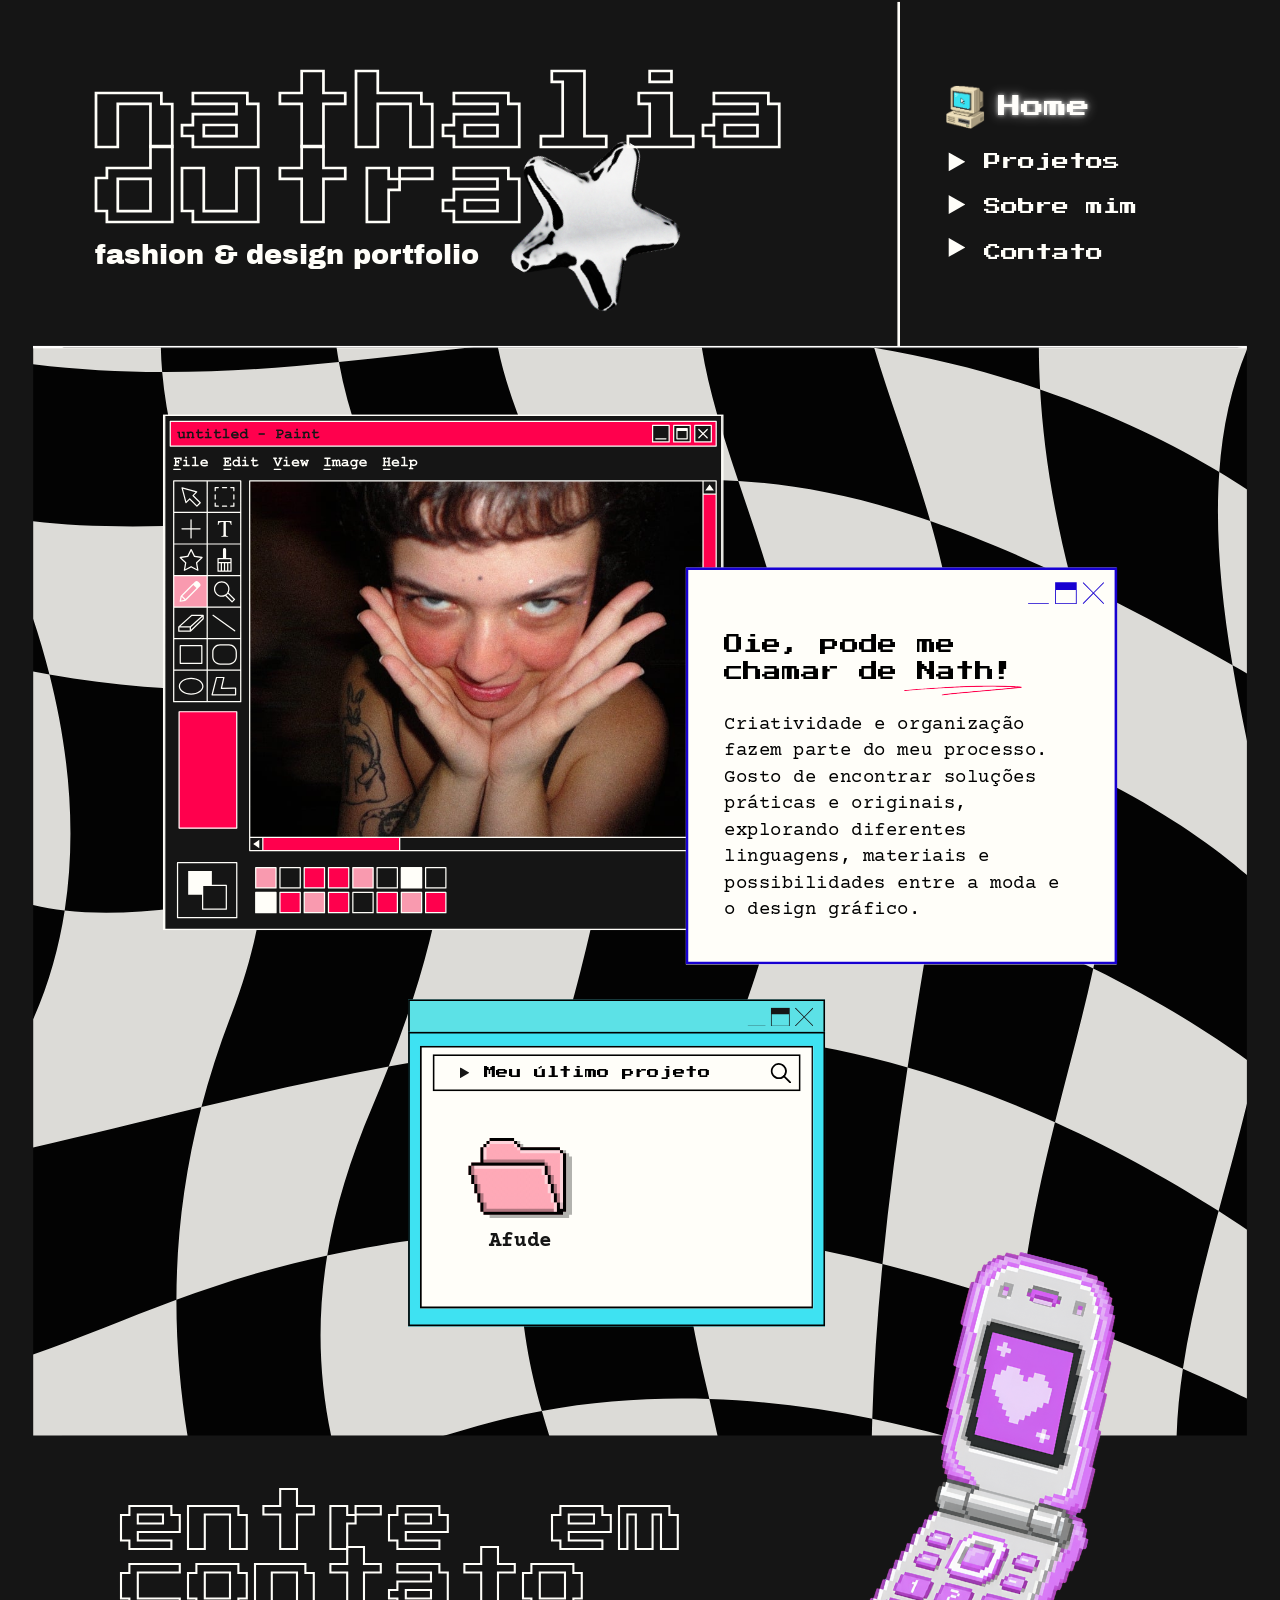
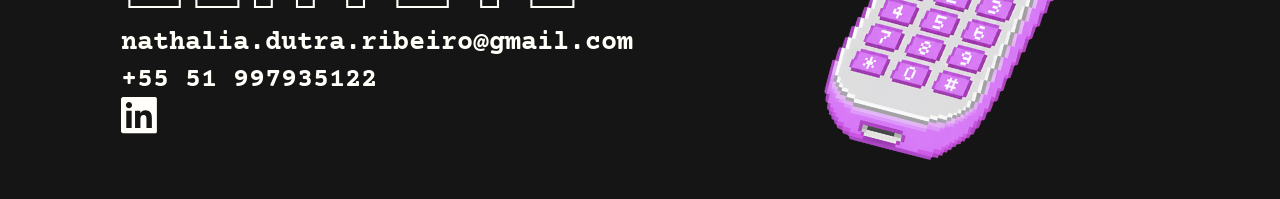
<file: site/index.html>
<!doctype html>
<html lang="pt-BR">
<head>
<meta charset="utf-8">
<meta name="viewport" content="width=device-width, initial-scale=1">
<title>Nathalia Dutra — fashion & design portfolio</title>
<meta name="description" content="Portfólio de moda e design gráfico de Nathalia Dutra.">
<link rel="stylesheet" href="css/style.css">
<link rel="stylesheet" href="css/desk-home.css" media="(min-width: 901px)">
</head>
<body class="p-home">
<!-- DESKTOP: gerado por tools/build.py a partir do layout do Canva. Não editar à mão. -->
<div class="desk">
<section class="k0" id="s-PB3B7bv8WgmyRkMh"><div class="k1"><div class="k2"><div class="k3"><div class="k4"><div class="k5"><div class="k3"><div class="k6"><div class="k1"><div class="k7"></div></div></div><div class="k8"></div><div class="k9"><div class="ka"><div class="kb"><div class="kb"><div class="kb"><div class="kc"><div class="kd"><img class="ke" data-src="assets/media/80a34262c17f4cd8f8ec8896c11dc454.png" alt="" decoding="async"></div></div></div></div></div><div class="kf"></div></div></div><div class="kg"><div class="kh"><div class="ki"><svg class="kj"><defs><clipPath id="__id5"><path d="M146.28571428571428,0L292.57142857142856,256L0,256L146.28571428571428,0Z"></path></clipPath></defs></svg><div class="kk"></div></div></div></div><div class="kl"><div class="kh"><div class="ki"><svg class="kj"><defs><clipPath id="__id7"><path d="M146.28571428571428,0L292.57142857142856,256L0,256L146.28571428571428,0Z"></path></clipPath></defs></svg><div class="km"></div></div></div></div><div class="kn"><div class="kh"><div class="ki"><svg class="kj"><defs><clipPath id="__id9"><path d="M146.28571428571428,0L292.57142857142856,256L0,256L146.28571428571428,0Z"></path></clipPath></defs></svg><div class="ko"></div></div></div></div><div class="kp"><div class="kq"><svg class="kr" style="stroke: rgb(255, 254, 249); fill: rgb(255, 254, 249);"><path d="M0,1.5L389.0000000000002,1.5" stroke-linecap="butt" stroke-width="3" fill="none" pointer-events="auto" opacity="0" class="_682gpw" style="touch-action: pan-x pan-y pinch-zoom;"></path><g><path d="M0,1.5L389.0000000000002,1.5" stroke-linecap="butt" stroke-width="3" fill="none" pointer-events="none"></path></g></svg></div></div><div class="ks"><div class="kt"><div class="ku"><div class="ku"><div class="ku"><div class="kv"><div class="kw"><img class="kx" data-src="assets/media/26d55e05e137582bb0f60f10ade79d05.png" alt="" decoding="async"></div></div></div></div></div><div class="ky"></div></div></div><div class="kz"><div class="k10"><svg class="k11" style="stroke: rgb(255, 255, 255); fill: rgb(255, 255, 255);"><path d="M0,1.5L1366.0000000000005,1.5" stroke-linecap="butt" stroke-width="3" fill="none" pointer-events="auto" opacity="0" class="_682gpw" style="touch-action: pan-x pan-y pinch-zoom;"></path><g><path d="M0,1.5L1366.0000000000005,1.5" stroke-linecap="butt" stroke-width="3" fill="none" pointer-events="none"></path></g></svg></div></div><div class="k12"><div class="k13"><div class="k14"><div class="k14"><div class="k14"><div class="k15"><div class="k16"><img class="k17" data-src="assets/blob/d2ce9ffb40788281.svg" alt="" decoding="async"></div></div></div></div></div><div class="k18"></div></div></div><div class="k19"><div class="k1a"><div class="k1b"><div class="k1c"><div class="k1d"><div class="k1d"><div class="k1d"><div class="k1e"><div class="k1f"><img class="k1g" data-src="assets/media/d97ae1581c666402bc4f3ec8f11859bd.jpg" alt="" decoding="async"></div></div></div></div></div><div class="k1h"></div></div></div><div class="k1i"><div class="k1j"><svg class="k1k"><defs><clipPath id="__id32"><path d="M1.2,1.2L630.156449236949,1.2L630.156449236949,579.6479332979933L1.2,579.6479332979933L1.2,1.2"></path></clipPath></defs></svg><div class="k1l"><div class="k1m"><div class="k1m"><div class="k1m"><div class="k1n"><div class="k1o"><img class="k1p" data-src="assets/blob/4d4bcbf9dc05700d.svg" alt="" decoding="async"></div></div></div></div></div></div><div class="k1q"><svg class="k1r" preserveAspectRatio="none" viewBox="0 0 631.356449236949 580.8479332979932" style="width: 631.356px; height: 580.848px;"><defs><clipPath id="__id33"><path d="M0,0L0,580.8479332979932L631.356449236949,580.8479332979932L631.356449236949,0L0,0"></path></clipPath></defs><path d="M0,0L0,580.8479332979932L631.356449236949,580.8479332979932L631.356449236949,0L0,0" stroke="#fffef9" stroke-width="4" stroke-linecap="butt" clip-path="url(#__id33)" fill="none" vector-effect="non-scaling-stroke"></path></svg></div></div></div></div></div><div class="k1s"><div class="k1t"><div class="k1u"><div class="k1v"><div class="k1w"><svg class="k1x"><defs><clipPath id="__id37"><path d="M0,0L3020.3112375378655,0L3020.3112375378655,256L0,256Z"></path></clipPath></defs></svg><div class="k1y"></div></div><svg class="k1z" viewBox="0 0 186.32860361887776 15.79311493914696" style="overflow: hidden; width: 469.351px; height: 39.7819px;"><defs><clipPath id="__id39"><path d="M0,0L186.32860361887776,0L186.32860361887776,15.79311493914696L0,15.79311493914696Z"></path></clipPath></defs><path d="M0,0L186.32860361887776,0L186.32860361887776,15.79311493914696L0,15.79311493914696Z" stroke="#000000" stroke-width="4" stroke-linecap="butt" clip-path="url(#__id39)" fill="none" vector-effect="non-scaling-stroke"></path></svg></div></div><div class="k20"><div class="k21"><div class="k22"><svg class="k23"><defs><clipPath id="__id41"><path d="M0,0L362.33187574687565,0L362.33187574687565,256L0,256Z"></path></clipPath></defs></svg><div class="k24"></div></div><svg class="k25" viewBox="0 0 186.32860361887776 131.64760187910136" style="overflow: hidden; width: 469.351px; height: 331.613px;"><defs><clipPath id="__id43"><path d="M0,0L186.32860361887776,0L186.32860361887776,131.64760187910136L0,131.64760187910136Z"></path></clipPath></defs><path d="M0,0L186.32860361887776,0L186.32860361887776,131.64760187910136L0,131.64760187910136Z" stroke="#000000" stroke-width="4" stroke-linecap="butt" clip-path="url(#__id43)" fill="none" vector-effect="non-scaling-stroke"></path></svg></div></div><div class="k26"><div class="k27"><div class="k28"><svg class="k29"><defs><clipPath id="__id45"><path d="M0,0L383.56727836532355,0L383.56727836532355,256L0,256Z"></path></clipPath></defs></svg><div class="k2a"></div></div><svg class="k2b" viewBox="0 0 175.73428034904234 117.28835671562848" style="overflow: hidden; width: 442.664px; height: 295.442px;"><defs><clipPath id="__id47"><path d="M0,0L175.73428034904234,0L175.73428034904234,117.28835671562848L0,117.28835671562848Z"></path></clipPath></defs><path d="M0,0L175.73428034904234,0L175.73428034904234,117.28835671562848L0,117.28835671562848Z" stroke="#000000" stroke-width="4" stroke-linecap="butt" clip-path="url(#__id47)" fill="none" vector-effect="non-scaling-stroke"></path></svg></div></div><div class="k2c"><div class="k2d"><div class="k2e"><svg class="k2f"><defs><clipPath id="__id49"><path d="M0,0L2538.8437052830886,0L2538.8437052830886,256L0,256Z"></path></clipPath></defs></svg><div class="k2g"></div></div><svg class="k2h" viewBox="0 0 194.25335187174545 19.587207347851262" style="overflow: hidden; width: 414.132px; height: 41.7583px;"><defs><clipPath id="__id51"><path d="M0,0L194.25335187174545,0L194.25335187174545,19.587207347851262L0,19.587207347851262Z"></path></clipPath></defs><path d="M0,0L194.25335187174545,0L194.25335187174545,19.587207347851262L0,19.587207347851262Z" stroke="#000000" stroke-width="4" stroke-linecap="butt" clip-path="url(#__id51)" fill="none" vector-effect="non-scaling-stroke"></path></svg></div></div><div class="k2i"><div class="k2j"><div class="k2k"><svg class="k2l"><defs><clipPath id="__id53"><path d="M146.28571428571428,0L292.57142857142856,256L0,256L146.28571428571428,0Z"></path></clipPath></defs></svg><div class="k2m"></div></div></div></div><div class="k2n"><div class="k2o"><div class="k2p"><div class="k2p"><div class="k2p"><div class="k2q"><div class="k2r"><img class="k2s" data-src="assets/blob/e8baf23f2ef46cbd.svg" alt="" decoding="async"></div></div></div></div></div><div class="k2t"></div></div></div><div class="k2u"><div class="k2v"><div class="k2w"><div class="k2x"><div class="k2y"><div class="k2z"><p class="k30"><span>Meu último projeto</span></p></div></div></div></div></div></div><div class="k31"><div class="k32"><div class="k33"><div class="k33"><div class="k33"><div class="k34"><div class="k35"><img class="k36" data-src="assets/blob/f29509a304e39d49.svg" alt="" decoding="async"></div></div></div></div></div><div class="k37"></div></div></div><div class="k38"><div class="k39"><div class="k3a"><div class="k3b"><div class="k3c"><div class="k3d"><p class="k3e"><a class="k3f" href="afude.html">Afude</a></p></div></div></div></div></div></div><div class="k3g"><div class="k3h"><div class="k3i"><div class="k3i"><div class="k3i"><div class="k3j"><div class="k3k"><img class="k3l" data-src="assets/blob/1759b1a5d0af67ab.svg" alt="" decoding="async"></div></div></div></div></div><div class="k3m"></div></div><a class="k3n" href="afude.html"></a></div></div></div><div class="k3o"><div class="k3p"><div class="k3q"><div class="k3r"><div class="k3s"><svg class="k3t"><defs><clipPath id="__id70"><path d="M0,0L278.3255153840926,0L278.3255153840926,256L0,256Z"></path></clipPath></defs></svg><div class="k3u"></div></div><svg class="k3v" viewBox="0 0 78.662394516625 72.35259393471671" style="overflow: hidden; width: 485.647px; height: 446.691px;"><defs><clipPath id="__id72"><path d="M0,0L78.662394516625,0L78.662394516625,72.35259393471671L0,72.35259393471671Z"></path></clipPath></defs><path d="M0,0L78.662394516625,0L78.662394516625,72.35259393471671L0,72.35259393471671Z" stroke="#1700d1" stroke-width="6" stroke-linecap="butt" clip-path="url(#__id72)" fill="none" vector-effect="non-scaling-stroke"></path></svg></div></div><div class="k3w"><div class="k3x"><div class="k3y"><div class="k3y"><div class="k3y"><div class="k3z"><div class="k40"><img class="k41" data-src="assets/blob/6a01b9ba4fdeb2fb.svg" alt="" decoding="async"></div></div></div></div></div><div class="k42"></div></div></div><div class="k43"><div class="k44"><div class="k45"><div class="k46"><div class="k47"><div class="k48"><p class="k49"><span>Oie, pode me<br>chamar de Nath!</span></p><div class="k4a"><br></div><p class="k4b"><span>Criatividade e organização<br>fazem parte do meu processo.<br>Gosto de encontrar soluções<br>práticas e originais,<br>explorando diferentes<br>linguagens, materiais e<br>possibilidades entre a moda e<br>o design gráfico.</span></p></div></div></div></div></div></div></div></div><div class="k4c"><div class="k4d"><div class="k4e"><div class="k4e"><div class="k4e"><div class="k4f"><div class="k4g"><div class="k4e"><div class="k4h"><div class="k4i"><svg class="k4j" xmlns="http://www.w3.org/2000/svg" viewBox="0 0 1080 1080" width="1080" height="1080" preserveAspectRatio="xMidYMid meet" style="width: 100%; height: 100%;"><defs><clipPath id="__lottie_element_2"><rect width="1080" height="1080" x="0" y="0"></rect></clipPath><mask id="__lottie_element_3" mask-type="alpha"><g transform="matrix(1,0,0,1,540,540)" opacity="1" style="display: block;"><g opacity="1" transform="matrix(1,0,0,1,0,0)"><path fill="rgb(255,0,77)" fill-opacity="1" d=" M172.125,-37.75 C7,-35 -24.625,-31.625 -30.5,-32 C-36.375,-32.375 -93.875,-29 -103,-28.875 C-112.125,-28.75 -248,-19.25 -248,-19.25 C-248,-19.25 -404.625,-7.625 -404.625,-7.625 C-404.625,-7.625 -510.75,1.875 -510.75,1.875 C-510.75,1.875 -516.375,0.75 -516.375,4.75 C-515.875,10.25 -513.125,9.625 -513.125,9.625 C-513.125,9.625 -506.625,10.375 -496.25,9 C-485.875,7.625 -323.5,-5.125 -323.375,-5.125 C-323.25,-5.125 -163.25,-13.625 -149.625,-14.25 C-136,-14.875 22,-23.375 22,-23.375 C22,-23.375 211.375,-28.25 211.375,-28.25 C211.375,-28.25 388.375,-25.625 388.375,-25.625 C388.375,-25.625 450.5,-24.375 453.875,-22.875 C457.25,-21.375 442.75,-20.125 433.5,-19.75 C424.25,-19.375 283.875,-6.625 274.75,-6.75 C265.625,-6.875 116.75,8.875 101.25,9.75 C85.75,10.625 -66.75,25.875 -84.125,27.125 C-101.5,28.375 -202.75,41.5 -205.125,41.75 C-207.5,42 -237.25,43.25 -235.875,53.625 C-234.5,64 -222.5,59.75 -221.375,57.5 C-220.25,55.25 -219.25,55.25 -215.375,54.25 C-211.5,53.25 -198.5,52.125 -198.5,52.125 C-198.5,52.125 -44,34.625 -44,34.625 C-44,34.625 213.125,10.875 213.125,10.875 C213.125,10.875 397.125,-3.75 431.625,-8.5 C466.125,-13.25 519,-13.5 520.25,-21 C521.5,-28.5 512.625,-29.25 512.625,-29.25 C512.625,-29.25 462.5,-34.75 449.625,-35.25 C436.75,-35.75 337.25,-40.5 172.125,-37.75z"></path></g></g></mask></defs><g clip-path="url(#__lottie_element_2)"><g mask="url(#__lottie_element_3)" style="display: block;"><g transform="matrix(1.5909764766693115,0.1672183722257614,-0.1672183722257614,1.5909764766693115,482.5409851074219,983.9840087890625)" opacity="1"><g opacity="1" transform="matrix(1,0,0,1,0,0)"><path stroke-linecap="round" stroke-linejoin="miter" fill-opacity="0" stroke-miterlimit="4" stroke="rgb(255,0,77)" stroke-opacity="1" stroke-width="7" d=" M-311.14801025390625,-242.8780059814453 C-311.14801025390625,-242.8780059814453 110.59600067138672,-327.114013671875 324.31500244140625,-328.1929931640625 C335.0450134277344,-328.24700927734375 3.068000078201294,-266.15399169921875 -101.98899841308594,-241.3509979248047"></path></g></g></g></g></svg></div></div></div></div></div></div></div></div><div class="k4k"></div></div></div><div class="k4l"><div class="k4m"><div class="k4n"><div class="k4o"><div class="k4p"><div class="k4q"><p class="k4r"><span class="k4s">n</span><span class="k4s">athalia</span><span class="k4s"><br class="k4s"></span><span class="k4s">dutra</span></p></div></div></div></div></div></div><div class="k4t"><div class="k4u"><div class="k4v"><div class="k4w"><div class="k4x"><div class="k4y"><p class="k4z"><span class="k50">f</span><span class="k50">ashion &amp; design portfolio</span></p></div></div></div></div></div></div><div class="k51"><div class="k52"><div class="k53"><div class="k54"><div class="k55"><div class="k56"><p class="k57"><a class="k58" href="index.html">Home</a></p></div></div></div></div></div></div><div class="k59"><div class="k5a"><div class="k5b"><div class="k5c"><div class="k5d"><div class="k5b"><div class="k5c"><div class="k5e"><p class="k5f"><a class="k50" href="projetos.html">Projetos</a></p></div></div></div></div></div></div></div></div><div class="k5g"><div class="k5h"><div class="k5i"><div class="k5j"><div class="k5k"><div class="k5l"><p class="k5m"><a class="k50" href="sobre.html">Sobre mim</a></p></div></div></div></div></div></div><div class="k5n"><div class="k5o"><div class="k5p"><div class="k5q"><div class="k5r"><div class="k5s"><p class="k5t"><a class="k50" href="index.html#s-0">Contato</a></p></div></div></div></div></div></div><div class="k5u"><div class="k5v"><div class="k5w"><div class="k5x"><div class="k5y"><div class="k5y"><div class="k5y"><div class="k5z"><div class="k60"><img class="k61" data-src="assets/media/fa36876dabc850d6c1bc70252ccd6127.png" alt="" decoding="async"></div></div></div></div></div><div class="k62"></div></div></div></div></div><div class="k63"><div class="k64"><div class="k65"><div class="k66"><div class="k67"><div class="k68"><p class="k69"><span class="k4s">entre em contato</span></p></div></div></div></div></div></div><div class="k6a"><div class="k6b"><div class="k6c"><div class="k6c"><div class="k6c"><div class="k6d"><div class="k6e"><img class="k6f" data-src="assets/blob/84be3b50071f080b.svg" alt="" decoding="async"></div></div></div></div></div><div class="k6g"></div></div><a class="k6h" href="https://www.linkedin.com/in/nathalia-dutra-05b0a0243?utm_source=share_via&amp;utm_content=profile&amp;utm_medium=member_android" target="_blank" rel="noopener"></a></div><div class="k6i"><div class="k6j"><div class="k6k"><div class="k6l"><div class="k6m"><div class="k6n"><p class="k6o"><span class="k6p">n</span><span class="k6p">athalia.dutra.ribeiro@gmail.com</span></p><p class="k6o"><span class="k6p">+55 51 997935122</span></p><div class="k6q"><br class="k50"></div></div></div></div></div></div></div></div></div></div><div class="k6r"></div></div></div></div></section>
<section class="k6s" id="s-0"><div class="k6t"><div class="k6u"><div class="k6v"><div class="k6w"><div class="k6x"><div class="k6v"><div class="k6y"><div class="k6t"><div class="k6z"></div></div></div><div class="k70"></div></div></div></div><div class="k71"></div></div></div></div></section>
</div>
<!-- MOBILE: src/mobile/home.html -->
<div class="mob">
<header class="m-head">
  <a class="m-logo" href="index.html"><img width="703" height="799" src="assets/m/80a34262c17f4cd8f8ec8896c11dc454.webp" alt=""><span>nathalia dutra</span></a>
  <button class="m-menu-btn" type="button" aria-expanded="false" aria-controls="m-menu" aria-label="Menu">
    <svg class="bars" viewBox="0 0 24 24" aria-hidden="true"><path d="M3 5h18v3H3zM3 11h18v3H3zM3 17h18v3H3z" fill="currentColor"/></svg>
    <svg class="x" viewBox="0 0 24 24" aria-hidden="true"><path d="M5 3l16 16-2 2L3 5zM19 3l2 2L5 21l-2-2z" fill="currentColor"/></svg>
  </button>
</header>
<nav class="m-menu" id="m-menu" aria-label="Principal"><ul><li><a href="index.html" aria-current="page">Home</a></li><li><a href="projetos.html">Projetos</a></li><li><a href="sobre.html">Sobre mim</a></li><li><a href="#contato">Contato</a></li></ul></nav>
<main>
  <section class="mh-hero">
    <h1 class="m-pixel m-outline">nathalia<br>dutra</h1>
    <p class="mh-sub">fashion &amp; design portfolio</p>
    <img width="800" height="782" class="mh-star" src="assets/m/26d55e05e137582bb0f60f10ade79d05.webp" alt="">
  </section>

  <section class="mh-board m-stack" aria-label="Apresentação">
    <div class="win mh-paint">
      <div class="win__bar"><span class="win__title">untitled - Paint</span><svg class="win__ctl" viewBox="0 0 54 16" aria-hidden="true" fill="none" stroke="currentColor" stroke-width="2"><path d="M1 14h12"/><rect x="21" y="2" width="12" height="12"/><path d="M21 4h12" stroke-width="4"/><path d="M41 2l12 12M53 2L41 14"/></svg></div>
      <div class="win__menu" aria-hidden="true"><span><u>F</u>ile</span><span><u>E</u>dit</span><span><u>V</u>iew</span><span><u>I</u>mage</span><span><u>H</u>elp</span></div>
      <div class="win__body">
        <div class="mh-tools" aria-hidden="true"><i></i><i></i><i></i><i class="on"></i><i></i><i></i></div>
        <img width="800" height="600" src="assets/m/d97ae1581c666402bc4f3ec8f11859bd.webp" alt="Foto da Nathalia com as mãos no rosto">
        <div class="mh-palette" aria-hidden="true">
          <i style="background:#ffa9bd"></i><i style="background:#ff1f5a"></i><i style="background:#ff1f5a"></i><i style="background:#ffa9bd"></i><i style="background:#ff1f5a"></i><i style="background:#151515"></i><i style="background:#fffef9"></i><i style="background:#151515"></i><i style="background:#ffa9bd"></i><i style="background:#ff1f5a"></i><i style="background:#fffef9"></i><i style="background:#ff1f5a"></i>
        </div>
      </div>
    </div>

    <div class="win win--plain win--blue mh-hello">
      <div class="win__bar"><span class="win__title"></span><svg class="win__ctl" viewBox="0 0 54 16" aria-hidden="true" fill="none" stroke="currentColor" stroke-width="2"><path d="M1 14h12"/><rect x="21" y="2" width="12" height="12"/><path d="M21 4h12" stroke-width="4"/><path d="M41 2l12 12M53 2L41 14"/></svg></div>
      <div class="win__body">
        <h2>Oie, pode me chamar de <mark>Nath!</mark></h2>
        <p>Criatividade e organização fazem parte do meu processo. Gosto de encontrar soluções práticas e originais, explorando diferentes linguagens, materiais e possibilidades entre a moda e o design gráfico.</p>
      </div>
    </div>

    <div class="win win--cyan mh-last">
      <div class="win__bar"><span class="win__title"></span><svg class="win__ctl" viewBox="0 0 54 16" aria-hidden="true" fill="none" stroke="currentColor" stroke-width="2"><path d="M1 14h12"/><rect x="21" y="2" width="12" height="12"/><path d="M21 4h12" stroke-width="4"/><path d="M41 2l12 12M53 2L41 14"/></svg></div>
      <div class="win__body">
        <div class="mh-search">Meu último projeto <img src="assets/blob/e8baf23f2ef46cbd.svg" alt=""></div>
        <a class="mh-folder" href="afude.html"><img src="assets/blob/1759b1a5d0af67ab.svg" alt="">Afude</a>
      </div>
    </div>

    <p><a class="m-btn" href="projetos.html">ver todos os projetos</a></p>
  </section>
</main>
<footer class="m-foot" id="contato">
  <h2 class="m-pixel m-outline">entre em contato</h2>
  <address>
    <a href="mailto:nathalia.dutra.ribeiro@gmail.com">nathalia.dutra.ribeiro@gmail.com</a><br>
    <a href="tel:+5551997935122">+55 51 997935122</a>
  </address>
  <div class="m-social">
    <a href="https://www.linkedin.com/in/nathalia-dutra-05b0a0243" target="_blank" rel="noopener" aria-label="LinkedIn"><img src="assets/blob/84be3b50071f080b.svg" alt=""></a>
  </div>
  <img width="339" height="799" class="m-phone" src="assets/m/fa36876dabc850d6c1bc70252ccd6127.webp" alt="" loading="lazy">
  <small>© Nathalia Dutra</small>
</footer>

</div>
<script src="js/main.js"></script>
</body>
</html>
</file>
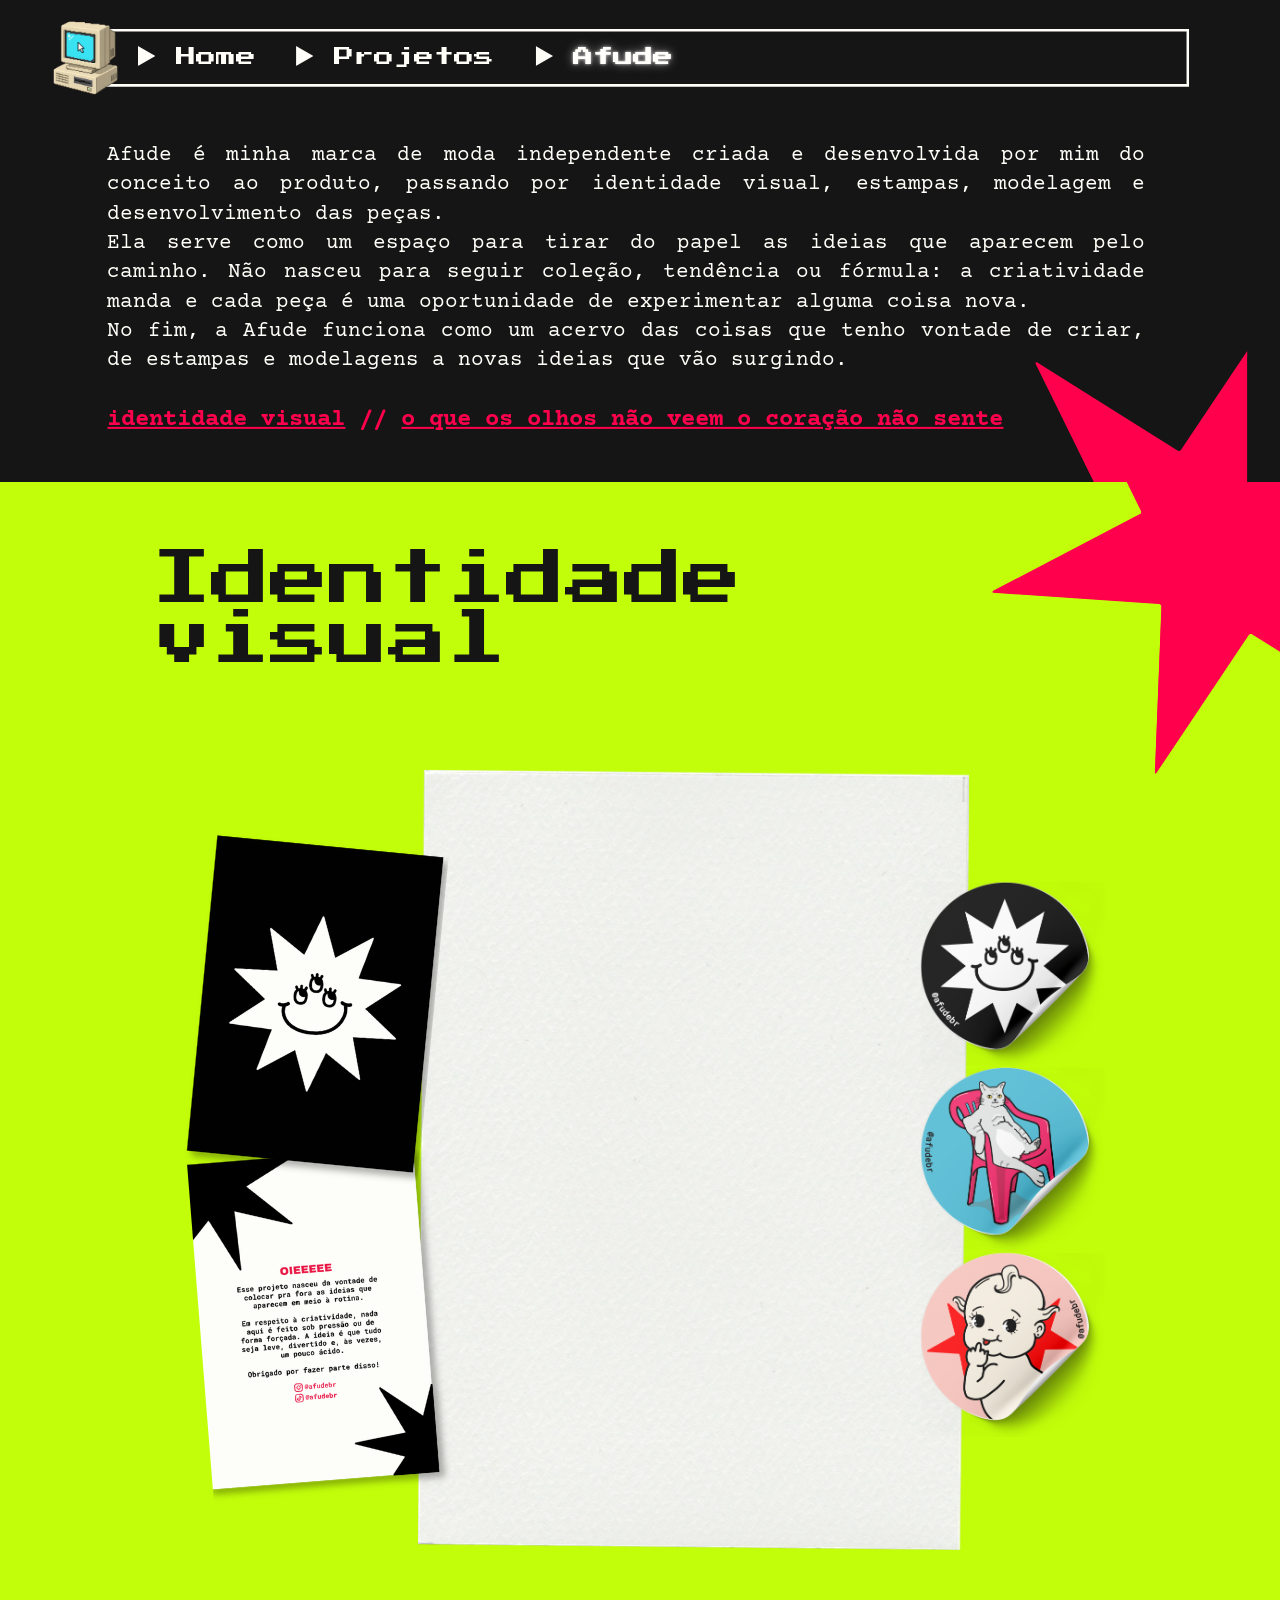
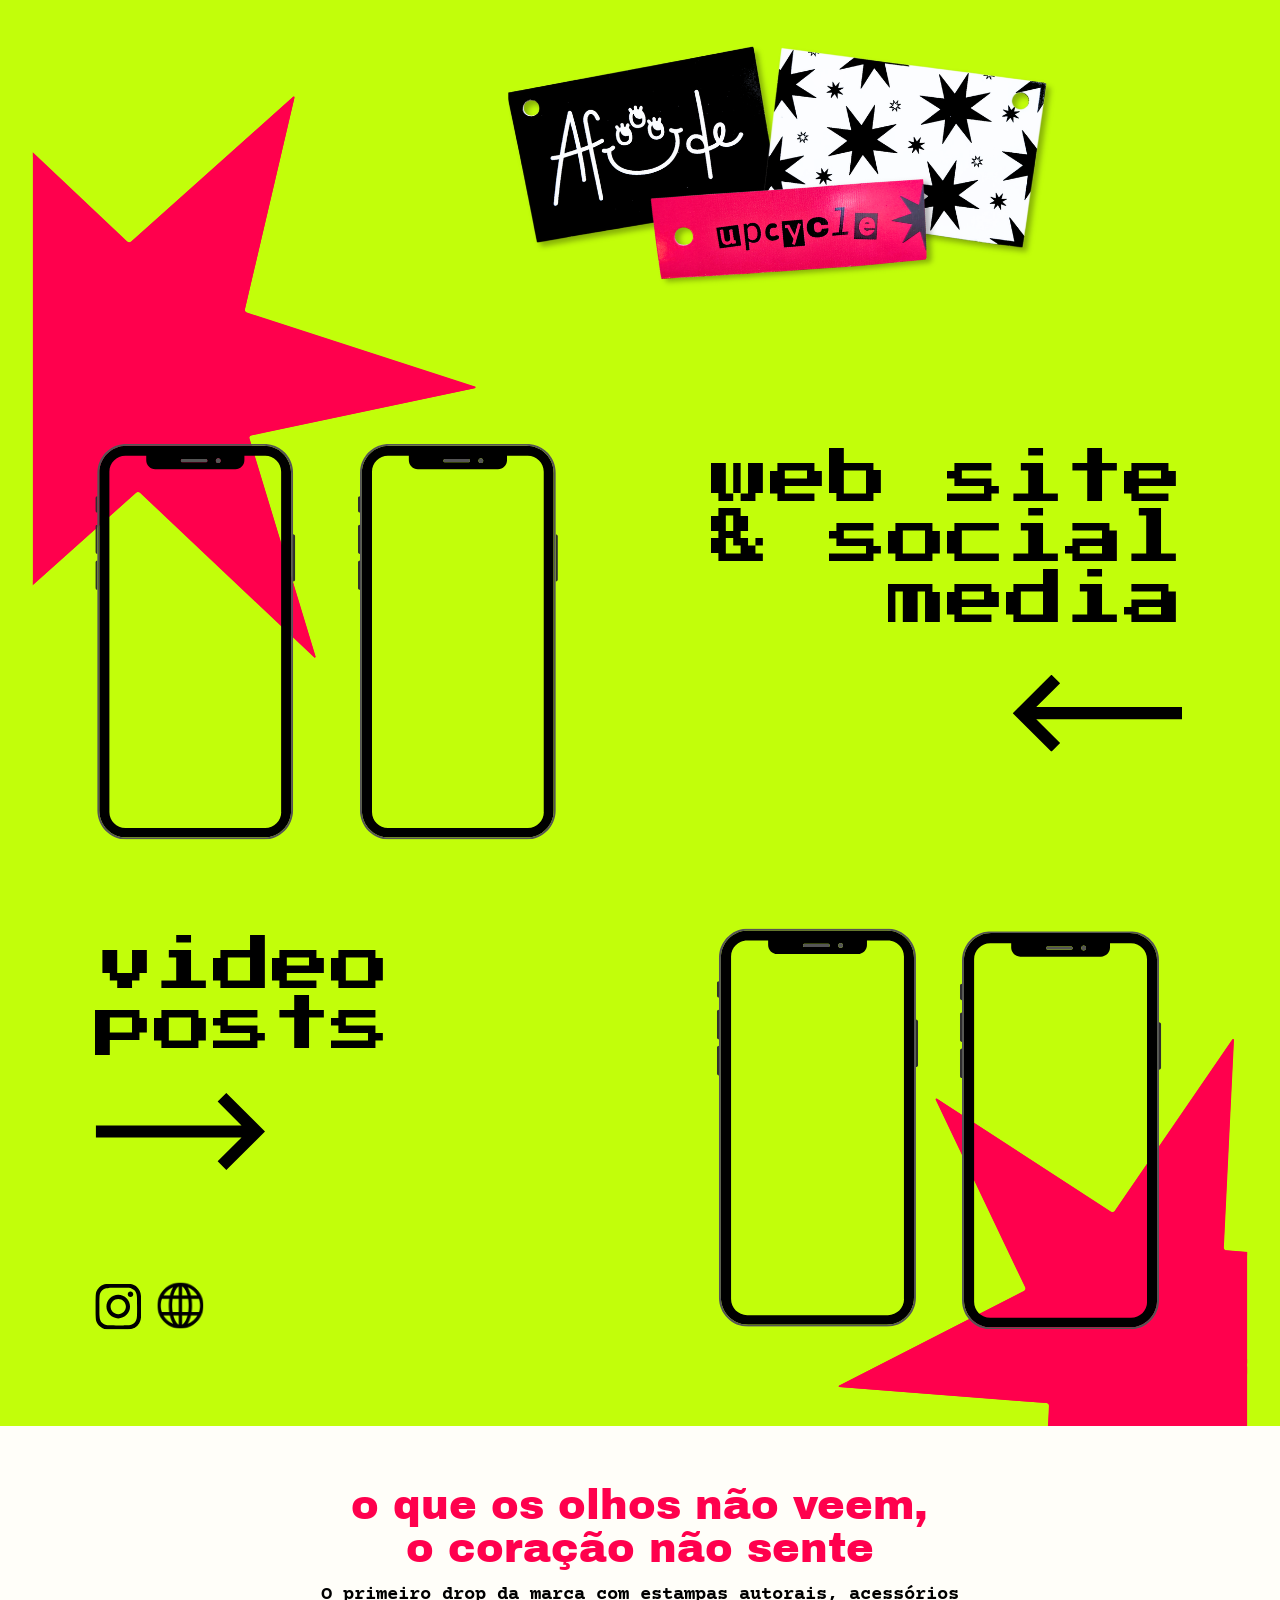
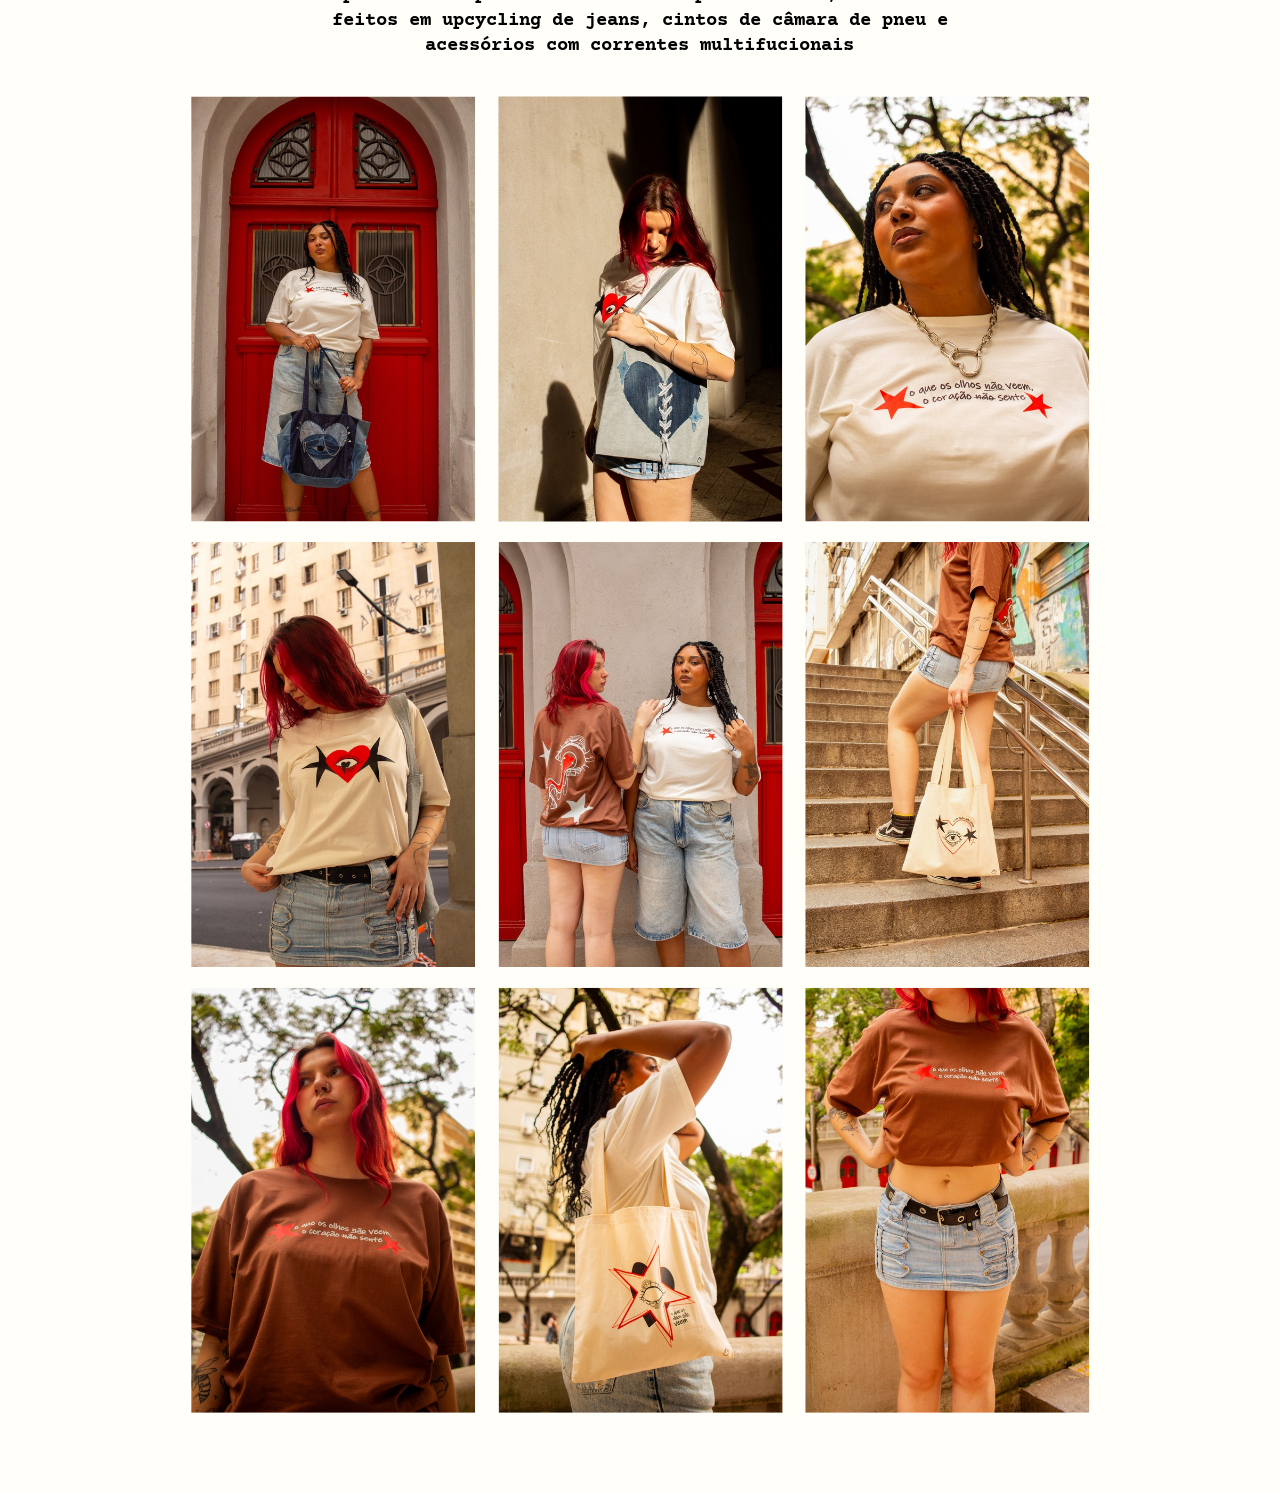
<file: site/afude.html>
<!doctype html>
<html lang="pt-BR">
<head>
<meta charset="utf-8">
<meta name="viewport" content="width=device-width, initial-scale=1">
<title>Afude — Nathalia Dutra</title>
<meta name="description" content="Portfólio de moda e design gráfico de Nathalia Dutra.">
<link rel="stylesheet" href="css/style.css">
<link rel="stylesheet" href="css/desk-afude.css" media="(min-width: 901px)">
</head>
<body class="p-afude">
<!-- DESKTOP: gerado por tools/build.py a partir do layout do Canva. Não editar à mão. -->
<div class="desk">
<section class="k0" id="s-PBd4JWgvLrlD6xJl"><div class="k1"><div class="k2"><div class="k3"><div class="k4"><div class="k5"><div class="k3"><div class="k6"><div class="k1"><div class="k7"></div></div></div><div class="k8"></div><div class="k9"><div class="ka"><div class="kb"><svg class="kc"><defs><clipPath id="__id1"><path d="M0,0L4821.464615384617,0L4821.464615384617,256L0,256Z"></path></clipPath></defs></svg><div class="kd"></div></div><svg class="ke" viewBox="0 0 401.788717948718 21.33333333333333" style="overflow: hidden; width: 1224.2px; height: 65px;"><defs><clipPath id="__id3"><path d="M0,0L401.788717948718,0L401.788717948718,21.33333333333333L0,21.33333333333333Z"></path></clipPath></defs><path d="M0,0L401.788717948718,0L401.788717948718,21.33333333333333L0,21.33333333333333Z" stroke="#fffef9" stroke-width="6" stroke-linecap="butt" clip-path="url(#__id3)" fill="none" vector-effect="non-scaling-stroke"></path></svg></div></div><div class="kf"><div class="kg"><div class="kh"><svg class="ki"><defs><clipPath id="__id5"><path d="M146.28571428571428,0L292.57142857142856,256L0,256L146.28571428571428,0Z"></path></clipPath></defs></svg><div class="kj"></div></div></div></div><div class="kk"><div class="kl"><div class="km"><div class="km"><div class="km"><div class="kn"><div class="ko"><img class="kp" data-src="assets/media/80a34262c17f4cd8f8ec8896c11dc454.png" alt="" decoding="async"></div></div></div></div></div><div class="kq"></div></div></div><div class="kr"><div class="kg"><div class="kh"><svg class="ki"><defs><clipPath id="__id11"><path d="M146.28571428571428,0L292.57142857142856,256L0,256L146.28571428571428,0Z"></path></clipPath></defs></svg><div class="ks"></div></div></div></div><div class="kt"><div class="kg"><div class="kh"><svg class="ki"><defs><clipPath id="__id13"><path d="M146.28571428571428,0L292.57142857142856,256L0,256L146.28571428571428,0Z"></path></clipPath></defs></svg><div class="ku"></div></div></div></div><div class="kv"><div class="kw"><div class="kx"><div class="ky"><div class="kz"><div class="k10"><p class="k11"><span class="k12">Afude é minha marca de moda independente criada e desenvolvida por mim do conceito ao produto, passando por identidade visual, estampas, m</span><span class="k12">odelagem e desenvolvimento das peças.</span></p><p class="k11"><span class="k12">Ela serve como um espaço para tirar do papel as ideias que aparecem pelo caminho. Não nasceu para seguir coleção, tendência ou fórmula: a criatividade manda e cada peça é uma oportunidade de experimentar alguma coisa nova.</span></p><p class="k13"><span class="k12">No fim, a Afude funciona como um acervo das coisas que tenho vontade de criar, de estampas e modelagens a novas ideias que vão surgindo.</span></p></div></div></div></div></div></div><div class="k14"><div class="k15"><div class="k16"><div class="k17"><div class="k18"><svg class="k19"><defs><clipPath id="__id16"><path d="M128.43600716,1.54471112L155.56399284,97.65528888C155.80675920000002,98.51537548 156.68980816,99.02616836 157.55640692,98.80778544L254.44359308,74.39221456C254.64085532000001,74.34250444 254.84713764,74.42983576 254.94874292,74.6060738C255.0503482,74.78231184 255.02256216,75.00458888 254.88069972,75.15039196000001L185.11930028,146.84960804C184.49670828,147.48949428 184.49808952,148.50915816 185.1224128,149.14735532L254.8775872,220.45264468C255.01926864,220.59747464 255.04739724,220.818837 254.94644084,220.99449904C254.84548444,221.17016112000002 254.64005740000002,221.25729444 254.44359308,221.20778544L157.55640692,196.79221456C156.68980816,196.57383164 155.80675920000002,197.08462452 155.56399284,197.94471112L128.43600716,294.05528888C128.3809144,294.2504746 128.20281192000002,294.38526496000003 128,294.38526496000003C127.79718808,294.38526496000003 127.6190856,294.2504746 127.56399284,294.05528888L100.43600716,197.94471112C100.1932408,197.08462452 99.31019184,196.57383164 98.44359308,196.79221456L1.5564069200000001,221.20778544C1.3599426000000001,221.25729444 1.15451556,221.17016112000002 1.05355916,220.99449904C0.95260276,220.818837 0.98073136,220.59747464 1.1224128,220.45264468L70.87758720000001,149.14735532C71.50191048,148.50915816 71.50329172,147.48949428 70.88069972,146.84960804L1.11930028,75.15039196000001C0.97743784,75.00458888 0.9496518,74.78231184 1.05125708,74.6060738C1.15286236,74.42983576 1.35914468,74.34250444 1.5564069200000001,74.39221456L98.44359308,98.80778544C99.31019184,99.02616836 100.1932408,98.51537548 100.43600716,97.65528888L127.56399284,1.54471112C127.6190856,1.3495254 127.79718808,1.21473504 128,1.21473504C128.20281192000002,1.21473504 128.3809144,1.3495254 128.43600716,1.54471112Z"></path></clipPath></defs></svg><div class="k1a"></div></div><svg class="k1b" viewBox="0 0 64 74" style="overflow: hidden; width: 478.485px; height: 554.3px;"><defs><clipPath id="__id18"><path d="M32.10900179,0.38617778L38.89099821,24.41382222C38.951689800000004,24.62884387 39.17245204,24.75654209 39.38910173,24.70194636L63.61089827,18.59805364C63.660213830000004,18.58562611 63.71178441,18.60745894 63.73718573,18.65151845C63.76258705,18.69557796 63.75564054,18.75114722 63.72017493,18.787597990000002L46.27982507,36.71240201C46.12417707,36.87237357 46.12452238,37.12728954 46.2806032,37.28683883L63.7193968,55.11316117C63.75481716,55.14936866 63.76184931,55.20470925 63.73661021,55.24862476C63.71137111,55.292540280000004 63.660014350000004,55.31432361 63.61089827,55.30194636L39.38910173,49.19805364C39.17245204,49.14345791 38.951689800000004,49.27115613 38.89099821,49.48617778L32.10900179,73.51382222C32.0952286,73.56261865 32.050702980000004,73.59631624000001 32,73.59631624000001C31.94929702,73.59631624000001 31.9047714,73.56261865 31.89099821,73.51382222L25.10900179,49.48617778C25.0483102,49.27115613 24.82754796,49.14345791 24.61089827,49.19805364L0.38910173000000003,55.30194636C0.33998565000000003,55.31432361 0.28862889,55.292540280000004 0.26338979,55.24862476C0.23815069,55.20470925 0.24518284,55.14936866 0.2806032,55.11316117L17.719396800000002,37.28683883C17.87547762,37.12728954 17.87582293,36.87237357 17.72017493,36.71240201L0.27982507,18.787597990000002C0.24435946,18.75114722 0.23741295,18.69557796 0.26281427,18.65151845C0.28821559,18.60745894 0.33978617,18.58562611 0.38910173000000003,18.59805364L24.61089827,24.70194636C24.82754796,24.75654209 25.0483102,24.62884387 25.10900179,24.41382222L31.89099821,0.38617778C31.9047714,0.33738135 31.94929702,0.30368376 32,0.30368376C32.050702980000004,0.30368376 32.0952286,0.33738135 32.10900179,0.38617778Z"></path></clipPath></defs><path d="M32.10900179,0.38617778L38.89099821,24.41382222C38.951689800000004,24.62884387 39.17245204,24.75654209 39.38910173,24.70194636L63.61089827,18.59805364C63.660213830000004,18.58562611 63.71178441,18.60745894 63.73718573,18.65151845C63.76258705,18.69557796 63.75564054,18.75114722 63.72017493,18.787597990000002L46.27982507,36.71240201C46.12417707,36.87237357 46.12452238,37.12728954 46.2806032,37.28683883L63.7193968,55.11316117C63.75481716,55.14936866 63.76184931,55.20470925 63.73661021,55.24862476C63.71137111,55.292540280000004 63.660014350000004,55.31432361 63.61089827,55.30194636L39.38910173,49.19805364C39.17245204,49.14345791 38.951689800000004,49.27115613 38.89099821,49.48617778L32.10900179,73.51382222C32.0952286,73.56261865 32.050702980000004,73.59631624000001 32,73.59631624000001C31.94929702,73.59631624000001 31.9047714,73.56261865 31.89099821,73.51382222L25.10900179,49.48617778C25.0483102,49.27115613 24.82754796,49.14345791 24.61089827,49.19805364L0.38910173000000003,55.30194636C0.33998565000000003,55.31432361 0.28862889,55.292540280000004 0.26338979,55.24862476C0.23815069,55.20470925 0.24518284,55.14936866 0.2806032,55.11316117L17.719396800000002,37.28683883C17.87547762,37.12728954 17.87582293,36.87237357 17.72017493,36.71240201L0.27982507,18.787597990000002C0.24435946,18.75114722 0.23741295,18.69557796 0.26281427,18.65151845C0.28821559,18.60745894 0.33978617,18.58562611 0.38910173000000003,18.59805364L24.61089827,24.70194636C24.82754796,24.75654209 25.0483102,24.62884387 25.10900179,24.41382222L31.89099821,0.38617778C31.9047714,0.33738135 31.94929702,0.30368376 32,0.30368376C32.050702980000004,0.30368376 32.0952286,0.33738135 32.10900179,0.38617778Z" stroke="#ff004d" stroke-width="8" stroke-linecap="butt" clip-path="url(#__id18)" fill="none" vector-effect="non-scaling-stroke"></path></svg></div></div></div></div><div class="k1c"><div class="k1d"><div class="k1e"><div class="k1f"><div class="k1g"><div class="k1h"><p class="k1i"><a class="k12" href="index.html">Home</a></p></div></div></div></div></div></div><div class="k1j"><div class="k1k"><div class="k1l"><div class="k1m"><div class="k1n"><div class="k1o"><p class="k1p"><a class="k12" href="projetos.html">Projetos</a></p></div></div></div></div></div></div><div class="k1q"><div class="k1r"><div class="k1s"><div class="k1t"><div class="k1u"><div class="k1v"><p class="k1w"><span class="k1x">Afude</span></p></div></div></div></div></div></div><div class="k1y"><div class="k1z"><div class="k20"><div class="k21"><div class="k22"><div class="k23"><p class="k24"><a class="k25" href="afude.html#s-4">identidade visual</a><span class="k26"> // </span><a class="k25" href="afude.html#s-5">o que os olhos não veem o coração não sente</a></p></div></div></div></div></div></div></div></div></div><div class="k27"></div></div></div></div></section>
<section class="k28" id="s-4"><div class="k29"><div class="k2a"><div class="k2b"><div class="k2c"><div class="k2d"><div class="k2b"><div class="k2e"><div class="k29"><div class="k2f"></div></div></div><div class="k2g"></div><div class="k2h"><div class="k2i"><div class="k2j"><div class="k2k"><div class="k2l"><svg class="k2m"><defs><clipPath id="__id24"><path d="M128.33535812,1.06316824L155.66464188,87.70376028C155.85422852,88.30479676 156.47270792,88.66033448 157.08749956,88.52170104L254.91250044,66.46249272C255.04400948,66.43283788000001 255.17902936000002,66.49527824 255.24160328,66.61468740000001C255.3041772,66.73409656 255.27867812,66.8806536 255.1794508,66.9719114L184.82054920000002,131.67988428C184.60966472,131.8738314 184.48982660000001,132.14735936 184.49021340000002,132.43386868C184.49060016,132.720378 184.61117636,132.9935814 184.82258372,133.18695844L255.17741628000002,197.54143652C255.27646064,197.63203368 255.30214996,197.77793416 255.24000648,197.89691232C255.17786296,198.01589052 255.04344236,198.07816396 254.91250044,198.04863704000002L157.08749956,175.98942872C156.47270792,175.85079528 155.85422852,176.20633296 155.66464188,176.80736948L128.33535812,263.44796148C128.28919452,263.59431164 128.15345828,263.69382484 128,263.69382484C127.84654172,263.69382484 127.71080548,263.59431164 127.66464188,263.44796148L100.33535812,176.80736948C100.14577148000001,176.20633296 99.52729208,175.85079528 98.91250044,175.98942872L1.08749956,198.04863704000002C0.95655764,198.07816396 0.82213704,198.01589052 0.75999352,197.89691232C0.6978500400000001,197.77793416 0.72353936,197.63203368 0.82258372,197.54143652L71.17741628,133.18695844C71.38882364,132.9935814 71.50939984,132.720378 71.5097866,132.43386868C71.5101734,132.14735936 71.39033528,131.8738314 71.1794508,131.67988428L0.8205492,66.9719114C0.72132188,66.8806536 0.6958228,66.73409656 0.75839672,66.61468740000001C0.82097064,66.49527824 0.9559905200000001,66.43283788000001 1.08749956,66.46249272L98.91250044,88.52170104C99.52729208,88.66033448 100.14577148000001,88.30479676 100.33535812,87.70376028L127.66464188,1.06316824C127.71080548,0.9168181200000001 127.84654172,0.81730492 128,0.81730492C128.15345828,0.81730492 128.28919452,0.9168181200000001 128.33535812,1.06316824Z"></path></clipPath></defs></svg><div class="k2n"></div></div><svg class="k2o" viewBox="0 0 64 66.21726522544623" style="overflow: hidden; width: 688.909px; height: 714.131px;"><defs><clipPath id="__id26"><path d="M32.08383953,0.26579206L38.91616047,21.92594007C38.96355713,22.07619919 39.11817698,22.16508362 39.27187489,22.13042526L63.72812511,16.61562318C63.76100237,16.608209470000002 63.794757340000004,16.62381956 63.81040082,16.653671850000002C63.8260443,16.68352414 63.81966953,16.7201634 63.7948627,16.74297785L46.205137300000004,32.91997107C46.15241618,32.96845785 46.122456650000004,33.03683984 46.122553350000004,33.10846717C46.12265004,33.1800945 46.15279409,33.24839535 46.20564593,33.29673961L63.794354070000004,49.38535913C63.81911516,49.40800842 63.82553749,49.44448354 63.81000162,49.47422808C63.79446574,49.50397263 63.76086059,49.51954099 63.72812511,49.512159260000004L39.27187489,43.99735718C39.11817698,43.96269882 38.96355713,44.05158324 38.91616047,44.20184237L32.08383953,65.86199037C32.07229863,65.89857791 32.03836457,65.92345621 32,65.92345621C31.96163543,65.92345621 31.92770137,65.89857791 31.91616047,65.86199037L25.08383953,44.20184237C25.036442870000002,44.05158324 24.88182302,43.96269882 24.72812511,43.99735718L0.27187489,49.512159260000004C0.23913941,49.51954099 0.20553426,49.50397263 0.18999838,49.47422808C0.17446251000000002,49.44448354 0.18088484,49.40800842 0.20564593,49.38535913L17.79435407,33.29673961C17.84720591,33.24839535 17.87734996,33.1800945 17.87744665,33.10846717C17.87754335,33.03683984 17.84758382,32.96845785 17.7948627,32.91997107L0.2051373,16.74297785C0.18033047,16.7201634 0.1739557,16.68352414 0.18959918,16.653671850000002C0.20524266,16.62381956 0.23899763000000002,16.608209470000002 0.27187489,16.61562318L24.72812511,22.13042526C24.88182302,22.16508362 25.036442870000002,22.07619919 25.08383953,21.92594007L31.91616047,0.26579206C31.92770137,0.22920453000000002 31.96163543,0.20432623 32,0.20432623C32.03836457,0.20432623 32.07229863,0.22920453000000002 32.08383953,0.26579206Z"></path></clipPath></defs><path d="M32.08383953,0.26579206L38.91616047,21.92594007C38.96355713,22.07619919 39.11817698,22.16508362 39.27187489,22.13042526L63.72812511,16.61562318C63.76100237,16.608209470000002 63.794757340000004,16.62381956 63.81040082,16.653671850000002C63.8260443,16.68352414 63.81966953,16.7201634 63.7948627,16.74297785L46.205137300000004,32.91997107C46.15241618,32.96845785 46.122456650000004,33.03683984 46.122553350000004,33.10846717C46.12265004,33.1800945 46.15279409,33.24839535 46.20564593,33.29673961L63.794354070000004,49.38535913C63.81911516,49.40800842 63.82553749,49.44448354 63.81000162,49.47422808C63.79446574,49.50397263 63.76086059,49.51954099 63.72812511,49.512159260000004L39.27187489,43.99735718C39.11817698,43.96269882 38.96355713,44.05158324 38.91616047,44.20184237L32.08383953,65.86199037C32.07229863,65.89857791 32.03836457,65.92345621 32,65.92345621C31.96163543,65.92345621 31.92770137,65.89857791 31.91616047,65.86199037L25.08383953,44.20184237C25.036442870000002,44.05158324 24.88182302,43.96269882 24.72812511,43.99735718L0.27187489,49.512159260000004C0.23913941,49.51954099 0.20553426,49.50397263 0.18999838,49.47422808C0.17446251000000002,49.44448354 0.18088484,49.40800842 0.20564593,49.38535913L17.79435407,33.29673961C17.84720591,33.24839535 17.87734996,33.1800945 17.87744665,33.10846717C17.87754335,33.03683984 17.84758382,32.96845785 17.7948627,32.91997107L0.2051373,16.74297785C0.18033047,16.7201634 0.1739557,16.68352414 0.18959918,16.653671850000002C0.20524266,16.62381956 0.23899763000000002,16.608209470000002 0.27187489,16.61562318L24.72812511,22.13042526C24.88182302,22.16508362 25.036442870000002,22.07619919 25.08383953,21.92594007L31.91616047,0.26579206C31.92770137,0.22920453000000002 31.96163543,0.20432623 32,0.20432623C32.03836457,0.20432623 32.07229863,0.22920453000000002 32.08383953,0.26579206Z" stroke="#ff004d" stroke-width="8" stroke-linecap="butt" clip-path="url(#__id26)" fill="none" vector-effect="non-scaling-stroke"></path></svg></div></div></div></div><div class="k2p"><div class="k2q"><div class="k2r"><svg class="k2s"><defs><clipPath id="__id28"><path d="M216.16674745516235,2.4818225884634026L39.833252544837606,2.4818225884634026C20.723218613669406,2.4818225884634026 5.211827435773141,17.99321376635967 5.211827435773141,37.10324769752787L5.211827435773141,469.3126514784294C5.211827435773141,488.4226854095976 20.723218613669406,503.93407658749385 39.833252544837606,503.93407658749385L216.16674745516235,503.93407658749385C235.27678138633055,503.93407658749385 250.78817256422684,488.4226854095976 250.78817256422684,469.3126514784294L250.78817256422684,37.10324769752784C250.78817256422684,17.99321376635964 235.27678138633055,2.481822588463376 216.16674745516235,2.481822588463376ZM157.47164323800288,18.36548715462918C159.20891904992726,18.36548715462918 160.57392147358212,19.73048957828405 160.57392147358212,21.467765390208434C160.57392147358212,23.20504120213282 159.20891904992726,24.570043625787687 157.47164323800288,24.570043625787687C155.73436742607848,24.570043625787687 154.36936500242362,23.205041202132815 154.36936500242362,21.467765390208434C154.36936500242362,19.730489578284054 155.85845855550167,18.36548715462918 157.47164323800288,18.36548715462918ZM111.68201648085312,19.35821619001454L141.46388754241394,19.35821619001454C142.5807077072225,19.35821619001454 143.57343674260784,20.226854095976734 143.57343674260784,21.467765390208434C143.57343674260784,22.708676684440135 142.5807077072225,23.577314590402324 141.46388754241394,23.577314590402324L111.68201648085312,23.577314590402324C110.56519631604458,23.577314590402324 109.57246728065923,22.708676684440135 109.57246728065923,21.467765390208434C109.57246728065923,20.226854095976734 110.56519631604458,19.35821619001454 111.68201648085312,19.35821619001454ZM238.1308773630635,471.29810954920015C238.1308773630635,482.59040232670867 228.9481337857489,491.77314590402324 217.65584100824043,491.77314590402324L38.592341250605905,491.77314590402324C27.30004847309742,491.77314590402324 18.117304895782834,482.59040232670867 18.117304895782834,471.29810954920015L18.117304895782834,35.73824527387301C18.117304895782834,24.44595249636453 27.30004847309742,15.26320891904994 38.592341250605905,15.26320891904994L65.27193407658748,15.26320891904994L65.27193407658748,20.847309743092595C65.27193407658748,27.175957343674273 70.48376151236063,32.38778477944742 76.8124091129423,32.38778477944742L179.435773145904,32.38778477944742C185.76442074648568,32.38778477944742 190.97624818225884,27.175957343674273 190.97624818225884,20.847309743092595L190.97624818225884,15.26320891904994L217.53174987881727,15.26320891904994C228.82404265632573,15.26320891904994 238.00678623364033,24.44595249636453 238.00678623364033,35.73824527387301L238.00678623364033,471.29810954920015Z"></path></clipPath></defs></svg><div class="k2t"></div><svg class="k2s"><defs><clipPath id="__id29"><path d="M217.53174987881727,15.263208919049926L190.97624818225884,15.263208919049926L190.97624818225884,20.847309743092584C190.97624818225884,27.175957343674256 185.7644207464857,32.38778477944741 179.435773145904,32.38778477944741L76.93650024236548,32.38778477944741C70.60785264178381,32.38778477944741 65.39602520601066,27.175957343674263 65.39602520601066,20.847309743092584L65.39602520601066,15.263208919049926L38.59234125060591,15.263208919049926C27.30004847309743,15.263208919049926 18.11730489578284,24.44595249636452 18.11730489578284,35.738245273873L18.11730489578284,471.29810954920015C18.11730489578284,482.59040232670867 27.30004847309743,491.77314590402324 38.59234125060591,491.77314590402324L217.5317498788172,491.77314590402324C228.8240426563257,491.77314590402324 238.0067862336403,482.59040232670867 238.0067862336403,471.29810954920015L238.0067862336403,35.73824527387301C238.13087736306346,24.44595249636453 228.94813378574887,15.26320891904994 217.5317498788172,15.26320891904994Z"></path></clipPath></defs></svg><div class="k2u"><div class="k2v"><div class="k2w"><div class="k2x"><div class="k2x"><video class="k2y" data-src="assets/video/e703149fd33da1d481f7e5debaa74da7.mp4" muted loop playsinline preload="metadata"></video></div></div></div></div></div><svg class="k2s"><defs><clipPath id="__id30"><path d="M141.46388754241394,19.35821619001454L111.68201648085312,19.35821619001454C110.56519631604458,19.35821619001454 109.57246728065923,20.226854095976734 109.57246728065923,21.467765390208434C109.57246728065923,22.708676684440135 110.56519631604458,23.577314590402324 111.68201648085312,23.577314590402324L141.46388754241394,23.577314590402324C142.5807077072225,23.577314590402324 143.57343674260784,22.708676684440135 143.57343674260784,21.467765390208434C143.57343674260784,20.226854095976734 142.5807077072225,19.35821619001454 141.46388754241394,19.35821619001454Z"></path></clipPath></defs></svg><div class="k2z"></div><svg class="k2s"><defs><clipPath id="__id31"><path d="M157.4716432380029,18.36548715462918C155.75830227876048,18.36548715462918 154.36936500242365,19.754424430966033 154.36936500242365,21.467765390208434C154.36936500242365,23.18110634945084 155.75830227876048,24.570043625787687 157.4716432380029,24.570043625787687C159.18498419724529,24.570043625787687 160.57392147358215,23.18110634945084 160.57392147358215,21.467765390208434C160.57392147358215,19.754424430966033 159.18498419724529,18.36548715462918 157.4716432380029,18.36548715462918Z"></path></clipPath></defs></svg><div class="k30"></div><svg class="k2s"><defs><clipPath id="__id32"><path d="M0,69.61512360639844L0,85.1265147842947C0,86.61560833737275 1.2409112942317013,87.85651963160446 2.730004847309743,87.85651963160446L2.730004847309743,67.00920988851188C1.2409112942317015,67.00920988851188 0,68.1260300533204 0,69.61512360639844Z"></path></clipPath></defs></svg><div class="k31"></div><svg class="k2s"><defs><clipPath id="__id33"><path d="M0,105.9738245273873L0,138.23751817741154C0,139.72661173048957 1.2409112942317013,140.9675230247213 2.730004847309743,140.9675230247213L2.730004847309743,103.36791080950073C1.2409112942317015,103.36791080950073 0,104.48473097430927 0,105.9738245273873Z"></path></clipPath></defs></svg><div class="k32"></div><svg class="k2s"><defs><clipPath id="__id34"><path d="M0,151.88754241396026L0,184.15123606398447C0,185.64032961706252 1.2409112942317013,186.8812409112942 2.730004847309743,186.8812409112942L2.730004847309743,149.1575375666505C1.2409112942317015,149.1575375666505 0,150.39844886088218 0,151.88754241396023Z"></path></clipPath></defs></svg><div class="k33"></div><svg class="k2s"><defs><clipPath id="__id35"><path d="M253.26999515269023,115.77702375181774L253.26999515269023,176.2094037809016C254.75908870576825,176.2094037809016 256,174.96849248666987 256,173.47939893359185L256,118.5070285991275C256,117.01793504604944 254.75908870576825,115.77702375181775 253.26999515269023,115.77702375181775Z"></path></clipPath></defs></svg><div class="k34"></div><svg class="k2s"><defs><clipPath id="__id36"><path d="M253.26999515269023,115.77702375181774L253.26999515269023,37.10324769752787C253.26999515269023,34.49733397964129 253.0218128938439,32.01551139117789 252.52544837615122,29.65777993213766C252.2772661173049,28.41686863790596 252.02908385845853,27.30004847309743 251.65681047018904,26.05913717886573C251.16044595249636,24.32186136694135 250.41589917595735,22.584585555016965 249.67135239941834,20.97140087251575C249.17498788172563,19.854580707707218 248.55453223460978,18.86185167232186 247.93407658749393,17.8691226369365C247.3136209403781,16.876393601551136 246.69316529326224,15.883664566165775 245.94861851672323,14.890935530780414C244.8317983519147,13.401841977702373 243.71497818710614,12.160930683470669 242.47406689287445,10.7959282598158C241.60542898691227,9.927290353853609 240.73679108095007,9.18274357731459 239.86815317498787,8.438196800775568C233.41541444498304,3.102278235579252 225.22539990305378,0 216.29083858458554,0L39.83325254483764,0C30.898691226369394,0 22.584585555016993,3.2263693650024226 16.255937954435314,8.438196800775568C15.387300048473126,9.182743577314588 14.518662142510934,10.05138148327678 13.650024236548743,10.7959282598158C12.409112942317043,12.036839554047502 11.16820164808534,13.401841977702373 10.17547261269998,14.890935530780416C9.430925836160961,15.883664566165777 8.810470189045109,16.876393601551136 8.190014541929258,17.8691226369365C7.569558894813408,18.861851672321862 6.949103247697558,19.978671837130392 6.452738730004877,20.97140087251575C5.584100824042686,22.70867668444013 4.9636451769268355,24.321861366941345 4.343189529810984,26.05913717886573C3.9709161415414744,27.30004847309743 3.7227338826951337,28.41686863790596 3.4745516238487935,29.65777993213766C2.978187106156113,32.01551139117789 2.730004847309772,34.62142510906447 2.730004847309772,37.10324769752787L2.730004847309772,469.3126514784294C2.730004847309772,489.7876878332525 19.35821619001457,506.4158991759573 39.83325254483764,506.4158991759573L216.16674745516238,506.4158991759573C236.64178380998547,506.4158991759573 253.26999515269026,489.7876878332525 253.26999515269026,469.3126514784294L253.26999515269026,115.77702375181775ZM250.78817256422684,115.77702375181774L250.78817256422684,469.43674260785264C250.78817256422684,488.5467765390208 235.27678138633055,504.05816771691707 216.16674745516235,504.05816771691707L39.833252544837606,504.05816771691707C20.723218613669406,504.05816771691707 5.211827435773141,488.5467765390208 5.211827435773141,469.43674260785264L5.211827435773141,37.22733882695104C5.211827435773141,17.99321376635967 20.723218613669406,2.4818225884634026 39.833252544837606,2.4818225884634026L216.16674745516235,2.4818225884634026C235.27678138633055,2.4818225884634026 250.78817256422684,17.99321376635967 250.78817256422684,37.10324769752787L250.78817256422684,115.77702375181774Z"></path></clipPath></defs></svg><div class="k35"></div></div><div class="k36"></div></div></div><div class="k37"><div class="k2q"><div class="k2r"><svg class="k2s"><defs><clipPath id="__id38"><path d="M216.16674745516235,2.4818225884634026L39.833252544837606,2.4818225884634026C20.723218613669406,2.4818225884634026 5.211827435773141,17.99321376635967 5.211827435773141,37.10324769752787L5.211827435773141,469.3126514784294C5.211827435773141,488.4226854095976 20.723218613669406,503.93407658749385 39.833252544837606,503.93407658749385L216.16674745516235,503.93407658749385C235.27678138633055,503.93407658749385 250.78817256422684,488.4226854095976 250.78817256422684,469.3126514784294L250.78817256422684,37.10324769752784C250.78817256422684,17.99321376635964 235.27678138633055,2.481822588463376 216.16674745516235,2.481822588463376ZM157.47164323800288,18.36548715462918C159.20891904992726,18.36548715462918 160.57392147358212,19.73048957828405 160.57392147358212,21.467765390208434C160.57392147358212,23.20504120213282 159.20891904992726,24.570043625787687 157.47164323800288,24.570043625787687C155.73436742607848,24.570043625787687 154.36936500242362,23.205041202132815 154.36936500242362,21.467765390208434C154.36936500242362,19.730489578284054 155.85845855550167,18.36548715462918 157.47164323800288,18.36548715462918ZM111.68201648085312,19.35821619001454L141.46388754241394,19.35821619001454C142.5807077072225,19.35821619001454 143.57343674260784,20.226854095976734 143.57343674260784,21.467765390208434C143.57343674260784,22.708676684440135 142.5807077072225,23.577314590402324 141.46388754241394,23.577314590402324L111.68201648085312,23.577314590402324C110.56519631604458,23.577314590402324 109.57246728065923,22.708676684440135 109.57246728065923,21.467765390208434C109.57246728065923,20.226854095976734 110.56519631604458,19.35821619001454 111.68201648085312,19.35821619001454ZM238.1308773630635,471.29810954920015C238.1308773630635,482.59040232670867 228.9481337857489,491.77314590402324 217.65584100824043,491.77314590402324L38.592341250605905,491.77314590402324C27.30004847309742,491.77314590402324 18.117304895782834,482.59040232670867 18.117304895782834,471.29810954920015L18.117304895782834,35.73824527387301C18.117304895782834,24.44595249636453 27.30004847309742,15.26320891904994 38.592341250605905,15.26320891904994L65.27193407658748,15.26320891904994L65.27193407658748,20.847309743092595C65.27193407658748,27.175957343674273 70.48376151236063,32.38778477944742 76.8124091129423,32.38778477944742L179.435773145904,32.38778477944742C185.76442074648568,32.38778477944742 190.97624818225884,27.175957343674273 190.97624818225884,20.847309743092595L190.97624818225884,15.26320891904994L217.53174987881727,15.26320891904994C228.82404265632573,15.26320891904994 238.00678623364033,24.44595249636453 238.00678623364033,35.73824527387301L238.00678623364033,471.29810954920015Z"></path></clipPath></defs></svg><div class="k38"></div><svg class="k2s"><defs><clipPath id="__id39"><path d="M217.53174987881727,15.263208919049926L190.97624818225884,15.263208919049926L190.97624818225884,20.847309743092584C190.97624818225884,27.175957343674256 185.7644207464857,32.38778477944741 179.435773145904,32.38778477944741L76.93650024236548,32.38778477944741C70.60785264178381,32.38778477944741 65.39602520601066,27.175957343674263 65.39602520601066,20.847309743092584L65.39602520601066,15.263208919049926L38.59234125060591,15.263208919049926C27.30004847309743,15.263208919049926 18.11730489578284,24.44595249636452 18.11730489578284,35.738245273873L18.11730489578284,471.29810954920015C18.11730489578284,482.59040232670867 27.30004847309743,491.77314590402324 38.59234125060591,491.77314590402324L217.5317498788172,491.77314590402324C228.8240426563257,491.77314590402324 238.0067862336403,482.59040232670867 238.0067862336403,471.29810954920015L238.0067862336403,35.73824527387301C238.13087736306346,24.44595249636453 228.94813378574887,15.26320891904994 217.5317498788172,15.26320891904994Z"></path></clipPath></defs></svg><div class="k39"><div class="k2v"><div class="k3a"><div class="k3b"><div class="k3b"><video class="k3c" data-src="assets/video/7607e276ed46c4a85ae65c668069aebc.mp4" muted loop playsinline preload="metadata"></video></div></div></div></div></div><svg class="k2s"><defs><clipPath id="__id40"><path d="M141.46388754241394,19.35821619001454L111.68201648085312,19.35821619001454C110.56519631604458,19.35821619001454 109.57246728065923,20.226854095976734 109.57246728065923,21.467765390208434C109.57246728065923,22.708676684440135 110.56519631604458,23.577314590402324 111.68201648085312,23.577314590402324L141.46388754241394,23.577314590402324C142.5807077072225,23.577314590402324 143.57343674260784,22.708676684440135 143.57343674260784,21.467765390208434C143.57343674260784,20.226854095976734 142.5807077072225,19.35821619001454 141.46388754241394,19.35821619001454Z"></path></clipPath></defs></svg><div class="k3d"></div><svg class="k2s"><defs><clipPath id="__id41"><path d="M157.4716432380029,18.36548715462918C155.75830227876048,18.36548715462918 154.36936500242365,19.754424430966033 154.36936500242365,21.467765390208434C154.36936500242365,23.18110634945084 155.75830227876048,24.570043625787687 157.4716432380029,24.570043625787687C159.18498419724529,24.570043625787687 160.57392147358215,23.18110634945084 160.57392147358215,21.467765390208434C160.57392147358215,19.754424430966033 159.18498419724529,18.36548715462918 157.4716432380029,18.36548715462918Z"></path></clipPath></defs></svg><div class="k3e"></div><svg class="k2s"><defs><clipPath id="__id42"><path d="M0,69.61512360639844L0,85.1265147842947C0,86.61560833737275 1.2409112942317013,87.85651963160446 2.730004847309743,87.85651963160446L2.730004847309743,67.00920988851188C1.2409112942317015,67.00920988851188 0,68.1260300533204 0,69.61512360639844Z"></path></clipPath></defs></svg><div class="k3f"></div><svg class="k2s"><defs><clipPath id="__id43"><path d="M0,105.9738245273873L0,138.23751817741154C0,139.72661173048957 1.2409112942317013,140.9675230247213 2.730004847309743,140.9675230247213L2.730004847309743,103.36791080950073C1.2409112942317015,103.36791080950073 0,104.48473097430927 0,105.9738245273873Z"></path></clipPath></defs></svg><div class="k3g"></div><svg class="k2s"><defs><clipPath id="__id44"><path d="M0,151.88754241396026L0,184.15123606398447C0,185.64032961706252 1.2409112942317013,186.8812409112942 2.730004847309743,186.8812409112942L2.730004847309743,149.1575375666505C1.2409112942317015,149.1575375666505 0,150.39844886088218 0,151.88754241396023Z"></path></clipPath></defs></svg><div class="k3h"></div><svg class="k2s"><defs><clipPath id="__id45"><path d="M253.26999515269023,115.77702375181774L253.26999515269023,176.2094037809016C254.75908870576825,176.2094037809016 256,174.96849248666987 256,173.47939893359185L256,118.5070285991275C256,117.01793504604944 254.75908870576825,115.77702375181775 253.26999515269023,115.77702375181775Z"></path></clipPath></defs></svg><div class="k3i"></div><svg class="k2s"><defs><clipPath id="__id46"><path d="M253.26999515269023,115.77702375181774L253.26999515269023,37.10324769752787C253.26999515269023,34.49733397964129 253.0218128938439,32.01551139117789 252.52544837615122,29.65777993213766C252.2772661173049,28.41686863790596 252.02908385845853,27.30004847309743 251.65681047018904,26.05913717886573C251.16044595249636,24.32186136694135 250.41589917595735,22.584585555016965 249.67135239941834,20.97140087251575C249.17498788172563,19.854580707707218 248.55453223460978,18.86185167232186 247.93407658749393,17.8691226369365C247.3136209403781,16.876393601551136 246.69316529326224,15.883664566165775 245.94861851672323,14.890935530780414C244.8317983519147,13.401841977702373 243.71497818710614,12.160930683470669 242.47406689287445,10.7959282598158C241.60542898691227,9.927290353853609 240.73679108095007,9.18274357731459 239.86815317498787,8.438196800775568C233.41541444498304,3.102278235579252 225.22539990305378,0 216.29083858458554,0L39.83325254483764,0C30.898691226369394,0 22.584585555016993,3.2263693650024226 16.255937954435314,8.438196800775568C15.387300048473126,9.182743577314588 14.518662142510934,10.05138148327678 13.650024236548743,10.7959282598158C12.409112942317043,12.036839554047502 11.16820164808534,13.401841977702373 10.17547261269998,14.890935530780416C9.430925836160961,15.883664566165777 8.810470189045109,16.876393601551136 8.190014541929258,17.8691226369365C7.569558894813408,18.861851672321862 6.949103247697558,19.978671837130392 6.452738730004877,20.97140087251575C5.584100824042686,22.70867668444013 4.9636451769268355,24.321861366941345 4.343189529810984,26.05913717886573C3.9709161415414744,27.30004847309743 3.7227338826951337,28.41686863790596 3.4745516238487935,29.65777993213766C2.978187106156113,32.01551139117789 2.730004847309772,34.62142510906447 2.730004847309772,37.10324769752787L2.730004847309772,469.3126514784294C2.730004847309772,489.7876878332525 19.35821619001457,506.4158991759573 39.83325254483764,506.4158991759573L216.16674745516238,506.4158991759573C236.64178380998547,506.4158991759573 253.26999515269026,489.7876878332525 253.26999515269026,469.3126514784294L253.26999515269026,115.77702375181775ZM250.78817256422684,115.77702375181774L250.78817256422684,469.43674260785264C250.78817256422684,488.5467765390208 235.27678138633055,504.05816771691707 216.16674745516235,504.05816771691707L39.833252544837606,504.05816771691707C20.723218613669406,504.05816771691707 5.211827435773141,488.5467765390208 5.211827435773141,469.43674260785264L5.211827435773141,37.22733882695104C5.211827435773141,17.99321376635967 20.723218613669406,2.4818225884634026 39.833252544837606,2.4818225884634026L216.16674745516235,2.4818225884634026C235.27678138633055,2.4818225884634026 250.78817256422684,17.99321376635967 250.78817256422684,37.10324769752787L250.78817256422684,115.77702375181774Z"></path></clipPath></defs></svg><div class="k3j"></div></div><div class="k36"></div></div></div><div class="k3k"><div class="k3l"><div class="k3m"><div class="k3n"><div class="k3o"><svg class="k3p"><defs><clipPath id="__id48"><path d="M128.35035288,1.2412501200000001L155.64964712,97.95874988C155.84472168,98.64987108 156.55429424,99.06031788 157.25064828,98.88483664L254.74935172,74.31516336C254.90786148,74.27521892 255.07361932,74.34539384 255.15526408,74.48700960000001C255.23690884,74.6286254 255.21458140000001,74.8072358 255.10058808,74.9243956L184.89941192,147.0756044C184.39912912,147.58978392 184.40023904,148.40913324000002 184.901913,148.92195552L255.098087,220.67804448C255.21193492,220.79442236 255.2345376,220.97229772 255.15341424000002,221.11345068C255.07229088,221.25460364 254.90722032,221.32461952 254.74935172,221.28483664L157.25064828,196.71516336C156.55429424,196.53968212 155.84472168,196.95012892 155.64964712,197.64125012L128.35035288,294.35874988C128.30608316000001,294.51559104 128.1629692,294.6239016 128,294.6239016C127.83703080000001,294.6239016 127.69391684,294.51559104 127.64964712,294.35874988L100.35035288,197.64125012C100.15527832000001,196.95012892 99.44570576,196.53968212 98.74935172,196.71516336L1.25064828,221.28483664C1.09277968,221.32461952 0.92770912,221.25460364 0.84658576,221.11345068C0.7654624,220.97229772 0.78806508,220.79442236 0.901913,220.67804448L71.098087,148.92195552C71.59976096,148.40913324000002 71.60087088,147.58978392 71.10058808000001,147.0756044L0.89941192,74.9243956C0.7854186,74.8072358 0.76309116,74.6286254 0.84473592,74.48700960000001C0.9263806800000001,74.34539384 1.09213852,74.27521892 1.25064828,74.31516336L98.74935172,98.88483664C99.44570576,99.06031788 100.15527832000001,98.64987108 100.35035288,97.95874988L127.64964712,1.2412501200000001C127.69391684,1.08440896 127.83703080000001,0.9760984 128,0.9760984C128.1629692,0.9760984 128.30608316000001,1.08440896 128.35035288,1.2412501200000001Z"></path></clipPath></defs></svg><div class="k3q"></div></div><svg class="k3r" viewBox="0 0 64 74" style="overflow: hidden; width: 595.465px; height: 689.815px;"><defs><clipPath id="__id50"><path d="M32.08758822,0.31031253000000003L38.91241178,24.48968747C38.96118042,24.66246777 39.13857356,24.76507947 39.31266207,24.72120916L63.68733793,18.57879084C63.72696537,18.56880473 63.76840483,18.58634846 63.78881602,18.621752400000002C63.80922721,18.65715635 63.803645350000004,18.70180895 63.77514702,18.7310989L46.22485298,36.7689011C46.09978228,36.89744598 46.10005976,37.102283310000004 46.22547825,37.23048888L63.77452175,55.16951112C63.80298373,55.19860559 63.8086344,55.24307443 63.788353560000004,55.27836267C63.76807272,55.31365091 63.72680508,55.33115488 63.68733793,55.32120916L39.31266207,49.17879084C39.13857356,49.13492053 38.96118042,49.23753223 38.91241178,49.41031253L32.08758822,73.58968747C32.076520790000004,73.62889776 32.0407423,73.6559754 32,73.6559754C31.959257700000002,73.6559754 31.92347921,73.62889776 31.91241178,73.58968747L25.08758822,49.41031253C25.038819580000002,49.23753223 24.86142644,49.13492053 24.68733793,49.17879084L0.31266207,55.32120916C0.27319492,55.33115488 0.23192728,55.31365091 0.21164644,55.27836267C0.1913656,55.24307443 0.19701627,55.19860559 0.22547825,55.16951112L17.77452175,37.23048888C17.89994024,37.102283310000004 17.90021772,36.89744598 17.775147020000002,36.7689011L0.22485298,18.7310989C0.19635465,18.70180895 0.19077279,18.65715635 0.21118398,18.621752400000002C0.23159517000000002,18.58634846 0.27303463,18.56880473 0.31266207,18.57879084L24.68733793,24.72120916C24.86142644,24.76507947 25.038819580000002,24.66246777 25.08758822,24.48968747L31.91241178,0.31031253000000003C31.92347921,0.27110224 31.959257700000002,0.2440246 32,0.2440246C32.0407423,0.2440246 32.076520790000004,0.27110224 32.08758822,0.31031253000000003Z"></path></clipPath></defs><path d="M32.08758822,0.31031253000000003L38.91241178,24.48968747C38.96118042,24.66246777 39.13857356,24.76507947 39.31266207,24.72120916L63.68733793,18.57879084C63.72696537,18.56880473 63.76840483,18.58634846 63.78881602,18.621752400000002C63.80922721,18.65715635 63.803645350000004,18.70180895 63.77514702,18.7310989L46.22485298,36.7689011C46.09978228,36.89744598 46.10005976,37.102283310000004 46.22547825,37.23048888L63.77452175,55.16951112C63.80298373,55.19860559 63.8086344,55.24307443 63.788353560000004,55.27836267C63.76807272,55.31365091 63.72680508,55.33115488 63.68733793,55.32120916L39.31266207,49.17879084C39.13857356,49.13492053 38.96118042,49.23753223 38.91241178,49.41031253L32.08758822,73.58968747C32.076520790000004,73.62889776 32.0407423,73.6559754 32,73.6559754C31.959257700000002,73.6559754 31.92347921,73.62889776 31.91241178,73.58968747L25.08758822,49.41031253C25.038819580000002,49.23753223 24.86142644,49.13492053 24.68733793,49.17879084L0.31266207,55.32120916C0.27319492,55.33115488 0.23192728,55.31365091 0.21164644,55.27836267C0.1913656,55.24307443 0.19701627,55.19860559 0.22547825,55.16951112L17.77452175,37.23048888C17.89994024,37.102283310000004 17.90021772,36.89744598 17.775147020000002,36.7689011L0.22485298,18.7310989C0.19635465,18.70180895 0.19077279,18.65715635 0.21118398,18.621752400000002C0.23159517000000002,18.58634846 0.27303463,18.56880473 0.31266207,18.57879084L24.68733793,24.72120916C24.86142644,24.76507947 25.038819580000002,24.66246777 25.08758822,24.48968747L31.91241178,0.31031253000000003C31.92347921,0.27110224 31.959257700000002,0.2440246 32,0.2440246C32.0407423,0.2440246 32.076520790000004,0.27110224 32.08758822,0.31031253000000003Z" stroke="#ff004d" stroke-width="8" stroke-linecap="butt" clip-path="url(#__id50)" fill="none" vector-effect="non-scaling-stroke"></path></svg></div></div></div></div><div class="k3s"><div class="k3t"><div class="k3u"><svg class="k3v"><defs><clipPath id="__id52"><path d="M216.16674745516235,2.4818225884634026L39.833252544837606,2.4818225884634026C20.723218613669406,2.4818225884634026 5.211827435773141,17.99321376635967 5.211827435773141,37.10324769752787L5.211827435773141,469.3126514784294C5.211827435773141,488.4226854095976 20.723218613669406,503.93407658749385 39.833252544837606,503.93407658749385L216.16674745516235,503.93407658749385C235.27678138633055,503.93407658749385 250.78817256422684,488.4226854095976 250.78817256422684,469.3126514784294L250.78817256422684,37.10324769752784C250.78817256422684,17.99321376635964 235.27678138633055,2.481822588463376 216.16674745516235,2.481822588463376ZM157.47164323800288,18.36548715462918C159.20891904992726,18.36548715462918 160.57392147358212,19.73048957828405 160.57392147358212,21.467765390208434C160.57392147358212,23.20504120213282 159.20891904992726,24.570043625787687 157.47164323800288,24.570043625787687C155.73436742607848,24.570043625787687 154.36936500242362,23.205041202132815 154.36936500242362,21.467765390208434C154.36936500242362,19.730489578284054 155.85845855550167,18.36548715462918 157.47164323800288,18.36548715462918ZM111.68201648085312,19.35821619001454L141.46388754241394,19.35821619001454C142.5807077072225,19.35821619001454 143.57343674260784,20.226854095976734 143.57343674260784,21.467765390208434C143.57343674260784,22.708676684440135 142.5807077072225,23.577314590402324 141.46388754241394,23.577314590402324L111.68201648085312,23.577314590402324C110.56519631604458,23.577314590402324 109.57246728065923,22.708676684440135 109.57246728065923,21.467765390208434C109.57246728065923,20.226854095976734 110.56519631604458,19.35821619001454 111.68201648085312,19.35821619001454ZM238.1308773630635,471.29810954920015C238.1308773630635,482.59040232670867 228.9481337857489,491.77314590402324 217.65584100824043,491.77314590402324L38.592341250605905,491.77314590402324C27.30004847309742,491.77314590402324 18.117304895782834,482.59040232670867 18.117304895782834,471.29810954920015L18.117304895782834,35.73824527387301C18.117304895782834,24.44595249636453 27.30004847309742,15.26320891904994 38.592341250605905,15.26320891904994L65.27193407658748,15.26320891904994L65.27193407658748,20.847309743092595C65.27193407658748,27.175957343674273 70.48376151236063,32.38778477944742 76.8124091129423,32.38778477944742L179.435773145904,32.38778477944742C185.76442074648568,32.38778477944742 190.97624818225884,27.175957343674273 190.97624818225884,20.847309743092595L190.97624818225884,15.26320891904994L217.53174987881727,15.26320891904994C228.82404265632573,15.26320891904994 238.00678623364033,24.44595249636453 238.00678623364033,35.73824527387301L238.00678623364033,471.29810954920015Z"></path></clipPath></defs></svg><div class="k3w"></div><svg class="k3v"><defs><clipPath id="__id53"><path d="M217.53174987881727,15.263208919049926L190.97624818225884,15.263208919049926L190.97624818225884,20.847309743092584C190.97624818225884,27.175957343674256 185.7644207464857,32.38778477944741 179.435773145904,32.38778477944741L76.93650024236548,32.38778477944741C70.60785264178381,32.38778477944741 65.39602520601066,27.175957343674263 65.39602520601066,20.847309743092584L65.39602520601066,15.263208919049926L38.59234125060591,15.263208919049926C27.30004847309743,15.263208919049926 18.11730489578284,24.44595249636452 18.11730489578284,35.738245273873L18.11730489578284,471.29810954920015C18.11730489578284,482.59040232670867 27.30004847309743,491.77314590402324 38.59234125060591,491.77314590402324L217.5317498788172,491.77314590402324C228.8240426563257,491.77314590402324 238.0067862336403,482.59040232670867 238.0067862336403,471.29810954920015L238.0067862336403,35.73824527387301C238.13087736306346,24.44595249636453 228.94813378574887,15.26320891904994 217.5317498788172,15.26320891904994Z"></path></clipPath></defs></svg><div class="k3x"><div class="k2v"><div class="k3y"><div class="k3z"><div class="k3z"><video class="k40" data-src="assets/video/0ded808c6859b8f998be1b5de5cabb77.mp4" muted loop playsinline preload="metadata"></video></div></div></div></div></div><svg class="k3v"><defs><clipPath id="__id54"><path d="M141.46388754241394,19.35821619001454L111.68201648085312,19.35821619001454C110.56519631604458,19.35821619001454 109.57246728065923,20.226854095976734 109.57246728065923,21.467765390208434C109.57246728065923,22.708676684440135 110.56519631604458,23.577314590402324 111.68201648085312,23.577314590402324L141.46388754241394,23.577314590402324C142.5807077072225,23.577314590402324 143.57343674260784,22.708676684440135 143.57343674260784,21.467765390208434C143.57343674260784,20.226854095976734 142.5807077072225,19.35821619001454 141.46388754241394,19.35821619001454Z"></path></clipPath></defs></svg><div class="k41"></div><svg class="k3v"><defs><clipPath id="__id55"><path d="M157.4716432380029,18.36548715462918C155.75830227876048,18.36548715462918 154.36936500242365,19.754424430966033 154.36936500242365,21.467765390208434C154.36936500242365,23.18110634945084 155.75830227876048,24.570043625787687 157.4716432380029,24.570043625787687C159.18498419724529,24.570043625787687 160.57392147358215,23.18110634945084 160.57392147358215,21.467765390208434C160.57392147358215,19.754424430966033 159.18498419724529,18.36548715462918 157.4716432380029,18.36548715462918Z"></path></clipPath></defs></svg><div class="k42"></div><svg class="k3v"><defs><clipPath id="__id56"><path d="M0,69.61512360639844L0,85.1265147842947C0,86.61560833737275 1.2409112942317013,87.85651963160446 2.730004847309743,87.85651963160446L2.730004847309743,67.00920988851188C1.2409112942317015,67.00920988851188 0,68.1260300533204 0,69.61512360639844Z"></path></clipPath></defs></svg><div class="k43"></div><svg class="k3v"><defs><clipPath id="__id57"><path d="M0,105.9738245273873L0,138.23751817741154C0,139.72661173048957 1.2409112942317013,140.9675230247213 2.730004847309743,140.9675230247213L2.730004847309743,103.36791080950073C1.2409112942317015,103.36791080950073 0,104.48473097430927 0,105.9738245273873Z"></path></clipPath></defs></svg><div class="k44"></div><svg class="k3v"><defs><clipPath id="__id58"><path d="M0,151.88754241396026L0,184.15123606398447C0,185.64032961706252 1.2409112942317013,186.8812409112942 2.730004847309743,186.8812409112942L2.730004847309743,149.1575375666505C1.2409112942317015,149.1575375666505 0,150.39844886088218 0,151.88754241396023Z"></path></clipPath></defs></svg><div class="k45"></div><svg class="k3v"><defs><clipPath id="__id59"><path d="M253.26999515269023,115.77702375181774L253.26999515269023,176.2094037809016C254.75908870576825,176.2094037809016 256,174.96849248666987 256,173.47939893359185L256,118.5070285991275C256,117.01793504604944 254.75908870576825,115.77702375181775 253.26999515269023,115.77702375181775Z"></path></clipPath></defs></svg><div class="k46"></div><svg class="k3v"><defs><clipPath id="__id60"><path d="M253.26999515269023,115.77702375181774L253.26999515269023,37.10324769752787C253.26999515269023,34.49733397964129 253.0218128938439,32.01551139117789 252.52544837615122,29.65777993213766C252.2772661173049,28.41686863790596 252.02908385845853,27.30004847309743 251.65681047018904,26.05913717886573C251.16044595249636,24.32186136694135 250.41589917595735,22.584585555016965 249.67135239941834,20.97140087251575C249.17498788172563,19.854580707707218 248.55453223460978,18.86185167232186 247.93407658749393,17.8691226369365C247.3136209403781,16.876393601551136 246.69316529326224,15.883664566165775 245.94861851672323,14.890935530780414C244.8317983519147,13.401841977702373 243.71497818710614,12.160930683470669 242.47406689287445,10.7959282598158C241.60542898691227,9.927290353853609 240.73679108095007,9.18274357731459 239.86815317498787,8.438196800775568C233.41541444498304,3.102278235579252 225.22539990305378,0 216.29083858458554,0L39.83325254483764,0C30.898691226369394,0 22.584585555016993,3.2263693650024226 16.255937954435314,8.438196800775568C15.387300048473126,9.182743577314588 14.518662142510934,10.05138148327678 13.650024236548743,10.7959282598158C12.409112942317043,12.036839554047502 11.16820164808534,13.401841977702373 10.17547261269998,14.890935530780416C9.430925836160961,15.883664566165777 8.810470189045109,16.876393601551136 8.190014541929258,17.8691226369365C7.569558894813408,18.861851672321862 6.949103247697558,19.978671837130392 6.452738730004877,20.97140087251575C5.584100824042686,22.70867668444013 4.9636451769268355,24.321861366941345 4.343189529810984,26.05913717886573C3.9709161415414744,27.30004847309743 3.7227338826951337,28.41686863790596 3.4745516238487935,29.65777993213766C2.978187106156113,32.01551139117789 2.730004847309772,34.62142510906447 2.730004847309772,37.10324769752787L2.730004847309772,469.3126514784294C2.730004847309772,489.7876878332525 19.35821619001457,506.4158991759573 39.83325254483764,506.4158991759573L216.16674745516238,506.4158991759573C236.64178380998547,506.4158991759573 253.26999515269026,489.7876878332525 253.26999515269026,469.3126514784294L253.26999515269026,115.77702375181775ZM250.78817256422684,115.77702375181774L250.78817256422684,469.43674260785264C250.78817256422684,488.5467765390208 235.27678138633055,504.05816771691707 216.16674745516235,504.05816771691707L39.833252544837606,504.05816771691707C20.723218613669406,504.05816771691707 5.211827435773141,488.5467765390208 5.211827435773141,469.43674260785264L5.211827435773141,37.22733882695104C5.211827435773141,17.99321376635967 20.723218613669406,2.4818225884634026 39.833252544837606,2.4818225884634026L216.16674745516235,2.4818225884634026C235.27678138633055,2.4818225884634026 250.78817256422684,17.99321376635967 250.78817256422684,37.10324769752787L250.78817256422684,115.77702375181774Z"></path></clipPath></defs></svg><div class="k47"></div></div><div class="k48"></div></div></div><div class="k49"><div class="k3t"><div class="k3u"><svg class="k3v"><defs><clipPath id="__id62"><path d="M216.16674745516235,2.4818225884634026L39.833252544837606,2.4818225884634026C20.723218613669406,2.4818225884634026 5.211827435773141,17.99321376635967 5.211827435773141,37.10324769752787L5.211827435773141,469.3126514784294C5.211827435773141,488.4226854095976 20.723218613669406,503.93407658749385 39.833252544837606,503.93407658749385L216.16674745516235,503.93407658749385C235.27678138633055,503.93407658749385 250.78817256422684,488.4226854095976 250.78817256422684,469.3126514784294L250.78817256422684,37.10324769752784C250.78817256422684,17.99321376635964 235.27678138633055,2.481822588463376 216.16674745516235,2.481822588463376ZM157.47164323800288,18.36548715462918C159.20891904992726,18.36548715462918 160.57392147358212,19.73048957828405 160.57392147358212,21.467765390208434C160.57392147358212,23.20504120213282 159.20891904992726,24.570043625787687 157.47164323800288,24.570043625787687C155.73436742607848,24.570043625787687 154.36936500242362,23.205041202132815 154.36936500242362,21.467765390208434C154.36936500242362,19.730489578284054 155.85845855550167,18.36548715462918 157.47164323800288,18.36548715462918ZM111.68201648085312,19.35821619001454L141.46388754241394,19.35821619001454C142.5807077072225,19.35821619001454 143.57343674260784,20.226854095976734 143.57343674260784,21.467765390208434C143.57343674260784,22.708676684440135 142.5807077072225,23.577314590402324 141.46388754241394,23.577314590402324L111.68201648085312,23.577314590402324C110.56519631604458,23.577314590402324 109.57246728065923,22.708676684440135 109.57246728065923,21.467765390208434C109.57246728065923,20.226854095976734 110.56519631604458,19.35821619001454 111.68201648085312,19.35821619001454ZM238.1308773630635,471.29810954920015C238.1308773630635,482.59040232670867 228.9481337857489,491.77314590402324 217.65584100824043,491.77314590402324L38.592341250605905,491.77314590402324C27.30004847309742,491.77314590402324 18.117304895782834,482.59040232670867 18.117304895782834,471.29810954920015L18.117304895782834,35.73824527387301C18.117304895782834,24.44595249636453 27.30004847309742,15.26320891904994 38.592341250605905,15.26320891904994L65.27193407658748,15.26320891904994L65.27193407658748,20.847309743092595C65.27193407658748,27.175957343674273 70.48376151236063,32.38778477944742 76.8124091129423,32.38778477944742L179.435773145904,32.38778477944742C185.76442074648568,32.38778477944742 190.97624818225884,27.175957343674273 190.97624818225884,20.847309743092595L190.97624818225884,15.26320891904994L217.53174987881727,15.26320891904994C228.82404265632573,15.26320891904994 238.00678623364033,24.44595249636453 238.00678623364033,35.73824527387301L238.00678623364033,471.29810954920015Z"></path></clipPath></defs></svg><div class="k4a"></div><svg class="k3v"><defs><clipPath id="__id63"><path d="M217.53174987881727,15.263208919049926L190.97624818225884,15.263208919049926L190.97624818225884,20.847309743092584C190.97624818225884,27.175957343674256 185.7644207464857,32.38778477944741 179.435773145904,32.38778477944741L76.93650024236548,32.38778477944741C70.60785264178381,32.38778477944741 65.39602520601066,27.175957343674263 65.39602520601066,20.847309743092584L65.39602520601066,15.263208919049926L38.59234125060591,15.263208919049926C27.30004847309743,15.263208919049926 18.11730489578284,24.44595249636452 18.11730489578284,35.738245273873L18.11730489578284,471.29810954920015C18.11730489578284,482.59040232670867 27.30004847309743,491.77314590402324 38.59234125060591,491.77314590402324L217.5317498788172,491.77314590402324C228.8240426563257,491.77314590402324 238.0067862336403,482.59040232670867 238.0067862336403,471.29810954920015L238.0067862336403,35.73824527387301C238.13087736306346,24.44595249636453 228.94813378574887,15.26320891904994 217.5317498788172,15.26320891904994Z"></path></clipPath></defs></svg><div class="k4b"><div class="k2v"><div class="k3y"><div class="k3z"><div class="k3z"><video class="k40" data-src="assets/video/eb13b95e4d27e786d5fbf5a5dfc155a8.mp4" muted loop playsinline preload="metadata"></video></div></div></div></div></div><svg class="k3v"><defs><clipPath id="__id64"><path d="M141.46388754241394,19.35821619001454L111.68201648085312,19.35821619001454C110.56519631604458,19.35821619001454 109.57246728065923,20.226854095976734 109.57246728065923,21.467765390208434C109.57246728065923,22.708676684440135 110.56519631604458,23.577314590402324 111.68201648085312,23.577314590402324L141.46388754241394,23.577314590402324C142.5807077072225,23.577314590402324 143.57343674260784,22.708676684440135 143.57343674260784,21.467765390208434C143.57343674260784,20.226854095976734 142.5807077072225,19.35821619001454 141.46388754241394,19.35821619001454Z"></path></clipPath></defs></svg><div class="k4c"></div><svg class="k3v"><defs><clipPath id="__id65"><path d="M157.4716432380029,18.36548715462918C155.75830227876048,18.36548715462918 154.36936500242365,19.754424430966033 154.36936500242365,21.467765390208434C154.36936500242365,23.18110634945084 155.75830227876048,24.570043625787687 157.4716432380029,24.570043625787687C159.18498419724529,24.570043625787687 160.57392147358215,23.18110634945084 160.57392147358215,21.467765390208434C160.57392147358215,19.754424430966033 159.18498419724529,18.36548715462918 157.4716432380029,18.36548715462918Z"></path></clipPath></defs></svg><div class="k4d"></div><svg class="k3v"><defs><clipPath id="__id66"><path d="M0,69.61512360639844L0,85.1265147842947C0,86.61560833737275 1.2409112942317013,87.85651963160446 2.730004847309743,87.85651963160446L2.730004847309743,67.00920988851188C1.2409112942317015,67.00920988851188 0,68.1260300533204 0,69.61512360639844Z"></path></clipPath></defs></svg><div class="k4e"></div><svg class="k3v"><defs><clipPath id="__id67"><path d="M0,105.9738245273873L0,138.23751817741154C0,139.72661173048957 1.2409112942317013,140.9675230247213 2.730004847309743,140.9675230247213L2.730004847309743,103.36791080950073C1.2409112942317015,103.36791080950073 0,104.48473097430927 0,105.9738245273873Z"></path></clipPath></defs></svg><div class="k4f"></div><svg class="k3v"><defs><clipPath id="__id68"><path d="M0,151.88754241396026L0,184.15123606398447C0,185.64032961706252 1.2409112942317013,186.8812409112942 2.730004847309743,186.8812409112942L2.730004847309743,149.1575375666505C1.2409112942317015,149.1575375666505 0,150.39844886088218 0,151.88754241396023Z"></path></clipPath></defs></svg><div class="k4g"></div><svg class="k3v"><defs><clipPath id="__id69"><path d="M253.26999515269023,115.77702375181774L253.26999515269023,176.2094037809016C254.75908870576825,176.2094037809016 256,174.96849248666987 256,173.47939893359185L256,118.5070285991275C256,117.01793504604944 254.75908870576825,115.77702375181775 253.26999515269023,115.77702375181775Z"></path></clipPath></defs></svg><div class="k4h"></div><svg class="k3v"><defs><clipPath id="__id70"><path d="M253.26999515269023,115.77702375181774L253.26999515269023,37.10324769752787C253.26999515269023,34.49733397964129 253.0218128938439,32.01551139117789 252.52544837615122,29.65777993213766C252.2772661173049,28.41686863790596 252.02908385845853,27.30004847309743 251.65681047018904,26.05913717886573C251.16044595249636,24.32186136694135 250.41589917595735,22.584585555016965 249.67135239941834,20.97140087251575C249.17498788172563,19.854580707707218 248.55453223460978,18.86185167232186 247.93407658749393,17.8691226369365C247.3136209403781,16.876393601551136 246.69316529326224,15.883664566165775 245.94861851672323,14.890935530780414C244.8317983519147,13.401841977702373 243.71497818710614,12.160930683470669 242.47406689287445,10.7959282598158C241.60542898691227,9.927290353853609 240.73679108095007,9.18274357731459 239.86815317498787,8.438196800775568C233.41541444498304,3.102278235579252 225.22539990305378,0 216.29083858458554,0L39.83325254483764,0C30.898691226369394,0 22.584585555016993,3.2263693650024226 16.255937954435314,8.438196800775568C15.387300048473126,9.182743577314588 14.518662142510934,10.05138148327678 13.650024236548743,10.7959282598158C12.409112942317043,12.036839554047502 11.16820164808534,13.401841977702373 10.17547261269998,14.890935530780416C9.430925836160961,15.883664566165777 8.810470189045109,16.876393601551136 8.190014541929258,17.8691226369365C7.569558894813408,18.861851672321862 6.949103247697558,19.978671837130392 6.452738730004877,20.97140087251575C5.584100824042686,22.70867668444013 4.9636451769268355,24.321861366941345 4.343189529810984,26.05913717886573C3.9709161415414744,27.30004847309743 3.7227338826951337,28.41686863790596 3.4745516238487935,29.65777993213766C2.978187106156113,32.01551139117789 2.730004847309772,34.62142510906447 2.730004847309772,37.10324769752787L2.730004847309772,469.3126514784294C2.730004847309772,489.7876878332525 19.35821619001457,506.4158991759573 39.83325254483764,506.4158991759573L216.16674745516238,506.4158991759573C236.64178380998547,506.4158991759573 253.26999515269026,489.7876878332525 253.26999515269026,469.3126514784294L253.26999515269026,115.77702375181775ZM250.78817256422684,115.77702375181774L250.78817256422684,469.43674260785264C250.78817256422684,488.5467765390208 235.27678138633055,504.05816771691707 216.16674745516235,504.05816771691707L39.833252544837606,504.05816771691707C20.723218613669406,504.05816771691707 5.211827435773141,488.5467765390208 5.211827435773141,469.43674260785264L5.211827435773141,37.22733882695104C5.211827435773141,17.99321376635967 20.723218613669406,2.4818225884634026 39.833252544837606,2.4818225884634026L216.16674745516235,2.4818225884634026C235.27678138633055,2.4818225884634026 250.78817256422684,17.99321376635967 250.78817256422684,37.10324769752787L250.78817256422684,115.77702375181774Z"></path></clipPath></defs></svg><div class="k4i"></div></div><div class="k48"></div></div></div><div class="k4j"><div class="k4k"><div class="k4l"><div class="k4l"><div class="k4m"><div class="k4n"><div class="k4o"><img class="k4p" data-src="assets/blob/9ce30feb4286c7b1.svg" alt="" decoding="async"></div></div></div></div></div><div class="k4q"></div></div></div><div class="k4r"><div class="k4k"><div class="k4l"><div class="k4l"><div class="k4l"><div class="k4n"><div class="k4o"><img class="k4p" data-src="assets/blob/9ce30feb4286c7b1.svg" alt="" decoding="async"></div></div></div></div></div><div class="k4q"></div></div></div><div class="k4s"><div class="k4t"><div class="k4u"><svg class="k4v"><defs><clipPath id="__id80"><path d="M258,364.69776119402985L0,364.69776119402985L0,0L258,0L258,364.69776119402985Z"></path></clipPath></defs></svg><div class="k4w"><div class="k4x"><div class="k4y"><img class="k4z" data-src="assets/media/38bc6c4487e9c264c37cdc7f4826cfe5.png" alt="" decoding="async"></div></div></div><svg class="k4v"><defs><clipPath id="__id81"><path d="M247.74568330223883,12.132959421641791L243.2027052238806,352.00393656716426L11.383166977611953,348.72959888059705L11.383166977611953,11.130160914179106L247.74568330223883,12.132959421641791Z"></path></clipPath></defs></svg><div class="k50"><div class="k51"><div class="k52"><div class="k53"><div class="k53"><video class="k54" data-src="assets/video/adf1f037af82c79935cf135eea529d03.mp4" muted loop playsinline preload="metadata"></video></div></div></div></div></div></div><div class="k55"></div></div></div><div class="k56"><div class="k57"><div class="k58"><div class="k59"><div class="k5a"><div class="k5a"><div class="k5a"><div class="k5b"><div class="k5c"><img class="k5d" data-src="assets/media/7fff8c26c8610215453809b9109007e4.png" alt="" decoding="async"></div></div></div></div></div><div class="k5e"></div></div></div></div></div><div class="k5f"><div class="k57"><div class="k5g"><div class="k59"><div class="k5a"><div class="k5a"><div class="k5a"><div class="k5b"><div class="k5c"><img class="k5d" data-src="assets/media/1317b7d0c0bc28ca58133400ced0cbe3.png" alt="" decoding="async"></div></div></div></div></div><div class="k5e"></div></div></div></div></div><div class="k5h"><div class="k57"><div class="k5i"><div class="k59"><div class="k5a"><div class="k5a"><div class="k5a"><div class="k5b"><div class="k5c"><img class="k5d" data-src="assets/media/db4fe7e971aa845939127936dccc4e1b.png" alt="" decoding="async"></div></div></div></div></div><div class="k5e"></div></div></div></div></div><div class="k5j"><div class="k5k"><div class="k5l"><div class="k5l"><div class="k5l"><div class="k5m"><div class="k5n"><img class="k5o" data-src="assets/media/3181502497f41555a4d95335826cc361.png" alt="" decoding="async"></div></div></div></div></div><div class="k5p"><div class="k5q"></div></div></div></div><div class="k5r"><div class="k5s"><div class="k5t"><div class="k5t"><div class="k5t"><div class="k5u"><div class="k5v"><img class="k5w" data-src="assets/media/d78b5000c92dc9982050a2d6dc58bb93.png" alt="" decoding="async"></div></div></div></div></div><div class="k5x"><div class="k5y"></div></div></div></div><div class="k5z"><div class="k60"><div class="k61"><div class="k61"><div class="k61"><div class="k62"><div class="k63"><img class="k64" data-src="assets/media/5bbf177cd150a3f083ec85793ac4d455.png" alt="" decoding="async"></div></div></div></div></div><div class="k65"><div class="k66"></div></div></div></div><div class="k67"><div class="k68"><div class="k69"><div class="k69"><div class="k69"><div class="k6a"><div class="k6b"><img class="k6c" data-src="assets/media/308a85211e438331f0ac3f0d0ddc021b.png" alt="" decoding="async"></div></div></div></div></div><div class="k6d"><div class="k6e"></div></div></div></div><div class="k6f"><div class="k6g"><div class="k6h"><div class="k6h"><div class="k6h"><div class="k6i"><div class="k6j"><img class="k6k" data-src="assets/media/308a85211e438331f0ac3f0d0ddc021b.png" alt="" decoding="async"></div></div></div></div></div><div class="k6l"></div></div></div><div class="k6m"><div class="k6n"><div class="k16"><div class="k17"><div class="k18"><svg class="k19"><defs><clipPath id="__id118"><path d="M128.43600716,1.54471112L155.56399284,97.65528888C155.80675920000002,98.51537548 156.68980816,99.02616836 157.55640692,98.80778544L254.44359308,74.39221456C254.64085532000001,74.34250444 254.84713764,74.42983576 254.94874292,74.6060738C255.0503482,74.78231184 255.02256216,75.00458888 254.88069972,75.15039196000001L185.11930028,146.84960804C184.49670828,147.48949428 184.49808952,148.50915816 185.1224128,149.14735532L254.8775872,220.45264468C255.01926864,220.59747464 255.04739724,220.818837 254.94644084,220.99449904C254.84548444,221.17016112000002 254.64005740000002,221.25729444 254.44359308,221.20778544L157.55640692,196.79221456C156.68980816,196.57383164 155.80675920000002,197.08462452 155.56399284,197.94471112L128.43600716,294.05528888C128.3809144,294.2504746 128.20281192000002,294.38526496000003 128,294.38526496000003C127.79718808,294.38526496000003 127.6190856,294.2504746 127.56399284,294.05528888L100.43600716,197.94471112C100.1932408,197.08462452 99.31019184,196.57383164 98.44359308,196.79221456L1.5564069200000001,221.20778544C1.3599426000000001,221.25729444 1.15451556,221.17016112000002 1.05355916,220.99449904C0.95260276,220.818837 0.98073136,220.59747464 1.1224128,220.45264468L70.87758720000001,149.14735532C71.50191048,148.50915816 71.50329172,147.48949428 70.88069972,146.84960804L1.11930028,75.15039196000001C0.97743784,75.00458888 0.9496518,74.78231184 1.05125708,74.6060738C1.15286236,74.42983576 1.35914468,74.34250444 1.5564069200000001,74.39221456L98.44359308,98.80778544C99.31019184,99.02616836 100.1932408,98.51537548 100.43600716,97.65528888L127.56399284,1.54471112C127.6190856,1.3495254 127.79718808,1.21473504 128,1.21473504C128.20281192000002,1.21473504 128.3809144,1.3495254 128.43600716,1.54471112Z"></path></clipPath></defs></svg><div class="k6o"></div></div><svg class="k1b" viewBox="0 0 64 74" style="overflow: hidden; width: 478.485px; height: 554.3px;"><defs><clipPath id="__id120"><path d="M32.10900179,0.38617778L38.89099821,24.41382222C38.951689800000004,24.62884387 39.17245204,24.75654209 39.38910173,24.70194636L63.61089827,18.59805364C63.660213830000004,18.58562611 63.71178441,18.60745894 63.73718573,18.65151845C63.76258705,18.69557796 63.75564054,18.75114722 63.72017493,18.787597990000002L46.27982507,36.71240201C46.12417707,36.87237357 46.12452238,37.12728954 46.2806032,37.28683883L63.7193968,55.11316117C63.75481716,55.14936866 63.76184931,55.20470925 63.73661021,55.24862476C63.71137111,55.292540280000004 63.660014350000004,55.31432361 63.61089827,55.30194636L39.38910173,49.19805364C39.17245204,49.14345791 38.951689800000004,49.27115613 38.89099821,49.48617778L32.10900179,73.51382222C32.0952286,73.56261865 32.050702980000004,73.59631624000001 32,73.59631624000001C31.94929702,73.59631624000001 31.9047714,73.56261865 31.89099821,73.51382222L25.10900179,49.48617778C25.0483102,49.27115613 24.82754796,49.14345791 24.61089827,49.19805364L0.38910173000000003,55.30194636C0.33998565000000003,55.31432361 0.28862889,55.292540280000004 0.26338979,55.24862476C0.23815069,55.20470925 0.24518284,55.14936866 0.2806032,55.11316117L17.719396800000002,37.28683883C17.87547762,37.12728954 17.87582293,36.87237357 17.72017493,36.71240201L0.27982507,18.787597990000002C0.24435946,18.75114722 0.23741295,18.69557796 0.26281427,18.65151845C0.28821559,18.60745894 0.33978617,18.58562611 0.38910173000000003,18.59805364L24.61089827,24.70194636C24.82754796,24.75654209 25.0483102,24.62884387 25.10900179,24.41382222L31.89099821,0.38617778C31.9047714,0.33738135 31.94929702,0.30368376 32,0.30368376C32.050702980000004,0.30368376 32.0952286,0.33738135 32.10900179,0.38617778Z"></path></clipPath></defs><path d="M32.10900179,0.38617778L38.89099821,24.41382222C38.951689800000004,24.62884387 39.17245204,24.75654209 39.38910173,24.70194636L63.61089827,18.59805364C63.660213830000004,18.58562611 63.71178441,18.60745894 63.73718573,18.65151845C63.76258705,18.69557796 63.75564054,18.75114722 63.72017493,18.787597990000002L46.27982507,36.71240201C46.12417707,36.87237357 46.12452238,37.12728954 46.2806032,37.28683883L63.7193968,55.11316117C63.75481716,55.14936866 63.76184931,55.20470925 63.73661021,55.24862476C63.71137111,55.292540280000004 63.660014350000004,55.31432361 63.61089827,55.30194636L39.38910173,49.19805364C39.17245204,49.14345791 38.951689800000004,49.27115613 38.89099821,49.48617778L32.10900179,73.51382222C32.0952286,73.56261865 32.050702980000004,73.59631624000001 32,73.59631624000001C31.94929702,73.59631624000001 31.9047714,73.56261865 31.89099821,73.51382222L25.10900179,49.48617778C25.0483102,49.27115613 24.82754796,49.14345791 24.61089827,49.19805364L0.38910173000000003,55.30194636C0.33998565000000003,55.31432361 0.28862889,55.292540280000004 0.26338979,55.24862476C0.23815069,55.20470925 0.24518284,55.14936866 0.2806032,55.11316117L17.719396800000002,37.28683883C17.87547762,37.12728954 17.87582293,36.87237357 17.72017493,36.71240201L0.27982507,18.787597990000002C0.24435946,18.75114722 0.23741295,18.69557796 0.26281427,18.65151845C0.28821559,18.60745894 0.33978617,18.58562611 0.38910173000000003,18.59805364L24.61089827,24.70194636C24.82754796,24.75654209 25.0483102,24.62884387 25.10900179,24.41382222L31.89099821,0.38617778C31.9047714,0.33738135 31.94929702,0.30368376 32,0.30368376C32.050702980000004,0.30368376 32.0952286,0.33738135 32.10900179,0.38617778Z" stroke="#ff004d" stroke-width="8" stroke-linecap="butt" clip-path="url(#__id120)" fill="none" vector-effect="non-scaling-stroke"></path></svg></div></div></div></div><div class="k6p"><div class="k6q"><div class="k6r"><div class="k6r"><div class="k6r"><div class="k6s"><div class="k6t"><img class="k6u" data-src="assets/media/a4da0048710a6f7ec2aafe4d782de011.png" alt="" decoding="async"></div></div></div></div></div><div class="k6v"></div></div><a class="k6w" href="https://afudebr.lojavirtualnuvem.com.br" target="_blank" rel="noopener"></a></div><div class="k6x"><div class="k6q"><div class="k6r"><div class="k6r"><div class="k6r"><div class="k6s"><div class="k6t"><img class="k6u" data-src="assets/blob/99d3cecf55a76887.svg" alt="" decoding="async"></div></div></div></div></div><div class="k6v"></div></div><a class="k6w" href="https://www.instagram.com/afudebr?dlrf=MWQ2bHJvNzlodGNodw==" target="_blank" rel="noopener"></a></div><div class="k6y"><div class="k6z"><div class="k70"><div class="k71"><div class="k72"><div class="k70"><div class="k71"><div class="k73"><p class="k74"><span>web site<br>&amp; social<br>media</span></p></div></div></div></div></div></div></div></div><div class="k75"><div class="k76"><div class="k77"><div class="k78"><div class="k79"><div class="k77"><div class="k78"><div class="k7a"><p class="k7b"><span>video<br>posts</span></p></div></div></div></div></div></div></div></div><div class="k7c"><div class="k7d"><div class="k7e"><div class="k7f"><div class="k7g"><div class="k7e"><div class="k7f"><div class="k7h"><p class="k7i"><span class="k7j">Identidade</span><span class="k7j"><br class="k7j"></span><span class="k7j">visual</span></p></div></div></div></div></div></div></div></div></div></div></div><div class="k7k"><div class="k7l"><div class="k7m"><div class="k7m"><div class="k7n"></div></div><div class="k7o"><div class="k7p"><div class="k7q"><div class="k7r"><div class="k7s"><div class="k7t"><div class="k7u"><div class="k7v"><div class="k7w"><div class="k7x"><div class="k7y"></div><div class="k7z"></div></div></div></div><div class="k7v"><div class="k7w"><div class="k80"><div class="k81"></div><div class="k82"></div></div></div></div><div class="k7v"><div class="k7w"><div class="k83"><div class="k84"></div><div class="k85"></div></div></div></div></div><div class="k7u"><div class="k86"><div class="k87"><div class="k88"><p class="k89">6.2s</p></div></div></div><div class="k8a"><div class="k8b"></div></div></div></div></div><div class="k8c"><div class="k8d"><div class="k8e"></div></div></div></div></div></div></div><div class="k8f"></div><div class="k8f"></div><div class="k8f"><div class="k8g"><svg class="k8h" width="48" height="48" fill="none" xmlns="http://www.w3.org/2000/svg"><path d="M24 0C10.745 0 0 10.745 0 24s10.745 24 24 24a2 2 0 1 0 0-4C12.954 44 4 35.046 4 24S12.954 4 24 4a2 2 0 1 0 0-4z" fill="currentColor"></path></svg></div></div></div></div><div class="k8i"><div class="k7m"><div class="k7m"><div class="k7n"></div></div><div class="k7o"><div class="k7p"><div class="k7q"><div class="k7r"><div class="k7s"><div class="k7t"><div class="k7u"><div class="k7v"><div class="k7w"><div class="k7x"><div class="k7y"></div><div class="k7z"></div></div></div></div><div class="k7v"><div class="k7w"><div class="k8j"><div class="k8k"></div><div class="k8l"></div></div></div></div><div class="k7v"><div class="k7w"><div class="k8m"><div class="k8n"></div><div class="k8o"></div></div></div></div></div><div class="k7u"><div class="k86"><div class="k87"><div class="k8p"><p class="k8q">6.1s</p></div></div></div><div class="k8a"><div class="k8b"></div></div></div></div></div><div class="k8c"><div class="k8d"><div class="k8e"></div></div></div></div></div></div></div><div class="k8f"></div><div class="k8f"></div><div class="k8f"><div class="k8g"><svg class="k8h" width="48" height="48" fill="none" xmlns="http://www.w3.org/2000/svg"><path d="M24 0C10.745 0 0 10.745 0 24s10.745 24 24 24a2 2 0 1 0 0-4C12.954 44 4 35.046 4 24S12.954 4 24 4a2 2 0 1 0 0-4z" fill="currentColor"></path></svg></div></div></div></div><div class="k8r"><div class="k8s"><div class="k8s"><div class="k8t"></div></div><div class="k8u"><div class="k8v"><div class="k8w"><div class="k8x"><div class="k8y"><div class="k8z"><div class="k90"><div class="k91"><div class="k92"><div class="k93"><div class="k94"></div><div class="k95"></div></div></div></div><div class="k91"><div class="k92"><div class="k96"><div class="k97"></div><div class="k98"></div></div></div></div><div class="k91"><div class="k92"><div class="k99"><div class="k9a"></div><div class="k9b"></div></div></div></div></div><div class="k90"><div class="k9c"><div class="k9d"><div class="k9e"><p class="k8q">6.1s</p></div></div></div><div class="k9f"><div class="k9g"></div></div></div></div></div><div class="k9h"><div class="k8d"><div class="k8e"></div></div></div></div></div></div></div><div class="k9i"></div><div class="k9i"></div><div class="k9i"><div class="k8g"><svg class="k8h" width="48" height="48" fill="none" xmlns="http://www.w3.org/2000/svg"><path d="M24 0C10.745 0 0 10.745 0 24s10.745 24 24 24a2 2 0 1 0 0-4C12.954 44 4 35.046 4 24S12.954 4 24 4a2 2 0 1 0 0-4z" fill="currentColor"></path></svg></div></div></div></div><div class="k9j"><div class="k8s"><div class="k8s"><div class="k8t"></div></div><div class="k8u"><div class="k8v"><div class="k8w"><div class="k8x"><div class="k8y"><div class="k8z"><div class="k90"><div class="k91"><div class="k92"><div class="k93"><div class="k94"></div><div class="k95"></div></div></div></div><div class="k91"><div class="k92"><div class="k96"><div class="k97"></div><div class="k98"></div></div></div></div><div class="k91"><div class="k92"><div class="k9k"><div class="k9l"></div><div class="k9m"></div></div></div></div></div><div class="k90"><div class="k9c"><div class="k9d"><div class="k9n"><p class="k8q">6.1s</p></div></div></div><div class="k9f"><div class="k9g"></div></div></div></div></div><div class="k9h"><div class="k8d"><div class="k8e"></div></div></div></div></div></div></div><div class="k9i"></div><div class="k9i"></div><div class="k9i"><div class="k8g"><svg class="k8h" width="48" height="48" fill="none" xmlns="http://www.w3.org/2000/svg"><path d="M24 0C10.745 0 0 10.745 0 24s10.745 24 24 24a2 2 0 1 0 0-4C12.954 44 4 35.046 4 24S12.954 4 24 4a2 2 0 1 0 0-4z" fill="currentColor"></path></svg></div></div></div></div><div class="k9o"><div class="k9p"><div class="k9p"><div class="k9q"></div></div><div class="k9r"><div class="k9s"><div class="k9t"><div class="k9u"><div class="k9v"><div class="k9w"><div class="k9x"><div class="k9y"><div class="k9z"><div class="ka0"><div class="ka1"></div><div class="ka2"></div></div></div></div><div class="k9y"><div class="k9z"><div class="ka3"><div class="ka4"></div><div class="ka5"></div></div></div></div><div class="k9y"><div class="k9z"><div class="ka6"><div class="ka7"></div><div class="ka8"></div></div></div></div></div><div class="k9x"><div class="ka9"><div class="kaa"><div class="kab"><p class="k8q">6.1s</p></div></div></div><div class="kac"><div class="kad"></div></div></div></div></div><div class="kae"><div class="k8d"><div class="k8e"></div></div></div></div></div></div></div><div class="kaf"></div><div class="kaf"></div><div class="kaf"><div class="k8g"><svg class="k8h" width="48" height="48" fill="none" xmlns="http://www.w3.org/2000/svg"><path d="M24 0C10.745 0 0 10.745 0 24s10.745 24 24 24a2 2 0 1 0 0-4C12.954 44 4 35.046 4 24S12.954 4 24 4a2 2 0 1 0 0-4z" fill="currentColor"></path></svg></div></div></div></div></div></div></div></div></section>
<section class="kag" id="s-5"><div class="kah"><div class="kai"><div class="kaj"><div class="kak"><div class="kal"><div class="kaj"><div class="kam"><div class="kah"><div class="kan"></div></div></div><div class="kao"></div><div class="kap"><div class="kaq"><div class="kar"><div class="kar"><div class="kar"><div class="kas"><div class="kat"><img class="kau" data-src="assets/media/9a93132ad178e87e56289aa963383941.jpg" alt="" decoding="async"></div></div></div></div></div><div class="kav"></div></div></div><div class="kaw"><div class="kaq"><div class="kar"><div class="kar"><div class="kar"><div class="kas"><div class="kax"><img class="kay" data-src="assets/media/5929f9fe6535ff67b028682d1373fdc7.jpg" alt="" decoding="async"></div></div></div></div></div><div class="kav"></div></div></div><div class="kaz"><div class="kaq"><div class="kar"><div class="kar"><div class="kar"><div class="kas"><div class="kax"><img class="kay" data-src="assets/media/c43a15678fe0bc53c219fef1081bf8a3.jpg" alt="" decoding="async"></div></div></div></div></div><div class="kav"></div></div></div><div class="kb0"><div class="kaq"><div class="kar"><div class="kar"><div class="kar"><div class="kas"><div class="kb1"><img class="kay" data-src="assets/media/c4d8d74ad9d47c6e53be80aedbcabf0d.jpg" alt="" decoding="async"></div></div></div></div></div><div class="kav"></div></div></div><div class="kb2"><div class="kaq"><div class="kar"><div class="kar"><div class="kar"><div class="kas"><div class="kax"><img class="kay" data-src="assets/media/09974c84fb6b2ba3ec928c77b3b9faed.jpg" alt="" decoding="async"></div></div></div></div></div><div class="kav"></div></div></div><div class="kb3"><div class="kaq"><div class="kar"><div class="kar"><div class="kar"><div class="kas"><div class="kax"><img class="kay" data-src="assets/media/08aef9d59ac96444d03ca4fb9c374f05.jpg" alt="" decoding="async"></div></div></div></div></div><div class="kav"></div></div></div><div class="kb4"><div class="kaq"><div class="kar"><div class="kar"><div class="kar"><div class="kas"><div class="kax"><img class="kay" data-src="assets/media/fbb31167e5f266f6249d094d77dda2a5.jpg" alt="" decoding="async"></div></div></div></div></div><div class="kav"></div></div></div><div class="kb5"><div class="kaq"><div class="kar"><div class="kar"><div class="kar"><div class="kas"><div class="kax"><img class="kay" data-src="assets/media/e5adb13b7b8dec102d5c55135901ad11.jpg" alt="" decoding="async"></div></div></div></div></div><div class="kav"></div></div></div><div class="kb6"><div class="kaq"><div class="kar"><div class="kar"><div class="kar"><div class="kas"><div class="kax"><img class="kay" data-src="assets/media/2e27f1f3be74dbac79b0710d0a88aafb.jpg" alt="" decoding="async"></div></div></div></div></div><div class="kav"></div></div></div><div class="kb7"><div class="kb8"><div class="kb9"><div class="kba"><div class="kbb"><div class="kbc"><p class="kbd"><span class="kbe">o que os olhos não veem,<br class="kbe">o coração não sente</span></p></div></div></div></div></div></div><div class="kbf"><div class="kbg"><div class="kbh"><div class="kbi"><div class="kbj"><div class="kbk"><p class="kbl"><span class="kbm">O primeiro drop da marca com estampas autorais, acessórios<br>feitos em upcycling de jeans, cintos de câmara de pneu e<br>acessórios com correntes multifucionais</span></p></div></div></div></div></div></div></div></div></div><div class="kbn"></div></div></div></div></section>
</div>
<!-- MOBILE: src/mobile/afude.html -->
<div class="mob">
<header class="m-head">
  <a class="m-logo" href="index.html"><img width="703" height="799" src="assets/m/80a34262c17f4cd8f8ec8896c11dc454.webp" alt=""><span>nathalia dutra</span></a>
  <button class="m-menu-btn" type="button" aria-expanded="false" aria-controls="m-menu" aria-label="Menu">
    <svg class="bars" viewBox="0 0 24 24" aria-hidden="true"><path d="M3 5h18v3H3zM3 11h18v3H3zM3 17h18v3H3z" fill="currentColor"/></svg>
    <svg class="x" viewBox="0 0 24 24" aria-hidden="true"><path d="M5 3l16 16-2 2L3 5zM19 3l2 2L5 21l-2-2z" fill="currentColor"/></svg>
  </button>
</header>
<nav class="m-menu" id="m-menu" aria-label="Principal"><ul><li><a href="index.html">Home</a></li><li><a href="projetos.html" aria-current="page">Projetos</a></li><li><a href="sobre.html">Sobre mim</a></li><li><a href="#contato">Contato</a></li></ul></nav>
<nav class="m-crumbs" aria-label="Você está em"><a href="index.html">Home</a><a href="projetos.html">Projetos</a><span aria-current="page">Afude</span></nav>
<main>
  <section class="m-sec ma-intro">
    <p>Afude é minha marca de moda independente criada e desenvolvida por mim do conceito ao produto, passando por identidade visual, estampas, modelagem e desenvolvimento das peças.</p>
    <p>Ela serve como um espaço para tirar do papel as ideias que aparecem pelo caminho. Não nasceu para seguir coleção, tendência ou fórmula: a criatividade manda e cada peça é uma oportunidade de experimentar alguma coisa nova.</p>
    <p>No fim, a Afude funciona como um acervo das coisas que tenho vontade de criar, de estampas e modelagens a novas ideias que vão surgindo.</p>
    <p class="m-links" style="margin-top:18px"><a href="#ma-id">identidade visual</a> <span aria-hidden="true">//</span> <a href="#ma-drop">o que os olhos não veem o coração não sente</a></p>
  </section>

  <section class="ma-lime m-sec m-stack" id="ma-id">
    <svg class="ma-burst" style="right:-80px;top:-120px;width:210px" viewBox="0 0 100 100" aria-hidden="true"><path fill="currentColor" d="M50 0l8 34 30-18-18 30 30 8-34 8 18 30-30-18-8 34-8-34-30 18 18-30-26-8 30-8-18-30 30 18z"/></svg>
    <h2 class="m-h2">Identidade visual</h2>
    <div class="ma-id-video">
      <video src="assets/video/adf1f037af82c79935cf135eea529d03.mp4" muted loop playsinline preload="metadata" aria-label="Vídeo da embalagem da Afude"></video>
    </div>
    <img width="800" height="522" src="assets/m/308a85211e438331f0ac3f0d0ddc021b.webp" alt="Cartões da Afude: sol sorridente e cartão de agradecimento">
    <div class="ma-stickers">
      <img width="797" height="800" src="assets/m/db4fe7e971aa845939127936dccc4e1b.webp" alt="Adesivo Afude com sol">
      <img width="797" height="800" src="assets/m/1317b7d0c0bc28ca58133400ced0cbe3.webp" alt="Adesivo Afude com gato na cadeira">
      <img width="797" height="800" src="assets/m/7fff8c26c8610215453809b9109007e4.webp" alt="Adesivo Afude com bebê">
    </div>
    <div class="ma-tags">
      <img width="800" height="800" src="assets/m/3181502497f41555a4d95335826cc361.webp" alt="Tag preta com logo Afude">
      <img width="800" height="800" src="assets/m/d78b5000c92dc9982050a2d6dc58bb93.webp" alt="Tag com estrelas">
      <img width="800" height="800" src="assets/m/5bbf177cd150a3f083ec85793ac4d455.webp" alt="Tag rosa upcycle">
    </div>
  </section>

  <section class="ma-lime m-sec m-stack">
    <svg class="ma-burst" style="left:-90px;top:10px;width:260px" viewBox="0 0 100 100" aria-hidden="true"><path fill="currentColor" d="M50 0l8 34 30-18-18 30 30 8-34 8 18 30-30-18-8 34-8-34-30 18 18-30-26-8 30-8-18-30 30 18z"/></svg>
    <div class="ma-row">
      <h2 class="m-h2">web site &amp; social media</h2>
    </div>
    <div class="phones">
      <div class="phone"><video src="assets/video/e703149fd33da1d481f7e5debaa74da7.mp4" muted loop playsinline preload="metadata" aria-label="Site da Afude"></video></div>
      <div class="phone"><video src="assets/video/7607e276ed46c4a85ae65c668069aebc.mp4" muted loop playsinline preload="metadata" aria-label="Instagram da Afude"></video></div>
    </div>
    <div class="ma-row">
      <div class="ma-icons">
        <a href="https://www.instagram.com/afudebr" target="_blank" rel="noopener" aria-label="Instagram da Afude"><img src="assets/blob/99d3cecf55a76887.svg" alt=""></a>
        <a href="https://afudebr.lojavirtualnuvem.com.br" target="_blank" rel="noopener" aria-label="Loja da Afude"><img width="800" height="800" src="assets/m/a4da0048710a6f7ec2aafe4d782de011.webp" alt=""></a>
      </div>
      <img class="arrow" src="assets/blob/9ce30feb4286c7b1.svg" alt="">
    </div>

    <h2 class="m-h2" style="margin-top:40px">video posts</h2>
    <div class="phones">
      <div class="phone"><video src="assets/video/0ded808c6859b8f998be1b5de5cabb77.mp4" muted loop playsinline preload="metadata" aria-label="Post em vídeo: upcycle disponível no site"></video></div>
      <div class="phone"><video src="assets/video/eb13b95e4d27e786d5fbf5a5dfc155a8.mp4" muted loop playsinline preload="metadata" aria-label="Post em vídeo: drop upcycle"></video></div>
    </div>
  </section>

  <section class="ma-drop m-sec" id="ma-drop">
    <h2>o que os olhos não veem, o coração não sente</h2>
    <p>O primeiro drop da marca com estampas autorais, acessórios feitos em upcycling de jeans, cintos de câmara de pneu e acessórios com correntes multifucionais</p>
    <div class="m-grid2">
      <img width="533" height="800" src="assets/m/fbb31167e5f266f6249d094d77dda2a5.webp" alt="Modelo com bolsa de jeans em frente a porta vermelha" loading="lazy">
      <img width="533" height="800" src="assets/m/9a93132ad178e87e56289aa963383941.webp" alt="Bolsa de jeans com coração" loading="lazy">
      <img width="533" height="800" src="assets/m/08aef9d59ac96444d03ca4fb9c374f05.webp" alt="Camiseta com estampa e colar de corrente" loading="lazy">
      <img width="533" height="800" src="assets/m/c43a15678fe0bc53c219fef1081bf8a3.webp" alt="Modelo na rua com camiseta de coração" loading="lazy">
      <img width="533" height="800" src="assets/m/5929f9fe6535ff67b028682d1373fdc7.webp" alt="Duas modelos em frente a portas vermelhas" loading="lazy">
      <img width="533" height="800" src="assets/m/e5adb13b7b8dec102d5c55135901ad11.webp" alt="Modelo na escada com ecobag" loading="lazy">
      <img width="533" height="800" src="assets/m/c4d8d74ad9d47c6e53be80aedbcabf0d.webp" alt="Modelo com camiseta marrom" loading="lazy">
      <img width="533" height="800" src="assets/m/09974c84fb6b2ba3ec928c77b3b9faed.webp" alt="Modelo com ecobag de estrela" loading="lazy">
      <img width="533" height="799" src="assets/m/2e27f1f3be74dbac79b0710d0a88aafb.webp" alt="Modelo com cropped marrom e saia jeans" loading="lazy">
    </div>
  </section>
</main>
<footer class="m-foot" id="contato">
  <h2 class="m-pixel m-outline">entre em contato</h2>
  <address>
    <a href="mailto:nathalia.dutra.ribeiro@gmail.com">nathalia.dutra.ribeiro@gmail.com</a><br>
    <a href="tel:+5551997935122">+55 51 997935122</a>
  </address>
  <div class="m-social">
    <a href="https://www.linkedin.com/in/nathalia-dutra-05b0a0243" target="_blank" rel="noopener" aria-label="LinkedIn"><img src="assets/blob/84be3b50071f080b.svg" alt=""></a>
  </div>
  <img width="339" height="799" class="m-phone" src="assets/m/fa36876dabc850d6c1bc70252ccd6127.webp" alt="" loading="lazy">
  <small>© Nathalia Dutra</small>
</footer>

</div>
<script src="js/main.js"></script>
</body>
</html>
</file>
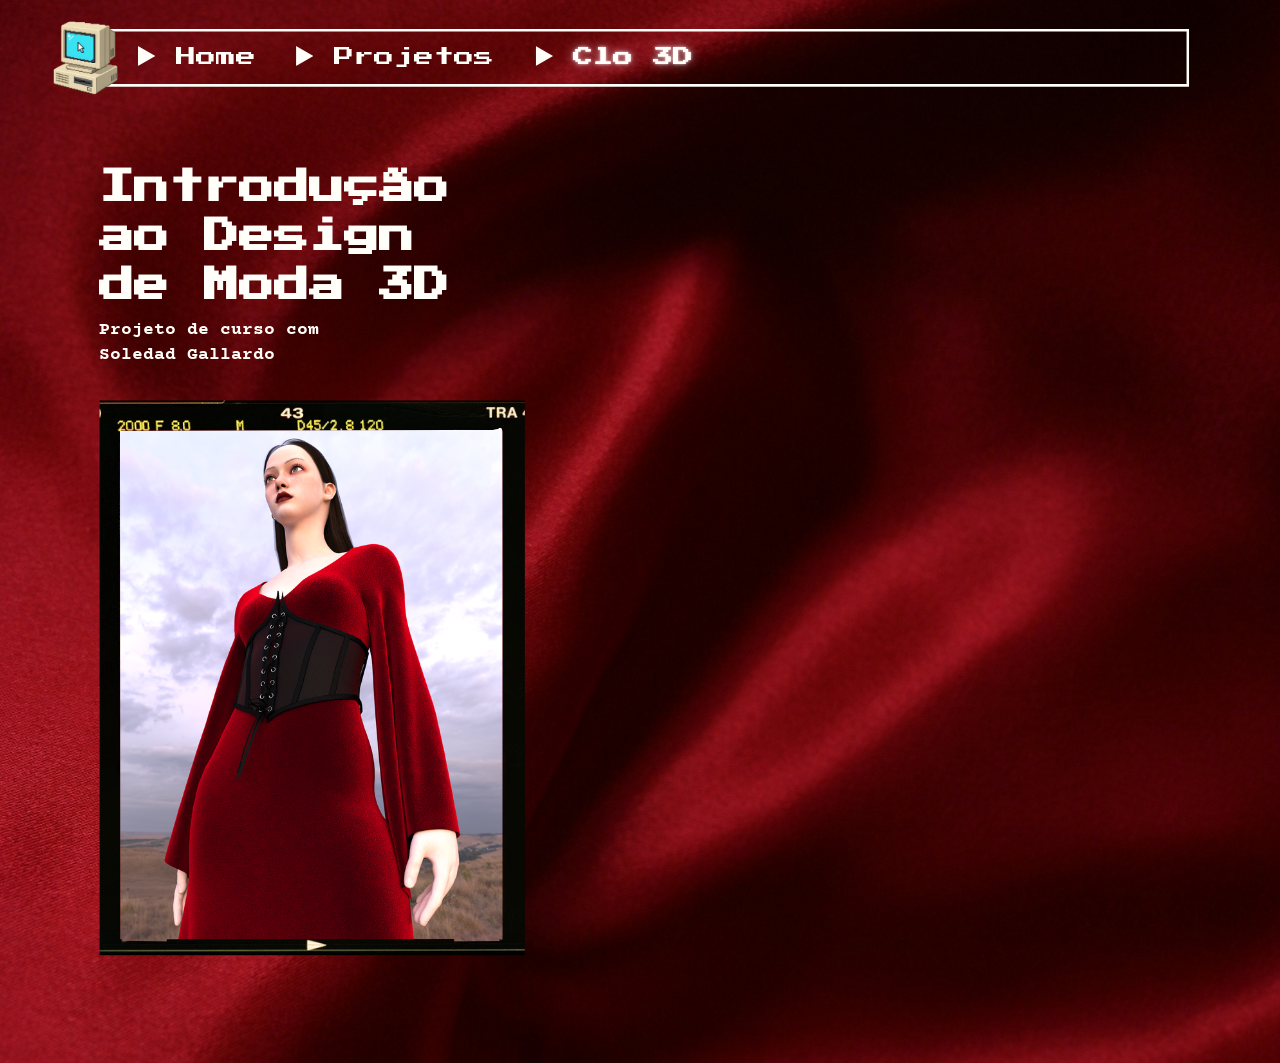
<file: site/clo3d.html>
<!doctype html>
<html lang="pt-BR">
<head>
<meta charset="utf-8">
<meta name="viewport" content="width=device-width, initial-scale=1">
<title>Clo 3D — Nathalia Dutra</title>
<meta name="description" content="Portfólio de moda e design gráfico de Nathalia Dutra.">
<link rel="stylesheet" href="css/style.css">
<link rel="stylesheet" href="css/desk-clo3d.css" media="(min-width: 901px)">
</head>
<body class="p-clo3d">
<!-- DESKTOP: gerado por tools/build.py a partir do layout do Canva. Não editar à mão. -->
<div class="desk">
<section class="k0" id="s-PBWNZgpMqPRw90cM"><div class="k1"><div class="k2"><div class="k3"><div class="k4"><div class="k5"><div class="k3"><div class="k6"><div class="k1"><div class="k7"></div></div></div><div class="k8"></div><div class="k9"><div class="ka"><div class="kb"><div class="kb"><div class="kb"><div class="kc"><div class="kd"><img class="ke" data-src="assets/media/069924176e36b30e99077d547e1386af.jpg" alt="" decoding="async"></div></div></div></div></div><div class="kf"></div></div></div><div class="kg"><div class="kh"><div class="ki"><div class="ki"><div class="ki"><div class="kj"><div class="kk"><div class="ki"><div class="ki"><video class="kl" data-src="assets/video/19fb8ab2842119724f223373d24eb4b3.mp4" muted loop playsinline preload="metadata"></video></div></div></div></div></div></div></div><div class="km"></div></div></div><div class="kn"><div class="ko"><div class="kp"><svg class="kq"><defs><clipPath id="__id9"><path d="M0,0L4821.464615384617,0L4821.464615384617,256L0,256Z"></path></clipPath></defs></svg><div class="kr"></div></div><svg class="ks" viewBox="0 0 401.788717948718 21.33333333333333" style="overflow: hidden; width: 1224.2px; height: 65px;"><defs><clipPath id="__id11"><path d="M0,0L401.788717948718,0L401.788717948718,21.33333333333333L0,21.33333333333333Z"></path></clipPath></defs><path d="M0,0L401.788717948718,0L401.788717948718,21.33333333333333L0,21.33333333333333Z" stroke="#fffef9" stroke-width="6" stroke-linecap="butt" clip-path="url(#__id11)" fill="none" vector-effect="non-scaling-stroke"></path></svg></div></div><div class="kt"><div class="ku"><div class="kv"><svg class="kw"><defs><clipPath id="__id13"><path d="M146.28571428571428,0L292.57142857142856,256L0,256L146.28571428571428,0Z"></path></clipPath></defs></svg><div class="kx"></div></div></div></div><div class="ky"><div class="kz"><div class="k10"><div class="k10"><div class="k10"><div class="k11"><div class="k12"><img class="k13" data-src="assets/media/80a34262c17f4cd8f8ec8896c11dc454.png" alt="" decoding="async"></div></div></div></div></div><div class="k14"></div></div></div><div class="k15"><div class="ku"><div class="kv"><svg class="kw"><defs><clipPath id="__id19"><path d="M146.28571428571428,0L292.57142857142856,256L0,256L146.28571428571428,0Z"></path></clipPath></defs></svg><div class="k16"></div></div></div></div><div class="k17"><div class="ku"><div class="kv"><svg class="kw"><defs><clipPath id="__id21"><path d="M146.28571428571428,0L292.57142857142856,256L0,256L146.28571428571428,0Z"></path></clipPath></defs></svg><div class="k18"></div></div></div></div><div class="k19"><div class="k1a"><div class="k1b"><svg class="k1c"><defs><clipPath id="__id23"><path d="M0,0L473.3894020418084,0L473.3894020418084,618L0,618Z"></path></clipPath></defs></svg><div class="k1d"><div class="k1e"><div class="k1f"><img class="k1g" data-src="assets/media/58903fb1480e43717bc6fc2343132e44.png" alt="" decoding="async"></div></div></div><svg class="k1c"><defs><clipPath id="__id24"><path d="M393.1725814292659,32.94798249878463L437.93777345649,32.94798249878463L443.54594069032566,32.04666990763247C443.54594069032566,32.04666990763247 444.64754496840055,29.843461351482738 446.7506076810889,30.7447739426349C448.8536703937773,31.646086533787063 448.4530870199319,37.65483714146816 448.4530870199319,37.65483714146816L448.6533787068546,599.5731648031112L445.1482741857073,599.5731648031112L445.1482741857073,601.5760816723383L394.6747690811862,602.2771025765678L394.6747690811862,599.2727272727273L74.9090909090909,599.6733106465726L74.9090909090909,602.2771025765678L31.646086533787074,601.3757899854157L25.53719008264463,602.2771025765678L25.53719008264463,599.4730189596501L23.3339815264949,599.4730189596501L22.933398152649485,34.149732620320854L393.1725814292659,32.94798249878463Z"></path></clipPath></defs></svg><div class="k1h"><div class="k1i"><div class="k1j"><img class="k1k" data-src="assets/media/a927ac4470f2f6ccc866090736f916b9.png" alt="" decoding="async"></div></div></div></div><div class="k1l"></div></div></div><div class="k1m"><div class="k1n"><div class="k1o"><div class="k1p"><div class="k1q"><div class="k1r"><p class="k1s"><a class="k1t" href="index.html">Home</a></p></div></div></div></div></div></div><div class="k1u"><div class="k1v"><div class="k1w"><div class="k1x"><div class="k1y"><div class="k1z"><p class="k20"><a class="k1t" href="projetos.html">Projetos</a></p></div></div></div></div></div></div><div class="k21"><div class="k22"><div class="k23"><div class="k24"><div class="k25"><div class="k26"><p class="k27"><span class="k28">Clo 3D</span></p></div></div></div></div></div></div><div class="k29"><div class="k2a"><div class="k2b"><div class="k2c"><div class="k2d"><div class="k2e"><p class="k2f"><span class="k2g">Introdução<br class="k1t">ao Design<br class="k1t">de Moda 3D</span></p></div></div></div></div></div></div><div class="k2h"><div class="k2i"><div class="k2j"><div class="k2k"><div class="k2l"><div class="k2m"><p class="k2n"><span class="k2g">Projeto de curso com<br class="k1t">Soledad Gallardo</span></p></div></div></div></div></div></div></div></div></div><div class="k2o"><div class="kg"><div class="k2p"><div class="k2p"><div class="k2q"></div></div><div class="k2r"><div class="k2s"><div class="k2t"><div class="k2u"><div class="k2v"><div class="k2w"><div class="k2x"><div class="k2y"><div class="k2z"><div class="k30"><div class="k31"></div><div class="k32"></div></div></div></div><div class="k2y"><div class="k2z"><div class="k33"><div class="k34"></div><div class="k35"></div></div></div></div><div class="k2y"><div class="k2z"><div class="k36"><div class="k37"></div><div class="k38"></div></div></div></div></div><div class="k2x"><div class="k39"><div class="k3a"><div class="k3b"><p class="k3c">5.5s</p></div></div></div><div class="k3d"><div class="k3e"></div></div></div></div></div><div class="k3f"><div class="k3g"><div class="k3h"></div></div></div></div></div></div></div><div class="k3i"></div><div class="k3i"></div><div class="k3i"><div class="k3j"><svg class="k3k" width="48" height="48" fill="none" xmlns="http://www.w3.org/2000/svg"><path d="M24 0C10.745 0 0 10.745 0 24s10.745 24 24 24a2 2 0 1 0 0-4C12.954 44 4 35.046 4 24S12.954 4 24 4a2 2 0 1 0 0-4z" fill="currentColor"></path></svg></div></div></div></div></div></div></div></div></section>
</div>
<!-- MOBILE: src/mobile/clo3d.html -->
<div class="mob">
<header class="m-head">
  <a class="m-logo" href="index.html"><img width="703" height="799" src="assets/m/80a34262c17f4cd8f8ec8896c11dc454.webp" alt=""><span>nathalia dutra</span></a>
  <button class="m-menu-btn" type="button" aria-expanded="false" aria-controls="m-menu" aria-label="Menu">
    <svg class="bars" viewBox="0 0 24 24" aria-hidden="true"><path d="M3 5h18v3H3zM3 11h18v3H3zM3 17h18v3H3z" fill="currentColor"/></svg>
    <svg class="x" viewBox="0 0 24 24" aria-hidden="true"><path d="M5 3l16 16-2 2L3 5zM19 3l2 2L5 21l-2-2z" fill="currentColor"/></svg>
  </button>
</header>
<nav class="m-menu" id="m-menu" aria-label="Principal"><ul><li><a href="index.html">Home</a></li><li><a href="projetos.html" aria-current="page">Projetos</a></li><li><a href="sobre.html">Sobre mim</a></li><li><a href="#contato">Contato</a></li></ul></nav>
<div class="mc">
  <nav class="m-crumbs" aria-label="Você está em" style="margin-top:0;position:relative;top:16px"><a href="index.html">Home</a><a href="projetos.html">Projetos</a><span aria-current="page">Clo 3D</span></nav>
  <main class="m-sec">
    <h1 class="m-h2" style="margin-top:8px;font-size:min(calc((100vw - 32px) / 10.6), 54px)">Introdução ao Design de Moda 3D</h1>
    <p style="font-weight:700">Projeto de curso com Soledad Gallardo</p>
    <div class="mc-film">
      <img width="666" height="799" src="assets/m/a927ac4470f2f6ccc866090736f916b9.webp" alt="Vestido vermelho com corset criado no Clo 3D, visto de baixo">
    </div>
    <video class="mc-video" src="assets/video/19fb8ab2842119724f223373d24eb4b3.mp4" muted loop playsinline preload="metadata" aria-label="Animação 3D do vestido vermelho"></video>
  </main>
</div>
<footer class="m-foot" id="contato">
  <h2 class="m-pixel m-outline">entre em contato</h2>
  <address>
    <a href="mailto:nathalia.dutra.ribeiro@gmail.com">nathalia.dutra.ribeiro@gmail.com</a><br>
    <a href="tel:+5551997935122">+55 51 997935122</a>
  </address>
  <div class="m-social">
    <a href="https://www.linkedin.com/in/nathalia-dutra-05b0a0243" target="_blank" rel="noopener" aria-label="LinkedIn"><img src="assets/blob/84be3b50071f080b.svg" alt=""></a>
  </div>
  <img width="339" height="799" class="m-phone" src="assets/m/fa36876dabc850d6c1bc70252ccd6127.webp" alt="" loading="lazy">
  <small>© Nathalia Dutra</small>
</footer>

</div>
<script src="js/main.js"></script>
</body>
</html>
</file>
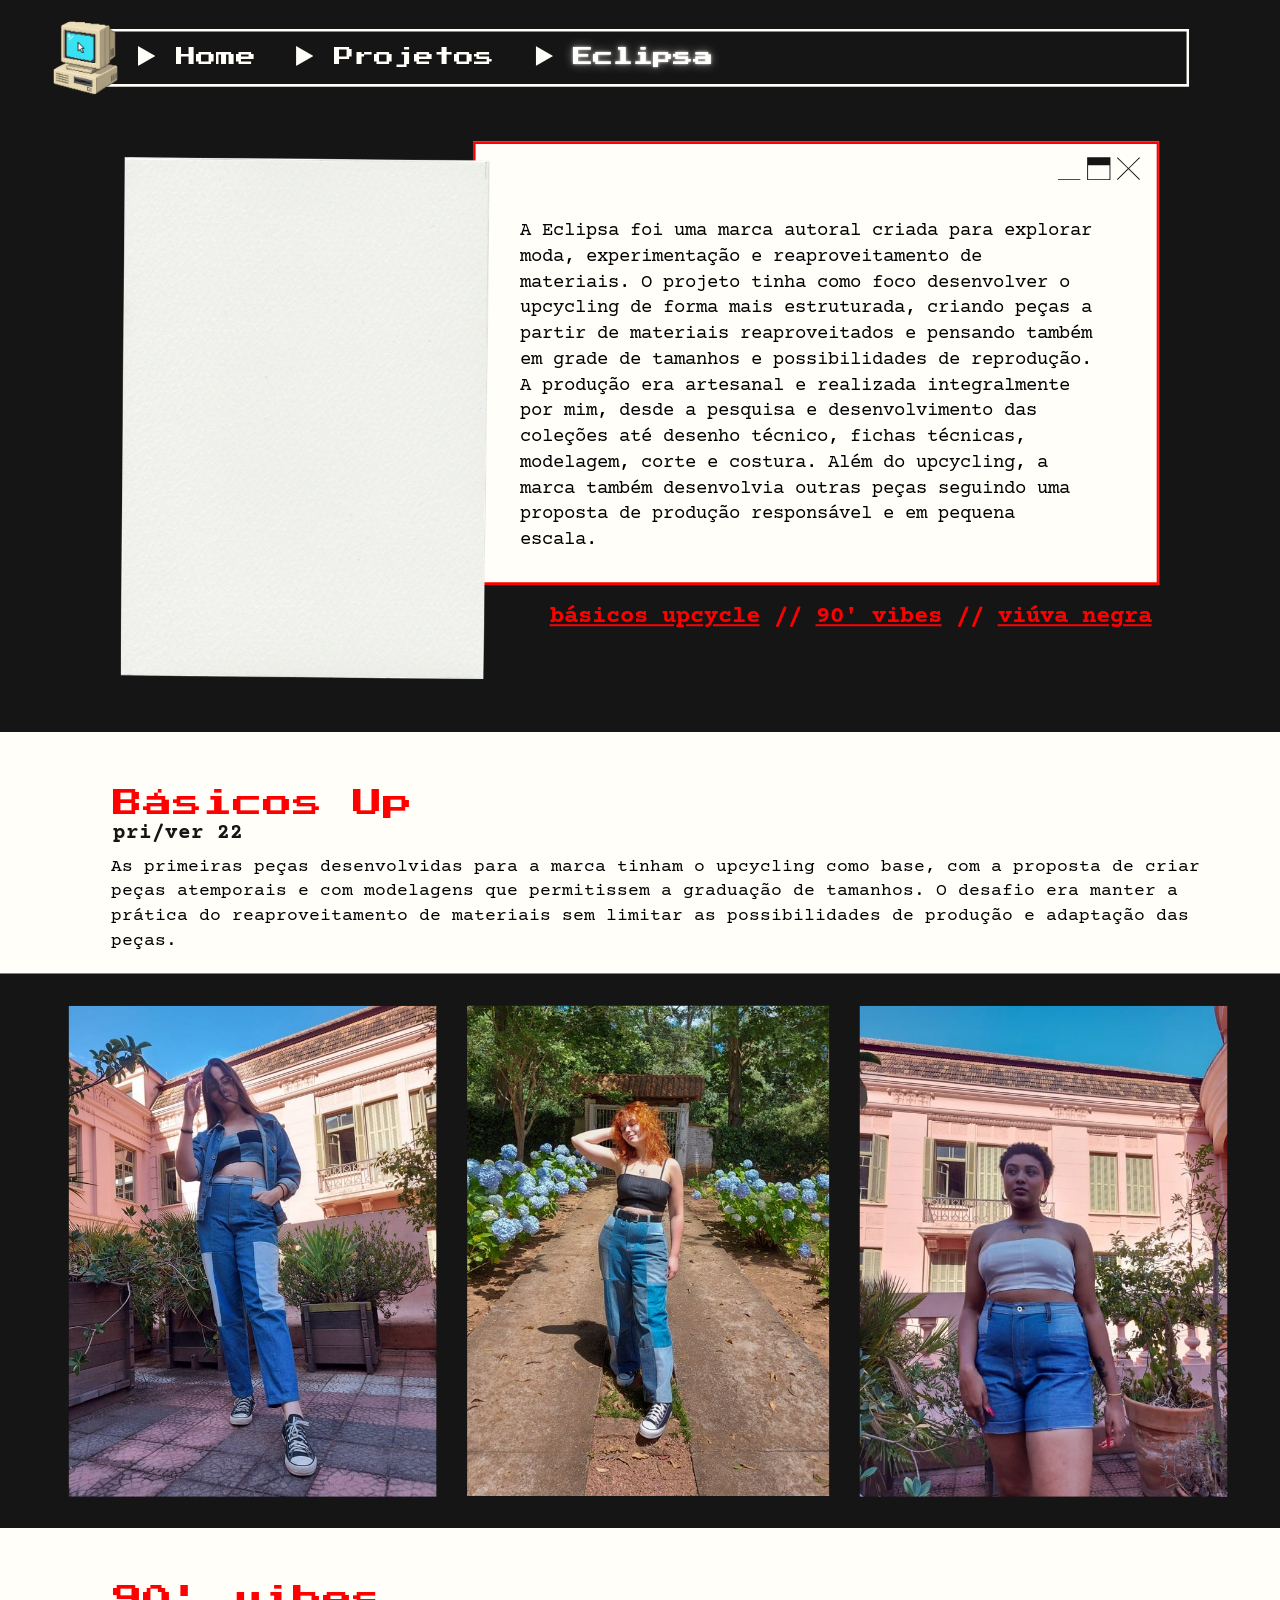
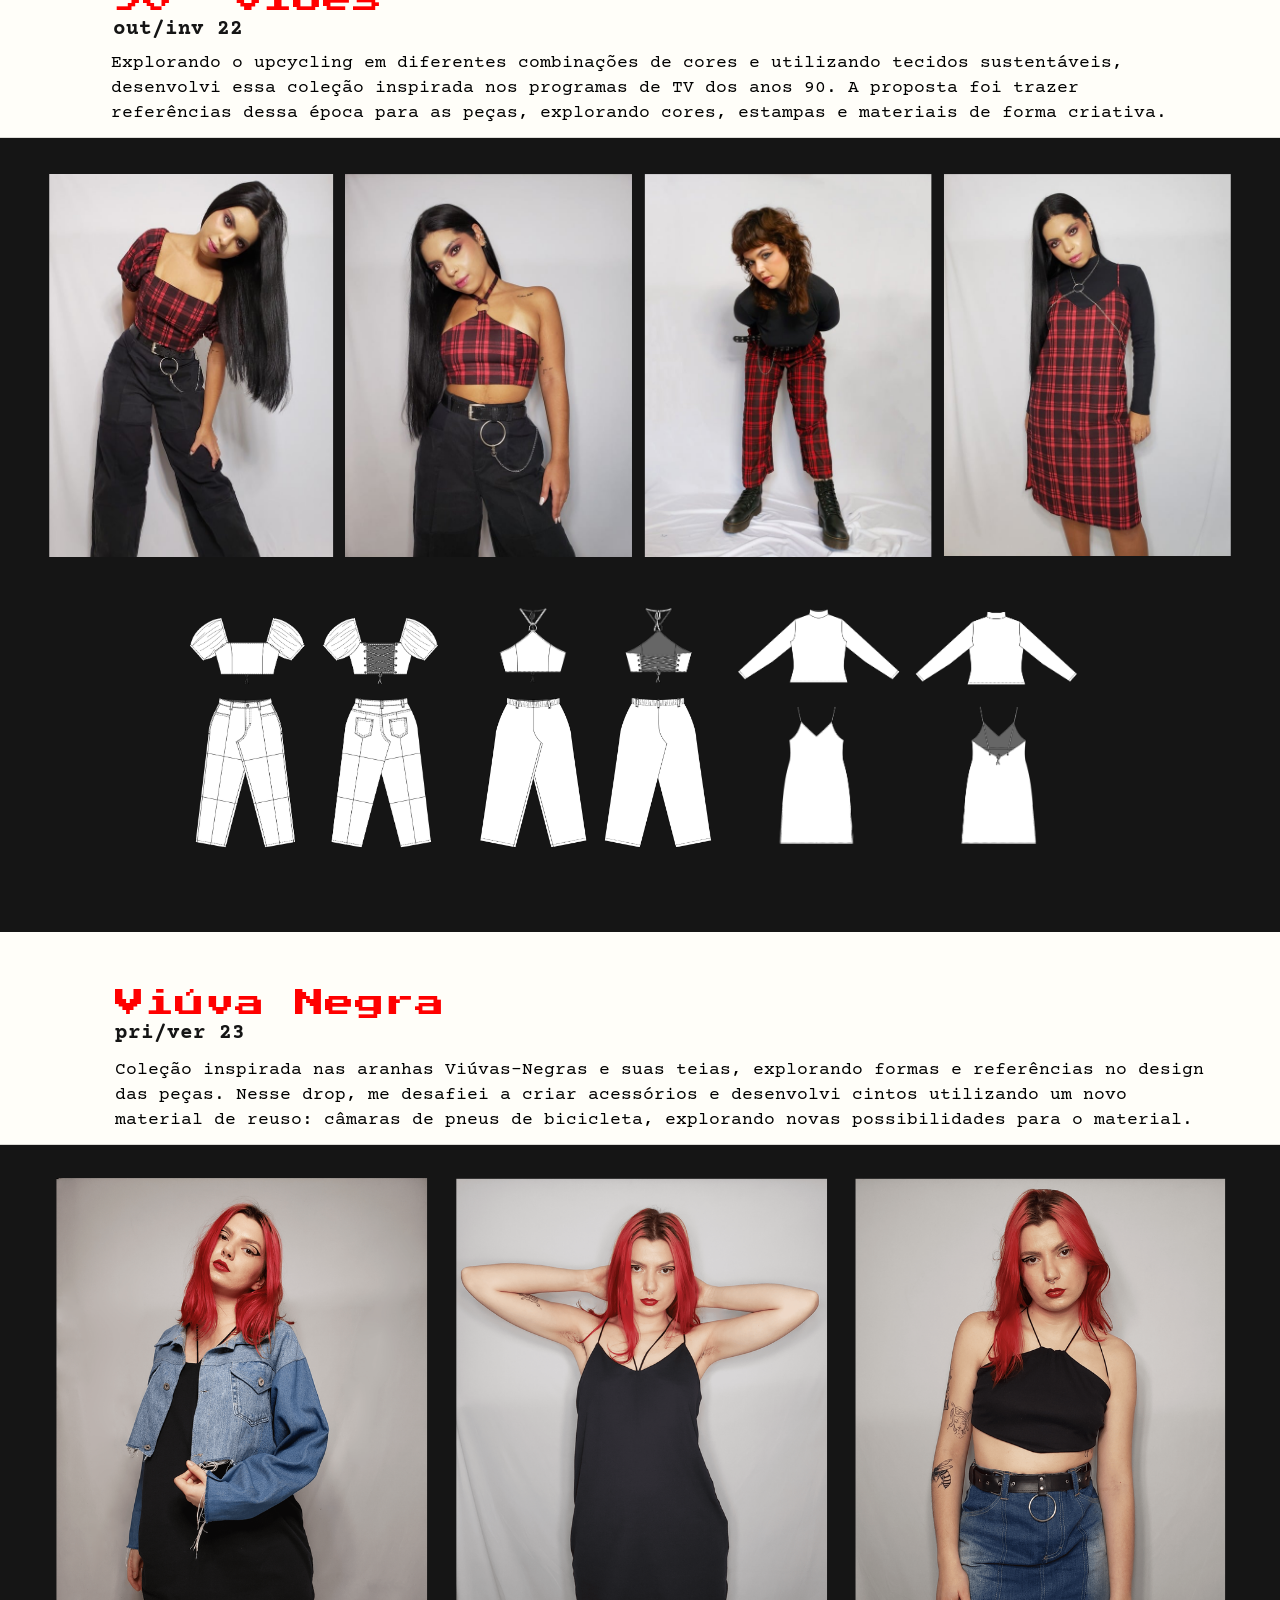
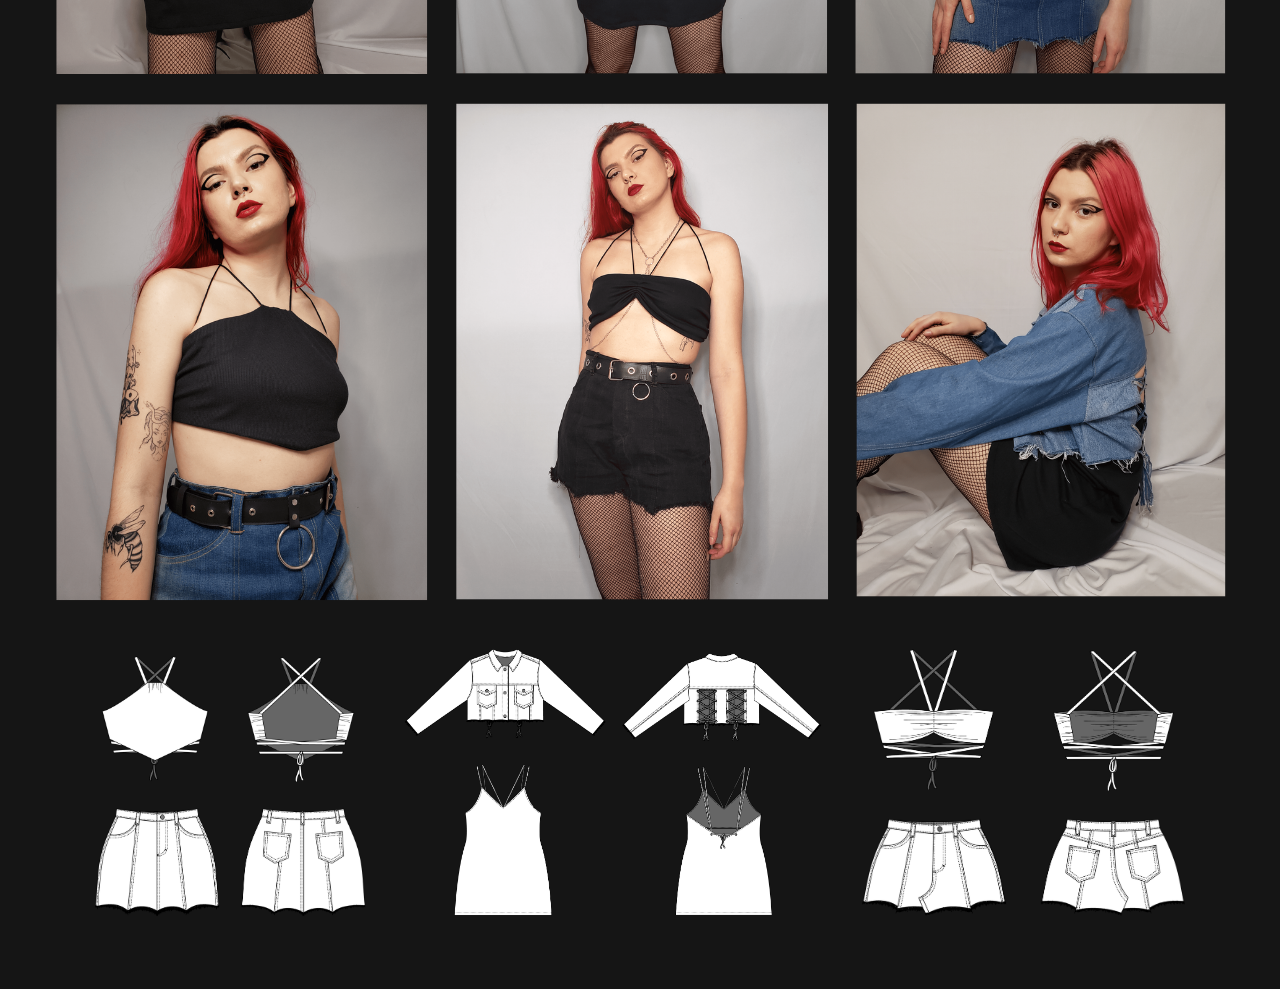
<file: site/eclipsa.html>
<!doctype html>
<html lang="pt-BR">
<head>
<meta charset="utf-8">
<meta name="viewport" content="width=device-width, initial-scale=1">
<title>Eclipsa — Nathalia Dutra</title>
<meta name="description" content="Portfólio de moda e design gráfico de Nathalia Dutra.">
<link rel="stylesheet" href="css/style.css">
<link rel="stylesheet" href="css/desk-eclipsa.css" media="(min-width: 901px)">
</head>
<body class="p-eclipsa">
<!-- DESKTOP: gerado por tools/build.py a partir do layout do Canva. Não editar à mão. -->
<div class="desk">
<section class="k0" id="s-7"><div class="k1"><div class="k2"><div class="k3"><div class="k4"><div class="k5"><div class="k3"><div class="k6"><div class="k1"><div class="k7"></div></div></div><div class="k8"></div><div class="k9"><div class="ka"><div class="kb"><svg class="kc"><defs><clipPath id="__id1"><path d="M0,0L4821.464615384617,0L4821.464615384617,256L0,256Z"></path></clipPath></defs></svg><div class="kd"></div></div><svg class="ke" viewBox="0 0 401.788717948718 21.33333333333333" style="overflow: hidden; width: 1224.2px; height: 65px;"><defs><clipPath id="__id3"><path d="M0,0L401.788717948718,0L401.788717948718,21.33333333333333L0,21.33333333333333Z"></path></clipPath></defs><path d="M0,0L401.788717948718,0L401.788717948718,21.33333333333333L0,21.33333333333333Z" stroke="#fffef9" stroke-width="6" stroke-linecap="butt" clip-path="url(#__id3)" fill="none" vector-effect="non-scaling-stroke"></path></svg></div></div><div class="kf"><div class="kg"><div class="kh"><svg class="ki"><defs><clipPath id="__id5"><path d="M146.28571428571428,0L292.57142857142856,256L0,256L146.28571428571428,0Z"></path></clipPath></defs></svg><div class="kj"></div></div></div></div><div class="kk"><div class="kl"><div class="km"><div class="km"><div class="km"><div class="kn"><div class="ko"><img class="kp" data-src="assets/media/80a34262c17f4cd8f8ec8896c11dc454.png" alt="" decoding="async"></div></div></div></div></div><div class="kq"></div></div></div><div class="kr"><div class="kg"><div class="kh"><svg class="ki"><defs><clipPath id="__id11"><path d="M146.28571428571428,0L292.57142857142856,256L0,256L146.28571428571428,0Z"></path></clipPath></defs></svg><div class="ks"></div></div></div></div><div class="kt"><div class="kg"><div class="kh"><svg class="ki"><defs><clipPath id="__id13"><path d="M146.28571428571428,0L292.57142857142856,256L0,256L146.28571428571428,0Z"></path></clipPath></defs></svg><div class="ku"></div></div></div></div><div class="kv"><div class="kw"><div class="kx"><svg class="ky"><defs><clipPath id="__id15"><path d="M0,0L395.99436693940135,0L395.99436693940135,256L0,256Z"></path></clipPath></defs></svg><div class="kz"></div></div><svg class="k10" viewBox="0 0 69.53529738404472 44.9527508885992" style="overflow: hidden; width: 772.279px; height: 499.258px;"><defs><clipPath id="__id17"><path d="M0,0L69.53529738404472,0L69.53529738404472,44.9527508885992L0,44.9527508885992Z"></path></clipPath></defs><path d="M0,0L69.53529738404472,0L69.53529738404472,44.9527508885992L0,44.9527508885992Z" stroke="#ff0000" stroke-width="6" stroke-linecap="butt" clip-path="url(#__id17)" fill="none" vector-effect="non-scaling-stroke"></path></svg></div></div><div class="k11"><div class="k12"><div class="k13"><div class="k13"><div class="k13"><div class="k14"><div class="k15"><img class="k16" data-src="assets/blob/8afe6d104385feb4.svg" alt="" decoding="async"></div></div></div></div></div><div class="k17"></div></div></div><div class="k18"><div class="k19"><div class="k1a"><svg class="k1b"><defs><clipPath id="__id23"><path d="M258,364.69776119402985L0,364.69776119402985L0,0L258,0L258,364.69776119402985Z"></path></clipPath></defs></svg><div class="k1c"><div class="k1d"><div class="k1e"><img class="k1f" data-src="assets/media/38bc6c4487e9c264c37cdc7f4826cfe5.png" alt="" decoding="async"></div></div></div><svg class="k1b"><defs><clipPath id="__id24"><path d="M247.74568330223883,12.132959421641791L243.2027052238806,352.00393656716426L11.383166977611953,348.72959888059705L11.383166977611953,11.130160914179106L247.74568330223883,12.132959421641791Z"></path></clipPath></defs></svg><div class="k1g"><div class="k1h"><div class="k1i"><div class="k1j"><div class="k1j"><video class="k1k" data-src="assets/video/1301b8d3bf255a10c36c27c648a59238.mp4" muted loop playsinline preload="metadata"></video></div></div><div class="k1l"><div class="k1m"></div></div></div></div></div></div><div class="k1n"></div></div></div><div class="k1o"><div class="k1p"><div class="k1q"><div class="k1r"><div class="k1s"><div class="k1t"><p class="k1u"><a class="k1v" href="index.html">Home</a></p></div></div></div></div></div></div><div class="k1w"><div class="k1x"><div class="k1y"><div class="k1z"><div class="k20"><div class="k21"><p class="k22"><a class="k1v" href="projetos.html">Projetos</a></p></div></div></div></div></div></div><div class="k23"><div class="k24"><div class="k25"><div class="k26"><div class="k27"><div class="k28"><p class="k29"><span class="k2a">Eclipsa</span></p></div></div></div></div></div></div><div class="k2b"><div class="k2c"><div class="k2d"><div class="k2e"><div class="k2f"><div class="k2g"><p class="k2h"><span>A Eclipsa foi uma marca autoral criada para explorar<br>moda, experimentação e reaproveitamento de<br>materiais. O projeto tinha c</span><span>omo foco desenvolver o</span><span><br></span><span>upcycling de forma mais estruturada, criando peças a</span><span><br></span><span>partir de materiais reaproveitados e pensando também</span><span><br></span><span>em grade de tamanhos e possibilidades de reprodução.</span></p><p class="k2i"><span>A produção era artesanal e realizada integralmente</span><span><br></span><span>por mim, desde a pesquisa e desenvolvimento das</span><span><br></span><span>coleções até desenho técnico, fichas técnicas,</span><span><br></span><span>modelagem, corte e costura. Além do upcycling, a</span><span><br></span><span>marca também desenvolvia outras peças seguindo uma</span><span><br></span><span>proposta de produção responsável e em pequena</span><span><br></span><span>escala.</span></p></div></div></div></div></div></div><div class="k2j"><div class="k2k"><div class="k2l"><div class="k2m"><div class="k2n"><div class="k2o"><p class="k2p"><a class="k2q" href="eclipsa.html#s-8">básicos upcycle</a><a class="k2r" href="eclipsa.html#s-8"> </a><span class="k2r">// </span><a class="k2q" href="eclipsa.html#s-9">90' vibes</a><span class="k2r"> // </span><a class="k2q" href="eclipsa.html#s-a">viúva negra</a></p></div></div></div></div></div></div></div></div></div><div class="k2s"><div class="k2t"><div class="k2u"><div class="k2u"><div class="k2v"></div></div><div class="k2w"><div class="k2x"><div class="k2y"><div class="k2z"><div class="k30"><div class="k31"><div class="k32"><div class="k33"><div class="k34"><div class="k35"><div class="k36"></div><div class="k37"></div></div></div></div><div class="k33"><div class="k34"><div class="k38"><div class="k39"></div><div class="k3a"></div></div></div></div><div class="k33"><div class="k34"><div class="k3b"><div class="k3c"></div><div class="k3d"></div></div></div></div></div><div class="k32"><div class="k3e"><div class="k3f"><div class="k3g"><p class="k3h">6.0s</p></div></div></div><div class="k3i"><div class="k3j"></div></div></div></div></div><div class="k3k"><div class="k3l"><div class="k3m"></div></div></div></div></div></div></div><div class="k3n"></div><div class="k3n"></div><div class="k3n"><div class="k3o"><svg class="k3p" width="48" height="48" fill="none" xmlns="http://www.w3.org/2000/svg"><path d="M24 0C10.745 0 0 10.745 0 24s10.745 24 24 24a2 2 0 1 0 0-4C12.954 44 4 35.046 4 24S12.954 4 24 4a2 2 0 1 0 0-4z" fill="currentColor"></path></svg></div></div></div></div></div></div></div></div></section>
<section class="k3q" id="s-8"><div class="k3r"><div class="k3s"><div class="k3t"><div class="k3u"><div class="k3v"><div class="k3t"><div class="k3w"><div class="k3r"><div class="k3x"></div></div></div><div class="k3y"></div><div class="k3z"><div class="k40"><div class="k41"><div class="k42"><div class="k43"><svg class="k44"><defs><clipPath id="__id31"><path d="M0,0L628.2086246462433,0L628.2086246462433,256L0,256Z"></path></clipPath></defs></svg><div class="k45"></div></div></div></div></div></div><div class="k46"><div class="k47"><div class="k48"><div class="k48"><div class="k48"><div class="k49"><div class="k4a"><img class="k4b" data-src="assets/media/f4ec20ea36638504abc034d501b4acbc.jpg" alt="" decoding="async"></div></div></div></div></div><div class="k4c"></div></div></div><div class="k4d"><div class="k47"><div class="k48"><div class="k48"><div class="k48"><div class="k49"><div class="k4a"><img class="k4b" data-src="assets/media/d7794408d4fe667213b5ebc4aa9f851c.jpg" alt="" decoding="async"></div></div></div></div></div><div class="k4c"></div></div></div><div class="k4e"><div class="k4f"><div class="k4g"><div class="k4g"><div class="k4g"><div class="k4h"><div class="k4i"><img class="k4j" data-src="assets/media/51e2cb3d16d48306b16e2963756ce01b.jpg" alt="" decoding="async"></div></div></div></div></div><div class="k4k"></div></div></div><div class="k4l"><div class="k4m"><div class="k4n"><div class="k4o"><div class="k4p"><div class="k4q"><p class="k4r"><span class="k4s">Básicos Up</span></p></div></div></div></div></div></div><div class="k4t"><div class="k4u"><div class="k4v"><div class="k4w"><div class="k4x"><div class="k4y"><p class="k4z"><span class="k50">pri/ver 22</span></p></div></div></div></div></div></div><div class="k51"><div class="k52"><div class="k53"><div class="k54"><div class="k55"><div class="k56"><p class="k57"><span>As primeiras peças desenvolvidas para a marca tinham o upcycling como base, com a proposta de criar<br>peças atemporais e com modelagens que permitissem a graduação de tamanhos. O desafio era manter a<br>prática do reaproveitamento de materiais sem limitar as possibilidades de produção e adaptação das<br>peças.</span></p></div></div></div></div></div></div></div></div></div><div class="k58"></div></div></div></div></section>
<section class="k59" id="s-9"><div class="k5a"><div class="k5b"><div class="k5c"><div class="k5d"><div class="k5e"><div class="k5c"><div class="k5f"><div class="k5a"><div class="k5g"></div></div></div><div class="k5h"></div><div class="k5i"><div class="k5j"><div class="k5k"><div class="k5l"><div class="k5m"><svg class="k5n"><defs><clipPath id="__id48"><path d="M0,0L441.65166816579296,0L441.65166816579296,256L0,256Z"></path></clipPath></defs></svg><div class="k5o"></div></div></div></div></div></div><div class="k5p"><div class="k5q"><div class="k5r"><div class="k5r"><div class="k5r"><div class="k5s"><div class="k5t"><img class="k5u" data-src="assets/media/2ecfb0c77385c1fec74284d07ef03c2a.jpg" alt="" decoding="async"></div></div></div></div></div><div class="k5v"></div></div></div><div class="k5w"><div class="k5x"><div class="k5y"><div class="k5y"><div class="k5y"><div class="k5z"><div class="k60"><img class="k61" data-src="assets/media/5c5ec9a7bccb8878c7a9394c3b48ce7e.jpg" alt="" decoding="async"></div></div></div></div></div><div class="k62"></div></div></div><div class="k63"><div class="k64"><div class="k65"><div class="k65"><div class="k65"><div class="k66"><div class="k67"><img class="k68" data-src="assets/media/8412e011c28feb999bad33f1029567ac.jpg" alt="" decoding="async"></div></div></div></div></div><div class="k69"></div></div></div><div class="k6a"><div class="k5x"><div class="k5y"><div class="k5y"><div class="k5y"><div class="k5z"><div class="k60"><img class="k61" data-src="assets/media/cf34e9e61f66e82d83636a0a276f93f1.jpg" alt="" decoding="async"></div></div></div></div></div><div class="k62"></div></div></div><div class="k6b"><div class="k6c"><div class="k6d"><div class="k6d"><div class="k6d"><div class="k6e"><div class="k6f"><img class="k6g" data-src="assets/media/2b421531f76548884c9f4928c97f96a8.png" alt="" decoding="async"></div></div></div></div></div><div class="k6h"></div></div></div><div class="k6i"><div class="k6j"><div class="k6k"><div class="k6k"><div class="k6k"><div class="k6l"><div class="k6m"><img class="k6g" data-src="assets/media/2b421531f76548884c9f4928c97f96a8.png" alt="" decoding="async"></div></div></div></div></div><div class="k6n"></div></div></div><div class="k6o"><div class="k6p"><div class="k6q"><div class="k6q"><div class="k6q"><div class="k6r"><div class="k6s"><img class="k6t" data-src="assets/media/7c290f794c683cb21483d7d06decd152.png" alt="" decoding="async"></div></div></div></div></div><div class="k6u"></div></div></div><div class="k6v"><div class="k6p"><div class="k6q"><div class="k6q"><div class="k6q"><div class="k6r"><div class="k6w"><img class="k6t" data-src="assets/media/7c290f794c683cb21483d7d06decd152.png" alt="" decoding="async"></div></div></div></div></div><div class="k6u"></div></div></div><div class="k6x"><div class="k6y"><div class="k6z"><div class="k6z"><div class="k6z"><div class="k70"><div class="k71"><img class="k72" data-src="assets/media/3a1426b84885cbe71ef9c46873c7285e.png" alt="" decoding="async"></div></div></div></div></div><div class="k73"></div></div></div><div class="k74"><div class="k75"><div class="k76"><div class="k76"><div class="k76"><div class="k77"><div class="k78"><img class="k79" data-src="assets/media/b69006d033319e35514a415ef73643af.png" alt="" decoding="async"></div></div></div></div></div><div class="k7a"></div></div></div><div class="k7b"><div class="k75"><div class="k76"><div class="k76"><div class="k76"><div class="k77"><div class="k7c"><img class="k79" data-src="assets/media/b69006d033319e35514a415ef73643af.png" alt="" decoding="async"></div></div></div></div></div><div class="k7a"></div></div></div><div class="k7d"><div class="k7e"><div class="k7f"><div class="k7f"><div class="k7f"><div class="k7g"><div class="k7h"><img class="k72" data-src="assets/media/3a1426b84885cbe71ef9c46873c7285e.png" alt="" decoding="async"></div></div></div></div></div><div class="k7i"></div></div></div><div class="k7j"><div class="k7k"><div class="k7l"><div class="k7l"><div class="k7l"><div class="k7m"><div class="k7n"><img class="k7o" data-src="assets/media/5f0cb6c8a3bca7a49ec974a74a639aaf.png" alt="" decoding="async"></div></div></div></div></div><div class="k7p"></div></div></div><div class="k7q"><div class="k7k"><div class="k7l"><div class="k7l"><div class="k7l"><div class="k7m"><div class="k7r"><img class="k7o" data-src="assets/media/5f0cb6c8a3bca7a49ec974a74a639aaf.png" alt="" decoding="async"></div></div></div></div></div><div class="k7p"></div></div></div><div class="k7s"><div class="k7t"><div class="k7u"><div class="k7u"><div class="k7u"><div class="k7v"><div class="k7w"><img class="k7x" data-src="assets/media/27d1db7edd9b5588f6756d1c97c98eca.png" alt="" decoding="async"></div></div></div></div></div><div class="k7y"></div></div></div><div class="k7z"><div class="k7t"><div class="k7u"><div class="k7u"><div class="k7u"><div class="k7v"><div class="k80"><img class="k7x" data-src="assets/media/27d1db7edd9b5588f6756d1c97c98eca.png" alt="" decoding="async"></div></div></div></div></div><div class="k7y"></div></div></div><div class="k81"><div class="k82"><div class="k83"><div class="k84"><div class="k85"><div class="k86"><p class="k87"><span>Explorando o upcycling em diferentes combinações de cores e utilizando tecidos sustentáveis,<br>desenvolvi essa coleção inspirada nos programas de TV dos anos 90. A proposta foi trazer<br>referências dessa época para as peças, explorando cores, estampas e materiais de forma criativa.</span></p></div></div></div></div></div></div><div class="k88"><div class="k89"><div class="k8a"><div class="k8b"><div class="k8c"><div class="k8d"><p class="k8e"><span class="k4s">90' vibes</span></p></div></div></div></div></div></div><div class="k8f"><div class="k4u"><div class="k4v"><div class="k4w"><div class="k4x"><div class="k4y"><p class="k4z"><span class="k50">out/inv 22</span></p></div></div></div></div></div></div></div></div></div><div class="k8g"></div></div></div></div></section>
<section class="k8h" id="s-a"><div class="k8i"><div class="k8j"><div class="k8k"><div class="k8l"><div class="k8m"><div class="k8k"><div class="k8n"><div class="k8i"><div class="k8o"></div></div></div><div class="k8p"></div><div class="k8q"><div class="k8r"><div class="k8s"><div class="k8t"><div class="k8u"><svg class="k8v"><defs><clipPath id="__id117"><path d="M0,0L306,0L306,308.1919026814893L0,308.1919026814893Z"></path></clipPath></defs></svg><div class="k8w"></div></div></div></div></div></div><div class="k8x"><div class="k8y"><div class="k8z"><div class="k8z"><div class="k8z"><div class="k90"><div class="k91"><img class="k92" data-src="assets/media/911bfe6c81cf244978a57dab44cd64d4.png" alt="" decoding="async"></div></div></div></div></div><div class="k93"></div></div></div><div class="k94"><div class="k8y"><div class="k8z"><div class="k8z"><div class="k8z"><div class="k90"><div class="k95"><img class="k92" data-src="assets/media/911bfe6c81cf244978a57dab44cd64d4.png" alt="" decoding="async"></div></div></div></div></div><div class="k93"></div></div></div><div class="k96"><div class="k97"><div class="k98"><div class="k98"><div class="k98"><div class="k99"><div class="k9a"><img class="k9b" data-src="assets/media/5f8fa91efea67e0bd445741ff9d6c6cb.png" alt="" decoding="async"></div></div></div></div></div><div class="k9c"></div></div></div><div class="k9d"><div class="k97"><div class="k98"><div class="k98"><div class="k98"><div class="k99"><div class="k9e"><img class="k9b" data-src="assets/media/5f8fa91efea67e0bd445741ff9d6c6cb.png" alt="" decoding="async"></div></div></div></div></div><div class="k9c"></div></div></div><div class="k9f"><div class="k9g"><div class="k9h"><div class="k9h"><div class="k9h"><div class="k9i"><div class="k9j"><img class="k9k" data-src="assets/media/28ed7ef83b35dda5d83af6ce0365b978.png" alt="" decoding="async"></div></div></div></div></div><div class="k9l"></div></div></div><div class="k9m"><div class="k9n"><div class="k9o"><div class="k9o"><div class="k9o"><div class="k9p"><div class="k9q"><img class="k9r" data-src="assets/media/896fb0e037f9fc9e3d4ce50005a68cbc.png" alt="" decoding="async"></div></div></div></div></div><div class="k9s"></div></div></div><div class="k9t"><div class="k9u"><div class="k9v"><div class="k9v"><div class="k9v"><div class="k9w"><div class="k9x"><img class="k9y" data-src="assets/media/896fb0e037f9fc9e3d4ce50005a68cbc.png" alt="" decoding="async"></div></div></div></div></div><div class="k9z"></div></div></div><div class="ka0"><div class="ka1"><div class="ka2"><div class="ka2"><div class="ka2"><div class="ka3"><div class="ka4"><img class="ka5" data-src="assets/media/28ed7ef83b35dda5d83af6ce0365b978.png" alt="" decoding="async"></div></div></div></div></div><div class="ka6"></div></div></div><div class="ka7"><div class="ka8"><div class="ka9"><div class="ka9"><div class="ka9"><div class="kaa"><div class="kab"><img class="kac" data-src="assets/media/71c1aa21da8ba8a13e9ecca41f1bdc19.png" alt="" decoding="async"></div></div></div></div></div><div class="kad"></div></div></div><div class="kae"><div class="kaf"><div class="kag"><div class="kag"><div class="kag"><div class="kah"><div class="kai"><img class="kaj" data-src="assets/media/c30db8404474caad5ce942b3e888ef67.png" alt="" decoding="async"></div></div></div></div></div><div class="kak"></div></div></div><div class="kal"><div class="ka8"><div class="ka9"><div class="ka9"><div class="ka9"><div class="kaa"><div class="kam"><img class="kac" data-src="assets/media/71c1aa21da8ba8a13e9ecca41f1bdc19.png" alt="" decoding="async"></div></div></div></div></div><div class="kad"></div></div></div><div class="kan"><div class="kaf"><div class="kag"><div class="kag"><div class="kag"><div class="kah"><div class="kao"><img class="kaj" data-src="assets/media/c30db8404474caad5ce942b3e888ef67.png" alt="" decoding="async"></div></div></div></div></div><div class="kak"></div></div></div><div class="kap"><div class="kaq"><div class="kar"><div class="kar"><div class="kar"><div class="kas"><div class="kat"><img class="kau" data-src="assets/media/b0f465881496face1584918538cfeee5.png" alt="" decoding="async"></div></div></div></div></div><div class="kav"></div></div></div><div class="kaw"><div class="kax"><div class="kay"><div class="kay"><div class="kay"><div class="kaz"><div class="kb0"><img class="kb1" data-src="assets/media/4c2b00f65c5d05a06b230c1612edd543.png" alt="" decoding="async"></div></div></div></div></div><div class="kb2"></div></div></div><div class="kb3"><div class="kb4"><div class="kb5"><div class="kb5"><div class="kb5"><div class="kb6"><div class="kb7"><img class="kb8" data-src="assets/media/e6e8a5eddae01864c0f94e7757b4fac6.png" alt="" decoding="async"></div></div></div></div></div><div class="kb9"></div></div></div><div class="kba"><div class="kbb"><div class="kbc"><div class="kbc"><div class="kbc"><div class="kbd"><div class="kbe"><img class="kbf" data-src="assets/media/946245600d7c5694e6e43c6135869d80.png" alt="" decoding="async"></div></div></div></div></div><div class="kbg"></div></div></div><div class="kbh"><div class="kbi"><div class="kbj"><div class="kbj"><div class="kbj"><div class="kbk"><div class="kbl"><img class="kbm" data-src="assets/media/23d148e37434fcf6caac36e40e67948e.png" alt="" decoding="async"></div></div></div></div></div><div class="kbn"></div></div></div><div class="kbo"><div class="kax"><div class="kay"><div class="kay"><div class="kay"><div class="kaz"><div class="kb0"><img class="kb1" data-src="assets/media/e52b5cf110736c0b9d6ed7bba3599713.png" alt="" decoding="async"></div></div></div></div></div><div class="kb2"></div></div></div><div class="kbp"><div class="k82"><div class="k83"><div class="k84"><div class="k85"><div class="k86"><p class="k87"><span>Coleção inspirada nas aranhas Viúvas-Negras e suas teias, explorando formas e referências no design<br>das peças. Nesse drop, me desafiei a criar acessórios e desenvolvi cintos utilizando um novo<br>material de reuso: câmaras de pneus de bicicleta, explorando novas possibilidades para o material.</span><span class="kbq"> </span></p></div></div></div></div></div></div><div class="kbr"><div class="kbs"><div class="kbt"><div class="kbu"><div class="kbv"><div class="kbw"><p class="kbx"><span class="k4s">Viúva Negra</span></p></div></div></div></div></div></div><div class="kby"><div class="k4u"><div class="k4v"><div class="k4w"><div class="k4x"><div class="k4y"><p class="k4z"><span class="k50">pri/ver 23</span></p></div></div></div></div></div></div></div></div></div><div class="kbz"></div></div></div></div></section>
</div>
<!-- MOBILE: src/mobile/eclipsa.html -->
<div class="mob">
<header class="m-head">
  <a class="m-logo" href="index.html"><img width="703" height="799" src="assets/m/80a34262c17f4cd8f8ec8896c11dc454.webp" alt=""><span>nathalia dutra</span></a>
  <button class="m-menu-btn" type="button" aria-expanded="false" aria-controls="m-menu" aria-label="Menu">
    <svg class="bars" viewBox="0 0 24 24" aria-hidden="true"><path d="M3 5h18v3H3zM3 11h18v3H3zM3 17h18v3H3z" fill="currentColor"/></svg>
    <svg class="x" viewBox="0 0 24 24" aria-hidden="true"><path d="M5 3l16 16-2 2L3 5zM19 3l2 2L5 21l-2-2z" fill="currentColor"/></svg>
  </button>
</header>
<nav class="m-menu" id="m-menu" aria-label="Principal"><ul><li><a href="index.html">Home</a></li><li><a href="projetos.html" aria-current="page">Projetos</a></li><li><a href="sobre.html">Sobre mim</a></li><li><a href="#contato">Contato</a></li></ul></nav>
<nav class="m-crumbs" aria-label="Você está em"><a href="index.html">Home</a><a href="projetos.html">Projetos</a><span aria-current="page">Eclipsa</span></nav>
<main>
  <section class="me-intro">
    <div class="me-polaroid">
      <video src="assets/video/1301b8d3bf255a10c36c27c648a59238.mp4" muted loop playsinline preload="metadata" aria-label="Grade de fotos e posts da Eclipsa"></video>
    </div>
    <div class="win win--plain win--red">
      <div class="win__bar"><span class="win__title"></span><svg class="win__ctl" viewBox="0 0 54 16" aria-hidden="true" fill="none" stroke="currentColor" stroke-width="2"><path d="M1 14h12"/><rect x="21" y="2" width="12" height="12"/><path d="M21 4h12" stroke-width="4"/><path d="M41 2l12 12M53 2L41 14"/></svg></div>
      <div class="win__body m-small">
        <p>A Eclipsa foi uma marca autoral criada para explorar moda, experimentação e reaproveitamento de materiais. O projeto tinha como foco desenvolver o upcycling de forma mais estruturada, criando peças a partir de materiais reaproveitados e pensando também em grade de tamanhos e possibilidades de reprodução.</p>
        <p>A produção era artesanal e realizada integralmente por mim, desde a pesquisa e desenvolvimento das coleções até desenho técnico, fichas técnicas, modelagem, corte e costura. Além do upcycling, a marca também desenvolvia outras peças seguindo uma proposta de produção responsável e em pequena escala.</p>
      </div>
    </div>
    <p class="m-links"><a href="#me-basicos">básicos upcycle</a> <span aria-hidden="true">//</span> <a href="#me-90">90' vibes</a> <span aria-hidden="true">//</span> <a href="#me-viuva">viúva negra</a></p>
  </section>

  <section id="me-basicos">
    <div class="me-col m-sec m-sec--tight">
      <h2 class="m-h2">Básicos Up</h2>
      <p class="m-season">pri/ver 22</p>
      <p class="m-small">As primeiras peças desenvolvidas para a marca tinham o upcycling como base, com a proposta de criar peças atemporais e com modelagens que permitissem a graduação de tamanhos. O desafio era manter a prática do reaproveitamento de materiais sem limitar as possibilidades de produção e adaptação das peças.</p>
    </div>
    <div class="me-gal">
      <div class="m-scroller" tabindex="0" aria-label="Fotos da coleção Básicos Up">
        <img width="600" height="800" src="assets/m/f4ec20ea36638504abc034d501b4acbc.webp" alt="Look jeans com patchwork azul" loading="lazy">
        <img width="599" height="799" src="assets/m/51e2cb3d16d48306b16e2963756ce01b.webp" alt="Calça jeans patchwork e top preto" loading="lazy">
        <img width="600" height="800" src="assets/m/d7794408d4fe667213b5ebc4aa9f851c.webp" alt="Top tomara que caia e short jeans" loading="lazy">
      </div>
      <p class="m-hint">arraste para o lado →</p>
    </div>
  </section>

  <section id="me-90">
    <div class="me-col m-sec m-sec--tight">
      <h2 class="m-h2">90' vibes</h2>
      <p class="m-season">out/inv 22</p>
      <p class="m-small">Explorando o upcycling em diferentes combinações de cores e utilizando tecidos sustentáveis, desenvolvi essa coleção inspirada nos programas de TV dos anos 90. A proposta foi trazer referências dessa época para as peças, explorando cores, estampas e materiais de forma criativa.</p>
    </div>
    <div class="me-gal">
      <div class="m-scroller" tabindex="0" aria-label="Fotos da coleção 90' vibes">
        <img width="599" height="799" src="assets/m/8412e011c28feb999bad33f1029567ac.webp" alt="Cropped xadrez de manga bufante e calça preta" loading="lazy">
        <img width="600" height="800" src="assets/m/5c5ec9a7bccb8878c7a9394c3b48ce7e.webp" alt="Top frente única xadrez e calça preta" loading="lazy">
        <img width="600" height="800" src="assets/m/cf34e9e61f66e82d83636a0a276f93f1.webp" alt="Calça xadrez vermelha" loading="lazy">
        <img width="600" height="800" src="assets/m/2ecfb0c77385c1fec74284d07ef03c2a.webp" alt="Vestido xadrez sobre blusa preta" loading="lazy">
      </div>
      <p class="m-hint">arraste para o lado →</p>
      <div class="m-flats" aria-label="Desenhos técnicos da coleção">
        <img width="797" height="195" src="assets/m/b69006d033319e35514a415ef73643af.webp" alt="Desenho técnico: cropped de manga bufante" loading="lazy">
        <img width="799" height="474" src="assets/m/3a1426b84885cbe71ef9c46873c7285e.webp" alt="Desenho técnico: calça" loading="lazy">
        <img width="798" height="345" src="assets/m/27d1db7edd9b5588f6756d1c97c98eca.webp" alt="Desenho técnico: top frente única" loading="lazy">
        <img width="800" height="539" src="assets/m/5f0cb6c8a3bca7a49ec974a74a639aaf.webp" alt="Desenho técnico: calça" loading="lazy">
        <img width="799" height="774" src="assets/m/2b421531f76548884c9f4928c97f96a8.webp" alt="Desenho técnico: blusa gola alta" loading="lazy">
        <img width="799" height="672" src="assets/m/7c290f794c683cb21483d7d06decd152.webp" alt="Desenho técnico: vestido de alça" loading="lazy">
      </div>
    </div>
  </section>

  <section id="me-viuva">
    <div class="me-col m-sec m-sec--tight">
      <h2 class="m-h2">Viúva Negra</h2>
      <p class="m-season">pri/ver 23</p>
      <p class="m-small">Coleção inspirada nas aranhas Viúvas-Negras e suas teias, explorando formas e referências no design das peças. Nesse drop, me desafiei a criar acessórios e desenvolvi cintos utilizando um novo material de reuso: câmaras de pneus de bicicleta, explorando novas possibilidades para o material.</p>
    </div>
    <div class="me-gal">
      <div class="m-scroller" tabindex="0" aria-label="Fotos da coleção Viúva Negra">
        <img width="600" height="800" src="assets/m/4c2b00f65c5d05a06b230c1612edd543.webp" alt="Jaqueta jeans patchwork e vestido preto" loading="lazy">
        <img width="600" height="800" src="assets/m/e6e8a5eddae01864c0f94e7757b4fac6.webp" alt="Vestido preto de alça" loading="lazy">
        <img width="599" height="799" src="assets/m/b0f465881496face1584918538cfeee5.webp" alt="Top frente única preto e saia jeans" loading="lazy">
        <img width="600" height="800" src="assets/m/e52b5cf110736c0b9d6ed7bba3599713.webp" alt="Top preto e cinto de câmara de pneu" loading="lazy">
        <img width="599" height="799" src="assets/m/23d148e37434fcf6caac36e40e67948e.webp" alt="Top de tiras e short preto" loading="lazy">
        <img width="599" height="799" src="assets/m/946245600d7c5694e6e43c6135869d80.webp" alt="Jaqueta jeans e saia preta" loading="lazy">
      </div>
      <p class="m-hint">arraste para o lado →</p>
      <div class="m-flats" aria-label="Desenhos técnicos da coleção">
        <img width="800" height="378" src="assets/m/911bfe6c81cf244978a57dab44cd64d4.webp" alt="Desenho técnico: top frente única" loading="lazy">
        <img width="703" height="799" src="assets/m/896fb0e037f9fc9e3d4ce50005a68cbc.webp" alt="Desenho técnico: jaqueta" loading="lazy">
        <img width="799" height="387" src="assets/m/c30db8404474caad5ce942b3e888ef67.webp" alt="Desenho técnico: top de tiras" loading="lazy">
        <img width="799" height="310" src="assets/m/5f8fa91efea67e0bd445741ff9d6c6cb.webp" alt="Desenho técnico: saia jeans" loading="lazy">
        <img width="799" height="558" src="assets/m/28ed7ef83b35dda5d83af6ce0365b978.webp" alt="Desenho técnico: vestido de alça" loading="lazy">
        <img width="797" height="243" src="assets/m/71c1aa21da8ba8a13e9ecca41f1bdc19.webp" alt="Desenho técnico: short" loading="lazy">
      </div>
    </div>
  </section>
</main>
<footer class="m-foot" id="contato">
  <h2 class="m-pixel m-outline">entre em contato</h2>
  <address>
    <a href="mailto:nathalia.dutra.ribeiro@gmail.com">nathalia.dutra.ribeiro@gmail.com</a><br>
    <a href="tel:+5551997935122">+55 51 997935122</a>
  </address>
  <div class="m-social">
    <a href="https://www.linkedin.com/in/nathalia-dutra-05b0a0243" target="_blank" rel="noopener" aria-label="LinkedIn"><img src="assets/blob/84be3b50071f080b.svg" alt=""></a>
  </div>
  <img width="339" height="799" class="m-phone" src="assets/m/fa36876dabc850d6c1bc70252ccd6127.webp" alt="" loading="lazy">
  <small>© Nathalia Dutra</small>
</footer>

</div>
<script src="js/main.js"></script>
</body>
</html>
</file>
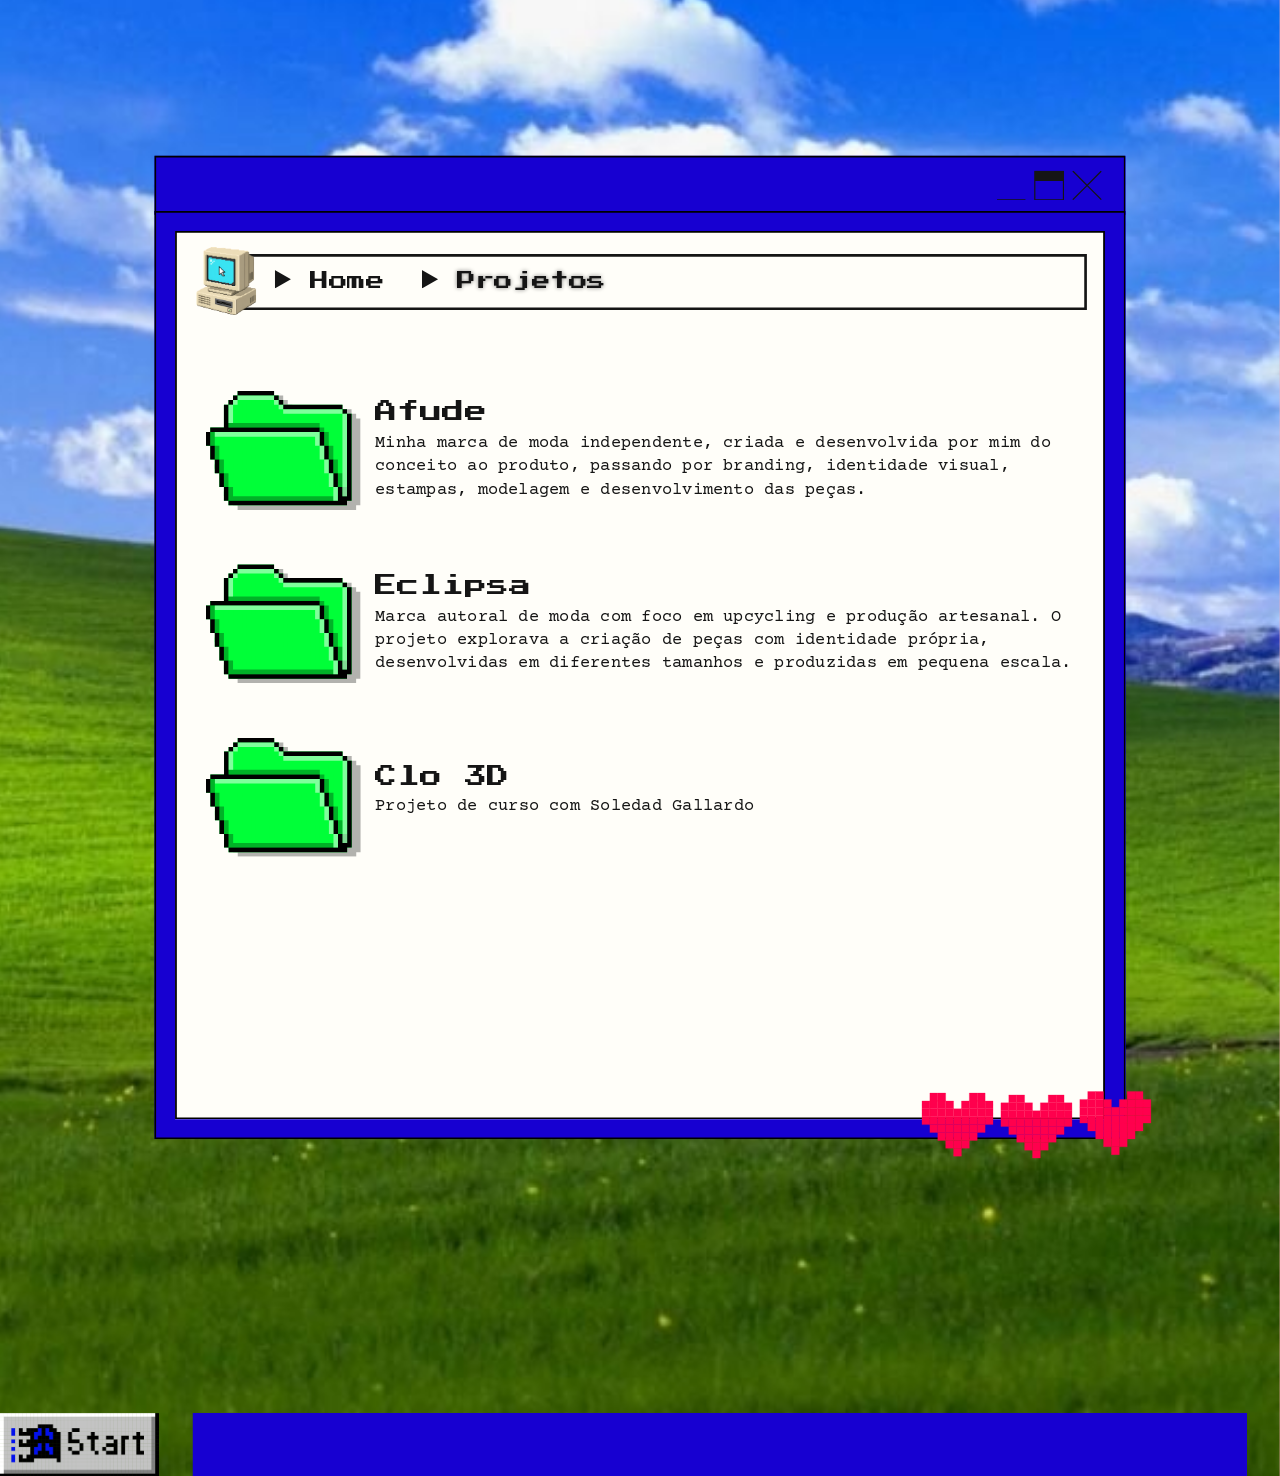
<file: site/projetos.html>
<!doctype html>
<html lang="pt-BR">
<head>
<meta charset="utf-8">
<meta name="viewport" content="width=device-width, initial-scale=1">
<title>Projetos — Nathalia Dutra</title>
<meta name="description" content="Portfólio de moda e design gráfico de Nathalia Dutra.">
<link rel="stylesheet" href="css/style.css">
<link rel="stylesheet" href="css/desk-projetos.css" media="(min-width: 901px)">
</head>
<body class="p-projetos">
<!-- DESKTOP: gerado por tools/build.py a partir do layout do Canva. Não editar à mão. -->
<div class="desk">
<section class="k0" id="s-PBGK3yp5YCP398LF"><div class="k1"><div class="k2"><div class="k3"><div class="k4"><div class="k5"><div class="k3"><div class="k6"><div class="k1"><div class="k7"></div><div class="k1"><div class="k1"><div class="k8"><div class="k9"><img class="ka" data-src="assets/media/97ec0f4f9a613aaa2910fb4e41c0f1a7.jpg" alt="" decoding="async"></div></div></div></div></div></div><div class="kb"></div><div class="kc"><div class="kd"><div class="ke"><div class="kf"><div class="kg"><svg class="kh"><defs><clipPath id="__id2"><path d="M0,0L4184.515199734679,0L4184.515199734679,256L0,256Z"></path></clipPath></defs></svg><div class="ki"></div></div><svg class="kj" viewBox="0 0 272.7093121331189 16.68379264353132" style="overflow: hidden; width: 1092.8px; height: 66.8552px;"><defs><clipPath id="__id4"><path d="M0,0L272.7093121331189,0L272.7093121331189,16.68379264353132L0,16.68379264353132Z"></path></clipPath></defs><path d="M0,0L272.7093121331189,0L272.7093121331189,16.68379264353132L0,16.68379264353132Z" stroke="#000000" stroke-width="4" stroke-linecap="butt" clip-path="url(#__id4)" fill="none" vector-effect="non-scaling-stroke"></path></svg></div></div><div class="kk"><div class="kl"><div class="km"><svg class="kn"><defs><clipPath id="__id6"><path d="M0,0L273.16954764724915,0L273.16954764724915,261L0,261Z"></path></clipPath></defs></svg><div class="ko"></div></div><svg class="kp" viewBox="0 0 272.70931213311894 260.5602677157005" style="overflow: hidden; width: 1092.8px; height: 1044.12px;"><defs><clipPath id="__id8"><path d="M0,0L272.70931213311894,0L272.70931213311894,260.5602677157005L0,260.5602677157005Z"></path></clipPath></defs><path d="M0,0L272.70931213311894,0L272.70931213311894,260.5602677157005L0,260.5602677157005Z" stroke="#000000" stroke-width="4" stroke-linecap="butt" clip-path="url(#__id8)" fill="none" vector-effect="non-scaling-stroke"></path></svg></div></div><div class="kq"><div class="kr"><div class="ks"><svg class="kt"><defs><clipPath id="__id10"><path d="M0,0L268.01865330464665,0L268.01865330464665,256L0,256Z"></path></clipPath></defs></svg><div class="ku"></div></div><svg class="kv" viewBox="0 0 261.0585749644436 249.3520296698652" style="overflow: hidden; width: 1046.11px; height: 999.203px;"><defs><clipPath id="__id12"><path d="M0,0L261.0585749644436,0L261.0585749644436,249.3520296698652L0,249.3520296698652Z"></path></clipPath></defs><path d="M0,0L261.0585749644436,0L261.0585749644436,249.3520296698652L0,249.3520296698652Z" stroke="#000000" stroke-width="4" stroke-linecap="butt" clip-path="url(#__id12)" fill="none" vector-effect="non-scaling-stroke"></path></svg></div></div><div class="kw"><div class="kx"><div class="ky"><div class="ky"><div class="ky"><div class="kz"><div class="k10"><img class="k11" data-src="assets/blob/4026045bf9a2635a.svg" alt="" decoding="async"></div></div></div></div></div><div class="k12"></div></div></div><div class="k13"><div class="k14"><div class="k15"><svg class="k16"><defs><clipPath id="__id18"><path d="M0,0L3869.9198643661425,0L3869.9198643661425,256L0,256Z"></path></clipPath></defs></svg><div class="k17"></div></div><svg class="k18" viewBox="0 0 335.82092244360393 22.21497063470686" style="overflow: hidden; width: 952.32px; height: 62.9972px;"><defs><clipPath id="__id20"><path d="M0,0L335.82092244360393,0L335.82092244360393,22.21497063470686L0,22.21497063470686Z"></path></clipPath></defs><path d="M0,0L335.82092244360393,0L335.82092244360393,22.21497063470686L0,22.21497063470686Z" stroke="#151515" stroke-width="6" stroke-linecap="butt" clip-path="url(#__id20)" fill="none" vector-effect="non-scaling-stroke"></path></svg></div></div><div class="k19"><div class="k1a"><div class="k1b"><svg class="k1c"><defs><clipPath id="__id22"><path d="M146.28571428571428,0L292.57142857142856,256L0,256L146.28571428571428,0Z"></path></clipPath></defs></svg><div class="k1d"></div></div></div></div><div class="k1e"><div class="k1f"><div class="k1g"><div class="k1g"><div class="k1g"><div class="k1h"><div class="k1i"><img class="k1j" data-src="assets/media/80a34262c17f4cd8f8ec8896c11dc454.png" alt="" decoding="async"></div></div></div></div></div><div class="k1k"></div></div></div><div class="k1l"><div class="k1a"><div class="k1b"><svg class="k1c"><defs><clipPath id="__id28"><path d="M146.28571428571428,0L292.57142857142856,256L0,256L146.28571428571428,0Z"></path></clipPath></defs></svg><div class="k1m"></div></div></div></div><div class="k1n"><div class="k1o"><div class="k1p"><div class="k1q"><div class="k1r"><div class="k1s"><p class="k1t"><a class="k1u" href="index.html">Home</a></p></div></div></div></div></div></div><div class="k1v"><div class="k1w"><div class="k1x"><div class="k1y"><div class="k1z"><div class="k20"><p class="k21"><span class="k22">Projetos</span></p></div></div></div><div class="k23"><div class="k1z"><div class="k1x"><div class="k23"><div class="k20"><p class="k24"><span class="k1u">Projetos</span></p></div></div></div></div></div></div></div></div><div class="k25"><div class="k26"><div class="k27"><div class="k27"><div class="k27"><div class="k28"><div class="k29"><img class="k2a" data-src="assets/blob/7436095354a1a7ed.svg" alt="" decoding="async"></div></div></div></div></div><div class="k2b"></div></div><a class="k2c" href="afude.html"></a></div><div class="k2d"><div class="k2e"><div class="k2f"><div class="k2g"><div class="k2h"><div class="k2i"><p class="k2j"><a class="k1u" href="afude.html">Minha marca de moda independente, criada e desenvolvida por mim do<br class="k1u">conceito ao produto, passando por branding, identidade visual,<br class="k1u">estampas, modelagem e desenvolvimento das peças.</a></p></div></div></div></div></div></div><div class="k2k"><div class="k2l"><div class="k2m"><div class="k2n"><div class="k2o"><div class="k2p"><p class="k2q"><a class="k1u" href="afude.html">Afude</a></p></div></div></div></div></div></div><div class="k2r"><div class="k26"><div class="k27"><div class="k27"><div class="k27"><div class="k28"><div class="k29"><img class="k2a" data-src="assets/blob/7436095354a1a7ed.svg" alt="" decoding="async"></div></div></div></div></div><div class="k2b"></div></div><a class="k2c" href="eclipsa.html"></a></div><div class="k2s"><div class="k2t"><div class="k2u"><div class="k2v"><div class="k2w"><div class="k2x"><p class="k2y"><a class="k1u" href="eclipsa.html">Marca autoral de moda com foco em upcycling e produção artesanal. O<br class="k1u">projeto explorava a criação de peças com identidade própria,<br class="k1u">desenvolvidas em diferentes tamanhos e produzidas em pequena escala.</a></p></div></div></div></div></div></div><div class="k2z"><div class="k2l"><div class="k2m"><div class="k2n"><div class="k2o"><div class="k2p"><p class="k2q"><a class="k1u" href="eclipsa.html">Eclipsa</a></p></div></div></div></div></div></div><div class="k30"><div class="k26"><div class="k27"><div class="k27"><div class="k27"><div class="k28"><div class="k29"><img class="k2a" data-src="assets/blob/7436095354a1a7ed.svg" alt="" decoding="async"></div></div></div></div></div><div class="k2b"></div></div><a class="k2c" href="clo3d.html"></a></div><div class="k31"><div class="k32"><div class="k33"><div class="k34"><div class="k35"><div class="k36"><p class="k37"><a class="k1u" href="clo3d.html">Projeto de curso com Soledad Gallardo</a></p></div></div></div></div></div></div><div class="k38"><div class="k2l"><div class="k2m"><div class="k2n"><div class="k2o"><div class="k2p"><p class="k2q"><a class="k1u" href="clo3d.html">Clo 3D</a></p></div></div></div></div></div></div></div></div><div class="k39"><div class="k3a"><div class="k3b"><div class="k3c"><div class="k3d"><svg class="k3e"><defs><clipPath id="__id50"><path d="M0,0L4175.726680804493,0L4175.726680804493,256L0,256Z"></path></clipPath></defs></svg><div class="k3f"></div></div></div></div></div></div><div class="k3g"><div class="k3h"><div class="k3i"><div class="k3j"><div class="k3k"><div class="k3k"><div class="k3k"><div class="k3l"><div class="k3m"><img class="k3n" data-src="assets/blob/1c7878e0fbadb4d9.png" alt="" decoding="async"></div></div></div></div></div><div class="k3o"></div></div></div></div></div><div class="k3p"><div class="k3q"><div class="k3r"><div class="k3r"><div class="k3r"><div class="k3s"><div class="k3t"><div class="k3r"><div class="k3u"><div class="k3v"><svg class="k3w" xmlns="http://www.w3.org/2000/svg" viewBox="0 0 1900 1080" width="1900" height="1080" preserveAspectRatio="xMidYMid meet" style="width: 100%; height: 100%;"><defs><clipPath id="__lottie_element_2"><rect width="1900" height="1080" x="0" y="0"></rect></clipPath><clipPath id="__lottie_element_4"><path d="M0,0 L1900,0 L1900,1080 L0,1080z"></path></clipPath></defs><g clip-path="url(#__lottie_element_2)"><g clip-path="url(#__lottie_element_4)" transform="matrix(1,0,0,1,0,0)" opacity="1" style="display: block;"><g transform="matrix(1,0,0,1,88.29299926757812,353.5489807128906)" opacity="1" style="display: block;"><g opacity="1" transform="matrix(1,0,0,1,267.8630065917969,445.9200134277344)"><path fill="rgb(255,0,77)" fill-opacity="1" d=" M29.672000885009766,29.698999404907227 C29.672000885009766,29.698999404907227 -29.67099952697754,29.698999404907227 -29.67099952697754,29.698999404907227 C-29.67099952697754,29.698999404907227 -29.67099952697754,-29.698999404907227 -29.67099952697754,-29.698999404907227 C-29.67099952697754,-29.698999404907227 29.672000885009766,-29.698999404907227 29.672000885009766,-29.698999404907227 C29.672000885009766,-29.698999404907227 29.672000885009766,29.698999404907227 29.672000885009766,29.698999404907227z"></path><path stroke-linecap="butt" stroke-linejoin="miter" fill-opacity="0" stroke-miterlimit="10" stroke="rgb(255,0,77)" stroke-opacity="1" stroke-width="2" d=" M29.672000885009766,29.698999404907227 C29.672000885009766,29.698999404907227 -29.67099952697754,29.698999404907227 -29.67099952697754,29.698999404907227 C-29.67099952697754,29.698999404907227 -29.67099952697754,-29.698999404907227 -29.67099952697754,-29.698999404907227 C-29.67099952697754,-29.698999404907227 29.672000885009766,-29.698999404907227 29.672000885009766,-29.698999404907227 C29.672000885009766,-29.698999404907227 29.672000885009766,29.698999404907227 29.672000885009766,29.698999404907227z"></path></g><g opacity="1" transform="matrix(1,0,0,1,208.49200439453125,386.54901123046875)"><path fill="rgb(255,0,77)" fill-opacity="1" d=" M29.698999404907227,29.672000885009766 C29.698999404907227,29.672000885009766 -29.698999404907227,29.672000885009766 -29.698999404907227,29.672000885009766 C-29.698999404907227,29.672000885009766 -29.698999404907227,-29.672000885009766 -29.698999404907227,-29.672000885009766 C-29.698999404907227,-29.672000885009766 29.698999404907227,-29.672000885009766 29.698999404907227,-29.672000885009766 C29.698999404907227,-29.672000885009766 29.698999404907227,29.672000885009766 29.698999404907227,29.672000885009766z"></path><path stroke-linecap="butt" stroke-linejoin="miter" fill-opacity="0" stroke-miterlimit="10" stroke="rgb(255,0,77)" stroke-opacity="1" stroke-width="2" d=" M29.698999404907227,29.672000885009766 C29.698999404907227,29.672000885009766 -29.698999404907227,29.672000885009766 -29.698999404907227,29.672000885009766 C-29.698999404907227,29.672000885009766 -29.698999404907227,-29.672000885009766 -29.698999404907227,-29.672000885009766 C-29.698999404907227,-29.672000885009766 29.698999404907227,-29.672000885009766 29.698999404907227,-29.672000885009766 C29.698999404907227,-29.672000885009766 29.698999404907227,29.672000885009766 29.698999404907227,29.672000885009766z"></path></g><g opacity="1" transform="matrix(1,0,0,1,327.20599365234375,386.54901123046875)"><path fill="rgb(255,0,77)" fill-opacity="1" d=" M29.672000885009766,29.672000885009766 C29.672000885009766,29.672000885009766 -29.67099952697754,29.672000885009766 -29.67099952697754,29.672000885009766 C-29.67099952697754,29.672000885009766 -29.67099952697754,-29.672000885009766 -29.67099952697754,-29.672000885009766 C-29.67099952697754,-29.672000885009766 29.672000885009766,-29.672000885009766 29.672000885009766,-29.672000885009766 C29.672000885009766,-29.672000885009766 29.672000885009766,29.672000885009766 29.672000885009766,29.672000885009766z"></path><path stroke-linecap="butt" stroke-linejoin="miter" fill-opacity="0" stroke-miterlimit="10" stroke="rgb(255,0,77)" stroke-opacity="1" stroke-width="2" d=" M29.672000885009766,29.672000885009766 C29.672000885009766,29.672000885009766 -29.67099952697754,29.672000885009766 -29.67099952697754,29.672000885009766 C-29.67099952697754,29.672000885009766 -29.67099952697754,-29.672000885009766 -29.67099952697754,-29.672000885009766 C-29.67099952697754,-29.672000885009766 29.672000885009766,-29.672000885009766 29.672000885009766,-29.672000885009766 C29.672000885009766,-29.672000885009766 29.672000885009766,29.672000885009766 29.672000885009766,29.672000885009766z"></path></g><g opacity="1" transform="matrix(1,0,0,1,267.8630065917969,386.54901123046875)"><path fill="rgb(255,0,77)" fill-opacity="1" d=" M29.672000885009766,29.672000885009766 C29.672000885009766,29.672000885009766 -29.67099952697754,29.672000885009766 -29.67099952697754,29.672000885009766 C-29.67099952697754,29.672000885009766 -29.67099952697754,-29.672000885009766 -29.67099952697754,-29.672000885009766 C-29.67099952697754,-29.672000885009766 29.672000885009766,-29.672000885009766 29.672000885009766,-29.672000885009766 C29.672000885009766,-29.672000885009766 29.672000885009766,29.672000885009766 29.672000885009766,29.672000885009766z"></path><path stroke-linecap="butt" stroke-linejoin="miter" fill-opacity="0" stroke-miterlimit="10" stroke="rgb(255,0,77)" stroke-opacity="1" stroke-width="2" d=" M29.672000885009766,29.672000885009766 C29.672000885009766,29.672000885009766 -29.67099952697754,29.672000885009766 -29.67099952697754,29.672000885009766 C-29.67099952697754,29.672000885009766 -29.67099952697754,-29.672000885009766 -29.67099952697754,-29.672000885009766 C-29.67099952697754,-29.672000885009766 29.672000885009766,-29.672000885009766 29.672000885009766,-29.672000885009766 C29.672000885009766,-29.672000885009766 29.672000885009766,29.672000885009766 29.672000885009766,29.672000885009766z"></path></g><g opacity="1" transform="matrix(1,0,0,1,208.49200439453125,327.20599365234375)"><path fill="rgb(255,0,77)" fill-opacity="1" d=" M29.698999404907227,29.672000885009766 C29.698999404907227,29.672000885009766 -29.698999404907227,29.672000885009766 -29.698999404907227,29.672000885009766 C-29.698999404907227,29.672000885009766 -29.698999404907227,-29.672000885009766 -29.698999404907227,-29.672000885009766 C-29.698999404907227,-29.672000885009766 29.698999404907227,-29.672000885009766 29.698999404907227,-29.672000885009766 C29.698999404907227,-29.672000885009766 29.698999404907227,29.672000885009766 29.698999404907227,29.672000885009766z"></path><path stroke-linecap="butt" stroke-linejoin="miter" fill-opacity="0" stroke-miterlimit="10" stroke="rgb(255,0,77)" stroke-opacity="1" stroke-width="2" d=" M29.698999404907227,29.672000885009766 C29.698999404907227,29.672000885009766 -29.698999404907227,29.672000885009766 -29.698999404907227,29.672000885009766 C-29.698999404907227,29.672000885009766 -29.698999404907227,-29.672000885009766 -29.698999404907227,-29.672000885009766 C-29.698999404907227,-29.672000885009766 29.698999404907227,-29.672000885009766 29.698999404907227,-29.672000885009766 C29.698999404907227,-29.672000885009766 29.698999404907227,29.672000885009766 29.698999404907227,29.672000885009766z"></path></g><g opacity="1" transform="matrix(1,0,0,1,327.20599365234375,327.20599365234375)"><path fill="rgb(255,0,77)" fill-opacity="1" d=" M29.672000885009766,29.672000885009766 C29.672000885009766,29.672000885009766 -29.67099952697754,29.672000885009766 -29.67099952697754,29.672000885009766 C-29.67099952697754,29.672000885009766 -29.67099952697754,-29.672000885009766 -29.67099952697754,-29.672000885009766 C-29.67099952697754,-29.672000885009766 29.672000885009766,-29.672000885009766 29.672000885009766,-29.672000885009766 C29.672000885009766,-29.672000885009766 29.672000885009766,29.672000885009766 29.672000885009766,29.672000885009766z"></path><path stroke-linecap="butt" stroke-linejoin="miter" fill-opacity="0" stroke-miterlimit="10" stroke="rgb(255,0,77)" stroke-opacity="1" stroke-width="2" d=" M29.672000885009766,29.672000885009766 C29.672000885009766,29.672000885009766 -29.67099952697754,29.672000885009766 -29.67099952697754,29.672000885009766 C-29.67099952697754,29.672000885009766 -29.67099952697754,-29.672000885009766 -29.67099952697754,-29.672000885009766 C-29.67099952697754,-29.672000885009766 29.672000885009766,-29.672000885009766 29.672000885009766,-29.672000885009766 C29.672000885009766,-29.672000885009766 29.672000885009766,29.672000885009766 29.672000885009766,29.672000885009766z"></path></g><g opacity="1" transform="matrix(1,0,0,1,267.8630065917969,327.20599365234375)"><path fill="rgb(255,0,77)" fill-opacity="1" d=" M29.672000885009766,29.672000885009766 C29.672000885009766,29.672000885009766 -29.67099952697754,29.672000885009766 -29.67099952697754,29.672000885009766 C-29.67099952697754,29.672000885009766 -29.67099952697754,-29.672000885009766 -29.67099952697754,-29.672000885009766 C-29.67099952697754,-29.672000885009766 29.672000885009766,-29.672000885009766 29.672000885009766,-29.672000885009766 C29.672000885009766,-29.672000885009766 29.672000885009766,29.672000885009766 29.672000885009766,29.672000885009766z"></path><path stroke-linecap="butt" stroke-linejoin="miter" fill-opacity="0" stroke-miterlimit="10" stroke="rgb(255,0,77)" stroke-opacity="1" stroke-width="2" d=" M29.672000885009766,29.672000885009766 C29.672000885009766,29.672000885009766 -29.67099952697754,29.672000885009766 -29.67099952697754,29.672000885009766 C-29.67099952697754,29.672000885009766 -29.67099952697754,-29.672000885009766 -29.67099952697754,-29.672000885009766 C-29.67099952697754,-29.672000885009766 29.672000885009766,-29.672000885009766 29.672000885009766,-29.672000885009766 C29.672000885009766,-29.672000885009766 29.672000885009766,29.672000885009766 29.672000885009766,29.672000885009766z"></path></g><g opacity="1" transform="matrix(1,0,0,1,149.12100219726562,327.20599365234375)"><path fill="rgb(255,0,77)" fill-opacity="1" d=" M29.67099952697754,29.672000885009766 C29.67099952697754,29.672000885009766 -29.67099952697754,29.672000885009766 -29.67099952697754,29.672000885009766 C-29.67099952697754,29.672000885009766 -29.67099952697754,-29.672000885009766 -29.67099952697754,-29.672000885009766 C-29.67099952697754,-29.672000885009766 29.67099952697754,-29.672000885009766 29.67099952697754,-29.672000885009766 C29.67099952697754,-29.672000885009766 29.67099952697754,29.672000885009766 29.67099952697754,29.672000885009766z"></path><path stroke-linecap="butt" stroke-linejoin="miter" fill-opacity="0" stroke-miterlimit="10" stroke="rgb(255,0,77)" stroke-opacity="1" stroke-width="2" d=" M29.67099952697754,29.672000885009766 C29.67099952697754,29.672000885009766 -29.67099952697754,29.672000885009766 -29.67099952697754,29.672000885009766 C-29.67099952697754,29.672000885009766 -29.67099952697754,-29.672000885009766 -29.67099952697754,-29.672000885009766 C-29.67099952697754,-29.672000885009766 29.67099952697754,-29.672000885009766 29.67099952697754,-29.672000885009766 C29.67099952697754,-29.672000885009766 29.67099952697754,29.672000885009766 29.67099952697754,29.672000885009766z"></path></g><g opacity="1" transform="matrix(1,0,0,1,386.5769958496094,327.20599365234375)"><path fill="rgb(255,0,77)" fill-opacity="1" d=" M29.698999404907227,29.672000885009766 C29.698999404907227,29.672000885009766 -29.698999404907227,29.672000885009766 -29.698999404907227,29.672000885009766 C-29.698999404907227,29.672000885009766 -29.698999404907227,-29.672000885009766 -29.698999404907227,-29.672000885009766 C-29.698999404907227,-29.672000885009766 29.698999404907227,-29.672000885009766 29.698999404907227,-29.672000885009766 C29.698999404907227,-29.672000885009766 29.698999404907227,29.672000885009766 29.698999404907227,29.672000885009766z"></path><path stroke-linecap="butt" stroke-linejoin="miter" fill-opacity="0" stroke-miterlimit="10" stroke="rgb(255,0,77)" stroke-opacity="1" stroke-width="2" d=" M29.698999404907227,29.672000885009766 C29.698999404907227,29.672000885009766 -29.698999404907227,29.672000885009766 -29.698999404907227,29.672000885009766 C-29.698999404907227,29.672000885009766 -29.698999404907227,-29.672000885009766 -29.698999404907227,-29.672000885009766 C-29.698999404907227,-29.672000885009766 29.698999404907227,-29.672000885009766 29.698999404907227,-29.672000885009766 C29.698999404907227,-29.672000885009766 29.698999404907227,29.672000885009766 29.698999404907227,29.672000885009766z"></path></g><g opacity="1" transform="matrix(1,0,0,1,208.49200439453125,267.8630065917969)"><path fill="rgb(255,0,77)" fill-opacity="1" d=" M29.698999404907227,29.672000885009766 C29.698999404907227,29.672000885009766 -29.698999404907227,29.672000885009766 -29.698999404907227,29.672000885009766 C-29.698999404907227,29.672000885009766 -29.698999404907227,-29.67099952697754 -29.698999404907227,-29.67099952697754 C-29.698999404907227,-29.67099952697754 29.698999404907227,-29.67099952697754 29.698999404907227,-29.67099952697754 C29.698999404907227,-29.67099952697754 29.698999404907227,29.672000885009766 29.698999404907227,29.672000885009766z"></path><path stroke-linecap="butt" stroke-linejoin="miter" fill-opacity="0" stroke-miterlimit="10" stroke="rgb(255,0,77)" stroke-opacity="1" stroke-width="2" d=" M29.698999404907227,29.672000885009766 C29.698999404907227,29.672000885009766 -29.698999404907227,29.672000885009766 -29.698999404907227,29.672000885009766 C-29.698999404907227,29.672000885009766 -29.698999404907227,-29.67099952697754 -29.698999404907227,-29.67099952697754 C-29.698999404907227,-29.67099952697754 29.698999404907227,-29.67099952697754 29.698999404907227,-29.67099952697754 C29.698999404907227,-29.67099952697754 29.698999404907227,29.672000885009766 29.698999404907227,29.672000885009766z"></path></g><g opacity="1" transform="matrix(1,0,0,1,327.20599365234375,267.8630065917969)"><path fill="rgb(255,0,77)" fill-opacity="1" d=" M29.672000885009766,29.672000885009766 C29.672000885009766,29.672000885009766 -29.67099952697754,29.672000885009766 -29.67099952697754,29.672000885009766 C-29.67099952697754,29.672000885009766 -29.67099952697754,-29.67099952697754 -29.67099952697754,-29.67099952697754 C-29.67099952697754,-29.67099952697754 29.672000885009766,-29.67099952697754 29.672000885009766,-29.67099952697754 C29.672000885009766,-29.67099952697754 29.672000885009766,29.672000885009766 29.672000885009766,29.672000885009766z"></path><path stroke-linecap="butt" stroke-linejoin="miter" fill-opacity="0" stroke-miterlimit="10" stroke="rgb(255,0,77)" stroke-opacity="1" stroke-width="2" d=" M29.672000885009766,29.672000885009766 C29.672000885009766,29.672000885009766 -29.67099952697754,29.672000885009766 -29.67099952697754,29.672000885009766 C-29.67099952697754,29.672000885009766 -29.67099952697754,-29.67099952697754 -29.67099952697754,-29.67099952697754 C-29.67099952697754,-29.67099952697754 29.672000885009766,-29.67099952697754 29.672000885009766,-29.67099952697754 C29.672000885009766,-29.67099952697754 29.672000885009766,29.672000885009766 29.672000885009766,29.672000885009766z"></path></g><g opacity="1" transform="matrix(1,0,0,1,267.8630065917969,267.8630065917969)"><path fill="rgb(255,0,77)" fill-opacity="1" d=" M29.672000885009766,29.672000885009766 C29.672000885009766,29.672000885009766 -29.67099952697754,29.672000885009766 -29.67099952697754,29.672000885009766 C-29.67099952697754,29.672000885009766 -29.67099952697754,-29.67099952697754 -29.67099952697754,-29.67099952697754 C-29.67099952697754,-29.67099952697754 29.672000885009766,-29.67099952697754 29.672000885009766,-29.67099952697754 C29.672000885009766,-29.67099952697754 29.672000885009766,29.672000885009766 29.672000885009766,29.672000885009766z"></path><path stroke-linecap="butt" stroke-linejoin="miter" fill-opacity="0" stroke-miterlimit="10" stroke="rgb(255,0,77)" stroke-opacity="1" stroke-width="2" d=" M29.672000885009766,29.672000885009766 C29.672000885009766,29.672000885009766 -29.67099952697754,29.672000885009766 -29.67099952697754,29.672000885009766 C-29.67099952697754,29.672000885009766 -29.67099952697754,-29.67099952697754 -29.67099952697754,-29.67099952697754 C-29.67099952697754,-29.67099952697754 29.672000885009766,-29.67099952697754 29.672000885009766,-29.67099952697754 C29.672000885009766,-29.67099952697754 29.672000885009766,29.672000885009766 29.672000885009766,29.672000885009766z"></path></g><g opacity="1" transform="matrix(1,0,0,1,89.77799987792969,267.8630065917969)"><path fill="rgb(255,0,77)" fill-opacity="1" d=" M29.672000885009766,29.672000885009766 C29.672000885009766,29.672000885009766 -29.672000885009766,29.672000885009766 -29.672000885009766,29.672000885009766 C-29.672000885009766,29.672000885009766 -29.672000885009766,-29.67099952697754 -29.672000885009766,-29.67099952697754 C-29.672000885009766,-29.67099952697754 29.672000885009766,-29.67099952697754 29.672000885009766,-29.67099952697754 C29.672000885009766,-29.67099952697754 29.672000885009766,29.672000885009766 29.672000885009766,29.672000885009766z"></path><path stroke-linecap="butt" stroke-linejoin="miter" fill-opacity="0" stroke-miterlimit="10" stroke="rgb(255,0,77)" stroke-opacity="1" stroke-width="2" d=" M29.672000885009766,29.672000885009766 C29.672000885009766,29.672000885009766 -29.672000885009766,29.672000885009766 -29.672000885009766,29.672000885009766 C-29.672000885009766,29.672000885009766 -29.672000885009766,-29.67099952697754 -29.672000885009766,-29.67099952697754 C-29.672000885009766,-29.67099952697754 29.672000885009766,-29.67099952697754 29.672000885009766,-29.67099952697754 C29.672000885009766,-29.67099952697754 29.672000885009766,29.672000885009766 29.672000885009766,29.672000885009766z"></path></g><g opacity="1" transform="matrix(1,0,0,1,149.12100219726562,267.8630065917969)"><path fill="rgb(255,0,77)" fill-opacity="1" d=" M29.67099952697754,29.672000885009766 C29.67099952697754,29.672000885009766 -29.67099952697754,29.672000885009766 -29.67099952697754,29.672000885009766 C-29.67099952697754,29.672000885009766 -29.67099952697754,-29.67099952697754 -29.67099952697754,-29.67099952697754 C-29.67099952697754,-29.67099952697754 29.67099952697754,-29.67099952697754 29.67099952697754,-29.67099952697754 C29.67099952697754,-29.67099952697754 29.67099952697754,29.672000885009766 29.67099952697754,29.672000885009766z"></path><path stroke-linecap="butt" stroke-linejoin="miter" fill-opacity="0" stroke-miterlimit="10" stroke="rgb(255,0,77)" stroke-opacity="1" stroke-width="2" d=" M29.67099952697754,29.672000885009766 C29.67099952697754,29.672000885009766 -29.67099952697754,29.672000885009766 -29.67099952697754,29.672000885009766 C-29.67099952697754,29.672000885009766 -29.67099952697754,-29.67099952697754 -29.67099952697754,-29.67099952697754 C-29.67099952697754,-29.67099952697754 29.67099952697754,-29.67099952697754 29.67099952697754,-29.67099952697754 C29.67099952697754,-29.67099952697754 29.67099952697754,29.672000885009766 29.67099952697754,29.672000885009766z"></path></g><g opacity="1" transform="matrix(1,0,0,1,445.947998046875,267.8630065917969)"><path fill="rgb(255,0,77)" fill-opacity="1" d=" M29.672000885009766,29.672000885009766 C29.672000885009766,29.672000885009766 -29.672000885009766,29.672000885009766 -29.672000885009766,29.672000885009766 C-29.672000885009766,29.672000885009766 -29.672000885009766,-29.67099952697754 -29.672000885009766,-29.67099952697754 C-29.672000885009766,-29.67099952697754 29.672000885009766,-29.67099952697754 29.672000885009766,-29.67099952697754 C29.672000885009766,-29.67099952697754 29.672000885009766,29.672000885009766 29.672000885009766,29.672000885009766z"></path><path stroke-linecap="butt" stroke-linejoin="miter" fill-opacity="0" stroke-miterlimit="10" stroke="rgb(255,0,77)" stroke-opacity="1" stroke-width="2" d=" M29.672000885009766,29.672000885009766 C29.672000885009766,29.672000885009766 -29.672000885009766,29.672000885009766 -29.672000885009766,29.672000885009766 C-29.672000885009766,29.672000885009766 -29.672000885009766,-29.67099952697754 -29.672000885009766,-29.67099952697754 C-29.672000885009766,-29.67099952697754 29.672000885009766,-29.67099952697754 29.672000885009766,-29.67099952697754 C29.672000885009766,-29.67099952697754 29.672000885009766,29.672000885009766 29.672000885009766,29.672000885009766z"></path></g><g opacity="1" transform="matrix(1,0,0,1,386.5769958496094,267.8630065917969)"><path fill="rgb(255,0,77)" fill-opacity="1" d=" M29.698999404907227,29.672000885009766 C29.698999404907227,29.672000885009766 -29.698999404907227,29.672000885009766 -29.698999404907227,29.672000885009766 C-29.698999404907227,29.672000885009766 -29.698999404907227,-29.67099952697754 -29.698999404907227,-29.67099952697754 C-29.698999404907227,-29.67099952697754 29.698999404907227,-29.67099952697754 29.698999404907227,-29.67099952697754 C29.698999404907227,-29.67099952697754 29.698999404907227,29.672000885009766 29.698999404907227,29.672000885009766z"></path><path stroke-linecap="butt" stroke-linejoin="miter" fill-opacity="0" stroke-miterlimit="10" stroke="rgb(255,0,77)" stroke-opacity="1" stroke-width="2" d=" M29.698999404907227,29.672000885009766 C29.698999404907227,29.672000885009766 -29.698999404907227,29.672000885009766 -29.698999404907227,29.672000885009766 C-29.698999404907227,29.672000885009766 -29.698999404907227,-29.67099952697754 -29.698999404907227,-29.67099952697754 C-29.698999404907227,-29.67099952697754 29.698999404907227,-29.67099952697754 29.698999404907227,-29.67099952697754 C29.698999404907227,-29.67099952697754 29.698999404907227,29.672000885009766 29.698999404907227,29.672000885009766z"></path></g><g opacity="1" transform="matrix(1,0,0,1,208.49200439453125,208.49200439453125)"><path fill="rgb(255,0,77)" fill-opacity="1" d=" M29.698999404907227,29.698999404907227 C29.698999404907227,29.698999404907227 -29.698999404907227,29.698999404907227 -29.698999404907227,29.698999404907227 C-29.698999404907227,29.698999404907227 -29.698999404907227,-29.698999404907227 -29.698999404907227,-29.698999404907227 C-29.698999404907227,-29.698999404907227 29.698999404907227,-29.698999404907227 29.698999404907227,-29.698999404907227 C29.698999404907227,-29.698999404907227 29.698999404907227,29.698999404907227 29.698999404907227,29.698999404907227z"></path><path stroke-linecap="butt" stroke-linejoin="miter" fill-opacity="0" stroke-miterlimit="10" stroke="rgb(255,0,77)" stroke-opacity="1" stroke-width="2" d=" M29.698999404907227,29.698999404907227 C29.698999404907227,29.698999404907227 -29.698999404907227,29.698999404907227 -29.698999404907227,29.698999404907227 C-29.698999404907227,29.698999404907227 -29.698999404907227,-29.698999404907227 -29.698999404907227,-29.698999404907227 C-29.698999404907227,-29.698999404907227 29.698999404907227,-29.698999404907227 29.698999404907227,-29.698999404907227 C29.698999404907227,-29.698999404907227 29.698999404907227,29.698999404907227 29.698999404907227,29.698999404907227z"></path></g><g opacity="1" transform="matrix(1,0,0,1,327.20599365234375,208.49200439453125)"><path fill="rgb(255,0,77)" fill-opacity="1" d=" M29.672000885009766,29.698999404907227 C29.672000885009766,29.698999404907227 -29.67099952697754,29.698999404907227 -29.67099952697754,29.698999404907227 C-29.67099952697754,29.698999404907227 -29.67099952697754,-29.698999404907227 -29.67099952697754,-29.698999404907227 C-29.67099952697754,-29.698999404907227 29.672000885009766,-29.698999404907227 29.672000885009766,-29.698999404907227 C29.672000885009766,-29.698999404907227 29.672000885009766,29.698999404907227 29.672000885009766,29.698999404907227z"></path><path stroke-linecap="butt" stroke-linejoin="miter" fill-opacity="0" stroke-miterlimit="10" stroke="rgb(255,0,77)" stroke-opacity="1" stroke-width="2" d=" M29.672000885009766,29.698999404907227 C29.672000885009766,29.698999404907227 -29.67099952697754,29.698999404907227 -29.67099952697754,29.698999404907227 C-29.67099952697754,29.698999404907227 -29.67099952697754,-29.698999404907227 -29.67099952697754,-29.698999404907227 C-29.67099952697754,-29.698999404907227 29.672000885009766,-29.698999404907227 29.672000885009766,-29.698999404907227 C29.672000885009766,-29.698999404907227 29.672000885009766,29.698999404907227 29.672000885009766,29.698999404907227z"></path></g><g opacity="1" transform="matrix(1,0,0,1,267.8630065917969,208.49200439453125)"><path fill="rgb(255,0,77)" fill-opacity="1" d=" M29.672000885009766,29.698999404907227 C29.672000885009766,29.698999404907227 -29.67099952697754,29.698999404907227 -29.67099952697754,29.698999404907227 C-29.67099952697754,29.698999404907227 -29.67099952697754,-29.698999404907227 -29.67099952697754,-29.698999404907227 C-29.67099952697754,-29.698999404907227 29.672000885009766,-29.698999404907227 29.672000885009766,-29.698999404907227 C29.672000885009766,-29.698999404907227 29.672000885009766,29.698999404907227 29.672000885009766,29.698999404907227z"></path><path stroke-linecap="butt" stroke-linejoin="miter" fill-opacity="0" stroke-miterlimit="10" stroke="rgb(255,0,77)" stroke-opacity="1" stroke-width="2" d=" M29.672000885009766,29.698999404907227 C29.672000885009766,29.698999404907227 -29.67099952697754,29.698999404907227 -29.67099952697754,29.698999404907227 C-29.67099952697754,29.698999404907227 -29.67099952697754,-29.698999404907227 -29.67099952697754,-29.698999404907227 C-29.67099952697754,-29.698999404907227 29.672000885009766,-29.698999404907227 29.672000885009766,-29.698999404907227 C29.672000885009766,-29.698999404907227 29.672000885009766,29.698999404907227 29.672000885009766,29.698999404907227z"></path></g><g opacity="1" transform="matrix(1,0,0,1,89.77799987792969,208.49200439453125)"><path fill="rgb(255,0,77)" fill-opacity="1" d=" M29.672000885009766,29.698999404907227 C29.672000885009766,29.698999404907227 -29.672000885009766,29.698999404907227 -29.672000885009766,29.698999404907227 C-29.672000885009766,29.698999404907227 -29.672000885009766,-29.698999404907227 -29.672000885009766,-29.698999404907227 C-29.672000885009766,-29.698999404907227 29.672000885009766,-29.698999404907227 29.672000885009766,-29.698999404907227 C29.672000885009766,-29.698999404907227 29.672000885009766,29.698999404907227 29.672000885009766,29.698999404907227z"></path><path stroke-linecap="butt" stroke-linejoin="miter" fill-opacity="0" stroke-miterlimit="10" stroke="rgb(255,0,77)" stroke-opacity="1" stroke-width="2" d=" M29.672000885009766,29.698999404907227 C29.672000885009766,29.698999404907227 -29.672000885009766,29.698999404907227 -29.672000885009766,29.698999404907227 C-29.672000885009766,29.698999404907227 -29.672000885009766,-29.698999404907227 -29.672000885009766,-29.698999404907227 C-29.672000885009766,-29.698999404907227 29.672000885009766,-29.698999404907227 29.672000885009766,-29.698999404907227 C29.672000885009766,-29.698999404907227 29.672000885009766,29.698999404907227 29.672000885009766,29.698999404907227z"></path></g><g opacity="1" transform="matrix(1,0,0,1,30.406999588012695,208.49200439453125)"><path fill="rgb(255,0,77)" fill-opacity="1" d=" M29.700000762939453,29.698999404907227 C29.700000762939453,29.698999404907227 -29.700000762939453,29.698999404907227 -29.700000762939453,29.698999404907227 C-29.700000762939453,29.698999404907227 -29.700000762939453,-29.698999404907227 -29.700000762939453,-29.698999404907227 C-29.700000762939453,-29.698999404907227 29.700000762939453,-29.698999404907227 29.700000762939453,-29.698999404907227 C29.700000762939453,-29.698999404907227 29.700000762939453,29.698999404907227 29.700000762939453,29.698999404907227z"></path><path stroke-linecap="butt" stroke-linejoin="miter" fill-opacity="0" stroke-miterlimit="10" stroke="rgb(255,0,77)" stroke-opacity="1" stroke-width="2" d=" M29.700000762939453,29.698999404907227 C29.700000762939453,29.698999404907227 -29.700000762939453,29.698999404907227 -29.700000762939453,29.698999404907227 C-29.700000762939453,29.698999404907227 -29.700000762939453,-29.698999404907227 -29.700000762939453,-29.698999404907227 C-29.700000762939453,-29.698999404907227 29.700000762939453,-29.698999404907227 29.700000762939453,-29.698999404907227 C29.700000762939453,-29.698999404907227 29.700000762939453,29.698999404907227 29.700000762939453,29.698999404907227z"></path></g><g opacity="1" transform="matrix(1,0,0,1,149.12100219726562,208.49200439453125)"><path fill="rgb(255,0,77)" fill-opacity="1" d=" M29.67099952697754,29.698999404907227 C29.67099952697754,29.698999404907227 -29.67099952697754,29.698999404907227 -29.67099952697754,29.698999404907227 C-29.67099952697754,29.698999404907227 -29.67099952697754,-29.698999404907227 -29.67099952697754,-29.698999404907227 C-29.67099952697754,-29.698999404907227 29.67099952697754,-29.698999404907227 29.67099952697754,-29.698999404907227 C29.67099952697754,-29.698999404907227 29.67099952697754,29.698999404907227 29.67099952697754,29.698999404907227z"></path><path stroke-linecap="butt" stroke-linejoin="miter" fill-opacity="0" stroke-miterlimit="10" stroke="rgb(255,0,77)" stroke-opacity="1" stroke-width="2" d=" M29.67099952697754,29.698999404907227 C29.67099952697754,29.698999404907227 -29.67099952697754,29.698999404907227 -29.67099952697754,29.698999404907227 C-29.67099952697754,29.698999404907227 -29.67099952697754,-29.698999404907227 -29.67099952697754,-29.698999404907227 C-29.67099952697754,-29.698999404907227 29.67099952697754,-29.698999404907227 29.67099952697754,-29.698999404907227 C29.67099952697754,-29.698999404907227 29.67099952697754,29.698999404907227 29.67099952697754,29.698999404907227z"></path></g><g opacity="1" transform="matrix(1,0,0,1,445.947998046875,208.49200439453125)"><path fill="rgb(255,0,77)" fill-opacity="1" d=" M29.672000885009766,29.698999404907227 C29.672000885009766,29.698999404907227 -29.672000885009766,29.698999404907227 -29.672000885009766,29.698999404907227 C-29.672000885009766,29.698999404907227 -29.672000885009766,-29.698999404907227 -29.672000885009766,-29.698999404907227 C-29.672000885009766,-29.698999404907227 29.672000885009766,-29.698999404907227 29.672000885009766,-29.698999404907227 C29.672000885009766,-29.698999404907227 29.672000885009766,29.698999404907227 29.672000885009766,29.698999404907227z"></path><path stroke-linecap="butt" stroke-linejoin="miter" fill-opacity="0" stroke-miterlimit="10" stroke="rgb(255,0,77)" stroke-opacity="1" stroke-width="2" d=" M29.672000885009766,29.698999404907227 C29.672000885009766,29.698999404907227 -29.672000885009766,29.698999404907227 -29.672000885009766,29.698999404907227 C-29.672000885009766,29.698999404907227 -29.672000885009766,-29.698999404907227 -29.672000885009766,-29.698999404907227 C-29.672000885009766,-29.698999404907227 29.672000885009766,-29.698999404907227 29.672000885009766,-29.698999404907227 C29.672000885009766,-29.698999404907227 29.672000885009766,29.698999404907227 29.672000885009766,29.698999404907227z"></path></g><g opacity="1" transform="matrix(1,0,0,1,386.5769958496094,208.49200439453125)"><path fill="rgb(255,0,77)" fill-opacity="1" d=" M29.698999404907227,29.698999404907227 C29.698999404907227,29.698999404907227 -29.698999404907227,29.698999404907227 -29.698999404907227,29.698999404907227 C-29.698999404907227,29.698999404907227 -29.698999404907227,-29.698999404907227 -29.698999404907227,-29.698999404907227 C-29.698999404907227,-29.698999404907227 29.698999404907227,-29.698999404907227 29.698999404907227,-29.698999404907227 C29.698999404907227,-29.698999404907227 29.698999404907227,29.698999404907227 29.698999404907227,29.698999404907227z"></path><path stroke-linecap="butt" stroke-linejoin="miter" fill-opacity="0" stroke-miterlimit="10" stroke="rgb(255,0,77)" stroke-opacity="1" stroke-width="2" d=" M29.698999404907227,29.698999404907227 C29.698999404907227,29.698999404907227 -29.698999404907227,29.698999404907227 -29.698999404907227,29.698999404907227 C-29.698999404907227,29.698999404907227 -29.698999404907227,-29.698999404907227 -29.698999404907227,-29.698999404907227 C-29.698999404907227,-29.698999404907227 29.698999404907227,-29.698999404907227 29.698999404907227,-29.698999404907227 C29.698999404907227,-29.698999404907227 29.698999404907227,29.698999404907227 29.698999404907227,29.698999404907227z"></path></g><g opacity="1" transform="matrix(1,0,0,1,505.2909851074219,208.49200439453125)"><path fill="rgb(255,0,77)" fill-opacity="1" d=" M29.672000885009766,29.698999404907227 C29.672000885009766,29.698999404907227 -29.672000885009766,29.698999404907227 -29.672000885009766,29.698999404907227 C-29.672000885009766,29.698999404907227 -29.672000885009766,-29.698999404907227 -29.672000885009766,-29.698999404907227 C-29.672000885009766,-29.698999404907227 29.672000885009766,-29.698999404907227 29.672000885009766,-29.698999404907227 C29.672000885009766,-29.698999404907227 29.672000885009766,29.698999404907227 29.672000885009766,29.698999404907227z"></path><path stroke-linecap="butt" stroke-linejoin="miter" fill-opacity="0" stroke-miterlimit="10" stroke="rgb(255,0,77)" stroke-opacity="1" stroke-width="2" d=" M29.672000885009766,29.698999404907227 C29.672000885009766,29.698999404907227 -29.672000885009766,29.698999404907227 -29.672000885009766,29.698999404907227 C-29.672000885009766,29.698999404907227 -29.672000885009766,-29.698999404907227 -29.672000885009766,-29.698999404907227 C-29.672000885009766,-29.698999404907227 29.672000885009766,-29.698999404907227 29.672000885009766,-29.698999404907227 C29.672000885009766,-29.698999404907227 29.672000885009766,29.698999404907227 29.672000885009766,29.698999404907227z"></path></g><g opacity="1" transform="matrix(1,0,0,1,208.49200439453125,149.12100219726562)"><path fill="rgb(255,0,77)" fill-opacity="1" d=" M29.698999404907227,29.672000885009766 C29.698999404907227,29.672000885009766 -29.698999404907227,29.672000885009766 -29.698999404907227,29.672000885009766 C-29.698999404907227,29.672000885009766 -29.698999404907227,-29.672000885009766 -29.698999404907227,-29.672000885009766 C-29.698999404907227,-29.672000885009766 29.698999404907227,-29.672000885009766 29.698999404907227,-29.672000885009766 C29.698999404907227,-29.672000885009766 29.698999404907227,29.672000885009766 29.698999404907227,29.672000885009766z"></path><path stroke-linecap="butt" stroke-linejoin="miter" fill-opacity="0" stroke-miterlimit="10" stroke="rgb(255,0,77)" stroke-opacity="1" stroke-width="2" d=" M29.698999404907227,29.672000885009766 C29.698999404907227,29.672000885009766 -29.698999404907227,29.672000885009766 -29.698999404907227,29.672000885009766 C-29.698999404907227,29.672000885009766 -29.698999404907227,-29.672000885009766 -29.698999404907227,-29.672000885009766 C-29.698999404907227,-29.672000885009766 29.698999404907227,-29.672000885009766 29.698999404907227,-29.672000885009766 C29.698999404907227,-29.672000885009766 29.698999404907227,29.672000885009766 29.698999404907227,29.672000885009766z"></path></g><g opacity="1" transform="matrix(1,0,0,1,327.20599365234375,149.12100219726562)"><path fill="rgb(255,0,77)" fill-opacity="1" d=" M29.672000885009766,29.672000885009766 C29.672000885009766,29.672000885009766 -29.67099952697754,29.672000885009766 -29.67099952697754,29.672000885009766 C-29.67099952697754,29.672000885009766 -29.67099952697754,-29.672000885009766 -29.67099952697754,-29.672000885009766 C-29.67099952697754,-29.672000885009766 29.672000885009766,-29.672000885009766 29.672000885009766,-29.672000885009766 C29.672000885009766,-29.672000885009766 29.672000885009766,29.672000885009766 29.672000885009766,29.672000885009766z"></path><path stroke-linecap="butt" stroke-linejoin="miter" fill-opacity="0" stroke-miterlimit="10" stroke="rgb(255,0,77)" stroke-opacity="1" stroke-width="2" d=" M29.672000885009766,29.672000885009766 C29.672000885009766,29.672000885009766 -29.67099952697754,29.672000885009766 -29.67099952697754,29.672000885009766 C-29.67099952697754,29.672000885009766 -29.67099952697754,-29.672000885009766 -29.67099952697754,-29.672000885009766 C-29.67099952697754,-29.672000885009766 29.672000885009766,-29.672000885009766 29.672000885009766,-29.672000885009766 C29.672000885009766,-29.672000885009766 29.672000885009766,29.672000885009766 29.672000885009766,29.672000885009766z"></path></g><g opacity="1" transform="matrix(1,0,0,1,267.8630065917969,149.12100219726562)"><path fill="rgb(255,0,77)" fill-opacity="1" d=" M29.672000885009766,29.672000885009766 C29.672000885009766,29.672000885009766 -29.67099952697754,29.672000885009766 -29.67099952697754,29.672000885009766 C-29.67099952697754,29.672000885009766 -29.67099952697754,-29.672000885009766 -29.67099952697754,-29.672000885009766 C-29.67099952697754,-29.672000885009766 29.672000885009766,-29.672000885009766 29.672000885009766,-29.672000885009766 C29.672000885009766,-29.672000885009766 29.672000885009766,29.672000885009766 29.672000885009766,29.672000885009766z"></path><path stroke-linecap="butt" stroke-linejoin="miter" fill-opacity="0" stroke-miterlimit="10" stroke="rgb(255,0,77)" stroke-opacity="1" stroke-width="2" d=" M29.672000885009766,29.672000885009766 C29.672000885009766,29.672000885009766 -29.67099952697754,29.672000885009766 -29.67099952697754,29.672000885009766 C-29.67099952697754,29.672000885009766 -29.67099952697754,-29.672000885009766 -29.67099952697754,-29.672000885009766 C-29.67099952697754,-29.672000885009766 29.672000885009766,-29.672000885009766 29.672000885009766,-29.672000885009766 C29.672000885009766,-29.672000885009766 29.672000885009766,29.672000885009766 29.672000885009766,29.672000885009766z"></path></g><g opacity="1" transform="matrix(1,0,0,1,89.77799987792969,149.12100219726562)"><path fill="rgb(255,0,77)" fill-opacity="1" d=" M29.672000885009766,29.672000885009766 C29.672000885009766,29.672000885009766 -29.672000885009766,29.672000885009766 -29.672000885009766,29.672000885009766 C-29.672000885009766,29.672000885009766 -29.672000885009766,-29.672000885009766 -29.672000885009766,-29.672000885009766 C-29.672000885009766,-29.672000885009766 29.672000885009766,-29.672000885009766 29.672000885009766,-29.672000885009766 C29.672000885009766,-29.672000885009766 29.672000885009766,29.672000885009766 29.672000885009766,29.672000885009766z"></path><path stroke-linecap="butt" stroke-linejoin="miter" fill-opacity="0" stroke-miterlimit="10" stroke="rgb(255,0,77)" stroke-opacity="1" stroke-width="2" d=" M29.672000885009766,29.672000885009766 C29.672000885009766,29.672000885009766 -29.672000885009766,29.672000885009766 -29.672000885009766,29.672000885009766 C-29.672000885009766,29.672000885009766 -29.672000885009766,-29.672000885009766 -29.672000885009766,-29.672000885009766 C-29.672000885009766,-29.672000885009766 29.672000885009766,-29.672000885009766 29.672000885009766,-29.672000885009766 C29.672000885009766,-29.672000885009766 29.672000885009766,29.672000885009766 29.672000885009766,29.672000885009766z"></path></g><g opacity="1" transform="matrix(1,0,0,1,30.406999588012695,149.12100219726562)"><path fill="rgb(255,0,77)" fill-opacity="1" d=" M29.700000762939453,29.672000885009766 C29.700000762939453,29.672000885009766 -29.700000762939453,29.672000885009766 -29.700000762939453,29.672000885009766 C-29.700000762939453,29.672000885009766 -29.700000762939453,-29.672000885009766 -29.700000762939453,-29.672000885009766 C-29.700000762939453,-29.672000885009766 29.700000762939453,-29.672000885009766 29.700000762939453,-29.672000885009766 C29.700000762939453,-29.672000885009766 29.700000762939453,29.672000885009766 29.700000762939453,29.672000885009766z"></path><path stroke-linecap="butt" stroke-linejoin="miter" fill-opacity="0" stroke-miterlimit="10" stroke="rgb(255,0,77)" stroke-opacity="1" stroke-width="2" d=" M29.700000762939453,29.672000885009766 C29.700000762939453,29.672000885009766 -29.700000762939453,29.672000885009766 -29.700000762939453,29.672000885009766 C-29.700000762939453,29.672000885009766 -29.700000762939453,-29.672000885009766 -29.700000762939453,-29.672000885009766 C-29.700000762939453,-29.672000885009766 29.700000762939453,-29.672000885009766 29.700000762939453,-29.672000885009766 C29.700000762939453,-29.672000885009766 29.700000762939453,29.672000885009766 29.700000762939453,29.672000885009766z"></path></g><g opacity="1" transform="matrix(1,0,0,1,149.12100219726562,149.12100219726562)"><path fill="rgb(255,0,77)" fill-opacity="1" d=" M29.67099952697754,29.672000885009766 C29.67099952697754,29.672000885009766 -29.67099952697754,29.672000885009766 -29.67099952697754,29.672000885009766 C-29.67099952697754,29.672000885009766 -29.67099952697754,-29.672000885009766 -29.67099952697754,-29.672000885009766 C-29.67099952697754,-29.672000885009766 29.67099952697754,-29.672000885009766 29.67099952697754,-29.672000885009766 C29.67099952697754,-29.672000885009766 29.67099952697754,29.672000885009766 29.67099952697754,29.672000885009766z"></path><path stroke-linecap="butt" stroke-linejoin="miter" fill-opacity="0" stroke-miterlimit="10" stroke="rgb(255,0,77)" stroke-opacity="1" stroke-width="2" d=" M29.67099952697754,29.672000885009766 C29.67099952697754,29.672000885009766 -29.67099952697754,29.672000885009766 -29.67099952697754,29.672000885009766 C-29.67099952697754,29.672000885009766 -29.67099952697754,-29.672000885009766 -29.67099952697754,-29.672000885009766 C-29.67099952697754,-29.672000885009766 29.67099952697754,-29.672000885009766 29.67099952697754,-29.672000885009766 C29.67099952697754,-29.672000885009766 29.67099952697754,29.672000885009766 29.67099952697754,29.672000885009766z"></path></g><g opacity="1" transform="matrix(1,0,0,1,445.947998046875,149.12100219726562)"><path fill="rgb(255,0,77)" fill-opacity="1" d=" M29.672000885009766,29.672000885009766 C29.672000885009766,29.672000885009766 -29.672000885009766,29.672000885009766 -29.672000885009766,29.672000885009766 C-29.672000885009766,29.672000885009766 -29.672000885009766,-29.672000885009766 -29.672000885009766,-29.672000885009766 C-29.672000885009766,-29.672000885009766 29.672000885009766,-29.672000885009766 29.672000885009766,-29.672000885009766 C29.672000885009766,-29.672000885009766 29.672000885009766,29.672000885009766 29.672000885009766,29.672000885009766z"></path><path stroke-linecap="butt" stroke-linejoin="miter" fill-opacity="0" stroke-miterlimit="10" stroke="rgb(255,0,77)" stroke-opacity="1" stroke-width="2" d=" M29.672000885009766,29.672000885009766 C29.672000885009766,29.672000885009766 -29.672000885009766,29.672000885009766 -29.672000885009766,29.672000885009766 C-29.672000885009766,29.672000885009766 -29.672000885009766,-29.672000885009766 -29.672000885009766,-29.672000885009766 C-29.672000885009766,-29.672000885009766 29.672000885009766,-29.672000885009766 29.672000885009766,-29.672000885009766 C29.672000885009766,-29.672000885009766 29.672000885009766,29.672000885009766 29.672000885009766,29.672000885009766z"></path></g><g opacity="1" transform="matrix(1,0,0,1,386.5769958496094,149.12100219726562)"><path fill="rgb(255,0,77)" fill-opacity="1" d=" M29.698999404907227,29.672000885009766 C29.698999404907227,29.672000885009766 -29.698999404907227,29.672000885009766 -29.698999404907227,29.672000885009766 C-29.698999404907227,29.672000885009766 -29.698999404907227,-29.672000885009766 -29.698999404907227,-29.672000885009766 C-29.698999404907227,-29.672000885009766 29.698999404907227,-29.672000885009766 29.698999404907227,-29.672000885009766 C29.698999404907227,-29.672000885009766 29.698999404907227,29.672000885009766 29.698999404907227,29.672000885009766z"></path><path stroke-linecap="butt" stroke-linejoin="miter" fill-opacity="0" stroke-miterlimit="10" stroke="rgb(255,0,77)" stroke-opacity="1" stroke-width="2" d=" M29.698999404907227,29.672000885009766 C29.698999404907227,29.672000885009766 -29.698999404907227,29.672000885009766 -29.698999404907227,29.672000885009766 C-29.698999404907227,29.672000885009766 -29.698999404907227,-29.672000885009766 -29.698999404907227,-29.672000885009766 C-29.698999404907227,-29.672000885009766 29.698999404907227,-29.672000885009766 29.698999404907227,-29.672000885009766 C29.698999404907227,-29.672000885009766 29.698999404907227,29.672000885009766 29.698999404907227,29.672000885009766z"></path></g><g opacity="1" transform="matrix(1,0,0,1,505.2909851074219,149.12100219726562)"><path fill="rgb(255,0,77)" fill-opacity="1" d=" M29.672000885009766,29.672000885009766 C29.672000885009766,29.672000885009766 -29.672000885009766,29.672000885009766 -29.672000885009766,29.672000885009766 C-29.672000885009766,29.672000885009766 -29.672000885009766,-29.672000885009766 -29.672000885009766,-29.672000885009766 C-29.672000885009766,-29.672000885009766 29.672000885009766,-29.672000885009766 29.672000885009766,-29.672000885009766 C29.672000885009766,-29.672000885009766 29.672000885009766,29.672000885009766 29.672000885009766,29.672000885009766z"></path><path stroke-linecap="butt" stroke-linejoin="miter" fill-opacity="0" stroke-miterlimit="10" stroke="rgb(255,0,77)" stroke-opacity="1" stroke-width="2" d=" M29.672000885009766,29.672000885009766 C29.672000885009766,29.672000885009766 -29.672000885009766,29.672000885009766 -29.672000885009766,29.672000885009766 C-29.672000885009766,29.672000885009766 -29.672000885009766,-29.672000885009766 -29.672000885009766,-29.672000885009766 C-29.672000885009766,-29.672000885009766 29.672000885009766,-29.672000885009766 29.672000885009766,-29.672000885009766 C29.672000885009766,-29.672000885009766 29.672000885009766,29.672000885009766 29.672000885009766,29.672000885009766z"></path></g><g opacity="1" transform="matrix(1,0,0,1,149.12100219726562,30.406999588012695)"><path fill="rgb(255,0,77)" fill-opacity="1" d=" M29.67099952697754,29.698999404907227 C29.67099952697754,29.698999404907227 -29.67099952697754,29.698999404907227 -29.67099952697754,29.698999404907227 C-29.67099952697754,29.698999404907227 -29.67099952697754,-29.698999404907227 -29.67099952697754,-29.698999404907227 C-29.67099952697754,-29.698999404907227 29.67099952697754,-29.698999404907227 29.67099952697754,-29.698999404907227 C29.67099952697754,-29.698999404907227 29.67099952697754,29.698999404907227 29.67099952697754,29.698999404907227z"></path><path stroke-linecap="butt" stroke-linejoin="miter" fill-opacity="0" stroke-miterlimit="10" stroke="rgb(255,0,77)" stroke-opacity="1" stroke-width="2" d=" M29.67099952697754,29.698999404907227 C29.67099952697754,29.698999404907227 -29.67099952697754,29.698999404907227 -29.67099952697754,29.698999404907227 C-29.67099952697754,29.698999404907227 -29.67099952697754,-29.698999404907227 -29.67099952697754,-29.698999404907227 C-29.67099952697754,-29.698999404907227 29.67099952697754,-29.698999404907227 29.67099952697754,-29.698999404907227 C29.67099952697754,-29.698999404907227 29.67099952697754,29.698999404907227 29.67099952697754,29.698999404907227z"></path></g><g opacity="1" transform="matrix(1,0,0,1,89.77799987792969,30.406999588012695)"><path fill="rgb(255,0,77)" fill-opacity="1" d=" M29.672000885009766,29.698999404907227 C29.672000885009766,29.698999404907227 -29.672000885009766,29.698999404907227 -29.672000885009766,29.698999404907227 C-29.672000885009766,29.698999404907227 -29.672000885009766,-29.698999404907227 -29.672000885009766,-29.698999404907227 C-29.672000885009766,-29.698999404907227 29.672000885009766,-29.698999404907227 29.672000885009766,-29.698999404907227 C29.672000885009766,-29.698999404907227 29.672000885009766,29.698999404907227 29.672000885009766,29.698999404907227z"></path><path stroke-linecap="butt" stroke-linejoin="miter" fill-opacity="0" stroke-miterlimit="10" stroke="rgb(255,0,77)" stroke-opacity="1" stroke-width="2" d=" M29.672000885009766,29.698999404907227 C29.672000885009766,29.698999404907227 -29.672000885009766,29.698999404907227 -29.672000885009766,29.698999404907227 C-29.672000885009766,29.698999404907227 -29.672000885009766,-29.698999404907227 -29.672000885009766,-29.698999404907227 C-29.672000885009766,-29.698999404907227 29.672000885009766,-29.698999404907227 29.672000885009766,-29.698999404907227 C29.672000885009766,-29.698999404907227 29.672000885009766,29.698999404907227 29.672000885009766,29.698999404907227z"></path></g><g opacity="1" transform="matrix(1,0,0,1,30.406999588012695,89.77799987792969)"><path fill="rgb(255,0,77)" fill-opacity="1" d=" M29.700000762939453,29.672000885009766 C29.700000762939453,29.672000885009766 -29.700000762939453,29.672000885009766 -29.700000762939453,29.672000885009766 C-29.700000762939453,29.672000885009766 -29.700000762939453,-29.672000885009766 -29.700000762939453,-29.672000885009766 C-29.700000762939453,-29.672000885009766 29.700000762939453,-29.672000885009766 29.700000762939453,-29.672000885009766 C29.700000762939453,-29.672000885009766 29.700000762939453,29.672000885009766 29.700000762939453,29.672000885009766z"></path><path stroke-linecap="butt" stroke-linejoin="miter" fill-opacity="0" stroke-miterlimit="10" stroke="rgb(255,0,77)" stroke-opacity="1" stroke-width="2" d=" M29.700000762939453,29.672000885009766 C29.700000762939453,29.672000885009766 -29.700000762939453,29.672000885009766 -29.700000762939453,29.672000885009766 C-29.700000762939453,29.672000885009766 -29.700000762939453,-29.672000885009766 -29.700000762939453,-29.672000885009766 C-29.700000762939453,-29.672000885009766 29.700000762939453,-29.672000885009766 29.700000762939453,-29.672000885009766 C29.700000762939453,-29.672000885009766 29.700000762939453,29.672000885009766 29.700000762939453,29.672000885009766z"></path></g><g opacity="1" transform="matrix(1,0,0,1,89.77799987792969,89.77799987792969)"><path fill="rgb(255,0,77)" fill-opacity="1" d=" M29.672000885009766,29.672000885009766 C29.672000885009766,29.672000885009766 -29.672000885009766,29.672000885009766 -29.672000885009766,29.672000885009766 C-29.672000885009766,29.672000885009766 -29.672000885009766,-29.672000885009766 -29.672000885009766,-29.672000885009766 C-29.672000885009766,-29.672000885009766 29.672000885009766,-29.672000885009766 29.672000885009766,-29.672000885009766 C29.672000885009766,-29.672000885009766 29.672000885009766,29.672000885009766 29.672000885009766,29.672000885009766z"></path><path stroke-linecap="butt" stroke-linejoin="miter" fill-opacity="0" stroke-miterlimit="10" stroke="rgb(255,0,77)" stroke-opacity="1" stroke-width="2" d=" M29.672000885009766,29.672000885009766 C29.672000885009766,29.672000885009766 -29.672000885009766,29.672000885009766 -29.672000885009766,29.672000885009766 C-29.672000885009766,29.672000885009766 -29.672000885009766,-29.672000885009766 -29.672000885009766,-29.672000885009766 C-29.672000885009766,-29.672000885009766 29.672000885009766,-29.672000885009766 29.672000885009766,-29.672000885009766 C29.672000885009766,-29.672000885009766 29.672000885009766,29.672000885009766 29.672000885009766,29.672000885009766z"></path></g><g opacity="1" transform="matrix(1,0,0,1,149.12100219726562,89.77799987792969)"><path fill="rgb(255,0,77)" fill-opacity="1" d=" M29.67099952697754,29.672000885009766 C29.67099952697754,29.672000885009766 -29.67099952697754,29.672000885009766 -29.67099952697754,29.672000885009766 C-29.67099952697754,29.672000885009766 -29.67099952697754,-29.672000885009766 -29.67099952697754,-29.672000885009766 C-29.67099952697754,-29.672000885009766 29.67099952697754,-29.672000885009766 29.67099952697754,-29.672000885009766 C29.67099952697754,-29.672000885009766 29.67099952697754,29.672000885009766 29.67099952697754,29.672000885009766z"></path><path stroke-linecap="butt" stroke-linejoin="miter" fill-opacity="0" stroke-miterlimit="10" stroke="rgb(255,0,77)" stroke-opacity="1" stroke-width="2" d=" M29.67099952697754,29.672000885009766 C29.67099952697754,29.672000885009766 -29.67099952697754,29.672000885009766 -29.67099952697754,29.672000885009766 C-29.67099952697754,29.672000885009766 -29.67099952697754,-29.672000885009766 -29.67099952697754,-29.672000885009766 C-29.67099952697754,-29.672000885009766 29.67099952697754,-29.672000885009766 29.67099952697754,-29.672000885009766 C29.67099952697754,-29.672000885009766 29.67099952697754,29.672000885009766 29.67099952697754,29.672000885009766z"></path></g><g opacity="1" transform="matrix(1,0,0,1,445.947998046875,30.406999588012695)"><path fill="rgb(255,0,77)" fill-opacity="1" d=" M29.672000885009766,29.698999404907227 C29.672000885009766,29.698999404907227 -29.672000885009766,29.698999404907227 -29.672000885009766,29.698999404907227 C-29.672000885009766,29.698999404907227 -29.672000885009766,-29.698999404907227 -29.672000885009766,-29.698999404907227 C-29.672000885009766,-29.698999404907227 29.672000885009766,-29.698999404907227 29.672000885009766,-29.698999404907227 C29.672000885009766,-29.698999404907227 29.672000885009766,29.698999404907227 29.672000885009766,29.698999404907227z"></path><path stroke-linecap="butt" stroke-linejoin="miter" fill-opacity="0" stroke-miterlimit="10" stroke="rgb(255,0,77)" stroke-opacity="1" stroke-width="2" d=" M29.672000885009766,29.698999404907227 C29.672000885009766,29.698999404907227 -29.672000885009766,29.698999404907227 -29.672000885009766,29.698999404907227 C-29.672000885009766,29.698999404907227 -29.672000885009766,-29.698999404907227 -29.672000885009766,-29.698999404907227 C-29.672000885009766,-29.698999404907227 29.672000885009766,-29.698999404907227 29.672000885009766,-29.698999404907227 C29.672000885009766,-29.698999404907227 29.672000885009766,29.698999404907227 29.672000885009766,29.698999404907227z"></path></g><g opacity="1" transform="matrix(1,0,0,1,386.5769958496094,30.406999588012695)"><path fill="rgb(255,0,77)" fill-opacity="1" d=" M29.698999404907227,29.698999404907227 C29.698999404907227,29.698999404907227 -29.698999404907227,29.698999404907227 -29.698999404907227,29.698999404907227 C-29.698999404907227,29.698999404907227 -29.698999404907227,-29.698999404907227 -29.698999404907227,-29.698999404907227 C-29.698999404907227,-29.698999404907227 29.698999404907227,-29.698999404907227 29.698999404907227,-29.698999404907227 C29.698999404907227,-29.698999404907227 29.698999404907227,29.698999404907227 29.698999404907227,29.698999404907227z"></path><path stroke-linecap="butt" stroke-linejoin="miter" fill-opacity="0" stroke-miterlimit="10" stroke="rgb(255,0,77)" stroke-opacity="1" stroke-width="2" d=" M29.698999404907227,29.698999404907227 C29.698999404907227,29.698999404907227 -29.698999404907227,29.698999404907227 -29.698999404907227,29.698999404907227 C-29.698999404907227,29.698999404907227 -29.698999404907227,-29.698999404907227 -29.698999404907227,-29.698999404907227 C-29.698999404907227,-29.698999404907227 29.698999404907227,-29.698999404907227 29.698999404907227,-29.698999404907227 C29.698999404907227,-29.698999404907227 29.698999404907227,29.698999404907227 29.698999404907227,29.698999404907227z"></path></g><g opacity="1" transform="matrix(1,0,0,1,505.2909851074219,89.77799987792969)"><path fill="rgb(255,0,77)" fill-opacity="1" d=" M29.672000885009766,29.672000885009766 C29.672000885009766,29.672000885009766 -29.672000885009766,29.672000885009766 -29.672000885009766,29.672000885009766 C-29.672000885009766,29.672000885009766 -29.672000885009766,-29.672000885009766 -29.672000885009766,-29.672000885009766 C-29.672000885009766,-29.672000885009766 29.672000885009766,-29.672000885009766 29.672000885009766,-29.672000885009766 C29.672000885009766,-29.672000885009766 29.672000885009766,29.672000885009766 29.672000885009766,29.672000885009766z"></path><path stroke-linecap="butt" stroke-linejoin="miter" fill-opacity="0" stroke-miterlimit="10" stroke="rgb(255,0,77)" stroke-opacity="1" stroke-width="2" d=" M29.672000885009766,29.672000885009766 C29.672000885009766,29.672000885009766 -29.672000885009766,29.672000885009766 -29.672000885009766,29.672000885009766 C-29.672000885009766,29.672000885009766 -29.672000885009766,-29.672000885009766 -29.672000885009766,-29.672000885009766 C-29.672000885009766,-29.672000885009766 29.672000885009766,-29.672000885009766 29.672000885009766,-29.672000885009766 C29.672000885009766,-29.672000885009766 29.672000885009766,29.672000885009766 29.672000885009766,29.672000885009766z"></path></g><g opacity="1" transform="matrix(1,0,0,1,445.947998046875,89.77799987792969)"><path fill="rgb(255,0,77)" fill-opacity="1" d=" M29.672000885009766,29.672000885009766 C29.672000885009766,29.672000885009766 -29.672000885009766,29.672000885009766 -29.672000885009766,29.672000885009766 C-29.672000885009766,29.672000885009766 -29.672000885009766,-29.672000885009766 -29.672000885009766,-29.672000885009766 C-29.672000885009766,-29.672000885009766 29.672000885009766,-29.672000885009766 29.672000885009766,-29.672000885009766 C29.672000885009766,-29.672000885009766 29.672000885009766,29.672000885009766 29.672000885009766,29.672000885009766z"></path><path stroke-linecap="butt" stroke-linejoin="miter" fill-opacity="0" stroke-miterlimit="10" stroke="rgb(255,0,77)" stroke-opacity="1" stroke-width="2" d=" M29.672000885009766,29.672000885009766 C29.672000885009766,29.672000885009766 -29.672000885009766,29.672000885009766 -29.672000885009766,29.672000885009766 C-29.672000885009766,29.672000885009766 -29.672000885009766,-29.672000885009766 -29.672000885009766,-29.672000885009766 C-29.672000885009766,-29.672000885009766 29.672000885009766,-29.672000885009766 29.672000885009766,-29.672000885009766 C29.672000885009766,-29.672000885009766 29.672000885009766,29.672000885009766 29.672000885009766,29.672000885009766z"></path></g><g opacity="1" transform="matrix(1,0,0,1,386.5769958496094,89.77799987792969)"><path fill="rgb(255,0,77)" fill-opacity="1" d=" M29.698999404907227,29.672000885009766 C29.698999404907227,29.672000885009766 -29.698999404907227,29.672000885009766 -29.698999404907227,29.672000885009766 C-29.698999404907227,29.672000885009766 -29.698999404907227,-29.672000885009766 -29.698999404907227,-29.672000885009766 C-29.698999404907227,-29.672000885009766 29.698999404907227,-29.672000885009766 29.698999404907227,-29.672000885009766 C29.698999404907227,-29.672000885009766 29.698999404907227,29.672000885009766 29.698999404907227,29.672000885009766z"></path><path stroke-linecap="butt" stroke-linejoin="miter" fill-opacity="0" stroke-miterlimit="10" stroke="rgb(255,0,77)" stroke-opacity="1" stroke-width="2" d=" M29.698999404907227,29.672000885009766 C29.698999404907227,29.672000885009766 -29.698999404907227,29.672000885009766 -29.698999404907227,29.672000885009766 C-29.698999404907227,29.672000885009766 -29.698999404907227,-29.672000885009766 -29.698999404907227,-29.672000885009766 C-29.698999404907227,-29.672000885009766 29.698999404907227,-29.672000885009766 29.698999404907227,-29.672000885009766 C29.698999404907227,-29.672000885009766 29.698999404907227,29.672000885009766 29.698999404907227,29.672000885009766z"></path></g><g opacity="1" transform="matrix(1,0,0,1,327.20599365234375,89.77799987792969)"><path fill="rgb(255,0,77)" fill-opacity="1" d=" M29.672000885009766,29.672000885009766 C29.672000885009766,29.672000885009766 -29.67099952697754,29.672000885009766 -29.67099952697754,29.672000885009766 C-29.67099952697754,29.672000885009766 -29.67099952697754,-29.672000885009766 -29.67099952697754,-29.672000885009766 C-29.67099952697754,-29.672000885009766 29.672000885009766,-29.672000885009766 29.672000885009766,-29.672000885009766 C29.672000885009766,-29.672000885009766 29.672000885009766,29.672000885009766 29.672000885009766,29.672000885009766z"></path><path stroke-linecap="butt" stroke-linejoin="miter" fill-opacity="0" stroke-miterlimit="10" stroke="rgb(255,0,77)" stroke-opacity="1" stroke-width="2" d=" M29.672000885009766,29.672000885009766 C29.672000885009766,29.672000885009766 -29.67099952697754,29.672000885009766 -29.67099952697754,29.672000885009766 C-29.67099952697754,29.672000885009766 -29.67099952697754,-29.672000885009766 -29.67099952697754,-29.672000885009766 C-29.67099952697754,-29.672000885009766 29.672000885009766,-29.672000885009766 29.672000885009766,-29.672000885009766 C29.672000885009766,-29.672000885009766 29.672000885009766,29.672000885009766 29.672000885009766,29.672000885009766z"></path></g><g opacity="1" transform="matrix(1,0,0,1,208.49200439453125,89.77799987792969)"><path fill="rgb(255,0,77)" fill-opacity="1" d=" M29.698999404907227,29.672000885009766 C29.698999404907227,29.672000885009766 -29.698999404907227,29.672000885009766 -29.698999404907227,29.672000885009766 C-29.698999404907227,29.672000885009766 -29.698999404907227,-29.672000885009766 -29.698999404907227,-29.672000885009766 C-29.698999404907227,-29.672000885009766 29.698999404907227,-29.672000885009766 29.698999404907227,-29.672000885009766 C29.698999404907227,-29.672000885009766 29.698999404907227,29.672000885009766 29.698999404907227,29.672000885009766z"></path><path stroke-linecap="butt" stroke-linejoin="miter" fill-opacity="0" stroke-miterlimit="10" stroke="rgb(255,0,77)" stroke-opacity="1" stroke-width="2" d=" M29.698999404907227,29.672000885009766 C29.698999404907227,29.672000885009766 -29.698999404907227,29.672000885009766 -29.698999404907227,29.672000885009766 C-29.698999404907227,29.672000885009766 -29.698999404907227,-29.672000885009766 -29.698999404907227,-29.672000885009766 C-29.698999404907227,-29.672000885009766 29.698999404907227,-29.672000885009766 29.698999404907227,-29.672000885009766 C29.698999404907227,-29.672000885009766 29.698999404907227,29.672000885009766 29.698999404907227,29.672000885009766z"></path></g></g><g transform="matrix(1,0,0,1,681.8919677734375,367.9170227050781)" opacity="1" style="display: block;"><g opacity="1" transform="matrix(1,0,0,1,267.8630065917969,445.9200134277344)"><path fill="rgb(255,0,77)" fill-opacity="1" d=" M29.672000885009766,29.698999404907227 C29.672000885009766,29.698999404907227 -29.67099952697754,29.698999404907227 -29.67099952697754,29.698999404907227 C-29.67099952697754,29.698999404907227 -29.67099952697754,-29.698999404907227 -29.67099952697754,-29.698999404907227 C-29.67099952697754,-29.698999404907227 29.672000885009766,-29.698999404907227 29.672000885009766,-29.698999404907227 C29.672000885009766,-29.698999404907227 29.672000885009766,29.698999404907227 29.672000885009766,29.698999404907227z"></path><path stroke-linecap="butt" stroke-linejoin="miter" fill-opacity="0" stroke-miterlimit="10" stroke="rgb(255,0,77)" stroke-opacity="1" stroke-width="2" d=" M29.672000885009766,29.698999404907227 C29.672000885009766,29.698999404907227 -29.67099952697754,29.698999404907227 -29.67099952697754,29.698999404907227 C-29.67099952697754,29.698999404907227 -29.67099952697754,-29.698999404907227 -29.67099952697754,-29.698999404907227 C-29.67099952697754,-29.698999404907227 29.672000885009766,-29.698999404907227 29.672000885009766,-29.698999404907227 C29.672000885009766,-29.698999404907227 29.672000885009766,29.698999404907227 29.672000885009766,29.698999404907227z"></path></g><g opacity="1" transform="matrix(1,0,0,1,208.49099731445312,386.54901123046875)"><path fill="rgb(255,0,77)" fill-opacity="1" d=" M29.698999404907227,29.67099952697754 C29.698999404907227,29.67099952697754 -29.698999404907227,29.67099952697754 -29.698999404907227,29.67099952697754 C-29.698999404907227,29.67099952697754 -29.698999404907227,-29.67099952697754 -29.698999404907227,-29.67099952697754 C-29.698999404907227,-29.67099952697754 29.698999404907227,-29.67099952697754 29.698999404907227,-29.67099952697754 C29.698999404907227,-29.67099952697754 29.698999404907227,29.67099952697754 29.698999404907227,29.67099952697754z"></path><path stroke-linecap="butt" stroke-linejoin="miter" fill-opacity="0" stroke-miterlimit="10" stroke="rgb(255,0,77)" stroke-opacity="1" stroke-width="2" d=" M29.698999404907227,29.67099952697754 C29.698999404907227,29.67099952697754 -29.698999404907227,29.67099952697754 -29.698999404907227,29.67099952697754 C-29.698999404907227,29.67099952697754 -29.698999404907227,-29.67099952697754 -29.698999404907227,-29.67099952697754 C-29.698999404907227,-29.67099952697754 29.698999404907227,-29.67099952697754 29.698999404907227,-29.67099952697754 C29.698999404907227,-29.67099952697754 29.698999404907227,29.67099952697754 29.698999404907227,29.67099952697754z"></path></g><g opacity="1" transform="matrix(1,0,0,1,327.20599365234375,386.54901123046875)"><path fill="rgb(255,0,77)" fill-opacity="1" d=" M29.672000885009766,29.67099952697754 C29.672000885009766,29.67099952697754 -29.672000885009766,29.67099952697754 -29.672000885009766,29.67099952697754 C-29.672000885009766,29.67099952697754 -29.672000885009766,-29.67099952697754 -29.672000885009766,-29.67099952697754 C-29.672000885009766,-29.67099952697754 29.672000885009766,-29.67099952697754 29.672000885009766,-29.67099952697754 C29.672000885009766,-29.67099952697754 29.672000885009766,29.67099952697754 29.672000885009766,29.67099952697754z"></path><path stroke-linecap="butt" stroke-linejoin="miter" fill-opacity="0" stroke-miterlimit="10" stroke="rgb(255,0,77)" stroke-opacity="1" stroke-width="2" d=" M29.672000885009766,29.67099952697754 C29.672000885009766,29.67099952697754 -29.672000885009766,29.67099952697754 -29.672000885009766,29.67099952697754 C-29.672000885009766,29.67099952697754 -29.672000885009766,-29.67099952697754 -29.672000885009766,-29.67099952697754 C-29.672000885009766,-29.67099952697754 29.672000885009766,-29.67099952697754 29.672000885009766,-29.67099952697754 C29.672000885009766,-29.67099952697754 29.672000885009766,29.67099952697754 29.672000885009766,29.67099952697754z"></path></g><g opacity="1" transform="matrix(1,0,0,1,267.8630065917969,386.54901123046875)"><path fill="rgb(255,0,77)" fill-opacity="1" d=" M29.672000885009766,29.67099952697754 C29.672000885009766,29.67099952697754 -29.67099952697754,29.67099952697754 -29.67099952697754,29.67099952697754 C-29.67099952697754,29.67099952697754 -29.67099952697754,-29.67099952697754 -29.67099952697754,-29.67099952697754 C-29.67099952697754,-29.67099952697754 29.672000885009766,-29.67099952697754 29.672000885009766,-29.67099952697754 C29.672000885009766,-29.67099952697754 29.672000885009766,29.67099952697754 29.672000885009766,29.67099952697754z"></path><path stroke-linecap="butt" stroke-linejoin="miter" fill-opacity="0" stroke-miterlimit="10" stroke="rgb(255,0,77)" stroke-opacity="1" stroke-width="2" d=" M29.672000885009766,29.67099952697754 C29.672000885009766,29.67099952697754 -29.67099952697754,29.67099952697754 -29.67099952697754,29.67099952697754 C-29.67099952697754,29.67099952697754 -29.67099952697754,-29.67099952697754 -29.67099952697754,-29.67099952697754 C-29.67099952697754,-29.67099952697754 29.672000885009766,-29.67099952697754 29.672000885009766,-29.67099952697754 C29.672000885009766,-29.67099952697754 29.672000885009766,29.67099952697754 29.672000885009766,29.67099952697754z"></path></g><g opacity="1" transform="matrix(1,0,0,1,208.49099731445312,327.20599365234375)"><path fill="rgb(255,0,77)" fill-opacity="1" d=" M29.698999404907227,29.672000885009766 C29.698999404907227,29.672000885009766 -29.698999404907227,29.672000885009766 -29.698999404907227,29.672000885009766 C-29.698999404907227,29.672000885009766 -29.698999404907227,-29.672000885009766 -29.698999404907227,-29.672000885009766 C-29.698999404907227,-29.672000885009766 29.698999404907227,-29.672000885009766 29.698999404907227,-29.672000885009766 C29.698999404907227,-29.672000885009766 29.698999404907227,29.672000885009766 29.698999404907227,29.672000885009766z"></path><path stroke-linecap="butt" stroke-linejoin="miter" fill-opacity="0" stroke-miterlimit="10" stroke="rgb(255,0,77)" stroke-opacity="1" stroke-width="2" d=" M29.698999404907227,29.672000885009766 C29.698999404907227,29.672000885009766 -29.698999404907227,29.672000885009766 -29.698999404907227,29.672000885009766 C-29.698999404907227,29.672000885009766 -29.698999404907227,-29.672000885009766 -29.698999404907227,-29.672000885009766 C-29.698999404907227,-29.672000885009766 29.698999404907227,-29.672000885009766 29.698999404907227,-29.672000885009766 C29.698999404907227,-29.672000885009766 29.698999404907227,29.672000885009766 29.698999404907227,29.672000885009766z"></path></g><g opacity="1" transform="matrix(1,0,0,1,327.20599365234375,327.20599365234375)"><path fill="rgb(255,0,77)" fill-opacity="1" d=" M29.672000885009766,29.672000885009766 C29.672000885009766,29.672000885009766 -29.672000885009766,29.672000885009766 -29.672000885009766,29.672000885009766 C-29.672000885009766,29.672000885009766 -29.672000885009766,-29.672000885009766 -29.672000885009766,-29.672000885009766 C-29.672000885009766,-29.672000885009766 29.672000885009766,-29.672000885009766 29.672000885009766,-29.672000885009766 C29.672000885009766,-29.672000885009766 29.672000885009766,29.672000885009766 29.672000885009766,29.672000885009766z"></path><path stroke-linecap="butt" stroke-linejoin="miter" fill-opacity="0" stroke-miterlimit="10" stroke="rgb(255,0,77)" stroke-opacity="1" stroke-width="2" d=" M29.672000885009766,29.672000885009766 C29.672000885009766,29.672000885009766 -29.672000885009766,29.672000885009766 -29.672000885009766,29.672000885009766 C-29.672000885009766,29.672000885009766 -29.672000885009766,-29.672000885009766 -29.672000885009766,-29.672000885009766 C-29.672000885009766,-29.672000885009766 29.672000885009766,-29.672000885009766 29.672000885009766,-29.672000885009766 C29.672000885009766,-29.672000885009766 29.672000885009766,29.672000885009766 29.672000885009766,29.672000885009766z"></path></g><g opacity="1" transform="matrix(1,0,0,1,267.8630065917969,327.20599365234375)"><path fill="rgb(255,0,77)" fill-opacity="1" d=" M29.672000885009766,29.672000885009766 C29.672000885009766,29.672000885009766 -29.67099952697754,29.672000885009766 -29.67099952697754,29.672000885009766 C-29.67099952697754,29.672000885009766 -29.67099952697754,-29.672000885009766 -29.67099952697754,-29.672000885009766 C-29.67099952697754,-29.672000885009766 29.672000885009766,-29.672000885009766 29.672000885009766,-29.672000885009766 C29.672000885009766,-29.672000885009766 29.672000885009766,29.672000885009766 29.672000885009766,29.672000885009766z"></path><path stroke-linecap="butt" stroke-linejoin="miter" fill-opacity="0" stroke-miterlimit="10" stroke="rgb(255,0,77)" stroke-opacity="1" stroke-width="2" d=" M29.672000885009766,29.672000885009766 C29.672000885009766,29.672000885009766 -29.67099952697754,29.672000885009766 -29.67099952697754,29.672000885009766 C-29.67099952697754,29.672000885009766 -29.67099952697754,-29.672000885009766 -29.67099952697754,-29.672000885009766 C-29.67099952697754,-29.672000885009766 29.672000885009766,-29.672000885009766 29.672000885009766,-29.672000885009766 C29.672000885009766,-29.672000885009766 29.672000885009766,29.672000885009766 29.672000885009766,29.672000885009766z"></path></g><g opacity="1" transform="matrix(1,0,0,1,149.12100219726562,327.20599365234375)"><path fill="rgb(255,0,77)" fill-opacity="1" d=" M29.672000885009766,29.672000885009766 C29.672000885009766,29.672000885009766 -29.672000885009766,29.672000885009766 -29.672000885009766,29.672000885009766 C-29.672000885009766,29.672000885009766 -29.672000885009766,-29.672000885009766 -29.672000885009766,-29.672000885009766 C-29.672000885009766,-29.672000885009766 29.672000885009766,-29.672000885009766 29.672000885009766,-29.672000885009766 C29.672000885009766,-29.672000885009766 29.672000885009766,29.672000885009766 29.672000885009766,29.672000885009766z"></path><path stroke-linecap="butt" stroke-linejoin="miter" fill-opacity="0" stroke-miterlimit="10" stroke="rgb(255,0,77)" stroke-opacity="1" stroke-width="2" d=" M29.672000885009766,29.672000885009766 C29.672000885009766,29.672000885009766 -29.672000885009766,29.672000885009766 -29.672000885009766,29.672000885009766 C-29.672000885009766,29.672000885009766 -29.672000885009766,-29.672000885009766 -29.672000885009766,-29.672000885009766 C-29.672000885009766,-29.672000885009766 29.672000885009766,-29.672000885009766 29.672000885009766,-29.672000885009766 C29.672000885009766,-29.672000885009766 29.672000885009766,29.672000885009766 29.672000885009766,29.672000885009766z"></path></g><g opacity="1" transform="matrix(1,0,0,1,386.57598876953125,327.20599365234375)"><path fill="rgb(255,0,77)" fill-opacity="1" d=" M29.700000762939453,29.672000885009766 C29.700000762939453,29.672000885009766 -29.700000762939453,29.672000885009766 -29.700000762939453,29.672000885009766 C-29.700000762939453,29.672000885009766 -29.700000762939453,-29.672000885009766 -29.700000762939453,-29.672000885009766 C-29.700000762939453,-29.672000885009766 29.700000762939453,-29.672000885009766 29.700000762939453,-29.672000885009766 C29.700000762939453,-29.672000885009766 29.700000762939453,29.672000885009766 29.700000762939453,29.672000885009766z"></path><path stroke-linecap="butt" stroke-linejoin="miter" fill-opacity="0" stroke-miterlimit="10" stroke="rgb(255,0,77)" stroke-opacity="1" stroke-width="2" d=" M29.700000762939453,29.672000885009766 C29.700000762939453,29.672000885009766 -29.700000762939453,29.672000885009766 -29.700000762939453,29.672000885009766 C-29.700000762939453,29.672000885009766 -29.700000762939453,-29.672000885009766 -29.700000762939453,-29.672000885009766 C-29.700000762939453,-29.672000885009766 29.700000762939453,-29.672000885009766 29.700000762939453,-29.672000885009766 C29.700000762939453,-29.672000885009766 29.700000762939453,29.672000885009766 29.700000762939453,29.672000885009766z"></path></g><g opacity="1" transform="matrix(1,0,0,1,208.49099731445312,267.8630065917969)"><path fill="rgb(255,0,77)" fill-opacity="1" d=" M29.698999404907227,29.672000885009766 C29.698999404907227,29.672000885009766 -29.698999404907227,29.672000885009766 -29.698999404907227,29.672000885009766 C-29.698999404907227,29.672000885009766 -29.698999404907227,-29.67099952697754 -29.698999404907227,-29.67099952697754 C-29.698999404907227,-29.67099952697754 29.698999404907227,-29.67099952697754 29.698999404907227,-29.67099952697754 C29.698999404907227,-29.67099952697754 29.698999404907227,29.672000885009766 29.698999404907227,29.672000885009766z"></path><path stroke-linecap="butt" stroke-linejoin="miter" fill-opacity="0" stroke-miterlimit="10" stroke="rgb(255,0,77)" stroke-opacity="1" stroke-width="2" d=" M29.698999404907227,29.672000885009766 C29.698999404907227,29.672000885009766 -29.698999404907227,29.672000885009766 -29.698999404907227,29.672000885009766 C-29.698999404907227,29.672000885009766 -29.698999404907227,-29.67099952697754 -29.698999404907227,-29.67099952697754 C-29.698999404907227,-29.67099952697754 29.698999404907227,-29.67099952697754 29.698999404907227,-29.67099952697754 C29.698999404907227,-29.67099952697754 29.698999404907227,29.672000885009766 29.698999404907227,29.672000885009766z"></path></g><g opacity="1" transform="matrix(1,0,0,1,327.20599365234375,267.8630065917969)"><path fill="rgb(255,0,77)" fill-opacity="1" d=" M29.672000885009766,29.672000885009766 C29.672000885009766,29.672000885009766 -29.672000885009766,29.672000885009766 -29.672000885009766,29.672000885009766 C-29.672000885009766,29.672000885009766 -29.672000885009766,-29.67099952697754 -29.672000885009766,-29.67099952697754 C-29.672000885009766,-29.67099952697754 29.672000885009766,-29.67099952697754 29.672000885009766,-29.67099952697754 C29.672000885009766,-29.67099952697754 29.672000885009766,29.672000885009766 29.672000885009766,29.672000885009766z"></path><path stroke-linecap="butt" stroke-linejoin="miter" fill-opacity="0" stroke-miterlimit="10" stroke="rgb(255,0,77)" stroke-opacity="1" stroke-width="2" d=" M29.672000885009766,29.672000885009766 C29.672000885009766,29.672000885009766 -29.672000885009766,29.672000885009766 -29.672000885009766,29.672000885009766 C-29.672000885009766,29.672000885009766 -29.672000885009766,-29.67099952697754 -29.672000885009766,-29.67099952697754 C-29.672000885009766,-29.67099952697754 29.672000885009766,-29.67099952697754 29.672000885009766,-29.67099952697754 C29.672000885009766,-29.67099952697754 29.672000885009766,29.672000885009766 29.672000885009766,29.672000885009766z"></path></g><g opacity="1" transform="matrix(1,0,0,1,267.8630065917969,267.8630065917969)"><path fill="rgb(255,0,77)" fill-opacity="1" d=" M29.672000885009766,29.672000885009766 C29.672000885009766,29.672000885009766 -29.67099952697754,29.672000885009766 -29.67099952697754,29.672000885009766 C-29.67099952697754,29.672000885009766 -29.67099952697754,-29.67099952697754 -29.67099952697754,-29.67099952697754 C-29.67099952697754,-29.67099952697754 29.672000885009766,-29.67099952697754 29.672000885009766,-29.67099952697754 C29.672000885009766,-29.67099952697754 29.672000885009766,29.672000885009766 29.672000885009766,29.672000885009766z"></path><path stroke-linecap="butt" stroke-linejoin="miter" fill-opacity="0" stroke-miterlimit="10" stroke="rgb(255,0,77)" stroke-opacity="1" stroke-width="2" d=" M29.672000885009766,29.672000885009766 C29.672000885009766,29.672000885009766 -29.67099952697754,29.672000885009766 -29.67099952697754,29.672000885009766 C-29.67099952697754,29.672000885009766 -29.67099952697754,-29.67099952697754 -29.67099952697754,-29.67099952697754 C-29.67099952697754,-29.67099952697754 29.672000885009766,-29.67099952697754 29.672000885009766,-29.67099952697754 C29.672000885009766,-29.67099952697754 29.672000885009766,29.672000885009766 29.672000885009766,29.672000885009766z"></path></g><g opacity="1" transform="matrix(1,0,0,1,89.77799987792969,267.8630065917969)"><path fill="rgb(255,0,77)" fill-opacity="1" d=" M29.672000885009766,29.672000885009766 C29.672000885009766,29.672000885009766 -29.672000885009766,29.672000885009766 -29.672000885009766,29.672000885009766 C-29.672000885009766,29.672000885009766 -29.672000885009766,-29.67099952697754 -29.672000885009766,-29.67099952697754 C-29.672000885009766,-29.67099952697754 29.672000885009766,-29.67099952697754 29.672000885009766,-29.67099952697754 C29.672000885009766,-29.67099952697754 29.672000885009766,29.672000885009766 29.672000885009766,29.672000885009766z"></path><path stroke-linecap="butt" stroke-linejoin="miter" fill-opacity="0" stroke-miterlimit="10" stroke="rgb(255,0,77)" stroke-opacity="1" stroke-width="2" d=" M29.672000885009766,29.672000885009766 C29.672000885009766,29.672000885009766 -29.672000885009766,29.672000885009766 -29.672000885009766,29.672000885009766 C-29.672000885009766,29.672000885009766 -29.672000885009766,-29.67099952697754 -29.672000885009766,-29.67099952697754 C-29.672000885009766,-29.67099952697754 29.672000885009766,-29.67099952697754 29.672000885009766,-29.67099952697754 C29.672000885009766,-29.67099952697754 29.672000885009766,29.672000885009766 29.672000885009766,29.672000885009766z"></path></g><g opacity="1" transform="matrix(1,0,0,1,149.12100219726562,267.8630065917969)"><path fill="rgb(255,0,77)" fill-opacity="1" d=" M29.672000885009766,29.672000885009766 C29.672000885009766,29.672000885009766 -29.672000885009766,29.672000885009766 -29.672000885009766,29.672000885009766 C-29.672000885009766,29.672000885009766 -29.672000885009766,-29.67099952697754 -29.672000885009766,-29.67099952697754 C-29.672000885009766,-29.67099952697754 29.672000885009766,-29.67099952697754 29.672000885009766,-29.67099952697754 C29.672000885009766,-29.67099952697754 29.672000885009766,29.672000885009766 29.672000885009766,29.672000885009766z"></path><path stroke-linecap="butt" stroke-linejoin="miter" fill-opacity="0" stroke-miterlimit="10" stroke="rgb(255,0,77)" stroke-opacity="1" stroke-width="2" d=" M29.672000885009766,29.672000885009766 C29.672000885009766,29.672000885009766 -29.672000885009766,29.672000885009766 -29.672000885009766,29.672000885009766 C-29.672000885009766,29.672000885009766 -29.672000885009766,-29.67099952697754 -29.672000885009766,-29.67099952697754 C-29.672000885009766,-29.67099952697754 29.672000885009766,-29.67099952697754 29.672000885009766,-29.67099952697754 C29.672000885009766,-29.67099952697754 29.672000885009766,29.672000885009766 29.672000885009766,29.672000885009766z"></path></g><g opacity="1" transform="matrix(1,0,0,1,445.9469909667969,267.8630065917969)"><path fill="rgb(255,0,77)" fill-opacity="1" d=" M29.672000885009766,29.672000885009766 C29.672000885009766,29.672000885009766 -29.672000885009766,29.672000885009766 -29.672000885009766,29.672000885009766 C-29.672000885009766,29.672000885009766 -29.672000885009766,-29.67099952697754 -29.672000885009766,-29.67099952697754 C-29.672000885009766,-29.67099952697754 29.672000885009766,-29.67099952697754 29.672000885009766,-29.67099952697754 C29.672000885009766,-29.67099952697754 29.672000885009766,29.672000885009766 29.672000885009766,29.672000885009766z"></path><path stroke-linecap="butt" stroke-linejoin="miter" fill-opacity="0" stroke-miterlimit="10" stroke="rgb(255,0,77)" stroke-opacity="1" stroke-width="2" d=" M29.672000885009766,29.672000885009766 C29.672000885009766,29.672000885009766 -29.672000885009766,29.672000885009766 -29.672000885009766,29.672000885009766 C-29.672000885009766,29.672000885009766 -29.672000885009766,-29.67099952697754 -29.672000885009766,-29.67099952697754 C-29.672000885009766,-29.67099952697754 29.672000885009766,-29.67099952697754 29.672000885009766,-29.67099952697754 C29.672000885009766,-29.67099952697754 29.672000885009766,29.672000885009766 29.672000885009766,29.672000885009766z"></path></g><g opacity="1" transform="matrix(1,0,0,1,386.57598876953125,267.8630065917969)"><path fill="rgb(255,0,77)" fill-opacity="1" d=" M29.700000762939453,29.672000885009766 C29.700000762939453,29.672000885009766 -29.700000762939453,29.672000885009766 -29.700000762939453,29.672000885009766 C-29.700000762939453,29.672000885009766 -29.700000762939453,-29.67099952697754 -29.700000762939453,-29.67099952697754 C-29.700000762939453,-29.67099952697754 29.700000762939453,-29.67099952697754 29.700000762939453,-29.67099952697754 C29.700000762939453,-29.67099952697754 29.700000762939453,29.672000885009766 29.700000762939453,29.672000885009766z"></path><path stroke-linecap="butt" stroke-linejoin="miter" fill-opacity="0" stroke-miterlimit="10" stroke="rgb(255,0,77)" stroke-opacity="1" stroke-width="2" d=" M29.700000762939453,29.672000885009766 C29.700000762939453,29.672000885009766 -29.700000762939453,29.672000885009766 -29.700000762939453,29.672000885009766 C-29.700000762939453,29.672000885009766 -29.700000762939453,-29.67099952697754 -29.700000762939453,-29.67099952697754 C-29.700000762939453,-29.67099952697754 29.700000762939453,-29.67099952697754 29.700000762939453,-29.67099952697754 C29.700000762939453,-29.67099952697754 29.700000762939453,29.672000885009766 29.700000762939453,29.672000885009766z"></path></g><g opacity="1" transform="matrix(1,0,0,1,208.49099731445312,208.49200439453125)"><path fill="rgb(255,0,77)" fill-opacity="1" d=" M29.698999404907227,29.698999404907227 C29.698999404907227,29.698999404907227 -29.698999404907227,29.698999404907227 -29.698999404907227,29.698999404907227 C-29.698999404907227,29.698999404907227 -29.698999404907227,-29.698999404907227 -29.698999404907227,-29.698999404907227 C-29.698999404907227,-29.698999404907227 29.698999404907227,-29.698999404907227 29.698999404907227,-29.698999404907227 C29.698999404907227,-29.698999404907227 29.698999404907227,29.698999404907227 29.698999404907227,29.698999404907227z"></path><path stroke-linecap="butt" stroke-linejoin="miter" fill-opacity="0" stroke-miterlimit="10" stroke="rgb(255,0,77)" stroke-opacity="1" stroke-width="2" d=" M29.698999404907227,29.698999404907227 C29.698999404907227,29.698999404907227 -29.698999404907227,29.698999404907227 -29.698999404907227,29.698999404907227 C-29.698999404907227,29.698999404907227 -29.698999404907227,-29.698999404907227 -29.698999404907227,-29.698999404907227 C-29.698999404907227,-29.698999404907227 29.698999404907227,-29.698999404907227 29.698999404907227,-29.698999404907227 C29.698999404907227,-29.698999404907227 29.698999404907227,29.698999404907227 29.698999404907227,29.698999404907227z"></path></g><g opacity="1" transform="matrix(1,0,0,1,327.20599365234375,208.49200439453125)"><path fill="rgb(255,0,77)" fill-opacity="1" d=" M29.672000885009766,29.698999404907227 C29.672000885009766,29.698999404907227 -29.672000885009766,29.698999404907227 -29.672000885009766,29.698999404907227 C-29.672000885009766,29.698999404907227 -29.672000885009766,-29.698999404907227 -29.672000885009766,-29.698999404907227 C-29.672000885009766,-29.698999404907227 29.672000885009766,-29.698999404907227 29.672000885009766,-29.698999404907227 C29.672000885009766,-29.698999404907227 29.672000885009766,29.698999404907227 29.672000885009766,29.698999404907227z"></path><path stroke-linecap="butt" stroke-linejoin="miter" fill-opacity="0" stroke-miterlimit="10" stroke="rgb(255,0,77)" stroke-opacity="1" stroke-width="2" d=" M29.672000885009766,29.698999404907227 C29.672000885009766,29.698999404907227 -29.672000885009766,29.698999404907227 -29.672000885009766,29.698999404907227 C-29.672000885009766,29.698999404907227 -29.672000885009766,-29.698999404907227 -29.672000885009766,-29.698999404907227 C-29.672000885009766,-29.698999404907227 29.672000885009766,-29.698999404907227 29.672000885009766,-29.698999404907227 C29.672000885009766,-29.698999404907227 29.672000885009766,29.698999404907227 29.672000885009766,29.698999404907227z"></path></g><g opacity="1" transform="matrix(1,0,0,1,267.8630065917969,208.49200439453125)"><path fill="rgb(255,0,77)" fill-opacity="1" d=" M29.672000885009766,29.698999404907227 C29.672000885009766,29.698999404907227 -29.67099952697754,29.698999404907227 -29.67099952697754,29.698999404907227 C-29.67099952697754,29.698999404907227 -29.67099952697754,-29.698999404907227 -29.67099952697754,-29.698999404907227 C-29.67099952697754,-29.698999404907227 29.672000885009766,-29.698999404907227 29.672000885009766,-29.698999404907227 C29.672000885009766,-29.698999404907227 29.672000885009766,29.698999404907227 29.672000885009766,29.698999404907227z"></path><path stroke-linecap="butt" stroke-linejoin="miter" fill-opacity="0" stroke-miterlimit="10" stroke="rgb(255,0,77)" stroke-opacity="1" stroke-width="2" d=" M29.672000885009766,29.698999404907227 C29.672000885009766,29.698999404907227 -29.67099952697754,29.698999404907227 -29.67099952697754,29.698999404907227 C-29.67099952697754,29.698999404907227 -29.67099952697754,-29.698999404907227 -29.67099952697754,-29.698999404907227 C-29.67099952697754,-29.698999404907227 29.672000885009766,-29.698999404907227 29.672000885009766,-29.698999404907227 C29.672000885009766,-29.698999404907227 29.672000885009766,29.698999404907227 29.672000885009766,29.698999404907227z"></path></g><g opacity="1" transform="matrix(1,0,0,1,89.77799987792969,208.49200439453125)"><path fill="rgb(255,0,77)" fill-opacity="1" d=" M29.672000885009766,29.698999404907227 C29.672000885009766,29.698999404907227 -29.672000885009766,29.698999404907227 -29.672000885009766,29.698999404907227 C-29.672000885009766,29.698999404907227 -29.672000885009766,-29.698999404907227 -29.672000885009766,-29.698999404907227 C-29.672000885009766,-29.698999404907227 29.672000885009766,-29.698999404907227 29.672000885009766,-29.698999404907227 C29.672000885009766,-29.698999404907227 29.672000885009766,29.698999404907227 29.672000885009766,29.698999404907227z"></path><path stroke-linecap="butt" stroke-linejoin="miter" fill-opacity="0" stroke-miterlimit="10" stroke="rgb(255,0,77)" stroke-opacity="1" stroke-width="2" d=" M29.672000885009766,29.698999404907227 C29.672000885009766,29.698999404907227 -29.672000885009766,29.698999404907227 -29.672000885009766,29.698999404907227 C-29.672000885009766,29.698999404907227 -29.672000885009766,-29.698999404907227 -29.672000885009766,-29.698999404907227 C-29.672000885009766,-29.698999404907227 29.672000885009766,-29.698999404907227 29.672000885009766,-29.698999404907227 C29.672000885009766,-29.698999404907227 29.672000885009766,29.698999404907227 29.672000885009766,29.698999404907227z"></path></g><g opacity="1" transform="matrix(1,0,0,1,30.406999588012695,208.49200439453125)"><path fill="rgb(255,0,77)" fill-opacity="1" d=" M29.698999404907227,29.698999404907227 C29.698999404907227,29.698999404907227 -29.698999404907227,29.698999404907227 -29.698999404907227,29.698999404907227 C-29.698999404907227,29.698999404907227 -29.698999404907227,-29.698999404907227 -29.698999404907227,-29.698999404907227 C-29.698999404907227,-29.698999404907227 29.698999404907227,-29.698999404907227 29.698999404907227,-29.698999404907227 C29.698999404907227,-29.698999404907227 29.698999404907227,29.698999404907227 29.698999404907227,29.698999404907227z"></path><path stroke-linecap="butt" stroke-linejoin="miter" fill-opacity="0" stroke-miterlimit="10" stroke="rgb(255,0,77)" stroke-opacity="1" stroke-width="2" d=" M29.698999404907227,29.698999404907227 C29.698999404907227,29.698999404907227 -29.698999404907227,29.698999404907227 -29.698999404907227,29.698999404907227 C-29.698999404907227,29.698999404907227 -29.698999404907227,-29.698999404907227 -29.698999404907227,-29.698999404907227 C-29.698999404907227,-29.698999404907227 29.698999404907227,-29.698999404907227 29.698999404907227,-29.698999404907227 C29.698999404907227,-29.698999404907227 29.698999404907227,29.698999404907227 29.698999404907227,29.698999404907227z"></path></g><g opacity="1" transform="matrix(1,0,0,1,149.12100219726562,208.49200439453125)"><path fill="rgb(255,0,77)" fill-opacity="1" d=" M29.672000885009766,29.698999404907227 C29.672000885009766,29.698999404907227 -29.672000885009766,29.698999404907227 -29.672000885009766,29.698999404907227 C-29.672000885009766,29.698999404907227 -29.672000885009766,-29.698999404907227 -29.672000885009766,-29.698999404907227 C-29.672000885009766,-29.698999404907227 29.672000885009766,-29.698999404907227 29.672000885009766,-29.698999404907227 C29.672000885009766,-29.698999404907227 29.672000885009766,29.698999404907227 29.672000885009766,29.698999404907227z"></path><path stroke-linecap="butt" stroke-linejoin="miter" fill-opacity="0" stroke-miterlimit="10" stroke="rgb(255,0,77)" stroke-opacity="1" stroke-width="2" d=" M29.672000885009766,29.698999404907227 C29.672000885009766,29.698999404907227 -29.672000885009766,29.698999404907227 -29.672000885009766,29.698999404907227 C-29.672000885009766,29.698999404907227 -29.672000885009766,-29.698999404907227 -29.672000885009766,-29.698999404907227 C-29.672000885009766,-29.698999404907227 29.672000885009766,-29.698999404907227 29.672000885009766,-29.698999404907227 C29.672000885009766,-29.698999404907227 29.672000885009766,29.698999404907227 29.672000885009766,29.698999404907227z"></path></g><g opacity="1" transform="matrix(1,0,0,1,445.9469909667969,208.49200439453125)"><path fill="rgb(255,0,77)" fill-opacity="1" d=" M29.672000885009766,29.698999404907227 C29.672000885009766,29.698999404907227 -29.672000885009766,29.698999404907227 -29.672000885009766,29.698999404907227 C-29.672000885009766,29.698999404907227 -29.672000885009766,-29.698999404907227 -29.672000885009766,-29.698999404907227 C-29.672000885009766,-29.698999404907227 29.672000885009766,-29.698999404907227 29.672000885009766,-29.698999404907227 C29.672000885009766,-29.698999404907227 29.672000885009766,29.698999404907227 29.672000885009766,29.698999404907227z"></path><path stroke-linecap="butt" stroke-linejoin="miter" fill-opacity="0" stroke-miterlimit="10" stroke="rgb(255,0,77)" stroke-opacity="1" stroke-width="2" d=" M29.672000885009766,29.698999404907227 C29.672000885009766,29.698999404907227 -29.672000885009766,29.698999404907227 -29.672000885009766,29.698999404907227 C-29.672000885009766,29.698999404907227 -29.672000885009766,-29.698999404907227 -29.672000885009766,-29.698999404907227 C-29.672000885009766,-29.698999404907227 29.672000885009766,-29.698999404907227 29.672000885009766,-29.698999404907227 C29.672000885009766,-29.698999404907227 29.672000885009766,29.698999404907227 29.672000885009766,29.698999404907227z"></path></g><g opacity="1" transform="matrix(1,0,0,1,386.57598876953125,208.49200439453125)"><path fill="rgb(255,0,77)" fill-opacity="1" d=" M29.700000762939453,29.698999404907227 C29.700000762939453,29.698999404907227 -29.700000762939453,29.698999404907227 -29.700000762939453,29.698999404907227 C-29.700000762939453,29.698999404907227 -29.700000762939453,-29.698999404907227 -29.700000762939453,-29.698999404907227 C-29.700000762939453,-29.698999404907227 29.700000762939453,-29.698999404907227 29.700000762939453,-29.698999404907227 C29.700000762939453,-29.698999404907227 29.700000762939453,29.698999404907227 29.700000762939453,29.698999404907227z"></path><path stroke-linecap="butt" stroke-linejoin="miter" fill-opacity="0" stroke-miterlimit="10" stroke="rgb(255,0,77)" stroke-opacity="1" stroke-width="2" d=" M29.700000762939453,29.698999404907227 C29.700000762939453,29.698999404907227 -29.700000762939453,29.698999404907227 -29.700000762939453,29.698999404907227 C-29.700000762939453,29.698999404907227 -29.700000762939453,-29.698999404907227 -29.700000762939453,-29.698999404907227 C-29.700000762939453,-29.698999404907227 29.700000762939453,-29.698999404907227 29.700000762939453,-29.698999404907227 C29.700000762939453,-29.698999404907227 29.700000762939453,29.698999404907227 29.700000762939453,29.698999404907227z"></path></g><g opacity="1" transform="matrix(1,0,0,1,505.2900085449219,208.49200439453125)"><path fill="rgb(255,0,77)" fill-opacity="1" d=" M29.672000885009766,29.698999404907227 C29.672000885009766,29.698999404907227 -29.672000885009766,29.698999404907227 -29.672000885009766,29.698999404907227 C-29.672000885009766,29.698999404907227 -29.672000885009766,-29.698999404907227 -29.672000885009766,-29.698999404907227 C-29.672000885009766,-29.698999404907227 29.672000885009766,-29.698999404907227 29.672000885009766,-29.698999404907227 C29.672000885009766,-29.698999404907227 29.672000885009766,29.698999404907227 29.672000885009766,29.698999404907227z"></path><path stroke-linecap="butt" stroke-linejoin="miter" fill-opacity="0" stroke-miterlimit="10" stroke="rgb(255,0,77)" stroke-opacity="1" stroke-width="2" d=" M29.672000885009766,29.698999404907227 C29.672000885009766,29.698999404907227 -29.672000885009766,29.698999404907227 -29.672000885009766,29.698999404907227 C-29.672000885009766,29.698999404907227 -29.672000885009766,-29.698999404907227 -29.672000885009766,-29.698999404907227 C-29.672000885009766,-29.698999404907227 29.672000885009766,-29.698999404907227 29.672000885009766,-29.698999404907227 C29.672000885009766,-29.698999404907227 29.672000885009766,29.698999404907227 29.672000885009766,29.698999404907227z"></path></g><g opacity="1" transform="matrix(1,0,0,1,208.49099731445312,149.12100219726562)"><path fill="rgb(255,0,77)" fill-opacity="1" d=" M29.698999404907227,29.672000885009766 C29.698999404907227,29.672000885009766 -29.698999404907227,29.672000885009766 -29.698999404907227,29.672000885009766 C-29.698999404907227,29.672000885009766 -29.698999404907227,-29.672000885009766 -29.698999404907227,-29.672000885009766 C-29.698999404907227,-29.672000885009766 29.698999404907227,-29.672000885009766 29.698999404907227,-29.672000885009766 C29.698999404907227,-29.672000885009766 29.698999404907227,29.672000885009766 29.698999404907227,29.672000885009766z"></path><path stroke-linecap="butt" stroke-linejoin="miter" fill-opacity="0" stroke-miterlimit="10" stroke="rgb(255,0,77)" stroke-opacity="1" stroke-width="2" d=" M29.698999404907227,29.672000885009766 C29.698999404907227,29.672000885009766 -29.698999404907227,29.672000885009766 -29.698999404907227,29.672000885009766 C-29.698999404907227,29.672000885009766 -29.698999404907227,-29.672000885009766 -29.698999404907227,-29.672000885009766 C-29.698999404907227,-29.672000885009766 29.698999404907227,-29.672000885009766 29.698999404907227,-29.672000885009766 C29.698999404907227,-29.672000885009766 29.698999404907227,29.672000885009766 29.698999404907227,29.672000885009766z"></path></g><g opacity="1" transform="matrix(1,0,0,1,327.20599365234375,149.12100219726562)"><path fill="rgb(255,0,77)" fill-opacity="1" d=" M29.672000885009766,29.672000885009766 C29.672000885009766,29.672000885009766 -29.672000885009766,29.672000885009766 -29.672000885009766,29.672000885009766 C-29.672000885009766,29.672000885009766 -29.672000885009766,-29.672000885009766 -29.672000885009766,-29.672000885009766 C-29.672000885009766,-29.672000885009766 29.672000885009766,-29.672000885009766 29.672000885009766,-29.672000885009766 C29.672000885009766,-29.672000885009766 29.672000885009766,29.672000885009766 29.672000885009766,29.672000885009766z"></path><path stroke-linecap="butt" stroke-linejoin="miter" fill-opacity="0" stroke-miterlimit="10" stroke="rgb(255,0,77)" stroke-opacity="1" stroke-width="2" d=" M29.672000885009766,29.672000885009766 C29.672000885009766,29.672000885009766 -29.672000885009766,29.672000885009766 -29.672000885009766,29.672000885009766 C-29.672000885009766,29.672000885009766 -29.672000885009766,-29.672000885009766 -29.672000885009766,-29.672000885009766 C-29.672000885009766,-29.672000885009766 29.672000885009766,-29.672000885009766 29.672000885009766,-29.672000885009766 C29.672000885009766,-29.672000885009766 29.672000885009766,29.672000885009766 29.672000885009766,29.672000885009766z"></path></g><g opacity="1" transform="matrix(1,0,0,1,267.8630065917969,149.12100219726562)"><path fill="rgb(255,0,77)" fill-opacity="1" d=" M29.672000885009766,29.672000885009766 C29.672000885009766,29.672000885009766 -29.67099952697754,29.672000885009766 -29.67099952697754,29.672000885009766 C-29.67099952697754,29.672000885009766 -29.67099952697754,-29.672000885009766 -29.67099952697754,-29.672000885009766 C-29.67099952697754,-29.672000885009766 29.672000885009766,-29.672000885009766 29.672000885009766,-29.672000885009766 C29.672000885009766,-29.672000885009766 29.672000885009766,29.672000885009766 29.672000885009766,29.672000885009766z"></path><path stroke-linecap="butt" stroke-linejoin="miter" fill-opacity="0" stroke-miterlimit="10" stroke="rgb(255,0,77)" stroke-opacity="1" stroke-width="2" d=" M29.672000885009766,29.672000885009766 C29.672000885009766,29.672000885009766 -29.67099952697754,29.672000885009766 -29.67099952697754,29.672000885009766 C-29.67099952697754,29.672000885009766 -29.67099952697754,-29.672000885009766 -29.67099952697754,-29.672000885009766 C-29.67099952697754,-29.672000885009766 29.672000885009766,-29.672000885009766 29.672000885009766,-29.672000885009766 C29.672000885009766,-29.672000885009766 29.672000885009766,29.672000885009766 29.672000885009766,29.672000885009766z"></path></g><g opacity="1" transform="matrix(1,0,0,1,89.77799987792969,149.12100219726562)"><path fill="rgb(255,0,77)" fill-opacity="1" d=" M29.672000885009766,29.672000885009766 C29.672000885009766,29.672000885009766 -29.672000885009766,29.672000885009766 -29.672000885009766,29.672000885009766 C-29.672000885009766,29.672000885009766 -29.672000885009766,-29.672000885009766 -29.672000885009766,-29.672000885009766 C-29.672000885009766,-29.672000885009766 29.672000885009766,-29.672000885009766 29.672000885009766,-29.672000885009766 C29.672000885009766,-29.672000885009766 29.672000885009766,29.672000885009766 29.672000885009766,29.672000885009766z"></path><path stroke-linecap="butt" stroke-linejoin="miter" fill-opacity="0" stroke-miterlimit="10" stroke="rgb(255,0,77)" stroke-opacity="1" stroke-width="2" d=" M29.672000885009766,29.672000885009766 C29.672000885009766,29.672000885009766 -29.672000885009766,29.672000885009766 -29.672000885009766,29.672000885009766 C-29.672000885009766,29.672000885009766 -29.672000885009766,-29.672000885009766 -29.672000885009766,-29.672000885009766 C-29.672000885009766,-29.672000885009766 29.672000885009766,-29.672000885009766 29.672000885009766,-29.672000885009766 C29.672000885009766,-29.672000885009766 29.672000885009766,29.672000885009766 29.672000885009766,29.672000885009766z"></path></g><g opacity="1" transform="matrix(1,0,0,1,30.406999588012695,149.12100219726562)"><path fill="rgb(255,0,77)" fill-opacity="1" d=" M29.698999404907227,29.672000885009766 C29.698999404907227,29.672000885009766 -29.698999404907227,29.672000885009766 -29.698999404907227,29.672000885009766 C-29.698999404907227,29.672000885009766 -29.698999404907227,-29.672000885009766 -29.698999404907227,-29.672000885009766 C-29.698999404907227,-29.672000885009766 29.698999404907227,-29.672000885009766 29.698999404907227,-29.672000885009766 C29.698999404907227,-29.672000885009766 29.698999404907227,29.672000885009766 29.698999404907227,29.672000885009766z"></path><path stroke-linecap="butt" stroke-linejoin="miter" fill-opacity="0" stroke-miterlimit="10" stroke="rgb(255,0,77)" stroke-opacity="1" stroke-width="2" d=" M29.698999404907227,29.672000885009766 C29.698999404907227,29.672000885009766 -29.698999404907227,29.672000885009766 -29.698999404907227,29.672000885009766 C-29.698999404907227,29.672000885009766 -29.698999404907227,-29.672000885009766 -29.698999404907227,-29.672000885009766 C-29.698999404907227,-29.672000885009766 29.698999404907227,-29.672000885009766 29.698999404907227,-29.672000885009766 C29.698999404907227,-29.672000885009766 29.698999404907227,29.672000885009766 29.698999404907227,29.672000885009766z"></path></g><g opacity="1" transform="matrix(1,0,0,1,149.12100219726562,149.12100219726562)"><path fill="rgb(255,0,77)" fill-opacity="1" d=" M29.672000885009766,29.672000885009766 C29.672000885009766,29.672000885009766 -29.672000885009766,29.672000885009766 -29.672000885009766,29.672000885009766 C-29.672000885009766,29.672000885009766 -29.672000885009766,-29.672000885009766 -29.672000885009766,-29.672000885009766 C-29.672000885009766,-29.672000885009766 29.672000885009766,-29.672000885009766 29.672000885009766,-29.672000885009766 C29.672000885009766,-29.672000885009766 29.672000885009766,29.672000885009766 29.672000885009766,29.672000885009766z"></path><path stroke-linecap="butt" stroke-linejoin="miter" fill-opacity="0" stroke-miterlimit="10" stroke="rgb(255,0,77)" stroke-opacity="1" stroke-width="2" d=" M29.672000885009766,29.672000885009766 C29.672000885009766,29.672000885009766 -29.672000885009766,29.672000885009766 -29.672000885009766,29.672000885009766 C-29.672000885009766,29.672000885009766 -29.672000885009766,-29.672000885009766 -29.672000885009766,-29.672000885009766 C-29.672000885009766,-29.672000885009766 29.672000885009766,-29.672000885009766 29.672000885009766,-29.672000885009766 C29.672000885009766,-29.672000885009766 29.672000885009766,29.672000885009766 29.672000885009766,29.672000885009766z"></path></g><g opacity="1" transform="matrix(1,0,0,1,445.9469909667969,149.12100219726562)"><path fill="rgb(255,0,77)" fill-opacity="1" d=" M29.672000885009766,29.672000885009766 C29.672000885009766,29.672000885009766 -29.672000885009766,29.672000885009766 -29.672000885009766,29.672000885009766 C-29.672000885009766,29.672000885009766 -29.672000885009766,-29.672000885009766 -29.672000885009766,-29.672000885009766 C-29.672000885009766,-29.672000885009766 29.672000885009766,-29.672000885009766 29.672000885009766,-29.672000885009766 C29.672000885009766,-29.672000885009766 29.672000885009766,29.672000885009766 29.672000885009766,29.672000885009766z"></path><path stroke-linecap="butt" stroke-linejoin="miter" fill-opacity="0" stroke-miterlimit="10" stroke="rgb(255,0,77)" stroke-opacity="1" stroke-width="2" d=" M29.672000885009766,29.672000885009766 C29.672000885009766,29.672000885009766 -29.672000885009766,29.672000885009766 -29.672000885009766,29.672000885009766 C-29.672000885009766,29.672000885009766 -29.672000885009766,-29.672000885009766 -29.672000885009766,-29.672000885009766 C-29.672000885009766,-29.672000885009766 29.672000885009766,-29.672000885009766 29.672000885009766,-29.672000885009766 C29.672000885009766,-29.672000885009766 29.672000885009766,29.672000885009766 29.672000885009766,29.672000885009766z"></path></g><g opacity="1" transform="matrix(1,0,0,1,386.57598876953125,149.12100219726562)"><path fill="rgb(255,0,77)" fill-opacity="1" d=" M29.700000762939453,29.672000885009766 C29.700000762939453,29.672000885009766 -29.700000762939453,29.672000885009766 -29.700000762939453,29.672000885009766 C-29.700000762939453,29.672000885009766 -29.700000762939453,-29.672000885009766 -29.700000762939453,-29.672000885009766 C-29.700000762939453,-29.672000885009766 29.700000762939453,-29.672000885009766 29.700000762939453,-29.672000885009766 C29.700000762939453,-29.672000885009766 29.700000762939453,29.672000885009766 29.700000762939453,29.672000885009766z"></path><path stroke-linecap="butt" stroke-linejoin="miter" fill-opacity="0" stroke-miterlimit="10" stroke="rgb(255,0,77)" stroke-opacity="1" stroke-width="2" d=" M29.700000762939453,29.672000885009766 C29.700000762939453,29.672000885009766 -29.700000762939453,29.672000885009766 -29.700000762939453,29.672000885009766 C-29.700000762939453,29.672000885009766 -29.700000762939453,-29.672000885009766 -29.700000762939453,-29.672000885009766 C-29.700000762939453,-29.672000885009766 29.700000762939453,-29.672000885009766 29.700000762939453,-29.672000885009766 C29.700000762939453,-29.672000885009766 29.700000762939453,29.672000885009766 29.700000762939453,29.672000885009766z"></path></g><g opacity="1" transform="matrix(1,0,0,1,505.2900085449219,149.12100219726562)"><path fill="rgb(255,0,77)" fill-opacity="1" d=" M29.672000885009766,29.672000885009766 C29.672000885009766,29.672000885009766 -29.672000885009766,29.672000885009766 -29.672000885009766,29.672000885009766 C-29.672000885009766,29.672000885009766 -29.672000885009766,-29.672000885009766 -29.672000885009766,-29.672000885009766 C-29.672000885009766,-29.672000885009766 29.672000885009766,-29.672000885009766 29.672000885009766,-29.672000885009766 C29.672000885009766,-29.672000885009766 29.672000885009766,29.672000885009766 29.672000885009766,29.672000885009766z"></path><path stroke-linecap="butt" stroke-linejoin="miter" fill-opacity="0" stroke-miterlimit="10" stroke="rgb(255,0,77)" stroke-opacity="1" stroke-width="2" d=" M29.672000885009766,29.672000885009766 C29.672000885009766,29.672000885009766 -29.672000885009766,29.672000885009766 -29.672000885009766,29.672000885009766 C-29.672000885009766,29.672000885009766 -29.672000885009766,-29.672000885009766 -29.672000885009766,-29.672000885009766 C-29.672000885009766,-29.672000885009766 29.672000885009766,-29.672000885009766 29.672000885009766,-29.672000885009766 C29.672000885009766,-29.672000885009766 29.672000885009766,29.672000885009766 29.672000885009766,29.672000885009766z"></path></g><g opacity="1" transform="matrix(1,0,0,1,149.12100219726562,30.406999588012695)"><path fill="rgb(255,0,77)" fill-opacity="1" d=" M29.672000885009766,29.698999404907227 C29.672000885009766,29.698999404907227 -29.672000885009766,29.698999404907227 -29.672000885009766,29.698999404907227 C-29.672000885009766,29.698999404907227 -29.672000885009766,-29.698999404907227 -29.672000885009766,-29.698999404907227 C-29.672000885009766,-29.698999404907227 29.672000885009766,-29.698999404907227 29.672000885009766,-29.698999404907227 C29.672000885009766,-29.698999404907227 29.672000885009766,29.698999404907227 29.672000885009766,29.698999404907227z"></path><path stroke-linecap="butt" stroke-linejoin="miter" fill-opacity="0" stroke-miterlimit="10" stroke="rgb(255,0,77)" stroke-opacity="1" stroke-width="2" d=" M29.672000885009766,29.698999404907227 C29.672000885009766,29.698999404907227 -29.672000885009766,29.698999404907227 -29.672000885009766,29.698999404907227 C-29.672000885009766,29.698999404907227 -29.672000885009766,-29.698999404907227 -29.672000885009766,-29.698999404907227 C-29.672000885009766,-29.698999404907227 29.672000885009766,-29.698999404907227 29.672000885009766,-29.698999404907227 C29.672000885009766,-29.698999404907227 29.672000885009766,29.698999404907227 29.672000885009766,29.698999404907227z"></path></g><g opacity="1" transform="matrix(1,0,0,1,89.77799987792969,30.406999588012695)"><path fill="rgb(255,0,77)" fill-opacity="1" d=" M29.672000885009766,29.698999404907227 C29.672000885009766,29.698999404907227 -29.672000885009766,29.698999404907227 -29.672000885009766,29.698999404907227 C-29.672000885009766,29.698999404907227 -29.672000885009766,-29.698999404907227 -29.672000885009766,-29.698999404907227 C-29.672000885009766,-29.698999404907227 29.672000885009766,-29.698999404907227 29.672000885009766,-29.698999404907227 C29.672000885009766,-29.698999404907227 29.672000885009766,29.698999404907227 29.672000885009766,29.698999404907227z"></path><path stroke-linecap="butt" stroke-linejoin="miter" fill-opacity="0" stroke-miterlimit="10" stroke="rgb(255,0,77)" stroke-opacity="1" stroke-width="2" d=" M29.672000885009766,29.698999404907227 C29.672000885009766,29.698999404907227 -29.672000885009766,29.698999404907227 -29.672000885009766,29.698999404907227 C-29.672000885009766,29.698999404907227 -29.672000885009766,-29.698999404907227 -29.672000885009766,-29.698999404907227 C-29.672000885009766,-29.698999404907227 29.672000885009766,-29.698999404907227 29.672000885009766,-29.698999404907227 C29.672000885009766,-29.698999404907227 29.672000885009766,29.698999404907227 29.672000885009766,29.698999404907227z"></path></g><g opacity="1" transform="matrix(1,0,0,1,30.406999588012695,89.77799987792969)"><path fill="rgb(255,0,77)" fill-opacity="1" d=" M29.698999404907227,29.672000885009766 C29.698999404907227,29.672000885009766 -29.698999404907227,29.672000885009766 -29.698999404907227,29.672000885009766 C-29.698999404907227,29.672000885009766 -29.698999404907227,-29.672000885009766 -29.698999404907227,-29.672000885009766 C-29.698999404907227,-29.672000885009766 29.698999404907227,-29.672000885009766 29.698999404907227,-29.672000885009766 C29.698999404907227,-29.672000885009766 29.698999404907227,29.672000885009766 29.698999404907227,29.672000885009766z"></path><path stroke-linecap="butt" stroke-linejoin="miter" fill-opacity="0" stroke-miterlimit="10" stroke="rgb(255,0,77)" stroke-opacity="1" stroke-width="2" d=" M29.698999404907227,29.672000885009766 C29.698999404907227,29.672000885009766 -29.698999404907227,29.672000885009766 -29.698999404907227,29.672000885009766 C-29.698999404907227,29.672000885009766 -29.698999404907227,-29.672000885009766 -29.698999404907227,-29.672000885009766 C-29.698999404907227,-29.672000885009766 29.698999404907227,-29.672000885009766 29.698999404907227,-29.672000885009766 C29.698999404907227,-29.672000885009766 29.698999404907227,29.672000885009766 29.698999404907227,29.672000885009766z"></path></g><g opacity="1" transform="matrix(1,0,0,1,89.77799987792969,89.77799987792969)"><path fill="rgb(255,0,77)" fill-opacity="1" d=" M29.672000885009766,29.672000885009766 C29.672000885009766,29.672000885009766 -29.672000885009766,29.672000885009766 -29.672000885009766,29.672000885009766 C-29.672000885009766,29.672000885009766 -29.672000885009766,-29.672000885009766 -29.672000885009766,-29.672000885009766 C-29.672000885009766,-29.672000885009766 29.672000885009766,-29.672000885009766 29.672000885009766,-29.672000885009766 C29.672000885009766,-29.672000885009766 29.672000885009766,29.672000885009766 29.672000885009766,29.672000885009766z"></path><path stroke-linecap="butt" stroke-linejoin="miter" fill-opacity="0" stroke-miterlimit="10" stroke="rgb(255,0,77)" stroke-opacity="1" stroke-width="2" d=" M29.672000885009766,29.672000885009766 C29.672000885009766,29.672000885009766 -29.672000885009766,29.672000885009766 -29.672000885009766,29.672000885009766 C-29.672000885009766,29.672000885009766 -29.672000885009766,-29.672000885009766 -29.672000885009766,-29.672000885009766 C-29.672000885009766,-29.672000885009766 29.672000885009766,-29.672000885009766 29.672000885009766,-29.672000885009766 C29.672000885009766,-29.672000885009766 29.672000885009766,29.672000885009766 29.672000885009766,29.672000885009766z"></path></g><g opacity="1" transform="matrix(1,0,0,1,149.12100219726562,89.77799987792969)"><path fill="rgb(255,0,77)" fill-opacity="1" d=" M29.672000885009766,29.672000885009766 C29.672000885009766,29.672000885009766 -29.672000885009766,29.672000885009766 -29.672000885009766,29.672000885009766 C-29.672000885009766,29.672000885009766 -29.672000885009766,-29.672000885009766 -29.672000885009766,-29.672000885009766 C-29.672000885009766,-29.672000885009766 29.672000885009766,-29.672000885009766 29.672000885009766,-29.672000885009766 C29.672000885009766,-29.672000885009766 29.672000885009766,29.672000885009766 29.672000885009766,29.672000885009766z"></path><path stroke-linecap="butt" stroke-linejoin="miter" fill-opacity="0" stroke-miterlimit="10" stroke="rgb(255,0,77)" stroke-opacity="1" stroke-width="2" d=" M29.672000885009766,29.672000885009766 C29.672000885009766,29.672000885009766 -29.672000885009766,29.672000885009766 -29.672000885009766,29.672000885009766 C-29.672000885009766,29.672000885009766 -29.672000885009766,-29.672000885009766 -29.672000885009766,-29.672000885009766 C-29.672000885009766,-29.672000885009766 29.672000885009766,-29.672000885009766 29.672000885009766,-29.672000885009766 C29.672000885009766,-29.672000885009766 29.672000885009766,29.672000885009766 29.672000885009766,29.672000885009766z"></path></g><g opacity="1" transform="matrix(1,0,0,1,445.9469909667969,30.406999588012695)"><path fill="rgb(255,0,77)" fill-opacity="1" d=" M29.672000885009766,29.698999404907227 C29.672000885009766,29.698999404907227 -29.672000885009766,29.698999404907227 -29.672000885009766,29.698999404907227 C-29.672000885009766,29.698999404907227 -29.672000885009766,-29.698999404907227 -29.672000885009766,-29.698999404907227 C-29.672000885009766,-29.698999404907227 29.672000885009766,-29.698999404907227 29.672000885009766,-29.698999404907227 C29.672000885009766,-29.698999404907227 29.672000885009766,29.698999404907227 29.672000885009766,29.698999404907227z"></path><path stroke-linecap="butt" stroke-linejoin="miter" fill-opacity="0" stroke-miterlimit="10" stroke="rgb(255,0,77)" stroke-opacity="1" stroke-width="2" d=" M29.672000885009766,29.698999404907227 C29.672000885009766,29.698999404907227 -29.672000885009766,29.698999404907227 -29.672000885009766,29.698999404907227 C-29.672000885009766,29.698999404907227 -29.672000885009766,-29.698999404907227 -29.672000885009766,-29.698999404907227 C-29.672000885009766,-29.698999404907227 29.672000885009766,-29.698999404907227 29.672000885009766,-29.698999404907227 C29.672000885009766,-29.698999404907227 29.672000885009766,29.698999404907227 29.672000885009766,29.698999404907227z"></path></g><g opacity="1" transform="matrix(1,0,0,1,386.57598876953125,30.406999588012695)"><path fill="rgb(255,0,77)" fill-opacity="1" d=" M29.700000762939453,29.698999404907227 C29.700000762939453,29.698999404907227 -29.700000762939453,29.698999404907227 -29.700000762939453,29.698999404907227 C-29.700000762939453,29.698999404907227 -29.700000762939453,-29.698999404907227 -29.700000762939453,-29.698999404907227 C-29.700000762939453,-29.698999404907227 29.700000762939453,-29.698999404907227 29.700000762939453,-29.698999404907227 C29.700000762939453,-29.698999404907227 29.700000762939453,29.698999404907227 29.700000762939453,29.698999404907227z"></path><path stroke-linecap="butt" stroke-linejoin="miter" fill-opacity="0" stroke-miterlimit="10" stroke="rgb(255,0,77)" stroke-opacity="1" stroke-width="2" d=" M29.700000762939453,29.698999404907227 C29.700000762939453,29.698999404907227 -29.700000762939453,29.698999404907227 -29.700000762939453,29.698999404907227 C-29.700000762939453,29.698999404907227 -29.700000762939453,-29.698999404907227 -29.700000762939453,-29.698999404907227 C-29.700000762939453,-29.698999404907227 29.700000762939453,-29.698999404907227 29.700000762939453,-29.698999404907227 C29.700000762939453,-29.698999404907227 29.700000762939453,29.698999404907227 29.700000762939453,29.698999404907227z"></path></g><g opacity="1" transform="matrix(1,0,0,1,505.2900085449219,89.77799987792969)"><path fill="rgb(255,0,77)" fill-opacity="1" d=" M29.672000885009766,29.672000885009766 C29.672000885009766,29.672000885009766 -29.672000885009766,29.672000885009766 -29.672000885009766,29.672000885009766 C-29.672000885009766,29.672000885009766 -29.672000885009766,-29.672000885009766 -29.672000885009766,-29.672000885009766 C-29.672000885009766,-29.672000885009766 29.672000885009766,-29.672000885009766 29.672000885009766,-29.672000885009766 C29.672000885009766,-29.672000885009766 29.672000885009766,29.672000885009766 29.672000885009766,29.672000885009766z"></path><path stroke-linecap="butt" stroke-linejoin="miter" fill-opacity="0" stroke-miterlimit="10" stroke="rgb(255,0,77)" stroke-opacity="1" stroke-width="2" d=" M29.672000885009766,29.672000885009766 C29.672000885009766,29.672000885009766 -29.672000885009766,29.672000885009766 -29.672000885009766,29.672000885009766 C-29.672000885009766,29.672000885009766 -29.672000885009766,-29.672000885009766 -29.672000885009766,-29.672000885009766 C-29.672000885009766,-29.672000885009766 29.672000885009766,-29.672000885009766 29.672000885009766,-29.672000885009766 C29.672000885009766,-29.672000885009766 29.672000885009766,29.672000885009766 29.672000885009766,29.672000885009766z"></path></g><g opacity="1" transform="matrix(1,0,0,1,445.9469909667969,89.77799987792969)"><path fill="rgb(255,0,77)" fill-opacity="1" d=" M29.672000885009766,29.672000885009766 C29.672000885009766,29.672000885009766 -29.672000885009766,29.672000885009766 -29.672000885009766,29.672000885009766 C-29.672000885009766,29.672000885009766 -29.672000885009766,-29.672000885009766 -29.672000885009766,-29.672000885009766 C-29.672000885009766,-29.672000885009766 29.672000885009766,-29.672000885009766 29.672000885009766,-29.672000885009766 C29.672000885009766,-29.672000885009766 29.672000885009766,29.672000885009766 29.672000885009766,29.672000885009766z"></path><path stroke-linecap="butt" stroke-linejoin="miter" fill-opacity="0" stroke-miterlimit="10" stroke="rgb(255,0,77)" stroke-opacity="1" stroke-width="2" d=" M29.672000885009766,29.672000885009766 C29.672000885009766,29.672000885009766 -29.672000885009766,29.672000885009766 -29.672000885009766,29.672000885009766 C-29.672000885009766,29.672000885009766 -29.672000885009766,-29.672000885009766 -29.672000885009766,-29.672000885009766 C-29.672000885009766,-29.672000885009766 29.672000885009766,-29.672000885009766 29.672000885009766,-29.672000885009766 C29.672000885009766,-29.672000885009766 29.672000885009766,29.672000885009766 29.672000885009766,29.672000885009766z"></path></g><g opacity="1" transform="matrix(1,0,0,1,386.57598876953125,89.77799987792969)"><path fill="rgb(255,0,77)" fill-opacity="1" d=" M29.700000762939453,29.672000885009766 C29.700000762939453,29.672000885009766 -29.700000762939453,29.672000885009766 -29.700000762939453,29.672000885009766 C-29.700000762939453,29.672000885009766 -29.700000762939453,-29.672000885009766 -29.700000762939453,-29.672000885009766 C-29.700000762939453,-29.672000885009766 29.700000762939453,-29.672000885009766 29.700000762939453,-29.672000885009766 C29.700000762939453,-29.672000885009766 29.700000762939453,29.672000885009766 29.700000762939453,29.672000885009766z"></path><path stroke-linecap="butt" stroke-linejoin="miter" fill-opacity="0" stroke-miterlimit="10" stroke="rgb(255,0,77)" stroke-opacity="1" stroke-width="2" d=" M29.700000762939453,29.672000885009766 C29.700000762939453,29.672000885009766 -29.700000762939453,29.672000885009766 -29.700000762939453,29.672000885009766 C-29.700000762939453,29.672000885009766 -29.700000762939453,-29.672000885009766 -29.700000762939453,-29.672000885009766 C-29.700000762939453,-29.672000885009766 29.700000762939453,-29.672000885009766 29.700000762939453,-29.672000885009766 C29.700000762939453,-29.672000885009766 29.700000762939453,29.672000885009766 29.700000762939453,29.672000885009766z"></path></g><g opacity="1" transform="matrix(1,0,0,1,327.20599365234375,89.77799987792969)"><path fill="rgb(255,0,77)" fill-opacity="1" d=" M29.672000885009766,29.672000885009766 C29.672000885009766,29.672000885009766 -29.672000885009766,29.672000885009766 -29.672000885009766,29.672000885009766 C-29.672000885009766,29.672000885009766 -29.672000885009766,-29.672000885009766 -29.672000885009766,-29.672000885009766 C-29.672000885009766,-29.672000885009766 29.672000885009766,-29.672000885009766 29.672000885009766,-29.672000885009766 C29.672000885009766,-29.672000885009766 29.672000885009766,29.672000885009766 29.672000885009766,29.672000885009766z"></path><path stroke-linecap="butt" stroke-linejoin="miter" fill-opacity="0" stroke-miterlimit="10" stroke="rgb(255,0,77)" stroke-opacity="1" stroke-width="2" d=" M29.672000885009766,29.672000885009766 C29.672000885009766,29.672000885009766 -29.672000885009766,29.672000885009766 -29.672000885009766,29.672000885009766 C-29.672000885009766,29.672000885009766 -29.672000885009766,-29.672000885009766 -29.672000885009766,-29.672000885009766 C-29.672000885009766,-29.672000885009766 29.672000885009766,-29.672000885009766 29.672000885009766,-29.672000885009766 C29.672000885009766,-29.672000885009766 29.672000885009766,29.672000885009766 29.672000885009766,29.672000885009766z"></path></g><g opacity="1" transform="matrix(1,0,0,1,208.49099731445312,89.77799987792969)"><path fill="rgb(255,0,77)" fill-opacity="1" d=" M29.698999404907227,29.672000885009766 C29.698999404907227,29.672000885009766 -29.698999404907227,29.672000885009766 -29.698999404907227,29.672000885009766 C-29.698999404907227,29.672000885009766 -29.698999404907227,-29.672000885009766 -29.698999404907227,-29.672000885009766 C-29.698999404907227,-29.672000885009766 29.698999404907227,-29.672000885009766 29.698999404907227,-29.672000885009766 C29.698999404907227,-29.672000885009766 29.698999404907227,29.672000885009766 29.698999404907227,29.672000885009766z"></path><path stroke-linecap="butt" stroke-linejoin="miter" fill-opacity="0" stroke-miterlimit="10" stroke="rgb(255,0,77)" stroke-opacity="1" stroke-width="2" d=" M29.698999404907227,29.672000885009766 C29.698999404907227,29.672000885009766 -29.698999404907227,29.672000885009766 -29.698999404907227,29.672000885009766 C-29.698999404907227,29.672000885009766 -29.698999404907227,-29.672000885009766 -29.698999404907227,-29.672000885009766 C-29.698999404907227,-29.672000885009766 29.698999404907227,-29.672000885009766 29.698999404907227,-29.672000885009766 C29.698999404907227,-29.672000885009766 29.698999404907227,29.672000885009766 29.698999404907227,29.672000885009766z"></path></g></g><g transform="matrix(1,0,0,1,1275.488037109375,342.2480163574219)" opacity="1" style="display: block;"><g opacity="1" transform="matrix(1,0,0,1,267.8630065917969,445.9200134277344)"><path fill="rgb(255,0,77)" fill-opacity="1" d=" M29.672000885009766,29.698999404907227 C29.672000885009766,29.698999404907227 -29.67099952697754,29.698999404907227 -29.67099952697754,29.698999404907227 C-29.67099952697754,29.698999404907227 -29.67099952697754,-29.698999404907227 -29.67099952697754,-29.698999404907227 C-29.67099952697754,-29.698999404907227 29.672000885009766,-29.698999404907227 29.672000885009766,-29.698999404907227 C29.672000885009766,-29.698999404907227 29.672000885009766,29.698999404907227 29.672000885009766,29.698999404907227z"></path><path stroke-linecap="butt" stroke-linejoin="miter" fill-opacity="0" stroke-miterlimit="10" stroke="rgb(255,0,77)" stroke-opacity="1" stroke-width="2" d=" M29.672000885009766,29.698999404907227 C29.672000885009766,29.698999404907227 -29.67099952697754,29.698999404907227 -29.67099952697754,29.698999404907227 C-29.67099952697754,29.698999404907227 -29.67099952697754,-29.698999404907227 -29.67099952697754,-29.698999404907227 C-29.67099952697754,-29.698999404907227 29.672000885009766,-29.698999404907227 29.672000885009766,-29.698999404907227 C29.672000885009766,-29.698999404907227 29.672000885009766,29.698999404907227 29.672000885009766,29.698999404907227z"></path></g><g opacity="1" transform="matrix(1,0,0,1,208.49200439453125,386.54901123046875)"><path fill="rgb(255,0,77)" fill-opacity="1" d=" M29.700000762939453,29.67099952697754 C29.700000762939453,29.67099952697754 -29.700000762939453,29.67099952697754 -29.700000762939453,29.67099952697754 C-29.700000762939453,29.67099952697754 -29.700000762939453,-29.67099952697754 -29.700000762939453,-29.67099952697754 C-29.700000762939453,-29.67099952697754 29.700000762939453,-29.67099952697754 29.700000762939453,-29.67099952697754 C29.700000762939453,-29.67099952697754 29.700000762939453,29.67099952697754 29.700000762939453,29.67099952697754z"></path><path stroke-linecap="butt" stroke-linejoin="miter" fill-opacity="0" stroke-miterlimit="10" stroke="rgb(255,0,77)" stroke-opacity="1" stroke-width="2" d=" M29.700000762939453,29.67099952697754 C29.700000762939453,29.67099952697754 -29.700000762939453,29.67099952697754 -29.700000762939453,29.67099952697754 C-29.700000762939453,29.67099952697754 -29.700000762939453,-29.67099952697754 -29.700000762939453,-29.67099952697754 C-29.700000762939453,-29.67099952697754 29.700000762939453,-29.67099952697754 29.700000762939453,-29.67099952697754 C29.700000762939453,-29.67099952697754 29.700000762939453,29.67099952697754 29.700000762939453,29.67099952697754z"></path></g><g opacity="1" transform="matrix(1,0,0,1,327.20599365234375,386.54901123046875)"><path fill="rgb(255,0,77)" fill-opacity="1" d=" M29.672000885009766,29.67099952697754 C29.672000885009766,29.67099952697754 -29.672000885009766,29.67099952697754 -29.672000885009766,29.67099952697754 C-29.672000885009766,29.67099952697754 -29.672000885009766,-29.67099952697754 -29.672000885009766,-29.67099952697754 C-29.672000885009766,-29.67099952697754 29.672000885009766,-29.67099952697754 29.672000885009766,-29.67099952697754 C29.672000885009766,-29.67099952697754 29.672000885009766,29.67099952697754 29.672000885009766,29.67099952697754z"></path><path stroke-linecap="butt" stroke-linejoin="miter" fill-opacity="0" stroke-miterlimit="10" stroke="rgb(255,0,77)" stroke-opacity="1" stroke-width="2" d=" M29.672000885009766,29.67099952697754 C29.672000885009766,29.67099952697754 -29.672000885009766,29.67099952697754 -29.672000885009766,29.67099952697754 C-29.672000885009766,29.67099952697754 -29.672000885009766,-29.67099952697754 -29.672000885009766,-29.67099952697754 C-29.672000885009766,-29.67099952697754 29.672000885009766,-29.67099952697754 29.672000885009766,-29.67099952697754 C29.672000885009766,-29.67099952697754 29.672000885009766,29.67099952697754 29.672000885009766,29.67099952697754z"></path></g><g opacity="1" transform="matrix(1,0,0,1,267.8630065917969,386.54901123046875)"><path fill="rgb(255,0,77)" fill-opacity="1" d=" M29.672000885009766,29.67099952697754 C29.672000885009766,29.67099952697754 -29.67099952697754,29.67099952697754 -29.67099952697754,29.67099952697754 C-29.67099952697754,29.67099952697754 -29.67099952697754,-29.67099952697754 -29.67099952697754,-29.67099952697754 C-29.67099952697754,-29.67099952697754 29.672000885009766,-29.67099952697754 29.672000885009766,-29.67099952697754 C29.672000885009766,-29.67099952697754 29.672000885009766,29.67099952697754 29.672000885009766,29.67099952697754z"></path><path stroke-linecap="butt" stroke-linejoin="miter" fill-opacity="0" stroke-miterlimit="10" stroke="rgb(255,0,77)" stroke-opacity="1" stroke-width="2" d=" M29.672000885009766,29.67099952697754 C29.672000885009766,29.67099952697754 -29.67099952697754,29.67099952697754 -29.67099952697754,29.67099952697754 C-29.67099952697754,29.67099952697754 -29.67099952697754,-29.67099952697754 -29.67099952697754,-29.67099952697754 C-29.67099952697754,-29.67099952697754 29.672000885009766,-29.67099952697754 29.672000885009766,-29.67099952697754 C29.672000885009766,-29.67099952697754 29.672000885009766,29.67099952697754 29.672000885009766,29.67099952697754z"></path></g><g opacity="1" transform="matrix(1,0,0,1,208.49200439453125,327.20599365234375)"><path fill="rgb(255,0,77)" fill-opacity="1" d=" M29.700000762939453,29.672000885009766 C29.700000762939453,29.672000885009766 -29.700000762939453,29.672000885009766 -29.700000762939453,29.672000885009766 C-29.700000762939453,29.672000885009766 -29.700000762939453,-29.672000885009766 -29.700000762939453,-29.672000885009766 C-29.700000762939453,-29.672000885009766 29.700000762939453,-29.672000885009766 29.700000762939453,-29.672000885009766 C29.700000762939453,-29.672000885009766 29.700000762939453,29.672000885009766 29.700000762939453,29.672000885009766z"></path><path stroke-linecap="butt" stroke-linejoin="miter" fill-opacity="0" stroke-miterlimit="10" stroke="rgb(255,0,77)" stroke-opacity="1" stroke-width="2" d=" M29.700000762939453,29.672000885009766 C29.700000762939453,29.672000885009766 -29.700000762939453,29.672000885009766 -29.700000762939453,29.672000885009766 C-29.700000762939453,29.672000885009766 -29.700000762939453,-29.672000885009766 -29.700000762939453,-29.672000885009766 C-29.700000762939453,-29.672000885009766 29.700000762939453,-29.672000885009766 29.700000762939453,-29.672000885009766 C29.700000762939453,-29.672000885009766 29.700000762939453,29.672000885009766 29.700000762939453,29.672000885009766z"></path></g><g opacity="1" transform="matrix(1,0,0,1,327.20599365234375,327.20599365234375)"><path fill="rgb(255,0,77)" fill-opacity="1" d=" M29.672000885009766,29.672000885009766 C29.672000885009766,29.672000885009766 -29.672000885009766,29.672000885009766 -29.672000885009766,29.672000885009766 C-29.672000885009766,29.672000885009766 -29.672000885009766,-29.672000885009766 -29.672000885009766,-29.672000885009766 C-29.672000885009766,-29.672000885009766 29.672000885009766,-29.672000885009766 29.672000885009766,-29.672000885009766 C29.672000885009766,-29.672000885009766 29.672000885009766,29.672000885009766 29.672000885009766,29.672000885009766z"></path><path stroke-linecap="butt" stroke-linejoin="miter" fill-opacity="0" stroke-miterlimit="10" stroke="rgb(255,0,77)" stroke-opacity="1" stroke-width="2" d=" M29.672000885009766,29.672000885009766 C29.672000885009766,29.672000885009766 -29.672000885009766,29.672000885009766 -29.672000885009766,29.672000885009766 C-29.672000885009766,29.672000885009766 -29.672000885009766,-29.672000885009766 -29.672000885009766,-29.672000885009766 C-29.672000885009766,-29.672000885009766 29.672000885009766,-29.672000885009766 29.672000885009766,-29.672000885009766 C29.672000885009766,-29.672000885009766 29.672000885009766,29.672000885009766 29.672000885009766,29.672000885009766z"></path></g><g opacity="1" transform="matrix(1,0,0,1,267.8630065917969,327.20599365234375)"><path fill="rgb(255,0,77)" fill-opacity="1" d=" M29.672000885009766,29.672000885009766 C29.672000885009766,29.672000885009766 -29.67099952697754,29.672000885009766 -29.67099952697754,29.672000885009766 C-29.67099952697754,29.672000885009766 -29.67099952697754,-29.672000885009766 -29.67099952697754,-29.672000885009766 C-29.67099952697754,-29.672000885009766 29.672000885009766,-29.672000885009766 29.672000885009766,-29.672000885009766 C29.672000885009766,-29.672000885009766 29.672000885009766,29.672000885009766 29.672000885009766,29.672000885009766z"></path><path stroke-linecap="butt" stroke-linejoin="miter" fill-opacity="0" stroke-miterlimit="10" stroke="rgb(255,0,77)" stroke-opacity="1" stroke-width="2" d=" M29.672000885009766,29.672000885009766 C29.672000885009766,29.672000885009766 -29.67099952697754,29.672000885009766 -29.67099952697754,29.672000885009766 C-29.67099952697754,29.672000885009766 -29.67099952697754,-29.672000885009766 -29.67099952697754,-29.672000885009766 C-29.67099952697754,-29.672000885009766 29.672000885009766,-29.672000885009766 29.672000885009766,-29.672000885009766 C29.672000885009766,-29.672000885009766 29.672000885009766,29.672000885009766 29.672000885009766,29.672000885009766z"></path></g><g opacity="1" transform="matrix(1,0,0,1,149.12100219726562,327.20599365234375)"><path fill="rgb(255,0,77)" fill-opacity="1" d=" M29.672000885009766,29.672000885009766 C29.672000885009766,29.672000885009766 -29.672000885009766,29.672000885009766 -29.672000885009766,29.672000885009766 C-29.672000885009766,29.672000885009766 -29.672000885009766,-29.672000885009766 -29.672000885009766,-29.672000885009766 C-29.672000885009766,-29.672000885009766 29.672000885009766,-29.672000885009766 29.672000885009766,-29.672000885009766 C29.672000885009766,-29.672000885009766 29.672000885009766,29.672000885009766 29.672000885009766,29.672000885009766z"></path><path stroke-linecap="butt" stroke-linejoin="miter" fill-opacity="0" stroke-miterlimit="10" stroke="rgb(255,0,77)" stroke-opacity="1" stroke-width="2" d=" M29.672000885009766,29.672000885009766 C29.672000885009766,29.672000885009766 -29.672000885009766,29.672000885009766 -29.672000885009766,29.672000885009766 C-29.672000885009766,29.672000885009766 -29.672000885009766,-29.672000885009766 -29.672000885009766,-29.672000885009766 C-29.672000885009766,-29.672000885009766 29.672000885009766,-29.672000885009766 29.672000885009766,-29.672000885009766 C29.672000885009766,-29.672000885009766 29.672000885009766,29.672000885009766 29.672000885009766,29.672000885009766z"></path></g><g opacity="1" transform="matrix(1,0,0,1,386.5769958496094,327.20599365234375)"><path fill="rgb(255,0,77)" fill-opacity="1" d=" M29.700000762939453,29.672000885009766 C29.700000762939453,29.672000885009766 -29.700000762939453,29.672000885009766 -29.700000762939453,29.672000885009766 C-29.700000762939453,29.672000885009766 -29.700000762939453,-29.672000885009766 -29.700000762939453,-29.672000885009766 C-29.700000762939453,-29.672000885009766 29.700000762939453,-29.672000885009766 29.700000762939453,-29.672000885009766 C29.700000762939453,-29.672000885009766 29.700000762939453,29.672000885009766 29.700000762939453,29.672000885009766z"></path><path stroke-linecap="butt" stroke-linejoin="miter" fill-opacity="0" stroke-miterlimit="10" stroke="rgb(255,0,77)" stroke-opacity="1" stroke-width="2" d=" M29.700000762939453,29.672000885009766 C29.700000762939453,29.672000885009766 -29.700000762939453,29.672000885009766 -29.700000762939453,29.672000885009766 C-29.700000762939453,29.672000885009766 -29.700000762939453,-29.672000885009766 -29.700000762939453,-29.672000885009766 C-29.700000762939453,-29.672000885009766 29.700000762939453,-29.672000885009766 29.700000762939453,-29.672000885009766 C29.700000762939453,-29.672000885009766 29.700000762939453,29.672000885009766 29.700000762939453,29.672000885009766z"></path></g><g opacity="1" transform="matrix(1,0,0,1,208.49200439453125,267.8630065917969)"><path fill="rgb(255,0,77)" fill-opacity="1" d=" M29.700000762939453,29.672000885009766 C29.700000762939453,29.672000885009766 -29.700000762939453,29.672000885009766 -29.700000762939453,29.672000885009766 C-29.700000762939453,29.672000885009766 -29.700000762939453,-29.67099952697754 -29.700000762939453,-29.67099952697754 C-29.700000762939453,-29.67099952697754 29.700000762939453,-29.67099952697754 29.700000762939453,-29.67099952697754 C29.700000762939453,-29.67099952697754 29.700000762939453,29.672000885009766 29.700000762939453,29.672000885009766z"></path><path stroke-linecap="butt" stroke-linejoin="miter" fill-opacity="0" stroke-miterlimit="10" stroke="rgb(255,0,77)" stroke-opacity="1" stroke-width="2" d=" M29.700000762939453,29.672000885009766 C29.700000762939453,29.672000885009766 -29.700000762939453,29.672000885009766 -29.700000762939453,29.672000885009766 C-29.700000762939453,29.672000885009766 -29.700000762939453,-29.67099952697754 -29.700000762939453,-29.67099952697754 C-29.700000762939453,-29.67099952697754 29.700000762939453,-29.67099952697754 29.700000762939453,-29.67099952697754 C29.700000762939453,-29.67099952697754 29.700000762939453,29.672000885009766 29.700000762939453,29.672000885009766z"></path></g><g opacity="1" transform="matrix(1,0,0,1,327.20599365234375,267.8630065917969)"><path fill="rgb(255,0,77)" fill-opacity="1" d=" M29.672000885009766,29.672000885009766 C29.672000885009766,29.672000885009766 -29.672000885009766,29.672000885009766 -29.672000885009766,29.672000885009766 C-29.672000885009766,29.672000885009766 -29.672000885009766,-29.67099952697754 -29.672000885009766,-29.67099952697754 C-29.672000885009766,-29.67099952697754 29.672000885009766,-29.67099952697754 29.672000885009766,-29.67099952697754 C29.672000885009766,-29.67099952697754 29.672000885009766,29.672000885009766 29.672000885009766,29.672000885009766z"></path><path stroke-linecap="butt" stroke-linejoin="miter" fill-opacity="0" stroke-miterlimit="10" stroke="rgb(255,0,77)" stroke-opacity="1" stroke-width="2" d=" M29.672000885009766,29.672000885009766 C29.672000885009766,29.672000885009766 -29.672000885009766,29.672000885009766 -29.672000885009766,29.672000885009766 C-29.672000885009766,29.672000885009766 -29.672000885009766,-29.67099952697754 -29.672000885009766,-29.67099952697754 C-29.672000885009766,-29.67099952697754 29.672000885009766,-29.67099952697754 29.672000885009766,-29.67099952697754 C29.672000885009766,-29.67099952697754 29.672000885009766,29.672000885009766 29.672000885009766,29.672000885009766z"></path></g><g opacity="1" transform="matrix(1,0,0,1,267.8630065917969,267.8630065917969)"><path fill="rgb(255,0,77)" fill-opacity="1" d=" M29.672000885009766,29.672000885009766 C29.672000885009766,29.672000885009766 -29.67099952697754,29.672000885009766 -29.67099952697754,29.672000885009766 C-29.67099952697754,29.672000885009766 -29.67099952697754,-29.67099952697754 -29.67099952697754,-29.67099952697754 C-29.67099952697754,-29.67099952697754 29.672000885009766,-29.67099952697754 29.672000885009766,-29.67099952697754 C29.672000885009766,-29.67099952697754 29.672000885009766,29.672000885009766 29.672000885009766,29.672000885009766z"></path><path stroke-linecap="butt" stroke-linejoin="miter" fill-opacity="0" stroke-miterlimit="10" stroke="rgb(255,0,77)" stroke-opacity="1" stroke-width="2" d=" M29.672000885009766,29.672000885009766 C29.672000885009766,29.672000885009766 -29.67099952697754,29.672000885009766 -29.67099952697754,29.672000885009766 C-29.67099952697754,29.672000885009766 -29.67099952697754,-29.67099952697754 -29.67099952697754,-29.67099952697754 C-29.67099952697754,-29.67099952697754 29.672000885009766,-29.67099952697754 29.672000885009766,-29.67099952697754 C29.672000885009766,-29.67099952697754 29.672000885009766,29.672000885009766 29.672000885009766,29.672000885009766z"></path></g><g opacity="1" transform="matrix(1,0,0,1,89.77799987792969,267.8630065917969)"><path fill="rgb(255,0,77)" fill-opacity="1" d=" M29.672000885009766,29.672000885009766 C29.672000885009766,29.672000885009766 -29.672000885009766,29.672000885009766 -29.672000885009766,29.672000885009766 C-29.672000885009766,29.672000885009766 -29.672000885009766,-29.67099952697754 -29.672000885009766,-29.67099952697754 C-29.672000885009766,-29.67099952697754 29.672000885009766,-29.67099952697754 29.672000885009766,-29.67099952697754 C29.672000885009766,-29.67099952697754 29.672000885009766,29.672000885009766 29.672000885009766,29.672000885009766z"></path><path stroke-linecap="butt" stroke-linejoin="miter" fill-opacity="0" stroke-miterlimit="10" stroke="rgb(255,0,77)" stroke-opacity="1" stroke-width="2" d=" M29.672000885009766,29.672000885009766 C29.672000885009766,29.672000885009766 -29.672000885009766,29.672000885009766 -29.672000885009766,29.672000885009766 C-29.672000885009766,29.672000885009766 -29.672000885009766,-29.67099952697754 -29.672000885009766,-29.67099952697754 C-29.672000885009766,-29.67099952697754 29.672000885009766,-29.67099952697754 29.672000885009766,-29.67099952697754 C29.672000885009766,-29.67099952697754 29.672000885009766,29.672000885009766 29.672000885009766,29.672000885009766z"></path></g><g opacity="1" transform="matrix(1,0,0,1,149.12100219726562,267.8630065917969)"><path fill="rgb(255,0,77)" fill-opacity="1" d=" M29.672000885009766,29.672000885009766 C29.672000885009766,29.672000885009766 -29.672000885009766,29.672000885009766 -29.672000885009766,29.672000885009766 C-29.672000885009766,29.672000885009766 -29.672000885009766,-29.67099952697754 -29.672000885009766,-29.67099952697754 C-29.672000885009766,-29.67099952697754 29.672000885009766,-29.67099952697754 29.672000885009766,-29.67099952697754 C29.672000885009766,-29.67099952697754 29.672000885009766,29.672000885009766 29.672000885009766,29.672000885009766z"></path><path stroke-linecap="butt" stroke-linejoin="miter" fill-opacity="0" stroke-miterlimit="10" stroke="rgb(255,0,77)" stroke-opacity="1" stroke-width="2" d=" M29.672000885009766,29.672000885009766 C29.672000885009766,29.672000885009766 -29.672000885009766,29.672000885009766 -29.672000885009766,29.672000885009766 C-29.672000885009766,29.672000885009766 -29.672000885009766,-29.67099952697754 -29.672000885009766,-29.67099952697754 C-29.672000885009766,-29.67099952697754 29.672000885009766,-29.67099952697754 29.672000885009766,-29.67099952697754 C29.672000885009766,-29.67099952697754 29.672000885009766,29.672000885009766 29.672000885009766,29.672000885009766z"></path></g><g opacity="1" transform="matrix(1,0,0,1,445.947998046875,267.8630065917969)"><path fill="rgb(255,0,77)" fill-opacity="1" d=" M29.672000885009766,29.672000885009766 C29.672000885009766,29.672000885009766 -29.672000885009766,29.672000885009766 -29.672000885009766,29.672000885009766 C-29.672000885009766,29.672000885009766 -29.672000885009766,-29.67099952697754 -29.672000885009766,-29.67099952697754 C-29.672000885009766,-29.67099952697754 29.672000885009766,-29.67099952697754 29.672000885009766,-29.67099952697754 C29.672000885009766,-29.67099952697754 29.672000885009766,29.672000885009766 29.672000885009766,29.672000885009766z"></path><path stroke-linecap="butt" stroke-linejoin="miter" fill-opacity="0" stroke-miterlimit="10" stroke="rgb(255,0,77)" stroke-opacity="1" stroke-width="2" d=" M29.672000885009766,29.672000885009766 C29.672000885009766,29.672000885009766 -29.672000885009766,29.672000885009766 -29.672000885009766,29.672000885009766 C-29.672000885009766,29.672000885009766 -29.672000885009766,-29.67099952697754 -29.672000885009766,-29.67099952697754 C-29.672000885009766,-29.67099952697754 29.672000885009766,-29.67099952697754 29.672000885009766,-29.67099952697754 C29.672000885009766,-29.67099952697754 29.672000885009766,29.672000885009766 29.672000885009766,29.672000885009766z"></path></g><g opacity="1" transform="matrix(1,0,0,1,386.5769958496094,267.8630065917969)"><path fill="rgb(255,0,77)" fill-opacity="1" d=" M29.700000762939453,29.672000885009766 C29.700000762939453,29.672000885009766 -29.700000762939453,29.672000885009766 -29.700000762939453,29.672000885009766 C-29.700000762939453,29.672000885009766 -29.700000762939453,-29.67099952697754 -29.700000762939453,-29.67099952697754 C-29.700000762939453,-29.67099952697754 29.700000762939453,-29.67099952697754 29.700000762939453,-29.67099952697754 C29.700000762939453,-29.67099952697754 29.700000762939453,29.672000885009766 29.700000762939453,29.672000885009766z"></path><path stroke-linecap="butt" stroke-linejoin="miter" fill-opacity="0" stroke-miterlimit="10" stroke="rgb(255,0,77)" stroke-opacity="1" stroke-width="2" d=" M29.700000762939453,29.672000885009766 C29.700000762939453,29.672000885009766 -29.700000762939453,29.672000885009766 -29.700000762939453,29.672000885009766 C-29.700000762939453,29.672000885009766 -29.700000762939453,-29.67099952697754 -29.700000762939453,-29.67099952697754 C-29.700000762939453,-29.67099952697754 29.700000762939453,-29.67099952697754 29.700000762939453,-29.67099952697754 C29.700000762939453,-29.67099952697754 29.700000762939453,29.672000885009766 29.700000762939453,29.672000885009766z"></path></g><g opacity="1" transform="matrix(1,0,0,1,208.49200439453125,208.49200439453125)"><path fill="rgb(255,0,77)" fill-opacity="1" d=" M29.700000762939453,29.698999404907227 C29.700000762939453,29.698999404907227 -29.700000762939453,29.698999404907227 -29.700000762939453,29.698999404907227 C-29.700000762939453,29.698999404907227 -29.700000762939453,-29.698999404907227 -29.700000762939453,-29.698999404907227 C-29.700000762939453,-29.698999404907227 29.700000762939453,-29.698999404907227 29.700000762939453,-29.698999404907227 C29.700000762939453,-29.698999404907227 29.700000762939453,29.698999404907227 29.700000762939453,29.698999404907227z"></path><path stroke-linecap="butt" stroke-linejoin="miter" fill-opacity="0" stroke-miterlimit="10" stroke="rgb(255,0,77)" stroke-opacity="1" stroke-width="2" d=" M29.700000762939453,29.698999404907227 C29.700000762939453,29.698999404907227 -29.700000762939453,29.698999404907227 -29.700000762939453,29.698999404907227 C-29.700000762939453,29.698999404907227 -29.700000762939453,-29.698999404907227 -29.700000762939453,-29.698999404907227 C-29.700000762939453,-29.698999404907227 29.700000762939453,-29.698999404907227 29.700000762939453,-29.698999404907227 C29.700000762939453,-29.698999404907227 29.700000762939453,29.698999404907227 29.700000762939453,29.698999404907227z"></path></g><g opacity="1" transform="matrix(1,0,0,1,327.20599365234375,208.49200439453125)"><path fill="rgb(255,0,77)" fill-opacity="1" d=" M29.672000885009766,29.698999404907227 C29.672000885009766,29.698999404907227 -29.672000885009766,29.698999404907227 -29.672000885009766,29.698999404907227 C-29.672000885009766,29.698999404907227 -29.672000885009766,-29.698999404907227 -29.672000885009766,-29.698999404907227 C-29.672000885009766,-29.698999404907227 29.672000885009766,-29.698999404907227 29.672000885009766,-29.698999404907227 C29.672000885009766,-29.698999404907227 29.672000885009766,29.698999404907227 29.672000885009766,29.698999404907227z"></path><path stroke-linecap="butt" stroke-linejoin="miter" fill-opacity="0" stroke-miterlimit="10" stroke="rgb(255,0,77)" stroke-opacity="1" stroke-width="2" d=" M29.672000885009766,29.698999404907227 C29.672000885009766,29.698999404907227 -29.672000885009766,29.698999404907227 -29.672000885009766,29.698999404907227 C-29.672000885009766,29.698999404907227 -29.672000885009766,-29.698999404907227 -29.672000885009766,-29.698999404907227 C-29.672000885009766,-29.698999404907227 29.672000885009766,-29.698999404907227 29.672000885009766,-29.698999404907227 C29.672000885009766,-29.698999404907227 29.672000885009766,29.698999404907227 29.672000885009766,29.698999404907227z"></path></g><g opacity="1" transform="matrix(1,0,0,1,267.8630065917969,208.49200439453125)"><path fill="rgb(255,0,77)" fill-opacity="1" d=" M29.672000885009766,29.698999404907227 C29.672000885009766,29.698999404907227 -29.67099952697754,29.698999404907227 -29.67099952697754,29.698999404907227 C-29.67099952697754,29.698999404907227 -29.67099952697754,-29.698999404907227 -29.67099952697754,-29.698999404907227 C-29.67099952697754,-29.698999404907227 29.672000885009766,-29.698999404907227 29.672000885009766,-29.698999404907227 C29.672000885009766,-29.698999404907227 29.672000885009766,29.698999404907227 29.672000885009766,29.698999404907227z"></path><path stroke-linecap="butt" stroke-linejoin="miter" fill-opacity="0" stroke-miterlimit="10" stroke="rgb(255,0,77)" stroke-opacity="1" stroke-width="2" d=" M29.672000885009766,29.698999404907227 C29.672000885009766,29.698999404907227 -29.67099952697754,29.698999404907227 -29.67099952697754,29.698999404907227 C-29.67099952697754,29.698999404907227 -29.67099952697754,-29.698999404907227 -29.67099952697754,-29.698999404907227 C-29.67099952697754,-29.698999404907227 29.672000885009766,-29.698999404907227 29.672000885009766,-29.698999404907227 C29.672000885009766,-29.698999404907227 29.672000885009766,29.698999404907227 29.672000885009766,29.698999404907227z"></path></g><g opacity="1" transform="matrix(1,0,0,1,89.77799987792969,208.49200439453125)"><path fill="rgb(255,0,77)" fill-opacity="1" d=" M29.672000885009766,29.698999404907227 C29.672000885009766,29.698999404907227 -29.672000885009766,29.698999404907227 -29.672000885009766,29.698999404907227 C-29.672000885009766,29.698999404907227 -29.672000885009766,-29.698999404907227 -29.672000885009766,-29.698999404907227 C-29.672000885009766,-29.698999404907227 29.672000885009766,-29.698999404907227 29.672000885009766,-29.698999404907227 C29.672000885009766,-29.698999404907227 29.672000885009766,29.698999404907227 29.672000885009766,29.698999404907227z"></path><path stroke-linecap="butt" stroke-linejoin="miter" fill-opacity="0" stroke-miterlimit="10" stroke="rgb(255,0,77)" stroke-opacity="1" stroke-width="2" d=" M29.672000885009766,29.698999404907227 C29.672000885009766,29.698999404907227 -29.672000885009766,29.698999404907227 -29.672000885009766,29.698999404907227 C-29.672000885009766,29.698999404907227 -29.672000885009766,-29.698999404907227 -29.672000885009766,-29.698999404907227 C-29.672000885009766,-29.698999404907227 29.672000885009766,-29.698999404907227 29.672000885009766,-29.698999404907227 C29.672000885009766,-29.698999404907227 29.672000885009766,29.698999404907227 29.672000885009766,29.698999404907227z"></path></g><g opacity="1" transform="matrix(1,0,0,1,30.406999588012695,208.49200439453125)"><path fill="rgb(255,0,77)" fill-opacity="1" d=" M29.700000762939453,29.698999404907227 C29.700000762939453,29.698999404907227 -29.700000762939453,29.698999404907227 -29.700000762939453,29.698999404907227 C-29.700000762939453,29.698999404907227 -29.700000762939453,-29.698999404907227 -29.700000762939453,-29.698999404907227 C-29.700000762939453,-29.698999404907227 29.700000762939453,-29.698999404907227 29.700000762939453,-29.698999404907227 C29.700000762939453,-29.698999404907227 29.700000762939453,29.698999404907227 29.700000762939453,29.698999404907227z"></path><path stroke-linecap="butt" stroke-linejoin="miter" fill-opacity="0" stroke-miterlimit="10" stroke="rgb(255,0,77)" stroke-opacity="1" stroke-width="2" d=" M29.700000762939453,29.698999404907227 C29.700000762939453,29.698999404907227 -29.700000762939453,29.698999404907227 -29.700000762939453,29.698999404907227 C-29.700000762939453,29.698999404907227 -29.700000762939453,-29.698999404907227 -29.700000762939453,-29.698999404907227 C-29.700000762939453,-29.698999404907227 29.700000762939453,-29.698999404907227 29.700000762939453,-29.698999404907227 C29.700000762939453,-29.698999404907227 29.700000762939453,29.698999404907227 29.700000762939453,29.698999404907227z"></path></g><g opacity="1" transform="matrix(1,0,0,1,149.12100219726562,208.49200439453125)"><path fill="rgb(255,0,77)" fill-opacity="1" d=" M29.672000885009766,29.698999404907227 C29.672000885009766,29.698999404907227 -29.672000885009766,29.698999404907227 -29.672000885009766,29.698999404907227 C-29.672000885009766,29.698999404907227 -29.672000885009766,-29.698999404907227 -29.672000885009766,-29.698999404907227 C-29.672000885009766,-29.698999404907227 29.672000885009766,-29.698999404907227 29.672000885009766,-29.698999404907227 C29.672000885009766,-29.698999404907227 29.672000885009766,29.698999404907227 29.672000885009766,29.698999404907227z"></path><path stroke-linecap="butt" stroke-linejoin="miter" fill-opacity="0" stroke-miterlimit="10" stroke="rgb(255,0,77)" stroke-opacity="1" stroke-width="2" d=" M29.672000885009766,29.698999404907227 C29.672000885009766,29.698999404907227 -29.672000885009766,29.698999404907227 -29.672000885009766,29.698999404907227 C-29.672000885009766,29.698999404907227 -29.672000885009766,-29.698999404907227 -29.672000885009766,-29.698999404907227 C-29.672000885009766,-29.698999404907227 29.672000885009766,-29.698999404907227 29.672000885009766,-29.698999404907227 C29.672000885009766,-29.698999404907227 29.672000885009766,29.698999404907227 29.672000885009766,29.698999404907227z"></path></g><g opacity="1" transform="matrix(1,0,0,1,445.947998046875,208.49200439453125)"><path fill="rgb(255,0,77)" fill-opacity="1" d=" M29.672000885009766,29.698999404907227 C29.672000885009766,29.698999404907227 -29.672000885009766,29.698999404907227 -29.672000885009766,29.698999404907227 C-29.672000885009766,29.698999404907227 -29.672000885009766,-29.698999404907227 -29.672000885009766,-29.698999404907227 C-29.672000885009766,-29.698999404907227 29.672000885009766,-29.698999404907227 29.672000885009766,-29.698999404907227 C29.672000885009766,-29.698999404907227 29.672000885009766,29.698999404907227 29.672000885009766,29.698999404907227z"></path><path stroke-linecap="butt" stroke-linejoin="miter" fill-opacity="0" stroke-miterlimit="10" stroke="rgb(255,0,77)" stroke-opacity="1" stroke-width="2" d=" M29.672000885009766,29.698999404907227 C29.672000885009766,29.698999404907227 -29.672000885009766,29.698999404907227 -29.672000885009766,29.698999404907227 C-29.672000885009766,29.698999404907227 -29.672000885009766,-29.698999404907227 -29.672000885009766,-29.698999404907227 C-29.672000885009766,-29.698999404907227 29.672000885009766,-29.698999404907227 29.672000885009766,-29.698999404907227 C29.672000885009766,-29.698999404907227 29.672000885009766,29.698999404907227 29.672000885009766,29.698999404907227z"></path></g><g opacity="1" transform="matrix(1,0,0,1,386.5769958496094,208.49200439453125)"><path fill="rgb(255,0,77)" fill-opacity="1" d=" M29.700000762939453,29.698999404907227 C29.700000762939453,29.698999404907227 -29.700000762939453,29.698999404907227 -29.700000762939453,29.698999404907227 C-29.700000762939453,29.698999404907227 -29.700000762939453,-29.698999404907227 -29.700000762939453,-29.698999404907227 C-29.700000762939453,-29.698999404907227 29.700000762939453,-29.698999404907227 29.700000762939453,-29.698999404907227 C29.700000762939453,-29.698999404907227 29.700000762939453,29.698999404907227 29.700000762939453,29.698999404907227z"></path><path stroke-linecap="butt" stroke-linejoin="miter" fill-opacity="0" stroke-miterlimit="10" stroke="rgb(255,0,77)" stroke-opacity="1" stroke-width="2" d=" M29.700000762939453,29.698999404907227 C29.700000762939453,29.698999404907227 -29.700000762939453,29.698999404907227 -29.700000762939453,29.698999404907227 C-29.700000762939453,29.698999404907227 -29.700000762939453,-29.698999404907227 -29.700000762939453,-29.698999404907227 C-29.700000762939453,-29.698999404907227 29.700000762939453,-29.698999404907227 29.700000762939453,-29.698999404907227 C29.700000762939453,-29.698999404907227 29.700000762939453,29.698999404907227 29.700000762939453,29.698999404907227z"></path></g><g opacity="1" transform="matrix(1,0,0,1,505.2909851074219,208.49200439453125)"><path fill="rgb(255,0,77)" fill-opacity="1" d=" M29.672000885009766,29.698999404907227 C29.672000885009766,29.698999404907227 -29.672000885009766,29.698999404907227 -29.672000885009766,29.698999404907227 C-29.672000885009766,29.698999404907227 -29.672000885009766,-29.698999404907227 -29.672000885009766,-29.698999404907227 C-29.672000885009766,-29.698999404907227 29.672000885009766,-29.698999404907227 29.672000885009766,-29.698999404907227 C29.672000885009766,-29.698999404907227 29.672000885009766,29.698999404907227 29.672000885009766,29.698999404907227z"></path><path stroke-linecap="butt" stroke-linejoin="miter" fill-opacity="0" stroke-miterlimit="10" stroke="rgb(255,0,77)" stroke-opacity="1" stroke-width="2" d=" M29.672000885009766,29.698999404907227 C29.672000885009766,29.698999404907227 -29.672000885009766,29.698999404907227 -29.672000885009766,29.698999404907227 C-29.672000885009766,29.698999404907227 -29.672000885009766,-29.698999404907227 -29.672000885009766,-29.698999404907227 C-29.672000885009766,-29.698999404907227 29.672000885009766,-29.698999404907227 29.672000885009766,-29.698999404907227 C29.672000885009766,-29.698999404907227 29.672000885009766,29.698999404907227 29.672000885009766,29.698999404907227z"></path></g><g opacity="1" transform="matrix(1,0,0,1,208.49200439453125,149.12100219726562)"><path fill="rgb(255,0,77)" fill-opacity="1" d=" M29.700000762939453,29.672000885009766 C29.700000762939453,29.672000885009766 -29.700000762939453,29.672000885009766 -29.700000762939453,29.672000885009766 C-29.700000762939453,29.672000885009766 -29.700000762939453,-29.672000885009766 -29.700000762939453,-29.672000885009766 C-29.700000762939453,-29.672000885009766 29.700000762939453,-29.672000885009766 29.700000762939453,-29.672000885009766 C29.700000762939453,-29.672000885009766 29.700000762939453,29.672000885009766 29.700000762939453,29.672000885009766z"></path><path stroke-linecap="butt" stroke-linejoin="miter" fill-opacity="0" stroke-miterlimit="10" stroke="rgb(255,0,77)" stroke-opacity="1" stroke-width="2" d=" M29.700000762939453,29.672000885009766 C29.700000762939453,29.672000885009766 -29.700000762939453,29.672000885009766 -29.700000762939453,29.672000885009766 C-29.700000762939453,29.672000885009766 -29.700000762939453,-29.672000885009766 -29.700000762939453,-29.672000885009766 C-29.700000762939453,-29.672000885009766 29.700000762939453,-29.672000885009766 29.700000762939453,-29.672000885009766 C29.700000762939453,-29.672000885009766 29.700000762939453,29.672000885009766 29.700000762939453,29.672000885009766z"></path></g><g opacity="1" transform="matrix(1,0,0,1,327.20599365234375,149.12100219726562)"><path fill="rgb(255,0,77)" fill-opacity="1" d=" M29.672000885009766,29.672000885009766 C29.672000885009766,29.672000885009766 -29.672000885009766,29.672000885009766 -29.672000885009766,29.672000885009766 C-29.672000885009766,29.672000885009766 -29.672000885009766,-29.672000885009766 -29.672000885009766,-29.672000885009766 C-29.672000885009766,-29.672000885009766 29.672000885009766,-29.672000885009766 29.672000885009766,-29.672000885009766 C29.672000885009766,-29.672000885009766 29.672000885009766,29.672000885009766 29.672000885009766,29.672000885009766z"></path><path stroke-linecap="butt" stroke-linejoin="miter" fill-opacity="0" stroke-miterlimit="10" stroke="rgb(255,0,77)" stroke-opacity="1" stroke-width="2" d=" M29.672000885009766,29.672000885009766 C29.672000885009766,29.672000885009766 -29.672000885009766,29.672000885009766 -29.672000885009766,29.672000885009766 C-29.672000885009766,29.672000885009766 -29.672000885009766,-29.672000885009766 -29.672000885009766,-29.672000885009766 C-29.672000885009766,-29.672000885009766 29.672000885009766,-29.672000885009766 29.672000885009766,-29.672000885009766 C29.672000885009766,-29.672000885009766 29.672000885009766,29.672000885009766 29.672000885009766,29.672000885009766z"></path></g><g opacity="1" transform="matrix(1,0,0,1,267.8630065917969,149.12100219726562)"><path fill="rgb(255,0,77)" fill-opacity="1" d=" M29.672000885009766,29.672000885009766 C29.672000885009766,29.672000885009766 -29.67099952697754,29.672000885009766 -29.67099952697754,29.672000885009766 C-29.67099952697754,29.672000885009766 -29.67099952697754,-29.672000885009766 -29.67099952697754,-29.672000885009766 C-29.67099952697754,-29.672000885009766 29.672000885009766,-29.672000885009766 29.672000885009766,-29.672000885009766 C29.672000885009766,-29.672000885009766 29.672000885009766,29.672000885009766 29.672000885009766,29.672000885009766z"></path><path stroke-linecap="butt" stroke-linejoin="miter" fill-opacity="0" stroke-miterlimit="10" stroke="rgb(255,0,77)" stroke-opacity="1" stroke-width="2" d=" M29.672000885009766,29.672000885009766 C29.672000885009766,29.672000885009766 -29.67099952697754,29.672000885009766 -29.67099952697754,29.672000885009766 C-29.67099952697754,29.672000885009766 -29.67099952697754,-29.672000885009766 -29.67099952697754,-29.672000885009766 C-29.67099952697754,-29.672000885009766 29.672000885009766,-29.672000885009766 29.672000885009766,-29.672000885009766 C29.672000885009766,-29.672000885009766 29.672000885009766,29.672000885009766 29.672000885009766,29.672000885009766z"></path></g><g opacity="1" transform="matrix(1,0,0,1,89.77799987792969,149.12100219726562)"><path fill="rgb(255,0,77)" fill-opacity="1" d=" M29.672000885009766,29.672000885009766 C29.672000885009766,29.672000885009766 -29.672000885009766,29.672000885009766 -29.672000885009766,29.672000885009766 C-29.672000885009766,29.672000885009766 -29.672000885009766,-29.672000885009766 -29.672000885009766,-29.672000885009766 C-29.672000885009766,-29.672000885009766 29.672000885009766,-29.672000885009766 29.672000885009766,-29.672000885009766 C29.672000885009766,-29.672000885009766 29.672000885009766,29.672000885009766 29.672000885009766,29.672000885009766z"></path><path stroke-linecap="butt" stroke-linejoin="miter" fill-opacity="0" stroke-miterlimit="10" stroke="rgb(255,0,77)" stroke-opacity="1" stroke-width="2" d=" M29.672000885009766,29.672000885009766 C29.672000885009766,29.672000885009766 -29.672000885009766,29.672000885009766 -29.672000885009766,29.672000885009766 C-29.672000885009766,29.672000885009766 -29.672000885009766,-29.672000885009766 -29.672000885009766,-29.672000885009766 C-29.672000885009766,-29.672000885009766 29.672000885009766,-29.672000885009766 29.672000885009766,-29.672000885009766 C29.672000885009766,-29.672000885009766 29.672000885009766,29.672000885009766 29.672000885009766,29.672000885009766z"></path></g><g opacity="1" transform="matrix(1,0,0,1,30.406999588012695,149.12100219726562)"><path fill="rgb(255,0,77)" fill-opacity="1" d=" M29.700000762939453,29.672000885009766 C29.700000762939453,29.672000885009766 -29.700000762939453,29.672000885009766 -29.700000762939453,29.672000885009766 C-29.700000762939453,29.672000885009766 -29.700000762939453,-29.672000885009766 -29.700000762939453,-29.672000885009766 C-29.700000762939453,-29.672000885009766 29.700000762939453,-29.672000885009766 29.700000762939453,-29.672000885009766 C29.700000762939453,-29.672000885009766 29.700000762939453,29.672000885009766 29.700000762939453,29.672000885009766z"></path><path stroke-linecap="butt" stroke-linejoin="miter" fill-opacity="0" stroke-miterlimit="10" stroke="rgb(255,0,77)" stroke-opacity="1" stroke-width="2" d=" M29.700000762939453,29.672000885009766 C29.700000762939453,29.672000885009766 -29.700000762939453,29.672000885009766 -29.700000762939453,29.672000885009766 C-29.700000762939453,29.672000885009766 -29.700000762939453,-29.672000885009766 -29.700000762939453,-29.672000885009766 C-29.700000762939453,-29.672000885009766 29.700000762939453,-29.672000885009766 29.700000762939453,-29.672000885009766 C29.700000762939453,-29.672000885009766 29.700000762939453,29.672000885009766 29.700000762939453,29.672000885009766z"></path></g><g opacity="1" transform="matrix(1,0,0,1,149.12100219726562,149.12100219726562)"><path fill="rgb(255,0,77)" fill-opacity="1" d=" M29.672000885009766,29.672000885009766 C29.672000885009766,29.672000885009766 -29.672000885009766,29.672000885009766 -29.672000885009766,29.672000885009766 C-29.672000885009766,29.672000885009766 -29.672000885009766,-29.672000885009766 -29.672000885009766,-29.672000885009766 C-29.672000885009766,-29.672000885009766 29.672000885009766,-29.672000885009766 29.672000885009766,-29.672000885009766 C29.672000885009766,-29.672000885009766 29.672000885009766,29.672000885009766 29.672000885009766,29.672000885009766z"></path><path stroke-linecap="butt" stroke-linejoin="miter" fill-opacity="0" stroke-miterlimit="10" stroke="rgb(255,0,77)" stroke-opacity="1" stroke-width="2" d=" M29.672000885009766,29.672000885009766 C29.672000885009766,29.672000885009766 -29.672000885009766,29.672000885009766 -29.672000885009766,29.672000885009766 C-29.672000885009766,29.672000885009766 -29.672000885009766,-29.672000885009766 -29.672000885009766,-29.672000885009766 C-29.672000885009766,-29.672000885009766 29.672000885009766,-29.672000885009766 29.672000885009766,-29.672000885009766 C29.672000885009766,-29.672000885009766 29.672000885009766,29.672000885009766 29.672000885009766,29.672000885009766z"></path></g><g opacity="1" transform="matrix(1,0,0,1,445.947998046875,149.12100219726562)"><path fill="rgb(255,0,77)" fill-opacity="1" d=" M29.672000885009766,29.672000885009766 C29.672000885009766,29.672000885009766 -29.672000885009766,29.672000885009766 -29.672000885009766,29.672000885009766 C-29.672000885009766,29.672000885009766 -29.672000885009766,-29.672000885009766 -29.672000885009766,-29.672000885009766 C-29.672000885009766,-29.672000885009766 29.672000885009766,-29.672000885009766 29.672000885009766,-29.672000885009766 C29.672000885009766,-29.672000885009766 29.672000885009766,29.672000885009766 29.672000885009766,29.672000885009766z"></path><path stroke-linecap="butt" stroke-linejoin="miter" fill-opacity="0" stroke-miterlimit="10" stroke="rgb(255,0,77)" stroke-opacity="1" stroke-width="2" d=" M29.672000885009766,29.672000885009766 C29.672000885009766,29.672000885009766 -29.672000885009766,29.672000885009766 -29.672000885009766,29.672000885009766 C-29.672000885009766,29.672000885009766 -29.672000885009766,-29.672000885009766 -29.672000885009766,-29.672000885009766 C-29.672000885009766,-29.672000885009766 29.672000885009766,-29.672000885009766 29.672000885009766,-29.672000885009766 C29.672000885009766,-29.672000885009766 29.672000885009766,29.672000885009766 29.672000885009766,29.672000885009766z"></path></g><g opacity="1" transform="matrix(1,0,0,1,386.5769958496094,149.12100219726562)"><path fill="rgb(255,0,77)" fill-opacity="1" d=" M29.700000762939453,29.672000885009766 C29.700000762939453,29.672000885009766 -29.700000762939453,29.672000885009766 -29.700000762939453,29.672000885009766 C-29.700000762939453,29.672000885009766 -29.700000762939453,-29.672000885009766 -29.700000762939453,-29.672000885009766 C-29.700000762939453,-29.672000885009766 29.700000762939453,-29.672000885009766 29.700000762939453,-29.672000885009766 C29.700000762939453,-29.672000885009766 29.700000762939453,29.672000885009766 29.700000762939453,29.672000885009766z"></path><path stroke-linecap="butt" stroke-linejoin="miter" fill-opacity="0" stroke-miterlimit="10" stroke="rgb(255,0,77)" stroke-opacity="1" stroke-width="2" d=" M29.700000762939453,29.672000885009766 C29.700000762939453,29.672000885009766 -29.700000762939453,29.672000885009766 -29.700000762939453,29.672000885009766 C-29.700000762939453,29.672000885009766 -29.700000762939453,-29.672000885009766 -29.700000762939453,-29.672000885009766 C-29.700000762939453,-29.672000885009766 29.700000762939453,-29.672000885009766 29.700000762939453,-29.672000885009766 C29.700000762939453,-29.672000885009766 29.700000762939453,29.672000885009766 29.700000762939453,29.672000885009766z"></path></g><g opacity="1" transform="matrix(1,0,0,1,505.2909851074219,149.12100219726562)"><path fill="rgb(255,0,77)" fill-opacity="1" d=" M29.672000885009766,29.672000885009766 C29.672000885009766,29.672000885009766 -29.672000885009766,29.672000885009766 -29.672000885009766,29.672000885009766 C-29.672000885009766,29.672000885009766 -29.672000885009766,-29.672000885009766 -29.672000885009766,-29.672000885009766 C-29.672000885009766,-29.672000885009766 29.672000885009766,-29.672000885009766 29.672000885009766,-29.672000885009766 C29.672000885009766,-29.672000885009766 29.672000885009766,29.672000885009766 29.672000885009766,29.672000885009766z"></path><path stroke-linecap="butt" stroke-linejoin="miter" fill-opacity="0" stroke-miterlimit="10" stroke="rgb(255,0,77)" stroke-opacity="1" stroke-width="2" d=" M29.672000885009766,29.672000885009766 C29.672000885009766,29.672000885009766 -29.672000885009766,29.672000885009766 -29.672000885009766,29.672000885009766 C-29.672000885009766,29.672000885009766 -29.672000885009766,-29.672000885009766 -29.672000885009766,-29.672000885009766 C-29.672000885009766,-29.672000885009766 29.672000885009766,-29.672000885009766 29.672000885009766,-29.672000885009766 C29.672000885009766,-29.672000885009766 29.672000885009766,29.672000885009766 29.672000885009766,29.672000885009766z"></path></g><g opacity="1" transform="matrix(1,0,0,1,149.12100219726562,30.406999588012695)"><path fill="rgb(255,0,77)" fill-opacity="1" d=" M29.672000885009766,29.698999404907227 C29.672000885009766,29.698999404907227 -29.672000885009766,29.698999404907227 -29.672000885009766,29.698999404907227 C-29.672000885009766,29.698999404907227 -29.672000885009766,-29.698999404907227 -29.672000885009766,-29.698999404907227 C-29.672000885009766,-29.698999404907227 29.672000885009766,-29.698999404907227 29.672000885009766,-29.698999404907227 C29.672000885009766,-29.698999404907227 29.672000885009766,29.698999404907227 29.672000885009766,29.698999404907227z"></path><path stroke-linecap="butt" stroke-linejoin="miter" fill-opacity="0" stroke-miterlimit="10" stroke="rgb(255,0,77)" stroke-opacity="1" stroke-width="2" d=" M29.672000885009766,29.698999404907227 C29.672000885009766,29.698999404907227 -29.672000885009766,29.698999404907227 -29.672000885009766,29.698999404907227 C-29.672000885009766,29.698999404907227 -29.672000885009766,-29.698999404907227 -29.672000885009766,-29.698999404907227 C-29.672000885009766,-29.698999404907227 29.672000885009766,-29.698999404907227 29.672000885009766,-29.698999404907227 C29.672000885009766,-29.698999404907227 29.672000885009766,29.698999404907227 29.672000885009766,29.698999404907227z"></path></g><g opacity="1" transform="matrix(1,0,0,1,89.77799987792969,30.406999588012695)"><path fill="rgb(255,0,77)" fill-opacity="1" d=" M29.672000885009766,29.698999404907227 C29.672000885009766,29.698999404907227 -29.672000885009766,29.698999404907227 -29.672000885009766,29.698999404907227 C-29.672000885009766,29.698999404907227 -29.672000885009766,-29.698999404907227 -29.672000885009766,-29.698999404907227 C-29.672000885009766,-29.698999404907227 29.672000885009766,-29.698999404907227 29.672000885009766,-29.698999404907227 C29.672000885009766,-29.698999404907227 29.672000885009766,29.698999404907227 29.672000885009766,29.698999404907227z"></path><path stroke-linecap="butt" stroke-linejoin="miter" fill-opacity="0" stroke-miterlimit="10" stroke="rgb(255,0,77)" stroke-opacity="1" stroke-width="2" d=" M29.672000885009766,29.698999404907227 C29.672000885009766,29.698999404907227 -29.672000885009766,29.698999404907227 -29.672000885009766,29.698999404907227 C-29.672000885009766,29.698999404907227 -29.672000885009766,-29.698999404907227 -29.672000885009766,-29.698999404907227 C-29.672000885009766,-29.698999404907227 29.672000885009766,-29.698999404907227 29.672000885009766,-29.698999404907227 C29.672000885009766,-29.698999404907227 29.672000885009766,29.698999404907227 29.672000885009766,29.698999404907227z"></path></g><g opacity="1" transform="matrix(1,0,0,1,30.406999588012695,89.77799987792969)"><path fill="rgb(255,0,77)" fill-opacity="1" d=" M29.700000762939453,29.672000885009766 C29.700000762939453,29.672000885009766 -29.700000762939453,29.672000885009766 -29.700000762939453,29.672000885009766 C-29.700000762939453,29.672000885009766 -29.700000762939453,-29.672000885009766 -29.700000762939453,-29.672000885009766 C-29.700000762939453,-29.672000885009766 29.700000762939453,-29.672000885009766 29.700000762939453,-29.672000885009766 C29.700000762939453,-29.672000885009766 29.700000762939453,29.672000885009766 29.700000762939453,29.672000885009766z"></path><path stroke-linecap="butt" stroke-linejoin="miter" fill-opacity="0" stroke-miterlimit="10" stroke="rgb(255,0,77)" stroke-opacity="1" stroke-width="2" d=" M29.700000762939453,29.672000885009766 C29.700000762939453,29.672000885009766 -29.700000762939453,29.672000885009766 -29.700000762939453,29.672000885009766 C-29.700000762939453,29.672000885009766 -29.700000762939453,-29.672000885009766 -29.700000762939453,-29.672000885009766 C-29.700000762939453,-29.672000885009766 29.700000762939453,-29.672000885009766 29.700000762939453,-29.672000885009766 C29.700000762939453,-29.672000885009766 29.700000762939453,29.672000885009766 29.700000762939453,29.672000885009766z"></path></g><g opacity="1" transform="matrix(1,0,0,1,89.77799987792969,89.77799987792969)"><path fill="rgb(255,0,77)" fill-opacity="1" d=" M29.672000885009766,29.672000885009766 C29.672000885009766,29.672000885009766 -29.672000885009766,29.672000885009766 -29.672000885009766,29.672000885009766 C-29.672000885009766,29.672000885009766 -29.672000885009766,-29.672000885009766 -29.672000885009766,-29.672000885009766 C-29.672000885009766,-29.672000885009766 29.672000885009766,-29.672000885009766 29.672000885009766,-29.672000885009766 C29.672000885009766,-29.672000885009766 29.672000885009766,29.672000885009766 29.672000885009766,29.672000885009766z"></path><path stroke-linecap="butt" stroke-linejoin="miter" fill-opacity="0" stroke-miterlimit="10" stroke="rgb(255,0,77)" stroke-opacity="1" stroke-width="2" d=" M29.672000885009766,29.672000885009766 C29.672000885009766,29.672000885009766 -29.672000885009766,29.672000885009766 -29.672000885009766,29.672000885009766 C-29.672000885009766,29.672000885009766 -29.672000885009766,-29.672000885009766 -29.672000885009766,-29.672000885009766 C-29.672000885009766,-29.672000885009766 29.672000885009766,-29.672000885009766 29.672000885009766,-29.672000885009766 C29.672000885009766,-29.672000885009766 29.672000885009766,29.672000885009766 29.672000885009766,29.672000885009766z"></path></g><g opacity="1" transform="matrix(1,0,0,1,149.12100219726562,89.77799987792969)"><path fill="rgb(255,0,77)" fill-opacity="1" d=" M29.672000885009766,29.672000885009766 C29.672000885009766,29.672000885009766 -29.672000885009766,29.672000885009766 -29.672000885009766,29.672000885009766 C-29.672000885009766,29.672000885009766 -29.672000885009766,-29.672000885009766 -29.672000885009766,-29.672000885009766 C-29.672000885009766,-29.672000885009766 29.672000885009766,-29.672000885009766 29.672000885009766,-29.672000885009766 C29.672000885009766,-29.672000885009766 29.672000885009766,29.672000885009766 29.672000885009766,29.672000885009766z"></path><path stroke-linecap="butt" stroke-linejoin="miter" fill-opacity="0" stroke-miterlimit="10" stroke="rgb(255,0,77)" stroke-opacity="1" stroke-width="2" d=" M29.672000885009766,29.672000885009766 C29.672000885009766,29.672000885009766 -29.672000885009766,29.672000885009766 -29.672000885009766,29.672000885009766 C-29.672000885009766,29.672000885009766 -29.672000885009766,-29.672000885009766 -29.672000885009766,-29.672000885009766 C-29.672000885009766,-29.672000885009766 29.672000885009766,-29.672000885009766 29.672000885009766,-29.672000885009766 C29.672000885009766,-29.672000885009766 29.672000885009766,29.672000885009766 29.672000885009766,29.672000885009766z"></path></g><g opacity="1" transform="matrix(1,0,0,1,445.947998046875,30.406999588012695)"><path fill="rgb(255,0,77)" fill-opacity="1" d=" M29.672000885009766,29.698999404907227 C29.672000885009766,29.698999404907227 -29.672000885009766,29.698999404907227 -29.672000885009766,29.698999404907227 C-29.672000885009766,29.698999404907227 -29.672000885009766,-29.698999404907227 -29.672000885009766,-29.698999404907227 C-29.672000885009766,-29.698999404907227 29.672000885009766,-29.698999404907227 29.672000885009766,-29.698999404907227 C29.672000885009766,-29.698999404907227 29.672000885009766,29.698999404907227 29.672000885009766,29.698999404907227z"></path><path stroke-linecap="butt" stroke-linejoin="miter" fill-opacity="0" stroke-miterlimit="10" stroke="rgb(255,0,77)" stroke-opacity="1" stroke-width="2" d=" M29.672000885009766,29.698999404907227 C29.672000885009766,29.698999404907227 -29.672000885009766,29.698999404907227 -29.672000885009766,29.698999404907227 C-29.672000885009766,29.698999404907227 -29.672000885009766,-29.698999404907227 -29.672000885009766,-29.698999404907227 C-29.672000885009766,-29.698999404907227 29.672000885009766,-29.698999404907227 29.672000885009766,-29.698999404907227 C29.672000885009766,-29.698999404907227 29.672000885009766,29.698999404907227 29.672000885009766,29.698999404907227z"></path></g><g opacity="1" transform="matrix(1,0,0,1,386.5769958496094,30.406999588012695)"><path fill="rgb(255,0,77)" fill-opacity="1" d=" M29.700000762939453,29.698999404907227 C29.700000762939453,29.698999404907227 -29.700000762939453,29.698999404907227 -29.700000762939453,29.698999404907227 C-29.700000762939453,29.698999404907227 -29.700000762939453,-29.698999404907227 -29.700000762939453,-29.698999404907227 C-29.700000762939453,-29.698999404907227 29.700000762939453,-29.698999404907227 29.700000762939453,-29.698999404907227 C29.700000762939453,-29.698999404907227 29.700000762939453,29.698999404907227 29.700000762939453,29.698999404907227z"></path><path stroke-linecap="butt" stroke-linejoin="miter" fill-opacity="0" stroke-miterlimit="10" stroke="rgb(255,0,77)" stroke-opacity="1" stroke-width="2" d=" M29.700000762939453,29.698999404907227 C29.700000762939453,29.698999404907227 -29.700000762939453,29.698999404907227 -29.700000762939453,29.698999404907227 C-29.700000762939453,29.698999404907227 -29.700000762939453,-29.698999404907227 -29.700000762939453,-29.698999404907227 C-29.700000762939453,-29.698999404907227 29.700000762939453,-29.698999404907227 29.700000762939453,-29.698999404907227 C29.700000762939453,-29.698999404907227 29.700000762939453,29.698999404907227 29.700000762939453,29.698999404907227z"></path></g><g opacity="1" transform="matrix(1,0,0,1,505.2909851074219,89.77799987792969)"><path fill="rgb(255,0,77)" fill-opacity="1" d=" M29.672000885009766,29.672000885009766 C29.672000885009766,29.672000885009766 -29.672000885009766,29.672000885009766 -29.672000885009766,29.672000885009766 C-29.672000885009766,29.672000885009766 -29.672000885009766,-29.672000885009766 -29.672000885009766,-29.672000885009766 C-29.672000885009766,-29.672000885009766 29.672000885009766,-29.672000885009766 29.672000885009766,-29.672000885009766 C29.672000885009766,-29.672000885009766 29.672000885009766,29.672000885009766 29.672000885009766,29.672000885009766z"></path><path stroke-linecap="butt" stroke-linejoin="miter" fill-opacity="0" stroke-miterlimit="10" stroke="rgb(255,0,77)" stroke-opacity="1" stroke-width="2" d=" M29.672000885009766,29.672000885009766 C29.672000885009766,29.672000885009766 -29.672000885009766,29.672000885009766 -29.672000885009766,29.672000885009766 C-29.672000885009766,29.672000885009766 -29.672000885009766,-29.672000885009766 -29.672000885009766,-29.672000885009766 C-29.672000885009766,-29.672000885009766 29.672000885009766,-29.672000885009766 29.672000885009766,-29.672000885009766 C29.672000885009766,-29.672000885009766 29.672000885009766,29.672000885009766 29.672000885009766,29.672000885009766z"></path></g><g opacity="1" transform="matrix(1,0,0,1,445.947998046875,89.77799987792969)"><path fill="rgb(255,0,77)" fill-opacity="1" d=" M29.672000885009766,29.672000885009766 C29.672000885009766,29.672000885009766 -29.672000885009766,29.672000885009766 -29.672000885009766,29.672000885009766 C-29.672000885009766,29.672000885009766 -29.672000885009766,-29.672000885009766 -29.672000885009766,-29.672000885009766 C-29.672000885009766,-29.672000885009766 29.672000885009766,-29.672000885009766 29.672000885009766,-29.672000885009766 C29.672000885009766,-29.672000885009766 29.672000885009766,29.672000885009766 29.672000885009766,29.672000885009766z"></path><path stroke-linecap="butt" stroke-linejoin="miter" fill-opacity="0" stroke-miterlimit="10" stroke="rgb(255,0,77)" stroke-opacity="1" stroke-width="2" d=" M29.672000885009766,29.672000885009766 C29.672000885009766,29.672000885009766 -29.672000885009766,29.672000885009766 -29.672000885009766,29.672000885009766 C-29.672000885009766,29.672000885009766 -29.672000885009766,-29.672000885009766 -29.672000885009766,-29.672000885009766 C-29.672000885009766,-29.672000885009766 29.672000885009766,-29.672000885009766 29.672000885009766,-29.672000885009766 C29.672000885009766,-29.672000885009766 29.672000885009766,29.672000885009766 29.672000885009766,29.672000885009766z"></path></g><g opacity="1" transform="matrix(1,0,0,1,386.5769958496094,89.77799987792969)"><path fill="rgb(255,0,77)" fill-opacity="1" d=" M29.700000762939453,29.672000885009766 C29.700000762939453,29.672000885009766 -29.700000762939453,29.672000885009766 -29.700000762939453,29.672000885009766 C-29.700000762939453,29.672000885009766 -29.700000762939453,-29.672000885009766 -29.700000762939453,-29.672000885009766 C-29.700000762939453,-29.672000885009766 29.700000762939453,-29.672000885009766 29.700000762939453,-29.672000885009766 C29.700000762939453,-29.672000885009766 29.700000762939453,29.672000885009766 29.700000762939453,29.672000885009766z"></path><path stroke-linecap="butt" stroke-linejoin="miter" fill-opacity="0" stroke-miterlimit="10" stroke="rgb(255,0,77)" stroke-opacity="1" stroke-width="2" d=" M29.700000762939453,29.672000885009766 C29.700000762939453,29.672000885009766 -29.700000762939453,29.672000885009766 -29.700000762939453,29.672000885009766 C-29.700000762939453,29.672000885009766 -29.700000762939453,-29.672000885009766 -29.700000762939453,-29.672000885009766 C-29.700000762939453,-29.672000885009766 29.700000762939453,-29.672000885009766 29.700000762939453,-29.672000885009766 C29.700000762939453,-29.672000885009766 29.700000762939453,29.672000885009766 29.700000762939453,29.672000885009766z"></path></g><g opacity="1" transform="matrix(1,0,0,1,327.20599365234375,89.77799987792969)"><path fill="rgb(255,0,77)" fill-opacity="1" d=" M29.672000885009766,29.672000885009766 C29.672000885009766,29.672000885009766 -29.672000885009766,29.672000885009766 -29.672000885009766,29.672000885009766 C-29.672000885009766,29.672000885009766 -29.672000885009766,-29.672000885009766 -29.672000885009766,-29.672000885009766 C-29.672000885009766,-29.672000885009766 29.672000885009766,-29.672000885009766 29.672000885009766,-29.672000885009766 C29.672000885009766,-29.672000885009766 29.672000885009766,29.672000885009766 29.672000885009766,29.672000885009766z"></path><path stroke-linecap="butt" stroke-linejoin="miter" fill-opacity="0" stroke-miterlimit="10" stroke="rgb(255,0,77)" stroke-opacity="1" stroke-width="2" d=" M29.672000885009766,29.672000885009766 C29.672000885009766,29.672000885009766 -29.672000885009766,29.672000885009766 -29.672000885009766,29.672000885009766 C-29.672000885009766,29.672000885009766 -29.672000885009766,-29.672000885009766 -29.672000885009766,-29.672000885009766 C-29.672000885009766,-29.672000885009766 29.672000885009766,-29.672000885009766 29.672000885009766,-29.672000885009766 C29.672000885009766,-29.672000885009766 29.672000885009766,29.672000885009766 29.672000885009766,29.672000885009766z"></path></g><g opacity="1" transform="matrix(1,0,0,1,208.49200439453125,89.77799987792969)"><path fill="rgb(255,0,77)" fill-opacity="1" d=" M29.700000762939453,29.672000885009766 C29.700000762939453,29.672000885009766 -29.700000762939453,29.672000885009766 -29.700000762939453,29.672000885009766 C-29.700000762939453,29.672000885009766 -29.700000762939453,-29.672000885009766 -29.700000762939453,-29.672000885009766 C-29.700000762939453,-29.672000885009766 29.700000762939453,-29.672000885009766 29.700000762939453,-29.672000885009766 C29.700000762939453,-29.672000885009766 29.700000762939453,29.672000885009766 29.700000762939453,29.672000885009766z"></path><path stroke-linecap="butt" stroke-linejoin="miter" fill-opacity="0" stroke-miterlimit="10" stroke="rgb(255,0,77)" stroke-opacity="1" stroke-width="2" d=" M29.700000762939453,29.672000885009766 C29.700000762939453,29.672000885009766 -29.700000762939453,29.672000885009766 -29.700000762939453,29.672000885009766 C-29.700000762939453,29.672000885009766 -29.700000762939453,-29.672000885009766 -29.700000762939453,-29.672000885009766 C-29.700000762939453,-29.672000885009766 29.700000762939453,-29.672000885009766 29.700000762939453,-29.672000885009766 C29.700000762939453,-29.672000885009766 29.700000762939453,29.672000885009766 29.700000762939453,29.672000885009766z"></path></g></g></g></g></svg></div></div></div></div></div></div></div></div><div class="k3x"></div></div></div></div></div></div><div class="k3y"></div></div></div></div></section>
</div>
<!-- MOBILE: src/mobile/projetos.html -->
<div class="mob">
<header class="m-head">
  <a class="m-logo" href="index.html"><img width="703" height="799" src="assets/m/80a34262c17f4cd8f8ec8896c11dc454.webp" alt=""><span>nathalia dutra</span></a>
  <button class="m-menu-btn" type="button" aria-expanded="false" aria-controls="m-menu" aria-label="Menu">
    <svg class="bars" viewBox="0 0 24 24" aria-hidden="true"><path d="M3 5h18v3H3zM3 11h18v3H3zM3 17h18v3H3z" fill="currentColor"/></svg>
    <svg class="x" viewBox="0 0 24 24" aria-hidden="true"><path d="M5 3l16 16-2 2L3 5zM19 3l2 2L5 21l-2-2z" fill="currentColor"/></svg>
  </button>
</header>
<nav class="m-menu" id="m-menu" aria-label="Principal"><ul><li><a href="index.html">Home</a></li><li><a href="projetos.html" aria-current="page">Projetos</a></li><li><a href="sobre.html">Sobre mim</a></li><li><a href="#contato">Contato</a></li></ul></nav>
<main class="mp-wrap">
  <div class="win win--xp">
    <div class="win__bar"><span class="win__title"></span><svg class="win__ctl" viewBox="0 0 54 16" aria-hidden="true" fill="none" stroke="currentColor" stroke-width="2"><path d="M1 14h12"/><rect x="21" y="2" width="12" height="12"/><path d="M21 4h12" stroke-width="4"/><path d="M41 2l12 12M53 2L41 14"/></svg></div>
    <div class="win__body">
      <nav class="m-crumbs" aria-label="Você está em"><a href="index.html">Home</a><span aria-current="page">Projetos</span></nav>
      <ul class="mp-list">
        <li><a href="afude.html">
          <img src="assets/blob/7436095354a1a7ed.svg" alt="">
          <div><h2>Afude</h2><p>Minha marca de moda independente, criada e desenvolvida por mim do conceito ao produto, passando por branding, identidade visual, estampas, modelagem e desenvolvimento das peças.</p></div>
        </a></li>
        <li><a href="eclipsa.html">
          <img src="assets/blob/7436095354a1a7ed.svg" alt="">
          <div><h2>Eclipsa</h2><p>Marca autoral de moda com foco em upcycling e produção artesanal. O projeto explorava a criação de peças com identidade própria, desenvolvidas em diferentes tamanhos e produzidas em pequena escala.</p></div>
        </a></li>
        <li><a href="clo3d.html">
          <img src="assets/blob/7436095354a1a7ed.svg" alt="">
          <div><h2>Clo 3D</h2><p>Projeto de curso com Soledad Gallardo</p></div>
        </a></li>
      </ul>
    </div>
  </div>
  <div class="mp-hearts" aria-hidden="true">♥♥♥</div>
</main>
<div class="mp-taskbar" aria-hidden="true"><img width="800" height="324" src="assets/m/1c7878e0fbadb4d9.webp" alt=""><span></span></div>
<footer class="m-foot" id="contato">
  <h2 class="m-pixel m-outline">entre em contato</h2>
  <address>
    <a href="mailto:nathalia.dutra.ribeiro@gmail.com">nathalia.dutra.ribeiro@gmail.com</a><br>
    <a href="tel:+5551997935122">+55 51 997935122</a>
  </address>
  <div class="m-social">
    <a href="https://www.linkedin.com/in/nathalia-dutra-05b0a0243" target="_blank" rel="noopener" aria-label="LinkedIn"><img src="assets/blob/84be3b50071f080b.svg" alt=""></a>
  </div>
  <img width="339" height="799" class="m-phone" src="assets/m/fa36876dabc850d6c1bc70252ccd6127.webp" alt="" loading="lazy">
  <small>© Nathalia Dutra</small>
</footer>

</div>
<script src="js/main.js"></script>
</body>
</html>
</file>
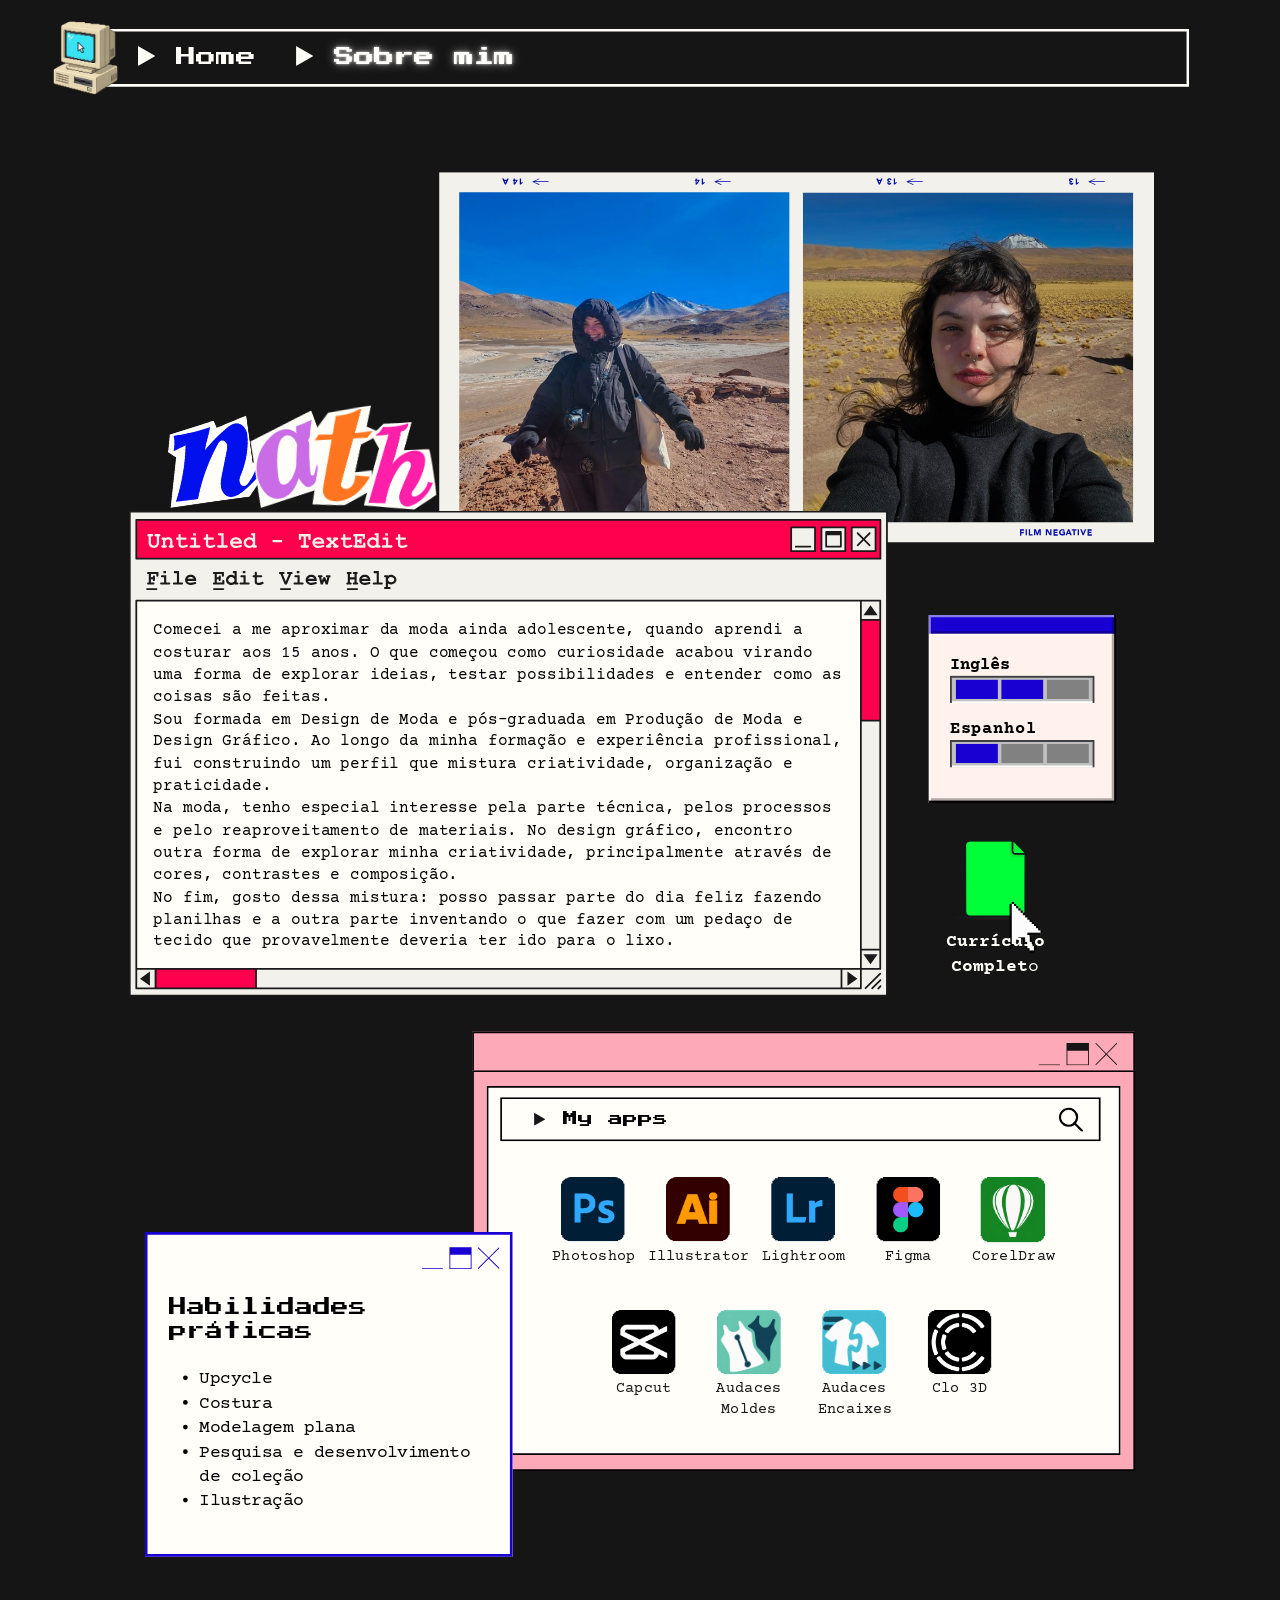
<file: site/sobre.html>
<!doctype html>
<html lang="pt-BR">
<head>
<meta charset="utf-8">
<meta name="viewport" content="width=device-width, initial-scale=1">
<title>Sobre mim — Nathalia Dutra</title>
<meta name="description" content="Portfólio de moda e design gráfico de Nathalia Dutra.">
<link rel="stylesheet" href="css/style.css">
<link rel="stylesheet" href="css/desk-sobre.css" media="(min-width: 901px)">
</head>
<body class="p-sobre">
<!-- DESKTOP: gerado por tools/build.py a partir do layout do Canva. Não editar à mão. -->
<div class="desk">
<section class="k0" id="s-PBPvhTN049fFfls2"><div class="k1"><div class="k2"><div class="k3"><div class="k1"><div class="k4"><div class="k5"><div class="k6"><div class="k7"><div class="k5"><div class="k8"><div class="k1"><div class="k9"></div></div></div><div class="ka"></div><div class="kb"><div class="kc"><div class="kd"><svg class="ke"><defs><clipPath id="__id1"><path d="M259.89965264376684,502.1381705905055L0,502.1381705905055L0,0.10034735623311462L259.89965264376684,0.10034735623311462L259.89965264376684,502.1381705905055Z"></path></clipPath></defs></svg><div class="kf"></div><svg class="ke"><defs><clipPath id="__id2"><path d="M245.54998070243144,487.78849864917015L14.14897722886916,487.78849864917015L14.14897722886916,255.4843689695098L245.54998070243144,255.4843689695098L245.54998070243144,487.78849864917015Z"></path></clipPath></defs></svg><div class="kg"><div class="kh"><div class="ki"><img class="kj" data-src="assets/media/2f3f609f14d11962c3989b02a66d1567.jpg" alt="" decoding="async"></div></div></div><svg class="ke"><defs><clipPath id="__id3"><path d="M245.7506754148977,246.5534542647626L14.34967194133539,246.5534542647626L14.34967194133539,14.249324585102274L245.7506754148977,14.249324585102274L245.7506754148977,246.5534542647626Z"></path></clipPath></defs></svg><div class="kk"><div class="kl"><div class="km"><img class="kj" data-src="assets/media/53b7ebdf01109b95adbead0601612cac.jpg" alt="" decoding="async"></div></div></div><svg class="ke"><defs><clipPath id="__id4"><path d="M250.66769587032033,94.12582014666151L250.66769587032033,91.3160941721343L251.57082207641835,91.3160941721343L251.57082207641835,93.22269394056349L252.4739482825164,93.22269394056349L252.4739482825164,91.41644152836743L253.37707448861443,91.41644152836743L253.37707448861443,93.22269394056349L255.08297954457737,93.22269394056349L255.08297954457737,94.12582014666152L250.66769587032033,94.12582014666152ZM250.66769587032033,90.21227325357005L250.66769587032033,89.30914704747201L254.8822848321111,89.30914704747201L254.8822848321111,90.21227325357005L250.66769587032033,90.21227325357005ZM250.66769587032033,88.00463141644153L250.66769587032033,87.10150521034349L254.07950598224622,87.10150521034349L254.07950598224622,85.29525279814742L254.98263218834427,85.29525279814742L254.98263218834427,88.00463141644153L250.66769587032033,88.00463141644153ZM250.66769587032033,84.39212659204938L250.66769587032033,82.98726360478578L253.47742184484753,81.98379004245463L250.66769587032033,80.98031648012348L250.66769587032033,79.57545349285988L254.8822848321111,79.57545349285988L254.8822848321111,80.47857969895792L251.57082207641832,80.47857969895792L254.8822848321111,81.58240061752217L254.8822848321111,82.28483211115399L251.57082207641832,83.38865302971824L254.8822848321111,83.38865302971824L254.8822848321111,84.29177923581628L250.66769587032033,84.39212659204938ZM250.66769587032033,76.06329602470088L250.66769587032033,74.75878039367039L253.67811655731376,72.95252798147433L250.66769587032033,72.95252798147433L250.66769587032033,72.0494017753763L254.8822848321111,72.0494017753763L254.8822848321111,73.25357005017366L251.87186414511768,75.16016981860285L254.8822848321111,75.16016981860285L254.8822848321111,76.06329602470089L250.66769587032033,76.06329602470089ZM250.66769587032033,70.6445387881127L250.66769587032033,67.73446545735237L251.57082207641835,67.73446545735237L251.57082207641835,69.74141258201466L252.37360092628327,69.74141258201466L252.37360092628327,67.9351601698186L253.27672713238132,67.9351601698186L253.27672713238132,69.74141258201466L254.17985333847935,69.74141258201466L254.17985333847935,67.63411810111926L255.0829795445774,67.63411810111926L255.0829795445774,70.6445387881127L250.66769587032033,70.6445387881127ZM254.58124276341178,62.61675028946352C254.68159011964488,62.917792358162856 254.78193747587798,63.21883442686221 254.8822848321111,63.51987649556155C254.98263218834424,63.82091856426089 254.98263218834424,64.12196063296024 254.98263218834424,64.42300270165958C254.98263218834424,64.72404477035893 254.8822848321111,65.02508683905826 254.781937475878,65.32612890775762C254.6815901196449,65.62717097645697 254.48089540717865,65.8278656889232 254.38054805094555,66.02856040138943C254.28020069471245,66.22925511385566 253.9791586260131,66.42994982632189 253.67811655731376,66.530297182555C253.37707448861443,66.6306445387881 253.07603241991507,66.73099189502123 252.77499035121573,66.73099189502123C252.47394828251637,66.73099189502123 252.17290621381704,66.63064453878812 251.87186414511768,66.530297182555C251.57082207641832,66.42994982632189 251.37012736395212,66.22925511385566 251.1694326514859,66.02856040138943C250.9687379390197,65.8278656889232 250.86839058278653,65.62717097645697 250.76804322655343,65.32612890775762C250.66769587032033,65.02508683905828 250.5673485140872,64.72404477035894 250.5673485140872,64.42300270165958C250.5673485140872,64.12196063296024 250.5673485140872,63.72057120802778 250.66769587032033,63.519876495561554C250.76804322655343,63.218834426862216 250.86839058278653,63.018139714395986 251.0690852952528,62.71709764569664L251.77151678888458,63.419529139328446C251.67116943265145,63.51987649556156 251.57082207641835,63.720571208027785 251.47047472018522,63.82091856426091C251.37012736395212,64.02161327672714 251.37012736395212,64.22230798919337 251.37012736395212,64.42300270165958C251.37012736395212,64.6236974141258 251.37012736395212,64.82439212659204 251.47047472018522,64.92473948282516C251.57082207641832,65.12543419529139 251.67116943265142,65.2257815515245 251.77151678888458,65.32612890775762C251.8718641451177,65.42647626399075 252.07255885758394,65.52682362022385 252.17290621381704,65.62717097645697C252.27325357005014,65.72751833269007 252.4739482825164,65.72751833269007 252.6746429949826,65.72751833269007C252.87533770744884,65.72751833269007 253.07603241991507,65.72751833269007 253.1763797761482,65.62717097645697C253.2767271323813,65.52682362022385 253.47742184484753,65.42647626399074 253.57776920108066,65.32612890775762C253.67811655731376,65.22578155152452 253.77846391354686,65.02508683905828 253.87881126978002,64.92473948282516C253.97915862601312,64.72404477035893 253.97915862601312,64.62369741412581 253.97915862601312,64.42300270165958C253.97915862601312,64.22230798919335 253.97915862601312,64.02161327672712 253.87881126978002,63.921265920494015C253.7784639135469,63.8209185642609 253.7784639135469,63.62022385179467 253.7784639135469,63.519876495561554L253.0760324199151,63.519876495561554L253.0760324199151,64.32265534542648L252.17290621381707,64.32265534542648L252.17290621381707,62.616750289463525C252.17290621381704,62.61675028946352 254.58124276341178,62.61675028946352 254.58124276341178,62.61675028946352ZM250.66769587032033,60.409108452335L250.66769587032033,59.60632960247009L254.8822848321111,57.800077190274024L254.8822848321111,58.90389810883829L253.9791586260131,59.305287533770745L253.9791586260131,60.91084523350058L254.8822848321111,61.21188730219991L254.8822848321111,62.215360864531064L250.66769587032033,60.409108452335ZM251.87186414511768,60.00771902740254L253.1763797761482,60.50945580856811L253.1763797761482,59.50598224623696L251.87186414511768,60.00771902740254ZM251.47047472018522,56.69625627170976L251.47047472018522,57.90042454650714L250.6676958703203,57.90042454650714L250.6676958703203,54.48861443458124L251.47047472018522,54.48861443458124L251.47047472018522,55.69278270937862L254.8822848321111,55.69278270937862L254.8822848321111,56.59590891547665L251.47047472018522,56.69625627170976ZM250.66769587032033,53.68583558471632L250.66769587032033,52.782709378618286L254.8822848321111,52.782709378618286L254.8822848321111,53.68583558471632L250.66769587032033,53.68583558471632ZM250.66769587032033,51.879583172520256L250.66769587032033,50.775762253955996L253.47742184484753,49.77228869162485L250.66769587032033,48.66846777306059L250.66769587032033,47.66499421072944L254.8822848321111,49.471246622925506L254.8822848321111,50.173678116557305L250.66769587032033,51.879583172520256ZM250.66769587032033,46.76186800463141L250.66769587032033,43.85179467387109L251.57082207641835,43.85179467387109L251.57082207641835,45.85874179853338L252.37360092628327,45.85874179853338L252.37360092628327,44.05248938633732L253.27672713238132,44.05248938633732L253.27672713238132,45.85874179853338L254.17985333847935,45.85874179853338L254.17985333847935,43.751447317637975L255.0829795445774,43.751447317637975L255.0829795445774,46.76186800463141L250.66769587032033,46.76186800463141ZM250.66769587032033,278.8653029718255L250.66769587032033,275.9552296410652L251.57082207641835,275.9552296410652L251.57082207641835,277.86182940949436L252.4739482825164,277.86182940949436L252.4739482825164,276.05557699729826L253.37707448861443,276.05557699729826L253.37707448861443,277.86182940949436L255.08297954457737,277.86182940949436L255.08297954457737,278.7649556155923L250.66769587032033,278.7649556155923L250.66769587032033,278.8653029718255ZM250.66769587032033,274.95175607873404L250.66769587032033,274.048629872636L254.8822848321111,274.048629872636L254.8822848321111,274.95175607873404L250.66769587032033,274.95175607873404ZM250.66769587032033,272.74411424160553L250.66769587032033,271.8409880355075L254.07950598224622,271.8409880355075L254.07950598224622,270.13508297954456L254.98263218834427,270.13508297954456L254.98263218834427,272.8444615978387L250.66769587032033,272.8444615978387L250.66769587032033,272.74411424160553ZM250.66769587032033,269.1316094172134L250.66769587032033,267.7267464299498L253.47742184484753,266.7232728676187L250.66769587032033,265.7197993052875L250.66769587032033,264.3149363180239L254.8822848321111,264.3149363180239L254.8822848321111,265.21806252412193L251.57082207641832,265.21806252412193L254.8822848321111,266.3218834426862L254.8822848321111,267.02431493631804L251.57082207641832,268.1281358548823L254.8822848321111,268.1281358548823L254.8822848321111,269.0312620609803L250.66769587032033,269.1316094172134ZM250.66769587032033,260.80277884986486L250.66769587032033,259.4982632188344L253.67811655731376,257.6920108066383L250.66769587032033,257.6920108066383L250.66769587032033,256.78888460054026L254.8822848321111,256.78888460054026L254.8822848321111,257.99305287533764L251.87186414511768,259.8996526437668L254.8822848321111,259.8996526437668L254.8822848321111,260.8027788498648L250.66769587032033,260.80277884986486ZM250.66769587032033,255.3840216132767L250.66769587032033,252.47394828251637L251.57082207641835,252.47394828251637L251.57082207641835,254.48089540717865L252.37360092628327,254.48089540717865L252.37360092628327,252.67464299498258L253.27672713238132,252.67464299498258L253.27672713238132,254.48089540717865L254.17985333847935,254.48089540717865L254.17985333847935,252.37360092628325L255.0829795445774,252.37360092628325L255.0829795445774,255.3840216132767L250.66769587032033,255.3840216132767ZM254.58124276341178,247.3562331146275C254.68159011964488,247.65727518332687 254.78193747587798,247.9583172520262 254.8822848321111,248.25935932072557C254.98263218834424,248.56040138942492 254.98263218834424,248.86144345812426 254.98263218834424,249.1624855268236C254.98263218834424,249.46352759552295 254.8822848321111,249.76456966422228 254.781937475878,250.06561173292164C254.6815901196449,250.366653801621 254.48089540717865,250.5673485140872 254.38054805094555,250.76804322655343C254.28020069471245,250.96873793901963 253.9791586260131,251.1694326514859 253.67811655731376,251.269780007719C253.37707448861443,251.37012736395212 253.07603241991507,251.47047472018522 252.77499035121573,251.47047472018522C252.47394828251637,251.47047472018522 252.17290621381704,251.37012736395212 251.87186414511768,251.269780007719C251.57082207641832,251.1694326514859 251.37012736395212,250.96873793901963 251.1694326514859,250.76804322655343C250.9687379390197,250.5673485140872 250.86839058278653,250.36665380162097 250.76804322655343,250.06561173292164C250.66769587032033,249.76456966422228 250.5673485140872,249.46352759552295 250.5673485140872,249.1624855268236C250.5673485140872,248.86144345812426 250.5673485140872,248.46005403319182 250.66769587032033,248.25935932072557C250.76804322655343,247.9583172520262 250.86839058278653,247.75762253956 251.0690852952528,247.45658047086064L251.77151678888458,248.15901196449244C251.67116943265145,248.25935932072554 251.57082207641835,248.4600540331918 251.47047472018522,248.5604013894249C251.37012736395212,248.7610961018911 251.37012736395212,248.96179081435736 251.37012736395212,249.16248552682356C251.37012736395212,249.3631802392898 251.37012736395212,249.56387495175605 251.47047472018522,249.66422230798915C251.57082207641832,249.86491702045535 251.67116943265142,249.9652643766885 251.77151678888458,250.0656117329216C251.87186414511768,250.1659590891547 252.07255885758394,250.26630644538784 252.17290621381704,250.36665380162097C252.27325357005014,250.4670011578541 252.4739482825164,250.46700115785407 252.6746429949826,250.46700115785407C252.87533770744884,250.46700115785407 253.07603241991507,250.46700115785407 253.1763797761482,250.36665380162097C253.2767271323813,250.26630644538787 253.47742184484753,250.16595908915474 253.57776920108066,250.0656117329216C253.67811655731376,249.9652643766885 253.77846391354686,249.76456966422225 253.87881126978002,249.66422230798915C253.97915862601312,249.46352759552292 253.97915862601312,249.3631802392898 253.97915862601312,249.16248552682356C253.97915862601312,248.96179081435736 253.97915862601312,248.7610961018911 253.87881126978002,248.660748745658C253.7784639135469,248.5604013894249 253.7784639135469,248.35970667695864 253.7784639135469,248.25935932072554L253.0760324199151,248.25935932072554L253.0760324199151,249.06213817059046L252.17290621381707,249.06213817059046L252.17290621381707,247.3562331146275L254.58124276341178,247.3562331146275ZM250.66769587032033,245.148591277499L250.66769587032033,244.3458124276341L254.8822848321111,242.539560015438L254.8822848321111,243.64338093400227L253.9791586260131,244.04477035893473L253.9791586260131,245.65032805866457L254.8822848321111,246.05171748359703L254.8822848321111,247.05519104592818L250.66769587032033,245.148591277499ZM251.87186414511768,244.74720185256655L253.1763797761482,245.24893863373214L253.1763797761482,244.245465071401L251.87186414511768,244.74720185256655ZM251.47047472018522,241.43573909687376L251.47047472018522,242.63990737167111L250.6676958703203,242.63990737167111L250.6676958703203,239.22809725974523L251.47047472018522,239.22809725974523L251.47047472018522,240.43226553454258L254.8822848321111,240.43226553454258L254.8822848321111,241.33539174064063L251.47047472018522,241.33539174064063L251.47047472018522,241.43573909687376ZM250.66769587032033,238.42531840988033L250.66769587032033,237.52219220378228L254.8822848321111,237.52219220378228L254.8822848321111,238.42531840988033L250.66769587032033,238.42531840988033ZM250.66769587032033,236.6190659976843L250.66769587032033,235.51524507912L253.47742184484753,234.51177151678888L250.66769587032033,233.40795059822463L250.66769587032033,232.40447703589348L254.8822848321111,234.21072944808955L254.8822848321111,235.01350829795447L250.66769587032033,236.6190659976843ZM250.66769587032033,231.5013508297954L250.66769587032033,228.59127749903507L251.57082207641835,228.59127749903507L251.57082207641835,230.59822462369738L252.37360092628327,230.59822462369738L252.37360092628327,228.79197221150133L253.27672713238132,228.79197221150133L253.27672713238132,230.5982246236974L254.17985333847935,230.5982246236974L254.17985333847935,228.490930142802L255.0829795445774,228.490930142802L255.0829795445774,231.50135082979543L250.66769587032033,231.50135082979543ZM250.66769587032033,463.7051331532227L250.66769587032033,460.79505982246235L251.57082207641835,460.79505982246235L251.57082207641835,462.7016595908915L252.4739482825164,462.7016595908915L252.4739482825164,460.89540717869545L253.37707448861443,460.89540717869545L253.37707448861443,462.7016595908915L255.08297954457737,462.7016595908915L255.08297954457737,463.6047857969895L250.66769587032033,463.6047857969895L250.66769587032033,463.7051331532227ZM250.66769587032033,459.79158626013117L250.66769587032033,458.88846005403315L254.8822848321111,458.88846005403315L254.8822848321111,459.79158626013117L250.66769587032033,459.79158626013117ZM250.66769587032033,457.58394442300266L250.66769587032033,456.5804708606715L254.07950598224622,456.5804708606715L254.07950598224622,454.87456580470854L254.98263218834427,454.87456580470854L254.98263218834427,457.58394442300266L250.66769587032033,457.58394442300266ZM250.66769587032033,453.9714395986105L250.66769587032033,452.56657661134693L253.47742184484753,451.56310304901575L250.66769587032033,450.5596294866846L250.66769587032033,449.15476649942104L254.8822848321111,449.15476649942104L254.8822848321111,450.05789270551907L251.57082207641832,450.05789270551907L254.8822848321111,451.16171362408335L254.8822848321111,451.8641451177151L251.57082207641832,452.9679660362794L254.8822848321111,452.9679660362794L254.8822848321111,453.8710922423774L250.66769587032033,453.9714395986105ZM250.66769587032033,445.64260903126205L250.66769587032033,444.3380934002315L253.67811655731376,442.53184098803547L250.66769587032033,442.53184098803547L250.66769587032033,441.5283674257043L254.8822848321111,441.5283674257043L254.8822848321111,442.73253570050167L251.87186414511768,444.6391354689308L254.8822848321111,444.6391354689308L254.8822848321111,445.54226167502884L250.66769587032033,445.54226167502884L250.66769587032033,445.64260903126205ZM250.66769587032033,440.2238517946738L250.66769587032033,437.3137784639135L251.57082207641835,437.3137784639135L251.57082207641835,439.3207255885758L252.37360092628327,439.3207255885758L252.37360092628327,437.51447317637974L253.27672713238132,437.51447317637974L253.27672713238132,439.3207255885758L254.17985333847935,439.3207255885758L254.17985333847935,437.2134311076804L255.0829795445774,437.2134311076804L255.0829795445774,440.2238517946738L250.66769587032033,440.2238517946738ZM254.58124276341178,432.19606329602465C254.68159011964488,432.497105364724 254.78193747587798,432.79814743342337 254.8822848321111,433.09918950212267C254.98263218834427,433.4002315708219 254.98263218834424,433.70127363952133 254.98263218834424,434.00231570822064C254.98263218834424,434.30335777691994 254.8822848321111,434.60439984561935 254.781937475878,434.90544191431866C254.6815901196449,435.206483983018 254.48089540717865,435.4071786954842 254.38054805094555,435.6078734079505C254.17985333847932,435.8085681204167 253.9791586260131,436.0092628328829 253.67811655731376,436.10961018911604C253.37707448861443,436.20995754534914 253.07603241991507,436.31030490158224 252.77499035121573,436.31030490158224C252.47394828251637,436.31030490158224 252.17290621381704,436.2099575453491 251.87186414511768,436.10961018911604C251.57082207641832,436.0092628328829 251.37012736395212,435.8085681204167 251.1694326514859,435.6078734079505C250.9687379390197,435.4071786954842 250.86839058278653,435.206483983018 250.76804322655343,434.90544191431866C250.66769587032033,434.6043998456193 250.5673485140872,434.30335777691994 250.5673485140872,434.00231570822064C250.5673485140872,433.70127363952133 250.5673485140872,433.2998842145889 250.66769587032033,433.09918950212267C250.76804322655343,432.7981474334233 250.86839058278653,432.59745272095705 251.0690852952528,432.2964106522577L251.77151678888458,432.9988421458895C251.67116943265145,433.09918950212267 251.57082207641835,433.2998842145889 251.47047472018522,433.4002315708219C251.37012736395212,433.6009262832882 251.37012736395212,433.8016209957544 251.37012736395212,434.00231570822064C251.37012736395212,434.20301042068695 251.37012736395212,434.4037051331531 251.47047472018522,434.50405248938625C251.57082207641832,434.70474720185246 251.67116943265142,434.80509455808556 251.77151678888458,434.90544191431866C251.8718641451177,435.00578927055176 252.07255885758394,435.10613662678486 252.17290621381704,435.206483983018C252.37360092628325,435.3068313392512 252.4739482825164,435.3068313392512 252.6746429949826,435.3068313392512C252.87533770744884,435.3068313392512 253.07603241991507,435.3068313392512 253.1763797761482,435.206483983018C253.3770744886144,435.10613662678486 253.47742184484753,435.0057892705518 253.57776920108066,434.90544191431866C253.67811655731376,434.8050945580855 253.77846391354686,434.6043998456193 253.87881126978002,434.50405248938625C253.97915862601312,434.30335777692 253.97915862601312,434.2030104206869 253.97915862601312,434.00231570822064C253.97915862601312,433.80162099575443 253.97915862601312,433.60092628328823 253.87881126978002,433.5005789270551C253.87881126978002,433.4002315708219 253.7784639135469,433.1995368583557 253.7784639135469,433.09918950212267L253.0760324199151,433.09918950212267L253.0760324199151,433.9019683519876L252.17290621381707,433.9019683519876L252.17290621381707,432.19606329602465L254.58124276341178,432.19606329602465ZM250.66769587032033,429.98842145889614L250.66769587032033,429.1856426090312L254.8822848321111,427.3793901968351L254.8822848321111,428.4832111153994L253.9791586260131,428.88460054033186L253.9791586260131,430.5905055962948L254.8822848321111,430.9918950212272L254.8822848321111,431.9953685835584L250.66769587032033,429.98842145889614ZM251.87186414511768,429.5870320339637L253.1763797761482,430.08876881512924L253.1763797761482,429.0852952527981L251.87186414511768,429.5870320339637ZM251.47047472018522,426.2755692782709L251.47047472018522,427.4797375530683L250.6676958703203,427.4797375530683L250.6676958703203,424.0679274411424L251.47047472018522,424.0679274411424L251.47047472018522,425.27209571593977L254.8822848321111,425.27209571593977L254.8822848321111,426.17522192203774L251.47047472018522,426.2755692782709ZM250.66769587032033,423.26514859127747L250.66769587032033,422.36202238517944L254.8822848321111,422.36202238517944L254.8822848321111,423.26514859127747L250.66769587032033,423.26514859127747ZM250.66769587032033,421.45889617908136L250.66769587032033,420.45542261675024L253.47742184484753,419.4519490544191L250.66769587032033,418.34812813585484L250.66769587032033,417.34465457352366L254.8822848321111,419.15090698571976L254.8822848321111,419.9536858355847L250.66769587032033,421.45889617908136ZM250.66769587032033,416.34118101119253L250.66769587032033,413.4311076804322L251.57082207641835,413.4311076804322L251.57082207641835,415.4380548050945L252.37360092628327,415.4380548050945L252.37360092628327,413.6318023928984L253.27672713238132,413.6318023928984L253.27672713238132,415.4380548050945L254.17985333847935,415.4380548050945L254.17985333847935,413.3307603241991L255.0829795445774,413.3307603241991L255.0829795445774,416.34118101119253L250.66769587032033,416.34118101119253ZM6.72327286761868,46.26013122346584L4.415283674257044,41.343110768043225L4.816673099189503,41.24276341181011L6.723272867618681,45.35700501736781L8.529525279814743,41.24276341181011L8.930914704747202,41.343110768043225L6.72327286761868,46.26013122346584ZM6.422230798919336,34.72018525665766L6.823620223851795,34.72018525665766L6.823620223851795,45.758394442300265L6.422230798919336,45.758394442300265L6.422230798919336,34.72018525665766ZM7.62639907371671,54.18757236588189L6.823620223851794,53.28444615978386L7.425704361250481,52.782709378618286L8.629872636047857,54.18757236588189L8.629872636047857,54.990351215746806L4.415283674257044,54.990351215746806L4.415283674257044,54.18757236588189L7.62639907371671,54.18757236588189ZM7.024314936318023,57.80007719027402L7.024314936318023,58.10111925897336C7.024314936318023,58.20146661520648 7.024314936318023,58.30181397143959 7.024314936318023,58.30181397143959C7.024314936318023,58.30181397143959 7.024314936318023,58.50250868390582 7.124662292551137,58.50250868390582C7.124662292551137,58.60285604013894 7.225009648784251,58.60285604013894 7.225009648784251,58.703203396372054C7.3253570050173655,58.703203396372054 7.3253570050173655,58.803550752605176 7.425704361250481,58.803550752605176C7.526051717483596,58.803550752605176 7.62639907371671,58.703203396372054 7.7267464299498245,58.60285604013894C7.827093786182939,58.50250868390582 7.827093786182939,58.40216132767271 7.827093786182939,58.201466615206485C7.827093786182939,58.10111925897337 7.827093786182939,57.900424546507146 7.7267464299498245,57.900424546507146C7.62639907371671,57.900424546507146 7.526051717483595,57.69972983404091 7.425704361250481,57.69972983404091L7.62639907371671,56.696256271709764C7.82709378618294,56.696256271709764 7.927441142416054,56.79660362794288 8.128135854882283,56.896950984175994C8.228483211115398,56.99729834040911 8.328830567348511,57.09764569664223 8.429177923581628,57.19799305287534C8.529525279814743,57.29834040910845 8.529525279814742,57.49903512157468 8.629872636047857,57.599382477807794C8.73021999228097,57.69972983404091 8.73021999228097,57.90042454650714 8.73021999228097,58.10111925897337C8.73021999228097,58.3018139714396 8.73021999228097,58.50250868390582 8.629872636047857,58.60285604013894C8.629872636047857,58.803550752605176 8.529525279814742,58.903898108838284 8.429177923581628,59.104592821304514C8.328830567348513,59.20494017753762 8.228483211115398,59.30528753377074 8.02778849864917,59.40563489000385C7.927441142416055,59.50598224623697 7.726746429949825,59.50598224623697 7.526051717483596,59.50598224623697C7.325357005017366,59.50598224623697 7.124662292551137,59.40563489000385 6.923967580084909,59.30528753377074C6.723272867618681,59.20494017753762 6.72327286761868,59.20494017753762 6.6229255113855645,59.00424546507139C6.6229255113855645,59.10459282130451 6.52257815515245,59.20494017753762 6.52257815515245,59.30528753377073C6.422230798919336,59.405634890003846 6.422230798919336,59.50598224623696 6.321883442686221,59.50598224623696C6.221536086453106,59.60632960247008 6.121188730219991,59.60632960247008 6.020841373986877,59.7066769587032C5.920494017753763,59.7066769587032 5.820146661520647,59.807024314936314 5.619451949054418,59.807024314936314C5.418757236588188,59.807024314936314 5.218062524121959,59.807024314936314 5.017367811655731,59.7066769587032C4.816673099189503,59.60632960247008 4.716325742956387,59.50598224623696 4.615978386723272,59.40563489000385C4.515631030490157,59.305287533770745 4.415283674257043,59.104592821304514 4.415283674257043,58.903898108838284C4.415283674257043,58.70320339637205 4.314936318023928,58.502508683905816 4.314936318023928,58.20146661520648C4.314936318023928,57.80007719027402 4.415283674257043,57.49903512157467 4.615978386723272,57.19799305287533C4.816673099189502,56.89695098417599 5.117715167888845,56.69625627170976 5.418757236588188,56.69625627170976L5.619451949054418,57.59938247780779C5.418757236588188,57.59938247780779 5.318409880355074,57.6997298340409 5.218062524121959,57.80007719027402C5.117715167888844,57.90042454650714 5.117715167888845,58.00077190274025 5.117715167888845,58.20146661520648C5.117715167888845,58.40216132767271 5.218062524121959,58.502508683905816 5.318409880355074,58.60285604013893C5.418757236588188,58.70320339637205 5.519104592821304,58.70320339637205 5.719799305287533,58.70320339637205C5.820146661520647,58.70320339637205 5.920494017753763,58.70320339637205 6.020841373986877,58.60285604013893C6.121188730219991,58.502508683905816 6.121188730219991,58.502508683905816 6.121188730219991,58.4021613276727C6.121188730219991,58.301813971439586 6.2215360864531055,58.20146661520647 6.2215360864531055,58.10111925897336C6.2215360864531055,58.000771902740254 6.2215360864531055,57.90042454650713 6.2215360864531055,57.80007719027402L6.2215360864531055,57.59938247780779L7.024314936318023,57.59938247780779L7.024314936318023,57.80007719027402ZM6.72327286761868,174.00231570822075L4.415283674257044,169.08529525279812L4.816673099189503,168.88460054033192L6.723272867618681,172.9988421458896L8.529525279814743,168.88460054033192L8.930914704747202,169.08529525279812L6.72327286761868,174.00231570822075ZM6.422230798919336,162.46236974141257L6.823620223851795,162.46236974141257L6.823620223851795,173.5005789270552L6.422230798919336,173.5005789270552L6.422230798919336,162.46236974141257ZM7.62639907371671,181.9297568506368L6.823620223851794,181.02663064453878L7.425704361250481,180.5248938633732L8.629872636047857,181.9297568506368L8.629872636047857,182.73253570050173L4.415283674257044,182.73253570050173L4.415283674257044,181.8294094944037L7.62639907371671,181.9297568506368ZM7.024314936318023,185.54226167502893L7.024314936318023,185.84330374372828C7.024314936318023,185.9436510999614 7.024314936318023,186.04399845619452 7.024314936318023,186.04399845619452C7.024314936318023,186.04399845619452 7.024314936318023,186.24469316866072 7.124662292551137,186.24469316866072C7.124662292551137,186.34504052489382 7.225009648784251,186.34504052489382 7.225009648784251,186.44538788112695C7.3253570050173655,186.44538788112695 7.3253570050173655,186.54573523736005 7.425704361250481,186.54573523736005C7.526051717483596,186.54573523736005 7.62639907371671,186.44538788112695 7.7267464299498245,186.34504052489382C7.827093786182939,186.24469316866072 7.827093786182939,186.14434581242762 7.827093786182939,185.94365109996136C7.827093786182939,185.84330374372826 7.827093786182939,185.642609031262 7.7267464299498245,185.642609031262C7.62639907371671,185.642609031262 7.526051717483595,185.4419143187958 7.425704361250481,185.4419143187958L7.62639907371671,184.43844075646464C7.82709378618294,184.43844075646464 7.927441142416054,184.53878811269774 8.128135854882283,184.63913546893087C8.228483211115398,184.73948282516398 8.328830567348511,184.83983018139708 8.429177923581628,184.9401775376302C8.529525279814743,185.04052489386336 8.529525279814742,185.24121960632957 8.629872636047857,185.3415669625627C8.73021999228097,185.4419143187958 8.73021999228097,185.64260903126203 8.73021999228097,185.84330374372826C8.73021999228097,186.0439984561945 8.73021999228097,186.24469316866072 8.629872636047857,186.34504052489382C8.629872636047857,186.54573523736005 8.529525279814742,186.64608259359318 8.429177923581628,186.8467773060594C8.328830567348513,186.9471246622925 8.2284832111154,187.0474720185256 8.02778849864917,187.14781937475877C7.927441142416055,187.24816673099187 7.726746429949825,187.24816673099187 7.526051717483596,187.24816673099187C7.325357005017366,187.24816673099187 7.124662292551137,187.14781937475877 6.923967580084909,187.04747201852564C6.723272867618681,186.94712466229254 6.622925511385565,186.74642994982628 6.622925511385565,186.54573523736008C6.622925511385565,186.64608259359318 6.522578155152451,186.74642994982628 6.522578155152451,186.84677730605944C6.422230798919337,186.94712466229254 6.422230798919337,187.04747201852564 6.321883442686222,187.04747201852564C6.221536086453107,187.14781937475877 6.121188730219992,187.14781937475877 6.020841373986878,187.24816673099187C5.9204940177537635,187.24816673099187 5.820146661520648,187.34851408722497 5.619451949054419,187.34851408722497C5.418757236588189,187.34851408722497 5.21806252412196,187.34851408722497 5.017367811655732,187.24816673099187C4.8166730991895035,187.14781937475877 4.716325742956388,187.04747201852564 4.615978386723273,186.9471246622925C4.515631030490158,186.84677730605938 4.415283674257044,186.64608259359315 4.415283674257044,186.44538788112695C4.415283674257044,186.24469316866072 4.314936318023929,186.0439984561945 4.314936318023929,185.84330374372826C4.314936318023929,185.4419143187958 4.415283674257044,185.14087225009646 4.615978386723273,184.8398301813971C4.816673099189503,184.53878811269774 5.1177151678888455,184.33809340023154 5.418757236588189,184.33809340023154L5.619451949054419,185.24121960632957C5.418757236588189,185.24121960632957 5.318409880355075,185.3415669625627 5.21806252412196,185.4419143187958C5.117715167888845,185.5422616750289 5.1177151678888455,185.642609031262 5.1177151678888455,185.84330374372826C5.1177151678888455,186.04399845619452 5.21806252412196,186.14434581242762 5.318409880355075,186.24469316866072C5.418757236588189,186.34504052489382 5.5191045928213045,186.34504052489382 5.719799305287534,186.34504052489382C5.820146661520648,186.34504052489382 5.9204940177537635,186.34504052489382 6.020841373986878,186.24469316866072C6.121188730219992,186.14434581242762 6.121188730219992,186.14434581242762 6.121188730219992,186.04399845619452C6.121188730219992,185.9436510999614 6.221536086453106,185.84330374372828 6.221536086453106,185.74295638749516C6.221536086453106,185.642609031262 6.221536086453106,185.54226167502893 6.221536086453106,185.4419143187958L6.221536086453106,185.24121960632957L7.024314936318023,185.24121960632957L7.024314936318023,185.54226167502893ZM8.629872636047857,192.46622925511383L8.629872636047857,193.26900810497878L4.415283674257043,195.07526051717485L4.415283674257043,193.9714395986106L5.318409880355074,193.57005017367814L5.318409880355074,191.9644924739483L4.415283674257043,191.56310304901584L4.415283674257043,190.55962948668468L8.629872636047857,192.46622925511383ZM7.425704361250482,192.76727132381316L6.121188730219992,192.2655345426476L6.121188730219992,193.26900810497875L7.425704361250482,192.76727132381316ZM6.72327286761868,308.76881512929367L4.415283674257044,303.85179467387104L4.816673099189503,303.65109996140484L6.723272867618681,307.76534156696255L8.529525279814743,303.65109996140484L8.930914704747202,303.85179467387104L6.72327286761868,308.76881512929367ZM6.422230798919336,297.22886916248547L6.823620223851795,297.22886916248547L6.823620223851795,308.2670783481281L6.422230798919336,308.2670783481281L6.422230798919336,297.22886916248547ZM7.62639907371671,316.69625627170973L6.823620223851794,315.79313006561176L7.425704361250481,315.29139328444614L8.629872636047857,316.69625627170973L8.629872636047857,317.49903512157465L4.415283674257044,317.49903512157465L4.415283674257044,316.5959089154767L7.626399073716711,316.5959089154767L7.626399073716711,316.69625627170973ZM5.318409880355074,321.01119258973364L5.318409880355074,319.1045928213045L6.020841373986877,319.1045928213045L8.629872636047857,320.81049787726744L8.629872636047857,321.81397143959856L6.020841373986877,321.81397143959856L6.020841373986877,322.3157082207641L5.318409880355074,322.3157082207641L5.318409880355074,321.81397143959856L4.415283674257044,321.81397143959856L4.415283674257044,320.91084523350054L5.318409880355074,321.01119258973364ZM7.526051717483596,321.01119258973364L6.020841373986877,320.1080663836356L6.020841373986877,321.1115399459668L7.526051717483596,321.1115399459668L7.526051717483596,321.01119258973364ZM6.72327286761868,436.51099961404856L4.415283674257044,431.593979158626L4.816673099189503,431.3932844461598L6.723272867618681,435.5075260517175L8.529525279814743,431.3932844461598L8.930914704747202,431.593979158626L6.72327286761868,436.51099961404856ZM6.422230798919336,424.9710536472404L6.823620223851795,424.9710536472404L6.823620223851795,436.009262832883L6.422230798919336,436.009262832883L6.422230798919336,424.9710536472404ZM7.62639907371671,444.4384407564646L6.823620223851794,443.5353145503666L7.425704361250481,443.03357776920103L8.629872636047857,444.4384407564646L8.629872636047857,445.24121960632954L4.415283674257044,445.24121960632954L4.415283674257044,444.3380934002315L7.626399073716711,444.3380934002315L7.626399073716711,444.4384407564646ZM5.318409880355074,448.7533770744885L5.318409880355074,446.8467773060594L6.020841373986877,446.8467773060594L8.629872636047857,448.5526823620223L8.629872636047857,449.55615592435345L6.020841373986877,449.55615592435345L6.020841373986877,450.05789270551907L5.318409880355074,450.05789270551907L5.318409880355074,449.55615592435345L4.415283674257044,449.55615592435345L4.415283674257044,448.6530297182555L5.318409880355074,448.7533770744885ZM7.526051717483596,448.7533770744885L6.020841373986877,447.7499035121574L6.020841373986877,448.7533770744885L7.526051717483596,448.7533770744885ZM8.629872636047857,454.87456580470854L8.629872636047857,455.6773446545735L4.415283674257044,457.58394442300266L4.415283674257044,456.4801235044384L5.318409880355075,456.0787340795059L5.318409880355075,454.372829023543L4.415283674257044,453.9714395986106L4.415283674257044,452.9679660362794L8.629872636047857,454.87456580470854ZM7.425704361250482,455.275955229641L6.121188730219992,454.77421844847544L6.121188730219992,455.77769201080656L7.425704361250482,455.275955229641Z"></path></clipPath></defs></svg><div class="kn"></div></div><div class="ko"></div></div></div><div class="kp"><div class="kq"><div class="kr"><div class="ks"><div class="kt"><svg class="ku"><defs><clipPath id="__id7"><path d="M2.3668204724315447,0L495.20817600137235,0C495.8358958235022,0 496.4379058731548,0.24936073451275842 496.88177082072826,0.6932256530756213C497.32563576830177,1.1370906006491155 497.57499647380394,1.7391006503017152 497.57499647380394,2.3668204724315447L497.57499647380394,253.633179530022C497.57499647380394,254.26089935215182 497.32563576830177,254.86290940180442 496.88177082072826,255.30677432036728C496.4379058731548,255.7506392679408 495.8358958235022,256.0000000024536 495.20817600137235,256.0000000024536L2.3668204724315447,256.0000000024536C1.7391006503017152,256.0000000024536 1.1370906006491155,255.7506392679408 0.6932256530756213,255.30677432036728C0.24936073451275842,254.86290940180442 0,254.26089935215182 0,253.633179530022L0,2.3668204724315447C0,1.7391006503017152 0.24936073451275842,1.1370906006491155 0.6932256530756213,0.6932256530756213C1.1370906006491155,0.24936073451275842 1.7391006503017152,0 2.3668204724315447,0Z"></path></clipPath></defs></svg><div class="kv"></div></div></div></div><div class="kw"><div class="kx"><div class="ky"><div class="kz"><div class="k10"><div class="k11"><p class="k12"><span>Comecei a me aproximar da moda ainda adolescente, quando aprendi a<br>costurar aos 15 anos. O que começou como curiosidade acabou virando<br>uma forma de explorar ideias, testar possibilidades e entender como as<br>coisas são feitas.</span></p><p class="k12"><span>Sou formada em Design de Moda e pós-graduada em Produção de Moda e<br>Design Gráfico. Ao longo da minha formação e experiência profissional,<br>fui construindo um perfil que mistura criatividade, organização e<br>praticidade.</span></p><p class="k12"><span>Na moda, tenho especial interesse pela parte técnica, pelos processos<br>e pelo reaproveitamento de materiais. No design gráfico, encontro<br>outra forma de explorar minha criatividade, principalmente através de<br>cores, contrastes e composição.</span></p><p class="k13"><span>No fim, gosto dessa mistura: posso passar parte do dia feliz fazendo<br>planilhas e a outra parte inventando o que fazer com um pedaço de<br>tecido que provavelmente deveria ter ido para o lixo.</span></p></div></div></div></div></div></div><div class="k14"><div class="k15"><div class="k16"><div class="k16"><div class="k16"><div class="k17"><div class="k18"><img class="k19" data-src="assets/blob/7f93df7e9a04af06.svg" alt="" decoding="async"></div></div></div></div></div><div class="k1a"><div class="k1b"></div></div></div></div></div></div><div class="k1c"><div class="k1d"><div class="k1e"><svg class="k1f"><defs><clipPath id="__id14"><path d="M0,0L4821.464615384617,0L4821.464615384617,256L0,256Z"></path></clipPath></defs></svg><div class="k1g"></div></div><svg class="k1h" viewBox="0 0 401.788717948718 21.33333333333333" style="overflow: hidden; width: 1224.2px; height: 65px;"><defs><clipPath id="__id16"><path d="M0,0L401.788717948718,0L401.788717948718,21.33333333333333L0,21.33333333333333Z"></path></clipPath></defs><path d="M0,0L401.788717948718,0L401.788717948718,21.33333333333333L0,21.33333333333333Z" stroke="#fffef9" stroke-width="6" stroke-linecap="butt" clip-path="url(#__id16)" fill="none" vector-effect="non-scaling-stroke"></path></svg></div></div><div class="k1i"><div class="k1j"><div class="k1k"><svg class="k1l"><defs><clipPath id="__id18"><path d="M146.28571428571428,0L292.57142857142856,256L0,256L146.28571428571428,0Z"></path></clipPath></defs></svg><div class="k1m"></div></div></div></div><div class="k1n"><div class="k1o"><div class="k1p"><div class="k1p"><div class="k1p"><div class="k1q"><div class="k1r"><img class="k1s" data-src="assets/media/80a34262c17f4cd8f8ec8896c11dc454.png" alt="" decoding="async"></div></div></div></div></div><div class="k1t"></div></div></div><div class="k1u"><div class="k1j"><div class="k1k"><svg class="k1l"><defs><clipPath id="__id24"><path d="M146.28571428571428,0L292.57142857142856,256L0,256L146.28571428571428,0Z"></path></clipPath></defs></svg><div class="k1v"></div></div></div></div><div class="k1w"><div class="k1x"><div class="k1y"><div class="k1z"><div class="k20"><div class="k20"><div class="k20"><div class="k21"><div class="k22"><img class="k23" data-src="assets/blob/6b61301a62958500.svg" alt="" decoding="async"></div></div></div></div></div><div class="k24"></div></div></div><div class="k25"><div class="k26"><div class="k27"><div class="k27"><div class="k27"><div class="k28"><div class="k29"><img class="k2a" data-src="assets/blob/cc3942335b418fdb.svg" alt="" decoding="async"></div></div></div></div></div><div class="k2b"></div></div></div><div class="k2c"><div class="k2d"><div class="k2e"><svg class="k2f"><defs><clipPath id="__id35"><path d="M0,0L557.6107757522002,0L557.6107757522002,256L0,256Z"></path></clipPath></defs></svg><div class="k2g"></div></div></div></div><div class="k2h"><div class="k2d"><div class="k2e"><svg class="k2f"><defs><clipPath id="__id37"><path d="M0,0L557.6107757522002,0L557.6107757522002,256L0,256Z"></path></clipPath></defs></svg><div class="k2i"></div></div></div></div><div class="k2j"><div class="k2d"><div class="k2e"><svg class="k2f"><defs><clipPath id="__id39"><path d="M0,0L557.6107757522002,0L557.6107757522002,256L0,256Z"></path></clipPath></defs></svg><div class="k2k"></div></div></div></div><div class="k2l"><div class="k26"><div class="k27"><div class="k27"><div class="k27"><div class="k28"><div class="k29"><img class="k2a" data-src="assets/blob/cc3942335b418fdb.svg" alt="" decoding="async"></div></div></div></div></div><div class="k2b"></div></div></div><div class="k2m"><div class="k2d"><div class="k2e"><svg class="k2f"><defs><clipPath id="__id45"><path d="M0,0L557.6107757522002,0L557.6107757522002,256L0,256Z"></path></clipPath></defs></svg><div class="k2n"></div></div></div></div><div class="k2o"><div class="k2d"><div class="k2e"><svg class="k2f"><defs><clipPath id="__id47"><path d="M0,0L557.6107757522002,0L557.6107757522002,256L0,256Z"></path></clipPath></defs></svg><div class="k2p"></div></div></div></div><div class="k2q"><div class="k2d"><div class="k2e"><svg class="k2f"><defs><clipPath id="__id49"><path d="M0,0L557.6107757522002,0L557.6107757522002,256L0,256Z"></path></clipPath></defs></svg><div class="k2r"></div></div></div></div><div class="k2s"><div class="k2t"><div class="k2u"><div class="k2v"><div class="k2w"><div class="k2x"><p class="k2y"><span class="k2z">Inglês</span></p></div></div></div></div></div></div><div class="k30"><div class="k31"><div class="k32"><div class="k33"><div class="k34"><div class="k35"><p class="k36"><span class="k2z">Espanhol</span></p></div></div></div></div></div></div></div></div><div class="k37"><div class="k38"><div class="k39"><div class="k3a"><div class="k3b"><div class="k3b"><div class="k3b"><div class="k3c"><div class="k3d"><img class="k3e" data-src="assets/blob/54f79a774dabf504.png" alt="" decoding="async"></div></div></div></div></div><div class="k3f"></div></div></div><div class="k3g"><div class="k3h"><div class="k3i"><div class="k3i"><div class="k3i"><div class="k3j"><div class="k3k"><img class="k3l" data-src="assets/blob/3249198fdd15bd7d.png" alt="" decoding="async"></div></div></div></div></div><div class="k3m"></div></div></div><div class="k3n"><div class="k3o"><div class="k3p"><div class="k3p"><div class="k3p"><div class="k3q"><div class="k3r"><img class="k3s" data-src="assets/blob/8be4095dd4c2aadd.png" alt="" decoding="async"></div></div></div></div></div><div class="k3t"></div></div></div><div class="k3u"><div class="k3v"><div class="k3w"><div class="k3w"><div class="k3w"><div class="k3x"><div class="k3y"><img class="k3z" data-src="assets/blob/332911a8989bd0f8.png" alt="" decoding="async"></div></div></div></div></div><div class="k40"></div></div></div></div></div><div class="k41"><div class="k42"><div class="k43"><div class="k44"><div class="k45"><svg class="k46"><defs><clipPath id="__id71"><path d="M0,0L4075.738712699578,0L4075.738712699578,256L0,256Z"></path></clipPath></defs></svg><div class="k47"></div></div><svg class="k48" viewBox="0 0 247.90079486321463 15.570822360923202" style="overflow: hidden; width: 745.971px; height: 46.855px;"><defs><clipPath id="__id73"><path d="M0,0L247.90079486321463,0L247.90079486321463,15.570822360923202L0,15.570822360923202Z"></path></clipPath></defs><path d="M0,0L247.90079486321463,0L247.90079486321463,15.570822360923202L0,15.570822360923202Z" stroke="#000000" stroke-width="4" stroke-linecap="butt" clip-path="url(#__id73)" fill="none" vector-effect="non-scaling-stroke"></path></svg></div></div><div class="k49"><div class="k4a"><div class="k4b"><svg class="k4c"><defs><clipPath id="__id75"><path d="M0,0L423.4914149134035,0L423.4914149134035,256L0,256Z"></path></clipPath></defs></svg><div class="k4d"></div></div><svg class="k4e" viewBox="0 0 247.90079486321463 149.85570250098203" style="overflow: hidden; width: 745.971px; height: 450.938px;"><defs><clipPath id="__id77"><path d="M0,0L247.90079486321463,0L247.90079486321463,149.85570250098203L0,149.85570250098203Z"></path></clipPath></defs><path d="M0,0L247.90079486321463,0L247.90079486321463,149.85570250098203L0,149.85570250098203Z" stroke="#000000" stroke-width="4" stroke-linecap="butt" clip-path="url(#__id77)" fill="none" vector-effect="non-scaling-stroke"></path></svg></div></div><div class="k4f"><div class="k4g"><div class="k4h"><svg class="k4i"><defs><clipPath id="__id79"><path d="M0,0L439.67907917961435,0L439.67907917961435,256L0,256Z"></path></clipPath></defs></svg><div class="k4j"></div></div><svg class="k4k" viewBox="0 0 237.01845171552344 138.00229875023643" style="overflow: hidden; width: 713.224px; height: 415.27px;"><defs><clipPath id="__id81"><path d="M0,0L237.01845171552344,0L237.01845171552344,138.00229875023643L0,138.00229875023643Z"></path></clipPath></defs><path d="M0,0L237.01845171552344,0L237.01845171552344,138.00229875023643L0,138.00229875023643Z" stroke="#000000" stroke-width="4" stroke-linecap="butt" clip-path="url(#__id81)" fill="none" vector-effect="non-scaling-stroke"></path></svg></div></div><div class="k4l"><div class="k4m"><div class="k4n"><svg class="k4o"><defs><clipPath id="__id83"><path d="M0,0L3490.7528436858197,0L3490.7528436858197,256L0,256Z"></path></clipPath></defs></svg><div class="k4p"></div></div><svg class="k4q" viewBox="0 0 265.2805970035667 19.45478121023494" style="overflow: hidden; width: 675.619px; height: 49.5476px;"><defs><clipPath id="__id85"><path d="M0,0L265.2805970035667,0L265.2805970035667,19.45478121023494L0,19.45478121023494Z"></path></clipPath></defs><path d="M0,0L265.2805970035667,0L265.2805970035667,19.45478121023494L0,19.45478121023494Z" stroke="#000000" stroke-width="4" stroke-linecap="butt" clip-path="url(#__id85)" fill="none" vector-effect="non-scaling-stroke"></path></svg></div></div><div class="k4r"><div class="k4s"><div class="k4t"><svg class="k4u"><defs><clipPath id="__id87"><path d="M146.28571428571428,0L292.57142857142856,256L0,256L146.28571428571428,0Z"></path></clipPath></defs></svg><div class="k4v"></div></div></div></div><div class="k4w"><div class="k4x"><div class="k4y"><div class="k4y"><div class="k4y"><div class="k4z"><div class="k50"><img class="k51" data-src="assets/blob/f7a12c75c0605198.svg" alt="" decoding="async"></div></div></div></div></div><div class="k52"></div></div></div><div class="k53"><div class="k54"><div class="k55"><div class="k55"><div class="k55"><div class="k56"><div class="k57"><img class="k58" data-src="assets/blob/033ba6f94f0cd640.svg" alt="" decoding="async"></div></div></div></div></div><div class="k59"></div></div></div><div class="k5a"><div class="k5b"><div class="k5c"><svg class="k5d"><defs><clipPath id="__id97"><path d="M484.6875,50.02252663982658C484.6875,45.02027397584392 484.6875,35.01576864787861 484.6875,30.01351598389595L474.375,30.01351598389595L474.375,20.00901065593063L464.0625,20.00901065593063L464.0625,10.004505327965315C458.90625,10.004505327965315 448.59375,10.004505327965315 443.43750000000006,10.004505327965315L443.43750000000006,0C312.88124999999997,0 182.11875,0 51.5625,0L51.5625,10.004505327965315C46.40625,10.004505327965315 36.09375,10.004505327965315 30.9375,10.004505327965315L30.9375,20.00901065593063L20.625,20.00901065593063L20.625,30.01351598389595L10.312500000000002,30.01351598389595C10.312500000000002,35.01576864787861 10.312500000000002,45.02027397584392 10.312500000000002,50.02252663982658L0,50.02252663982658C0,183.38258266160426 0,316.84268373666157 0,450.20273975843924L10.312500000000002,450.20273975843924C10.312500000000002,455.20499242242187 10.312500000000002,465.2094977503872 10.312500000000002,470.2117504143699L20.625,470.2117504143699L20.625,480.2162557423352L30.9375,480.2162557423352L30.9375,490.2207610703005C36.09375,490.2207610703005 46.40625,490.2207610703005 51.5625,490.2207610703005L51.5625,500.22526639826583C182.11875,500.22526639826583 312.88124999999997,500.22526639826583 443.43750000000006,500.22526639826583L443.43750000000006,490.2207610703005C448.59375,490.2207610703005 458.90625,490.2207610703005 464.0625,490.2207610703005L464.0625,480.2162557423352L474.375,480.2162557423352L474.375,470.2117504143699L484.6875,470.2117504143699C484.6875,465.2094977503872 484.6875,455.20499242242187 484.6875,450.20273975843924L495,450.20273975843924C495,316.84268373666157 495,183.38258266160426 495,50.02252663982658L484.6875,50.02252663982658Z"></path></clipPath></defs></svg><div class="k5e"><div class="k5f"><div class="k5g"><img class="k5h" data-src="assets/media/e85cd550d93bdc2ba1a338a39f56838e.png" alt="" decoding="async"></div></div></div></div><div class="k5i"></div></div></div><div class="k5j"><div class="k5b"><div class="k5c"><svg class="k5d"><defs><clipPath id="__id99"><path d="M484.6875,50.02252663982658C484.6875,45.02027397584392 484.6875,35.01576864787861 484.6875,30.01351598389595L474.375,30.01351598389595L474.375,20.00901065593063L464.0625,20.00901065593063L464.0625,10.004505327965315C458.90625,10.004505327965315 448.59375,10.004505327965315 443.43750000000006,10.004505327965315L443.43750000000006,0C312.88124999999997,0 182.11875,0 51.5625,0L51.5625,10.004505327965315C46.40625,10.004505327965315 36.09375,10.004505327965315 30.9375,10.004505327965315L30.9375,20.00901065593063L20.625,20.00901065593063L20.625,30.01351598389595L10.312500000000002,30.01351598389595C10.312500000000002,35.01576864787861 10.312500000000002,45.02027397584392 10.312500000000002,50.02252663982658L0,50.02252663982658C0,183.38258266160426 0,316.84268373666157 0,450.20273975843924L10.312500000000002,450.20273975843924C10.312500000000002,455.20499242242187 10.312500000000002,465.2094977503872 10.312500000000002,470.2117504143699L20.625,470.2117504143699L20.625,480.2162557423352L30.9375,480.2162557423352L30.9375,490.2207610703005C36.09375,490.2207610703005 46.40625,490.2207610703005 51.5625,490.2207610703005L51.5625,500.22526639826583C182.11875,500.22526639826583 312.88124999999997,500.22526639826583 443.43750000000006,500.22526639826583L443.43750000000006,490.2207610703005C448.59375,490.2207610703005 458.90625,490.2207610703005 464.0625,490.2207610703005L464.0625,480.2162557423352L474.375,480.2162557423352L474.375,470.2117504143699L484.6875,470.2117504143699C484.6875,465.2094977503872 484.6875,455.20499242242187 484.6875,450.20273975843924L495,450.20273975843924C495,316.84268373666157 495,183.38258266160426 495,50.02252663982658L484.6875,50.02252663982658Z"></path></clipPath></defs></svg><div class="k5k"><div class="k5f"><div class="k5l"><img class="k5m" data-src="assets/media/eed949ee7686d2b8a4d9699f47118fb1.png" alt="" decoding="async"></div></div></div></div><div class="k5i"></div></div></div><div class="k5n"><div class="k5b"><div class="k5c"><svg class="k5d"><defs><clipPath id="__id101"><path d="M484.6875,50.02252663982658C484.6875,45.02027397584392 484.6875,35.01576864787861 484.6875,30.01351598389595L474.375,30.01351598389595L474.375,20.00901065593063L464.0625,20.00901065593063L464.0625,10.004505327965315C458.90625,10.004505327965315 448.59375,10.004505327965315 443.43750000000006,10.004505327965315L443.43750000000006,0C312.88124999999997,0 182.11875,0 51.5625,0L51.5625,10.004505327965315C46.40625,10.004505327965315 36.09375,10.004505327965315 30.9375,10.004505327965315L30.9375,20.00901065593063L20.625,20.00901065593063L20.625,30.01351598389595L10.312500000000002,30.01351598389595C10.312500000000002,35.01576864787861 10.312500000000002,45.02027397584392 10.312500000000002,50.02252663982658L0,50.02252663982658C0,183.38258266160426 0,316.84268373666157 0,450.20273975843924L10.312500000000002,450.20273975843924C10.312500000000002,455.20499242242187 10.312500000000002,465.2094977503872 10.312500000000002,470.2117504143699L20.625,470.2117504143699L20.625,480.2162557423352L30.9375,480.2162557423352L30.9375,490.2207610703005C36.09375,490.2207610703005 46.40625,490.2207610703005 51.5625,490.2207610703005L51.5625,500.22526639826583C182.11875,500.22526639826583 312.88124999999997,500.22526639826583 443.43750000000006,500.22526639826583L443.43750000000006,490.2207610703005C448.59375,490.2207610703005 458.90625,490.2207610703005 464.0625,490.2207610703005L464.0625,480.2162557423352L474.375,480.2162557423352L474.375,470.2117504143699L484.6875,470.2117504143699C484.6875,465.2094977503872 484.6875,455.20499242242187 484.6875,450.20273975843924L495,450.20273975843924C495,316.84268373666157 495,183.38258266160426 495,50.02252663982658L484.6875,50.02252663982658Z"></path></clipPath></defs></svg><div class="k5o"><div class="k5f"><div class="k5p"><img class="k5q" data-src="assets/media/d059cc476037a58190abd431c7615588.png" alt="" decoding="async"></div></div></div></div><div class="k5i"></div></div></div><div class="k5r"><div class="k5b"><div class="k5c"><svg class="k5d"><defs><clipPath id="__id103"><path d="M484.6875,50.02252663982658C484.6875,45.02027397584392 484.6875,35.01576864787861 484.6875,30.01351598389595L474.375,30.01351598389595L474.375,20.00901065593063L464.0625,20.00901065593063L464.0625,10.004505327965315C458.90625,10.004505327965315 448.59375,10.004505327965315 443.43750000000006,10.004505327965315L443.43750000000006,0C312.88124999999997,0 182.11875,0 51.5625,0L51.5625,10.004505327965315C46.40625,10.004505327965315 36.09375,10.004505327965315 30.9375,10.004505327965315L30.9375,20.00901065593063L20.625,20.00901065593063L20.625,30.01351598389595L10.312500000000002,30.01351598389595C10.312500000000002,35.01576864787861 10.312500000000002,45.02027397584392 10.312500000000002,50.02252663982658L0,50.02252663982658C0,183.38258266160426 0,316.84268373666157 0,450.20273975843924L10.312500000000002,450.20273975843924C10.312500000000002,455.20499242242187 10.312500000000002,465.2094977503872 10.312500000000002,470.2117504143699L20.625,470.2117504143699L20.625,480.2162557423352L30.9375,480.2162557423352L30.9375,490.2207610703005C36.09375,490.2207610703005 46.40625,490.2207610703005 51.5625,490.2207610703005L51.5625,500.22526639826583C182.11875,500.22526639826583 312.88124999999997,500.22526639826583 443.43750000000006,500.22526639826583L443.43750000000006,490.2207610703005C448.59375,490.2207610703005 458.90625,490.2207610703005 464.0625,490.2207610703005L464.0625,480.2162557423352L474.375,480.2162557423352L474.375,470.2117504143699L484.6875,470.2117504143699C484.6875,465.2094977503872 484.6875,455.20499242242187 484.6875,450.20273975843924L495,450.20273975843924C495,316.84268373666157 495,183.38258266160426 495,50.02252663982658L484.6875,50.02252663982658Z"></path></clipPath></defs></svg><div class="k5s"><div class="k5f"><div class="k5t"><img class="k5u" data-src="assets/media/09aca1e1cc055b8d37c91ea435939445.jpg" alt="" decoding="async"></div></div></div></div><div class="k5i"></div></div></div><div class="k5v"><div class="k5b"><div class="k5c"><svg class="k5d"><defs><clipPath id="__id105"><path d="M484.6875,50.02252663982658C484.6875,45.02027397584392 484.6875,35.01576864787861 484.6875,30.01351598389595L474.375,30.01351598389595L474.375,20.00901065593063L464.0625,20.00901065593063L464.0625,10.004505327965315C458.90625,10.004505327965315 448.59375,10.004505327965315 443.43750000000006,10.004505327965315L443.43750000000006,0C312.88124999999997,0 182.11875,0 51.5625,0L51.5625,10.004505327965315C46.40625,10.004505327965315 36.09375,10.004505327965315 30.9375,10.004505327965315L30.9375,20.00901065593063L20.625,20.00901065593063L20.625,30.01351598389595L10.312500000000002,30.01351598389595C10.312500000000002,35.01576864787861 10.312500000000002,45.02027397584392 10.312500000000002,50.02252663982658L0,50.02252663982658C0,183.38258266160426 0,316.84268373666157 0,450.20273975843924L10.312500000000002,450.20273975843924C10.312500000000002,455.20499242242187 10.312500000000002,465.2094977503872 10.312500000000002,470.2117504143699L20.625,470.2117504143699L20.625,480.2162557423352L30.9375,480.2162557423352L30.9375,490.2207610703005C36.09375,490.2207610703005 46.40625,490.2207610703005 51.5625,490.2207610703005L51.5625,500.22526639826583C182.11875,500.22526639826583 312.88124999999997,500.22526639826583 443.43750000000006,500.22526639826583L443.43750000000006,490.2207610703005C448.59375,490.2207610703005 458.90625,490.2207610703005 464.0625,490.2207610703005L464.0625,480.2162557423352L474.375,480.2162557423352L474.375,470.2117504143699L484.6875,470.2117504143699C484.6875,465.2094977503872 484.6875,455.20499242242187 484.6875,450.20273975843924L495,450.20273975843924C495,316.84268373666157 495,183.38258266160426 495,50.02252663982658L484.6875,50.02252663982658Z"></path></clipPath></defs></svg><div class="k5w"><div class="k5f"><div class="k5p"><img class="k5q" data-src="assets/media/d43c721e30f3d995f0dcad1560a10fad.png" alt="" decoding="async"></div></div></div></div><div class="k5i"></div></div></div><div class="k5x"><div class="k5b"><div class="k5c"><svg class="k5d"><defs><clipPath id="__id107"><path d="M484.6875,50.02252663982658C484.6875,45.02027397584392 484.6875,35.01576864787861 484.6875,30.01351598389595L474.375,30.01351598389595L474.375,20.00901065593063L464.0625,20.00901065593063L464.0625,10.004505327965315C458.90625,10.004505327965315 448.59375,10.004505327965315 443.43750000000006,10.004505327965315L443.43750000000006,0C312.88124999999997,0 182.11875,0 51.5625,0L51.5625,10.004505327965315C46.40625,10.004505327965315 36.09375,10.004505327965315 30.9375,10.004505327965315L30.9375,20.00901065593063L20.625,20.00901065593063L20.625,30.01351598389595L10.312500000000002,30.01351598389595C10.312500000000002,35.01576864787861 10.312500000000002,45.02027397584392 10.312500000000002,50.02252663982658L0,50.02252663982658C0,183.38258266160426 0,316.84268373666157 0,450.20273975843924L10.312500000000002,450.20273975843924C10.312500000000002,455.20499242242187 10.312500000000002,465.2094977503872 10.312500000000002,470.2117504143699L20.625,470.2117504143699L20.625,480.2162557423352L30.9375,480.2162557423352L30.9375,490.2207610703005C36.09375,490.2207610703005 46.40625,490.2207610703005 51.5625,490.2207610703005L51.5625,500.22526639826583C182.11875,500.22526639826583 312.88124999999997,500.22526639826583 443.43750000000006,500.22526639826583L443.43750000000006,490.2207610703005C448.59375,490.2207610703005 458.90625,490.2207610703005 464.0625,490.2207610703005L464.0625,480.2162557423352L474.375,480.2162557423352L474.375,470.2117504143699L484.6875,470.2117504143699C484.6875,465.2094977503872 484.6875,455.20499242242187 484.6875,450.20273975843924L495,450.20273975843924C495,316.84268373666157 495,183.38258266160426 495,50.02252663982658L484.6875,50.02252663982658Z"></path></clipPath></defs></svg><div class="k5y"><div class="k5f"><div class="k5z"><img class="k60" data-src="assets/media/46f69a080a798534fe8014dd7fd7c344.png" alt="" decoding="async"></div></div></div></div><div class="k5i"></div></div></div><div class="k61"><div class="k5b"><div class="k5c"><svg class="k5d"><defs><clipPath id="__id109"><path d="M484.6875,50.02252663982658C484.6875,45.02027397584392 484.6875,35.01576864787861 484.6875,30.01351598389595L474.375,30.01351598389595L474.375,20.00901065593063L464.0625,20.00901065593063L464.0625,10.004505327965315C458.90625,10.004505327965315 448.59375,10.004505327965315 443.43750000000006,10.004505327965315L443.43750000000006,0C312.88124999999997,0 182.11875,0 51.5625,0L51.5625,10.004505327965315C46.40625,10.004505327965315 36.09375,10.004505327965315 30.9375,10.004505327965315L30.9375,20.00901065593063L20.625,20.00901065593063L20.625,30.01351598389595L10.312500000000002,30.01351598389595C10.312500000000002,35.01576864787861 10.312500000000002,45.02027397584392 10.312500000000002,50.02252663982658L0,50.02252663982658C0,183.38258266160426 0,316.84268373666157 0,450.20273975843924L10.312500000000002,450.20273975843924C10.312500000000002,455.20499242242187 10.312500000000002,465.2094977503872 10.312500000000002,470.2117504143699L20.625,470.2117504143699L20.625,480.2162557423352L30.9375,480.2162557423352L30.9375,490.2207610703005C36.09375,490.2207610703005 46.40625,490.2207610703005 51.5625,490.2207610703005L51.5625,500.22526639826583C182.11875,500.22526639826583 312.88124999999997,500.22526639826583 443.43750000000006,500.22526639826583L443.43750000000006,490.2207610703005C448.59375,490.2207610703005 458.90625,490.2207610703005 464.0625,490.2207610703005L464.0625,480.2162557423352L474.375,480.2162557423352L474.375,470.2117504143699L484.6875,470.2117504143699C484.6875,465.2094977503872 484.6875,455.20499242242187 484.6875,450.20273975843924L495,450.20273975843924C495,316.84268373666157 495,183.38258266160426 495,50.02252663982658L484.6875,50.02252663982658Z"></path></clipPath></defs></svg><div class="k62"><div class="k5f"><div class="k63"><img class="k64" data-src="assets/media/46f69a080a798534fe8014dd7fd7c344.png" alt="" decoding="async"></div></div></div></div><div class="k5i"></div></div></div><div class="k65"><div class="k5b"><div class="k5c"><svg class="k5d"><defs><clipPath id="__id111"><path d="M484.6875,50.02252663982658C484.6875,45.02027397584392 484.6875,35.01576864787861 484.6875,30.01351598389595L474.375,30.01351598389595L474.375,20.00901065593063L464.0625,20.00901065593063L464.0625,10.004505327965315C458.90625,10.004505327965315 448.59375,10.004505327965315 443.43750000000006,10.004505327965315L443.43750000000006,0C312.88124999999997,0 182.11875,0 51.5625,0L51.5625,10.004505327965315C46.40625,10.004505327965315 36.09375,10.004505327965315 30.9375,10.004505327965315L30.9375,20.00901065593063L20.625,20.00901065593063L20.625,30.01351598389595L10.312500000000002,30.01351598389595C10.312500000000002,35.01576864787861 10.312500000000002,45.02027397584392 10.312500000000002,50.02252663982658L0,50.02252663982658C0,183.38258266160426 0,316.84268373666157 0,450.20273975843924L10.312500000000002,450.20273975843924C10.312500000000002,455.20499242242187 10.312500000000002,465.2094977503872 10.312500000000002,470.2117504143699L20.625,470.2117504143699L20.625,480.2162557423352L30.9375,480.2162557423352L30.9375,490.2207610703005C36.09375,490.2207610703005 46.40625,490.2207610703005 51.5625,490.2207610703005L51.5625,500.22526639826583C182.11875,500.22526639826583 312.88124999999997,500.22526639826583 443.43750000000006,500.22526639826583L443.43750000000006,490.2207610703005C448.59375,490.2207610703005 458.90625,490.2207610703005 464.0625,490.2207610703005L464.0625,480.2162557423352L474.375,480.2162557423352L474.375,470.2117504143699L484.6875,470.2117504143699C484.6875,465.2094977503872 484.6875,455.20499242242187 484.6875,450.20273975843924L495,450.20273975843924C495,316.84268373666157 495,183.38258266160426 495,50.02252663982658L484.6875,50.02252663982658Z"></path></clipPath></defs></svg><div class="k66"><div class="k5f"><div class="k5p"><img class="k5q" data-src="assets/media/abf5a785cd008f7d5af572b0bccc727e.png" alt="" decoding="async"></div></div></div></div><div class="k5i"></div></div></div><div class="k67"><div class="k68"><div class="k69"><svg class="k6a"><defs><clipPath id="__id113"><path d="M484.6875,50.02252663982658C484.6875,45.02027397584392 484.6875,35.01576864787861 484.6875,30.01351598389595L474.375,30.01351598389595L474.375,20.00901065593063L464.0625,20.00901065593063L464.0625,10.004505327965315C458.90625,10.004505327965315 448.59375,10.004505327965315 443.43750000000006,10.004505327965315L443.43750000000006,0C312.88124999999997,0 182.11875,0 51.5625,0L51.5625,10.004505327965315C46.40625,10.004505327965315 36.09375,10.004505327965315 30.9375,10.004505327965315L30.9375,20.00901065593063L20.625,20.00901065593063L20.625,30.01351598389595L10.312500000000002,30.01351598389595C10.312500000000002,35.01576864787861 10.312500000000002,45.02027397584392 10.312500000000002,50.02252663982658L0,50.02252663982658C0,183.38258266160426 0,316.84268373666157 0,450.20273975843924L10.312500000000002,450.20273975843924C10.312500000000002,455.20499242242187 10.312500000000002,465.2094977503872 10.312500000000002,470.2117504143699L20.625,470.2117504143699L20.625,480.2162557423352L30.9375,480.2162557423352L30.9375,490.2207610703005C36.09375,490.2207610703005 46.40625,490.2207610703005 51.5625,490.2207610703005L51.5625,500.22526639826583C182.11875,500.22526639826583 312.88124999999997,500.22526639826583 443.43750000000006,500.22526639826583L443.43750000000006,490.2207610703005C448.59375,490.2207610703005 458.90625,490.2207610703005 464.0625,490.2207610703005L464.0625,480.2162557423352L474.375,480.2162557423352L474.375,470.2117504143699L484.6875,470.2117504143699C484.6875,465.2094977503872 484.6875,455.20499242242187 484.6875,450.20273975843924L495,450.20273975843924C495,316.84268373666157 495,183.38258266160426 495,50.02252663982658L484.6875,50.02252663982658Z"></path></clipPath></defs></svg><div class="k6b"><div class="k5f"><div class="k6c"><img class="k6d" data-src="assets/media/47772a9ddd71f63a4576fc757ef65417.png" alt="" decoding="async"></div></div></div></div><div class="k6e"></div></div></div><div class="k6f"><div class="k6g"><div class="k6h"><div class="k6i"><div class="k6j"><div class="k6k"><p class="k6l"><span>My apps</span></p></div></div></div></div></div></div><div class="k6m"><div class="k6n"><div class="k6o"><div class="k6p"><div class="k6q"><div class="k6o"><div class="k6p"><div class="k6r"><p class="k6s"><span class="k6t">Photoshop</span></p></div></div></div></div></div></div></div></div><div class="k6u"><div class="k6v"><div class="k6w"><div class="k6x"><div class="k6y"><div class="k6w"><div class="k6x"><div class="k6z"><p class="k70"><span class="k6t">Illustrator</span></p></div></div></div></div></div></div></div></div><div class="k71"><div class="k6n"><div class="k6o"><div class="k6p"><div class="k6q"><div class="k6o"><div class="k6p"><div class="k6r"><p class="k6s"><span class="k6t">Lightroom</span></p></div></div></div></div></div></div></div></div><div class="k72"><div class="k73"><div class="k74"><div class="k75"><div class="k76"><div class="k74"><div class="k75"><div class="k77"><p class="k78"><span class="k6t">Figma</span></p></div></div></div></div></div></div></div></div><div class="k79"><div class="k7a"><div class="k7b"><div class="k7c"><div class="k7d"><div class="k7b"><div class="k7c"><div class="k7e"><p class="k7f"><span class="k6t">CorelDraw</span></p></div></div></div></div></div></div></div></div><div class="k7g"><div class="k7h"><div class="k7i"><div class="k7j"><div class="k7k"><div class="k7i"><div class="k7j"><div class="k7l"><p class="k7m"><span class="k6t">Capcut</span></p></div></div></div></div></div></div></div></div><div class="k7n"><div class="k7o"><div class="k7p"><div class="k7q"><div class="k7r"><div class="k7p"><div class="k7q"><div class="k7s"><p class="k7t"><span class="k6t">Audaces<br class="k6t">Moldes</span></p></div></div></div></div></div></div></div></div><div class="k7u"><div class="k7v"><div class="k7w"><div class="k7x"><div class="k7y"><div class="k7w"><div class="k7x"><div class="k7z"><p class="k80"><span class="k6t">Audaces<br class="k6t">Encaixes</span></p></div></div></div></div></div></div></div></div><div class="k81"><div class="k82"><div class="k83"><div class="k84"><div class="k85"><div class="k83"><div class="k84"><div class="k86"><p class="k87"><span class="k6t">Clo 3D</span></p></div></div></div></div></div></div></div></div></div></div><div class="k88"><div class="k89"><div class="k8a"><div class="k8b"><div class="k8c"><svg class="k8d"><defs><clipPath id="__id126"><path d="M0,0L289.9190249941607,0L289.9190249941607,256L0,256Z"></path></clipPath></defs></svg><div class="k8e"></div></div><svg class="k8f" viewBox="0 0 65.72157140541907 58.03248779594976" style="overflow: hidden; width: 413.73px; height: 365.325px;"><defs><clipPath id="__id128"><path d="M0,0L65.72157140541907,0L65.72157140541907,58.03248779594976L0,58.03248779594976Z"></path></clipPath></defs><path d="M0,0L65.72157140541907,0L65.72157140541907,58.03248779594976L0,58.03248779594976Z" stroke="#1700d1" stroke-width="6" stroke-linecap="butt" clip-path="url(#__id128)" fill="none" vector-effect="non-scaling-stroke"></path></svg></div></div><div class="k8g"><div class="k8h"><div class="k8i"><div class="k8i"><div class="k8i"><div class="k8j"><div class="k8k"><img class="k8l" data-src="assets/blob/b4b1b0ff78c77c29.svg" alt="" decoding="async"></div></div></div></div></div><div class="k8m"></div></div></div><div class="k8n"><div class="k8o"><div class="k8p"><div class="k8q"><div class="k8r"><div class="k8s"><p class="k8t"><span>Habilidades <br>práticas</span></p><div class="k8u"><br></div><ul class="k8v"><li class="k8w"><p class="k8x"><span>Upcycle</span></p></li><li class="k8w"><p class="k8x"><span>Costura</span></p></li><li class="k8w"><p class="k8x"><span>Modelagem plana</span></p></li><li class="k8y"><p class="k8z"><span>Pesquisa e desenvolvimento<br>de coleção</span></p></li><li class="k8w"><p class="k8x"><span>Ilustração</span></p></li></ul></div></div></div></div></div></div></div></div><div class="k90"><div class="k91"><div class="k92"><div class="k93"><div class="k94"><div class="k94"><div class="k94"><div class="k95"><div class="k96"><img class="k97" data-src="assets/blob/191d0154dcaa5498.svg" alt="" decoding="async"></div></div></div></div></div><div class="k98"></div></div><a class="k99" href="https://www.image2url.com/r2/default/documents/1793630605175-74608557-122e-4292-bf86-76dadb8e8534.pdf" target="_blank" rel="noopener"></a></div><div class="k9a"><div class="k9b"><div class="k9c"><div class="k9c"><div class="k9c"><div class="k9d"><div class="k9e"><div class="k9c"><img class="k9f" data-src="assets/video/c863a1f1b2e3736afb20934d2b0037a3.gif" alt="" decoding="async"></div></div></div></div></div></div><div class="k9g"></div></div></div><div class="k9h"><div class="k9i"><div class="k9j"><div class="k9k"><div class="k9l"><div class="k9m"><p class="k9n"><a class="k9o" href="https://www.image2url.com/r2/default/documents/1793630605175-74608557-122e-4292-bf86-76dadb8e8534.pdf" target="_blank" rel="noopener">Currículo<br class="k9p">Complet</a><a class="k9p" href="https://www.image2url.com/r2/default/documents/1793630605175-74608557-122e-4292-bf86-76dadb8e8534.pdf" target="_blank" rel="noopener">o</a></p></div></div></div></div></div></div></div></div><div class="k9q"><div class="k9r"><div class="k9s"><div class="k9t"><div class="k9u"><div class="k9v"><p class="k9w"><a class="k9p" href="index.html">Home</a></p></div></div></div></div></div></div><div class="k9x"><div class="k9y"><div class="k9z"><div class="ka0"><div class="ka1"><div class="ka2"><p class="ka3"><span class="ka4">Sobre mim</span></p></div></div></div></div></div></div></div></div></div><div class="ka5"></div></div></div></div></div></div></div></section>
</div>
<!-- MOBILE: src/mobile/sobre.html -->
<div class="mob">
<header class="m-head">
  <a class="m-logo" href="index.html"><img width="703" height="799" src="assets/m/80a34262c17f4cd8f8ec8896c11dc454.webp" alt=""><span>nathalia dutra</span></a>
  <button class="m-menu-btn" type="button" aria-expanded="false" aria-controls="m-menu" aria-label="Menu">
    <svg class="bars" viewBox="0 0 24 24" aria-hidden="true"><path d="M3 5h18v3H3zM3 11h18v3H3zM3 17h18v3H3z" fill="currentColor"/></svg>
    <svg class="x" viewBox="0 0 24 24" aria-hidden="true"><path d="M5 3l16 16-2 2L3 5zM19 3l2 2L5 21l-2-2z" fill="currentColor"/></svg>
  </button>
</header>
<nav class="m-menu" id="m-menu" aria-label="Principal"><ul><li><a href="index.html">Home</a></li><li><a href="projetos.html">Projetos</a></li><li><a href="sobre.html" aria-current="page">Sobre mim</a></li><li><a href="#contato">Contato</a></li></ul></nav>
<nav class="m-crumbs" aria-label="Você está em"><a href="index.html">Home</a><span aria-current="page">Sobre mim</span></nav>
<main>
  <div class="ms-photos">
    <div class="ms-film" aria-label="Fotos da Nathalia">
      <img width="600" height="800" src="assets/m/2f3f609f14d11962c3989b02a66d1567.webp" alt="Nathalia no deserto, com montanhas ao fundo">
      <img width="600" height="800" src="assets/m/53b7ebdf01109b95adbead0601612cac.webp" alt="Selfie da Nathalia no campo">
    </div>
    <div class="ms-nath" aria-label="nath">
      <img width="800" height="588" src="assets/m/54f79a774dabf504.webp" alt=""><img width="800" height="744" src="assets/m/3249198fdd15bd7d.webp" alt=""><img width="612" height="800" src="assets/m/8be4095dd4c2aadd.webp" alt=""><img width="668" height="800" src="assets/m/332911a8989bd0f8.webp" alt="">
    </div>
  </div>

  <section class="m-sec m-sec--tight m-stack">
    <article class="win">
      <div class="win__bar"><span class="win__title">Untitled - TextEdit</span><svg class="win__ctl" viewBox="0 0 54 16" aria-hidden="true" fill="none" stroke="currentColor" stroke-width="2"><path d="M1 14h12"/><rect x="21" y="2" width="12" height="12"/><path d="M21 4h12" stroke-width="4"/><path d="M41 2l12 12M53 2L41 14"/></svg></div>
      <div class="win__menu" aria-hidden="true"><span><u>F</u>ile</span><span><u>E</u>dit</span><span><u>V</u>iew</span><span><u>H</u>elp</span></div>
      <div class="win__body m-small">
        <p>Comecei a me aproximar da moda ainda adolescente, quando aprendi a costurar aos 15 anos. O que começou como curiosidade acabou virando uma forma de explorar ideias, testar possibilidades e entender como as coisas são feitas.</p>
        <p>Sou formada em Design de Moda e pós-graduada em Produção de Moda e Design Gráfico. Ao longo da minha formação e experiência profissional, fui construindo um perfil que mistura criatividade, organização e praticidade.</p>
        <p>Na moda, tenho especial interesse pela parte técnica, pelos processos e pelo reaproveitamento de materiais. No design gráfico, encontro outra forma de explorar minha criatividade, principalmente através de cores, contrastes e composição.</p>
        <p>No fim, gosto dessa mistura: posso passar parte do dia feliz fazendo planilhas e a outra parte inventando o que fazer com um pedaço de tecido que provavelmente deveria ter ido para o lixo.</p>
      </div>
    </article>

    <div class="m-cols m-stack">
      <div class="win win--plain ms-lang" style="--bg:#fff0ee">
        <div class="win__bar"><span class="win__title" style="color:#fff">Idiomas</span></div>
        <div class="win__body">
          <h3>Inglês</h3>
          <div class="ms-meter" role="img" aria-label="Inglês: intermediário"><i class="on"></i><i class="on"></i><i></i></div>
          <h3>Espanhol</h3>
          <div class="ms-meter" role="img" aria-label="Espanhol: básico"><i class="on"></i><i></i><i></i></div>
        </div>
      </div>

      <a class="ms-cv" href="https://www.image2url.com/r2/default/documents/1793630605175-74608557-122e-4292-bf86-76dadb8e8534.pdf" target="_blank" rel="noopener">
        <img src="assets/blob/191d0154dcaa5498.svg" alt="">
        <span>Currículo<br>Completo</span>
        <img class="cursor" src="assets/video/c863a1f1b2e3736afb20934d2b0037a3.gif" alt="">
      </a>
    </div>

    <div class="win win--rose ms-apps">
      <div class="win__bar"><span class="win__title"></span><svg class="win__ctl" viewBox="0 0 54 16" aria-hidden="true" fill="none" stroke="currentColor" stroke-width="2"><path d="M1 14h12"/><rect x="21" y="2" width="12" height="12"/><path d="M21 4h12" stroke-width="4"/><path d="M41 2l12 12M53 2L41 14"/></svg></div>
      <div class="win__body">
        <div class="mh-search" style="margin-bottom:18px">My apps <img src="assets/blob/f7a12c75c0605198.svg" alt=""></div>
        <ul>
          <li><img width="800" height="780" src="assets/m/eed949ee7686d2b8a4d9699f47118fb1.webp" alt="">Photoshop</li>
          <li><img width="800" height="800" src="assets/m/d059cc476037a58190abd431c7615588.webp" alt="">Illustrator</li>
          <li><img width="799" height="780" src="assets/m/09aca1e1cc055b8d37c91ea435939445.webp" alt="">Lightroom</li>
          <li><img width="800" height="800" class="zoom" src="assets/m/e85cd550d93bdc2ba1a338a39f56838e.webp" alt="">Figma</li>
          <li><img width="208" height="198" src="assets/m/coreldraw.png" alt="">CorelDraw</li>
          <li><img width="800" height="800" src="assets/m/d43c721e30f3d995f0dcad1560a10fad.webp" alt="">Capcut</li>
          <li><img width="360" height="340" src="assets/m/audaces-moldes.png" alt="">Audaces Moldes</li>
          <li><img width="360" height="340" src="assets/m/audaces-encaixes.png" alt="">Audaces Encaixes</li>
          <li><img width="224" height="224" src="assets/m/abf5a785cd008f7d5af572b0bccc727e.webp" alt="">Clo 3D</li>
        </ul>
      </div>
    </div>

    <div class="win win--plain win--blue ms-skills">
      <div class="win__bar"><span class="win__title"></span><svg class="win__ctl" viewBox="0 0 54 16" aria-hidden="true" fill="none" stroke="currentColor" stroke-width="2"><path d="M1 14h12"/><rect x="21" y="2" width="12" height="12"/><path d="M21 4h12" stroke-width="4"/><path d="M41 2l12 12M53 2L41 14"/></svg></div>
      <div class="win__body">
        <h2>Habilidades práticas</h2>
        <ul>
          <li>Upcycle</li>
          <li>Costura</li>
          <li>Modelagem plana</li>
          <li>Pesquisa e desenvolvimento de coleção</li>
          <li>Ilustração</li>
        </ul>
      </div>
    </div>
  </section>
</main>
<footer class="m-foot" id="contato">
  <h2 class="m-pixel m-outline">entre em contato</h2>
  <address>
    <a href="mailto:nathalia.dutra.ribeiro@gmail.com">nathalia.dutra.ribeiro@gmail.com</a><br>
    <a href="tel:+5551997935122">+55 51 997935122</a>
  </address>
  <div class="m-social">
    <a href="https://www.linkedin.com/in/nathalia-dutra-05b0a0243" target="_blank" rel="noopener" aria-label="LinkedIn"><img src="assets/blob/84be3b50071f080b.svg" alt=""></a>
  </div>
  <img width="339" height="799" class="m-phone" src="assets/m/fa36876dabc850d6c1bc70252ccd6127.webp" alt="" loading="lazy">
  <small>© Nathalia Dutra</small>
</footer>

</div>
<script src="js/main.js"></script>
</body>
</html>
</file>
<file: site/css/style.css>
/* ---------- fontes (extraídas do Canva) ---------- */
@font-face { font-family: "Nath Pixel"; src: url("../assets/fonts/c51477d8d46f153c1b8a0da8acdcad65.woff") format("woff"); font-display: swap; }
@font-face { font-family: "Nath Display"; src: url("../assets/fonts/1b51e9d80aa039d3d76beb6db870e307.woff") format("woff"); font-display: swap; }
@font-face { font-family: "Nath Mono"; font-weight: 100 500; src: url("../assets/fonts/50b4aaeb07e1eaa9d7acc3a7b649d0a6.woff") format("woff"); font-display: swap; }
@font-face { font-family: "Nath Mono"; font-weight: 600 900; src: url("../assets/fonts/5fddffb8dfa419d7db53c27ff4fc79b2.woff") format("woff"); font-display: swap; }

:root {
  --f-pixel: "Nath Pixel", ui-monospace, monospace;
  --f-display: "Nath Display", system-ui, sans-serif;
  --f-mono: "Nath Mono", "Courier New", ui-monospace, monospace;

  --ink: #151515;
  --paper: #fffef9;
  --pink: #ff004d;
  --red: #ff0000;
  --lime: #c6ff00;
  --cyan: #5ce1e6;
  --blue: #1a00d6;
  --rose: #ffa9bd;
}

* { box-sizing: border-box; }
html, body { margin: 0; }
body { background: var(--ink); color: var(--paper); -webkit-font-smoothing: antialiased; }
img, video { display: block; }
a { color: inherit; }

/* ---------- DESKTOP: réplica do Canva ---------- */
/* As famílias abaixo usam os nomes internos do Canva, que aparecem no snapshot. */
@font-face { font-family: "YAFyGr-8pmQ_0"; src: url("../assets/fonts/c51477d8d46f153c1b8a0da8acdcad65.woff") format("woff"); }
@font-face { font-family: "YACgEZulLoA_0"; src: url("../assets/fonts/1b51e9d80aa039d3d76beb6db870e307.woff") format("woff"); }
@font-face { font-family: "YAD1aFjegN8_0"; font-weight: 100 500; src: url("../assets/fonts/50b4aaeb07e1eaa9d7acc3a7b649d0a6.woff") format("woff"); }
@font-face { font-family: "YAD1aFjegN8_0"; font-weight: 600 900; src: url("../assets/fonts/5fddffb8dfa419d7db53c27ff4fc79b2.woff") format("woff"); }
@font-face { font-family: "YAFdJt8dAY0_0"; font-weight: 100 300; src: url("../assets/fonts/4c32bb82ced808462d169bee169db0aa.woff") format("woff"); }
@font-face { font-family: "YAFdJt8dAY0_0"; font-weight: 400 500; src: url("../assets/fonts/8a554be3f10d4a5c0b33a5b14bbcaa92.woff") format("woff"); }
@font-face { font-family: "YAFdJt8dAY0_0"; font-weight: 600 700; src: url("../assets/fonts/903046509a38aa787d25066b795b75d6.woff") format("woff"); }
@font-face { font-family: "YAFdJt8dAY0_0"; font-weight: 800 900; src: url("../assets/fonts/2910958f6684e68e634e4fc40152d6ea.woff") format("woff"); }

/* As seções têm 1440px de largura de projeto; o JS aplica zoom = largura / 1440. */
.desk { width: 1440px; zoom: var(--z, 1); overflow: hidden; }
.desk a { text-decoration: none; color: inherit; }
/* o Canva empilha camadas transparentes por cima dos links; no desktop só os links recebem clique */
.desk section * { pointer-events: none; }
.desk section a { pointer-events: auto; cursor: pointer; }
.desk a:hover { filter: brightness(1.1); }

.mob { display: none; }

@media (max-width: 900px) {
  .desk { display: none; }
  .mob { display: block; }
}

/* =====================================================================
   MOBILE — layout redesenhado (mesma identidade: janelas retrô, pixel font)
   ===================================================================== */
.mob {
  --gut: 16px;
  --ctl: var(--ink);
  font-family: var(--f-mono);
  font-size: 15px;
  line-height: 1.55;
  overflow-x: clip;
}
.mob img, .mob video { max-width: 100%; height: auto; }
.mob p { margin: 0 0 .9em; }
.mob p:last-child { margin-bottom: 0; }
.mob :focus-visible { outline: 3px solid var(--cyan); outline-offset: 2px; }

/* ---------- cabeçalho + menu ---------- */
.m-head {
  position: sticky; top: 0; z-index: 50;
  display: flex; align-items: center; gap: 10px;
  height: 60px; padding: 0 var(--gut);
  background: var(--ink); border-bottom: 2px solid var(--paper);
}
.m-logo { display: flex; align-items: center; gap: 10px; text-decoration: none; min-width: 0; }
.m-logo img { width: 34px; height: auto; flex: none; }
.m-logo span { font-family: var(--f-pixel); font-size: 16px; line-height: 1; white-space: nowrap; overflow: hidden; text-overflow: ellipsis; }
.m-menu-btn {
  margin-left: auto; flex: none;
  display: grid; place-items: center; width: 44px; height: 44px;
  background: var(--paper); color: var(--ink); border: 0; border-radius: 0;
  box-shadow: inset -3px -3px 0 #9a9a9a, inset 3px 3px 0 #fff;
  cursor: pointer;
}
.m-menu-btn svg { width: 22px; height: 22px; }
.m-menu-btn .x { display: none; }
.menu-open .m-menu-btn .bars { display: none; }
.menu-open .m-menu-btn .x { display: block; }

.m-menu {
  position: fixed; inset: 60px 0 auto 0; z-index: 49;
  padding: 12px var(--gut) 20px; background: var(--ink);
  transform: translateY(-110%); visibility: hidden;
  transition: transform .25s ease, visibility 0s .25s;
  border-bottom: 2px solid var(--paper);
}
.menu-open .m-menu { transform: none; visibility: visible; transition: transform .25s ease; }
.m-menu ul { list-style: none; margin: 0; padding: 0; }
.m-menu a {
  display: flex; align-items: center; gap: 12px; padding: 12px 4px;
  font-family: var(--f-pixel); font-size: 24px; text-decoration: none;
}
.m-menu a::before { content: ""; width: 0; height: 0; border-left: 13px solid currentColor; border-top: 8px solid transparent; border-bottom: 8px solid transparent; }
.m-menu a[aria-current="page"] { text-shadow: 0 0 10px rgba(255, 255, 255, .8); }
@media (prefers-reduced-motion: reduce) { .m-menu, .menu-open .m-menu { transition: none; } }

/* ---------- breadcrumb (como a barra do Canva) ---------- */
.m-crumbs {
  display: flex; flex-wrap: wrap; gap: 4px 14px; align-items: center;
  margin: 16px var(--gut) 0; padding: 8px 12px;
  border: 2px solid currentColor;
  font-family: var(--f-pixel); font-size: 15px;
}
.m-crumbs a, .m-crumbs span { display: inline-flex; align-items: center; gap: 7px; text-decoration: none; }
.m-crumbs a::before, .m-crumbs span::before { content: ""; border-left: 8px solid currentColor; border-top: 5px solid transparent; border-bottom: 5px solid transparent; }
.m-crumbs span { text-shadow: 0 0 8px rgba(255, 255, 255, .7); }

/* ---------- janelas ---------- */
.win {
  --bar: var(--pink); --edge: var(--ink); --bg: var(--paper);
  background: var(--bg); color: var(--ink);
  border: 3px solid var(--edge);
  box-shadow: 6px 6px 0 rgba(0, 0, 0, .35);
}
.win__bar {
  display: flex; align-items: center; gap: 8px;
  min-height: 30px; padding: 3px 6px 3px 10px;
  background: var(--bar); color: var(--paper);
  border-bottom: 3px solid var(--edge);
}
.win__title { font-family: var(--f-mono); font-size: 14px; line-height: 1.2; white-space: nowrap; overflow: hidden; text-overflow: ellipsis; }
.win__ctl { margin-left: auto; width: 54px; height: 16px; flex: none; color: var(--ctl); }
.win__menu { display: flex; gap: 14px; padding: 4px 10px; font-size: 13px; border-bottom: 2px solid #c9c9c9; background: #f0f0f0; }
.win__menu u { text-decoration-thickness: 1px; }
.win__body { padding: 16px; }
/* variantes */
.win--plain .win__bar { background: transparent; border-bottom: 0; color: var(--ink); }
.win--blue { --edge: #2a0ae0; }
.win--cyan { --edge: var(--cyan); --bar: var(--cyan); --ctl: var(--ink); }
.win--cyan { border-width: 8px; }
.win--cyan .win__bar { border-bottom: 0; min-height: 22px; }
.win--rose { --edge: #fea9b7; --bar: #fea9b7; border-width: 8px; }
.win--rose .win__bar { border-bottom: 0; min-height: 22px; }
.win--red { --edge: #ff1a1a; }
.win--xp { --edge: #1a0bd0; --bar: #1a0bd0; --ctl: var(--ink); border-width: 10px; }
.win--xp .win__bar { border-bottom: 0; min-height: 26px; }

/* ---------- blocos comuns ---------- */
.m-sec { padding: 40px var(--gut); }
.m-sec--tight { padding-top: 24px; padding-bottom: 24px; }
.m-stack > * + * { margin-top: 22px; }
.m-pixel { font-family: var(--f-pixel); font-weight: 400; line-height: .95; margin: 0; }
.m-h1 { font-family: var(--f-pixel); font-weight: 400; font-size: clamp(40px, 13vw, 76px); line-height: .9; margin: 0; }
.m-h2 { font-family: var(--f-pixel); font-weight: 400; font-size: clamp(30px, 9.5vw, 54px); line-height: .95; margin: 0 0 6px; }
.m-outline { color: transparent; -webkit-text-stroke: 2px var(--paper); }
.m-season { font-weight: 700; font-size: 16px; margin: 0 0 12px; }
.m-small { font-size: 13.5px; line-height: 1.55; }
.m-links { display: flex; flex-wrap: wrap; gap: 6px 10px; font-weight: 700; font-size: 16px; }
.m-links a { text-underline-offset: 3px; }
.m-btn {
  font-size: 15px !important;
  display: inline-flex; align-items: center; justify-content: center; gap: 10px;
  min-height: 48px; padding: 10px 18px;
  background: var(--paper); color: var(--ink);
  font-family: var(--f-pixel); font-size: 18px; text-decoration: none;
  border: 3px solid var(--ink); box-shadow: 4px 4px 0 var(--ink);
}
.m-btn:active { transform: translate(2px, 2px); box-shadow: 2px 2px 0 var(--ink); }

/* galeria com rolagem lateral (fotos de coleção) */
.m-scroller {
  display: grid; grid-auto-flow: column; grid-auto-columns: 78%;
  gap: 12px; overflow-x: auto; scroll-snap-type: x mandatory;
  padding: 0 var(--gut) 10px; margin: 0 calc(-1 * var(--gut));
  scroll-padding: 0 var(--gut);
  -webkit-overflow-scrolling: touch; scrollbar-width: thin;
}
.m-scroller > * { scroll-snap-align: start; }
.m-scroller img { width: 100%; aspect-ratio: 3 / 4; object-fit: cover; }
.m-hint { margin: 8px 0 0; font-size: 12px; opacity: .65; }
.m-grid2 { display: grid; grid-template-columns: 1fr 1fr; gap: 10px; }
.m-grid2 img { width: 100%; aspect-ratio: 3 / 4; object-fit: cover; }
.m-grid2 > img:last-child:nth-child(odd) { grid-column: 1 / -1; aspect-ratio: 4 / 3; }
.m-flats { display: grid; grid-template-columns: 1fr 1fr; gap: 14px 10px; align-items: center; }
.m-flats img { width: 100%; height: auto; }

/* celular (mockup) com vídeo */
.phone {
  position: relative; border: 7px solid #0d0d0d; border-radius: 26px; overflow: hidden;
  background: #0d0d0d; aspect-ratio: 9 / 19.5; box-shadow: 0 0 0 2px #3a3a3a;
}
.phone::before { content: ""; position: absolute; top: 4px; left: 50%; z-index: 1; width: 34%; height: 12px; transform: translateX(-50%); background: #0d0d0d; border-radius: 0 0 10px 10px; }
.phone video { width: 100%; height: 100%; object-fit: cover; border-radius: 18px; }
.phones { display: grid; grid-template-columns: 1fr 1fr; gap: 14px; }

/* rodapé de contato (em todas as páginas no mobile) */
.m-foot { padding: 44px var(--gut) 150px; background: var(--ink); border-top: 2px solid var(--paper); position: relative; overflow: hidden; }
.m-foot h2 { font-size: min(calc((100vw - 2 * var(--gut)) / 8.4), 72px); line-height: .95; margin: 0 0 20px; }
.m-foot > :not(.m-phone) { position: relative; z-index: 1; }
.m-foot address { font-style: normal; font-weight: 700; font-size: 16px; }
.m-foot address a { display: inline-block; padding: 6px 0; text-decoration: none; word-break: break-all; }
.m-foot .m-social { display: flex; gap: 16px; margin-top: 10px; }
.m-foot .m-social img { width: 34px; height: 34px; }
.m-foot .m-phone { position: absolute; right: 6px; bottom: -70px; width: 112px; transform: rotate(14deg); pointer-events: none; }
.m-foot small { position: absolute !important; left: var(--gut); bottom: 22px; font-size: 11px; opacity: .6; }

/* ---------------- páginas ---------------- */

/* HOME */
.mh-hero { position: relative; padding: 34px var(--gut) 30px; }
/* a pixel font tem ~0,9em por letra: 'nathalia' (8 letras) ocupa a largura toda */
.mh-hero h1 { font-size: min(calc((100vw - 2 * var(--gut)) / 8.3), 110px); line-height: .86; }
.mh-hero .mh-sub { margin: 14px 0 0; font-family: var(--f-display); font-size: clamp(17px, 5vw, 26px); line-height: 1.1; }
.mh-hero .mh-sub { position: relative; z-index: 1; }
.mh-hero .mh-star { position: absolute; right: 4%; top: calc(20px + min(calc((100vw - 2 * var(--gut)) / 8.3), 110px) * .86); width: 25%; max-width: 170px; transform: rotate(31deg); filter: drop-shadow(0 4px 10px rgba(0,0,0,.5)); }
.mh-board { position: relative; padding: 34px var(--gut) 44px; background: #e8e8e4 url("../assets/blob/d2ce9ffb40788281.svg") center / cover; }
.mh-paint .win__body { padding: 0; display: grid; grid-template-columns: 34px 1fr; background: #151515; }
.mh-tools { display: grid; grid-template-columns: 1fr; gap: 6px; padding: 8px 6px; }
.mh-tools i { display: block; width: 100%; aspect-ratio: 1; border: 2px solid #777; }
.mh-tools i.on { background: var(--pink); border-color: var(--pink); }
.mh-paint img { width: 100%; aspect-ratio: 4 / 3; object-fit: cover; }
.mh-palette { grid-column: 1 / -1; display: grid; grid-template-columns: repeat(12, 1fr); gap: 3px; padding: 8px; background: #151515; }
.mh-palette i { aspect-ratio: 1; border: 1px solid #000; }
.mh-hello h2 { font-family: var(--f-pixel); font-weight: 400; font-size: 22px; line-height: 1.15; margin: 0 0 14px; }
.mh-hello h2 mark { background: none; color: inherit; text-decoration: underline wavy var(--pink) 2px; text-underline-offset: 6px; }
.mh-last .win__body { padding: 12px; }
.mh-search { display: flex; align-items: center; gap: 10px; padding: 6px 10px; border: 2px solid var(--ink); font-family: var(--f-pixel); font-size: 15px; }
.mh-search::before { content: ""; border-left: 8px solid currentColor; border-top: 5px solid transparent; border-bottom: 5px solid transparent; }
.mh-search img { margin-left: auto; width: 20px; height: 20px; flex: none; }
.mh-folder { display: inline-flex; flex-direction: column; align-items: center; gap: 4px; margin: 16px 8px 4px; font-weight: 700; text-decoration: none; }
.mh-folder img { width: 84px; }

/* SOBRE */
.ms-photos { position: relative; padding: 26px var(--gut) 0; }
.ms-film { display: grid; grid-template-columns: 1fr 1fr; gap: 8px; padding: 18px 10px 22px; background: #f3f1ea; color: #1a0bd0; font-size: 9px; font-weight: 700; position: relative; }
.ms-film img { width: 100%; aspect-ratio: 3 / 4; object-fit: cover; }
.ms-film::after { content: "FILM NEGATIVE"; position: absolute; right: 12px; bottom: 5px; }
.ms-nath { display: flex; align-items: flex-end; margin: -38px 0 0 -4px; position: relative; z-index: 2; }
.ms-nath img { width: 21%; max-width: 92px; margin-right: -3%; filter: drop-shadow(2px 3px 0 rgba(0,0,0,.4)); }
.ms-nath img:nth-child(odd) { transform: rotate(-6deg); }
.ms-nath img:nth-child(even) { transform: rotate(5deg) translateY(-6px); }
.ms-lang .win__bar { background: #1a0bd0; }
.ms-lang h3 { margin: 0 0 6px; font-size: 16px; }
.ms-meter { display: grid; grid-template-columns: repeat(3, 1fr); gap: 4px; padding: 4px; margin-bottom: 14px; background: #9a9a9a; border: 2px solid #666; }
.ms-meter i { height: 18px; background: #c4c4c4; }
.ms-meter i.on { background: #1a0bd0; }
.ms-cv { display: flex; align-items: center; gap: 14px; text-decoration: none; }
.ms-cv img { width: 52px; }
.ms-cv span { font-weight: 700; font-size: 17px; line-height: 1.2; }
.ms-cv .cursor { width: 34px; margin-left: -10px; align-self: flex-end; }
.ms-apps ul { list-style: none; margin: 0; padding: 0; display: grid; grid-template-columns: repeat(3, 1fr); gap: 18px 10px; text-align: center; }
.ms-apps li { font-size: 12.5px; line-height: 1.25; }
.ms-apps ul img { width: 62px; height: 62px; object-fit: contain; margin: 0 auto 6px; border-radius: 13px; }
.ms-apps ul img.zoom { transform: scale(1.55); clip-path: inset(18% round 9px); margin-bottom: 6px; }
.ms-skills h2 { font-family: var(--f-pixel); font-weight: 400; font-size: 21px; line-height: 1.1; margin: 0 0 10px; }
.ms-skills ul { margin: 0; padding-left: 1.2em; }

/* PROJETOS */
.p-projetos .mob { background: #2f7ad9 url("../assets/media/97ec0f4f9a613aaa2910fb4e41c0f1a7.jpg") center top / cover fixed; }
.mp-wrap { padding: 22px var(--gut) 60px; }
.mp-wrap .m-crumbs { margin: 0 0 16px; color: var(--ink); background: var(--paper); }
.mp-list { list-style: none; margin: 0; padding: 0; }
.mp-list li + li { margin-top: 10px; }
.mp-list a { display: grid; grid-template-columns: 76px 1fr; gap: 12px; align-items: start; padding: 10px 6px; text-decoration: none; }
.mp-list a:active, .mp-list a:hover { background: #e9f3ff; }
.mp-list img { width: 76px; }
.mp-list h2 { font-family: var(--f-pixel); font-weight: 400; font-size: 22px; margin: 0 0 4px; line-height: 1; }
.mp-list p { font-size: 13px; line-height: 1.45; }
.mp-hearts { display: flex; justify-content: flex-end; gap: 4px; margin: -18px -6px 0 0; color: #ff1f5a; font-size: 34px; line-height: 1; position: relative; }
.mp-taskbar { position: relative; display: flex; gap: 8px; align-items: center; height: 48px; padding: 6px 8px; background: #c0c0c0; box-shadow: inset 0 2px 0 #fff; }
.mp-taskbar img { height: 34px; width: auto; }
.mp-taskbar span { flex: 1; height: 34px; background: #1a0bd0; }

/* AFUDE */
.ma-intro { padding: 22px var(--gut) 40px; }
.ma-intro .m-links { color: var(--pink); }
.ma-lime { position: relative; background: #c2fe0a; color: var(--ink); overflow: hidden; }
.ma-lime .m-h2 { color: var(--ink); }
.ma-star { position: absolute; width: 0; height: 0; pointer-events: none; }
.ma-burst { position: absolute; z-index: 0; color: var(--pink); }
.ma-lime > * { position: relative; z-index: 1; }
.ma-lime > .ma-burst { position: absolute; z-index: 0; }
.ma-id-video { position: relative; padding: 14px 14px 30px; background: #f2f1ec; box-shadow: 4px 6px 14px rgba(0,0,0,.25); }
.ma-id-video video { width: 100%; aspect-ratio: 9 / 13; object-fit: cover; }
.ma-stickers { display: grid; grid-template-columns: repeat(3, 1fr); gap: 4px; }
.ma-stickers img:nth-child(2) { transform: rotate(-8deg); }
.ma-stickers img:nth-child(3) { transform: rotate(6deg); }
.ma-tags { position: relative; height: 0; padding-bottom: 66%; }
.ma-tags img { position: absolute; width: 56%; }
.ma-tags img:nth-child(1) { left: 0; top: 4%; transform: rotate(-8deg); z-index: 1; }
.ma-tags img:nth-child(2) { right: 0; top: 0; transform: rotate(9deg); }
.ma-tags img:nth-child(3) { left: 22%; top: 46%; transform: rotate(-6deg); width: 54%; z-index: 2; }
.ma-row { display: flex; align-items: center; justify-content: space-between; gap: 12px; }
.ma-row img.arrow { width: 72px; }
.ma-row img.arrow.flip { transform: scaleX(-1); }
.ma-icons { display: flex; gap: 14px; }
.ma-icons img { width: 40px; height: 40px; }
.ma-drop { background: var(--paper); color: var(--ink); text-align: center; }
.ma-drop h2 { font-family: var(--f-display); font-weight: 400; color: #ff004d; font-size: clamp(26px, 8vw, 40px); line-height: 1.05; margin: 0 0 12px; }
.ma-drop p { font-weight: 700; font-size: 14px; }
.ma-drop .m-grid2 { margin-top: 22px; }

/* ECLIPSA */
.me-intro { padding: 22px var(--gut) 40px; }
.me-polaroid { width: 82%; margin: 0 auto 26px; padding: 12px 12px 34px; background: #f2f1ec; transform: rotate(-3deg); box-shadow: 4px 6px 14px rgba(0,0,0,.45); }
.me-polaroid video { width: 100%; aspect-ratio: 8 / 11; object-fit: cover; }
.me-intro .m-links { color: #ff1a1a; justify-content: flex-end; margin-top: 18px; }
.me-col { background: var(--paper); color: var(--ink); }
.me-col .m-h2 { color: #ff1a1a; }
.me-gal { padding: 28px var(--gut) 34px; }
.me-gal .m-flats { margin-top: 26px; }

/* CLO 3D */
.mc { background: #5a0000 url("../assets/media/069924176e36b30e99077d547e1386af.jpg") center / cover; }
.mc-film { position: relative; margin-top: 24px; padding: 22px 12px 26px; background: #0d0d0d; }
.mc-film::before, .mc-film::after { position: absolute; left: 12px; right: 12px; font-size: 10px; font-weight: 700; color: #f5d000; display: flex; justify-content: space-between; }
.mc-film::before { content: "2000 F 8.0   M   D45/2.8 120"; top: 4px; }
.mc-film::after { content: "43   ▶   TRA"; bottom: 6px; }
.mc-film img { width: 100%; aspect-ratio: 3 / 4; object-fit: cover; }
.mc-video { width: 100%; margin-top: 18px; background: #0d0d0d; }

@media (min-width: 560px) {
  .mob { --gut: 28px; font-size: 16px; }
  .m-scroller { grid-auto-columns: 46%; }
  .ms-apps ul { grid-template-columns: repeat(5, 1fr); }
  .m-grid2 { grid-template-columns: repeat(3, 1fr); }
  .m-grid2 > img:last-child:nth-child(odd) { grid-column: auto; aspect-ratio: 3 / 4; }
  .m-flats { grid-template-columns: repeat(3, 1fr); }
  .mob .m-cols { display: grid; grid-template-columns: 1fr 1fr; gap: 22px; align-items: start; }
  .mob .m-cols > * + * { margin-top: 0; }
  .mh-board > *, .ma-id-video, .phones, .mc-film, .mc-video { max-width: 620px; margin-left: auto; margin-right: auto; }
  .me-polaroid { width: min(82%, 460px); }
}
</file>
<file: site/css/desk-home.css>
.desk .k0{width:1440px;height:1985px;transform-origin:720px 992.5px;background-color:rgb(21, 21, 21);flex-grow:1;flex-basis:0%;visibility:visible;writing-mode:horizontal-tb;list-style-type:disc;list-style-position:outside;text-indent:0px;color:rgb(0, 0, 0);font-family:"Times New Roman";font-size:10px;font-weight:400;font-style:normal;line-height:normal;letter-spacing:normal;word-spacing:0px;text-align:start;text-transform:none;white-space:normal;overflow-wrap:normal;word-break:normal;-webkit-text-stroke-width:0px;-webkit-text-stroke-color:rgb(0, 0, 0);-webkit-text-fill-color:rgb(0, 0, 0);text-shadow:none;font-feature-settings:normal;font-variant-ligatures:normal}
.desk .k1{width:1440px;height:1985px;transform-origin:720px 992.5px}
.desk .k2{position:relative;top:0px;left:0px;right:0px;bottom:0px;width:1440px;height:1985px;display:flex;box-sizing:border-box;transform-origin:720px 992.5px;overflow-x:hidden;overflow-y:hidden;align-items:center;justify-content:center}
.desk .k3{position:relative;top:0px;left:0px;right:0px;bottom:0px;width:1440px;height:1985px;transform-origin:720px 992.5px}
.desk .k4{width:1440px;height:1985px;transform-origin:720px 992.5px;overflow-x:hidden;overflow-y:hidden;background-color:rgb(255, 255, 255)}
.desk .k5{width:1440px;height:1985px;transform-origin:0px 0px}
.desk .k6{position:absolute;top:0px;left:0px;right:0px;bottom:0px;width:1440px;height:1985px;transform-origin:720px 992.5px;overflow-x:hidden;overflow-y:hidden}
.desk .k7{position:absolute;top:0px;left:0px;right:0px;bottom:0px;width:1440px;height:1985px;transform-origin:720px 992.5px;background-color:rgb(21, 21, 21)}
.desk .k8{position:absolute;top:144px;left:144px;right:144px;bottom:144px;width:1152px;height:1697px;transform-origin:576px 848.5px}
.desk .k9{position:absolute;top:0px;left:0px;right:1397.12px;bottom:1936.28px;width:42.875px;height:48.7188px;transform:matrix(1, 0, 0, 1, 1064.54, 96.4437);transform-origin:21.4375px 24.3594px}
.desk .ka{position:relative;top:0px;left:0px;right:0px;bottom:0px;width:42.875px;height:48.7188px;transform-origin:21.4375px 24.3594px;overflow-x:hidden;overflow-y:hidden}
.desk .kb{width:42.875px;height:48.7188px;transform-origin:21.4375px 24.3594px}
.desk .kc{width:42.875px;height:48.7188px;transform-origin:21.4375px 24.3594px;overflow-x:hidden;overflow-y:hidden}
.desk .kd{position:relative;top:0px;left:0px;right:0px;bottom:0px;width:42.875px;height:48.7188px;transform:matrix(1, 0, 0, 1, 0, 0);transform-origin:21.4375px 24.3594px}
.desk .ke{position:absolute;top:0px;left:0px;right:0px;bottom:0px;width:42.875px;height:48.7188px;display:block;transform-origin:21.4375px 24.3594px}
.desk .kf{position:absolute;top:0px;left:0px;right:0px;bottom:0px;width:42.875px;height:48.7188px;transform:matrix(1, 0, 0, 1, 0, 0);transform-origin:0px 0px}
.desk .kg{position:absolute;top:0px;left:0px;right:1418.2px;bottom:1965.92px;width:21.7969px;height:19.0781px;transform:matrix(0, 1, -1, 0, 1065.54, 172.531);transform-origin:10.8984px 9.53906px}
.desk .kh{position:absolute;top:0px;left:0px;right:0px;bottom:0px;width:21.7969px;height:19.0781px;transform:matrix(1, 0, 0, 1, 0, 0);transform-origin:0px 0px}
.desk .ki{position:relative;top:0px;left:0px;right:0px;bottom:0px;width:21.7969px;height:19.0781px;transform-origin:0px 0px}
.desk .kj{position:absolute;top:0px;left:0px;right:21.7969px;bottom:19.0781px;width:0px;height:0px;display:block;overflow-x:hidden;overflow-y:hidden}
.desk .kk{position:absolute;top:0px;left:0px;right:-270.766px;bottom:-236.922px;width:292.562px;height:256px;transform:matrix(0.0745359, 0, 0, 0.0745359, 0, 0);transform-origin:0px 0px;overflow-x:hidden;overflow-y:hidden;clip-path:url("#__id5");background-color:rgb(255, 254, 249)}
.desk .kl{position:absolute;top:0px;left:0px;right:1418.2px;bottom:1965.92px;width:21.7969px;height:19.0781px;transform:matrix(0, 1, -1, 0, 1065.54, 220.653);transform-origin:10.8984px 9.53906px}
.desk .km{position:absolute;top:0px;left:0px;right:-270.766px;bottom:-236.922px;width:292.562px;height:256px;transform:matrix(0.0745359, 0, 0, 0.0745359, 0, 0);transform-origin:0px 0px;overflow-x:hidden;overflow-y:hidden;clip-path:url("#__id7");background-color:rgb(255, 254, 249)}
.desk .kn{position:absolute;top:0px;left:0px;right:1418.2px;bottom:1965.92px;width:21.7969px;height:19.0781px;transform:matrix(0, 1, -1, 0, 1065.54, 268.775);transform-origin:10.8984px 9.53906px}
.desk .ko{position:absolute;top:0px;left:0px;right:-270.766px;bottom:-236.922px;width:292.562px;height:256px;transform:matrix(0.0745359, 0, 0, 0.0745359, 0, 0);transform-origin:0px 0px;overflow-x:hidden;overflow-y:hidden;clip-path:url("#__id9");background-color:rgb(255, 254, 249)}
.desk .kp{position:absolute;top:0px;left:0px;right:1051px;bottom:1982px;width:389px;height:3px;transform:matrix(0, 1, -1, 0, 816.553, 195);transform-origin:194.5px 1.5px}
.desk .kq{width:389px;height:3px;transform:matrix(1, 0, 0, 1, 0, 0);transform-origin:0px 0px}
.desk .kr{position:absolute;top:0px;left:0px;right:0px;bottom:0px;width:389px;height:3px;display:block;transform-origin:194.5px 1.5px}
.desk .ks{position:absolute;top:0px;left:0px;right:1248.62px;bottom:1797.83px;width:191.375px;height:187.172px;transform:matrix(0.855469, 0.517855, -0.517855, 0.855469, 571.384, 151.367);transform-origin:95.6875px 93.5859px}
.desk .kt{position:relative;top:0px;left:0px;right:0px;bottom:0px;width:191.375px;height:187.172px;transform-origin:95.6875px 93.5859px;overflow-x:hidden;overflow-y:hidden}
.desk .ku{width:191.375px;height:187.172px;transform-origin:95.6875px 93.5859px}
.desk .kv{width:191.375px;height:187.172px;transform-origin:95.6875px 93.5859px;overflow-x:hidden;overflow-y:hidden}
.desk .kw{position:relative;top:0px;left:0px;right:0px;bottom:0px;width:191.375px;height:187.172px;transform:matrix(1, 0, 0, 1, 0, 0);transform-origin:95.6875px 93.5859px}
.desk .kx{position:absolute;top:0px;left:0px;right:0px;bottom:0px;width:191.375px;height:187.172px;display:block;transform-origin:95.6875px 93.5859px}
.desk .ky{position:absolute;top:0px;left:0px;right:0px;bottom:0px;width:191.375px;height:187.172px;transform:matrix(1, 0, 0, 1, 0, 0);transform-origin:0px 0px}
.desk .kz{position:absolute;top:0px;left:0px;right:74px;bottom:1982px;width:1366px;height:3px;transform:matrix(1, 0, 0, 1, 37, 389);transform-origin:683px 1.5px}
.desk .k10{width:1366px;height:3px;transform:matrix(1, 0, 0, 1, 0, 0);transform-origin:0px 0px}
.desk .k11{position:absolute;top:0px;left:0px;right:0px;bottom:0px;width:1366px;height:3px;display:block;transform-origin:683px 1.5px}
.desk .k12{position:absolute;top:0px;left:0px;right:74px;bottom:760.703px;width:1366px;height:1224.3px;transform:matrix(1, 0, 0, 1, 37, 391);transform-origin:683px 612.148px;opacity:0.85}
.desk .k13{position:relative;top:0px;left:0px;right:0px;bottom:0px;width:1366px;height:1224.3px;transform-origin:683px 612.148px;overflow-x:hidden;overflow-y:hidden}
.desk .k14{width:1366px;height:1224.3px;transform-origin:683px 612.148px}
.desk .k15{width:1366px;height:1224.3px;transform-origin:683px 612.148px;overflow-x:hidden;overflow-y:hidden}
.desk .k16{position:relative;top:0px;left:0px;right:0px;bottom:0px;width:1821.33px;height:1366px;transform:matrix(0, 1, -1, 0, -227.667, 109.681);transform-origin:910.664px 683px}
.desk .k17{position:absolute;top:0px;left:0px;right:0px;bottom:0px;width:1821.33px;height:1366px;display:block;transform-origin:910.664px 683px}
.desk .k18{position:absolute;top:0px;left:0px;right:0px;bottom:0px;width:1366px;height:1224.3px;transform:matrix(1, 0, 0, 1, 0, 0);transform-origin:0px 0px}
.desk .k19{position:absolute;top:0px;left:0px;right:808.656px;bottom:1404.16px;width:631.344px;height:580.844px;transform:matrix(1, 0, 0, 1, 183.063, 466);transform-origin:315.672px 290.422px}
.desk .k1a{width:631.344px;height:580.844px;transform:matrix(1, 0, 0, 1, 0, 0);transform-origin:0px 0px}
.desk .k1b{position:absolute;top:0px;left:0px;right:79.1875px;bottom:166.734px;width:552.156px;height:414.109px;transform:matrix(1, 0, 0, 1, 67.5751, 65.2294);transform-origin:276.078px 207.055px}
.desk .k1c{position:relative;top:0px;left:0px;right:0px;bottom:0px;width:552.156px;height:414.109px;transform-origin:276.078px 207.055px;overflow-x:hidden;overflow-y:hidden}
.desk .k1d{width:552.156px;height:414.109px;transform-origin:276.078px 207.055px}
.desk .k1e{width:552.156px;height:414.109px;transform-origin:276.078px 207.055px;overflow-x:hidden;overflow-y:hidden}
.desk .k1f{position:relative;top:0px;left:0px;right:0px;bottom:0px;width:552.156px;height:414.109px;transform:matrix(1, 0, 0, 1, -1.13687e-13, 0);transform-origin:276.078px 207.055px}
.desk .k1g{position:absolute;top:0px;left:0px;right:0px;bottom:0px;width:552.156px;height:414.109px;display:block;transform-origin:276.078px 207.055px}
.desk .k1h{position:absolute;top:0px;left:0px;right:0px;bottom:0px;width:552.156px;height:414.109px;transform:matrix(1, 0, 0, 1, 0, 0);transform-origin:0px 0px}
.desk .k1i{position:absolute;top:0px;left:0px;right:0px;bottom:0px;width:631.344px;height:580.844px;transform:matrix(1, 0, 0, 1, -5.68434e-14, -2.27374e-13);transform-origin:315.672px 290.422px}
.desk .k1j{position:relative;top:0px;left:0px;right:0px;bottom:0px;width:631.344px;height:580.844px;transform-origin:315.672px 290.422px;overflow-x:hidden;overflow-y:hidden}
.desk .k1k{position:absolute;top:0px;left:0px;right:331.344px;bottom:430.844px;width:300px;height:150px;display:block;transform-origin:150px 75px;overflow-x:hidden;overflow-y:hidden}
.desk .k1l{width:631.344px;height:580.844px;transform-origin:315.672px 290.422px;clip-path:url("#__id32")}
.desk .k1m{width:631.344px;height:580.844px;transform-origin:315.672px 290.422px}
.desk .k1n{width:631.344px;height:580.844px;transform-origin:315.672px 290.422px;overflow-x:hidden;overflow-y:hidden}
.desk .k1o{position:relative;top:0px;left:0px;right:0px;bottom:0px;width:631.344px;height:580.844px;transform:matrix(1, 0, 0, 1, -1.13687e-13, 0);transform-origin:315.672px 290.422px}
.desk .k1p{position:absolute;top:0px;left:0px;right:0px;bottom:0px;width:631.344px;height:580.844px;display:block;transform-origin:315.672px 290.422px}
.desk .k1q{position:absolute;top:0px;left:0px;right:0px;bottom:0px;width:631.344px;height:580.844px;transform:matrix(1, 0, 0, 1, 0, 0);transform-origin:0px 0px}
.desk .k1r{position:absolute;top:0px;left:0px;right:0px;bottom:0px;width:631.344px;height:580.844px;display:block;transform-origin:315.672px 290.422px;overflow-x:hidden;overflow-y:hidden}
.desk .k1s{position:absolute;top:0px;left:0px;right:970.656px;bottom:1616.97px;width:469.344px;height:368.031px;transform:matrix(1, 0, 0, 1, 459.066, 1124.15);transform-origin:234.672px 184.016px}
.desk .k1t{width:469.344px;height:368.031px;transform:matrix(1, 0, 0, 1, 0, 0);transform-origin:0px 0px}
.desk .k1u{position:absolute;top:0px;left:0px;right:0px;bottom:328.25px;width:469.344px;height:39.7812px;transform:matrix(1, 0, 0, 1, -8.52651e-14, 1.06581e-13);transform-origin:234.672px 19.8906px}
.desk .k1v{position:absolute;top:0px;left:0px;right:0px;bottom:0px;width:469.344px;height:39.7812px;transform:matrix(1, 0, 0, 1, 0, 0);transform-origin:0px 0px}
.desk .k1w{position:relative;top:0px;left:0px;right:0px;bottom:0px;width:469.344px;height:39.7812px;transform-origin:0px 0px}
.desk .k1x{position:absolute;top:0px;left:0px;right:469.344px;bottom:39.7812px;width:0px;height:0px;display:block;overflow-x:hidden;overflow-y:hidden}
.desk .k1y{position:absolute;top:0px;left:0px;right:-2550.95px;bottom:-216.219px;width:3020.3px;height:256px;transform:matrix(0.155398, 0, 0, 0.155398, 0, 0);transform-origin:0px 0px;overflow-x:hidden;overflow-y:hidden;clip-path:url("#__id37");background-color:rgb(92, 225, 230)}
.desk .k1z{position:absolute;top:0px;left:0px;right:0px;bottom:0px;width:469.344px;height:39.7812px;display:block;transform-origin:234.672px 19.8906px;overflow-x:hidden;overflow-y:hidden}
.desk .k20{position:absolute;top:0px;left:0px;right:0px;bottom:36.4219px;width:469.344px;height:331.609px;transform:matrix(1, 0, 0, 1, -5.68434e-14, 36.4232);transform-origin:234.672px 165.805px}
.desk .k21{position:absolute;top:0px;left:0px;right:0px;bottom:0px;width:469.344px;height:331.609px;transform:matrix(1, 0, 0, 1, 0, 0);transform-origin:0px 0px}
.desk .k22{position:relative;top:0px;left:0px;right:0px;bottom:0px;width:469.344px;height:331.609px;transform-origin:0px 0px}
.desk .k23{position:absolute;top:0px;left:0px;right:469.344px;bottom:331.609px;width:0px;height:0px;display:block;overflow-x:hidden;overflow-y:hidden}
.desk .k24{position:absolute;top:0px;left:0px;right:107.016px;bottom:75.6094px;width:362.328px;height:256px;transform:matrix(1.29536, 0, 0, 1.29536, 0, 0);transform-origin:0px 0px;overflow-x:hidden;overflow-y:hidden;clip-path:url("#__id41");background-color:rgb(62, 226, 242)}
.desk .k25{position:absolute;top:0px;left:0px;right:0px;bottom:0px;width:469.344px;height:331.609px;display:block;transform-origin:234.672px 165.805px;overflow-x:hidden;overflow-y:hidden}
.desk .k26{position:absolute;top:0px;left:0px;right:26.6875px;bottom:72.5938px;width:442.656px;height:295.438px;transform:matrix(1, 0, 0, 1, 13.3432, 52.3377);transform-origin:221.328px 147.719px}
.desk .k27{position:absolute;top:0px;left:0px;right:0px;bottom:0px;width:442.656px;height:295.438px;transform:matrix(1, 0, 0, 1, 0, 0);transform-origin:0px 0px}
.desk .k28{position:relative;top:0px;left:0px;right:0px;bottom:0px;width:442.656px;height:295.438px;transform-origin:0px 0px}
.desk .k29{position:absolute;top:0px;left:0px;right:442.656px;bottom:295.438px;width:0px;height:0px;display:block;overflow-x:hidden;overflow-y:hidden}
.desk .k2a{position:absolute;top:0px;left:0px;right:59.0938px;bottom:39.4375px;width:383.562px;height:256px;transform:matrix(1.15407, 0, 0, 1.15407, 0, 0);transform-origin:0px 0px;overflow-x:hidden;overflow-y:hidden;clip-path:url("#__id45");background-color:rgb(255, 254, 249)}
.desk .k2b{position:absolute;top:0px;left:0px;right:0px;bottom:0px;width:442.656px;height:295.438px;display:block;transform-origin:221.328px 147.719px;overflow-x:hidden;overflow-y:hidden}
.desk .k2c{position:absolute;top:0px;left:0px;right:55.2188px;bottom:326.281px;width:414.125px;height:41.75px;transform:matrix(1, 0, 0, 1, 27.6094, 61.8425);transform-origin:207.062px 20.875px}
.desk .k2d{position:absolute;top:0px;left:0px;right:0px;bottom:0px;width:414.125px;height:41.75px;transform:matrix(1, 0, 0, 1, 0, 0);transform-origin:0px 0px}
.desk .k2e{position:relative;top:0px;left:0px;right:0px;bottom:0px;width:414.125px;height:41.75px;transform-origin:0px 0px}
.desk .k2f{position:absolute;top:0px;left:0px;right:414.125px;bottom:41.75px;width:0px;height:0px;display:block;overflow-x:hidden;overflow-y:hidden}
.desk .k2g{position:absolute;top:0px;left:0px;right:-2124.72px;bottom:-214.25px;width:2538.84px;height:256px;transform:matrix(0.163118, 0, 0, 0.163118, 0, 0);transform-origin:0px 0px;overflow-x:hidden;overflow-y:hidden;clip-path:url("#__id49")}
.desk .k2h{position:absolute;top:0px;left:0px;right:0px;bottom:0px;width:414.125px;height:41.75px;display:block;transform-origin:207.062px 20.875px;overflow-x:hidden;overflow-y:hidden}
.desk .k2i{position:absolute;top:0px;left:0px;right:457.141px;bottom:357.359px;width:12.2031px;height:10.6719px;transform:matrix(0, 1, -1, 0, 57.6295, 77.3818);transform-origin:6.10156px 5.33594px}
.desk .k2j{position:absolute;top:0px;left:0px;right:0px;bottom:0px;width:12.2031px;height:10.6719px;transform:matrix(1, 0, 0, 1, 0, 0);transform-origin:0px 0px}
.desk .k2k{position:relative;top:0px;left:0px;right:0px;bottom:0px;width:12.2031px;height:10.6719px;transform-origin:0px 0px}
.desk .k2l{position:absolute;top:0px;left:0px;right:12.2031px;bottom:10.6719px;width:0px;height:0px;display:block;overflow-x:hidden;overflow-y:hidden}
.desk .k2m{position:absolute;top:0px;left:0px;right:-280.359px;bottom:-245.328px;width:292.562px;height:256px;transform:matrix(0.0417176, 0, 0, 0.0417176, 0, 0);transform-origin:0px 0px;overflow-x:hidden;overflow-y:hidden;clip-path:url("#__id53");background-color:rgb(21, 21, 21)}
.desk .k2n{position:absolute;top:0px;left:0px;right:445.828px;bottom:344.516px;width:23.5156px;height:23.5156px;transform:matrix(1, 0, 0, 1, 407.338, 70.9586);transform-origin:11.7578px 11.7578px}
.desk .k2o{position:relative;top:0px;left:0px;right:0px;bottom:0px;width:23.5156px;height:23.5156px;transform-origin:11.7578px 11.7578px;overflow-x:hidden;overflow-y:hidden}
.desk .k2p{width:23.5156px;height:23.5156px;transform-origin:11.7578px 11.7578px}
.desk .k2q{width:23.5156px;height:23.5156px;transform-origin:11.7578px 11.7578px;overflow-x:hidden;overflow-y:hidden}
.desk .k2r{position:relative;top:0px;left:0px;right:0px;bottom:0px;width:23.5156px;height:23.5156px;transform:matrix(1, 0, 0, 1, 0, 0);transform-origin:11.7578px 11.7578px}
.desk .k2s{position:absolute;top:0px;left:0px;right:0px;bottom:0px;width:23.5156px;height:23.5156px;display:block;transform-origin:11.7578px 11.7578px}
.desk .k2t{position:absolute;top:0px;left:0px;right:0px;bottom:0px;width:23.5156px;height:23.5156px;transform:matrix(1, 0, 0, 1, 0, 0);transform-origin:0px 0px}
.desk .k2u{position:absolute;top:0px;left:0px;right:187.938px;bottom:351.25px;width:281.406px;height:16.7812px;transform:matrix(1, 0, 0, 1, 85.1653, 74.3252);transform-origin:140.703px 8.39062px}
.desk .k2v{width:402.188px;height:24px;transform:matrix(0.699706, 0, 0, 0.699706, 0, 0);transform-origin:0px 0px}
.desk .k2w{width:402.188px;height:28px;transform:matrix(1, 0, 0, 1, 0, -2);transform-origin:201.094px 14px}
.desk .k2x{position:relative;top:0px;left:0px;right:0px;bottom:0px;width:402.188px;height:28px;transform-origin:201.094px 14px}
.desk .k2y{width:402.188px;height:28px;transform-origin:201.094px 14px}
.desk .k2z{position:relative;top:0px;left:0px;right:0px;bottom:0px;width:402.188px;height:28px;transform-origin:201.094px 14px;line-height:14px;text-align:left;white-space:nowrap;font-feature-settings:"calt" 0, "clig" 0, "liga" 0}
.desk .k30{position:relative;top:0px;left:0px;right:0px;bottom:0px;width:402.188px;height:28px;transform-origin:201.094px 14px;margin-top:0px;margin-bottom:0px;list-style-type:none;font-family:YAFyGr-8pmQ_0;font-size:20px;line-height:28px}
.desk .k31{position:absolute;top:0px;left:0px;right:394.812px;bottom:346.797px;width:74.5312px;height:21.2344px;transform:matrix(1, 0, 0, 1, 381.831, 9.26911);transform-origin:37.2656px 10.6172px}
.desk .k32{position:relative;top:0px;left:0px;right:0px;bottom:0px;width:74.5312px;height:21.2344px;transform-origin:37.2656px 10.6172px;overflow-x:hidden;overflow-y:hidden}
.desk .k33{width:74.5312px;height:21.2344px;transform-origin:37.2656px 10.6172px}
.desk .k34{width:74.5312px;height:21.2344px;transform-origin:37.2656px 10.6172px;overflow-x:hidden;overflow-y:hidden}
.desk .k35{position:relative;top:0px;left:0px;right:0px;bottom:0px;width:74.5312px;height:21.2344px;transform:matrix(1, 0, 0, 1, 0, 0);transform-origin:37.2656px 10.6172px}
.desk .k36{position:absolute;top:0px;left:0px;right:0px;bottom:0px;width:74.5312px;height:21.2344px;display:block;transform-origin:37.2656px 10.6172px}
.desk .k37{position:absolute;top:0px;left:0px;right:0px;bottom:0px;width:74.5312px;height:21.2344px;transform:matrix(1, 0, 0, 1, 0, 0);transform-origin:0px 0px}
.desk .k38{position:absolute;top:0px;left:0px;right:352.094px;bottom:340.844px;width:117.25px;height:27.1875px;transform:matrix(1, 0, 0, 1, 67.6513, 259.249);transform-origin:58.625px 13.5938px}
.desk .k39{width:121.594px;height:28.1875px;transform:matrix(0.964187, 0, 0, 0.964187, 0, 0);transform-origin:0px 0px}
.desk .k3a{width:121.594px;height:33px;transform:matrix(1, 0, 0, 1, 0, -2.39999);transform-origin:60.7969px 16.5px}
.desk .k3b{position:relative;top:0px;left:0px;right:0px;bottom:0px;width:121.594px;height:33px;transform-origin:60.7969px 16.5px}
.desk .k3c{width:121.594px;height:33px;transform-origin:60.7969px 16.5px}
.desk .k3d{position:relative;top:0px;left:0px;right:0px;bottom:0px;width:121.594px;height:33px;transform-origin:60.7969px 16.5px;line-height:14px;text-align:left;white-space:nowrap;font-feature-settings:"calt" 0, "clig" 0, "liga" 0}
.desk .k3e{position:relative;top:0px;left:0px;right:0px;bottom:0px;width:121.594px;height:33px;transform-origin:60.7969px 16.5px;border-top:0px none rgb(21, 21, 21);border-right:0px none rgb(21, 21, 21);border-bottom:0px none rgb(21, 21, 21);border-left:0px none rgb(21, 21, 21);margin-top:0px;margin-bottom:0px;list-style-type:none;color:rgb(21, 21, 21);font-family:YAD1aFjegN8_0;font-size:23.9999px;line-height:33px;text-align:center;text-decoration-color:rgb(21, 21, 21);-webkit-text-stroke-color:rgb(21, 21, 21);-webkit-text-fill-color:rgb(21, 21, 21)}
.desk .k3f{border-top:0px none rgb(21, 21, 21);border-right:0px none rgb(21, 21, 21);border-bottom:0px none rgb(21, 21, 21);border-left:0px none rgb(21, 21, 21);font-weight:700;text-decoration-color:rgb(21, 21, 21)}
.desk .k3g{position:absolute;top:0px;left:0px;right:352.094px;bottom:278.344px;width:117.25px;height:89.6875px;transform:matrix(1, 0, 0, 1, 67.6513, 156.052);transform-origin:58.625px 44.8438px}
.desk .k3h{position:relative;top:0px;left:0px;right:0px;bottom:0px;width:117.25px;height:89.6875px;transform-origin:58.625px 44.8438px;overflow-x:hidden;overflow-y:hidden}
.desk .k3i{width:117.25px;height:89.6875px;transform-origin:58.625px 44.8438px}
.desk .k3j{width:117.25px;height:89.6875px;transform-origin:58.625px 44.8438px;overflow-x:hidden;overflow-y:hidden}
.desk .k3k{position:relative;top:0px;left:0px;right:0px;bottom:0px;width:117.25px;height:89.6875px;transform:matrix(1, 0, 0, 1, 0, 0);transform-origin:58.625px 44.8438px}
.desk .k3l{position:absolute;top:0px;left:0px;right:0px;bottom:0px;width:117.25px;height:89.6875px;display:block;transform-origin:58.625px 44.8438px}
.desk .k3m{position:absolute;top:0px;left:0px;right:0px;bottom:0px;width:117.25px;height:89.6875px;transform:matrix(1, 0, 0, 1, 0, 0);transform-origin:0px 0px}
.desk .k3n{position:absolute;top:0px;left:0px;right:0px;bottom:0px;width:117.25px;height:89.6875px;display:block;transform-origin:58.625px 44.8438px;border-top:0px none rgb(0, 0, 238);border-right:0px none rgb(0, 0, 238);border-bottom:0px none rgb(0, 0, 238);border-left:0px none rgb(0, 0, 238);color:rgb(0, 0, 238);text-decoration-line:underline;text-decoration-color:rgb(0, 0, 238);-webkit-text-stroke-color:rgb(0, 0, 238);-webkit-text-fill-color:rgb(0, 0, 238)}
.desk .k3o{position:absolute;top:0px;left:0px;right:954.359px;bottom:1538.31px;width:485.641px;height:446.688px;transform:matrix(1, 0, 0, 1, 771.29, 638.277);transform-origin:242.82px 223.344px}
.desk .k3p{width:485.641px;height:446.688px;transform:matrix(1, 0, 0, 1, 0, 0);transform-origin:0px 0px}
.desk .k3q{position:absolute;top:0px;left:0px;right:0px;bottom:0px;width:485.641px;height:446.688px;transform:matrix(1, 0, 0, 1, 0, 2.84217e-14);transform-origin:242.82px 223.344px}
.desk .k3r{position:absolute;top:0px;left:0px;right:0px;bottom:0px;width:485.641px;height:446.688px;transform:matrix(1, 0, 0, 1, 0, 0);transform-origin:0px 0px}
.desk .k3s{position:relative;top:0px;left:0px;right:0px;bottom:0px;width:485.641px;height:446.688px;transform-origin:0px 0px}
.desk .k3t{position:absolute;top:0px;left:0px;right:485.641px;bottom:446.688px;width:0px;height:0px;display:block;overflow-x:hidden;overflow-y:hidden}
.desk .k3u{position:absolute;top:0px;left:0px;right:207.328px;bottom:190.688px;width:278.312px;height:256px;transform:matrix(1.74489, 0, 0, 1.74489, 0, 0);transform-origin:0px 0px;overflow-x:hidden;overflow-y:hidden;clip-path:url("#__id70");background-color:rgb(255, 254, 249)}
.desk .k3v{position:absolute;top:0px;left:0px;right:0px;bottom:0px;width:485.641px;height:446.688px;display:block;transform-origin:242.82px 223.344px;overflow-x:hidden;overflow-y:hidden}
.desk .k3w{position:absolute;top:0px;left:0px;right:399.906px;bottom:422.25px;width:85.7344px;height:24.4375px;transform:matrix(1, 0, 0, 1, 385.301, 16.6105);transform-origin:42.8672px 12.2188px}
.desk .k3x{position:relative;top:0px;left:0px;right:0px;bottom:0px;width:85.7344px;height:24.4375px;transform-origin:42.8672px 12.2188px;overflow-x:hidden;overflow-y:hidden}
.desk .k3y{width:85.7344px;height:24.4375px;transform-origin:42.8672px 12.2188px}
.desk .k3z{width:85.7344px;height:24.4375px;transform-origin:42.8672px 12.2188px;overflow-x:hidden;overflow-y:hidden}
.desk .k40{position:relative;top:0px;left:0px;right:0px;bottom:0px;width:85.7344px;height:24.4375px;transform:matrix(1, 0, 0, 1, 0, 0);transform-origin:42.8672px 12.2188px}
.desk .k41{position:absolute;top:0px;left:0px;right:0px;bottom:0px;width:85.7344px;height:24.4375px;display:block;transform-origin:42.8672px 12.2188px}
.desk .k42{position:absolute;top:0px;left:0px;right:0px;bottom:0px;width:85.7344px;height:24.4375px;transform:matrix(1, 0, 0, 1, 0, 0);transform-origin:0px 0px}
.desk .k43{position:absolute;top:0px;left:0px;right:84.5781px;bottom:122.281px;width:401.062px;height:324.406px;transform:matrix(1, 0, 0, 1, 43.1301, 74.7862);transform-origin:200.531px 162.203px}
.desk .k44{width:415.969px;height:336.453px;transform:matrix(0.964187, 0, 0, 0.964187, 0, 0);transform-origin:0px 0px}
.desk .k45{width:415.969px;height:341px;transform:matrix(1, 0, 0, 1, 0, -2.26666);transform-origin:207.984px 170.5px}
.desk .k46{position:relative;top:0px;left:0px;right:0px;bottom:0px;width:415.969px;height:341px;transform-origin:207.984px 170.5px}
.desk .k47{width:415.969px;height:341px;transform-origin:207.984px 170.5px}
.desk .k48{position:relative;top:0px;left:0px;right:0px;bottom:0px;width:415.969px;height:341px;transform-origin:207.984px 170.5px;line-height:14px;text-align:left;white-space:nowrap;font-feature-settings:"calt" 0, "clig" 0, "liga" 0}
.desk .k49{position:relative;top:0px;left:0px;right:0px;bottom:0px;width:415.969px;height:62px;transform-origin:207.984px 31px;margin-top:0px;margin-bottom:0px;list-style-type:none;font-family:YAFyGr-8pmQ_0;font-size:22.6666px;line-height:31px}
.desk .k4a{position:relative;top:0px;left:0px;right:0px;bottom:0px;width:415.969px;height:31px;transform-origin:207.984px 15.5px;list-style-type:none;font-family:YAD1aFjegN8_0;font-size:22.6828px;line-height:31px}
.desk .k4b{position:relative;top:0px;left:0px;right:0px;bottom:0px;width:415.969px;height:248px;transform-origin:207.984px 124px;margin-top:0px;margin-bottom:0px;list-style-type:none;font-family:YAD1aFjegN8_0;font-size:22.6828px;line-height:31px}
.desk .k4c{position:absolute;top:0px;left:0px;right:1301.83px;bottom:1846.83px;width:138.172px;height:138.172px;transform:matrix(1, 0, 0, 1, 1014.11, 707.073);transform-origin:69.0859px 69.0859px}
.desk .k4d{position:relative;top:0px;left:0px;right:0px;bottom:0px;width:138.172px;height:138.172px;transform-origin:69.0859px 69.0859px;overflow-x:hidden;overflow-y:hidden}
.desk .k4e{width:138.172px;height:138.172px;transform-origin:69.0859px 69.0859px}
.desk .k4f{width:138.172px;height:138.172px;transform-origin:69.0859px 69.0859px;overflow-x:hidden;overflow-y:hidden}
.desk .k4g{position:relative;top:0px;left:0px;right:0px;bottom:0px;width:138.172px;height:138.172px;transform:matrix(1, 0, 0, 1, 1.42109e-14, 1.42109e-14);transform-origin:69.0859px 69.0859px}
.desk .k4h{position:relative;top:0px;left:0px;right:0px;bottom:0px;width:138.172px;height:138.172px;transform-origin:69.0859px 69.0859px}
.desk .k4i{position:absolute;top:0px;left:0px;right:0px;bottom:0px;width:138.172px;height:138.172px;transform-origin:69.0859px 69.0859px}
.desk .k4j{transform-origin:69.0859px 69.0859px;overflow-x:hidden;overflow-y:hidden}
.desk .k4k{position:absolute;top:0px;left:0px;right:0px;bottom:0px;width:138.172px;height:138.172px;transform:matrix(1, 0, 0, 1, 0, 0);transform-origin:0px 0px}
.desk .k4l{position:absolute;top:0px;left:0px;right:611.375px;bottom:1782.88px;width:828.625px;height:202.125px;transform:matrix(1, 0, 0, 1, 107.524, 70.5906);transform-origin:414.312px 101.062px}
.desk .k4m{width:849.266px;height:207.156px;transform:matrix(0.975695, 0, 0, 0.975695, 0, 0);transform-origin:0px 0px}
.desk .k4n{position:relative;top:0px;left:0px;right:0px;bottom:0px;width:849.266px;height:174px;transform-origin:424.633px 87px}
.desk .k4o{width:849.266px;height:174px;transform-origin:424.633px 87px;-webkit-text-stroke-width:3.14066px;-webkit-text-stroke-color:rgb(255, 254, 249)}
.desk .k4p{width:849.266px;height:174px;transform:matrix(1, 0, 0, 1, 0, 16.5827);transform-origin:424.633px 87px}
.desk .k4q{position:relative;top:0px;left:0px;right:0px;bottom:0px;width:849.266px;height:174px;transform-origin:424.633px 87px;line-height:14px;text-align:left;white-space:nowrap;font-feature-settings:"calt" 0, "clig" 0, "liga" 0}
.desk .k4r{position:relative;top:0px;left:0px;right:0px;bottom:0px;width:849.266px;height:174px;transform-origin:424.633px 87px;border-top:0px none rgba(0, 0, 0, 0);border-right:0px none rgba(0, 0, 0, 0);border-bottom:0px none rgba(0, 0, 0, 0);border-left:0px none rgba(0, 0, 0, 0);margin-top:0px;margin-bottom:0px;list-style-type:none;color:rgba(0, 0, 0, 0);font-family:YAFyGr-8pmQ_0;font-size:100.501px;line-height:87px;text-decoration-color:rgba(0, 0, 0, 0);-webkit-text-fill-color:rgba(0, 0, 0, 0)}
.desk .k4s{border-top:0px none rgba(0, 0, 0, 0);border-right:0px none rgba(0, 0, 0, 0);border-bottom:0px none rgba(0, 0, 0, 0);border-left:0px none rgba(0, 0, 0, 0);text-decoration-color:rgba(0, 0, 0, 0)}
.desk .k4t{position:absolute;top:0px;left:0px;right:1007.31px;bottom:1949.14px;width:432.688px;height:35.8594px;transform:matrix(1, 0, 0, 1, 106.944, 270.505);transform-origin:216.344px 17.9297px}
.desk .k4u{width:432.688px;height:35.8594px;transform-origin:216.344px 17.9297px}
.desk .k4v{width:432.688px;height:42px;transform:matrix(1, 0, 0, 1, 0, -3.06667);transform-origin:216.344px 21px}
.desk .k4w{position:relative;top:0px;left:0px;right:0px;bottom:0px;width:432.688px;height:42px;transform-origin:216.344px 21px}
.desk .k4x{width:432.688px;height:42px;transform-origin:216.344px 21px}
.desk .k4y{position:relative;top:0px;left:0px;right:0px;bottom:0px;width:432.688px;height:42px;transform-origin:216.344px 21px;line-height:14px;text-align:left;white-space:nowrap;font-feature-settings:"calt" 0, "clig" 0, "liga" 0}
.desk .k4z{position:relative;top:-0.828001px;left:0px;right:0px;bottom:0.828001px;width:432.688px;height:42px;transform-origin:216.344px 21px;border-top:0px none rgb(255, 254, 249);border-right:0px none rgb(255, 254, 249);border-bottom:0px none rgb(255, 254, 249);border-left:0px none rgb(255, 254, 249);margin-top:0px;margin-bottom:0px;list-style-type:none;color:rgb(255, 254, 249);font-family:YACgEZulLoA_0;font-size:30.6667px;line-height:42px;text-decoration-color:rgb(255, 254, 249);-webkit-text-stroke-color:rgb(255, 254, 249);-webkit-text-fill-color:rgb(255, 254, 249)}
.desk .k50{border-top:0px none rgb(255, 254, 249);border-right:0px none rgb(255, 254, 249);border-bottom:0px none rgb(255, 254, 249);border-left:0px none rgb(255, 254, 249);text-decoration-color:rgb(255, 254, 249)}
.desk .k51{position:absolute;top:0px;left:0px;right:1335.97px;bottom:1954.22px;width:104.031px;height:30.7812px;transform:matrix(1, 0, 0, 1, 1123.08, 105.357);transform-origin:52.0156px 15.3906px}
.desk .k52{width:104.031px;height:30.7812px;transform-origin:52.0156px 15.3906px}
.desk .k53{position:relative;top:0px;left:0px;right:0px;bottom:0px;width:104.031px;height:36px;transform-origin:52.0156px 18px}
.desk .k54{width:104.031px;height:36px;transform-origin:52.0156px 18px;filter:drop-shadow(rgba(255, 253, 242, 0.95) 0px 0px 0.43012px) drop-shadow(rgba(255, 255, 255, 0.75) 0px 0px 2.1506px) drop-shadow(rgba(255, 255, 255, 0.44) 0px 0px 6.4518px)}
.desk .k55{width:104.031px;height:36px;transform:matrix(1, 0, 0, 1, 0, -2.60186);transform-origin:52.0156px 18px}
.desk .k56{position:relative;top:0px;left:0px;right:0px;bottom:0px;width:104.031px;height:36px;transform-origin:52.0156px 18px;line-height:14px;text-align:left;white-space:nowrap;font-feature-settings:"calt" 0, "clig" 0, "liga" 0}
.desk .k57{position:relative;top:0px;left:0px;right:0px;bottom:0px;width:104.031px;height:36px;transform-origin:52.0156px 18px;border-top:0px none rgb(255, 254, 251);border-right:0px none rgb(255, 254, 251);border-bottom:0px none rgb(255, 254, 251);border-left:0px none rgb(255, 254, 251);margin-top:0px;margin-bottom:0px;list-style-type:none;color:rgb(255, 254, 251);font-family:YAFyGr-8pmQ_0;font-size:26.0186px;line-height:36px;text-decoration-color:rgb(255, 254, 251);-webkit-text-stroke-color:rgb(255, 254, 251);-webkit-text-fill-color:rgb(255, 254, 251)}
.desk .k58{border-top:0px none rgb(255, 254, 251);border-right:0px none rgb(255, 254, 251);border-bottom:0px none rgb(255, 254, 251);border-left:0px none rgb(255, 254, 251);text-decoration-color:rgb(255, 254, 251)}
.desk .k59{position:absolute;top:0px;left:0px;right:1284px;bottom:1961.91px;width:156px;height:23.0938px;transform:matrix(1, 0, 0, 1, 1107.47, 170.363);transform-origin:78px 11.5469px}
.desk .k5a{width:156px;height:23.0938px;transform-origin:78px 11.5469px}
.desk .k5b{position:relative;top:0px;left:0px;right:0px;bottom:0px;width:156px;height:27px;transform-origin:78px 13.5px}
.desk .k5c{width:156px;height:27px;transform-origin:78px 13.5px}
.desk .k5d{width:156px;height:27px;transform:matrix(1, 0, 0, 1, 0, -1.95139);transform-origin:78px 13.5px}
.desk .k5e{position:relative;top:0px;left:0px;right:0px;bottom:0px;width:156px;height:27px;transform-origin:78px 13.5px;line-height:14px;text-align:left;white-space:nowrap;font-feature-settings:"calt" 0, "clig" 0, "liga" 0}
.desk .k5f{position:relative;top:0px;left:0px;right:0px;bottom:0px;width:156px;height:27px;transform-origin:78px 13.5px;border-top:0px none rgb(255, 254, 249);border-right:0px none rgb(255, 254, 249);border-bottom:0px none rgb(255, 254, 249);border-left:0px none rgb(255, 254, 249);margin-top:0px;margin-bottom:0px;list-style-type:none;color:rgb(255, 254, 249);font-family:YAFyGr-8pmQ_0;font-size:19.5139px;line-height:27px;text-decoration-color:rgb(255, 254, 249);-webkit-text-stroke-color:rgb(255, 254, 249);-webkit-text-fill-color:rgb(255, 254, 249)}
.desk .k5g{position:absolute;top:0px;left:0px;right:1246.91px;bottom:1961.91px;width:193.094px;height:23.0938px;transform:matrix(1, 0, 0, 1, 1107.47, 221.542);transform-origin:96.5469px 11.5469px}
.desk .k5h{width:193.094px;height:23.0938px;transform-origin:96.5469px 11.5469px}
.desk .k5i{width:193.094px;height:27px;transform:matrix(1, 0, 0, 1, 0, -1.95139);transform-origin:96.5469px 13.5px}
.desk .k5j{position:relative;top:0px;left:0px;right:0px;bottom:0px;width:193.094px;height:27px;transform-origin:96.5469px 13.5px}
.desk .k5k{width:193.094px;height:27px;transform-origin:96.5469px 13.5px}
.desk .k5l{position:relative;top:0px;left:0px;right:0px;bottom:0px;width:193.094px;height:27px;transform-origin:96.5469px 13.5px;line-height:14px;text-align:left;white-space:nowrap;font-feature-settings:"calt" 0, "clig" 0, "liga" 0}
.desk .k5m{position:relative;top:0px;left:0px;right:0px;bottom:0px;width:193.094px;height:27px;transform-origin:96.5469px 13.5px;border-top:0px none rgb(255, 254, 249);border-right:0px none rgb(255, 254, 249);border-bottom:0px none rgb(255, 254, 249);border-left:0px none rgb(255, 254, 249);margin-top:0px;margin-bottom:0px;list-style-type:none;color:rgb(255, 254, 249);font-family:YAFyGr-8pmQ_0;font-size:19.5139px;line-height:27px;text-decoration-color:rgb(255, 254, 249);-webkit-text-stroke-color:rgb(255, 254, 249);-webkit-text-fill-color:rgb(255, 254, 249)}
.desk .k5n{position:absolute;top:0px;left:0px;right:1300px;bottom:1961.91px;width:140px;height:23.0938px;transform:matrix(1, 0, 0, 1, 1107.47, 272.721);transform-origin:70px 11.5469px}
.desk .k5o{width:140px;height:23.0938px;transform-origin:70px 11.5469px}
.desk .k5p{width:140px;height:27px;transform:matrix(1, 0, 0, 1, 0, -1.95139);transform-origin:70px 13.5px}
.desk .k5q{position:relative;top:0px;left:0px;right:0px;bottom:0px;width:140px;height:27px;transform-origin:70px 13.5px}
.desk .k5r{width:140px;height:27px;transform-origin:70px 13.5px}
.desk .k5s{position:relative;top:0px;left:0px;right:0px;bottom:0px;width:140px;height:27px;transform-origin:70px 13.5px;line-height:14px;text-align:left;white-space:nowrap;font-feature-settings:"calt" 0, "clig" 0, "liga" 0}
.desk .k5t{position:relative;top:0px;left:0px;right:0px;bottom:0px;width:140px;height:27px;transform-origin:70px 13.5px;border-top:0px none rgb(255, 254, 249);border-right:0px none rgb(255, 254, 249);border-bottom:0px none rgb(255, 254, 249);border-left:0px none rgb(255, 254, 249);margin-top:0px;margin-bottom:0px;list-style-type:none;color:rgb(255, 254, 249);font-family:YAFyGr-8pmQ_0;font-size:19.5139px;line-height:27px;text-decoration-color:rgb(255, 254, 249);-webkit-text-stroke-color:rgb(255, 254, 249);-webkit-text-fill-color:rgb(255, 254, 249)}
.desk .k5u{width:1440px;height:0px;clip-path:polygon(915.17px 1384.94px, 1299.67px 1384.94px, 1299.67px 1985px, 915.17px 1985px)}
.desk .k5v{position:absolute;top:0px;left:0px;right:1193.44px;bottom:1404.83px;width:246.562px;height:580.172px;transform:matrix(0.96789, 0.251376, -0.251376, 0.96789, 984.132, 1406.62);transform-origin:123.281px 290.086px}
.desk .k5w{position:absolute;top:0px;left:0px;right:0px;bottom:0px;width:246.562px;height:580.172px;transform-origin:123.281px 290.086px}
.desk .k5x{position:relative;top:0px;left:0px;right:0px;bottom:0px;width:246.562px;height:580.172px;transform-origin:123.281px 290.086px;overflow-x:hidden;overflow-y:hidden}
.desk .k5y{width:246.562px;height:580.172px;transform-origin:123.281px 290.086px}
.desk .k5z{width:246.562px;height:580.172px;transform-origin:123.281px 290.086px;overflow-x:hidden;overflow-y:hidden}
.desk .k60{position:relative;top:0px;left:0px;right:0px;bottom:0px;width:246.562px;height:580.172px;transform:matrix(1, 0, 0, 1, 0, 0);transform-origin:123.281px 290.086px}
.desk .k61{position:absolute;top:0px;left:0px;right:0px;bottom:0px;width:246.562px;height:580.172px;display:block;transform-origin:123.281px 290.086px}
.desk .k62{position:absolute;top:0px;left:0px;right:0px;bottom:0px;width:246.562px;height:580.172px;transform:matrix(1, 0, 0, 1, 0, 0);transform-origin:0px 0px}
.desk .k63{position:absolute;top:0px;left:0px;right:804.719px;bottom:1830.06px;width:635.281px;height:154.938px;transform:matrix(1, 0, 0, 1, 135.999, 1669);transform-origin:317.641px 77.4688px}
.desk .k64{width:635.281px;height:154.938px;transform-origin:317.641px 77.4688px}
.desk .k65{position:relative;top:0px;left:0px;right:0px;bottom:0px;width:635.281px;height:130px;transform-origin:317.641px 65px}
.desk .k66{width:635.281px;height:130px;transform-origin:317.641px 65px;-webkit-text-stroke-width:2.36193px;-webkit-text-stroke-color:rgb(255, 254, 249)}
.desk .k67{width:635.281px;height:130px;transform:matrix(1, 0, 0, 1, 0, 12.471);transform-origin:317.641px 65px}
.desk .k68{position:relative;top:0px;left:0px;right:0px;bottom:0px;width:635.281px;height:130px;transform-origin:317.641px 65px;line-height:14px;text-align:left;overflow-wrap:break-word;font-feature-settings:"calt" 0, "clig" 0, "liga" 0}
.desk .k69{position:relative;top:0px;left:0px;right:0px;bottom:0px;width:635.281px;height:130px;transform-origin:317.641px 65px;border-top:0px none rgba(0, 0, 0, 0);border-right:0px none rgba(0, 0, 0, 0);border-bottom:0px none rgba(0, 0, 0, 0);border-left:0px none rgba(0, 0, 0, 0);margin-top:0px;margin-bottom:0px;list-style-type:none;color:rgba(0, 0, 0, 0);font-family:YAFyGr-8pmQ_0;font-size:75.5819px;line-height:65px;text-align:justify;text-decoration-color:rgba(0, 0, 0, 0);-webkit-text-fill-color:rgba(0, 0, 0, 0)}
.desk .k6a{position:absolute;top:0px;left:0px;right:1399.08px;bottom:1943.31px;width:40.9219px;height:41.6875px;transform:matrix(1, 0, 0, 1, 135.999, 1908.95);transform-origin:20.4609px 20.8438px}
.desk .k6b{position:relative;top:0px;left:0px;right:0px;bottom:0px;width:40.9219px;height:41.6875px;transform-origin:20.4609px 20.8438px;overflow-x:hidden;overflow-y:hidden}
.desk .k6c{width:40.9219px;height:41.6875px;transform-origin:20.4609px 20.8438px}
.desk .k6d{width:40.9219px;height:41.6875px;transform-origin:20.4609px 20.8438px;overflow-x:hidden;overflow-y:hidden}
.desk .k6e{position:relative;top:0px;left:0px;right:0px;bottom:0px;width:48.75px;height:41.6875px;transform:matrix(1, 0, 0, 1, -3.55271e-15, 0);transform-origin:24.375px 20.8438px}
.desk .k6f{position:absolute;top:0px;left:0px;right:0px;bottom:0px;width:48.75px;height:41.6875px;display:block;transform-origin:24.375px 20.8438px}
.desk .k6g{position:absolute;top:0px;left:0px;right:0px;bottom:0px;width:40.9219px;height:41.6875px;transform:matrix(1, 0, 0, 1, 0, 0);transform-origin:0px 0px}
.desk .k6h{position:absolute;top:0px;left:0px;right:0px;bottom:0px;width:40.9219px;height:41.6875px;display:block;transform-origin:20.4609px 20.8438px;border-top:0px none rgb(0, 0, 238);border-right:0px none rgb(0, 0, 238);border-bottom:0px none rgb(0, 0, 238);border-left:0px none rgb(0, 0, 238);color:rgb(0, 0, 238);text-decoration-line:underline;text-decoration-color:rgb(0, 0, 238);-webkit-text-stroke-color:rgb(0, 0, 238);-webkit-text-fill-color:rgb(0, 0, 238)}
.desk .k6i{position:absolute;top:0px;left:0px;right:830.484px;bottom:1865.11px;width:609.516px;height:119.891px;transform:matrix(1, 0, 0, 1, 135.999, 1830.74);transform-origin:304.758px 59.9453px}
.desk .k6j{width:609.516px;height:119.891px;transform-origin:304.758px 59.9453px}
.desk .k6k{width:609.516px;height:126px;transform:matrix(1, 0, 0, 1, 0, -3.05419);transform-origin:304.758px 63px}
.desk .k6l{position:relative;top:0px;left:0px;right:0px;bottom:0px;width:609.516px;height:126px;transform-origin:304.758px 63px}
.desk .k6m{width:609.516px;height:126px;transform-origin:304.758px 63px}
.desk .k6n{position:relative;top:0px;left:0px;right:0px;bottom:0px;width:609.516px;height:126px;transform-origin:304.758px 63px;line-height:14px;text-align:left;white-space:nowrap;font-feature-settings:"calt" 0, "clig" 0, "liga" 0}
.desk .k6o{position:relative;top:0px;left:0px;right:0px;bottom:0px;width:609.516px;height:42px;transform-origin:304.758px 21px;border-top:0px none rgb(255, 254, 249);border-right:0px none rgb(255, 254, 249);border-bottom:0px none rgb(255, 254, 249);border-left:0px none rgb(255, 254, 249);margin-top:0px;margin-bottom:0px;list-style-type:none;color:rgb(255, 254, 249);font-family:YAD1aFjegN8_0;font-size:30.5419px;line-height:42px;text-decoration-color:rgb(255, 254, 249);-webkit-text-stroke-color:rgb(255, 254, 249);-webkit-text-fill-color:rgb(255, 254, 249)}
.desk .k6p{border-top:0px none rgb(255, 254, 249);border-right:0px none rgb(255, 254, 249);border-bottom:0px none rgb(255, 254, 249);border-left:0px none rgb(255, 254, 249);font-weight:700;text-decoration-color:rgb(255, 254, 249)}
.desk .k6q{position:relative;top:0px;left:0px;right:0px;bottom:0px;width:609.516px;height:42px;transform-origin:304.758px 21px;border-top:0px none rgb(255, 254, 249);border-right:0px none rgb(255, 254, 249);border-bottom:0px none rgb(255, 254, 249);border-left:0px none rgb(255, 254, 249);list-style-type:none;color:rgb(255, 254, 249);font-family:YAD1aFjegN8_0;font-size:30.5419px;line-height:42px;text-decoration-color:rgb(255, 254, 249);-webkit-text-stroke-color:rgb(255, 254, 249);-webkit-text-fill-color:rgb(255, 254, 249)}
.desk .k6r{position:absolute;top:0px;left:0px;right:0px;bottom:0px;width:1440px;height:1985px;transform:matrix(1, 0, 0, 1, 0, 0);transform-origin:720px 992.5px}
.desk .k6s{width:1440px;height:40px;transform-origin:720px 20px;background-color:rgb(21, 21, 21);margin-top:-1px;flex-grow:1;flex-basis:0%;visibility:visible;writing-mode:horizontal-tb;list-style-type:disc;list-style-position:outside;text-indent:0px;color:rgb(0, 0, 0);font-family:"Times New Roman";font-size:10px;font-weight:400;font-style:normal;line-height:normal;letter-spacing:normal;word-spacing:0px;text-align:start;text-transform:none;white-space:normal;overflow-wrap:normal;word-break:normal;-webkit-text-stroke-width:0px;-webkit-text-stroke-color:rgb(0, 0, 0);-webkit-text-fill-color:rgb(0, 0, 0);text-shadow:none;font-feature-settings:normal;font-variant-ligatures:normal}
.desk .k6t{width:1440px;height:40px;transform-origin:720px 20px}
.desk .k6u{position:relative;top:0px;left:0px;right:0px;bottom:0px;width:1440px;height:40px;display:flex;box-sizing:border-box;transform-origin:720px 20px;overflow-x:hidden;overflow-y:hidden;align-items:center;justify-content:center}
.desk .k6v{position:relative;top:0px;left:0px;right:0px;bottom:0px;width:1440px;height:40px;transform-origin:720px 20px}
.desk .k6w{width:1440px;height:40px;transform-origin:720px 20px;overflow-x:hidden;overflow-y:hidden;background-color:rgb(255, 255, 255)}
.desk .k6x{width:1440px;height:40px;transform-origin:0px 0px}
.desk .k6y{position:absolute;top:0px;left:0px;right:0px;bottom:0px;width:1440px;height:40px;transform-origin:720px 20px;overflow-x:hidden;overflow-y:hidden}
.desk .k6z{position:absolute;top:0px;left:0px;right:0px;bottom:0px;width:1440px;height:40px;transform-origin:720px 20px;background-color:rgb(21, 21, 21)}
.desk .k70{position:absolute;top:4px;left:4px;right:4px;bottom:4px;width:1432px;height:32px;transform-origin:716px 16px}
.desk .k71{position:absolute;top:0px;left:0px;right:0px;bottom:0px;width:1440px;height:40px;transform:matrix(1, 0, 0, 1, 0, 0);transform-origin:720px 20px}
</file>
<file: site/css/desk-afude.css>
.desk .k0{width:1440px;height:543px;transform-origin:720px 271.5px;background-color:rgb(21, 21, 21);flex-grow:1;flex-basis:0%;visibility:visible;writing-mode:horizontal-tb;list-style-type:disc;list-style-position:outside;text-indent:0px;color:rgb(0, 0, 0);font-family:"Times New Roman";font-size:10px;font-weight:400;font-style:normal;line-height:normal;letter-spacing:normal;word-spacing:0px;text-align:start;text-transform:none;white-space:normal;overflow-wrap:normal;word-break:normal;-webkit-text-stroke-width:0px;-webkit-text-stroke-color:rgb(0, 0, 0);-webkit-text-fill-color:rgb(0, 0, 0);text-shadow:none;font-feature-settings:normal;font-variant-ligatures:normal}
.desk .k1{width:1440px;height:543px;transform-origin:720px 271.5px}
.desk .k2{position:relative;top:0px;left:0px;right:0px;bottom:0px;width:1440px;height:543px;display:flex;box-sizing:border-box;transform-origin:720px 271.5px;overflow-x:hidden;overflow-y:hidden;align-items:center;justify-content:center}
.desk .k3{position:relative;top:0px;left:0px;right:0px;bottom:0px;width:1440px;height:543px;transform-origin:720px 271.5px}
.desk .k4{width:1440px;height:543px;transform-origin:720px 271.5px;overflow-x:hidden;overflow-y:hidden;background-color:rgb(255, 255, 255)}
.desk .k5{width:1440px;height:543px;transform-origin:0px 0px}
.desk .k6{position:absolute;top:0px;left:0px;right:0px;bottom:0px;width:1440px;height:543px;transform-origin:720px 271.5px;overflow-x:hidden;overflow-y:hidden}
.desk .k7{position:absolute;top:0px;left:0px;right:0px;bottom:0px;width:1440px;height:543px;transform-origin:720px 271.5px;background-color:rgb(21, 21, 21)}
.desk .k8{position:absolute;top:54.3px;left:54.3px;right:54.3125px;bottom:54.3125px;width:1331.39px;height:434.391px;transform-origin:665.695px 217.195px}
.desk .k9{position:absolute;top:0px;left:0px;right:215.812px;bottom:478px;width:1224.19px;height:65px;transform:matrix(1, 0, 0, 1, 113.8, 32.5);transform-origin:612.094px 32.5px}
.desk .ka{position:absolute;top:0px;left:0px;right:0px;bottom:0px;width:1224.19px;height:65px;transform:matrix(1, 0, 0, 1, 0, 0);transform-origin:0px 0px}
.desk .kb{position:relative;top:0px;left:0px;right:0px;bottom:0px;width:1224.19px;height:65px;transform-origin:0px 0px}
.desk .kc{position:absolute;top:0px;left:0px;right:1224.19px;bottom:65px;width:0px;height:0px;display:block;overflow-x:hidden;overflow-y:hidden}
.desk .kd{position:absolute;top:0px;left:0px;right:-3597.27px;bottom:-191px;width:4821.45px;height:256px;transform:matrix(0.253906, 0, 0, 0.253906, 0, 0);transform-origin:0px 0px;overflow-x:hidden;overflow-y:hidden;clip-path:url("#__id1")}
.desk .ke{position:absolute;top:0px;left:0px;right:0px;bottom:0px;width:1224.19px;height:65px;display:block;transform-origin:612.094px 32.5px;overflow-x:hidden;overflow-y:hidden}
.desk .kf{position:absolute;top:0px;left:0px;right:1417.66px;bottom:523.453px;width:22.3438px;height:19.5469px;transform:matrix(0, 1, -1, 0, 153.818, 53.1636);transform-origin:11.1719px 9.77344px}
.desk .kg{position:absolute;top:0px;left:0px;right:0px;bottom:0px;width:22.3438px;height:19.5469px;transform:matrix(1, 0, 0, 1, 0, 0);transform-origin:0px 0px}
.desk .kh{position:relative;top:0px;left:0px;right:0px;bottom:0px;width:22.3438px;height:19.5469px;transform-origin:0px 0px}
.desk .ki{position:absolute;top:0px;left:0px;right:22.3438px;bottom:19.5469px;width:0px;height:0px;display:block;overflow-x:hidden;overflow-y:hidden}
.desk .kj{position:absolute;top:0px;left:0px;right:-270.219px;bottom:-236.453px;width:292.562px;height:256px;transform:matrix(0.0763926, 0, 0, 0.0763926, 0, 0);transform-origin:0px 0px;overflow-x:hidden;overflow-y:hidden;clip-path:url("#__id5");background-color:rgb(255, 254, 249)}
.desk .kk{position:absolute;top:0px;left:0px;right:1368.02px;bottom:461.203px;width:71.9844px;height:81.7969px;transform:matrix(1, 0, 0, 1, 60.2298, 24.0992);transform-origin:35.9922px 40.8984px}
.desk .kl{position:relative;top:0px;left:0px;right:0px;bottom:0px;width:71.9844px;height:81.7969px;transform-origin:35.9922px 40.8984px;overflow-x:hidden;overflow-y:hidden}
.desk .km{width:71.9844px;height:81.7969px;transform-origin:35.9922px 40.8984px}
.desk .kn{width:71.9844px;height:81.7969px;transform-origin:35.9922px 40.8984px;overflow-x:hidden;overflow-y:hidden}
.desk .ko{position:relative;top:0px;left:0px;right:0px;bottom:0px;width:71.9844px;height:81.7969px;transform:matrix(1, 0, 0, 1, 0, 0);transform-origin:35.9922px 40.8984px}
.desk .kp{position:absolute;top:0px;left:0px;right:0px;bottom:0px;width:71.9844px;height:81.7969px;display:block;transform-origin:35.9922px 40.8984px}
.desk .kq{position:absolute;top:0px;left:0px;right:0px;bottom:0px;width:71.9844px;height:81.7969px;transform:matrix(1, 0, 0, 1, 0, 0);transform-origin:0px 0px}
.desk .kr{position:absolute;top:0px;left:0px;right:1417.66px;bottom:523.453px;width:22.3438px;height:19.5469px;transform:matrix(0, 1, -1, 0, 331.67, 53.1636);transform-origin:11.1719px 9.77344px}
.desk .ks{position:absolute;top:0px;left:0px;right:-270.219px;bottom:-236.453px;width:292.562px;height:256px;transform:matrix(0.0763926, 0, 0, 0.0763926, 0, 0);transform-origin:0px 0px;overflow-x:hidden;overflow-y:hidden;clip-path:url("#__id11");background-color:rgb(255, 254, 249)}
.desk .kt{position:absolute;top:0px;left:0px;right:1417.66px;bottom:523.453px;width:22.3438px;height:19.5469px;transform:matrix(0, 1, -1, 0, 601.226, 53.1636);transform-origin:11.1719px 9.77344px}
.desk .ku{position:absolute;top:0px;left:0px;right:-270.219px;bottom:-236.453px;width:292.562px;height:256px;transform:matrix(0.0763926, 0, 0, 0.0763926, 0, 0);transform-origin:0px 0px;overflow-x:hidden;overflow-y:hidden;clip-path:url("#__id13");background-color:rgb(255, 254, 249)}
.desk .kv{position:absolute;top:0px;left:0px;right:272.25px;bottom:283.812px;width:1167.75px;height:259.188px;transform:matrix(1, 0, 0, 1, 120.915, 160.566);transform-origin:583.875px 129.594px}
.desk .kw{width:1167.75px;height:259.188px;transform-origin:583.875px 129.594px}
.desk .kx{width:1167.75px;height:264px;transform:matrix(1, 0, 0, 1, 0, -2.39999);transform-origin:583.875px 132px}
.desk .ky{position:relative;top:0px;left:0px;right:0px;bottom:0px;width:1167.75px;height:264px;transform-origin:583.875px 132px}
.desk .kz{width:1167.75px;height:264px;transform-origin:583.875px 132px}
.desk .k10{position:relative;top:0px;left:0px;right:0px;bottom:0px;width:1167.75px;height:264px;transform-origin:583.875px 132px;line-height:14px;text-align:left;overflow-wrap:break-word;font-feature-settings:"calt" 0, "clig" 0, "liga" 0}
.desk .k11{position:relative;top:0px;left:0px;right:0px;bottom:0px;width:1167.75px;height:99px;transform-origin:583.875px 49.5px;border-top:0px none rgb(255, 254, 249);border-right:0px none rgb(255, 254, 249);border-bottom:0px none rgb(255, 254, 249);border-left:0px none rgb(255, 254, 249);margin-top:0px;margin-bottom:0px;list-style-type:none;color:rgb(255, 254, 249);font-family:YAD1aFjegN8_0;font-size:23.9999px;line-height:33px;text-align:justify;text-decoration-color:rgb(255, 254, 249);-webkit-text-stroke-color:rgb(255, 254, 249);-webkit-text-fill-color:rgb(255, 254, 249)}
.desk .k12{border-top:0px none rgb(255, 254, 249);border-right:0px none rgb(255, 254, 249);border-bottom:0px none rgb(255, 254, 249);border-left:0px none rgb(255, 254, 249);text-decoration-color:rgb(255, 254, 249)}
.desk .k13{position:relative;top:0px;left:0px;right:0px;bottom:0px;width:1167.75px;height:66px;transform-origin:583.875px 33px;border-top:0px none rgb(255, 254, 249);border-right:0px none rgb(255, 254, 249);border-bottom:0px none rgb(255, 254, 249);border-left:0px none rgb(255, 254, 249);margin-top:0px;margin-bottom:0px;list-style-type:none;color:rgb(255, 254, 249);font-family:YAD1aFjegN8_0;font-size:23.9999px;line-height:33px;text-align:justify;text-decoration-color:rgb(255, 254, 249);-webkit-text-stroke-color:rgb(255, 254, 249);-webkit-text-fill-color:rgb(255, 254, 249)}
.desk .k14{width:1440px;height:0px;clip-path:polygon(1035.48px 273.908px, 1403px 273.908px, 1403px 543px, 1035.48px 543px)}
.desk .k15{position:absolute;top:0px;left:0px;right:961.516px;bottom:-11.2969px;width:478.484px;height:554.297px;transform:matrix(0.950982, 0.309246, -0.309246, 0.950982, 1109.46, 334.307);transform-origin:239.242px 277.148px}
.desk .k16{position:absolute;top:0px;left:0px;right:0px;bottom:0px;width:478.484px;height:554.297px;transform-origin:239.242px 277.148px}
.desk .k17{position:absolute;top:0px;left:0px;right:0px;bottom:0px;width:478.484px;height:554.297px;transform:matrix(1, 0, 0, 1, 0, 0);transform-origin:0px 0px}
.desk .k18{position:relative;top:1px;left:0px;right:0px;bottom:-1px;width:478.484px;height:553.234px;transform-origin:0px 0px}
.desk .k19{position:absolute;top:0px;left:0px;right:478.484px;bottom:553.234px;width:0px;height:0px;display:block;overflow-x:hidden;overflow-y:hidden}
.desk .k1a{position:absolute;top:0px;left:0px;right:222.484px;bottom:257.234px;width:256px;height:296px;transform:matrix(1.86908, 0, 0, 1.86908, 0, 0);transform-origin:0px 0px;overflow-x:hidden;overflow-y:hidden;clip-path:url("#__id16");background-color:rgb(255, 0, 77)}
.desk .k1b{position:absolute;top:0px;left:0px;right:0px;bottom:0px;width:478.484px;height:554.297px;display:block;transform-origin:239.242px 277.148px;overflow-x:hidden;overflow-y:hidden}
.desk .k1c{position:absolute;top:0px;left:0px;right:1348px;bottom:516.547px;width:92px;height:26.4531px;transform:matrix(1, 0, 0, 1, 197.772, 51.7667);transform-origin:46px 13.2266px}
.desk .k1d{width:92px;height:26.4531px;transform-origin:46px 13.2266px}
.desk .k1e{width:92px;height:31px;transform:matrix(1, 0, 0, 1, 0, -2.26666);transform-origin:46px 15.5px}
.desk .k1f{position:relative;top:0px;left:0px;right:0px;bottom:0px;width:92px;height:31px;transform-origin:46px 15.5px}
.desk .k1g{width:92px;height:31px;transform-origin:46px 15.5px}
.desk .k1h{position:relative;top:0px;left:0px;right:0px;bottom:0px;width:92px;height:31px;transform-origin:46px 15.5px;line-height:14px;text-align:left;white-space:nowrap;font-feature-settings:"calt" 0, "clig" 0, "liga" 0}
.desk .k1i{position:relative;top:0px;left:0px;right:0px;bottom:0px;width:92px;height:31px;transform-origin:46px 15.5px;border-top:0px none rgb(255, 254, 249);border-right:0px none rgb(255, 254, 249);border-bottom:0px none rgb(255, 254, 249);border-left:0px none rgb(255, 254, 249);margin-top:0px;margin-bottom:0px;list-style-type:none;color:rgb(255, 254, 249);font-family:YAFyGr-8pmQ_0;font-size:22.6666px;line-height:31px;text-decoration-color:rgb(255, 254, 249);-webkit-text-stroke-color:rgb(255, 254, 249);-webkit-text-fill-color:rgb(255, 254, 249)}
.desk .k1j{position:absolute;top:0px;left:0px;right:1258.72px;bottom:516.547px;width:181.281px;height:26.4531px;transform:matrix(1, 0, 0, 1, 375.623, 51.7667);transform-origin:90.6406px 13.2266px}
.desk .k1k{width:181.281px;height:26.4531px;transform-origin:90.6406px 13.2266px}
.desk .k1l{width:181.281px;height:31px;transform:matrix(1, 0, 0, 1, 0, -2.26666);transform-origin:90.6406px 15.5px}
.desk .k1m{position:relative;top:0px;left:0px;right:0px;bottom:0px;width:181.281px;height:31px;transform-origin:90.6406px 15.5px}
.desk .k1n{width:181.281px;height:31px;transform-origin:90.6406px 15.5px}
.desk .k1o{position:relative;top:0px;left:0px;right:0px;bottom:0px;width:181.281px;height:31px;transform-origin:90.6406px 15.5px;line-height:14px;text-align:left;white-space:nowrap;font-feature-settings:"calt" 0, "clig" 0, "liga" 0}
.desk .k1p{position:relative;top:0px;left:0px;right:0px;bottom:0px;width:181.281px;height:31px;transform-origin:90.6406px 15.5px;border-top:0px none rgb(255, 254, 249);border-right:0px none rgb(255, 254, 249);border-bottom:0px none rgb(255, 254, 249);border-left:0px none rgb(255, 254, 249);margin-top:0px;margin-bottom:0px;list-style-type:none;color:rgb(255, 254, 249);font-family:YAFyGr-8pmQ_0;font-size:22.6666px;line-height:31px;text-decoration-color:rgb(255, 254, 249);-webkit-text-stroke-color:rgb(255, 254, 249);-webkit-text-fill-color:rgb(255, 254, 249)}
.desk .k1q{position:absolute;top:0px;left:0px;right:1325px;bottom:516.547px;width:115px;height:26.4531px;transform:matrix(1, 0, 0, 1, 645.18, 51.7667);transform-origin:57.5px 13.2266px}
.desk .k1r{width:115px;height:26.4531px;transform-origin:57.5px 13.2266px}
.desk .k1s{position:relative;top:0px;left:0px;right:0px;bottom:0px;width:115px;height:31px;transform-origin:57.5px 15.5px}
.desk .k1t{width:115px;height:31px;transform-origin:57.5px 15.5px;filter:drop-shadow(rgba(255, 253, 242, 0.95) 0px 0px 0.374707px) drop-shadow(rgba(255, 255, 255, 0.75) 0px 0px 1.87354px) drop-shadow(rgba(255, 255, 255, 0.44) 0px 0px 5.62061px)}
.desk .k1u{width:115px;height:31px;transform:matrix(1, 0, 0, 1, 0, -2.26666);transform-origin:57.5px 15.5px}
.desk .k1v{position:relative;top:0px;left:0px;right:0px;bottom:0px;width:115px;height:31px;transform-origin:57.5px 15.5px;line-height:14px;text-align:left;white-space:nowrap;font-feature-settings:"calt" 0, "clig" 0, "liga" 0}
.desk .k1w{position:relative;top:0px;left:0px;right:0px;bottom:0px;width:115px;height:31px;transform-origin:57.5px 15.5px;border-top:0px none rgb(255, 254, 251);border-right:0px none rgb(255, 254, 251);border-bottom:0px none rgb(255, 254, 251);border-left:0px none rgb(255, 254, 251);margin-top:0px;margin-bottom:0px;list-style-type:none;color:rgb(255, 254, 251);font-family:YAFyGr-8pmQ_0;font-size:22.6666px;line-height:31px;text-decoration-color:rgb(255, 254, 251);-webkit-text-stroke-color:rgb(255, 254, 251);-webkit-text-fill-color:rgb(255, 254, 251)}
.desk .k1x{border-top:0px none rgb(255, 254, 251);border-right:0px none rgb(255, 254, 251);border-bottom:0px none rgb(255, 254, 251);border-left:0px none rgb(255, 254, 251);text-decoration-color:rgb(255, 254, 251)}
.desk .k1y{position:absolute;top:0px;left:0px;right:215.047px;bottom:511.344px;width:1224.95px;height:31.6562px;transform:matrix(1, 0, 0, 1, 120.915, 457.033);transform-origin:612.477px 15.8281px}
.desk .k1z{width:1224.95px;height:31.6562px;transform-origin:612.477px 15.8281px}
.desk .k20{width:1224.95px;height:37px;transform:matrix(1, 0, 0, 1, 0, -2.66665);transform-origin:612.477px 18.5px}
.desk .k21{position:relative;top:0px;left:0px;right:0px;bottom:0px;width:1224.95px;height:37px;transform-origin:612.477px 18.5px}
.desk .k22{width:1224.95px;height:37px;transform-origin:612.477px 18.5px}
.desk .k23{position:relative;top:0px;left:0px;right:0px;bottom:0px;width:1224.95px;height:37px;transform-origin:612.477px 18.5px;line-height:14px;text-align:left;white-space:nowrap;font-feature-settings:"calt" 0, "clig" 0, "liga" 0}
.desk .k24{position:relative;top:0px;left:0px;right:0px;bottom:0px;width:1224.95px;height:37px;transform-origin:612.477px 18.5px;border-top:0px none rgb(255, 0, 77);border-right:0px none rgb(255, 0, 77);border-bottom:0px none rgb(255, 0, 77);border-left:0px none rgb(255, 0, 77);margin-top:0px;margin-bottom:0px;list-style-type:none;color:rgb(255, 0, 77);font-family:YAD1aFjegN8_0;font-size:26.6665px;line-height:37px;text-decoration-color:rgb(255, 0, 77);-webkit-text-stroke-color:rgb(255, 0, 77);-webkit-text-fill-color:rgb(255, 0, 77)}
.desk .k25{border-top:0px none rgb(255, 0, 77);border-right:0px none rgb(255, 0, 77);border-bottom:0px none rgb(255, 0, 77);border-left:0px none rgb(255, 0, 77);font-weight:700;text-decoration-line:underline;text-decoration-color:rgb(255, 0, 77)}
.desk .k26{border-top:0px none rgb(255, 0, 77);border-right:0px none rgb(255, 0, 77);border-bottom:0px none rgb(255, 0, 77);border-left:0px none rgb(255, 0, 77);font-weight:700;text-decoration-color:rgb(255, 0, 77)}
.desk .k27{position:absolute;top:0px;left:0px;right:0px;bottom:0px;width:1440px;height:543px;transform:matrix(1, 0, 0, 1, 0, 0);transform-origin:720px 271.5px}
.desk .k28{width:1440px;height:2863px;transform-origin:720px 1431.5px;background-color:rgb(194, 254, 10);margin-top:-1px;flex-grow:1;flex-basis:0%;visibility:visible;writing-mode:horizontal-tb;list-style-type:disc;list-style-position:outside;text-indent:0px;color:rgb(0, 0, 0);font-family:"Times New Roman";font-size:10px;font-weight:400;font-style:normal;line-height:normal;letter-spacing:normal;word-spacing:0px;text-align:start;text-transform:none;white-space:normal;overflow-wrap:normal;word-break:normal;-webkit-text-stroke-width:0px;-webkit-text-stroke-color:rgb(0, 0, 0);-webkit-text-fill-color:rgb(0, 0, 0);text-shadow:none;font-feature-settings:normal;font-variant-ligatures:normal}
.desk .k29{width:1440px;height:2863px;transform-origin:720px 1431.5px}
.desk .k2a{position:relative;top:0px;left:0px;right:0px;bottom:0px;width:1440px;height:2863px;display:flex;box-sizing:border-box;transform-origin:720px 1431.5px;overflow-x:hidden;overflow-y:hidden;align-items:center;justify-content:center}
.desk .k2b{position:relative;top:0px;left:0px;right:0px;bottom:0px;width:1440px;height:2863px;transform-origin:720px 1431.5px}
.desk .k2c{width:1440px;height:2863px;transform-origin:720px 1431.5px;overflow-x:hidden;overflow-y:hidden;background-color:rgb(255, 255, 255)}
.desk .k2d{width:1440px;height:2863px;transform-origin:0px 0px}
.desk .k2e{position:absolute;top:0px;left:0px;right:0px;bottom:0px;width:1440px;height:2863px;transform-origin:720px 1431.5px;overflow-x:hidden;overflow-y:hidden}
.desk .k2f{position:absolute;top:0px;left:0px;right:0px;bottom:0px;width:1440px;height:2863px;transform-origin:720px 1431.5px;background-color:rgb(194, 254, 10)}
.desk .k2g{position:absolute;top:144px;left:144px;right:144px;bottom:144px;width:1152px;height:2575px;transform-origin:576px 1287.5px}
.desk .k2h{width:1440px;height:0px;clip-path:polygon(37px 1188.19px, 628.616px 1188.19px, 628.616px 2153.89px, 37px 2153.89px)}
.desk .k2i{position:absolute;top:0px;left:0px;right:751.094px;bottom:2148.88px;width:688.906px;height:714.125px;transform:matrix(0.860003, 0.510289, -0.510289, 0.860003, -194.277, 1313.97);transform-origin:344.453px 357.062px}
.desk .k2j{position:absolute;top:0px;left:0px;right:0px;bottom:0px;width:688.906px;height:714.125px;transform-origin:344.453px 357.062px}
.desk .k2k{position:absolute;top:0px;left:0px;right:0px;bottom:0px;width:688.906px;height:714.125px;transform:matrix(1, 0, 0, 1, 0, 0);transform-origin:0px 0px}
.desk .k2l{position:relative;top:1px;left:0px;right:0px;bottom:-1px;width:688.906px;height:712.766px;transform-origin:0px 0px}
.desk .k2m{position:absolute;top:0px;left:0px;right:688.906px;bottom:712.766px;width:0px;height:0px;display:block;overflow-x:hidden;overflow-y:hidden}
.desk .k2n{position:absolute;top:0px;left:0px;right:432.906px;bottom:447.906px;width:256px;height:264.859px;transform:matrix(2.69105, 0, 0, 2.69105, 0, 0);transform-origin:0px 0px;overflow-x:hidden;overflow-y:hidden;clip-path:url("#__id24");background-color:rgb(255, 0, 77)}
.desk .k2o{position:absolute;top:0px;left:0px;right:0px;bottom:0px;width:688.906px;height:714.125px;display:block;transform-origin:344.453px 357.062px;overflow-x:hidden;overflow-y:hidden}
.desk .k2p{position:absolute;top:0px;left:0px;right:1215.09px;bottom:2417.97px;width:224.906px;height:445.031px;transform:matrix(1, 0, 0, 1, 107.159, 1757.15);transform-origin:112.453px 222.516px}
.desk .k2q{position:absolute;top:0px;left:0px;right:0px;bottom:0px;width:224.906px;height:445.031px;transform:matrix(1, 0, 0, 1, 0, 0);transform-origin:0px 0px}
.desk .k2r{position:relative;top:0px;left:0px;right:0px;bottom:0px;width:224.906px;height:445.031px;transform-origin:0px 0px}
.desk .k2s{position:absolute;top:0px;left:0px;right:224.906px;bottom:445.031px;width:0px;height:0px;display:block;overflow-x:hidden;overflow-y:hidden}
.desk .k2t{position:absolute;top:0px;left:0px;right:-31.0938px;bottom:-61.5px;width:256px;height:506.531px;transform:matrix(0.878597, 0, 0, 0.878597, 0, 0);transform-origin:0px 0px;overflow-x:hidden;overflow-y:hidden;clip-path:url("#__id28");background-color:rgb(0, 0, 0)}
.desk .k2u{position:absolute;top:0px;left:0px;right:-31.0938px;bottom:-61.5px;width:256px;height:506.531px;transform:matrix(0.878597, 0, 0, 0.878597, 0, 0);transform-origin:0px 0px;overflow-x:hidden;overflow-y:hidden;clip-path:url("#__id29")}
.desk .k2v{width:256px;height:506.531px;transform-origin:128.063px 253.518px}
.desk .k2w{position:relative;top:0px;left:0px;right:0px;bottom:0px;width:246.469px;height:476.5px;transform:matrix(1, 0, 0, 1, 4.45441, 15.2632);transform-origin:0px 0px}
.desk .k2x{width:246.469px;height:476.5px;transform-origin:123.234px 238.25px}
.desk .k2y{width:246.469px;height:476.5px;display:block;transform-origin:123.234px 238.25px;object-fit:fill}
.desk .k2z{position:absolute;top:0px;left:0px;right:-31.0938px;bottom:-61.5px;width:256px;height:506.531px;transform:matrix(0.878597, 0, 0, 0.878597, 0, 0);transform-origin:0px 0px;overflow-x:hidden;overflow-y:hidden;clip-path:url("#__id30");background-color:rgb(85, 85, 85)}
.desk .k30{position:absolute;top:0px;left:0px;right:-31.0938px;bottom:-61.5px;width:256px;height:506.531px;transform:matrix(0.878597, 0, 0, 0.878597, 0, 0);transform-origin:0px 0px;overflow-x:hidden;overflow-y:hidden;clip-path:url("#__id31");background-color:rgb(85, 85, 85)}
.desk .k31{position:absolute;top:0px;left:0px;right:-31.0938px;bottom:-61.5px;width:256px;height:506.531px;transform:matrix(0.878597, 0, 0, 0.878597, 0, 0);transform-origin:0px 0px;overflow-x:hidden;overflow-y:hidden;clip-path:url("#__id32");background-color:rgb(46, 46, 46)}
.desk .k32{position:absolute;top:0px;left:0px;right:-31.0938px;bottom:-61.5px;width:256px;height:506.531px;transform:matrix(0.878597, 0, 0, 0.878597, 0, 0);transform-origin:0px 0px;overflow-x:hidden;overflow-y:hidden;clip-path:url("#__id33");background-color:rgb(46, 46, 46)}
.desk .k33{position:absolute;top:0px;left:0px;right:-31.0938px;bottom:-61.5px;width:256px;height:506.531px;transform:matrix(0.878597, 0, 0, 0.878597, 0, 0);transform-origin:0px 0px;overflow-x:hidden;overflow-y:hidden;clip-path:url("#__id34");background-color:rgb(46, 46, 46)}
.desk .k34{position:absolute;top:0px;left:0px;right:-31.0938px;bottom:-61.5px;width:256px;height:506.531px;transform:matrix(0.878597, 0, 0, 0.878597, 0, 0);transform-origin:0px 0px;overflow-x:hidden;overflow-y:hidden;clip-path:url("#__id35");background-color:rgb(46, 46, 46)}
.desk .k35{position:absolute;top:0px;left:0px;right:-31.0938px;bottom:-61.5px;width:256px;height:506.531px;transform:matrix(0.878597, 0, 0, 0.878597, 0, 0);transform-origin:0px 0px;overflow-x:hidden;overflow-y:hidden;clip-path:url("#__id36");background-color:rgb(85, 85, 85)}
.desk .k36{position:absolute;top:0px;left:0px;right:0px;bottom:0px;width:224.906px;height:445.031px;transform-origin:112.453px 222.516px}
.desk .k37{position:absolute;top:0px;left:0px;right:1215.09px;bottom:2417.97px;width:224.906px;height:445.031px;transform:matrix(1, 0, 0, 1, 402.588, 1757.15);transform-origin:112.453px 222.516px}
.desk .k38{position:absolute;top:0px;left:0px;right:-31.0938px;bottom:-61.5px;width:256px;height:506.531px;transform:matrix(0.878597, 0, 0, 0.878597, 0, 0);transform-origin:0px 0px;overflow-x:hidden;overflow-y:hidden;clip-path:url("#__id38");background-color:rgb(0, 0, 0)}
.desk .k39{position:absolute;top:0px;left:0px;right:-31.0938px;bottom:-61.5px;width:256px;height:506.531px;transform:matrix(0.878597, 0, 0, 0.878597, 0, 0);transform-origin:0px 0px;overflow-x:hidden;overflow-y:hidden;clip-path:url("#__id39")}
.desk .k3a{position:relative;top:0px;left:0px;right:0px;bottom:0px;width:219.891px;height:476.5px;transform:matrix(1, 0, 0, 1, 18.1173, 15.2632);transform-origin:0px 0px}
.desk .k3b{width:219.891px;height:476.5px;transform-origin:109.945px 238.25px}
.desk .k3c{width:219.891px;height:476.5px;display:block;transform-origin:109.945px 238.25px;object-fit:fill}
.desk .k3d{position:absolute;top:0px;left:0px;right:-31.0938px;bottom:-61.5px;width:256px;height:506.531px;transform:matrix(0.878597, 0, 0, 0.878597, 0, 0);transform-origin:0px 0px;overflow-x:hidden;overflow-y:hidden;clip-path:url("#__id40");background-color:rgb(85, 85, 85)}
.desk .k3e{position:absolute;top:0px;left:0px;right:-31.0938px;bottom:-61.5px;width:256px;height:506.531px;transform:matrix(0.878597, 0, 0, 0.878597, 0, 0);transform-origin:0px 0px;overflow-x:hidden;overflow-y:hidden;clip-path:url("#__id41");background-color:rgb(85, 85, 85)}
.desk .k3f{position:absolute;top:0px;left:0px;right:-31.0938px;bottom:-61.5px;width:256px;height:506.531px;transform:matrix(0.878597, 0, 0, 0.878597, 0, 0);transform-origin:0px 0px;overflow-x:hidden;overflow-y:hidden;clip-path:url("#__id42");background-color:rgb(46, 46, 46)}
.desk .k3g{position:absolute;top:0px;left:0px;right:-31.0938px;bottom:-61.5px;width:256px;height:506.531px;transform:matrix(0.878597, 0, 0, 0.878597, 0, 0);transform-origin:0px 0px;overflow-x:hidden;overflow-y:hidden;clip-path:url("#__id43");background-color:rgb(46, 46, 46)}
.desk .k3h{position:absolute;top:0px;left:0px;right:-31.0938px;bottom:-61.5px;width:256px;height:506.531px;transform:matrix(0.878597, 0, 0, 0.878597, 0, 0);transform-origin:0px 0px;overflow-x:hidden;overflow-y:hidden;clip-path:url("#__id44");background-color:rgb(46, 46, 46)}
.desk .k3i{position:absolute;top:0px;left:0px;right:-31.0938px;bottom:-61.5px;width:256px;height:506.531px;transform:matrix(0.878597, 0, 0, 0.878597, 0, 0);transform-origin:0px 0px;overflow-x:hidden;overflow-y:hidden;clip-path:url("#__id45");background-color:rgb(46, 46, 46)}
.desk .k3j{position:absolute;top:0px;left:0px;right:-31.0938px;bottom:-61.5px;width:256px;height:506.531px;transform:matrix(0.878597, 0, 0, 0.878597, 0, 0);transform-origin:0px 0px;overflow-x:hidden;overflow-y:hidden;clip-path:url("#__id46");background-color:rgb(85, 85, 85)}
.desk .k3k{width:1440px;height:0px;clip-path:polygon(881.462px 2390.58px, 1403px 2390.58px, 1403px 2863px, 881.462px 2863px)}
.desk .k3l{position:absolute;top:0px;left:0px;right:844.547px;bottom:2173.19px;width:595.453px;height:689.812px;transform:matrix(0.196754, 0.980453, -0.980453, 0.196754, 980.475, 2405.45);transform-origin:297.727px 344.906px}
.desk .k3m{position:absolute;top:0px;left:0px;right:0px;bottom:0px;width:595.453px;height:689.812px;transform-origin:297.727px 344.906px}
.desk .k3n{position:absolute;top:0px;left:0px;right:0px;bottom:0px;width:595.453px;height:689.812px;transform:matrix(1, 0, 0, 1, 0, 0);transform-origin:0px 0px}
.desk .k3o{position:relative;top:1px;left:0px;right:0px;bottom:-1px;width:595.453px;height:688.5px;transform-origin:0px 0px}
.desk .k3p{position:absolute;top:0px;left:0px;right:595.453px;bottom:688.5px;width:0px;height:0px;display:block;overflow-x:hidden;overflow-y:hidden}
.desk .k3q{position:absolute;top:0px;left:0px;right:339.453px;bottom:392.5px;width:256px;height:296px;transform:matrix(2.32604, 0, 0, 2.32604, 0, 0);transform-origin:0px 0px;overflow-x:hidden;overflow-y:hidden;clip-path:url("#__id48");background-color:rgb(255, 0, 77)}
.desk .k3r{position:absolute;top:0px;left:0px;right:0px;bottom:0px;width:595.453px;height:689.812px;display:block;transform-origin:297.727px 344.906px;overflow-x:hidden;overflow-y:hidden}
.desk .k3s{position:absolute;top:0px;left:0px;right:1213.58px;bottom:2414.97px;width:226.422px;height:448.031px;transform:matrix(1, 0, 0, 1, 806.419, 2302.32);transform-origin:113.211px 224.016px}
.desk .k3t{position:absolute;top:0px;left:0px;right:0px;bottom:0px;width:226.422px;height:448.031px;transform:matrix(1, 0, 0, 1, 0, 0);transform-origin:0px 0px}
.desk .k3u{position:relative;top:0px;left:0px;right:0px;bottom:0px;width:226.422px;height:448.031px;transform-origin:0px 0px}
.desk .k3v{position:absolute;top:0px;left:0px;right:226.422px;bottom:448.031px;width:0px;height:0px;display:block;overflow-x:hidden;overflow-y:hidden}
.desk .k3w{position:absolute;top:0px;left:0px;right:-29.5781px;bottom:-58.5px;width:256px;height:506.531px;transform:matrix(0.884499, 0, 0, 0.884499, 0, 0);transform-origin:0px 0px;overflow-x:hidden;overflow-y:hidden;clip-path:url("#__id52");background-color:rgb(0, 0, 0)}
.desk .k3x{position:absolute;top:0px;left:0px;right:-29.5781px;bottom:-58.5px;width:256px;height:506.531px;transform:matrix(0.884499, 0, 0, 0.884499, 0, 0);transform-origin:0px 0px;overflow-x:hidden;overflow-y:hidden;clip-path:url("#__id53")}
.desk .k3y{position:relative;top:0px;left:0px;right:0px;bottom:0px;width:268.031px;height:476.5px;transform:matrix(1, 0, 0, 1, -5.95575, 15.2632);transform-origin:0px 0px}
.desk .k3z{width:268.031px;height:476.5px;transform-origin:134.016px 238.25px}
.desk .k40{width:268.031px;height:476.5px;display:block;transform-origin:134.016px 238.25px;object-fit:fill}
.desk .k41{position:absolute;top:0px;left:0px;right:-29.5781px;bottom:-58.5px;width:256px;height:506.531px;transform:matrix(0.884499, 0, 0, 0.884499, 0, 0);transform-origin:0px 0px;overflow-x:hidden;overflow-y:hidden;clip-path:url("#__id54");background-color:rgb(85, 85, 85)}
.desk .k42{position:absolute;top:0px;left:0px;right:-29.5781px;bottom:-58.5px;width:256px;height:506.531px;transform:matrix(0.884499, 0, 0, 0.884499, 0, 0);transform-origin:0px 0px;overflow-x:hidden;overflow-y:hidden;clip-path:url("#__id55");background-color:rgb(85, 85, 85)}
.desk .k43{position:absolute;top:0px;left:0px;right:-29.5781px;bottom:-58.5px;width:256px;height:506.531px;transform:matrix(0.884499, 0, 0, 0.884499, 0, 0);transform-origin:0px 0px;overflow-x:hidden;overflow-y:hidden;clip-path:url("#__id56");background-color:rgb(46, 46, 46)}
.desk .k44{position:absolute;top:0px;left:0px;right:-29.5781px;bottom:-58.5px;width:256px;height:506.531px;transform:matrix(0.884499, 0, 0, 0.884499, 0, 0);transform-origin:0px 0px;overflow-x:hidden;overflow-y:hidden;clip-path:url("#__id57");background-color:rgb(46, 46, 46)}
.desk .k45{position:absolute;top:0px;left:0px;right:-29.5781px;bottom:-58.5px;width:256px;height:506.531px;transform:matrix(0.884499, 0, 0, 0.884499, 0, 0);transform-origin:0px 0px;overflow-x:hidden;overflow-y:hidden;clip-path:url("#__id58");background-color:rgb(46, 46, 46)}
.desk .k46{position:absolute;top:0px;left:0px;right:-29.5781px;bottom:-58.5px;width:256px;height:506.531px;transform:matrix(0.884499, 0, 0, 0.884499, 0, 0);transform-origin:0px 0px;overflow-x:hidden;overflow-y:hidden;clip-path:url("#__id59");background-color:rgb(46, 46, 46)}
.desk .k47{position:absolute;top:0px;left:0px;right:-29.5781px;bottom:-58.5px;width:256px;height:506.531px;transform:matrix(0.884499, 0, 0, 0.884499, 0, 0);transform-origin:0px 0px;overflow-x:hidden;overflow-y:hidden;clip-path:url("#__id60");background-color:rgb(85, 85, 85)}
.desk .k48{position:absolute;top:0px;left:0px;right:0px;bottom:0px;width:226.422px;height:448.031px;transform-origin:113.211px 224.016px}
.desk .k49{position:absolute;top:0px;left:0px;right:1213.58px;bottom:2414.97px;width:226.422px;height:448.031px;transform:matrix(1, 0, 0, 1, 1079.85, 2305.31);transform-origin:113.211px 224.016px}
.desk .k4a{position:absolute;top:0px;left:0px;right:-29.5781px;bottom:-58.5px;width:256px;height:506.531px;transform:matrix(0.884499, 0, 0, 0.884499, 0, 0);transform-origin:0px 0px;overflow-x:hidden;overflow-y:hidden;clip-path:url("#__id62");background-color:rgb(0, 0, 0)}
.desk .k4b{position:absolute;top:0px;left:0px;right:-29.5781px;bottom:-58.5px;width:256px;height:506.531px;transform:matrix(0.884499, 0, 0, 0.884499, 0, 0);transform-origin:0px 0px;overflow-x:hidden;overflow-y:hidden;clip-path:url("#__id63")}
.desk .k4c{position:absolute;top:0px;left:0px;right:-29.5781px;bottom:-58.5px;width:256px;height:506.531px;transform:matrix(0.884499, 0, 0, 0.884499, 0, 0);transform-origin:0px 0px;overflow-x:hidden;overflow-y:hidden;clip-path:url("#__id64");background-color:rgb(85, 85, 85)}
.desk .k4d{position:absolute;top:0px;left:0px;right:-29.5781px;bottom:-58.5px;width:256px;height:506.531px;transform:matrix(0.884499, 0, 0, 0.884499, 0, 0);transform-origin:0px 0px;overflow-x:hidden;overflow-y:hidden;clip-path:url("#__id65");background-color:rgb(85, 85, 85)}
.desk .k4e{position:absolute;top:0px;left:0px;right:-29.5781px;bottom:-58.5px;width:256px;height:506.531px;transform:matrix(0.884499, 0, 0, 0.884499, 0, 0);transform-origin:0px 0px;overflow-x:hidden;overflow-y:hidden;clip-path:url("#__id66");background-color:rgb(46, 46, 46)}
.desk .k4f{position:absolute;top:0px;left:0px;right:-29.5781px;bottom:-58.5px;width:256px;height:506.531px;transform:matrix(0.884499, 0, 0, 0.884499, 0, 0);transform-origin:0px 0px;overflow-x:hidden;overflow-y:hidden;clip-path:url("#__id67");background-color:rgb(46, 46, 46)}
.desk .k4g{position:absolute;top:0px;left:0px;right:-29.5781px;bottom:-58.5px;width:256px;height:506.531px;transform:matrix(0.884499, 0, 0, 0.884499, 0, 0);transform-origin:0px 0px;overflow-x:hidden;overflow-y:hidden;clip-path:url("#__id68");background-color:rgb(46, 46, 46)}
.desk .k4h{position:absolute;top:0px;left:0px;right:-29.5781px;bottom:-58.5px;width:256px;height:506.531px;transform:matrix(0.884499, 0, 0, 0.884499, 0, 0);transform-origin:0px 0px;overflow-x:hidden;overflow-y:hidden;clip-path:url("#__id69");background-color:rgb(46, 46, 46)}
.desk .k4i{position:absolute;top:0px;left:0px;right:-29.5781px;bottom:-58.5px;width:256px;height:506.531px;transform:matrix(0.884499, 0, 0, 0.884499, 0, 0);transform-origin:0px 0px;overflow-x:hidden;overflow-y:hidden;clip-path:url("#__id70");background-color:rgb(85, 85, 85)}
.desk .k4j{position:absolute;top:0px;left:0px;right:1248.62px;bottom:2775.94px;width:191.375px;height:87.0625px;transform:matrix(1, 0, 0, 1, 107.159, 2487.33);transform-origin:95.6875px 43.5312px}
.desk .k4k{position:relative;top:0px;left:0px;right:0px;bottom:0px;width:191.375px;height:87.0625px;transform-origin:95.6875px 43.5312px;overflow-x:hidden;overflow-y:hidden}
.desk .k4l{width:191.375px;height:87.0625px;transform-origin:95.6875px 43.5312px}
.desk .k4m{width:191.375px;height:87.0625px;transform:matrix(-1, 0, 0, 1, 0, 0);transform-origin:95.6875px 43.5312px}
.desk .k4n{width:191.375px;height:87.0625px;transform-origin:95.6875px 43.5312px;overflow-x:hidden;overflow-y:hidden}
.desk .k4o{position:relative;top:0px;left:0px;right:0px;bottom:0px;width:191.375px;height:87.0625px;transform:matrix(1, 0, 0, 1, 0, 0);transform-origin:95.6875px 43.5312px}
.desk .k4p{position:absolute;top:0px;left:0px;right:0px;bottom:0px;width:191.375px;height:87.0625px;display:block;transform-origin:95.6875px 43.5312px}
.desk .k4q{position:absolute;top:0px;left:0px;right:0px;bottom:0px;width:191.375px;height:87.0625px;transform:matrix(1, 0, 0, 1, 0, 0);transform-origin:0px 0px}
.desk .k4r{position:absolute;top:0px;left:0px;right:1248.62px;bottom:2775.94px;width:191.375px;height:87.0625px;transform:matrix(1, 0, 0, 1, 1138.95, 2016.75);transform-origin:95.6875px 43.5312px}
.desk .k4s{position:absolute;top:0px;left:0px;right:818.859px;bottom:1985.75px;width:621.141px;height:877.25px;transform:matrix(1, 0, 0, 1, 470.184, 323.82);transform-origin:310.57px 438.625px}
.desk .k4t{position:absolute;top:0px;left:0px;right:0px;bottom:0px;width:621.141px;height:877.25px;transform:matrix(1, 0, 0, 1, 0, 0);transform-origin:0px 0px}
.desk .k4u{position:relative;top:0px;left:0px;right:0px;bottom:0px;width:621.141px;height:877.25px;transform-origin:0px 0px}
.desk .k4v{position:absolute;top:0px;left:0px;right:621.141px;bottom:877.25px;width:0px;height:0px;display:block;overflow-x:hidden;overflow-y:hidden}
.desk .k4w{position:absolute;top:0px;left:0px;right:363.141px;bottom:512.875px;width:258px;height:364.375px;transform:matrix(2.40756, 0, 0, 2.40756, 0, 0);transform-origin:0px 0px;overflow-x:hidden;overflow-y:hidden;clip-path:url("#__id80")}
.desk .k4x{width:258px;height:364.375px;transform-origin:129px 182.349px}
.desk .k4y{position:relative;top:0px;left:0px;right:0px;bottom:0px;width:258.016px;height:364.688px;transform:matrix(1, 0, 0, 1, -0.0118256, 0);transform-origin:0px 0px}
.desk .k4z{position:absolute;top:0px;left:0px;right:0px;bottom:0px;width:258.016px;height:364.688px;display:block;transform-origin:129.008px 182.344px}
.desk .k50{position:absolute;top:0px;left:0px;right:363.141px;bottom:512.875px;width:258px;height:364.375px;transform:matrix(2.40756, 0, 0, 2.40756, 0, 0);transform-origin:0px 0px;overflow-x:hidden;overflow-y:hidden;clip-path:url("#__id81")}
.desk .k51{width:258px;height:364.375px;transform-origin:129.564px 181.567px}
.desk .k52{position:relative;top:0px;left:0px;right:0px;bottom:0px;width:236.359px;height:420.188px;transform:matrix(1, 0, 0, 1, 11.3832, -33.6579);transform-origin:0px 0px}
.desk .k53{width:236.359px;height:420.188px;transform-origin:118.18px 210.094px}
.desk .k54{width:236.359px;height:420.188px;display:block;transform-origin:118.18px 210.094px;object-fit:fill}
.desk .k55{position:absolute;top:0px;left:0px;right:0px;bottom:0px;width:621.141px;height:877.25px;transform-origin:310.57px 438.625px}
.desk .k56{position:absolute;top:0px;left:0px;right:1232.27px;bottom:2654.56px;width:207.734px;height:208.438px;transform:matrix(1, 0, 0, 1, 1035.72, 866.676);transform-origin:103.867px 104.219px}
.desk .k57{width:207.734px;height:208.438px;transform:matrix(1, 0, 0, 1, 0, 0);transform-origin:0px 0px}
.desk .k58{position:absolute;top:0px;left:0px;right:0px;bottom:0px;width:207.734px;height:208.438px;transform:matrix(1, 0, 0, 1, -1.7053e-13, 0);transform-origin:103.867px 104.219px}
.desk .k59{position:relative;top:0px;left:0px;right:0px;bottom:0px;width:207.734px;height:208.438px;transform-origin:103.867px 104.219px;overflow-x:hidden;overflow-y:hidden}
.desk .k5a{width:207.734px;height:208.438px;transform-origin:103.867px 104.219px}
.desk .k5b{width:207.734px;height:208.438px;transform-origin:103.867px 104.219px;overflow-x:hidden;overflow-y:hidden}
.desk .k5c{position:relative;top:0px;left:0px;right:0px;bottom:0px;width:207.734px;height:208.438px;transform:matrix(1, 0, 0, 1, 0, 0);transform-origin:103.867px 104.219px}
.desk .k5d{position:absolute;top:0px;left:0px;right:0px;bottom:0px;width:207.734px;height:208.438px;display:block;transform-origin:103.867px 104.219px}
.desk .k5e{position:absolute;top:0px;left:0px;right:0px;bottom:0px;width:207.734px;height:208.438px;transform:matrix(1, 0, 0, 1, 0, 0);transform-origin:0px 0px}
.desk .k5f{position:absolute;top:0px;left:0px;right:1232.27px;bottom:2654.56px;width:207.734px;height:208.438px;transform:matrix(1, 0, 0, 1, 1035.72, 658.224);transform-origin:103.867px 104.219px}
.desk .k5g{position:absolute;top:0px;left:0px;right:0px;bottom:0px;width:207.734px;height:208.438px;transform:matrix(1, 0, 0, 1, 4.26326e-14, 0);transform-origin:103.867px 104.219px}
.desk .k5h{position:absolute;top:0px;left:0px;right:1232.27px;bottom:2654.56px;width:207.734px;height:208.438px;transform:matrix(1, 0, 0, 1, 1035.72, 449.771);transform-origin:103.867px 104.219px}
.desk .k5i{position:absolute;top:0px;left:0px;right:0px;bottom:0px;width:207.734px;height:208.438px;transform:matrix(1, 0, 0, 1, 2.84217e-14, -2.84217e-14);transform-origin:103.867px 104.219px}
.desk .k5j{position:absolute;top:0px;left:0px;right:1108.78px;bottom:2619.27px;width:331.219px;height:243.734px;transform:matrix(1, 0, 0, 1, 571.812, 1301.08);transform-origin:165.609px 121.867px}
.desk .k5k{position:relative;top:0px;left:0px;right:0px;bottom:0px;width:331.219px;height:243.734px;transform-origin:165.609px 121.867px;overflow-x:hidden;overflow-y:hidden}
.desk .k5l{width:331.219px;height:243.734px;transform-origin:165.609px 121.867px}
.desk .k5m{width:331.219px;height:243.734px;transform-origin:165.609px 121.867px;overflow-x:hidden;overflow-y:hidden}
.desk .k5n{position:relative;top:0px;left:0px;right:0px;bottom:0px;width:457.719px;height:457.719px;transform:matrix(1, 0, 0, 1, -72.9236, -104.837);transform-origin:228.859px 228.859px}
.desk .k5o{position:absolute;top:0px;left:0px;right:0px;bottom:0px;width:457.719px;height:457.719px;display:block;transform-origin:228.859px 228.859px}
.desk .k5p{position:absolute;top:0px;left:0px;right:0px;bottom:0px;width:331.219px;height:243.734px;transform:matrix(1, 0, 0, 1, 0, 0);transform-origin:0px 0px}
.desk .k5q{width:331.219px;height:243.734px;transform-origin:165.609px 121.867px;clip-path:path("M 0 0 L 0 243.743 L 331.231 243.743 L 331.231 0 L 0 0")}
.desk .k5r{position:absolute;top:0px;left:0px;right:1084.61px;bottom:2612.73px;width:355.391px;height:250.266px;transform:matrix(1, 0, 0, 1, 835.714, 1301.08);transform-origin:177.695px 125.133px}
.desk .k5s{position:relative;top:0px;left:0px;right:0px;bottom:0px;width:355.391px;height:250.266px;transform-origin:177.695px 125.133px;overflow-x:hidden;overflow-y:hidden}
.desk .k5t{width:355.391px;height:250.266px;transform-origin:177.695px 125.133px}
.desk .k5u{width:355.391px;height:250.266px;transform-origin:177.695px 125.133px;overflow-x:hidden;overflow-y:hidden}
.desk .k5v{position:relative;top:0px;left:0px;right:0px;bottom:0px;width:476.625px;height:476.625px;transform:matrix(1, 0, 0, 1, -52.6824, -110.072);transform-origin:238.312px 238.312px}
.desk .k5w{position:absolute;top:0px;left:0px;right:0px;bottom:0px;width:476.625px;height:476.625px;display:block;transform-origin:238.312px 238.312px}
.desk .k5x{position:absolute;top:0px;left:0px;right:0px;bottom:0px;width:355.391px;height:250.266px;transform:matrix(1, 0, 0, 1, 0, 0);transform-origin:0px 0px}
.desk .k5y{width:355.391px;height:250.266px;transform-origin:177.695px 125.133px;clip-path:path("M 0 0 L 0 250.281 L 355.398 250.281 L 355.398 0 L 0 0")}
.desk .k5z{position:absolute;top:0px;left:0px;right:1101.3px;bottom:2686.91px;width:338.703px;height:176.094px;transform:matrix(0.961152, -0.276019, 0.276019, 0.961152, 725.444, 1434.72);transform-origin:169.352px 88.0469px}
.desk .k60{position:relative;top:0px;left:0px;right:0px;bottom:0px;width:338.703px;height:176.094px;transform-origin:169.352px 88.0469px;overflow-x:hidden;overflow-y:hidden}
.desk .k61{width:338.703px;height:176.094px;transform-origin:169.352px 88.0469px}
.desk .k62{width:338.703px;height:176.094px;transform-origin:169.352px 88.0469px;overflow-x:hidden;overflow-y:hidden}
.desk .k63{position:relative;top:0px;left:0px;right:0px;bottom:0px;width:468.062px;height:468.062px;transform:matrix(1, 0, 0, 1, -61.8435, -150.431);transform-origin:234.031px 234.031px}
.desk .k64{position:absolute;top:0px;left:0px;right:0px;bottom:0px;width:468.062px;height:468.062px;display:block;transform-origin:234.031px 234.031px}
.desk .k65{position:absolute;top:0px;left:0px;right:0px;bottom:0px;width:338.703px;height:176.094px;transform:matrix(1, 0, 0, 1, 0, 0);transform-origin:0px 0px}
.desk .k66{width:338.703px;height:176.094px;transform-origin:169.352px 88.0469px;clip-path:path("M 0 0 L 0 176.101 L 338.714 176.101 L 338.714 0 L 0 0")}
.desk .k67{position:absolute;top:0px;left:0px;right:1160.06px;bottom:2472.95px;width:279.938px;height:390.047px;transform:matrix(0.996864, -0.0791336, 0.0791336, 0.996864, 225.049, 750.929);transform-origin:139.969px 195.023px}
.desk .k68{position:relative;top:0px;left:0px;right:0px;bottom:0px;width:279.938px;height:390.047px;transform-origin:139.969px 195.023px;overflow-x:hidden;overflow-y:hidden}
.desk .k69{width:279.938px;height:390.047px;transform-origin:139.969px 195.023px}
.desk .k6a{width:279.938px;height:390.047px;transform-origin:139.969px 195.023px;overflow-x:hidden;overflow-y:hidden}
.desk .k6b{position:relative;top:0px;left:0px;right:0px;bottom:0px;width:597.766px;height:390.047px;transform:matrix(1, 0, 0, 1, -317.827, -1.13687e-13);transform-origin:298.883px 195.023px}
.desk .k6c{position:absolute;top:0px;left:0px;right:0px;bottom:0px;width:597.766px;height:390.047px;display:block;transform-origin:298.883px 195.023px}
.desk .k6d{position:absolute;top:0px;left:0px;right:0px;bottom:0px;width:279.938px;height:390.047px;transform:matrix(1, 0, 0, 1, 0, 0);transform-origin:0px 0px}
.desk .k6e{width:279.938px;height:390.047px;transform-origin:139.969px 195.023px;clip-path:path("M 0 0 L 0 390.049 L 279.95 390.049 L 279.95 0 L 0 0")}
.desk .k6f{position:absolute;top:0px;left:0px;right:1167.03px;bottom:2482.67px;width:272.969px;height:380.328px;transform:matrix(0.995351, 0.0963135, -0.0963135, 0.995351, 214.221, 402.742);transform-origin:136.484px 190.164px}
.desk .k6g{position:relative;top:0px;left:0px;right:0px;bottom:0px;width:272.969px;height:380.328px;transform-origin:136.484px 190.164px;overflow-x:hidden;overflow-y:hidden}
.desk .k6h{width:272.969px;height:380.328px;transform-origin:136.484px 190.164px}
.desk .k6i{width:272.969px;height:380.328px;transform-origin:136.484px 190.164px;overflow-x:hidden;overflow-y:hidden}
.desk .k6j{position:relative;top:0px;left:0px;right:0px;bottom:0px;width:582.875px;height:380.328px;transform:matrix(1, 0, 0, 1, 0, -2.84217e-14);transform-origin:291.438px 190.164px}
.desk .k6k{position:absolute;top:0px;left:0px;right:0px;bottom:0px;width:582.875px;height:380.328px;display:block;transform-origin:291.438px 190.164px}
.desk .k6l{position:absolute;top:0px;left:0px;right:0px;bottom:0px;width:272.969px;height:380.328px;transform:matrix(1, 0, 0, 1, 0, 0);transform-origin:0px 0px}
.desk .k6m{width:1440px;height:0px;clip-path:polygon(1071.43px 0px, 1440px 0px, 1440px 404.595px, 1071.43px 404.595px)}
.desk .k6n{position:absolute;top:0px;left:0px;right:961.516px;bottom:2308.7px;width:478.484px;height:554.297px;transform:matrix(0.950982, 0.309246, -0.309246, 0.950982, 1145.41, -210.105);transform-origin:239.242px 277.148px}
.desk .k6o{position:absolute;top:0px;left:0px;right:222.484px;bottom:257.234px;width:256px;height:296px;transform:matrix(1.86908, 0, 0, 1.86908, 0, 0);transform-origin:0px 0px;overflow-x:hidden;overflow-y:hidden;clip-path:url("#__id118");background-color:rgb(255, 0, 77)}
.desk .k6p{position:absolute;top:0px;left:0px;right:1388.44px;bottom:2811.44px;width:51.5625px;height:51.5625px;transform:matrix(1, 0, 0, 1, 177.065, 2700.62);transform-origin:25.7812px 25.7812px}
.desk .k6q{position:relative;top:0px;left:0px;right:0px;bottom:0px;width:51.5625px;height:51.5625px;transform-origin:25.7812px 25.7812px;overflow-x:hidden;overflow-y:hidden}
.desk .k6r{width:51.5625px;height:51.5625px;transform-origin:25.7812px 25.7812px}
.desk .k6s{width:51.5625px;height:51.5625px;transform-origin:25.7812px 25.7812px;overflow-x:hidden;overflow-y:hidden}
.desk .k6t{position:relative;top:0px;left:0px;right:0px;bottom:0px;width:51.5625px;height:51.5625px;transform:matrix(1, 0, 0, 1, 0, 0);transform-origin:25.7812px 25.7812px}
.desk .k6u{position:absolute;top:0px;left:0px;right:0px;bottom:0px;width:51.5625px;height:51.5625px;display:block;transform-origin:25.7812px 25.7812px}
.desk .k6v{position:absolute;top:0px;left:0px;right:0px;bottom:0px;width:51.5625px;height:51.5625px;transform:matrix(1, 0, 0, 1, 0, 0);transform-origin:0px 0px}
.desk .k6w{position:absolute;top:0px;left:0px;right:0px;bottom:0px;width:51.5625px;height:51.5625px;display:block;transform-origin:25.7812px 25.7812px;border-top:0px none rgb(0, 0, 238);border-right:0px none rgb(0, 0, 238);border-bottom:0px none rgb(0, 0, 238);border-left:0px none rgb(0, 0, 238);color:rgb(0, 0, 238);text-decoration-line:underline;text-decoration-color:rgb(0, 0, 238);-webkit-text-stroke-color:rgb(0, 0, 238);-webkit-text-fill-color:rgb(0, 0, 238)}
.desk .k6x{position:absolute;top:0px;left:0px;right:1388.44px;bottom:2811.44px;width:51.5625px;height:51.5625px;transform:matrix(1, 0, 0, 1, 107.159, 2701.78);transform-origin:25.7812px 25.7812px}
.desk .k6y{position:absolute;top:0px;left:0px;right:809.297px;bottom:2647.69px;width:630.703px;height:215.312px;transform:matrix(1, 0, 0, 1, 699.616, 1757.15);transform-origin:315.352px 107.656px}
.desk .k6z{width:630.703px;height:215.312px;transform-origin:315.352px 107.656px}
.desk .k70{position:relative;top:0px;left:0px;right:0px;bottom:0px;width:630.703px;height:204px;transform-origin:315.352px 102px}
.desk .k71{width:630.703px;height:204px;transform-origin:315.352px 102px}
.desk .k72{width:630.703px;height:204px;transform:matrix(1, 0, 0, 1, 0, 5.66667);transform-origin:315.352px 102px}
.desk .k73{position:relative;top:0px;left:0px;right:0px;bottom:0px;width:630.703px;height:204px;transform-origin:315.352px 102px;line-height:14px;text-align:left;white-space:nowrap;font-feature-settings:"calt" 0, "clig" 0, "liga" 0}
.desk .k74{position:relative;top:0px;left:0px;right:0px;bottom:0px;width:630.703px;height:204px;transform-origin:315.352px 102px;margin-top:0px;margin-bottom:0px;list-style-type:none;font-family:YAFyGr-8pmQ_0;font-size:66.6667px;line-height:68px;text-align:right}
.desk .k75{position:absolute;top:0px;left:0px;right:746.656px;bottom:2715.69px;width:693.344px;height:147.312px;transform:matrix(1, 0, 0, 1, 107.159, 2305.31);transform-origin:346.672px 73.6562px}
.desk .k76{width:693.344px;height:147.312px;transform-origin:346.672px 73.6562px}
.desk .k77{position:relative;top:0px;left:0px;right:0px;bottom:0px;width:693.344px;height:136px;transform-origin:346.672px 68px}
.desk .k78{width:693.344px;height:136px;transform-origin:346.672px 68px}
.desk .k79{width:693.344px;height:136px;transform:matrix(1, 0, 0, 1, 0, 5.66667);transform-origin:346.672px 68px}
.desk .k7a{position:relative;top:0px;left:0px;right:0px;bottom:0px;width:693.344px;height:136px;transform-origin:346.672px 68px;line-height:14px;text-align:left;white-space:nowrap;font-feature-settings:"calt" 0, "clig" 0, "liga" 0}
.desk .k7b{position:relative;top:0px;left:0px;right:0px;bottom:0px;width:693.344px;height:136px;transform-origin:346.672px 68px;margin-top:0px;margin-bottom:0px;list-style-type:none;font-family:YAFyGr-8pmQ_0;font-size:66.6667px;line-height:68px}
.desk .k7c{position:absolute;top:0px;left:0px;right:668.781px;bottom:2715.69px;width:771.219px;height:147.312px;transform:matrix(1, 0, 0, 1, 170.94, 70.8353);transform-origin:385.609px 73.6562px}
.desk .k7d{width:771.219px;height:147.312px;transform-origin:385.609px 73.6562px}
.desk .k7e{position:relative;top:0px;left:0px;right:0px;bottom:0px;width:771.219px;height:136px;transform-origin:385.609px 68px}
.desk .k7f{width:771.219px;height:136px;transform-origin:385.609px 68px}
.desk .k7g{width:771.219px;height:136px;transform:matrix(1, 0, 0, 1, 0, 5.66667);transform-origin:385.609px 68px}
.desk .k7h{position:relative;top:0px;left:0px;right:0px;bottom:0px;width:771.219px;height:136px;transform-origin:385.609px 68px;line-height:14px;text-align:left;white-space:nowrap;font-feature-settings:"calt" 0, "clig" 0, "liga" 0}
.desk .k7i{position:relative;top:0px;left:0px;right:0px;bottom:0px;width:771.219px;height:136px;transform-origin:385.609px 68px;border-top:0px none rgb(21, 21, 21);border-right:0px none rgb(21, 21, 21);border-bottom:0px none rgb(21, 21, 21);border-left:0px none rgb(21, 21, 21);margin-top:0px;margin-bottom:0px;list-style-type:none;color:rgb(21, 21, 21);font-family:YAFyGr-8pmQ_0;font-size:66.6667px;line-height:68px;text-decoration-color:rgb(21, 21, 21);-webkit-text-stroke-color:rgb(21, 21, 21);-webkit-text-fill-color:rgb(21, 21, 21)}
.desk .k7j{border-top:0px none rgb(21, 21, 21);border-right:0px none rgb(21, 21, 21);border-bottom:0px none rgb(21, 21, 21);border-left:0px none rgb(21, 21, 21);text-decoration-color:rgb(21, 21, 21)}
.desk .k7k{position:absolute;top:0px;left:0px;right:0px;bottom:0px;width:1440px;height:2863px;transform:matrix(1, 0, 0, 1, 0, 0);transform-origin:720px 1431.5px}
.desk .k7l{position:absolute;top:0px;left:0px;right:1246.81px;bottom:2444.34px;width:193.188px;height:418.656px;transform:matrix(1, 0, 0, 1, 123.077, 1770.56);transform-origin:96.5938px 209.328px}
.desk .k7m{position:absolute;top:0px;left:0px;right:0px;bottom:0px;width:193.188px;height:418.656px;transform-origin:96.5938px 209.328px}
.desk .k7n{position:absolute;top:298.656px;left:0px;right:0px;bottom:0px;width:193.188px;height:120px;transform-origin:96.5938px 120px;opacity:0;background-image:linear-gradient(rgba(0, 0, 0, 0), rgba(19, 22, 32, 0.6) 65%, rgba(19, 22, 32, 0.6))}
.desk .k7o{position:absolute;top:336.656px;left:0px;right:0px;bottom:0px;width:193.188px;height:82px;transform-origin:96.5938px 41px}
.desk .k7p{position:relative;top:0px;left:0px;right:0px;bottom:0px;width:193.188px;height:82px;transform:matrix(1, 0, 0, 1, 0, 82);transform-origin:96.5938px 41px}
.desk .k7q{width:193.188px;height:82px;transform-origin:96.5938px 41px;opacity:0}
.desk .k7r{position:relative;top:0px;left:0px;right:0px;bottom:0px;width:193.188px;height:82px;display:flex;transform-origin:96.5938px 41px;opacity:0;align-items:center;justify-content:space-between}
.desk .k7s{width:193.188px;height:58px;display:flex;transform-origin:96.5938px 29px;align-items:center;justify-content:flex-end}
.desk .k7t{position:relative;top:0px;left:0px;right:0px;bottom:0px;width:193.188px;height:58px;transform-origin:96.5938px 29px;flex-grow:1;flex-basis:0%}
.desk .k7u{position:absolute;top:0px;left:0px;right:0px;bottom:0px;width:193.188px;height:58px;transform-origin:96.5938px 29px}
.desk .k7v{position:absolute;top:0px;left:0px;right:0px;bottom:0px;width:193.188px;height:58px;box-sizing:border-box;transform-origin:96.5938px 29px;padding-top:24px;padding-right:24px;padding-bottom:24px;padding-left:24px}
.desk .k7w{position:relative;top:0px;left:0px;right:0px;bottom:0px;width:145.188px;height:10px;transform-origin:72.5938px 5px}
.desk .k7x{position:absolute;top:0px;left:10px;right:10px;bottom:0px;width:125.188px;height:10px;box-sizing:border-box;transform:matrix(1, 0, 0, 1, 0, 0);transform-origin:0px 5px;background-color:rgba(255, 255, 255, 0.4)}
.desk .k7y{position:absolute;top:0px;left:-10px;right:125.188px;bottom:0px;width:10px;height:10px;transform:matrix(1, 0, 0, 1, 0, 0);transform-origin:10px 5px;background-color:rgba(255, 255, 255, 0.4);border-radius:100% 0px 0px 100%}
.desk .k7z{position:absolute;top:0px;left:125.188px;right:-10px;bottom:0px;width:10px;height:10px;transform:matrix(1, 0, 0, 1, 0, 0);transform-origin:0px 5px;background-color:rgba(255, 255, 255, 0.4);border-radius:0px 100% 100% 0px}
.desk .k80{position:absolute;top:0px;left:10px;right:10px;bottom:0px;width:125.188px;height:10px;box-sizing:border-box;transform:matrix(1, 0, 0, 1, 0, 0);transform-origin:0px 5px;background-color:rgba(255, 255, 255, 0.15)}
.desk .k81{position:absolute;top:0px;left:-10px;right:125.188px;bottom:0px;width:10px;height:10px;transform:matrix(1, 0, 0, 1, 0, 0);transform-origin:10px 5px;background-color:rgba(255, 255, 255, 0.15);border-radius:100% 0px 0px 100%}
.desk .k82{position:absolute;top:0px;left:125.188px;right:-10px;bottom:0px;width:10px;height:10px;transform:matrix(1, 0, 0, 1, 0, 0);transform-origin:0px 5px;background-color:rgba(255, 255, 255, 0.15);border-radius:0px 100% 100% 0px}
.desk .k83{position:absolute;top:0px;left:10px;right:10px;bottom:0px;width:125.188px;height:10px;box-sizing:border-box;transform:matrix(0.233334, 0, 0, 1, 0, 0);transform-origin:0px 5px;background-color:rgb(255, 255, 255)}
.desk .k84{position:absolute;top:0px;left:-10px;right:125.188px;bottom:0px;width:10px;height:10px;transform:matrix(4.2857, 0, 0, 1, 0, 0);transform-origin:10px 5px;background-color:rgb(255, 255, 255);border-radius:100% 0px 0px 100%}
.desk .k85{position:absolute;top:0px;left:124.188px;right:-9px;bottom:0px;width:10px;height:10px;transform:matrix(4.2857, 0, 0, 1, 0, 0);transform-origin:0px 5px;background-color:rgb(255, 255, 255);border-radius:0px 100% 100% 0px}
.desk .k86{position:absolute;top:0px;left:0px;right:0px;bottom:0px;width:193.188px;height:58px;box-sizing:border-box;transform-origin:96.5938px 29px;padding-top:24px;padding-right:34px;padding-bottom:24px;padding-left:34px}
.desk .k87{position:relative;top:0px;left:0px;right:0px;bottom:0px;width:125.188px;height:0px;transform-origin:62.5938px 0px;opacity:0}
.desk .k88{position:absolute;top:-56px;left:29.2031px;right:52.6094px;bottom:24px;width:23.375px;height:20px;transform:matrix(1, 0, 0, 1, -21.6875, 0);transform-origin:21.6875px 16px;background-color:rgb(15, 16, 21);border-top:0px none rgb(255, 255, 255);border-right:0px none rgb(255, 255, 255);border-bottom:0px none rgb(255, 255, 255);border-left:0px none rgb(255, 255, 255);border-radius:10px;padding-top:6px;padding-right:10px;padding-bottom:6px;padding-left:10px;color:rgb(255, 255, 255);text-decoration-color:rgb(255, 255, 255);-webkit-text-stroke-color:rgb(255, 255, 255);-webkit-text-fill-color:rgb(255, 255, 255)}
.desk .k89{width:23.375px;height:20px;transform-origin:11.6875px 10px;border-top:0px none rgb(255, 255, 255);border-right:0px none rgb(255, 255, 255);border-bottom:0px none rgb(255, 255, 255);border-left:0px none rgb(255, 255, 255);margin-top:0px;margin-bottom:0px;font-family:"Canva Sans", "IBM Plex Sans Arabic", "Noto Sans Variable", "Noto Sans", -apple-system, BlinkMacSystemFont, "Segoe UI", Helvetica, Arial, sans-serif;font-size:12px;line-height:20px;text-decoration-color:rgb(255, 255, 255);overflow-wrap:break-word}
.desk .k8a{position:absolute;top:0px;left:0px;right:0px;bottom:0px;width:193.188px;height:58px;box-sizing:border-box;transform-origin:96.5938px 29px}
.desk .k8b{width:193.188px;height:58px;display:block;box-sizing:border-box;transform-origin:96.5938px 29px;overflow-x:visible;overflow-y:visible;background-color:rgba(0, 0, 0, 0);background-position:0px 0px;border-top:0px none rgb(255, 255, 255);border-right:0px none rgb(255, 255, 255);border-bottom:0px none rgb(255, 255, 255);border-left:0px none rgb(255, 255, 255);padding-top:24px;padding-right:14px;padding-bottom:24px;padding-left:14px;color:rgb(255, 255, 255);font-family:Arial;font-size:13.3333px;text-decoration-color:rgb(255, 255, 255);-webkit-text-stroke-color:rgb(255, 255, 255);-webkit-text-fill-color:rgb(255, 255, 255)}
.desk .k8c{width:48px;height:24px;display:flex;transform-origin:24px 12px;margin-left:145.188px;align-items:center;justify-content:flex-end}
.desk .k8d{position:relative;top:0px;left:0px;right:0px;bottom:0px;width:48px;height:24px;transform-origin:24px 12px}
.desk .k8e{display:contents;transform-origin:50% 50%}
.desk .k8f{position:absolute;top:0px;left:0px;right:0px;bottom:0px;width:48px;height:48px;transform:matrix(1, 0, 0, 1, 0, 0);transform-origin:24px 24px;margin-top:185.328px;margin-right:72.5938px;margin-bottom:185.328px;margin-left:72.5938px}
.desk .k8g{width:48px;height:48px;transform-origin:24px 24px;opacity:0;border-top:0px none rgba(255, 255, 255, 0.898);border-right:0px none rgba(255, 255, 255, 0.898);border-bottom:0px none rgba(255, 255, 255, 0.898);border-left:0px none rgba(255, 255, 255, 0.898);color:rgba(255, 255, 255, 0.898);font-size:0px;text-decoration-color:rgba(255, 255, 255, 0.898);-webkit-text-stroke-color:rgba(255, 255, 255, 0.898);-webkit-text-fill-color:rgba(255, 255, 255, 0.898)}
.desk .k8h{transform-origin:24px 24px;overflow-x:hidden;overflow-y:hidden;border-top:0px none rgba(255, 255, 255, 0.898);border-right:0px none rgba(255, 255, 255, 0.898);border-bottom:0px none rgba(255, 255, 255, 0.898);border-left:0px none rgba(255, 255, 255, 0.898);text-decoration-color:rgba(255, 255, 255, 0.898)}
.desk .k8i{position:absolute;top:0px;left:0px;right:1246.81px;bottom:2444.34px;width:193.188px;height:418.656px;transform:matrix(1, 0, 0, 1, 418.506, 1770.56);transform-origin:96.5938px 209.328px}
.desk .k8j{position:absolute;top:0px;left:10px;right:10px;bottom:0px;width:125.188px;height:10px;box-sizing:border-box;transform:matrix(0, 0, 0, 1, 0, 0);transform-origin:0px 5px;background-color:rgba(255, 255, 255, 0.15)}
.desk .k8k{position:absolute;top:0px;left:-10px;right:125.188px;bottom:0px;width:10px;height:10px;transform-origin:10px 5px;background-color:rgba(255, 255, 255, 0.15);border-radius:100% 0px 0px 100%}
.desk .k8l{position:absolute;top:0px;left:125.188px;right:-10px;bottom:0px;width:10px;height:10px;transform-origin:0px 5px;background-color:rgba(255, 255, 255, 0.15);border-radius:0px 100% 100% 0px}
.desk .k8m{position:absolute;top:0px;left:10px;right:10px;bottom:0px;width:125.188px;height:10px;box-sizing:border-box;transform:matrix(0.886073, 0, 0, 1, 0, 0);transform-origin:0px 5px;background-color:rgb(255, 255, 255)}
.desk .k8n{position:absolute;top:0px;left:-10px;right:125.188px;bottom:0px;width:10px;height:10px;transform:matrix(1.12857, 0, 0, 1, 0, 0);transform-origin:10px 5px;background-color:rgb(255, 255, 255);border-radius:100% 0px 0px 100%}
.desk .k8o{position:absolute;top:0px;left:124.188px;right:-9px;bottom:0px;width:10px;height:10px;transform:matrix(1.12857, 0, 0, 1, 0, 0);transform-origin:0px 5px;background-color:rgb(255, 255, 255);border-radius:0px 100% 100% 0px}
.desk .k8p{position:absolute;top:-56px;left:110.922px;right:-28.6406px;bottom:24px;width:22.9062px;height:20px;transform:matrix(1, 0, 0, 1, -21.4531, 0);transform-origin:21.4531px 16px;background-color:rgb(15, 16, 21);border-top:0px none rgb(255, 255, 255);border-right:0px none rgb(255, 255, 255);border-bottom:0px none rgb(255, 255, 255);border-left:0px none rgb(255, 255, 255);border-radius:10px;padding-top:6px;padding-right:10px;padding-bottom:6px;padding-left:10px;color:rgb(255, 255, 255);text-decoration-color:rgb(255, 255, 255);-webkit-text-stroke-color:rgb(255, 255, 255);-webkit-text-fill-color:rgb(255, 255, 255)}
.desk .k8q{width:22.9062px;height:20px;transform-origin:11.4531px 10px;border-top:0px none rgb(255, 255, 255);border-right:0px none rgb(255, 255, 255);border-bottom:0px none rgb(255, 255, 255);border-left:0px none rgb(255, 255, 255);margin-top:0px;margin-bottom:0px;font-family:"Canva Sans", "IBM Plex Sans Arabic", "Noto Sans Variable", "Noto Sans", -apple-system, BlinkMacSystemFont, "Segoe UI", Helvetica, Arial, sans-serif;font-size:12px;line-height:20px;text-decoration-color:rgb(255, 255, 255);overflow-wrap:break-word}
.desk .k8r{position:absolute;top:0px;left:0px;right:1245.52px;bottom:2441.53px;width:194.484px;height:421.469px;transform:matrix(1, 0, 0, 1, 822.444, 2315.82);transform-origin:97.2422px 210.734px}
.desk .k8s{position:absolute;top:0px;left:0px;right:0px;bottom:0px;width:194.484px;height:421.469px;transform-origin:97.2422px 210.734px}
.desk .k8t{position:absolute;top:301.469px;left:0px;right:0px;bottom:0px;width:194.484px;height:120px;transform-origin:97.2422px 120px;opacity:0;background-image:linear-gradient(rgba(0, 0, 0, 0), rgba(19, 22, 32, 0.6) 65%, rgba(19, 22, 32, 0.6))}
.desk .k8u{position:absolute;top:339.469px;left:0px;right:0px;bottom:0px;width:194.484px;height:82px;transform-origin:97.2422px 41px}
.desk .k8v{position:relative;top:0px;left:0px;right:0px;bottom:0px;width:194.484px;height:82px;transform:matrix(1, 0, 0, 1, 0, 82);transform-origin:97.2422px 41px}
.desk .k8w{width:194.484px;height:82px;transform-origin:97.2422px 41px;opacity:0}
.desk .k8x{position:relative;top:0px;left:0px;right:0px;bottom:0px;width:194.484px;height:82px;display:flex;transform-origin:97.2422px 41px;opacity:0;align-items:center;justify-content:space-between}
.desk .k8y{width:194.484px;height:58px;display:flex;transform-origin:97.2422px 29px;align-items:center;justify-content:flex-end}
.desk .k8z{position:relative;top:0px;left:0px;right:0px;bottom:0px;width:194.484px;height:58px;transform-origin:97.2422px 29px;flex-grow:1;flex-basis:0%}
.desk .k90{position:absolute;top:0px;left:0px;right:0px;bottom:0px;width:194.484px;height:58px;transform-origin:97.2422px 29px}
.desk .k91{position:absolute;top:0px;left:0px;right:0px;bottom:0px;width:194.484px;height:58px;box-sizing:border-box;transform-origin:97.2422px 29px;padding-top:24px;padding-right:24px;padding-bottom:24px;padding-left:24px}
.desk .k92{position:relative;top:0px;left:0px;right:0px;bottom:0px;width:146.484px;height:10px;transform-origin:73.2422px 5px}
.desk .k93{position:absolute;top:0px;left:10px;right:10px;bottom:0px;width:126.484px;height:10px;box-sizing:border-box;transform:matrix(1, 0, 0, 1, 0, 0);transform-origin:0px 5px;background-color:rgba(255, 255, 255, 0.4)}
.desk .k94{position:absolute;top:0px;left:-10px;right:126.484px;bottom:0px;width:10px;height:10px;transform:matrix(1, 0, 0, 1, 0, 0);transform-origin:10px 5px;background-color:rgba(255, 255, 255, 0.4);border-radius:100% 0px 0px 100%}
.desk .k95{position:absolute;top:0px;left:126.484px;right:-10px;bottom:0px;width:10px;height:10px;transform:matrix(1, 0, 0, 1, 0, 0);transform-origin:0px 5px;background-color:rgba(255, 255, 255, 0.4);border-radius:0px 100% 100% 0px}
.desk .k96{position:absolute;top:0px;left:10px;right:10px;bottom:0px;width:126.484px;height:10px;box-sizing:border-box;transform:matrix(1, 0, 0, 1, 0, 0);transform-origin:0px 5px;background-color:rgba(255, 255, 255, 0.15)}
.desk .k97{position:absolute;top:0px;left:-10px;right:126.484px;bottom:0px;width:10px;height:10px;transform:matrix(1, 0, 0, 1, 0, 0);transform-origin:10px 5px;background-color:rgba(255, 255, 255, 0.15);border-radius:100% 0px 0px 100%}
.desk .k98{position:absolute;top:0px;left:126.484px;right:-10px;bottom:0px;width:10px;height:10px;transform:matrix(1, 0, 0, 1, 0, 0);transform-origin:0px 5px;background-color:rgba(255, 255, 255, 0.15);border-radius:0px 100% 100% 0px}
.desk .k99{position:absolute;top:0px;left:10px;right:10px;bottom:0px;width:126.484px;height:10px;box-sizing:border-box;transform:matrix(0.616856, 0, 0, 1, 0, 0);transform-origin:0px 5px;background-color:rgb(255, 255, 255)}
.desk .k9a{position:absolute;top:0px;left:-10px;right:126.484px;bottom:0px;width:10px;height:10px;transform:matrix(1.62113, 0, 0, 1, 0, 0);transform-origin:10px 5px;background-color:rgb(255, 255, 255);border-radius:100% 0px 0px 100%}
.desk .k9b{position:absolute;top:0px;left:125.484px;right:-9px;bottom:0px;width:10px;height:10px;transform:matrix(1.62113, 0, 0, 1, 0, 0);transform-origin:0px 5px;background-color:rgb(255, 255, 255);border-radius:0px 100% 100% 0px}
.desk .k9c{position:absolute;top:0px;left:0px;right:0px;bottom:0px;width:194.484px;height:58px;box-sizing:border-box;transform-origin:97.2422px 29px;padding-top:24px;padding-right:34px;padding-bottom:24px;padding-left:34px}
.desk .k9d{position:relative;top:0px;left:0px;right:0px;bottom:0px;width:126.484px;height:0px;transform-origin:63.2422px 0px;opacity:0}
.desk .k9e{position:absolute;top:-56px;left:78.0156px;right:5.5625px;bottom:24px;width:22.9062px;height:20px;transform:matrix(1, 0, 0, 1, -21.4531, 0);transform-origin:21.4531px 16px;background-color:rgb(15, 16, 21);border-top:0px none rgb(255, 255, 255);border-right:0px none rgb(255, 255, 255);border-bottom:0px none rgb(255, 255, 255);border-left:0px none rgb(255, 255, 255);border-radius:10px;padding-top:6px;padding-right:10px;padding-bottom:6px;padding-left:10px;color:rgb(255, 255, 255);text-decoration-color:rgb(255, 255, 255);-webkit-text-stroke-color:rgb(255, 255, 255);-webkit-text-fill-color:rgb(255, 255, 255)}
.desk .k9f{position:absolute;top:0px;left:0px;right:0px;bottom:0px;width:194.484px;height:58px;box-sizing:border-box;transform-origin:97.2422px 29px}
.desk .k9g{width:194.484px;height:58px;display:block;box-sizing:border-box;transform-origin:97.2422px 29px;overflow-x:visible;overflow-y:visible;background-color:rgba(0, 0, 0, 0);background-position:0px 0px;border-top:0px none rgb(255, 255, 255);border-right:0px none rgb(255, 255, 255);border-bottom:0px none rgb(255, 255, 255);border-left:0px none rgb(255, 255, 255);padding-top:24px;padding-right:14px;padding-bottom:24px;padding-left:14px;color:rgb(255, 255, 255);font-family:Arial;font-size:13.3333px;text-decoration-color:rgb(255, 255, 255);-webkit-text-stroke-color:rgb(255, 255, 255);-webkit-text-fill-color:rgb(255, 255, 255)}
.desk .k9h{width:48px;height:24px;display:flex;transform-origin:24px 12px;margin-left:146.484px;align-items:center;justify-content:flex-end}
.desk .k9i{position:absolute;top:0px;left:0px;right:0px;bottom:0px;width:48px;height:48px;transform:matrix(1, 0, 0, 1, 0, 0);transform-origin:24px 24px;margin-top:186.734px;margin-right:73.25px;margin-bottom:186.734px;margin-left:73.2344px}
.desk .k9j{position:absolute;top:0px;left:0px;right:1245.52px;bottom:2441.53px;width:194.484px;height:421.469px;transform:matrix(1, 0, 0, 1, 1095.88, 2318.81);transform-origin:97.2422px 210.734px}
.desk .k9k{position:absolute;top:0px;left:10px;right:10px;bottom:0px;width:126.484px;height:10px;box-sizing:border-box;transform:matrix(0.820535, 0, 0, 1, 0, 0);transform-origin:0px 5px;background-color:rgb(255, 255, 255)}
.desk .k9l{position:absolute;top:0px;left:-10px;right:126.484px;bottom:0px;width:10px;height:10px;transform:matrix(1.21872, 0, 0, 1, 0, 0);transform-origin:10px 5px;background-color:rgb(255, 255, 255);border-radius:100% 0px 0px 100%}
.desk .k9m{position:absolute;top:0px;left:125.484px;right:-9px;bottom:0px;width:10px;height:10px;transform:matrix(1.21872, 0, 0, 1, 0, 0);transform-origin:0px 5px;background-color:rgb(255, 255, 255);border-radius:0px 100% 100% 0px}
.desk .k9n{position:absolute;top:-56px;left:103.781px;right:-20.2031px;bottom:24px;width:22.9062px;height:20px;transform:matrix(1, 0, 0, 1, -21.4531, 0);transform-origin:21.4531px 16px;background-color:rgb(15, 16, 21);border-top:0px none rgb(255, 255, 255);border-right:0px none rgb(255, 255, 255);border-bottom:0px none rgb(255, 255, 255);border-left:0px none rgb(255, 255, 255);border-radius:10px;padding-top:6px;padding-right:10px;padding-bottom:6px;padding-left:10px;color:rgb(255, 255, 255);text-decoration-color:rgb(255, 255, 255);-webkit-text-stroke-color:rgb(255, 255, 255);-webkit-text-fill-color:rgb(255, 255, 255)}
.desk .k9o{position:absolute;top:0px;left:0px;right:870.953px;bottom:2042.33px;width:569.047px;height:820.672px;transform:matrix(1, 0, 0, 1, 497.59, 350.617);transform-origin:284.523px 410.336px}
.desk .k9p{position:absolute;top:0px;left:0px;right:0px;bottom:0px;width:569.047px;height:820.672px;transform-origin:284.523px 410.336px}
.desk .k9q{position:absolute;top:700.672px;left:0px;right:0px;bottom:0px;width:569.047px;height:120px;transform-origin:284.523px 120px;opacity:0;background-image:linear-gradient(rgba(0, 0, 0, 0), rgba(19, 22, 32, 0.6) 65%, rgba(19, 22, 32, 0.6))}
.desk .k9r{position:absolute;top:738.672px;left:0px;right:0px;bottom:0px;width:569.047px;height:82px;transform-origin:284.523px 41px}
.desk .k9s{position:relative;top:0px;left:0px;right:0px;bottom:0px;width:569.047px;height:82px;transform:matrix(1, 0, 0, 1, 0, 82);transform-origin:284.523px 41px}
.desk .k9t{width:569.047px;height:82px;transform-origin:284.523px 41px;opacity:0}
.desk .k9u{position:relative;top:0px;left:0px;right:0px;bottom:0px;width:569.047px;height:82px;display:flex;transform-origin:284.523px 41px;opacity:0;align-items:center;justify-content:space-between}
.desk .k9v{width:569.047px;height:58px;display:flex;transform-origin:284.523px 29px;align-items:center;justify-content:flex-end}
.desk .k9w{position:relative;top:0px;left:0px;right:0px;bottom:0px;width:569.047px;height:58px;transform-origin:284.523px 29px;flex-grow:1;flex-basis:0%}
.desk .k9x{position:absolute;top:0px;left:0px;right:0px;bottom:0px;width:569.047px;height:58px;transform-origin:284.523px 29px}
.desk .k9y{position:absolute;top:0px;left:0px;right:0px;bottom:0px;width:569.047px;height:58px;box-sizing:border-box;transform-origin:284.523px 29px;padding-top:24px;padding-right:24px;padding-bottom:24px;padding-left:24px}
.desk .k9z{position:relative;top:0px;left:0px;right:0px;bottom:0px;width:521.047px;height:10px;transform-origin:260.523px 5px}
.desk .ka0{position:absolute;top:0px;left:10px;right:10px;bottom:0px;width:501.047px;height:10px;box-sizing:border-box;transform:matrix(1, 0, 0, 1, 0, 0);transform-origin:0px 5px;background-color:rgba(255, 255, 255, 0.4)}
.desk .ka1{position:absolute;top:0px;left:-10px;right:501.047px;bottom:0px;width:10px;height:10px;transform:matrix(1, 0, 0, 1, 0, 0);transform-origin:10px 5px;background-color:rgba(255, 255, 255, 0.4);border-radius:100% 0px 0px 100%}
.desk .ka2{position:absolute;top:0px;left:501.047px;right:-10px;bottom:0px;width:10px;height:10px;transform:matrix(1, 0, 0, 1, 0, 0);transform-origin:0px 5px;background-color:rgba(255, 255, 255, 0.4);border-radius:0px 100% 100% 0px}
.desk .ka3{position:absolute;top:0px;left:10px;right:10px;bottom:0px;width:501.047px;height:10px;box-sizing:border-box;transform:matrix(0.559446, 0, 0, 1, 0, 0);transform-origin:0px 5px;background-color:rgba(255, 255, 255, 0.15)}
.desk .ka4{position:absolute;top:0px;left:-10px;right:501.047px;bottom:0px;width:10px;height:10px;transform:matrix(1.78748, 0, 0, 1, 0, 0);transform-origin:10px 5px;background-color:rgba(255, 255, 255, 0.15);border-radius:100% 0px 0px 100%}
.desk .ka5{position:absolute;top:0px;left:501.047px;right:-10px;bottom:0px;width:10px;height:10px;transform:matrix(1.78748, 0, 0, 1, 0, 0);transform-origin:0px 5px;background-color:rgba(255, 255, 255, 0.15);border-radius:0px 100% 100% 0px}
.desk .ka6{position:absolute;top:0px;left:10px;right:10px;bottom:0px;width:501.047px;height:10px;box-sizing:border-box;transform:matrix(0.189336, 0, 0, 1, 0, 0);transform-origin:0px 5px;background-color:rgb(255, 255, 255)}
.desk .ka7{position:absolute;top:0px;left:-10px;right:501.047px;bottom:0px;width:10px;height:10px;transform:matrix(5.28161, 0, 0, 1, 0, 0);transform-origin:10px 5px;background-color:rgb(255, 255, 255);border-radius:100% 0px 0px 100%}
.desk .ka8{position:absolute;top:0px;left:500.047px;right:-9px;bottom:0px;width:10px;height:10px;transform:matrix(5.28161, 0, 0, 1, 0, 0);transform-origin:0px 5px;background-color:rgb(255, 255, 255);border-radius:0px 100% 100% 0px}
.desk .ka9{position:absolute;top:0px;left:0px;right:0px;bottom:0px;width:569.047px;height:58px;box-sizing:border-box;transform-origin:284.523px 29px;padding-top:24px;padding-right:34px;padding-bottom:24px;padding-left:34px}
.desk .kaa{position:relative;top:0px;left:0px;right:0px;bottom:0px;width:501.047px;height:0px;transform-origin:250.523px 0px;opacity:0}
.desk .kab{position:absolute;top:-56px;left:94.8594px;right:363.281px;bottom:24px;width:22.9062px;height:20px;transform:matrix(1, 0, 0, 1, -21.4531, 0);transform-origin:21.4531px 16px;background-color:rgb(15, 16, 21);border-top:0px none rgb(255, 255, 255);border-right:0px none rgb(255, 255, 255);border-bottom:0px none rgb(255, 255, 255);border-left:0px none rgb(255, 255, 255);border-radius:10px;padding-top:6px;padding-right:10px;padding-bottom:6px;padding-left:10px;color:rgb(255, 255, 255);text-decoration-color:rgb(255, 255, 255);-webkit-text-stroke-color:rgb(255, 255, 255);-webkit-text-fill-color:rgb(255, 255, 255)}
.desk .kac{position:absolute;top:0px;left:0px;right:0px;bottom:0px;width:569.047px;height:58px;box-sizing:border-box;transform-origin:284.523px 29px}
.desk .kad{width:569.047px;height:58px;display:block;box-sizing:border-box;transform-origin:284.523px 29px;overflow-x:visible;overflow-y:visible;background-color:rgba(0, 0, 0, 0);background-position:0px 0px;border-top:0px none rgb(255, 255, 255);border-right:0px none rgb(255, 255, 255);border-bottom:0px none rgb(255, 255, 255);border-left:0px none rgb(255, 255, 255);padding-top:24px;padding-right:14px;padding-bottom:24px;padding-left:14px;color:rgb(255, 255, 255);font-family:Arial;font-size:13.3333px;text-decoration-color:rgb(255, 255, 255);-webkit-text-stroke-color:rgb(255, 255, 255);-webkit-text-fill-color:rgb(255, 255, 255)}
.desk .kae{width:48px;height:24px;display:flex;transform-origin:24px 12px;margin-left:521.047px;align-items:center;justify-content:flex-end}
.desk .kaf{position:absolute;top:0px;left:0px;right:0px;bottom:0px;width:48px;height:48px;transform:matrix(1, 0, 0, 1, 0, 0);transform-origin:24px 24px;margin-top:386.328px;margin-right:260.531px;margin-bottom:386.344px;margin-left:260.516px}
.desk .kag{width:1440px;height:1876px;transform-origin:720px 938px;background-color:rgb(255, 254, 249);margin-top:-1px;flex-grow:1;flex-basis:0%;visibility:visible;writing-mode:horizontal-tb;list-style-type:disc;list-style-position:outside;text-indent:0px;color:rgb(0, 0, 0);font-family:"Times New Roman";font-size:10px;font-weight:400;font-style:normal;line-height:normal;letter-spacing:normal;word-spacing:0px;text-align:start;text-transform:none;white-space:normal;overflow-wrap:normal;word-break:normal;-webkit-text-stroke-width:0px;-webkit-text-stroke-color:rgb(0, 0, 0);-webkit-text-fill-color:rgb(0, 0, 0);text-shadow:none;font-feature-settings:normal;font-variant-ligatures:normal}
.desk .kah{width:1440px;height:1876px;transform-origin:720px 938px}
.desk .kai{position:relative;top:0px;left:0px;right:0px;bottom:0px;width:1440px;height:1876px;display:flex;box-sizing:border-box;transform-origin:720px 938px;overflow-x:hidden;overflow-y:hidden;align-items:center;justify-content:center}
.desk .kaj{position:relative;top:0px;left:0px;right:0px;bottom:0px;width:1440px;height:1876px;transform-origin:720px 938px}
.desk .kak{width:1440px;height:1876px;transform-origin:720px 938px;overflow-x:hidden;overflow-y:hidden;background-color:rgb(255, 255, 255)}
.desk .kal{width:1440px;height:1876px;transform-origin:0px 0px}
.desk .kam{position:absolute;top:0px;left:0px;right:0px;bottom:0px;width:1440px;height:1876px;transform-origin:720px 938px;overflow-x:hidden;overflow-y:hidden}
.desk .kan{position:absolute;top:0px;left:0px;right:0px;bottom:0px;width:1440px;height:1876px;transform-origin:720px 938px;background-color:rgb(255, 254, 249)}
.desk .kao{position:absolute;top:144px;left:144px;right:144px;bottom:144px;width:1152px;height:1588px;transform-origin:576px 794px}
.desk .kap{position:absolute;top:0px;left:0px;right:1121.03px;bottom:1397.55px;width:318.969px;height:478.453px;transform:matrix(1, 0, 0, 1, 560.56, 304.321);transform-origin:159.484px 239.227px}
.desk .kaq{position:relative;top:0px;left:0px;right:0px;bottom:0px;width:318.969px;height:478.453px;transform-origin:159.484px 239.227px;overflow-x:hidden;overflow-y:hidden}
.desk .kar{width:318.969px;height:478.453px;transform-origin:159.484px 239.227px}
.desk .kas{width:318.969px;height:478.453px;transform-origin:159.484px 239.227px;overflow-x:hidden;overflow-y:hidden}
.desk .kat{position:relative;top:0px;left:0px;right:0px;bottom:0px;width:318.969px;height:479.656px;transform:matrix(1, 0, 0, 1, 8.52651e-14, -0.599571);transform-origin:159.484px 239.828px}
.desk .kau{position:absolute;top:0px;left:0px;right:0px;bottom:0px;width:318.969px;height:479.656px;display:block;transform-origin:159.484px 239.828px}
.desk .kav{position:absolute;top:0px;left:0px;right:0px;bottom:0px;width:318.969px;height:478.453px;transform:matrix(1, 0, 0, 1, 0, 0);transform-origin:0px 0px}
.desk .kaw{position:absolute;top:0px;left:0px;right:1121.03px;bottom:1397.55px;width:318.969px;height:478.453px;transform:matrix(1, 0, 0, 1, 560.967, 805.553);transform-origin:159.484px 239.227px}
.desk .kax{position:relative;top:0px;left:0px;right:0px;bottom:0px;width:318.969px;height:478.453px;transform:matrix(1, 0, 0, 1, -2.84217e-14, 0);transform-origin:159.484px 239.227px}
.desk .kay{position:absolute;top:0px;left:0px;right:0px;bottom:0px;width:318.969px;height:478.453px;display:block;transform-origin:159.484px 239.227px}
.desk .kaz{position:absolute;top:0px;left:0px;right:1121.03px;bottom:1397.55px;width:318.969px;height:478.453px;transform:matrix(1, 0, 0, 1, 215.09, 805.553);transform-origin:159.484px 239.227px}
.desk .kb0{position:absolute;top:0px;left:0px;right:1121.03px;bottom:1397.55px;width:318.969px;height:478.453px;transform:matrix(1, 0, 0, 1, 215.09, 1307.01);transform-origin:159.484px 239.227px}
.desk .kb1{position:relative;top:0px;left:0px;right:0px;bottom:0px;width:318.969px;height:478.453px;transform:matrix(1, 0, 0, 1, -5.68434e-14, 0);transform-origin:159.484px 239.227px}
.desk .kb2{position:absolute;top:0px;left:0px;right:1121.03px;bottom:1397.55px;width:318.969px;height:478.453px;transform:matrix(1, 0, 0, 1, 560.967, 1307.01);transform-origin:159.484px 239.227px}
.desk .kb3{position:absolute;top:0px;left:0px;right:1121.03px;bottom:1397.55px;width:318.969px;height:478.453px;transform:matrix(1, 0, 0, 1, 905.938, 304.321);transform-origin:159.484px 239.227px}
.desk .kb4{position:absolute;top:0px;left:0px;right:1121.03px;bottom:1397.55px;width:318.969px;height:478.453px;transform:matrix(1, 0, 0, 1, 215.09, 304.321);transform-origin:159.484px 239.227px}
.desk .kb5{position:absolute;top:0px;left:0px;right:1121.03px;bottom:1397.55px;width:318.969px;height:478.453px;transform:matrix(1, 0, 0, 1, 905.938, 805.553);transform-origin:159.484px 239.227px}
.desk .kb6{position:absolute;top:0px;left:0px;right:1121.03px;bottom:1397.55px;width:318.969px;height:478.453px;transform:matrix(1, 0, 0, 1, 905.938, 1307.01);transform-origin:159.484px 239.227px}
.desk .kb7{position:absolute;top:0px;left:0px;right:769.25px;bottom:1771px;width:670.75px;height:105px;transform:matrix(1, 0, 0, 1, 384.622, 63.2213);transform-origin:335.375px 52.5px}
.desk .kb8{width:670.75px;height:105px;transform-origin:335.375px 52.5px}
.desk .kb9{width:670.75px;height:98px;transform:matrix(1, 0, 0, 1, 0, 3.50005);transform-origin:335.375px 49px}
.desk .kba{position:relative;top:0px;left:0px;right:0px;bottom:0px;width:670.75px;height:98px;transform-origin:335.375px 49px}
.desk .kbb{width:670.75px;height:98px;transform-origin:335.375px 49px}
.desk .kbc{position:relative;top:0px;left:0px;right:0px;bottom:0px;width:670.75px;height:98px;transform-origin:335.375px 49px;line-height:14px;text-align:left;white-space:nowrap;font-feature-settings:"calt" 0, "clig" 0, "liga" 0}
.desk .kbd{position:relative;top:-1.26002px;left:0px;right:0px;bottom:1.26002px;width:670.75px;height:98px;transform-origin:335.375px 49px;border-top:0px none rgb(255, 0, 77);border-right:0px none rgb(255, 0, 77);border-bottom:0px none rgb(255, 0, 77);border-left:0px none rgb(255, 0, 77);margin-top:0px;margin-bottom:0px;list-style-type:none;color:rgb(255, 0, 77);font-family:YACgEZulLoA_0;font-size:46.6674px;line-height:49px;text-align:center;text-decoration-color:rgb(255, 0, 77);-webkit-text-stroke-color:rgb(255, 0, 77);-webkit-text-fill-color:rgb(255, 0, 77)}
.desk .kbe{border-top:0px none rgb(255, 0, 77);border-right:0px none rgb(255, 0, 77);border-bottom:0px none rgb(255, 0, 77);border-left:0px none rgb(255, 0, 77);text-decoration-color:rgb(255, 0, 77)}
.desk .kbf{position:absolute;top:0px;left:0px;right:620.109px;bottom:1793.28px;width:819.891px;height:82.7188px;transform:matrix(1, 0, 0, 1, 310.047, 178.059);transform-origin:409.945px 41.3594px}
.desk .kbg{width:819.891px;height:82.7188px;transform-origin:409.945px 41.3594px}
.desk .kbh{width:819.891px;height:87px;transform:matrix(1, 0, 0, 1, 0, -2.13335);transform-origin:409.945px 43.5px}
.desk .kbi{position:relative;top:0px;left:0px;right:0px;bottom:0px;width:819.891px;height:87px;transform-origin:409.945px 43.5px}
.desk .kbj{width:819.891px;height:87px;transform-origin:409.945px 43.5px}
.desk .kbk{position:relative;top:0px;left:0px;right:0px;bottom:0px;width:819.891px;height:87px;transform-origin:409.945px 43.5px;line-height:14px;text-align:left;white-space:nowrap;font-feature-settings:"calt" 0, "clig" 0, "liga" 0}
.desk .kbl{position:relative;top:0px;left:0px;right:0px;bottom:0px;width:819.891px;height:87px;transform-origin:409.945px 43.5px;margin-top:0px;margin-bottom:0px;list-style-type:none;font-family:YAD1aFjegN8_0;font-size:21.3335px;line-height:29px;text-align:center}
.desk .kbm{font-weight:700}
.desk .kbn{position:absolute;top:0px;left:0px;right:0px;bottom:0px;width:1440px;height:1876px;transform:matrix(1, 0, 0, 1, 0, 0);transform-origin:720px 938px}
</file>
<file: site/css/desk-clo3d.css>
.desk .k0{width:1440px;height:1196px;transform-origin:720px 598px;background-color:rgb(204, 0, 0);flex-grow:1;flex-basis:0%;visibility:visible;writing-mode:horizontal-tb;list-style-type:disc;list-style-position:outside;text-indent:0px;color:rgb(0, 0, 0);font-family:"Times New Roman";font-size:10px;font-weight:400;font-style:normal;line-height:normal;letter-spacing:normal;word-spacing:0px;text-align:start;text-transform:none;white-space:normal;overflow-wrap:normal;word-break:normal;-webkit-text-stroke-width:0px;-webkit-text-stroke-color:rgb(0, 0, 0);-webkit-text-fill-color:rgb(0, 0, 0);text-shadow:none;font-feature-settings:normal;font-variant-ligatures:normal}
.desk .k1{width:1440px;height:1196px;transform-origin:720px 598px}
.desk .k2{position:relative;top:0px;left:0px;right:0px;bottom:0px;width:1440px;height:1196px;display:flex;box-sizing:border-box;transform-origin:720px 598px;overflow-x:hidden;overflow-y:hidden;align-items:center;justify-content:center}
.desk .k3{position:relative;top:0px;left:0px;right:0px;bottom:0px;width:1440px;height:1196px;transform-origin:720px 598px}
.desk .k4{width:1440px;height:1196px;transform-origin:720px 598px;overflow-x:hidden;overflow-y:hidden;background-color:rgb(255, 255, 255)}
.desk .k5{width:1440px;height:1196px;transform-origin:0px 0px}
.desk .k6{position:absolute;top:0px;left:0px;right:0px;bottom:0px;width:1440px;height:1196px;transform-origin:720px 598px;overflow-x:hidden;overflow-y:hidden}
.desk .k7{position:absolute;top:0px;left:0px;right:0px;bottom:0px;width:1440px;height:1196px;transform-origin:720px 598px;background-color:rgb(204, 0, 0)}
.desk .k8{position:absolute;top:119.6px;left:119.6px;right:119.609px;bottom:119.609px;width:1200.8px;height:956.797px;transform-origin:600.398px 478.398px}
.desk .k9{position:absolute;top:0px;left:0px;right:-16.75px;bottom:-994.594px;width:1456.75px;height:2190.59px;transform:matrix(1, 0, 0, 1, -8.37721, -461.039);transform-origin:728.375px 1095.3px}
.desk .ka{position:relative;top:0px;left:0px;right:0px;bottom:0px;width:1456.75px;height:2190.59px;transform-origin:728.375px 1095.3px;overflow-x:hidden;overflow-y:hidden}
.desk .kb{width:1456.75px;height:2190.59px;transform-origin:728.375px 1095.3px}
.desk .kc{width:1456.75px;height:2190.59px;transform-origin:728.375px 1095.3px;overflow-x:hidden;overflow-y:hidden}
.desk .kd{position:relative;top:0px;left:0px;right:0px;bottom:0px;width:2190.59px;height:1456.75px;transform:matrix(0, 1, -1, 0, -366.927, 366.927);transform-origin:1095.3px 728.375px}
.desk .ke{position:absolute;top:0px;left:0px;right:0px;bottom:0px;width:2190.59px;height:1456.75px;display:block;transform-origin:1095.3px 728.375px}
.desk .kf{position:absolute;top:0px;left:0px;right:0px;bottom:0px;width:1456.75px;height:2190.59px;transform:matrix(1, 0, 0, 1, 0, 0);transform-origin:0px 0px}
.desk .kg{position:absolute;top:0px;left:0px;right:669.438px;bottom:272.75px;width:770.562px;height:923.25px;transform:matrix(1, 0, 0, 1, 557.629, 188.156);transform-origin:385.281px 461.625px}
.desk .kh{position:relative;top:0px;left:0px;right:0px;bottom:0px;width:770.562px;height:923.25px;transform-origin:385.281px 461.625px;overflow-x:hidden;overflow-y:hidden}
.desk .ki{width:770.562px;height:923.25px;transform-origin:385.281px 461.625px}
.desk .kj{width:770.562px;height:923.25px;transform-origin:385.281px 461.625px;overflow-x:hidden;overflow-y:hidden}
.desk .kk{position:relative;top:0px;left:0px;right:0px;bottom:0px;width:770.562px;height:923.25px;transform:matrix(1, 0, 0, 1, -5.68434e-14, -5.68434e-14);transform-origin:385.281px 461.625px}
.desk .kl{width:770.562px;height:923.25px;display:block;transform-origin:385.281px 461.625px;object-fit:fill}
.desk .km{position:absolute;top:0px;left:0px;right:0px;bottom:0px;width:770.562px;height:923.25px;transform:matrix(1, 0, 0, 1, 0, 0);transform-origin:0px 0px}
.desk .kn{position:absolute;top:0px;left:0px;right:215.812px;bottom:1131px;width:1224.19px;height:65px;transform:matrix(1, 0, 0, 1, 113.8, 32.5);transform-origin:612.094px 32.5px}
.desk .ko{position:absolute;top:0px;left:0px;right:0px;bottom:0px;width:1224.19px;height:65px;transform:matrix(1, 0, 0, 1, 0, 0);transform-origin:0px 0px}
.desk .kp{position:relative;top:0px;left:0px;right:0px;bottom:0px;width:1224.19px;height:65px;transform-origin:0px 0px}
.desk .kq{position:absolute;top:0px;left:0px;right:1224.19px;bottom:65px;width:0px;height:0px;display:block;overflow-x:hidden;overflow-y:hidden}
.desk .kr{position:absolute;top:0px;left:0px;right:-3597.27px;bottom:-191px;width:4821.45px;height:256px;transform:matrix(0.253906, 0, 0, 0.253906, 0, 0);transform-origin:0px 0px;overflow-x:hidden;overflow-y:hidden;clip-path:url("#__id9")}
.desk .ks{position:absolute;top:0px;left:0px;right:0px;bottom:0px;width:1224.19px;height:65px;display:block;transform-origin:612.094px 32.5px;overflow-x:hidden;overflow-y:hidden}
.desk .kt{position:absolute;top:0px;left:0px;right:1417.66px;bottom:1176.45px;width:22.3438px;height:19.5469px;transform:matrix(0, 1, -1, 0, 153.818, 53.1636);transform-origin:11.1719px 9.77344px}
.desk .ku{position:absolute;top:0px;left:0px;right:0px;bottom:0px;width:22.3438px;height:19.5469px;transform:matrix(1, 0, 0, 1, 0, 0);transform-origin:0px 0px}
.desk .kv{position:relative;top:0px;left:0px;right:0px;bottom:0px;width:22.3438px;height:19.5469px;transform-origin:0px 0px}
.desk .kw{position:absolute;top:0px;left:0px;right:22.3438px;bottom:19.5469px;width:0px;height:0px;display:block;overflow-x:hidden;overflow-y:hidden}
.desk .kx{position:absolute;top:0px;left:0px;right:-270.219px;bottom:-236.453px;width:292.562px;height:256px;transform:matrix(0.0763926, 0, 0, 0.0763926, 0, 0);transform-origin:0px 0px;overflow-x:hidden;overflow-y:hidden;clip-path:url("#__id13");background-color:rgb(255, 254, 249)}
.desk .ky{position:absolute;top:0px;left:0px;right:1368.02px;bottom:1114.2px;width:71.9844px;height:81.7969px;transform:matrix(1, 0, 0, 1, 60.2298, 24.0992);transform-origin:35.9922px 40.8984px}
.desk .kz{position:relative;top:0px;left:0px;right:0px;bottom:0px;width:71.9844px;height:81.7969px;transform-origin:35.9922px 40.8984px;overflow-x:hidden;overflow-y:hidden}
.desk .k10{width:71.9844px;height:81.7969px;transform-origin:35.9922px 40.8984px}
.desk .k11{width:71.9844px;height:81.7969px;transform-origin:35.9922px 40.8984px;overflow-x:hidden;overflow-y:hidden}
.desk .k12{position:relative;top:0px;left:0px;right:0px;bottom:0px;width:71.9844px;height:81.7969px;transform:matrix(1, 0, 0, 1, 0, 0);transform-origin:35.9922px 40.8984px}
.desk .k13{position:absolute;top:0px;left:0px;right:0px;bottom:0px;width:71.9844px;height:81.7969px;display:block;transform-origin:35.9922px 40.8984px}
.desk .k14{position:absolute;top:0px;left:0px;right:0px;bottom:0px;width:71.9844px;height:81.7969px;transform:matrix(1, 0, 0, 1, 0, 0);transform-origin:0px 0px}
.desk .k15{position:absolute;top:0px;left:0px;right:1417.66px;bottom:1176.45px;width:22.3438px;height:19.5469px;transform:matrix(0, 1, -1, 0, 331.67, 53.1636);transform-origin:11.1719px 9.77344px}
.desk .k16{position:absolute;top:0px;left:0px;right:-270.219px;bottom:-236.453px;width:292.562px;height:256px;transform:matrix(0.0763926, 0, 0, 0.0763926, 0, 0);transform-origin:0px 0px;overflow-x:hidden;overflow-y:hidden;clip-path:url("#__id19");background-color:rgb(255, 254, 249)}
.desk .k17{position:absolute;top:0px;left:0px;right:1417.66px;bottom:1176.45px;width:22.3438px;height:19.5469px;transform:matrix(0, 1, -1, 0, 601.226, 53.1636);transform-origin:11.1719px 9.77344px}
.desk .k18{position:absolute;top:0px;left:0px;right:-270.219px;bottom:-236.453px;width:292.562px;height:256px;transform:matrix(0.0763926, 0, 0, 0.0763926, 0, 0);transform-origin:0px 0px;overflow-x:hidden;overflow-y:hidden;clip-path:url("#__id21");background-color:rgb(255, 254, 249)}
.desk .k19{position:absolute;top:0px;left:0px;right:961.328px;bottom:571.109px;width:478.672px;height:624.891px;transform:matrix(1, 0, 0, 1, 111.806, 450.348);transform-origin:239.336px 312.445px}
.desk .k1a{position:absolute;top:0px;left:0px;right:0px;bottom:0px;width:478.672px;height:624.891px;transform:matrix(1, 0, 0, 1, 0, 0);transform-origin:0px 0px}
.desk .k1b{position:relative;top:0px;left:0px;right:0px;bottom:0px;width:478.672px;height:624.891px;transform-origin:0px 0px}
.desk .k1c{position:absolute;top:0px;left:0px;right:478.672px;bottom:624.891px;width:0px;height:0px;display:block;overflow-x:hidden;overflow-y:hidden}
.desk .k1d{position:absolute;top:0px;left:0px;right:5.29688px;bottom:6.89062px;width:473.375px;height:618px;transform:matrix(1.01117, 0, 0, 1.01117, 0, 0);transform-origin:0px 0px;overflow-x:hidden;overflow-y:hidden;clip-path:url("#__id23")}
.desk .k1e{width:473.375px;height:618px;transform-origin:236.695px 309px}
.desk .k1f{position:relative;top:0px;left:0px;right:0px;bottom:0px;width:473.391px;height:618px;transform:matrix(1, 0, 0, 1, -0.00575256, 0);transform-origin:0px 0px}
.desk .k1g{position:absolute;top:0px;left:0px;right:0px;bottom:0px;width:473.391px;height:618px;display:block;transform-origin:236.695px 309px}
.desk .k1h{position:absolute;top:0px;left:0px;right:5.29688px;bottom:6.89062px;width:473.375px;height:618px;transform:matrix(1.01117, 0, 0, 1.01117, 0, 0);transform-origin:0px 0px;overflow-x:hidden;overflow-y:hidden;clip-path:url("#__id24")}
.desk .k1i{width:473.375px;height:618px;transform-origin:235.793px 316.403px}
.desk .k1j{position:relative;top:0px;left:0px;right:0px;bottom:0px;width:476.453px;height:571.734px;transform:matrix(1, 0, 0, 1, -2.43532, 30.5282);transform-origin:0px 0px}
.desk .k1k{position:absolute;top:0px;left:0px;right:0px;bottom:0px;width:476.453px;height:571.734px;display:block;transform-origin:238.227px 285.867px}
.desk .k1l{position:absolute;top:0px;left:0px;right:0px;bottom:0px;width:478.672px;height:624.891px;transform-origin:239.336px 312.445px}
.desk .k1m{position:absolute;top:0px;left:0px;right:1348px;bottom:1169.55px;width:92px;height:26.4531px;transform:matrix(1, 0, 0, 1, 197.772, 51.7667);transform-origin:46px 13.2266px}
.desk .k1n{width:92px;height:26.4531px;transform-origin:46px 13.2266px}
.desk .k1o{width:92px;height:31px;transform:matrix(1, 0, 0, 1, 0, -2.26666);transform-origin:46px 15.5px}
.desk .k1p{position:relative;top:0px;left:0px;right:0px;bottom:0px;width:92px;height:31px;transform-origin:46px 15.5px}
.desk .k1q{width:92px;height:31px;transform-origin:46px 15.5px}
.desk .k1r{position:relative;top:0px;left:0px;right:0px;bottom:0px;width:92px;height:31px;transform-origin:46px 15.5px;line-height:14px;text-align:left;white-space:nowrap;font-feature-settings:"calt" 0, "clig" 0, "liga" 0}
.desk .k1s{position:relative;top:0px;left:0px;right:0px;bottom:0px;width:92px;height:31px;transform-origin:46px 15.5px;border-top:0px none rgb(255, 254, 249);border-right:0px none rgb(255, 254, 249);border-bottom:0px none rgb(255, 254, 249);border-left:0px none rgb(255, 254, 249);margin-top:0px;margin-bottom:0px;list-style-type:none;color:rgb(255, 254, 249);font-family:YAFyGr-8pmQ_0;font-size:22.6666px;line-height:31px;text-decoration-color:rgb(255, 254, 249);-webkit-text-stroke-color:rgb(255, 254, 249);-webkit-text-fill-color:rgb(255, 254, 249)}
.desk .k1t{border-top:0px none rgb(255, 254, 249);border-right:0px none rgb(255, 254, 249);border-bottom:0px none rgb(255, 254, 249);border-left:0px none rgb(255, 254, 249);text-decoration-color:rgb(255, 254, 249)}
.desk .k1u{position:absolute;top:0px;left:0px;right:1258.72px;bottom:1169.55px;width:181.281px;height:26.4531px;transform:matrix(1, 0, 0, 1, 375.623, 51.7667);transform-origin:90.6406px 13.2266px}
.desk .k1v{width:181.281px;height:26.4531px;transform-origin:90.6406px 13.2266px}
.desk .k1w{width:181.281px;height:31px;transform:matrix(1, 0, 0, 1, 0, -2.26666);transform-origin:90.6406px 15.5px}
.desk .k1x{position:relative;top:0px;left:0px;right:0px;bottom:0px;width:181.281px;height:31px;transform-origin:90.6406px 15.5px}
.desk .k1y{width:181.281px;height:31px;transform-origin:90.6406px 15.5px}
.desk .k1z{position:relative;top:0px;left:0px;right:0px;bottom:0px;width:181.281px;height:31px;transform-origin:90.6406px 15.5px;line-height:14px;text-align:left;white-space:nowrap;font-feature-settings:"calt" 0, "clig" 0, "liga" 0}
.desk .k20{position:relative;top:0px;left:0px;right:0px;bottom:0px;width:181.281px;height:31px;transform-origin:90.6406px 15.5px;border-top:0px none rgb(255, 254, 249);border-right:0px none rgb(255, 254, 249);border-bottom:0px none rgb(255, 254, 249);border-left:0px none rgb(255, 254, 249);margin-top:0px;margin-bottom:0px;list-style-type:none;color:rgb(255, 254, 249);font-family:YAFyGr-8pmQ_0;font-size:22.6666px;line-height:31px;text-decoration-color:rgb(255, 254, 249);-webkit-text-stroke-color:rgb(255, 254, 249);-webkit-text-fill-color:rgb(255, 254, 249)}
.desk .k21{position:absolute;top:0px;left:0px;right:1302px;bottom:1169.55px;width:138px;height:26.4531px;transform:matrix(1, 0, 0, 1, 645.18, 51.7667);transform-origin:69px 13.2266px}
.desk .k22{width:138px;height:26.4531px;transform-origin:69px 13.2266px}
.desk .k23{position:relative;top:0px;left:0px;right:0px;bottom:0px;width:138px;height:31px;transform-origin:69px 15.5px}
.desk .k24{width:138px;height:31px;transform-origin:69px 15.5px;filter:drop-shadow(rgba(255, 253, 242, 0.95) 0px 0px 0.374707px) drop-shadow(rgba(255, 255, 255, 0.75) 0px 0px 1.87354px) drop-shadow(rgba(255, 255, 255, 0.44) 0px 0px 5.62061px)}
.desk .k25{width:138px;height:31px;transform:matrix(1, 0, 0, 1, 0, -2.26666);transform-origin:69px 15.5px}
.desk .k26{position:relative;top:0px;left:0px;right:0px;bottom:0px;width:138px;height:31px;transform-origin:69px 15.5px;line-height:14px;text-align:left;white-space:nowrap;font-feature-settings:"calt" 0, "clig" 0, "liga" 0}
.desk .k27{position:relative;top:0px;left:0px;right:0px;bottom:0px;width:138px;height:31px;transform-origin:69px 15.5px;border-top:0px none rgb(255, 254, 251);border-right:0px none rgb(255, 254, 251);border-bottom:0px none rgb(255, 254, 251);border-left:0px none rgb(255, 254, 251);margin-top:0px;margin-bottom:0px;list-style-type:none;color:rgb(255, 254, 251);font-family:YAFyGr-8pmQ_0;font-size:22.6666px;line-height:31px;text-decoration-color:rgb(255, 254, 251);-webkit-text-stroke-color:rgb(255, 254, 251);-webkit-text-fill-color:rgb(255, 254, 251)}
.desk .k28{border-top:0px none rgb(255, 254, 251);border-right:0px none rgb(255, 254, 251);border-bottom:0px none rgb(255, 254, 251);border-left:0px none rgb(255, 254, 251);text-decoration-color:rgb(255, 254, 251)}
.desk .k29{position:absolute;top:0px;left:0px;right:1036.36px;bottom:1038.95px;width:403.641px;height:157.047px;transform:matrix(1, 0, 0, 1, 111.806, 188.156);transform-origin:201.82px 78.5234px}
.desk .k2a{width:403.641px;height:157.047px;transform-origin:201.82px 78.5234px}
.desk .k2b{width:403.641px;height:165px;transform:matrix(1, 0, 0, 1, 0, -3.97207);transform-origin:201.82px 82.5px}
.desk .k2c{position:relative;top:0px;left:0px;right:0px;bottom:0px;width:403.641px;height:165px;transform-origin:201.82px 82.5px}
.desk .k2d{width:403.641px;height:165px;transform-origin:201.82px 82.5px}
.desk .k2e{position:relative;top:0px;left:0px;right:0px;bottom:0px;width:403.641px;height:165px;transform-origin:201.82px 82.5px;line-height:14px;text-align:left;white-space:nowrap;font-feature-settings:"calt" 0, "clig" 0, "liga" 0}
.desk .k2f{position:relative;top:0px;left:0px;right:0px;bottom:0px;width:403.641px;height:165px;transform-origin:201.82px 82.5px;border-top:0px none rgb(255, 254, 249);border-right:0px none rgb(255, 254, 249);border-bottom:0px none rgb(255, 254, 249);border-left:0px none rgb(255, 254, 249);margin-top:0px;margin-bottom:0px;list-style-type:none;color:rgb(255, 254, 249);font-family:YAFyGr-8pmQ_0;font-size:39.7207px;line-height:55px;text-decoration-color:rgb(255, 254, 249);-webkit-text-stroke-color:rgb(255, 254, 249);-webkit-text-fill-color:rgb(255, 254, 249)}
.desk .k2g{border-top:0px none rgb(255, 254, 249);border-right:0px none rgb(255, 254, 249);border-bottom:0px none rgb(255, 254, 249);border-left:0px none rgb(255, 254, 249);font-weight:700;text-decoration-color:rgb(255, 254, 249)}
.desk .k2h{position:absolute;top:0px;left:0px;right:1127.38px;bottom:1144px;width:312.625px;height:52px;transform:matrix(1, 0, 0, 1, 111.806, 360.291);transform-origin:156.312px 26px}
.desk .k2i{width:312.625px;height:52px;transform-origin:156.312px 26px}
.desk .k2j{width:312.625px;height:56px;transform:matrix(1, 0, 0, 1, 0, -2);transform-origin:156.312px 28px}
.desk .k2k{position:relative;top:0px;left:0px;right:0px;bottom:0px;width:312.625px;height:56px;transform-origin:156.312px 28px}
.desk .k2l{width:312.625px;height:56px;transform-origin:156.312px 28px}
.desk .k2m{position:relative;top:0px;left:0px;right:0px;bottom:0px;width:312.625px;height:56px;transform-origin:156.312px 28px;line-height:14px;text-align:left;white-space:nowrap;font-feature-settings:"calt" 0, "clig" 0, "liga" 0}
.desk .k2n{position:relative;top:0px;left:0px;right:0px;bottom:0px;width:312.625px;height:56px;transform-origin:156.312px 28px;border-top:0px none rgb(255, 254, 249);border-right:0px none rgb(255, 254, 249);border-bottom:0px none rgb(255, 254, 249);border-left:0px none rgb(255, 254, 249);margin-top:0px;margin-bottom:0px;list-style-type:none;color:rgb(255, 254, 249);font-family:YAD1aFjegN8_0;font-size:20px;line-height:28px;text-decoration-color:rgb(255, 254, 249);-webkit-text-stroke-color:rgb(255, 254, 249);-webkit-text-fill-color:rgb(255, 254, 249)}
.desk .k2o{position:absolute;top:0px;left:0px;right:0px;bottom:0px;width:1440px;height:1196px;transform:matrix(1, 0, 0, 1, 0, 0);transform-origin:720px 598px}
.desk .k2p{position:absolute;top:0px;left:0px;right:0px;bottom:0px;width:770.562px;height:923.25px;transform-origin:385.281px 461.625px}
.desk .k2q{position:absolute;top:843.25px;left:0px;right:0px;bottom:0px;width:770.562px;height:80px;transform-origin:385.281px 80px;opacity:0;background-image:linear-gradient(rgba(0, 0, 0, 0), rgba(19, 22, 32, 0.6) 65%, rgba(19, 22, 32, 0.6))}
.desk .k2r{position:absolute;top:865.25px;left:0px;right:0px;bottom:0px;width:770.562px;height:58px;transform-origin:385.281px 29px}
.desk .k2s{position:relative;top:0px;left:0px;right:0px;bottom:0px;width:770.562px;height:58px;transform:matrix(1, 0, 0, 1, 0, 58);transform-origin:385.281px 29px}
.desk .k2t{width:770.562px;height:58px;transform-origin:385.281px 29px;opacity:0}
.desk .k2u{position:relative;top:0px;left:0px;right:0px;bottom:0px;width:770.562px;height:58px;display:flex;transform-origin:385.281px 29px;opacity:0;align-items:center}
.desk .k2v{width:722.562px;height:58px;display:flex;transform-origin:361.281px 29px;align-items:center}
.desk .k2w{position:relative;top:0px;left:0px;right:0px;bottom:0px;width:722.562px;height:58px;transform-origin:361.281px 29px;flex-grow:1;flex-basis:0%}
.desk .k2x{position:absolute;top:0px;left:0px;right:0px;bottom:0px;width:722.562px;height:58px;transform-origin:361.281px 29px}
.desk .k2y{position:absolute;top:0px;left:0px;right:0px;bottom:0px;width:722.562px;height:58px;box-sizing:border-box;transform-origin:361.281px 29px;padding-top:24px;padding-right:24px;padding-bottom:24px;padding-left:24px}
.desk .k2z{position:relative;top:0px;left:0px;right:0px;bottom:0px;width:674.562px;height:10px;transform-origin:337.281px 5px}
.desk .k30{position:absolute;top:0px;left:10px;right:10px;bottom:0px;width:654.562px;height:10px;box-sizing:border-box;transform:matrix(1, 0, 0, 1, 0, 0);transform-origin:0px 5px;background-color:rgba(255, 255, 255, 0.4)}
.desk .k31{position:absolute;top:0px;left:-10px;right:654.562px;bottom:0px;width:10px;height:10px;transform:matrix(1, 0, 0, 1, 0, 0);transform-origin:10px 5px;background-color:rgba(255, 255, 255, 0.4);border-radius:100% 0px 0px 100%}
.desk .k32{position:absolute;top:0px;left:654.562px;right:-10px;bottom:0px;width:10px;height:10px;transform:matrix(1, 0, 0, 1, 0, 0);transform-origin:0px 5px;background-color:rgba(255, 255, 255, 0.4);border-radius:0px 100% 100% 0px}
.desk .k33{position:absolute;top:0px;left:10px;right:10px;bottom:0px;width:654.562px;height:10px;box-sizing:border-box;transform:matrix(1, 0, 0, 1, 0, 0);transform-origin:0px 5px;background-color:rgba(255, 255, 255, 0.15)}
.desk .k34{position:absolute;top:0px;left:-10px;right:654.562px;bottom:0px;width:10px;height:10px;transform:matrix(1, 0, 0, 1, 0, 0);transform-origin:10px 5px;background-color:rgba(255, 255, 255, 0.15);border-radius:100% 0px 0px 100%}
.desk .k35{position:absolute;top:0px;left:654.562px;right:-10px;bottom:0px;width:10px;height:10px;transform:matrix(1, 0, 0, 1, 0, 0);transform-origin:0px 5px;background-color:rgba(255, 255, 255, 0.15);border-radius:0px 100% 100% 0px}
.desk .k36{position:absolute;top:0px;left:10px;right:10px;bottom:0px;width:654.562px;height:10px;box-sizing:border-box;transform:matrix(0.433806, 0, 0, 1, 0, 0);transform-origin:0px 5px;background-color:rgb(255, 255, 255)}
.desk .k37{position:absolute;top:0px;left:-10px;right:654.562px;bottom:0px;width:10px;height:10px;transform:matrix(2.30518, 0, 0, 1, 0, 0);transform-origin:10px 5px;background-color:rgb(255, 255, 255);border-radius:100% 0px 0px 100%}
.desk .k38{position:absolute;top:0px;left:653.562px;right:-9px;bottom:0px;width:10px;height:10px;transform:matrix(2.30518, 0, 0, 1, 0, 0);transform-origin:0px 5px;background-color:rgb(255, 255, 255);border-radius:0px 100% 100% 0px}
.desk .k39{position:absolute;top:0px;left:0px;right:0px;bottom:0px;width:722.562px;height:58px;box-sizing:border-box;transform-origin:361.281px 29px;padding-top:24px;padding-right:34px;padding-bottom:24px;padding-left:34px}
.desk .k3a{position:relative;top:0px;left:0px;right:0px;bottom:0px;width:654.562px;height:0px;transform-origin:327.281px 0px;opacity:0}
.desk .k3b{position:absolute;top:-56px;left:283.953px;right:327.516px;bottom:24px;width:23.0938px;height:20px;transform:matrix(1, 0, 0, 1, -21.5469, 0);transform-origin:21.5469px 16px;background-color:rgb(15, 16, 21);border-top:0px none rgb(255, 255, 255);border-right:0px none rgb(255, 255, 255);border-bottom:0px none rgb(255, 255, 255);border-left:0px none rgb(255, 255, 255);border-radius:10px;padding-top:6px;padding-right:10px;padding-bottom:6px;padding-left:10px;color:rgb(255, 255, 255);text-decoration-color:rgb(255, 255, 255);-webkit-text-stroke-color:rgb(255, 255, 255);-webkit-text-fill-color:rgb(255, 255, 255)}
.desk .k3c{width:23.0938px;height:20px;transform-origin:11.5469px 10px;border-top:0px none rgb(255, 255, 255);border-right:0px none rgb(255, 255, 255);border-bottom:0px none rgb(255, 255, 255);border-left:0px none rgb(255, 255, 255);margin-top:0px;margin-bottom:0px;font-family:"Canva Sans", "IBM Plex Sans Arabic", "Noto Sans Variable", "Noto Sans", -apple-system, BlinkMacSystemFont, "Segoe UI", Helvetica, Arial, sans-serif;font-size:12px;line-height:20px;text-decoration-color:rgb(255, 255, 255);overflow-wrap:break-word}
.desk .k3d{position:absolute;top:0px;left:0px;right:0px;bottom:0px;width:722.562px;height:58px;box-sizing:border-box;transform-origin:361.281px 29px}
.desk .k3e{width:722.562px;height:58px;display:block;box-sizing:border-box;transform-origin:361.281px 29px;overflow-x:visible;overflow-y:visible;background-color:rgba(0, 0, 0, 0);background-position:0px 0px;border-top:0px none rgb(255, 255, 255);border-right:0px none rgb(255, 255, 255);border-bottom:0px none rgb(255, 255, 255);border-left:0px none rgb(255, 255, 255);padding-top:24px;padding-right:14px;padding-bottom:24px;padding-left:14px;color:rgb(255, 255, 255);font-family:Arial;font-size:13.3333px;text-decoration-color:rgb(255, 255, 255);-webkit-text-stroke-color:rgb(255, 255, 255);-webkit-text-fill-color:rgb(255, 255, 255)}
.desk .k3f{width:48px;height:24px;display:flex;transform-origin:24px 12px;align-items:center}
.desk .k3g{position:relative;top:0px;left:0px;right:0px;bottom:0px;width:48px;height:24px;transform-origin:24px 12px}
.desk .k3h{display:contents;transform-origin:50% 50%}
.desk .k3i{position:absolute;top:0px;left:0px;right:0px;bottom:0px;width:48px;height:48px;transform:matrix(1, 0, 0, 1, 0, 0);transform-origin:24px 24px;margin-top:437.625px;margin-right:361.281px;margin-bottom:437.625px;margin-left:361.281px}
.desk .k3j{width:48px;height:48px;transform-origin:24px 24px;opacity:0;border-top:0px none rgba(255, 255, 255, 0.898);border-right:0px none rgba(255, 255, 255, 0.898);border-bottom:0px none rgba(255, 255, 255, 0.898);border-left:0px none rgba(255, 255, 255, 0.898);color:rgba(255, 255, 255, 0.898);font-size:0px;text-decoration-color:rgba(255, 255, 255, 0.898);-webkit-text-stroke-color:rgba(255, 255, 255, 0.898);-webkit-text-fill-color:rgba(255, 255, 255, 0.898)}
.desk .k3k{transform-origin:24px 24px;overflow-x:hidden;overflow-y:hidden;border-top:0px none rgba(255, 255, 255, 0.898);border-right:0px none rgba(255, 255, 255, 0.898);border-bottom:0px none rgba(255, 255, 255, 0.898);border-left:0px none rgba(255, 255, 255, 0.898);text-decoration-color:rgba(255, 255, 255, 0.898)}
</file>
<file: site/css/desk-eclipsa.css>
.desk .k0{width:1440px;height:824px;transform-origin:720px 412px;background-color:rgb(21, 21, 21);flex-grow:1;flex-basis:0%;visibility:visible;writing-mode:horizontal-tb;list-style-type:disc;list-style-position:outside;text-indent:0px;color:rgb(0, 0, 0);font-family:"Times New Roman";font-size:10px;font-weight:400;font-style:normal;line-height:normal;letter-spacing:normal;word-spacing:0px;text-align:start;text-transform:none;white-space:normal;overflow-wrap:normal;word-break:normal;-webkit-text-stroke-width:0px;-webkit-text-stroke-color:rgb(0, 0, 0);-webkit-text-fill-color:rgb(0, 0, 0);text-shadow:none;font-feature-settings:normal;font-variant-ligatures:normal}
.desk .k1{width:1440px;height:824px;transform-origin:720px 412px}
.desk .k2{position:relative;top:0px;left:0px;right:0px;bottom:0px;width:1440px;height:824px;display:flex;box-sizing:border-box;transform-origin:720px 412px;overflow-x:hidden;overflow-y:hidden;align-items:center;justify-content:center}
.desk .k3{position:relative;top:0px;left:0px;right:0px;bottom:0px;width:1440px;height:824px;transform-origin:720px 412px}
.desk .k4{width:1440px;height:824px;transform-origin:720px 412px;overflow-x:hidden;overflow-y:hidden;background-color:rgb(255, 255, 255)}
.desk .k5{width:1440px;height:824px;transform-origin:0px 0px}
.desk .k6{position:absolute;top:0px;left:0px;right:0px;bottom:0px;width:1440px;height:824px;transform-origin:720px 412px;overflow-x:hidden;overflow-y:hidden}
.desk .k7{position:absolute;top:0px;left:0px;right:0px;bottom:0px;width:1440px;height:824px;transform-origin:720px 412px;background-color:rgb(21, 21, 21)}
.desk .k8{position:absolute;top:82.4px;left:82.4px;right:82.4219px;bottom:82.4219px;width:1275.19px;height:659.188px;transform-origin:637.594px 329.594px}
.desk .k9{position:absolute;top:0px;left:0px;right:215.812px;bottom:759px;width:1224.19px;height:65px;transform:matrix(1, 0, 0, 1, 113.8, 32.5);transform-origin:612.094px 32.5px}
.desk .ka{position:absolute;top:0px;left:0px;right:0px;bottom:0px;width:1224.19px;height:65px;transform:matrix(1, 0, 0, 1, 0, 0);transform-origin:0px 0px}
.desk .kb{position:relative;top:0px;left:0px;right:0px;bottom:0px;width:1224.19px;height:65px;transform-origin:0px 0px}
.desk .kc{position:absolute;top:0px;left:0px;right:1224.19px;bottom:65px;width:0px;height:0px;display:block;overflow-x:hidden;overflow-y:hidden}
.desk .kd{position:absolute;top:0px;left:0px;right:-3597.27px;bottom:-191px;width:4821.45px;height:256px;transform:matrix(0.253906, 0, 0, 0.253906, 0, 0);transform-origin:0px 0px;overflow-x:hidden;overflow-y:hidden;clip-path:url("#__id1")}
.desk .ke{position:absolute;top:0px;left:0px;right:0px;bottom:0px;width:1224.19px;height:65px;display:block;transform-origin:612.094px 32.5px;overflow-x:hidden;overflow-y:hidden}
.desk .kf{position:absolute;top:0px;left:0px;right:1417.66px;bottom:804.453px;width:22.3438px;height:19.5469px;transform:matrix(0, 1, -1, 0, 153.818, 53.1636);transform-origin:11.1719px 9.77344px}
.desk .kg{position:absolute;top:0px;left:0px;right:0px;bottom:0px;width:22.3438px;height:19.5469px;transform:matrix(1, 0, 0, 1, 0, 0);transform-origin:0px 0px}
.desk .kh{position:relative;top:0px;left:0px;right:0px;bottom:0px;width:22.3438px;height:19.5469px;transform-origin:0px 0px}
.desk .ki{position:absolute;top:0px;left:0px;right:22.3438px;bottom:19.5469px;width:0px;height:0px;display:block;overflow-x:hidden;overflow-y:hidden}
.desk .kj{position:absolute;top:0px;left:0px;right:-270.219px;bottom:-236.453px;width:292.562px;height:256px;transform:matrix(0.0763926, 0, 0, 0.0763926, 0, 0);transform-origin:0px 0px;overflow-x:hidden;overflow-y:hidden;clip-path:url("#__id5");background-color:rgb(255, 254, 249)}
.desk .kk{position:absolute;top:0px;left:0px;right:1368.02px;bottom:742.203px;width:71.9844px;height:81.7969px;transform:matrix(1, 0, 0, 1, 60.2298, 24.0992);transform-origin:35.9922px 40.8984px}
.desk .kl{position:relative;top:0px;left:0px;right:0px;bottom:0px;width:71.9844px;height:81.7969px;transform-origin:35.9922px 40.8984px;overflow-x:hidden;overflow-y:hidden}
.desk .km{width:71.9844px;height:81.7969px;transform-origin:35.9922px 40.8984px}
.desk .kn{width:71.9844px;height:81.7969px;transform-origin:35.9922px 40.8984px;overflow-x:hidden;overflow-y:hidden}
.desk .ko{position:relative;top:0px;left:0px;right:0px;bottom:0px;width:71.9844px;height:81.7969px;transform:matrix(1, 0, 0, 1, 0, 0);transform-origin:35.9922px 40.8984px}
.desk .kp{position:absolute;top:0px;left:0px;right:0px;bottom:0px;width:71.9844px;height:81.7969px;display:block;transform-origin:35.9922px 40.8984px}
.desk .kq{position:absolute;top:0px;left:0px;right:0px;bottom:0px;width:71.9844px;height:81.7969px;transform:matrix(1, 0, 0, 1, 0, 0);transform-origin:0px 0px}
.desk .kr{position:absolute;top:0px;left:0px;right:1417.66px;bottom:804.453px;width:22.3438px;height:19.5469px;transform:matrix(0, 1, -1, 0, 331.67, 53.1636);transform-origin:11.1719px 9.77344px}
.desk .ks{position:absolute;top:0px;left:0px;right:-270.219px;bottom:-236.453px;width:292.562px;height:256px;transform:matrix(0.0763926, 0, 0, 0.0763926, 0, 0);transform-origin:0px 0px;overflow-x:hidden;overflow-y:hidden;clip-path:url("#__id11");background-color:rgb(255, 254, 249)}
.desk .kt{position:absolute;top:0px;left:0px;right:1417.66px;bottom:804.453px;width:22.3438px;height:19.5469px;transform:matrix(0, 1, -1, 0, 601.226, 53.1636);transform-origin:11.1719px 9.77344px}
.desk .ku{position:absolute;top:0px;left:0px;right:-270.219px;bottom:-236.453px;width:292.562px;height:256px;transform:matrix(0.0763926, 0, 0, 0.0763926, 0, 0);transform-origin:0px 0px;overflow-x:hidden;overflow-y:hidden;clip-path:url("#__id13");background-color:rgb(255, 254, 249)}
.desk .kv{position:absolute;top:0px;left:0px;right:667.734px;bottom:324.75px;width:772.266px;height:499.25px;transform:matrix(1, 0, 0, 1, 532.004, 158.872);transform-origin:386.133px 249.625px}
.desk .kw{position:absolute;top:0px;left:0px;right:0px;bottom:0px;width:772.266px;height:499.25px;transform:matrix(1, 0, 0, 1, 0, 0);transform-origin:0px 0px}
.desk .kx{position:relative;top:0px;left:0px;right:0px;bottom:0px;width:772.266px;height:499.25px;transform-origin:0px 0px}
.desk .ky{position:absolute;top:0px;left:0px;right:772.266px;bottom:499.25px;width:0px;height:0px;display:block;overflow-x:hidden;overflow-y:hidden}
.desk .kz{position:absolute;top:0px;left:0px;right:376.281px;bottom:243.25px;width:395.984px;height:256px;transform:matrix(1.95023, 0, 0, 1.95023, 0, 0);transform-origin:0px 0px;overflow-x:hidden;overflow-y:hidden;clip-path:url("#__id15");background-color:rgb(255, 254, 249)}
.desk .k10{position:absolute;top:0px;left:0px;right:0px;bottom:0px;width:772.266px;height:499.25px;display:block;transform-origin:386.133px 249.625px;overflow-x:hidden;overflow-y:hidden}
.desk .k11{position:absolute;top:0px;left:0px;right:1347.73px;bottom:797.703px;width:92.2656px;height:26.2969px;transform:matrix(1, 0, 0, 1, 1190.2, 176.747);transform-origin:46.1328px 13.1484px}
.desk .k12{position:relative;top:0px;left:0px;right:0px;bottom:0px;width:92.2656px;height:26.2969px;transform-origin:46.1328px 13.1484px;overflow-x:hidden;overflow-y:hidden}
.desk .k13{width:92.2656px;height:26.2969px;transform-origin:46.1328px 13.1484px}
.desk .k14{width:92.2656px;height:26.2969px;transform-origin:46.1328px 13.1484px;overflow-x:hidden;overflow-y:hidden}
.desk .k15{position:relative;top:0px;left:0px;right:0px;bottom:0px;width:92.2656px;height:26.2969px;transform:matrix(1, 0, 0, 1, 7.10543e-15, 0);transform-origin:46.1328px 13.1484px}
.desk .k16{position:absolute;top:0px;left:0px;right:0px;bottom:0px;width:92.2656px;height:26.2969px;display:block;transform-origin:46.1328px 13.1484px}
.desk .k17{position:absolute;top:0px;left:0px;right:0px;bottom:0px;width:92.2656px;height:26.2969px;transform:matrix(1, 0, 0, 1, 0, 0);transform-origin:0px 0px}
.desk .k18{position:absolute;top:0px;left:0px;right:1024.3px;bottom:236.891px;width:415.703px;height:587.109px;transform:matrix(1, 0, 0, 1, 135.718, 176.747);transform-origin:207.852px 293.555px}
.desk .k19{position:absolute;top:0px;left:0px;right:0px;bottom:0px;width:415.703px;height:587.109px;transform:matrix(1, 0, 0, 1, 0, 0);transform-origin:0px 0px}
.desk .k1a{position:relative;top:0px;left:0px;right:0px;bottom:0px;width:415.703px;height:587.109px;transform-origin:0px 0px}
.desk .k1b{position:absolute;top:0px;left:0px;right:415.703px;bottom:587.109px;width:0px;height:0px;display:block;overflow-x:hidden;overflow-y:hidden}
.desk .k1c{position:absolute;top:0px;left:0px;right:157.703px;bottom:222.734px;width:258px;height:364.375px;transform:matrix(1.61131, 0, 0, 1.61131, 0, 0);transform-origin:0px 0px;overflow-x:hidden;overflow-y:hidden;clip-path:url("#__id23")}
.desk .k1d{width:258px;height:364.375px;transform-origin:129px 182.349px}
.desk .k1e{position:relative;top:0px;left:0px;right:0px;bottom:0px;width:258.016px;height:364.688px;transform:matrix(1, 0, 0, 1, -0.0118256, 0);transform-origin:0px 0px}
.desk .k1f{position:absolute;top:0px;left:0px;right:0px;bottom:0px;width:258.016px;height:364.688px;display:block;transform-origin:129.008px 182.344px}
.desk .k1g{position:absolute;top:0px;left:0px;right:157.703px;bottom:222.734px;width:258px;height:364.375px;transform:matrix(1.61131, 0, 0, 1.61131, 0, 0);transform-origin:0px 0px;overflow-x:hidden;overflow-y:hidden;clip-path:url("#__id24")}
.desk .k1h{width:258px;height:364.375px;transform-origin:129.564px 181.567px}
.desk .k1i{position:relative;top:0px;left:0px;right:0px;bottom:0px;width:236.359px;height:431.469px;transform:matrix(1, 0, 0, 1, 11.3832, -34.1747);transform-origin:0px 0px}
.desk .k1j{width:236.359px;height:431.469px;transform-origin:118.18px 215.734px}
.desk .k1k{width:236.359px;height:431.469px;display:block;transform-origin:118.18px 215.734px;object-fit:fill}
.desk .k1l{position:absolute;top:0px;left:0px;right:0px;bottom:0px;width:236.359px;height:431.469px;transform-origin:118.18px 215.734px}
.desk .k1m{transform-origin:118.18px 215.734px}
.desk .k1n{position:absolute;top:0px;left:0px;right:0px;bottom:0px;width:415.703px;height:587.109px;transform-origin:207.852px 293.555px}
.desk .k1o{position:absolute;top:0px;left:0px;right:1348px;bottom:797.547px;width:92px;height:26.4531px;transform:matrix(1, 0, 0, 1, 197.772, 51.7667);transform-origin:46px 13.2266px}
.desk .k1p{width:92px;height:26.4531px;transform-origin:46px 13.2266px}
.desk .k1q{width:92px;height:31px;transform:matrix(1, 0, 0, 1, 0, -2.26666);transform-origin:46px 15.5px}
.desk .k1r{position:relative;top:0px;left:0px;right:0px;bottom:0px;width:92px;height:31px;transform-origin:46px 15.5px}
.desk .k1s{width:92px;height:31px;transform-origin:46px 15.5px}
.desk .k1t{position:relative;top:0px;left:0px;right:0px;bottom:0px;width:92px;height:31px;transform-origin:46px 15.5px;line-height:14px;text-align:left;white-space:nowrap;font-feature-settings:"calt" 0, "clig" 0, "liga" 0}
.desk .k1u{position:relative;top:0px;left:0px;right:0px;bottom:0px;width:92px;height:31px;transform-origin:46px 15.5px;border-top:0px none rgb(255, 254, 249);border-right:0px none rgb(255, 254, 249);border-bottom:0px none rgb(255, 254, 249);border-left:0px none rgb(255, 254, 249);margin-top:0px;margin-bottom:0px;list-style-type:none;color:rgb(255, 254, 249);font-family:YAFyGr-8pmQ_0;font-size:22.6666px;line-height:31px;text-decoration-color:rgb(255, 254, 249);-webkit-text-stroke-color:rgb(255, 254, 249);-webkit-text-fill-color:rgb(255, 254, 249)}
.desk .k1v{border-top:0px none rgb(255, 254, 249);border-right:0px none rgb(255, 254, 249);border-bottom:0px none rgb(255, 254, 249);border-left:0px none rgb(255, 254, 249);text-decoration-color:rgb(255, 254, 249)}
.desk .k1w{position:absolute;top:0px;left:0px;right:1258.72px;bottom:797.547px;width:181.281px;height:26.4531px;transform:matrix(1, 0, 0, 1, 375.623, 51.7667);transform-origin:90.6406px 13.2266px}
.desk .k1x{width:181.281px;height:26.4531px;transform-origin:90.6406px 13.2266px}
.desk .k1y{width:181.281px;height:31px;transform:matrix(1, 0, 0, 1, 0, -2.26666);transform-origin:90.6406px 15.5px}
.desk .k1z{position:relative;top:0px;left:0px;right:0px;bottom:0px;width:181.281px;height:31px;transform-origin:90.6406px 15.5px}
.desk .k20{width:181.281px;height:31px;transform-origin:90.6406px 15.5px}
.desk .k21{position:relative;top:0px;left:0px;right:0px;bottom:0px;width:181.281px;height:31px;transform-origin:90.6406px 15.5px;line-height:14px;text-align:left;white-space:nowrap;font-feature-settings:"calt" 0, "clig" 0, "liga" 0}
.desk .k22{position:relative;top:0px;left:0px;right:0px;bottom:0px;width:181.281px;height:31px;transform-origin:90.6406px 15.5px;border-top:0px none rgb(255, 254, 249);border-right:0px none rgb(255, 254, 249);border-bottom:0px none rgb(255, 254, 249);border-left:0px none rgb(255, 254, 249);margin-top:0px;margin-bottom:0px;list-style-type:none;color:rgb(255, 254, 249);font-family:YAFyGr-8pmQ_0;font-size:22.6666px;line-height:31px;text-decoration-color:rgb(255, 254, 249);-webkit-text-stroke-color:rgb(255, 254, 249);-webkit-text-fill-color:rgb(255, 254, 249)}
.desk .k23{position:absolute;top:0px;left:0px;right:1279px;bottom:797.547px;width:161px;height:26.4531px;transform:matrix(1, 0, 0, 1, 645.18, 51.7667);transform-origin:80.5px 13.2266px}
.desk .k24{width:161px;height:26.4531px;transform-origin:80.5px 13.2266px}
.desk .k25{position:relative;top:0px;left:0px;right:0px;bottom:0px;width:161px;height:31px;transform-origin:80.5px 15.5px}
.desk .k26{width:161px;height:31px;transform-origin:80.5px 15.5px;filter:drop-shadow(rgba(255, 253, 242, 0.95) 0px 0px 0.374707px) drop-shadow(rgba(255, 255, 255, 0.75) 0px 0px 1.87354px) drop-shadow(rgba(255, 255, 255, 0.44) 0px 0px 5.62061px)}
.desk .k27{width:161px;height:31px;transform:matrix(1, 0, 0, 1, 0, -2.26666);transform-origin:80.5px 15.5px}
.desk .k28{position:relative;top:0px;left:0px;right:0px;bottom:0px;width:161px;height:31px;transform-origin:80.5px 15.5px;line-height:14px;text-align:left;white-space:nowrap;font-feature-settings:"calt" 0, "clig" 0, "liga" 0}
.desk .k29{position:relative;top:0px;left:0px;right:0px;bottom:0px;width:161px;height:31px;transform-origin:80.5px 15.5px;border-top:0px none rgb(255, 254, 251);border-right:0px none rgb(255, 254, 251);border-bottom:0px none rgb(255, 254, 251);border-left:0px none rgb(255, 254, 251);margin-top:0px;margin-bottom:0px;list-style-type:none;color:rgb(255, 254, 251);font-family:YAFyGr-8pmQ_0;font-size:22.6666px;line-height:31px;text-decoration-color:rgb(255, 254, 251);-webkit-text-stroke-color:rgb(255, 254, 251);-webkit-text-fill-color:rgb(255, 254, 251)}
.desk .k2a{border-top:0px none rgb(255, 254, 251);border-right:0px none rgb(255, 254, 251);border-bottom:0px none rgb(255, 254, 251);border-left:0px none rgb(255, 254, 251);text-decoration-color:rgb(255, 254, 251)}
.desk .k2b{position:absolute;top:0px;left:0px;right:769.812px;bottom:451.281px;width:670.188px;height:372.719px;transform:matrix(1, 0, 0, 1, 584.782, 247.905);transform-origin:335.094px 186.359px}
.desk .k2c{width:670.188px;height:372.719px;transform-origin:335.094px 186.359px}
.desk .k2d{width:670.188px;height:377px;transform:matrix(1, 0, 0, 1, 0, -2.13333);transform-origin:335.094px 188.5px}
.desk .k2e{position:relative;top:0px;left:0px;right:0px;bottom:0px;width:670.188px;height:377px;transform-origin:335.094px 188.5px}
.desk .k2f{width:670.188px;height:377px;transform-origin:335.094px 188.5px}
.desk .k2g{position:relative;top:0px;left:0px;right:0px;bottom:0px;width:670.188px;height:377px;transform-origin:335.094px 188.5px;line-height:14px;text-align:left;white-space:nowrap;font-feature-settings:"calt" 0, "clig" 0, "liga" 0}
.desk .k2h{position:relative;top:0px;left:0px;right:0px;bottom:0px;width:670.188px;height:174px;transform-origin:335.094px 87px;margin-top:0px;margin-bottom:0px;list-style-type:none;font-family:YAD1aFjegN8_0;font-size:21.3333px;line-height:29px}
.desk .k2i{position:relative;top:0px;left:0px;right:0px;bottom:0px;width:670.188px;height:203px;transform-origin:335.094px 101.5px;margin-top:0px;margin-bottom:0px;list-style-type:none;font-family:YAD1aFjegN8_0;font-size:21.3333px;line-height:29px}
.desk .k2j{position:absolute;top:0px;left:0px;right:745.188px;bottom:792.344px;width:694.812px;height:31.6562px;transform:matrix(1, 0, 0, 1, 609.467, 679.049);transform-origin:347.406px 15.8281px}
.desk .k2k{width:694.812px;height:31.6562px;transform-origin:347.406px 15.8281px}
.desk .k2l{width:694.812px;height:37px;transform:matrix(1, 0, 0, 1, 0, -2.66665);transform-origin:347.406px 18.5px}
.desk .k2m{position:relative;top:0px;left:0px;right:0px;bottom:0px;width:694.812px;height:37px;transform-origin:347.406px 18.5px}
.desk .k2n{width:694.812px;height:37px;transform-origin:347.406px 18.5px}
.desk .k2o{position:relative;top:0px;left:0px;right:0px;bottom:0px;width:694.812px;height:37px;transform-origin:347.406px 18.5px;line-height:14px;text-align:left;white-space:nowrap;font-feature-settings:"calt" 0, "clig" 0, "liga" 0}
.desk .k2p{position:relative;top:0px;left:0px;right:0px;bottom:0px;width:694.812px;height:37px;transform-origin:347.406px 18.5px;border-top:0px none rgb(255, 0, 0);border-right:0px none rgb(255, 0, 0);border-bottom:0px none rgb(255, 0, 0);border-left:0px none rgb(255, 0, 0);margin-top:0px;margin-bottom:0px;list-style-type:none;color:rgb(255, 0, 0);font-family:YAD1aFjegN8_0;font-size:26.6665px;line-height:37px;text-align:center;text-decoration-color:rgb(255, 0, 0);-webkit-text-stroke-color:rgb(255, 0, 0);-webkit-text-fill-color:rgb(255, 0, 0)}
.desk .k2q{border-top:0px none rgb(255, 0, 0);border-right:0px none rgb(255, 0, 0);border-bottom:0px none rgb(255, 0, 0);border-left:0px none rgb(255, 0, 0);font-weight:700;text-decoration-line:underline;text-decoration-color:rgb(255, 0, 0)}
.desk .k2r{border-top:0px none rgb(255, 0, 0);border-right:0px none rgb(255, 0, 0);border-bottom:0px none rgb(255, 0, 0);border-left:0px none rgb(255, 0, 0);font-weight:700;text-decoration-color:rgb(255, 0, 0)}
.desk .k2s{position:absolute;top:0px;left:0px;right:0px;bottom:0px;width:1440px;height:824px;transform:matrix(1, 0, 0, 1, 0, 0);transform-origin:720px 412px}
.desk .k2t{position:absolute;top:0px;left:0px;right:1059.16px;bottom:274.75px;width:380.844px;height:549.25px;transform:matrix(1, 0, 0, 1, 154.06, 194.682);transform-origin:190.422px 274.625px}
.desk .k2u{position:absolute;top:0px;left:0px;right:0px;bottom:0px;width:380.844px;height:549.25px;transform-origin:190.422px 274.625px}
.desk .k2v{position:absolute;top:429.25px;left:0px;right:0px;bottom:0px;width:380.844px;height:120px;transform-origin:190.422px 120px;opacity:0;background-image:linear-gradient(rgba(0, 0, 0, 0), rgba(19, 22, 32, 0.6) 65%, rgba(19, 22, 32, 0.6))}
.desk .k2w{position:absolute;top:467.25px;left:0px;right:0px;bottom:0px;width:380.844px;height:82px;transform-origin:190.422px 41px}
.desk .k2x{position:relative;top:0px;left:0px;right:0px;bottom:0px;width:380.844px;height:82px;transform:matrix(1, 0, 0, 1, 0, 82);transform-origin:190.422px 41px}
.desk .k2y{width:380.844px;height:82px;transform-origin:190.422px 41px;opacity:0}
.desk .k2z{position:relative;top:0px;left:0px;right:0px;bottom:0px;width:380.844px;height:82px;display:flex;transform-origin:190.422px 41px;opacity:0;align-items:center;justify-content:space-between}
.desk .k30{width:380.844px;height:58px;display:flex;transform-origin:190.422px 29px;align-items:center;justify-content:flex-end}
.desk .k31{position:relative;top:0px;left:0px;right:0px;bottom:0px;width:380.844px;height:58px;transform-origin:190.422px 29px;flex-grow:1;flex-basis:0%}
.desk .k32{position:absolute;top:0px;left:0px;right:0px;bottom:0px;width:380.844px;height:58px;transform-origin:190.422px 29px}
.desk .k33{position:absolute;top:0px;left:0px;right:0px;bottom:0px;width:380.844px;height:58px;box-sizing:border-box;transform-origin:190.422px 29px;padding-top:24px;padding-right:24px;padding-bottom:24px;padding-left:24px}
.desk .k34{position:relative;top:0px;left:0px;right:0px;bottom:0px;width:332.844px;height:10px;transform-origin:166.422px 5px}
.desk .k35{position:absolute;top:0px;left:10px;right:10px;bottom:0px;width:312.844px;height:10px;box-sizing:border-box;transform:matrix(1, 0, 0, 1, 0, 0);transform-origin:0px 5px;background-color:rgba(255, 255, 255, 0.4)}
.desk .k36{position:absolute;top:0px;left:-10px;right:312.844px;bottom:0px;width:10px;height:10px;transform:matrix(1, 0, 0, 1, 0, 0);transform-origin:10px 5px;background-color:rgba(255, 255, 255, 0.4);border-radius:100% 0px 0px 100%}
.desk .k37{position:absolute;top:0px;left:312.844px;right:-10px;bottom:0px;width:10px;height:10px;transform:matrix(1, 0, 0, 1, 0, 0);transform-origin:0px 5px;background-color:rgba(255, 255, 255, 0.4);border-radius:0px 100% 100% 0px}
.desk .k38{position:absolute;top:0px;left:10px;right:10px;bottom:0px;width:312.844px;height:10px;box-sizing:border-box;transform:matrix(0, 0, 0, 1, 0, 0);transform-origin:0px 5px;background-color:rgba(255, 255, 255, 0.15)}
.desk .k39{position:absolute;top:0px;left:-10px;right:312.844px;bottom:0px;width:10px;height:10px;transform-origin:10px 5px;background-color:rgba(255, 255, 255, 0.15);border-radius:100% 0px 0px 100%}
.desk .k3a{position:absolute;top:0px;left:312.844px;right:-10px;bottom:0px;width:10px;height:10px;transform-origin:0px 5px;background-color:rgba(255, 255, 255, 0.15);border-radius:0px 100% 100% 0px}
.desk .k3b{position:absolute;top:0px;left:10px;right:10px;bottom:0px;width:312.844px;height:10px;box-sizing:border-box;transform:matrix(0.342603, 0, 0, 1, 0, 0);transform-origin:0px 5px;background-color:rgb(255, 255, 255)}
.desk .k3c{position:absolute;top:0px;left:-10px;right:312.844px;bottom:0px;width:10px;height:10px;transform:matrix(2.91883, 0, 0, 1, 0, 0);transform-origin:10px 5px;background-color:rgb(255, 255, 255);border-radius:100% 0px 0px 100%}
.desk .k3d{position:absolute;top:0px;left:311.844px;right:-9px;bottom:0px;width:10px;height:10px;transform:matrix(2.91883, 0, 0, 1, 0, 0);transform-origin:0px 5px;background-color:rgb(255, 255, 255);border-radius:0px 100% 100% 0px}
.desk .k3e{position:absolute;top:0px;left:0px;right:0px;bottom:0px;width:380.844px;height:58px;box-sizing:border-box;transform-origin:190.422px 29px;padding-top:24px;padding-right:34px;padding-bottom:24px;padding-left:34px}
.desk .k3f{position:relative;top:0px;left:0px;right:0px;bottom:0px;width:312.844px;height:0px;transform-origin:156.422px 0px;opacity:0}
.desk .k3g{position:absolute;top:-56px;left:107.172px;right:161.359px;bottom:24px;width:24.3125px;height:20px;transform:matrix(1, 0, 0, 1, -22.1562, 0);transform-origin:22.1562px 16px;background-color:rgb(15, 16, 21);border-top:0px none rgb(255, 255, 255);border-right:0px none rgb(255, 255, 255);border-bottom:0px none rgb(255, 255, 255);border-left:0px none rgb(255, 255, 255);border-radius:10px;padding-top:6px;padding-right:10px;padding-bottom:6px;padding-left:10px;color:rgb(255, 255, 255);text-decoration-color:rgb(255, 255, 255);-webkit-text-stroke-color:rgb(255, 255, 255);-webkit-text-fill-color:rgb(255, 255, 255)}
.desk .k3h{width:24.3125px;height:20px;transform-origin:12.1562px 10px;border-top:0px none rgb(255, 255, 255);border-right:0px none rgb(255, 255, 255);border-bottom:0px none rgb(255, 255, 255);border-left:0px none rgb(255, 255, 255);margin-top:0px;margin-bottom:0px;font-family:"Canva Sans", "IBM Plex Sans Arabic", "Noto Sans Variable", "Noto Sans", -apple-system, BlinkMacSystemFont, "Segoe UI", Helvetica, Arial, sans-serif;font-size:12px;line-height:20px;text-decoration-color:rgb(255, 255, 255);overflow-wrap:break-word}
.desk .k3i{position:absolute;top:0px;left:0px;right:0px;bottom:0px;width:380.844px;height:58px;box-sizing:border-box;transform-origin:190.422px 29px}
.desk .k3j{width:380.844px;height:58px;display:block;box-sizing:border-box;transform-origin:190.422px 29px;overflow-x:visible;overflow-y:visible;background-color:rgba(0, 0, 0, 0);background-position:0px 0px;border-top:0px none rgb(255, 255, 255);border-right:0px none rgb(255, 255, 255);border-bottom:0px none rgb(255, 255, 255);border-left:0px none rgb(255, 255, 255);padding-top:24px;padding-right:14px;padding-bottom:24px;padding-left:14px;color:rgb(255, 255, 255);font-family:Arial;font-size:13.3333px;text-decoration-color:rgb(255, 255, 255);-webkit-text-stroke-color:rgb(255, 255, 255);-webkit-text-fill-color:rgb(255, 255, 255)}
.desk .k3k{width:48px;height:24px;display:flex;transform-origin:24px 12px;margin-left:332.844px;align-items:center;justify-content:flex-end}
.desk .k3l{position:relative;top:0px;left:0px;right:0px;bottom:0px;width:48px;height:24px;transform-origin:24px 12px}
.desk .k3m{display:contents;transform-origin:50% 50%}
.desk .k3n{position:absolute;top:0px;left:0px;right:0px;bottom:0px;width:48px;height:48px;transform:matrix(1, 0, 0, 1, 0, 0);transform-origin:24px 24px;margin-top:250.625px;margin-right:166.422px;margin-bottom:250.625px;margin-left:166.422px}
.desk .k3o{width:48px;height:48px;transform-origin:24px 24px;opacity:0;border-top:0px none rgba(255, 255, 255, 0.898);border-right:0px none rgba(255, 255, 255, 0.898);border-bottom:0px none rgba(255, 255, 255, 0.898);border-left:0px none rgba(255, 255, 255, 0.898);color:rgba(255, 255, 255, 0.898);font-size:0px;text-decoration-color:rgba(255, 255, 255, 0.898);-webkit-text-stroke-color:rgba(255, 255, 255, 0.898);-webkit-text-fill-color:rgba(255, 255, 255, 0.898)}
.desk .k3p{transform-origin:24px 24px;overflow-x:hidden;overflow-y:hidden;border-top:0px none rgba(255, 255, 255, 0.898);border-right:0px none rgba(255, 255, 255, 0.898);border-bottom:0px none rgba(255, 255, 255, 0.898);border-left:0px none rgba(255, 255, 255, 0.898);text-decoration-color:rgba(255, 255, 255, 0.898)}
.desk .k3q{width:1440px;height:897px;transform-origin:720px 448.5px;background-color:rgb(255, 254, 249);margin-top:-1px;flex-grow:1;flex-basis:0%;visibility:visible;writing-mode:horizontal-tb;list-style-type:disc;list-style-position:outside;text-indent:0px;color:rgb(0, 0, 0);font-family:"Times New Roman";font-size:10px;font-weight:400;font-style:normal;line-height:normal;letter-spacing:normal;word-spacing:0px;text-align:start;text-transform:none;white-space:normal;overflow-wrap:normal;word-break:normal;-webkit-text-stroke-width:0px;-webkit-text-stroke-color:rgb(0, 0, 0);-webkit-text-fill-color:rgb(0, 0, 0);text-shadow:none;font-feature-settings:normal;font-variant-ligatures:normal}
.desk .k3r{width:1440px;height:897px;transform-origin:720px 448.5px}
.desk .k3s{position:relative;top:0px;left:0px;right:0px;bottom:0px;width:1440px;height:897px;display:flex;box-sizing:border-box;transform-origin:720px 448.5px;overflow-x:hidden;overflow-y:hidden;align-items:center;justify-content:center}
.desk .k3t{position:relative;top:0px;left:0px;right:0px;bottom:0px;width:1440px;height:897px;transform-origin:720px 448.5px}
.desk .k3u{width:1440px;height:897px;transform-origin:720px 448.5px;overflow-x:hidden;overflow-y:hidden;background-color:rgb(255, 255, 255)}
.desk .k3v{width:1440px;height:897px;transform-origin:0px 0px}
.desk .k3w{position:absolute;top:0px;left:0px;right:0px;bottom:0px;width:1440px;height:897px;transform-origin:720px 448.5px;overflow-x:hidden;overflow-y:hidden}
.desk .k3x{position:absolute;top:0px;left:0px;right:0px;bottom:0px;width:1440px;height:897px;transform-origin:720px 448.5px;background-color:rgb(255, 254, 249)}
.desk .k3y{position:absolute;top:89.7px;left:89.7px;right:89.7188px;bottom:89.7188px;width:1260.59px;height:717.594px;transform-origin:630.297px 358.797px}
.desk .k3z{width:1440px;height:0px;clip-path:polygon(-2.20268e-13px 271.448px, 1440px 271.448px, 1440px 897px, -2.20268e-13px 897px)}
.desk .k40{position:absolute;top:0px;left:0px;right:-95.0625px;bottom:271.453px;width:1535.06px;height:625.547px;transform:matrix(1, 0, 0, 1, -38.0678, 271.448);transform-origin:767.531px 312.773px}
.desk .k41{position:absolute;top:0px;left:0px;right:0px;bottom:0px;width:1535.06px;height:625.547px;transform-origin:767.531px 312.773px}
.desk .k42{position:absolute;top:0px;left:0px;right:0px;bottom:0px;width:1535.06px;height:625.547px;transform:matrix(1, 0, 0, 1, 0, 0);transform-origin:0px 0px}
.desk .k43{position:relative;top:0px;left:0px;right:0px;bottom:0px;width:1535.06px;height:625.547px;transform-origin:0px 0px}
.desk .k44{position:absolute;top:0px;left:0px;right:1535.06px;bottom:625.547px;width:0px;height:0px;display:block;overflow-x:hidden;overflow-y:hidden}
.desk .k45{position:absolute;top:0px;left:0px;right:906.859px;bottom:369.547px;width:628.203px;height:256px;transform:matrix(2.44356, 0, 0, 2.44356, 0, 0);transform-origin:0px 0px;overflow-x:hidden;overflow-y:hidden;clip-path:url("#__id31");background-color:rgb(21, 21, 21)}
.desk .k46{position:absolute;top:0px;left:0px;right:1025.66px;bottom:344.547px;width:414.344px;height:552.453px;transform:matrix(1, 0, 0, 1, 77.1638, 307.994);transform-origin:207.172px 276.227px}
.desk .k47{position:relative;top:0px;left:0px;right:0px;bottom:0px;width:414.344px;height:552.453px;transform-origin:207.172px 276.227px;overflow-x:hidden;overflow-y:hidden}
.desk .k48{width:414.344px;height:552.453px;transform-origin:207.172px 276.227px}
.desk .k49{width:414.344px;height:552.453px;transform-origin:207.172px 276.227px;overflow-x:hidden;overflow-y:hidden}
.desk .k4a{position:relative;top:0px;left:0px;right:0px;bottom:0px;width:414.344px;height:552.453px;transform:matrix(1, 0, 0, 1, 0, 0);transform-origin:207.172px 276.227px}
.desk .k4b{position:absolute;top:0px;left:0px;right:0px;bottom:0px;width:414.344px;height:552.453px;display:block;transform-origin:207.172px 276.227px}
.desk .k4c{position:absolute;top:0px;left:0px;right:0px;bottom:0px;width:414.344px;height:552.453px;transform:matrix(1, 0, 0, 1, 0, 0);transform-origin:0px 0px}
.desk .k4d{position:absolute;top:0px;left:0px;right:1025.66px;bottom:344.547px;width:414.344px;height:552.453px;transform:matrix(1, 0, 0, 1, 966.947, 307.994);transform-origin:207.172px 276.227px}
.desk .k4e{position:absolute;top:0px;left:0px;right:1033.06px;bottom:344.547px;width:406.938px;height:552.453px;transform:matrix(1, 0, 0, 1, 525.51, 307.994);transform-origin:203.469px 276.227px}
.desk .k4f{position:relative;top:0px;left:0px;right:0px;bottom:0px;width:406.938px;height:552.453px;transform-origin:203.469px 276.227px;overflow-x:hidden;overflow-y:hidden}
.desk .k4g{width:406.938px;height:552.453px;transform-origin:203.469px 276.227px}
.desk .k4h{width:406.938px;height:552.453px;transform-origin:203.469px 276.227px;overflow-x:hidden;overflow-y:hidden}
.desk .k4i{position:relative;top:0px;left:0px;right:0px;bottom:0px;width:498.234px;height:664.688px;transform:matrix(1, 0, 0, 1, -51.7434, -112.237);transform-origin:249.117px 332.344px}
.desk .k4j{position:absolute;top:0px;left:0px;right:0px;bottom:0px;width:498.234px;height:664.688px;display:block;transform-origin:249.117px 332.344px}
.desk .k4k{position:absolute;top:0px;left:0px;right:0px;bottom:0px;width:406.938px;height:552.453px;transform:matrix(1, 0, 0, 1, 0, 0);transform-origin:0px 0px}
.desk .k4l{position:absolute;top:0px;left:0px;right:1106.69px;bottom:857.672px;width:333.312px;height:39.3281px;transform:matrix(1, 0, 0, 1, 127.56, 60.66);transform-origin:166.656px 19.6641px}
.desk .k4m{width:333.312px;height:39.3281px;transform-origin:166.656px 19.6641px}
.desk .k4n{width:333.312px;height:46px;transform:matrix(1, 0, 0, 1, 0, -3.33333);transform-origin:166.656px 23px}
.desk .k4o{position:relative;top:0px;left:0px;right:0px;bottom:0px;width:333.312px;height:46px;transform-origin:166.656px 23px}
.desk .k4p{width:333.312px;height:46px;transform-origin:166.656px 23px}
.desk .k4q{position:relative;top:0px;left:0px;right:0px;bottom:0px;width:333.312px;height:46px;transform-origin:166.656px 23px;line-height:14px;text-align:left;white-space:nowrap;font-feature-settings:"calt" 0, "clig" 0, "liga" 0}
.desk .k4r{position:relative;top:0px;left:0px;right:0px;bottom:0px;width:333.312px;height:46px;transform-origin:166.656px 23px;border-top:0px none rgb(255, 0, 0);border-right:0px none rgb(255, 0, 0);border-bottom:0px none rgb(255, 0, 0);border-left:0px none rgb(255, 0, 0);margin-top:0px;margin-bottom:0px;list-style-type:none;color:rgb(255, 0, 0);font-family:YAFyGr-8pmQ_0;font-size:33.3333px;line-height:46px;text-decoration-color:rgb(255, 0, 0);-webkit-text-stroke-color:rgb(255, 0, 0);-webkit-text-fill-color:rgb(255, 0, 0)}
.desk .k4s{border-top:0px none rgb(255, 0, 0);border-right:0px none rgb(255, 0, 0);border-bottom:0px none rgb(255, 0, 0);border-left:0px none rgb(255, 0, 0);text-decoration-color:rgb(255, 0, 0)}
.desk .k4t{position:absolute;top:0px;left:0px;right:1296.09px;bottom:868.812px;width:143.906px;height:28.1875px;transform:matrix(1, 0, 0, 1, 127.56, 99.9933);transform-origin:71.9531px 14.0938px}
.desk .k4u{width:143.906px;height:28.1875px;transform-origin:71.9531px 14.0938px}
.desk .k4v{width:143.906px;height:33px;transform:matrix(1, 0, 0, 1, 0, -2.40002);transform-origin:71.9531px 16.5px}
.desk .k4w{position:relative;top:0px;left:0px;right:0px;bottom:0px;width:143.906px;height:33px;transform-origin:71.9531px 16.5px}
.desk .k4x{width:143.906px;height:33px;transform-origin:71.9531px 16.5px}
.desk .k4y{position:relative;top:0px;left:0px;right:0px;bottom:0px;width:143.906px;height:33px;transform-origin:71.9531px 16.5px;line-height:14px;text-align:left;white-space:nowrap;font-feature-settings:"calt" 0, "clig" 0, "liga" 0}
.desk .k4z{position:relative;top:0px;left:0px;right:0px;bottom:0px;width:143.906px;height:33px;transform-origin:71.9531px 16.5px;border-top:0px none rgb(21, 21, 21);border-right:0px none rgb(21, 21, 21);border-bottom:0px none rgb(21, 21, 21);border-left:0px none rgb(21, 21, 21);margin-top:0px;margin-bottom:0px;list-style-type:none;color:rgb(21, 21, 21);font-family:YAD1aFjegN8_0;font-size:24.0002px;line-height:33px;text-decoration-color:rgb(21, 21, 21);-webkit-text-stroke-color:rgb(21, 21, 21);-webkit-text-fill-color:rgb(21, 21, 21)}
.desk .k50{border-top:0px none rgb(21, 21, 21);border-right:0px none rgb(21, 21, 21);border-bottom:0px none rgb(21, 21, 21);border-left:0px none rgb(21, 21, 21);font-weight:700;text-decoration-color:rgb(21, 21, 21)}
.desk .k51{position:absolute;top:0px;left:0px;right:249.062px;bottom:789px;width:1190.94px;height:108px;transform:matrix(1, 0, 0, 1, 124.53, 140.615);transform-origin:595.469px 54px}
.desk .k52{width:1190.94px;height:108px;transform-origin:595.469px 54px}
.desk .k53{width:1190.94px;height:112px;transform:matrix(1, 0, 0, 1, 0, -2);transform-origin:595.469px 56px}
.desk .k54{position:relative;top:0px;left:0px;right:0px;bottom:0px;width:1190.94px;height:112px;transform-origin:595.469px 56px}
.desk .k55{width:1190.94px;height:112px;transform-origin:595.469px 56px}
.desk .k56{position:relative;top:0px;left:0px;right:0px;bottom:0px;width:1190.94px;height:112px;transform-origin:595.469px 56px;line-height:14px;text-align:left;white-space:nowrap;font-feature-settings:"calt" 0, "clig" 0, "liga" 0}
.desk .k57{position:relative;top:0px;left:0px;right:0px;bottom:0px;width:1190.94px;height:112px;transform-origin:595.469px 56px;margin-top:0px;margin-bottom:0px;list-style-type:none;font-family:YAD1aFjegN8_0;font-size:20px;line-height:28px}
.desk .k58{position:absolute;top:0px;left:0px;right:0px;bottom:0px;width:1440px;height:897px;transform:matrix(1, 0, 0, 1, 0, 0);transform-origin:720px 448.5px}
.desk .k59{width:1440px;height:1131px;transform-origin:720px 565.5px;background-color:rgb(255, 254, 249);margin-top:-1px;flex-grow:1;flex-basis:0%;visibility:visible;writing-mode:horizontal-tb;list-style-type:disc;list-style-position:outside;text-indent:0px;color:rgb(0, 0, 0);font-family:"Times New Roman";font-size:10px;font-weight:400;font-style:normal;line-height:normal;letter-spacing:normal;word-spacing:0px;text-align:start;text-transform:none;white-space:normal;overflow-wrap:normal;word-break:normal;-webkit-text-stroke-width:0px;-webkit-text-stroke-color:rgb(0, 0, 0);-webkit-text-fill-color:rgb(0, 0, 0);text-shadow:none;font-feature-settings:normal;font-variant-ligatures:normal}
.desk .k5a{width:1440px;height:1131px;transform-origin:720px 565.5px}
.desk .k5b{position:relative;top:0px;left:0px;right:0px;bottom:0px;width:1440px;height:1131px;display:flex;box-sizing:border-box;transform-origin:720px 565.5px;overflow-x:hidden;overflow-y:hidden;align-items:center;justify-content:center}
.desk .k5c{position:relative;top:0px;left:0px;right:0px;bottom:0px;width:1440px;height:1131px;transform-origin:720px 565.5px}
.desk .k5d{width:1440px;height:1131px;transform-origin:720px 565.5px;overflow-x:hidden;overflow-y:hidden;background-color:rgb(255, 255, 255)}
.desk .k5e{width:1440px;height:1131px;transform-origin:0px 0px}
.desk .k5f{position:absolute;top:0px;left:0px;right:0px;bottom:0px;width:1440px;height:1131px;transform-origin:720px 565.5px;overflow-x:hidden;overflow-y:hidden}
.desk .k5g{position:absolute;top:0px;left:0px;right:0px;bottom:0px;width:1440px;height:1131px;transform-origin:720px 565.5px;background-color:rgb(255, 254, 249)}
.desk .k5h{position:absolute;top:113.1px;left:113.1px;right:113.109px;bottom:113.109px;width:1213.8px;height:904.797px;transform-origin:606.898px 452.398px}
.desk .k5i{width:1440px;height:0px;clip-path:polygon(-1.27898e-13px 235.615px, 1440px 235.615px, 1440px 1131px, -1.27898e-13px 1131px)}
.desk .k5j{position:absolute;top:0px;left:0px;right:-104.719px;bottom:235.625px;width:1544.72px;height:895.375px;transform:matrix(1, 0, 0, 1, -36.621, 235.615);transform-origin:772.359px 447.688px}
.desk .k5k{position:absolute;top:0px;left:0px;right:0px;bottom:0px;width:1544.72px;height:895.375px;transform-origin:772.359px 447.688px}
.desk .k5l{position:absolute;top:0px;left:0px;right:0px;bottom:0px;width:1544.72px;height:895.375px;transform:matrix(1, 0, 0, 1, 0, 0);transform-origin:0px 0px}
.desk .k5m{position:relative;top:0px;left:0px;right:0px;bottom:0px;width:1544.72px;height:895.375px;transform-origin:0px 0px}
.desk .k5n{position:absolute;top:0px;left:0px;right:1544.72px;bottom:895.375px;width:0px;height:0px;display:block;overflow-x:hidden;overflow-y:hidden}
.desk .k5o{position:absolute;top:0px;left:0px;right:1103.08px;bottom:639.375px;width:441.641px;height:256px;transform:matrix(3.4976, 0, 0, 3.4976, 0, 0);transform-origin:0px 0px;overflow-x:hidden;overflow-y:hidden;clip-path:url("#__id48");background-color:rgb(21, 21, 21)}
.desk .k5p{position:absolute;top:0px;left:0px;right:1117.25px;bottom:700.906px;width:322.75px;height:430.094px;transform:matrix(1, 0, 0, 1, 1061.85, 276.848);transform-origin:161.375px 215.047px}
.desk .k5q{position:relative;top:0px;left:0px;right:0px;bottom:0px;width:322.75px;height:430.094px;transform-origin:161.375px 215.047px;overflow-x:hidden;overflow-y:hidden}
.desk .k5r{width:322.75px;height:430.094px;transform-origin:161.375px 215.047px}
.desk .k5s{width:322.75px;height:430.094px;transform-origin:161.375px 215.047px;overflow-x:hidden;overflow-y:hidden}
.desk .k5t{position:relative;top:0px;left:0px;right:0px;bottom:0px;width:322.75px;height:430.094px;transform:matrix(1, 0, 0, 1, 0, 0);transform-origin:161.375px 215.047px}
.desk .k5u{position:absolute;top:0px;left:0px;right:0px;bottom:0px;width:322.75px;height:430.094px;display:block;transform-origin:161.375px 215.047px}
.desk .k5v{position:absolute;top:0px;left:0px;right:0px;bottom:0px;width:322.75px;height:430.094px;transform:matrix(1, 0, 0, 1, 0, 0);transform-origin:0px 0px}
.desk .k5w{position:absolute;top:0px;left:0px;right:1116.92px;bottom:700.234px;width:323.078px;height:430.766px;transform:matrix(1, 0, 0, 1, 388.104, 276.848);transform-origin:161.539px 215.383px}
.desk .k5x{position:relative;top:0px;left:0px;right:0px;bottom:0px;width:323.078px;height:430.766px;transform-origin:161.539px 215.383px;overflow-x:hidden;overflow-y:hidden}
.desk .k5y{width:323.078px;height:430.766px;transform-origin:161.539px 215.383px}
.desk .k5z{width:323.078px;height:430.766px;transform-origin:161.539px 215.383px;overflow-x:hidden;overflow-y:hidden}
.desk .k60{position:relative;top:0px;left:0px;right:0px;bottom:0px;width:323.078px;height:430.766px;transform:matrix(1, 0, 0, 1, 0, 0);transform-origin:161.539px 215.383px}
.desk .k61{position:absolute;top:0px;left:0px;right:0px;bottom:0px;width:323.078px;height:430.766px;display:block;transform-origin:161.539px 215.383px}
.desk .k62{position:absolute;top:0px;left:0px;right:0px;bottom:0px;width:323.078px;height:430.766px;transform:matrix(1, 0, 0, 1, 0, 0);transform-origin:0px 0px}
.desk .k63{position:absolute;top:0px;left:0px;right:1120.88px;bottom:700.234px;width:319.125px;height:430.766px;transform:matrix(1, 0, 0, 1, 55.4013, 276.848);transform-origin:159.562px 215.383px}
.desk .k64{position:relative;top:0px;left:0px;right:0px;bottom:0px;width:319.125px;height:430.766px;transform-origin:159.562px 215.383px;overflow-x:hidden;overflow-y:hidden}
.desk .k65{width:319.125px;height:430.766px;transform-origin:159.562px 215.383px}
.desk .k66{width:319.125px;height:430.766px;transform-origin:159.562px 215.383px;overflow-x:hidden;overflow-y:hidden}
.desk .k67{position:relative;top:0px;left:0px;right:0px;bottom:0px;width:327.953px;height:437.266px;transform:matrix(1, 0, 0, 1, -8.82506, -6.49284);transform-origin:163.977px 218.633px}
.desk .k68{position:absolute;top:0px;left:0px;right:0px;bottom:0px;width:327.953px;height:437.266px;display:block;transform-origin:163.977px 218.633px}
.desk .k69{position:absolute;top:0px;left:0px;right:0px;bottom:0px;width:319.125px;height:430.766px;transform:matrix(1, 0, 0, 1, 0, 0);transform-origin:0px 0px}
.desk .k6a{position:absolute;top:0px;left:0px;right:1116.92px;bottom:700.234px;width:323.078px;height:430.766px;transform:matrix(1, 0, 0, 1, 725.188, 276.848);transform-origin:161.539px 215.383px}
.desk .k6b{position:absolute;top:0px;left:0px;right:1257.94px;bottom:1045.81px;width:182.062px;height:85.1875px;transform:matrix(1, 0, 0, 1, 829.96, 765.893);transform-origin:91.0312px 42.5938px}
.desk .k6c{position:relative;top:0px;left:0px;right:0px;bottom:0px;width:182.062px;height:85.1875px;transform-origin:91.0312px 42.5938px;overflow-x:hidden;overflow-y:hidden}
.desk .k6d{width:182.062px;height:85.1875px;transform-origin:91.0312px 42.5938px}
.desk .k6e{width:182.062px;height:85.1875px;transform-origin:91.0312px 42.5938px;overflow-x:hidden;overflow-y:hidden}
.desk .k6f{position:relative;top:0px;left:0px;right:0px;bottom:0px;width:182.062px;height:176.375px;transform:matrix(1, 0, 0, 1, -1.42109e-14, -1.42109e-14);transform-origin:91.0312px 88.1875px}
.desk .k6g{position:absolute;top:0px;left:0px;right:0px;bottom:0px;width:182.062px;height:176.375px;display:block;transform-origin:91.0312px 88.1875px}
.desk .k6h{position:absolute;top:0px;left:0px;right:0px;bottom:0px;width:182.062px;height:85.1875px;transform:matrix(1, 0, 0, 1, 0, 0);transform-origin:0px 0px}
.desk .k6i{position:absolute;top:0px;left:0px;right:1257.94px;bottom:1043.81px;width:182.062px;height:87.1875px;transform:matrix(1, 0, 0, 1, 1029.72, 763.893);transform-origin:91.0312px 43.5938px}
.desk .k6j{position:relative;top:0px;left:0px;right:0px;bottom:0px;width:182.062px;height:87.1875px;transform-origin:91.0312px 43.5938px;overflow-x:hidden;overflow-y:hidden}
.desk .k6k{width:182.062px;height:87.1875px;transform-origin:91.0312px 43.5938px}
.desk .k6l{width:182.062px;height:87.1875px;transform-origin:91.0312px 43.5938px;overflow-x:hidden;overflow-y:hidden}
.desk .k6m{position:relative;top:0px;left:0px;right:0px;bottom:0px;width:182.062px;height:176.375px;transform:matrix(1, 0, 0, 1, 0, -89.1755);transform-origin:91.0312px 88.1875px}
.desk .k6n{position:absolute;top:0px;left:0px;right:0px;bottom:0px;width:182.062px;height:87.1875px;transform:matrix(1, 0, 0, 1, 0, 0);transform-origin:0px 0px}
.desk .k6o{position:absolute;top:0px;left:0px;right:1350.28px;bottom:976.047px;width:89.7188px;height:154.953px;transform:matrix(1, 0, 0, 1, 876.129, 875.285);transform-origin:44.8594px 77.4766px}
.desk .k6p{position:relative;top:0px;left:0px;right:0px;bottom:0px;width:89.7188px;height:154.953px;transform-origin:44.8594px 77.4766px;overflow-x:hidden;overflow-y:hidden}
.desk .k6q{width:89.7188px;height:154.953px;transform-origin:44.8594px 77.4766px}
.desk .k6r{width:89.7188px;height:154.953px;transform-origin:44.8594px 77.4766px;overflow-x:hidden;overflow-y:hidden}
.desk .k6s{position:relative;top:0px;left:0px;right:0px;bottom:0px;width:184.203px;height:154.953px;transform:matrix(1, 0, 0, 1, 5.68434e-14, 0);transform-origin:92.1016px 77.4766px}
.desk .k6t{position:absolute;top:0px;left:0px;right:0px;bottom:0px;width:184.203px;height:154.953px;display:block;transform-origin:92.1016px 77.4766px}
.desk .k6u{position:absolute;top:0px;left:0px;right:0px;bottom:0px;width:89.7188px;height:154.953px;transform:matrix(1, 0, 0, 1, 0, 0);transform-origin:0px 0px}
.desk .k6v{position:absolute;top:0px;left:0px;right:1350.28px;bottom:976.047px;width:89.7188px;height:154.953px;transform:matrix(1, 0, 0, 1, 1075.89, 875.285);transform-origin:44.8594px 77.4766px}
.desk .k6w{position:relative;top:0px;left:0px;right:0px;bottom:0px;width:184.203px;height:154.953px;transform:matrix(1, 0, 0, 1, -94.4848, 1.42109e-14);transform-origin:92.1016px 77.4766px}
.desk .k6x{position:absolute;top:0px;left:0px;right:1322.14px;bottom:961.734px;width:117.859px;height:169.266px;transform:matrix(1, 0, 0, 1, 219.566, 865.965);transform-origin:58.9297px 84.6328px}
.desk .k6y{position:relative;top:0px;left:0px;right:0px;bottom:0px;width:117.859px;height:169.266px;transform-origin:58.9297px 84.6328px;overflow-x:hidden;overflow-y:hidden}
.desk .k6z{width:117.859px;height:169.266px;transform-origin:58.9297px 84.6328px}
.desk .k70{width:117.859px;height:169.266px;transform-origin:58.9297px 84.6328px;overflow-x:hidden;overflow-y:hidden}
.desk .k71{position:relative;top:0px;left:0px;right:0px;bottom:0px;width:285.156px;height:169.266px;transform:matrix(1, 0, 0, 1, 0, 2.84217e-14);transform-origin:142.578px 84.6328px}
.desk .k72{position:absolute;top:0px;left:0px;right:0px;bottom:0px;width:285.156px;height:169.266px;display:block;transform-origin:142.578px 84.6328px}
.desk .k73{position:absolute;top:0px;left:0px;right:0px;bottom:0px;width:117.859px;height:169.266px;transform:matrix(1, 0, 0, 1, 0, 0);transform-origin:0px 0px}
.desk .k74{position:absolute;top:0px;left:0px;right:1308.53px;bottom:1055.5px;width:131.469px;height:75.5px;transform:matrix(1, 0, 0, 1, 212.762, 775.701);transform-origin:65.7344px 37.75px}
.desk .k75{position:relative;top:0px;left:0px;right:0px;bottom:0px;width:131.469px;height:75.5px;transform-origin:65.7344px 37.75px;overflow-x:hidden;overflow-y:hidden}
.desk .k76{width:131.469px;height:75.5px;transform-origin:65.7344px 37.75px}
.desk .k77{width:131.469px;height:75.5px;transform-origin:65.7344px 37.75px;overflow-x:hidden;overflow-y:hidden}
.desk .k78{position:relative;top:0px;left:0px;right:0px;bottom:0px;width:308.484px;height:75.5px;transform:matrix(1, 0, 0, 1, 2.84217e-14, 0);transform-origin:154.242px 37.75px}
.desk .k79{position:absolute;top:0px;left:0px;right:0px;bottom:0px;width:308.484px;height:75.5px;display:block;transform-origin:154.242px 37.75px}
.desk .k7a{position:absolute;top:0px;left:0px;right:0px;bottom:0px;width:131.469px;height:75.5px;transform:matrix(1, 0, 0, 1, 0, 0);transform-origin:0px 0px}
.desk .k7b{position:absolute;top:0px;left:0px;right:1308.53px;bottom:1055.5px;width:131.469px;height:75.5px;transform:matrix(1, 0, 0, 1, 362.243, 775.701);transform-origin:65.7344px 37.75px}
.desk .k7c{position:relative;top:0px;left:0px;right:0px;bottom:0px;width:308.484px;height:75.5px;transform:matrix(1, 0, 0, 1, -177.015, 0);transform-origin:154.242px 37.75px}
.desk .k7d{position:absolute;top:0px;left:0px;right:1324.03px;bottom:961.734px;width:115.969px;height:169.266px;transform:matrix(1, 0, 0, 1, 369.998, 865.965);transform-origin:57.9844px 84.6328px}
.desk .k7e{position:relative;top:0px;left:0px;right:0px;bottom:0px;width:115.969px;height:169.266px;transform-origin:57.9844px 84.6328px;overflow-x:hidden;overflow-y:hidden}
.desk .k7f{width:115.969px;height:169.266px;transform-origin:57.9844px 84.6328px}
.desk .k7g{width:115.969px;height:169.266px;transform-origin:57.9844px 84.6328px;overflow-x:hidden;overflow-y:hidden}
.desk .k7h{position:relative;top:0px;left:0px;right:0px;bottom:0px;width:285.156px;height:169.266px;transform:matrix(1, 0, 0, 1, -169.199, 2.84217e-14);transform-origin:142.578px 84.6328px}
.desk .k7i{position:absolute;top:0px;left:0px;right:0px;bottom:0px;width:115.969px;height:169.266px;transform:matrix(1, 0, 0, 1, 0, 0);transform-origin:0px 0px}
.desk .k7j{position:absolute;top:0px;left:0px;right:1315.97px;bottom:961.734px;width:124.031px;height:169.266px;transform:matrix(1, 0, 0, 1, 679.921, 865.965);transform-origin:62.0156px 84.6328px}
.desk .k7k{position:relative;top:0px;left:0px;right:0px;bottom:0px;width:124.031px;height:169.266px;transform-origin:62.0156px 84.6328px;overflow-x:hidden;overflow-y:hidden}
.desk .k7l{width:124.031px;height:169.266px;transform-origin:62.0156px 84.6328px}
.desk .k7m{width:124.031px;height:169.266px;transform-origin:62.0156px 84.6328px;overflow-x:hidden;overflow-y:hidden}
.desk .k7n{position:relative;top:0px;left:0px;right:0px;bottom:0px;width:251.125px;height:169.266px;transform:matrix(1, 0, 0, 1, 2.84217e-14, 0);transform-origin:125.562px 84.6328px}
.desk .k7o{position:absolute;top:0px;left:0px;right:0px;bottom:0px;width:251.125px;height:169.266px;display:block;transform-origin:125.562px 84.6328px}
.desk .k7p{position:absolute;top:0px;left:0px;right:0px;bottom:0px;width:124.031px;height:169.266px;transform:matrix(1, 0, 0, 1, 0, 0);transform-origin:0px 0px}
.desk .k7q{position:absolute;top:0px;left:0px;right:1315.97px;bottom:961.734px;width:124.031px;height:169.266px;transform:matrix(1, 0, 0, 1, 536.563, 865.965);transform-origin:62.0156px 84.6328px}
.desk .k7r{position:relative;top:0px;left:0px;right:0px;bottom:0px;width:251.125px;height:169.266px;transform:matrix(1, 0, 0, 1, -127.089, 0);transform-origin:125.562px 84.6328px}
.desk .k7s{position:absolute;top:0px;left:0px;right:1362.8px;bottom:1046.84px;width:77.2031px;height:84.1562px;transform:matrix(1, 0, 0, 1, 559.977, 765.013);transform-origin:38.6016px 42.0781px}
.desk .k7t{position:relative;top:0px;left:0px;right:0px;bottom:0px;width:77.2031px;height:84.1562px;transform-origin:38.6016px 42.0781px;overflow-x:hidden;overflow-y:hidden}
.desk .k7u{width:77.2031px;height:84.1562px;transform-origin:38.6016px 42.0781px}
.desk .k7v{width:77.2031px;height:84.1562px;transform-origin:38.6016px 42.0781px;overflow-x:hidden;overflow-y:hidden}
.desk .k7w{position:relative;top:0px;left:0px;right:0px;bottom:0px;width:194.719px;height:84.1562px;transform:matrix(1, 0, 0, 1, -117.518, 0);transform-origin:97.3594px 42.0781px}
.desk .k7x{position:absolute;top:0px;left:0px;right:0px;bottom:0px;width:194.719px;height:84.1562px;display:block;transform-origin:97.3594px 42.0781px}
.desk .k7y{position:absolute;top:0px;left:0px;right:0px;bottom:0px;width:77.2031px;height:84.1562px;transform:matrix(1, 0, 0, 1, 0, 0);transform-origin:0px 0px}
.desk .k7z{position:absolute;top:0px;left:0px;right:1362.8px;bottom:1046.84px;width:77.2031px;height:84.1562px;transform:matrix(1, 0, 0, 1, 703.335, 765.013);transform-origin:38.6016px 42.0781px}
.desk .k80{position:relative;top:0px;left:0px;right:0px;bottom:0px;width:194.719px;height:84.1562px;transform:matrix(1, 0, 0, 1, 0, 0);transform-origin:97.3594px 42.0781px}
.desk .k81{position:absolute;top:0px;left:0px;right:249.062px;bottom:1051px;width:1190.94px;height:80px;transform:matrix(1, 0, 0, 1, 124.53, 140.615);transform-origin:595.469px 40px}
.desk .k82{width:1190.94px;height:80px;transform-origin:595.469px 40px}
.desk .k83{width:1190.94px;height:84px;transform:matrix(1, 0, 0, 1, 0, -2);transform-origin:595.469px 42px}
.desk .k84{position:relative;top:0px;left:0px;right:0px;bottom:0px;width:1190.94px;height:84px;transform-origin:595.469px 42px}
.desk .k85{width:1190.94px;height:84px;transform-origin:595.469px 42px}
.desk .k86{position:relative;top:0px;left:0px;right:0px;bottom:0px;width:1190.94px;height:84px;transform-origin:595.469px 42px;line-height:14px;text-align:left;white-space:nowrap;font-feature-settings:"calt" 0, "clig" 0, "liga" 0}
.desk .k87{position:relative;top:0px;left:0px;right:0px;bottom:0px;width:1190.94px;height:84px;transform-origin:595.469px 42px;margin-top:0px;margin-bottom:0px;list-style-type:none;font-family:YAD1aFjegN8_0;font-size:20px;line-height:28px}
.desk .k88{position:absolute;top:0px;left:0px;right:1140.03px;bottom:1091.67px;width:299.969px;height:39.3281px;transform:matrix(1, 0, 0, 1, 127.56, 60.66);transform-origin:149.984px 19.6641px}
.desk .k89{width:299.969px;height:39.3281px;transform-origin:149.984px 19.6641px}
.desk .k8a{width:299.969px;height:46px;transform:matrix(1, 0, 0, 1, 0, -3.33333);transform-origin:149.984px 23px}
.desk .k8b{position:relative;top:0px;left:0px;right:0px;bottom:0px;width:299.969px;height:46px;transform-origin:149.984px 23px}
.desk .k8c{width:299.969px;height:46px;transform-origin:149.984px 23px}
.desk .k8d{position:relative;top:0px;left:0px;right:0px;bottom:0px;width:299.969px;height:46px;transform-origin:149.984px 23px;line-height:14px;text-align:left;white-space:nowrap;font-feature-settings:"calt" 0, "clig" 0, "liga" 0}
.desk .k8e{position:relative;top:0px;left:0px;right:0px;bottom:0px;width:299.969px;height:46px;transform-origin:149.984px 23px;border-top:0px none rgb(255, 0, 0);border-right:0px none rgb(255, 0, 0);border-bottom:0px none rgb(255, 0, 0);border-left:0px none rgb(255, 0, 0);margin-top:0px;margin-bottom:0px;list-style-type:none;color:rgb(255, 0, 0);font-family:YAFyGr-8pmQ_0;font-size:33.3333px;line-height:46px;text-decoration-color:rgb(255, 0, 0);-webkit-text-stroke-color:rgb(255, 0, 0);-webkit-text-fill-color:rgb(255, 0, 0)}
.desk .k8f{position:absolute;top:0px;left:0px;right:1296.09px;bottom:1102.81px;width:143.906px;height:28.1875px;transform:matrix(1, 0, 0, 1, 127.56, 99.9933);transform-origin:71.9531px 14.0938px}
.desk .k8g{position:absolute;top:0px;left:0px;right:0px;bottom:0px;width:1440px;height:1131px;transform:matrix(1, 0, 0, 1, 0, 0);transform-origin:720px 565.5px}
.desk .k8h{width:1440px;height:1864px;transform-origin:720px 932px;background-color:rgb(255, 254, 249);margin-top:-1px;flex-grow:1;flex-basis:0%;visibility:visible;writing-mode:horizontal-tb;list-style-type:disc;list-style-position:outside;text-indent:0px;color:rgb(0, 0, 0);font-family:"Times New Roman";font-size:10px;font-weight:400;font-style:normal;line-height:normal;letter-spacing:normal;word-spacing:0px;text-align:start;text-transform:none;white-space:normal;overflow-wrap:normal;word-break:normal;-webkit-text-stroke-width:0px;-webkit-text-stroke-color:rgb(0, 0, 0);-webkit-text-fill-color:rgb(0, 0, 0);text-shadow:none;font-feature-settings:normal;font-variant-ligatures:normal}
.desk .k8i{width:1440px;height:1864px;transform-origin:720px 932px}
.desk .k8j{position:relative;top:0px;left:0px;right:0px;bottom:0px;width:1440px;height:1864px;display:flex;box-sizing:border-box;transform-origin:720px 932px;overflow-x:hidden;overflow-y:hidden;align-items:center;justify-content:center}
.desk .k8k{position:relative;top:0px;left:0px;right:0px;bottom:0px;width:1440px;height:1864px;transform-origin:720px 932px}
.desk .k8l{width:1440px;height:1864px;transform-origin:720px 932px;overflow-x:hidden;overflow-y:hidden;background-color:rgb(255, 255, 255)}
.desk .k8m{width:1440px;height:1864px;transform-origin:0px 0px}
.desk .k8n{position:absolute;top:0px;left:0px;right:0px;bottom:0px;width:1440px;height:1864px;transform-origin:720px 932px;overflow-x:hidden;overflow-y:hidden}
.desk .k8o{position:absolute;top:0px;left:0px;right:0px;bottom:0px;width:1440px;height:1864px;transform-origin:720px 932px;background-color:rgb(255, 254, 249)}
.desk .k8p{position:absolute;top:144px;left:144px;right:144px;bottom:144px;width:1152px;height:1576px;transform-origin:576px 788px}
.desk .k8q{width:1440px;height:0px;clip-path:polygon(-8.52651e-14px 238.693px, 1440px 238.693px, 1440px 1864px, -8.52651e-14px 1864px)}
.desk .k8r{position:absolute;top:0px;left:0px;right:-177.672px;bottom:234.734px;width:1617.67px;height:1629.27px;transform:matrix(1, 0, 0, 1, -90.1275, 238.693);transform-origin:808.836px 814.633px}
.desk .k8s{position:absolute;top:0px;left:0px;right:0px;bottom:0px;width:1617.67px;height:1629.27px;transform-origin:808.836px 814.633px}
.desk .k8t{position:absolute;top:0px;left:0px;right:0px;bottom:0px;width:1617.67px;height:1629.27px;transform:matrix(1, 0, 0, 1, 0, 0);transform-origin:0px 0px}
.desk .k8u{position:relative;top:0px;left:0px;right:0px;bottom:0px;width:1617.67px;height:1629.27px;transform-origin:0px 0px}
.desk .k8v{position:absolute;top:0px;left:0px;right:1617.67px;bottom:1629.27px;width:0px;height:0px;display:block;overflow-x:hidden;overflow-y:hidden}
.desk .k8w{position:absolute;top:0px;left:0px;right:1311.67px;bottom:1321.08px;width:306px;height:308.188px;transform:matrix(5.28655, 0, 0, 5.28655, 0, 0);transform-origin:0px 0px;overflow-x:hidden;overflow-y:hidden;clip-path:url("#__id117");background-color:rgb(21, 21, 21)}
.desk .k8x{position:absolute;top:0px;left:0px;right:1312.89px;bottom:1723.53px;width:127.109px;height:140.469px;transform:matrix(1, 0, 0, 1, 114.403, 1489.77);transform-origin:63.5547px 70.2344px}
.desk .k8y{position:relative;top:0px;left:0px;right:0px;bottom:0px;width:127.109px;height:140.469px;transform-origin:63.5547px 70.2344px;overflow-x:hidden;overflow-y:hidden}
.desk .k8z{width:127.109px;height:140.469px;transform-origin:63.5547px 70.2344px}
.desk .k90{width:127.109px;height:140.469px;transform-origin:63.5547px 70.2344px;overflow-x:hidden;overflow-y:hidden}
.desk .k91{position:relative;top:0px;left:0px;right:0px;bottom:0px;width:297.234px;height:140.469px;transform:matrix(1, 0, 0, 1, 0, 0);transform-origin:148.617px 70.2344px}
.desk .k92{position:absolute;top:0px;left:0px;right:0px;bottom:0px;width:297.234px;height:140.469px;display:block;transform-origin:148.617px 70.2344px}
.desk .k93{position:absolute;top:0px;left:0px;right:0px;bottom:0px;width:127.109px;height:140.469px;transform:matrix(1, 0, 0, 1, 0, 0);transform-origin:0px 0px}
.desk .k94{position:absolute;top:0px;left:0px;right:1312.89px;bottom:1723.53px;width:127.109px;height:140.469px;transform:matrix(1, 0, 0, 1, 271.657, 1490.95);transform-origin:63.5547px 70.2344px}
.desk .k95{position:relative;top:0px;left:0px;right:0px;bottom:0px;width:297.234px;height:140.469px;transform:matrix(1, 0, 0, 1, -170.121, 0);transform-origin:148.617px 70.2344px}
.desk .k96{position:absolute;top:0px;left:0px;right:1288.08px;bottom:1743.09px;width:151.922px;height:120.906px;transform:matrix(1, 0, 0, 1, 106.871, 1660.86);transform-origin:75.9609px 60.4531px}
.desk .k97{position:relative;top:0px;left:0px;right:0px;bottom:0px;width:151.922px;height:120.906px;transform-origin:75.9609px 60.4531px;overflow-x:hidden;overflow-y:hidden}
.desk .k98{width:151.922px;height:120.906px;transform-origin:75.9609px 60.4531px}
.desk .k99{width:151.922px;height:120.906px;transform-origin:75.9609px 60.4531px;overflow-x:hidden;overflow-y:hidden}
.desk .k9a{position:relative;top:0px;left:0px;right:0px;bottom:0px;width:311.688px;height:120.906px;transform:matrix(1, 0, 0, 1, -5.68434e-14, -1.42109e-14);transform-origin:155.844px 60.4531px}
.desk .k9b{position:absolute;top:0px;left:0px;right:0px;bottom:0px;width:311.688px;height:120.906px;display:block;transform-origin:155.844px 60.4531px}
.desk .k9c{position:absolute;top:0px;left:0px;right:0px;bottom:0px;width:151.922px;height:120.906px;transform:matrix(1, 0, 0, 1, 0, 0);transform-origin:0px 0px}
.desk .k9d{position:absolute;top:0px;left:0px;right:1288.08px;bottom:1743.09px;width:151.922px;height:120.906px;transform:matrix(1, 0, 0, 1, 259.249, 1660.86);transform-origin:75.9609px 60.4531px}
.desk .k9e{position:relative;top:0px;left:0px;right:0px;bottom:0px;width:311.688px;height:120.906px;transform:matrix(1, 0, 0, 1, -159.765, 1.42109e-14);transform-origin:155.844px 60.4531px}
.desk .k9f{position:absolute;top:0px;left:0px;right:1323.67px;bottom:1694.94px;width:116.328px;height:169.062px;transform:matrix(1, 0, 0, 1, 510.872, 1611.52);transform-origin:58.1641px 84.5312px}
.desk .k9g{position:relative;top:0px;left:0px;right:0px;bottom:0px;width:116.328px;height:169.062px;transform-origin:58.1641px 84.5312px;overflow-x:hidden;overflow-y:hidden}
.desk .k9h{width:116.328px;height:169.062px;transform-origin:58.1641px 84.5312px}
.desk .k9i{width:116.328px;height:169.062px;transform-origin:58.1641px 84.5312px;overflow-x:hidden;overflow-y:hidden}
.desk .k9j{position:relative;top:0px;left:0px;right:0px;bottom:0px;width:242.109px;height:169.062px;transform:matrix(1, 0, 0, 1, -7.10543e-14, -1.42109e-14);transform-origin:121.055px 84.5312px}
.desk .k9k{position:absolute;top:0px;left:0px;right:0px;bottom:0px;width:242.109px;height:169.062px;display:block;transform-origin:121.055px 84.5312px}
.desk .k9l{position:absolute;top:0px;left:0px;right:0px;bottom:0px;width:116.328px;height:169.062px;transform:matrix(1, 0, 0, 1, 0, 0);transform-origin:0px 0px}
.desk .k9m{position:absolute;top:0px;left:0px;right:1213.41px;bottom:1759.45px;width:226.594px;height:104.547px;transform:matrix(1, 0, 0, 1, 455.331, 1481.74);transform-origin:113.297px 52.2734px}
.desk .k9n{position:relative;top:0px;left:0px;right:0px;bottom:0px;width:226.594px;height:104.547px;transform-origin:113.297px 52.2734px;overflow-x:hidden;overflow-y:hidden}
.desk .k9o{width:226.594px;height:104.547px;transform-origin:113.297px 52.2734px}
.desk .k9p{width:226.594px;height:104.547px;transform-origin:113.297px 52.2734px;overflow-x:hidden;overflow-y:hidden}
.desk .k9q{position:relative;top:0px;left:0px;right:0px;bottom:0px;width:226.594px;height:257.625px;transform:matrix(1, 0, 0, 1, -1.98952e-13, 0);transform-origin:113.297px 128.812px}
.desk .k9r{position:absolute;top:0px;left:0px;right:0px;bottom:0px;width:226.594px;height:257.625px;display:block;transform-origin:113.297px 128.812px}
.desk .k9s{position:absolute;top:0px;left:0px;right:0px;bottom:0px;width:226.594px;height:104.547px;transform:matrix(1, 0, 0, 1, 0, 0);transform-origin:0px 0px}
.desk .k9t{position:absolute;top:0px;left:0px;right:1216.09px;bottom:1760.69px;width:223.906px;height:103.312px;transform:matrix(1, 0, 0, 1, 699.933, 1481.74);transform-origin:111.953px 51.6562px}
.desk .k9u{position:relative;top:0px;left:0px;right:0px;bottom:0px;width:223.906px;height:103.312px;transform-origin:111.953px 51.6562px;overflow-x:hidden;overflow-y:hidden}
.desk .k9v{width:223.906px;height:103.312px;transform-origin:111.953px 51.6562px}
.desk .k9w{width:223.906px;height:103.312px;transform-origin:111.953px 51.6562px;overflow-x:hidden;overflow-y:hidden}
.desk .k9x{position:relative;top:0px;left:0px;right:0px;bottom:0px;width:223.906px;height:254.562px;transform:matrix(1, 0, 0, 1, 2.84217e-14, -151.259);transform-origin:111.953px 127.281px}
.desk .k9y{position:absolute;top:0px;left:0px;right:0px;bottom:0px;width:223.906px;height:254.562px;display:block;transform-origin:111.953px 127.281px}
.desk .k9z{position:absolute;top:0px;left:0px;right:0px;bottom:0px;width:223.906px;height:103.312px;transform:matrix(1, 0, 0, 1, 0, 0);transform-origin:0px 0px}
.desk .ka0{position:absolute;top:0px;left:0px;right:1325.06px;bottom:1696.94px;width:114.938px;height:167.062px;transform:matrix(1, 0, 0, 1, 753.442, 1613.53);transform-origin:57.4688px 83.5312px}
.desk .ka1{position:relative;top:0px;left:0px;right:0px;bottom:0px;width:114.938px;height:167.062px;transform-origin:57.4688px 83.5312px;overflow-x:hidden;overflow-y:hidden}
.desk .ka2{width:114.938px;height:167.062px;transform-origin:57.4688px 83.5312px}
.desk .ka3{width:114.938px;height:167.062px;transform-origin:57.4688px 83.5312px;overflow-x:hidden;overflow-y:hidden}
.desk .ka4{position:relative;top:0px;left:0px;right:0px;bottom:0px;width:239.234px;height:167.062px;transform:matrix(1, 0, 0, 1, -124.293, 0);transform-origin:119.617px 83.5312px}
.desk .ka5{position:absolute;top:0px;left:0px;right:0px;bottom:0px;width:239.234px;height:167.062px;display:block;transform-origin:119.617px 83.5312px}
.desk .ka6{position:absolute;top:0px;left:0px;right:0px;bottom:0px;width:114.938px;height:167.062px;transform:matrix(1, 0, 0, 1, 0, 0);transform-origin:0px 0px}
.desk .ka7{position:absolute;top:0px;left:0px;right:1275.39px;bottom:1754.94px;width:164.609px;height:109.062px;transform:matrix(1, 0, 0, 1, 969.609, 1672.71);transform-origin:82.3047px 54.5312px}
.desk .ka8{position:relative;top:0px;left:0px;right:0px;bottom:0px;width:164.609px;height:109.062px;transform-origin:82.3047px 54.5312px;overflow-x:hidden;overflow-y:hidden}
.desk .ka9{width:164.609px;height:109.062px;transform-origin:82.3047px 54.5312px}
.desk .kaa{width:164.609px;height:109.062px;transform-origin:82.3047px 54.5312px;overflow-x:hidden;overflow-y:hidden}
.desk .kab{position:relative;top:0px;left:0px;right:0px;bottom:0px;width:357.656px;height:109.062px;transform:matrix(1, 0, 0, 1, 0, 1.42109e-14);transform-origin:178.828px 54.5312px}
.desk .kac{position:absolute;top:0px;left:0px;right:0px;bottom:0px;width:357.656px;height:109.062px;display:block;transform-origin:178.828px 54.5312px}
.desk .kad{position:absolute;top:0px;left:0px;right:0px;bottom:0px;width:164.609px;height:109.062px;transform:matrix(1, 0, 0, 1, 0, 0);transform-origin:0px 0px}
.desk .kae{position:absolute;top:0px;left:0px;right:1300.98px;bottom:1705.62px;width:139.016px;height:158.375px;transform:matrix(1, 0, 0, 1, 1181.31, 1482.92);transform-origin:69.5078px 79.1875px}
.desk .kaf{position:relative;top:0px;left:0px;right:0px;bottom:0px;width:139.016px;height:158.375px;transform-origin:69.5078px 79.1875px;overflow-x:hidden;overflow-y:hidden}
.desk .kag{width:139.016px;height:158.375px;transform-origin:69.5078px 79.1875px}
.desk .kah{width:139.016px;height:158.375px;transform-origin:69.5078px 79.1875px;overflow-x:hidden;overflow-y:hidden}
.desk .kai{position:relative;top:0px;left:0px;right:0px;bottom:0px;width:327.125px;height:158.375px;transform:matrix(1, 0, 0, 1, -188.109, -1.42109e-14);transform-origin:163.562px 79.1875px}
.desk .kaj{position:absolute;top:0px;left:0px;right:0px;bottom:0px;width:327.125px;height:158.375px;display:block;transform-origin:163.562px 79.1875px}
.desk .kak{position:absolute;top:0px;left:0px;right:0px;bottom:0px;width:139.016px;height:158.375px;transform:matrix(1, 0, 0, 1, 0, 0);transform-origin:0px 0px}
.desk .kal{position:absolute;top:0px;left:0px;right:1275.39px;bottom:1754.94px;width:164.609px;height:109.062px;transform:matrix(1, 0, 0, 1, 1168.51, 1672.71);transform-origin:82.3047px 54.5312px}
.desk .kam{position:relative;top:0px;left:0px;right:0px;bottom:0px;width:357.656px;height:109.062px;transform:matrix(1, 0, 0, 1, -193.039, 1.42109e-14);transform-origin:178.828px 54.5312px}
.desk .kan{position:absolute;top:0px;left:0px;right:1300.98px;bottom:1705.62px;width:139.016px;height:158.375px;transform:matrix(1, 0, 0, 1, 982.41, 1481.74);transform-origin:69.5078px 79.1875px}
.desk .kao{position:relative;top:0px;left:0px;right:0px;bottom:0px;width:327.125px;height:158.375px;transform:matrix(1, 0, 0, 1, 2.84217e-14, -2.84217e-14);transform-origin:163.562px 79.1875px}
.desk .kap{position:absolute;top:0px;left:0px;right:1023.36px;bottom:1308.17px;width:416.641px;height:555.828px;transform:matrix(1, 0, 0, 1, 962.228, 277.437);transform-origin:208.32px 277.914px}
.desk .kaq{position:relative;top:0px;left:0px;right:0px;bottom:0px;width:416.641px;height:555.828px;transform-origin:208.32px 277.914px;overflow-x:hidden;overflow-y:hidden}
.desk .kar{width:416.641px;height:555.828px;transform-origin:208.32px 277.914px}
.desk .kas{width:416.641px;height:555.828px;transform-origin:208.32px 277.914px;overflow-x:hidden;overflow-y:hidden}
.desk .kat{position:relative;top:0px;left:0px;right:0px;bottom:0px;width:416.641px;height:555.828px;transform:matrix(1, 0, 0, 1, 0, 0);transform-origin:208.32px 277.914px}
.desk .kau{position:absolute;top:0px;left:0px;right:0px;bottom:0px;width:416.641px;height:555.828px;display:block;transform-origin:208.32px 277.914px}
.desk .kav{position:absolute;top:0px;left:0px;right:0px;bottom:0px;width:416.641px;height:555.828px;transform:matrix(1, 0, 0, 1, 0, 0);transform-origin:0px 0px}
.desk .kaw{position:absolute;top:0px;left:0px;right:1022.25px;bottom:1306.98px;width:417.75px;height:557.016px;transform:matrix(1, 0, 0, 1, 63.2995, 276.848);transform-origin:208.875px 278.508px}
.desk .kax{position:relative;top:0px;left:0px;right:0px;bottom:0px;width:417.75px;height:557.016px;transform-origin:208.875px 278.508px;overflow-x:hidden;overflow-y:hidden}
.desk .kay{width:417.75px;height:557.016px;transform-origin:208.875px 278.508px}
.desk .kaz{width:417.75px;height:557.016px;transform-origin:208.875px 278.508px;overflow-x:hidden;overflow-y:hidden}
.desk .kb0{position:relative;top:0px;left:0px;right:0px;bottom:0px;width:417.75px;height:557.016px;transform:matrix(1, 0, 0, 1, 0, 0);transform-origin:208.875px 278.508px}
.desk .kb1{position:absolute;top:0px;left:0px;right:0px;bottom:0px;width:417.75px;height:557.016px;display:block;transform-origin:208.875px 278.508px}
.desk .kb2{position:absolute;top:0px;left:0px;right:0px;bottom:0px;width:417.75px;height:557.016px;transform:matrix(1, 0, 0, 1, 0, 0);transform-origin:0px 0px}
.desk .kb3{position:absolute;top:0px;left:0px;right:1023.12px;bottom:1308.17px;width:416.875px;height:555.828px;transform:matrix(1, 0, 0, 1, 513.206, 277.437);transform-origin:208.438px 277.914px}
.desk .kb4{position:relative;top:0px;left:0px;right:0px;bottom:0px;width:416.875px;height:555.828px;transform-origin:208.438px 277.914px;overflow-x:hidden;overflow-y:hidden}
.desk .kb5{width:416.875px;height:555.828px;transform-origin:208.438px 277.914px}
.desk .kb6{width:416.875px;height:555.828px;transform-origin:208.438px 277.914px;overflow-x:hidden;overflow-y:hidden}
.desk .kb7{position:relative;top:0px;left:0px;right:0px;bottom:0px;width:416.875px;height:555.828px;transform:matrix(1, 0, 0, 1, 0, 0);transform-origin:208.438px 277.914px}
.desk .kb8{position:absolute;top:0px;left:0px;right:0px;bottom:0px;width:416.875px;height:555.828px;display:block;transform-origin:208.438px 277.914px}
.desk .kb9{position:absolute;top:0px;left:0px;right:0px;bottom:0px;width:416.875px;height:555.828px;transform:matrix(1, 0, 0, 1, 0, 0);transform-origin:0px 0px}
.desk .kba{position:absolute;top:0px;left:0px;right:1024.62px;bottom:1310.17px;width:415.375px;height:553.828px;transform:matrix(1, 0, 0, 1, 963.5, 868.014);transform-origin:207.688px 276.914px}
.desk .kbb{position:relative;top:0px;left:0px;right:0px;bottom:0px;width:415.375px;height:553.828px;transform-origin:207.688px 276.914px;overflow-x:hidden;overflow-y:hidden}
.desk .kbc{width:415.375px;height:553.828px;transform-origin:207.688px 276.914px}
.desk .kbd{width:415.375px;height:553.828px;transform-origin:207.688px 276.914px;overflow-x:hidden;overflow-y:hidden}
.desk .kbe{position:relative;top:0px;left:0px;right:0px;bottom:0px;width:415.375px;height:553.828px;transform:matrix(1, 0, 0, 1, 0, 0);transform-origin:207.688px 276.914px}
.desk .kbf{position:absolute;top:0px;left:0px;right:0px;bottom:0px;width:415.375px;height:553.828px;display:block;transform-origin:207.688px 276.914px}
.desk .kbg{position:absolute;top:0px;left:0px;right:0px;bottom:0px;width:415.375px;height:553.828px;transform:matrix(1, 0, 0, 1, 0, 0);transform-origin:0px 0px}
.desk .kbh{position:absolute;top:0px;left:0px;right:1021.72px;bottom:1306.28px;width:418.281px;height:557.719px;transform:matrix(1, 0, 0, 1, 513.206, 868.014);transform-origin:209.141px 278.859px}
.desk .kbi{position:relative;top:0px;left:0px;right:0px;bottom:0px;width:418.281px;height:557.719px;transform-origin:209.141px 278.859px;overflow-x:hidden;overflow-y:hidden}
.desk .kbj{width:418.281px;height:557.719px;transform-origin:209.141px 278.859px}
.desk .kbk{width:418.281px;height:557.719px;transform-origin:209.141px 278.859px;overflow-x:hidden;overflow-y:hidden}
.desk .kbl{position:relative;top:0px;left:0px;right:0px;bottom:0px;width:418.281px;height:557.719px;transform:matrix(1, 0, 0, 1, 0, 0);transform-origin:209.141px 278.859px}
.desk .kbm{position:absolute;top:0px;left:0px;right:0px;bottom:0px;width:418.281px;height:557.719px;display:block;transform-origin:209.141px 278.859px}
.desk .kbn{position:absolute;top:0px;left:0px;right:0px;bottom:0px;width:418.281px;height:557.719px;transform:matrix(1, 0, 0, 1, 0, 0);transform-origin:0px 0px}
.desk .kbo{position:absolute;top:0px;left:0px;right:1022.25px;bottom:1306.98px;width:417.75px;height:557.016px;transform:matrix(1, 0, 0, 1, 63.2995, 868.722);transform-origin:208.875px 278.508px}
.desk .kbp{position:absolute;top:0px;left:0px;right:249.062px;bottom:1784px;width:1190.94px;height:80px;transform:matrix(1, 0, 0, 1, 129.388, 143.443);transform-origin:595.469px 40px}
.desk .kbq{white-space:pre}
.desk .kbr{position:absolute;top:0px;left:0px;right:1073.36px;bottom:1824.67px;width:366.641px;height:39.3281px;transform:matrix(1, 0, 0, 1, 129.388, 60.66);transform-origin:183.32px 19.6641px}
.desk .kbs{width:366.641px;height:39.3281px;transform-origin:183.32px 19.6641px}
.desk .kbt{width:366.641px;height:46px;transform:matrix(1, 0, 0, 1, 0, -3.33333);transform-origin:183.32px 23px}
.desk .kbu{position:relative;top:0px;left:0px;right:0px;bottom:0px;width:366.641px;height:46px;transform-origin:183.32px 23px}
.desk .kbv{width:366.641px;height:46px;transform-origin:183.32px 23px}
.desk .kbw{position:relative;top:0px;left:0px;right:0px;bottom:0px;width:366.641px;height:46px;transform-origin:183.32px 23px;line-height:14px;text-align:left;white-space:nowrap;font-feature-settings:"calt" 0, "clig" 0, "liga" 0}
.desk .kbx{position:relative;top:0px;left:0px;right:0px;bottom:0px;width:366.641px;height:46px;transform-origin:183.32px 23px;border-top:0px none rgb(255, 0, 0);border-right:0px none rgb(255, 0, 0);border-bottom:0px none rgb(255, 0, 0);border-left:0px none rgb(255, 0, 0);margin-top:0px;margin-bottom:0px;list-style-type:none;color:rgb(255, 0, 0);font-family:YAFyGr-8pmQ_0;font-size:33.3333px;line-height:46px;text-decoration-color:rgb(255, 0, 0);-webkit-text-stroke-color:rgb(255, 0, 0);-webkit-text-fill-color:rgb(255, 0, 0)}
.desk .kby{position:absolute;top:0px;left:0px;right:1296.09px;bottom:1835.81px;width:143.906px;height:28.1875px;transform:matrix(1, 0, 0, 1, 129.388, 99.9933);transform-origin:71.9531px 14.0938px}
.desk .kbz{position:absolute;top:0px;left:0px;right:0px;bottom:0px;width:1440px;height:1864px;transform:matrix(1, 0, 0, 1, 0, 0);transform-origin:720px 932px}
</file>
<file: site/css/desk-projetos.css>
.desk .k0{width:1440px;height:1661px;transform-origin:720px 830.5px;background-color:rgb(254, 169, 183);flex-grow:1;flex-basis:0%;visibility:visible;writing-mode:horizontal-tb;list-style-type:disc;list-style-position:outside;text-indent:0px;color:rgb(0, 0, 0);font-family:"Times New Roman";font-size:10px;font-weight:400;font-style:normal;line-height:normal;letter-spacing:normal;word-spacing:0px;text-align:start;text-transform:none;white-space:normal;overflow-wrap:normal;word-break:normal;-webkit-text-stroke-width:0px;-webkit-text-stroke-color:rgb(0, 0, 0);-webkit-text-fill-color:rgb(0, 0, 0);text-shadow:none;font-feature-settings:normal;font-variant-ligatures:normal}
.desk .k1{width:1440px;height:1661px;transform-origin:720px 830.5px}
.desk .k2{position:relative;top:0px;left:0px;right:0px;bottom:0px;width:1440px;height:1661px;display:flex;box-sizing:border-box;transform-origin:720px 830.5px;overflow-x:hidden;overflow-y:hidden;align-items:center;justify-content:center}
.desk .k3{position:relative;top:0px;left:0px;right:0px;bottom:0px;width:1440px;height:1661px;transform-origin:720px 830.5px}
.desk .k4{width:1440px;height:1661px;transform-origin:720px 830.5px;overflow-x:hidden;overflow-y:hidden;background-color:rgb(255, 255, 255)}
.desk .k5{width:1440px;height:1661px;transform-origin:0px 0px}
.desk .k6{position:absolute;top:0px;left:0px;right:0px;bottom:0px;width:1440px;height:1661px;transform-origin:720px 830.5px;overflow-x:hidden;overflow-y:hidden}
.desk .k7{position:absolute;top:0px;left:0px;right:0px;bottom:0px;width:1440px;height:1661px;transform-origin:720px 830.5px;background-color:rgb(254, 169, 183)}
.desk .k8{width:1440px;height:1661px;transform-origin:720px 830.5px;overflow-x:hidden;overflow-y:hidden}
.desk .k9{position:relative;top:0px;left:0px;right:0px;bottom:0px;width:3126.75px;height:1750.97px;transform:matrix(1, 0, 0, 1, -1686.75, -44.9905);transform-origin:1563.38px 875.484px}
.desk .ka{position:absolute;top:0px;left:0px;right:0px;bottom:0px;width:3126.75px;height:1750.97px;display:block;transform-origin:1563.38px 875.484px}
.desk .kb{position:absolute;top:144px;left:144px;right:144px;bottom:144px;width:1152px;height:1373px;transform-origin:576px 686.5px}
.desk .kc{position:absolute;top:0px;left:0px;right:347.203px;bottom:554.5px;width:1092.8px;height:1106.5px;transform:matrix(1, 0, 0, 1, 173.6, 175.077);transform-origin:546.398px 553.25px}
.desk .kd{width:1092.8px;height:1106.5px;transform:matrix(1, 0, 0, 1, 0, 0);transform-origin:0px 0px}
.desk .ke{position:absolute;top:0px;left:0px;right:0px;bottom:1039.66px;width:1092.8px;height:66.8438px;transform:matrix(1, 0, 0, 1, 2.27374e-13, -4.26326e-14);transform-origin:546.398px 33.4219px}
.desk .kf{position:absolute;top:0px;left:0px;right:0px;bottom:0px;width:1092.8px;height:66.8438px;transform:matrix(1, 0, 0, 1, 0, 0);transform-origin:0px 0px}
.desk .kg{position:relative;top:0px;left:0px;right:0px;bottom:0px;width:1092.8px;height:66.8438px;transform-origin:0px 0px}
.desk .kh{position:absolute;top:0px;left:0px;right:1092.8px;bottom:66.8438px;width:0px;height:0px;display:block;overflow-x:hidden;overflow-y:hidden}
.desk .ki{position:absolute;top:0px;left:0px;right:-3091.7px;bottom:-189.156px;width:4184.5px;height:256px;transform:matrix(0.261153, 0, 0, 0.261153, 0, 0);transform-origin:0px 0px;overflow-x:hidden;overflow-y:hidden;clip-path:url("#__id2");background-color:rgb(23, 0, 209)}
.desk .kj{position:absolute;top:0px;left:0px;right:0px;bottom:0px;width:1092.8px;height:66.8438px;display:block;transform-origin:546.398px 33.4219px;overflow-x:hidden;overflow-y:hidden}
.desk .kk{position:absolute;top:0px;left:0px;right:0px;bottom:62.3906px;width:1092.8px;height:1044.11px;transform:matrix(1, 0, 0, 1, -1.13687e-13, 62.3954);transform-origin:546.398px 522.055px}
.desk .kl{position:absolute;top:0px;left:0px;right:0px;bottom:0px;width:1092.8px;height:1044.11px;transform:matrix(1, 0, 0, 1, 0, 0);transform-origin:0px 0px}
.desk .km{position:relative;top:0px;left:0px;right:0px;bottom:0px;width:1092.8px;height:1044.11px;transform-origin:0px 0px}
.desk .kn{position:absolute;top:0px;left:0px;right:1092.8px;bottom:1044.11px;width:0px;height:0px;display:block;overflow-x:hidden;overflow-y:hidden}
.desk .ko{position:absolute;top:0px;left:0px;right:819.641px;bottom:783.109px;width:273.156px;height:261px;transform:matrix(4.00045, 0, 0, 4.00045, 0, 0);transform-origin:0px 0px;overflow-x:hidden;overflow-y:hidden;clip-path:url("#__id6");background-color:rgb(23, 0, 209)}
.desk .kp{position:absolute;top:0px;left:0px;right:0px;bottom:0px;width:1092.8px;height:1044.11px;display:block;transform-origin:546.398px 522.055px;overflow-x:hidden;overflow-y:hidden}
.desk .kq{position:absolute;top:0px;left:0px;right:46.6875px;bottom:107.312px;width:1046.11px;height:999.188px;transform:matrix(1, 0, 0, 1, 23.3434, 84.8522);transform-origin:523.055px 499.594px}
.desk .kr{position:absolute;top:0px;left:0px;right:0px;bottom:0px;width:1046.11px;height:999.188px;transform:matrix(1, 0, 0, 1, 0, 0);transform-origin:0px 0px}
.desk .ks{position:relative;top:0px;left:0px;right:0px;bottom:0px;width:1046.11px;height:999.188px;transform-origin:0px 0px}
.desk .kt{position:absolute;top:0px;left:0px;right:1046.11px;bottom:999.188px;width:0px;height:0px;display:block;overflow-x:hidden;overflow-y:hidden}
.desk .ku{position:absolute;top:0px;left:0px;right:778.094px;bottom:743.188px;width:268.016px;height:256px;transform:matrix(3.90314, 0, 0, 3.90314, 0, 0);transform-origin:0px 0px;overflow-x:hidden;overflow-y:hidden;clip-path:url("#__id10");background-color:rgb(255, 254, 249)}
.desk .kv{position:absolute;top:0px;left:0px;right:0px;bottom:0px;width:1046.11px;height:999.188px;display:block;transform-origin:523.055px 499.594px;overflow-x:hidden;overflow-y:hidden}
.desk .kw{position:absolute;top:0px;left:0px;right:974.219px;bottom:1072.72px;width:118.578px;height:33.7812px;transform:matrix(1, 0, 0, 1, 947.833, 16.599);transform-origin:59.2891px 16.8906px}
.desk .kx{position:relative;top:0px;left:0px;right:0px;bottom:0px;width:118.578px;height:33.7812px;transform-origin:59.2891px 16.8906px;overflow-x:hidden;overflow-y:hidden}
.desk .ky{width:118.578px;height:33.7812px;transform-origin:59.2891px 16.8906px}
.desk .kz{width:118.578px;height:33.7812px;transform-origin:59.2891px 16.8906px;overflow-x:hidden;overflow-y:hidden}
.desk .k10{position:relative;top:0px;left:0px;right:0px;bottom:0px;width:118.578px;height:33.7812px;transform:matrix(1, 0, 0, 1, 2.13163e-14, 0);transform-origin:59.2891px 16.8906px}
.desk .k11{position:absolute;top:0px;left:0px;right:0px;bottom:0px;width:118.578px;height:33.7812px;display:block;transform-origin:59.2891px 16.8906px}
.desk .k12{position:absolute;top:0px;left:0px;right:0px;bottom:0px;width:118.578px;height:33.7812px;transform:matrix(1, 0, 0, 1, 0, 0);transform-origin:0px 0px}
.desk .k13{position:absolute;top:0px;left:0px;right:140.484px;bottom:1043.52px;width:952.312px;height:62.9844px;transform:matrix(1, 0, 0, 1, 96.9594, 110.745);transform-origin:476.156px 31.4922px}
.desk .k14{position:absolute;top:0px;left:0px;right:0px;bottom:0px;width:952.312px;height:62.9844px;transform:matrix(1, 0, 0, 1, 0, 0);transform-origin:0px 0px}
.desk .k15{position:relative;top:0px;left:0px;right:0px;bottom:0px;width:952.312px;height:62.9844px;transform-origin:0px 0px}
.desk .k16{position:absolute;top:0px;left:0px;right:952.312px;bottom:62.9844px;width:0px;height:0px;display:block;overflow-x:hidden;overflow-y:hidden}
.desk .k17{position:absolute;top:0px;left:0px;right:-2917.59px;bottom:-193.016px;width:3869.91px;height:256px;transform:matrix(0.246083, 0, 0, 0.246083, 0, 0);transform-origin:0px 0px;overflow-x:hidden;overflow-y:hidden;clip-path:url("#__id18")}
.desk .k18{position:absolute;top:0px;left:0px;right:0px;bottom:0px;width:952.312px;height:62.9844px;display:block;transform-origin:476.156px 31.4922px;overflow-x:hidden;overflow-y:hidden}
.desk .k19{position:absolute;top:0px;left:0px;right:1072px;bottom:1088.31px;width:20.7969px;height:18.1875px;transform:matrix(0, 1, -1, 0, 134.205, 129.977);transform-origin:10.3984px 9.09375px}
.desk .k1a{position:absolute;top:0px;left:0px;right:0px;bottom:0px;width:20.7969px;height:18.1875px;transform:matrix(1, 0, 0, 1, 0, 0);transform-origin:0px 0px}
.desk .k1b{position:relative;top:0px;left:0px;right:0px;bottom:0px;width:20.7969px;height:18.1875px;transform-origin:0px 0px}
.desk .k1c{position:absolute;top:0px;left:0px;right:20.7969px;bottom:18.1875px;width:0px;height:0px;display:block;overflow-x:hidden;overflow-y:hidden}
.desk .k1d{position:absolute;top:0px;left:0px;right:-271.766px;bottom:-237.812px;width:292.562px;height:256px;transform:matrix(0.0711004, 0, 0, 0.0711004, 0, 0);transform-origin:0px 0px;overflow-x:hidden;overflow-y:hidden;clip-path:url("#__id22");background-color:rgb(21, 21, 21)}
.desk .k1e{position:absolute;top:0px;left:0px;right:1025.81px;bottom:1030.38px;width:66.9844px;height:76.125px;transform:matrix(1, 0, 0, 1, 47.1003, 102.926);transform-origin:33.4922px 38.0625px}
.desk .k1f{position:relative;top:0px;left:0px;right:0px;bottom:0px;width:66.9844px;height:76.125px;transform-origin:33.4922px 38.0625px;overflow-x:hidden;overflow-y:hidden}
.desk .k1g{width:66.9844px;height:76.125px;transform-origin:33.4922px 38.0625px}
.desk .k1h{width:66.9844px;height:76.125px;transform-origin:33.4922px 38.0625px;overflow-x:hidden;overflow-y:hidden}
.desk .k1i{position:relative;top:0px;left:0px;right:0px;bottom:0px;width:66.9844px;height:76.125px;transform:matrix(1, 0, 0, 1, 0, 0);transform-origin:33.4922px 38.0625px}
.desk .k1j{position:absolute;top:0px;left:0px;right:0px;bottom:0px;width:66.9844px;height:76.125px;display:block;transform-origin:33.4922px 38.0625px}
.desk .k1k{position:absolute;top:0px;left:0px;right:0px;bottom:0px;width:66.9844px;height:76.125px;transform:matrix(1, 0, 0, 1, 0, 0);transform-origin:0px 0px}
.desk .k1l{position:absolute;top:0px;left:0px;right:1072px;bottom:1088.31px;width:20.7969px;height:18.1875px;transform:matrix(0, 1, -1, 0, 299.736, 129.977);transform-origin:10.3984px 9.09375px}
.desk .k1m{position:absolute;top:0px;left:0px;right:-271.766px;bottom:-237.812px;width:292.562px;height:256px;transform:matrix(0.0711004, 0, 0, 0.0711004, 0, 0);transform-origin:0px 0px;overflow-x:hidden;overflow-y:hidden;clip-path:url("#__id28");background-color:rgb(21, 21, 21)}
.desk .k1n{position:absolute;top:0px;left:0px;right:1008.44px;bottom:1081.88px;width:84.3594px;height:24.625px;transform:matrix(1, 0, 0, 1, 175.114, 128.677);transform-origin:42.1797px 12.3125px}
.desk .k1o{width:90.6406px;height:26.4531px;transform:matrix(0.930723, 0, 0, 0.930723, 0, 0);transform-origin:0px 0px}
.desk .k1p{width:90.6406px;height:31px;transform:matrix(1, 0, 0, 1, 0, -2.26666);transform-origin:45.3203px 15.5px}
.desk .k1q{position:relative;top:0px;left:0px;right:0px;bottom:0px;width:90.6406px;height:31px;transform-origin:45.3203px 15.5px}
.desk .k1r{width:90.6406px;height:31px;transform-origin:45.3203px 15.5px}
.desk .k1s{position:relative;top:0px;left:0px;right:0px;bottom:0px;width:90.6406px;height:31px;transform-origin:45.3203px 15.5px;line-height:14px;text-align:left;white-space:nowrap;font-feature-settings:"calt" 0, "clig" 0, "liga" 0}
.desk .k1t{position:relative;top:0px;left:0px;right:0px;bottom:0px;width:90.6406px;height:31px;transform-origin:45.3203px 15.5px;border-top:0px none rgb(21, 21, 21);border-right:0px none rgb(21, 21, 21);border-bottom:0px none rgb(21, 21, 21);border-left:0px none rgb(21, 21, 21);margin-top:0px;margin-bottom:0px;list-style-type:none;color:rgb(21, 21, 21);font-family:YAFyGr-8pmQ_0;font-size:22.6666px;line-height:31px;text-decoration-color:rgb(21, 21, 21);-webkit-text-stroke-color:rgb(21, 21, 21);-webkit-text-fill-color:rgb(21, 21, 21)}
.desk .k1u{border-top:0px none rgb(21, 21, 21);border-right:0px none rgb(21, 21, 21);border-bottom:0px none rgb(21, 21, 21);border-left:0px none rgb(21, 21, 21);text-decoration-color:rgb(21, 21, 21)}
.desk .k1v{position:absolute;top:0px;left:0px;right:924.078px;bottom:1081.88px;width:168.719px;height:24.625px;transform:matrix(1, 0, 0, 1, 340.644, 128.677);transform-origin:84.3594px 12.3125px}
.desk .k1w{width:181.281px;height:26.4531px;transform:matrix(0.930723, 0, 0, 0.930723, 0, 0);transform-origin:0px 0px}
.desk .k1x{position:relative;top:0px;left:0px;right:0px;bottom:0px;width:181.281px;height:31px;transform-origin:90.6406px 15.5px}
.desk .k1y{position:absolute;top:0px;left:0px;right:0px;bottom:0px;width:181.281px;height:31px;transform:matrix(1, 0, 0, 1, 0, 0);transform-origin:90.6406px 15.5px;filter:opacity(1);text-shadow:rgba(0, 0, 0, 0.49) 0px 0.849998px 5.26998px}
.desk .k1z{width:181.281px;height:31px;transform:matrix(1, 0, 0, 1, 0, -2.26666);transform-origin:90.6406px 15.5px}
.desk .k20{position:relative;top:0px;left:0px;right:0px;bottom:0px;width:181.281px;height:31px;transform-origin:90.6406px 15.5px;line-height:14px;text-align:left;white-space:nowrap;font-feature-settings:"calt" 0, "clig" 0, "liga" 0}
.desk .k21{position:relative;top:0px;left:0px;right:0px;bottom:0px;width:181.281px;height:31px;transform-origin:90.6406px 15.5px;border-top:0px none rgba(0, 0, 0, 0);border-right:0px none rgba(0, 0, 0, 0);border-bottom:0px none rgba(0, 0, 0, 0);border-left:0px none rgba(0, 0, 0, 0);margin-top:0px;margin-bottom:0px;list-style-type:none;color:rgba(0, 0, 0, 0);font-family:YAFyGr-8pmQ_0;font-size:22.6666px;line-height:31px;text-decoration-color:rgba(0, 0, 0, 0);-webkit-text-stroke-color:rgba(0, 0, 0, 0);-webkit-text-fill-color:rgba(0, 0, 0, 0)}
.desk .k22{border-top:0px none rgba(0, 0, 0, 0);border-right:0px none rgba(0, 0, 0, 0);border-bottom:0px none rgba(0, 0, 0, 0);border-left:0px none rgba(0, 0, 0, 0);text-decoration-color:rgba(0, 0, 0, 0)}
.desk .k23{width:181.281px;height:31px;transform-origin:90.6406px 15.5px}
.desk .k24{position:relative;top:0px;left:0px;right:0px;bottom:0px;width:181.281px;height:31px;transform-origin:90.6406px 15.5px;border-top:0px none rgb(21, 21, 21);border-right:0px none rgb(21, 21, 21);border-bottom:0px none rgb(21, 21, 21);border-left:0px none rgb(21, 21, 21);margin-top:0px;margin-bottom:0px;list-style-type:none;color:rgb(21, 21, 21);font-family:YAFyGr-8pmQ_0;font-size:22.6666px;line-height:31px;text-decoration-color:rgb(21, 21, 21);-webkit-text-stroke-color:rgb(21, 21, 21);-webkit-text-fill-color:rgb(21, 21, 21)}
.desk .k25{position:absolute;top:0px;left:0px;right:918.047px;bottom:972.812px;width:174.75px;height:133.688px;transform:matrix(1, 0, 0, 1, 57.7974, 264.688);transform-origin:87.375px 66.8438px}
.desk .k26{position:relative;top:0px;left:0px;right:0px;bottom:0px;width:174.75px;height:133.688px;transform-origin:87.375px 66.8438px;overflow-x:hidden;overflow-y:hidden}
.desk .k27{width:174.75px;height:133.688px;transform-origin:87.375px 66.8438px}
.desk .k28{width:174.75px;height:133.688px;transform-origin:87.375px 66.8438px;overflow-x:hidden;overflow-y:hidden}
.desk .k29{position:relative;top:0px;left:0px;right:0px;bottom:0px;width:174.75px;height:133.688px;transform:matrix(1, 0, 0, 1, -1.42109e-14, 0);transform-origin:87.375px 66.8438px}
.desk .k2a{position:absolute;top:0px;left:0px;right:0px;bottom:0px;width:174.75px;height:133.688px;display:block;transform-origin:87.375px 66.8438px}
.desk .k2b{position:absolute;top:0px;left:0px;right:0px;bottom:0px;width:174.75px;height:133.688px;transform:matrix(1, 0, 0, 1, 0, 0);transform-origin:0px 0px}
.desk .k2c{position:absolute;top:0px;left:0px;right:0px;bottom:0px;width:174.75px;height:133.688px;display:block;transform-origin:87.375px 66.8438px;border-top:0px none rgb(0, 0, 238);border-right:0px none rgb(0, 0, 238);border-bottom:0px none rgb(0, 0, 238);border-left:0px none rgb(0, 0, 238);color:rgb(0, 0, 238);text-decoration-line:underline;text-decoration-color:rgb(0, 0, 238);-webkit-text-stroke-color:rgb(0, 0, 238);-webkit-text-fill-color:rgb(0, 0, 238)}
.desk .k2d{position:absolute;top:0px;left:0px;right:341.859px;bottom:1032.06px;width:750.938px;height:74.4375px;transform:matrix(1, 0, 0, 1, 248.449, 313.157);transform-origin:375.469px 37.2188px}
.desk .k2e{width:806.844px;height:79.9844px;transform:matrix(0.930723, 0, 0, 0.930723, 0, 0);transform-origin:0px 0px}
.desk .k2f{width:806.844px;height:84px;transform:matrix(1, 0, 0, 1, 0, -2);transform-origin:403.422px 42px}
.desk .k2g{position:relative;top:0px;left:0px;right:0px;bottom:0px;width:806.844px;height:84px;transform-origin:403.422px 42px}
.desk .k2h{width:806.844px;height:84px;transform-origin:403.422px 42px}
.desk .k2i{position:relative;top:0px;left:0px;right:0px;bottom:0px;width:806.844px;height:84px;transform-origin:403.422px 42px;line-height:14px;text-align:left;white-space:nowrap;font-feature-settings:"calt" 0, "clig" 0, "liga" 0}
.desk .k2j{position:relative;top:0px;left:0px;right:0px;bottom:0px;width:806.844px;height:84px;transform-origin:403.422px 42px;border-top:0px none rgb(21, 21, 21);border-right:0px none rgb(21, 21, 21);border-bottom:0px none rgb(21, 21, 21);border-left:0px none rgb(21, 21, 21);margin-top:0px;margin-bottom:0px;list-style-type:none;color:rgb(21, 21, 21);font-family:YAD1aFjegN8_0;font-size:20px;line-height:28px;text-decoration-color:rgb(21, 21, 21);-webkit-text-stroke-color:rgb(21, 21, 21);-webkit-text-fill-color:rgb(21, 21, 21)}
.desk .k2k{position:absolute;top:0px;left:0px;right:380.5px;bottom:1077.03px;width:712.297px;height:29.4688px;transform:matrix(1, 0, 0, 1, 248.449, 273.446);transform-origin:356.148px 14.7344px}
.desk .k2l{width:765.312px;height:31.6562px;transform:matrix(0.930723, 0, 0, 0.930723, 0, 0);transform-origin:0px 0px}
.desk .k2m{width:765.312px;height:37px;transform:matrix(1, 0, 0, 1, 0, -2.66667);transform-origin:382.656px 18.5px}
.desk .k2n{position:relative;top:0px;left:0px;right:0px;bottom:0px;width:765.312px;height:37px;transform-origin:382.656px 18.5px}
.desk .k2o{width:765.312px;height:37px;transform-origin:382.656px 18.5px}
.desk .k2p{position:relative;top:0px;left:0px;right:0px;bottom:0px;width:765.312px;height:37px;transform-origin:382.656px 18.5px;line-height:14px;text-align:left;white-space:nowrap;font-feature-settings:"calt" 0, "clig" 0, "liga" 0}
.desk .k2q{position:relative;top:0px;left:0px;right:0px;bottom:0px;width:765.312px;height:37px;transform-origin:382.656px 18.5px;border-top:0px none rgb(21, 21, 21);border-right:0px none rgb(21, 21, 21);border-bottom:0px none rgb(21, 21, 21);border-left:0px none rgb(21, 21, 21);margin-top:0px;margin-bottom:0px;list-style-type:none;color:rgb(21, 21, 21);font-family:YAFyGr-8pmQ_0;font-size:26.6667px;line-height:37px;text-decoration-color:rgb(21, 21, 21);-webkit-text-stroke-color:rgb(21, 21, 21);-webkit-text-fill-color:rgb(21, 21, 21)}
.desk .k2r{position:absolute;top:0px;left:0px;right:918.047px;bottom:972.812px;width:174.75px;height:133.688px;transform:matrix(1, 0, 0, 1, 57.7974, 459.809);transform-origin:87.375px 66.8438px}
.desk .k2s{position:absolute;top:0px;left:0px;right:306.25px;bottom:1032.05px;width:786.547px;height:74.4531px;transform:matrix(1, 0, 0, 1, 248.449, 508.264);transform-origin:393.273px 37.2266px}
.desk .k2t{width:845.094px;height:80px;transform:matrix(0.930723, 0, 0, 0.930723, 0, 0);transform-origin:0px 0px}
.desk .k2u{width:845.094px;height:84px;transform:matrix(1, 0, 0, 1, 0, -2);transform-origin:422.547px 42px}
.desk .k2v{position:relative;top:0px;left:0px;right:0px;bottom:0px;width:845.094px;height:84px;transform-origin:422.547px 42px}
.desk .k2w{width:845.094px;height:84px;transform-origin:422.547px 42px}
.desk .k2x{position:relative;top:0px;left:0px;right:0px;bottom:0px;width:845.094px;height:84px;transform-origin:422.547px 42px;line-height:14px;text-align:left;white-space:nowrap;font-feature-settings:"calt" 0, "clig" 0, "liga" 0}
.desk .k2y{position:relative;top:0px;left:0px;right:0px;bottom:0px;width:845.094px;height:84px;transform-origin:422.547px 42px;border-top:0px none rgb(21, 21, 21);border-right:0px none rgb(21, 21, 21);border-bottom:0px none rgb(21, 21, 21);border-left:0px none rgb(21, 21, 21);margin-top:0px;margin-bottom:0px;list-style-type:none;color:rgb(21, 21, 21);font-family:YAD1aFjegN8_0;font-size:20px;line-height:28px;text-decoration-color:rgb(21, 21, 21);-webkit-text-stroke-color:rgb(21, 21, 21);-webkit-text-fill-color:rgb(21, 21, 21)}
.desk .k2z{position:absolute;top:0px;left:0px;right:380.5px;bottom:1077.03px;width:712.297px;height:29.4688px;transform:matrix(1, 0, 0, 1, 248.449, 469.665);transform-origin:356.148px 14.7344px}
.desk .k30{position:absolute;top:0px;left:0px;right:918.047px;bottom:972.812px;width:174.75px;height:133.688px;transform:matrix(1, 0, 0, 1, 57.9465, 654.931);transform-origin:87.375px 66.8438px}
.desk .k31{position:absolute;top:0px;left:0px;right:380.5px;bottom:1084.17px;width:712.297px;height:22.3281px;transform:matrix(1, 0, 0, 1, 248.487, 721.778);transform-origin:356.148px 11.1641px}
.desk .k32{width:765.312px;height:24px;transform:matrix(0.930723, 0, 0, 0.930723, 0, 0);transform-origin:0px 0px}
.desk .k33{width:765.312px;height:28px;transform:matrix(1, 0, 0, 1, 0, -2);transform-origin:382.656px 14px}
.desk .k34{position:relative;top:0px;left:0px;right:0px;bottom:0px;width:765.312px;height:28px;transform-origin:382.656px 14px}
.desk .k35{width:765.312px;height:28px;transform-origin:382.656px 14px}
.desk .k36{position:relative;top:0px;left:0px;right:0px;bottom:0px;width:765.312px;height:28px;transform-origin:382.656px 14px;line-height:14px;text-align:left;white-space:nowrap;font-feature-settings:"calt" 0, "clig" 0, "liga" 0}
.desk .k37{position:relative;top:0px;left:0px;right:0px;bottom:0px;width:765.312px;height:28px;transform-origin:382.656px 14px;border-top:0px none rgb(21, 21, 21);border-right:0px none rgb(21, 21, 21);border-bottom:0px none rgb(21, 21, 21);border-left:0px none rgb(21, 21, 21);margin-top:0px;margin-bottom:0px;list-style-type:none;color:rgb(21, 21, 21);font-family:YAD1aFjegN8_0;font-size:20px;line-height:28px;text-decoration-color:rgb(21, 21, 21);-webkit-text-stroke-color:rgb(21, 21, 21);-webkit-text-fill-color:rgb(21, 21, 21)}
.desk .k38{position:absolute;top:0px;left:0px;right:380.5px;bottom:1077.03px;width:712.297px;height:29.4688px;transform:matrix(1, 0, 0, 1, 248.487, 684.105);transform-origin:356.148px 14.7344px}
.desk .k39{width:1440px;height:0px;clip-path:polygon(216.417px 1589.21px, 1403px 1589.21px, 1403px 1661px, 216.417px 1661px)}
.desk .k3a{position:absolute;top:0px;left:0px;right:253.422px;bottom:1588.27px;width:1186.58px;height:72.7344px;transform:matrix(1, 0, 0, 1, 216.417, 1589.21);transform-origin:593.289px 36.3672px}
.desk .k3b{position:absolute;top:0px;left:0px;right:0px;bottom:0px;width:1186.58px;height:72.7344px;transform-origin:593.289px 36.3672px}
.desk .k3c{position:absolute;top:0px;left:0px;right:0px;bottom:0px;width:1186.58px;height:72.7344px;transform:matrix(1, 0, 0, 1, 0, 0);transform-origin:0px 0px}
.desk .k3d{position:relative;top:0px;left:0px;right:0px;bottom:0px;width:1186.58px;height:72.7344px;transform-origin:0px 0px}
.desk .k3e{position:absolute;top:0px;left:0px;right:1186.58px;bottom:72.7344px;width:0px;height:0px;display:block;overflow-x:hidden;overflow-y:hidden}
.desk .k3f{position:absolute;top:0px;left:0px;right:-2989.14px;bottom:-183.266px;width:4175.72px;height:256px;transform:matrix(0.284162, 0, 0, 0.284162, 0, 0);transform-origin:0px 0px;overflow-x:hidden;overflow-y:hidden;clip-path:url("#__id50");background-color:rgb(23, 0, 209)}
.desk .k3g{width:1440px;height:0px;clip-path:polygon(0px 1589.21px, 179.417px 1589.21px, 179.417px 1661px, 0px 1661px)}
.desk .k3h{position:absolute;top:0px;left:0px;right:1260.59px;bottom:1588.27px;width:179.406px;height:72.7344px;transform:matrix(1, 0, 0, 1, 0, 1589.21);transform-origin:89.7031px 36.3672px}
.desk .k3i{position:absolute;top:0px;left:0px;right:0px;bottom:0px;width:179.406px;height:72.7344px;transform-origin:89.7031px 36.3672px}
.desk .k3j{position:relative;top:0px;left:0px;right:0px;bottom:0px;width:179.406px;height:72.7344px;transform-origin:89.7031px 36.3672px;overflow-x:hidden;overflow-y:hidden}
.desk .k3k{width:179.406px;height:72.7344px;transform-origin:89.7031px 36.3672px}
.desk .k3l{width:179.406px;height:72.7344px;transform-origin:89.7031px 36.3672px;overflow-x:hidden;overflow-y:hidden}
.desk .k3m{position:relative;top:0px;left:0px;right:0px;bottom:0px;width:179.406px;height:72.7344px;transform:matrix(1, 0, 0, 1, 0, 0);transform-origin:89.7031px 36.3672px}
.desk .k3n{position:absolute;top:0px;left:0px;right:0px;bottom:0px;width:179.406px;height:72.7344px;display:block;transform-origin:89.7031px 36.3672px}
.desk .k3o{position:absolute;top:0px;left:0px;right:0px;bottom:0px;width:179.406px;height:72.7344px;transform:matrix(1, 0, 0, 1, 0, 0);transform-origin:0px 0px}
.desk .k3p{position:absolute;top:0px;left:0px;right:1155.75px;bottom:1498.98px;width:284.25px;height:162.016px;transform:matrix(1, 0, 0, 1, 1023.91, 1176.45);transform-origin:142.125px 81.0078px}
.desk .k3q{position:relative;top:0px;left:0px;right:0px;bottom:0px;width:284.25px;height:162.016px;transform-origin:142.125px 81.0078px;overflow-x:hidden;overflow-y:hidden}
.desk .k3r{width:284.25px;height:162.016px;transform-origin:142.125px 81.0078px}
.desk .k3s{width:284.25px;height:162.016px;transform-origin:142.125px 81.0078px;overflow-x:hidden;overflow-y:hidden}
.desk .k3t{position:relative;top:0px;left:0px;right:0px;bottom:0px;width:284.25px;height:162.016px;transform:matrix(1, 0, 0, 1, 0, 2.84217e-14);transform-origin:142.125px 81.0078px}
.desk .k3u{position:relative;top:0px;left:0px;right:0px;bottom:0px;width:284.25px;height:162.016px;transform-origin:142.125px 81.0078px}
.desk .k3v{position:absolute;top:0px;left:0px;right:0px;bottom:0px;width:284.25px;height:162.016px;transform-origin:142.125px 81.0078px}
.desk .k3w{transform-origin:142.125px 81.0078px;overflow-x:hidden;overflow-y:hidden}
.desk .k3x{position:absolute;top:0px;left:0px;right:0px;bottom:0px;width:284.25px;height:162.016px;transform:matrix(1, 0, 0, 1, 0, 0);transform-origin:0px 0px}
.desk .k3y{position:absolute;top:0px;left:0px;right:0px;bottom:0px;width:1440px;height:1661px;transform:matrix(1, 0, 0, 1, 0, 0);transform-origin:720px 830.5px}
</file>
<file: site/css/desk-sobre.css>
.desk .k0{width:1440px;height:1835px;transform-origin:720px 917.5px;background-color:rgb(21, 21, 21);flex-grow:1;flex-basis:0%;visibility:visible;writing-mode:horizontal-tb;list-style-type:disc;list-style-position:outside;text-indent:0px;color:rgb(0, 0, 0);font-family:"Times New Roman";font-size:10px;font-weight:400;font-style:normal;line-height:normal;letter-spacing:normal;word-spacing:0px;text-align:start;text-transform:none;white-space:normal;overflow-wrap:normal;word-break:normal;-webkit-text-stroke-width:0px;-webkit-text-stroke-color:rgb(0, 0, 0);-webkit-text-fill-color:rgb(0, 0, 0);text-shadow:none;font-feature-settings:normal;font-variant-ligatures:normal}
.desk .k1{width:1440px;height:1835px;transform-origin:720px 917.5px}
.desk .k2{position:relative;top:0px;left:0px;right:0px;bottom:0px;width:1440px;height:1835px;transform-origin:720px 917.5px;overflow-x:hidden;overflow-y:hidden;background-color:rgb(255, 255, 255);z-index:0}
.desk .k3{position:absolute;top:0px;left:0px;right:0px;bottom:0px;width:1440px;height:1835px;transform-origin:720px 917.5px}
.desk .k4{position:relative;top:0px;left:0px;right:0px;bottom:0px;width:1440px;height:1835px;display:flex;box-sizing:border-box;transform-origin:720px 917.5px;overflow-x:hidden;overflow-y:hidden;align-items:center;justify-content:center}
.desk .k5{position:relative;top:0px;left:0px;right:0px;bottom:0px;width:1440px;height:1835px;transform-origin:720px 917.5px}
.desk .k6{width:1440px;height:1835px;transform-origin:720px 917.5px;overflow-x:hidden;overflow-y:hidden;background-color:rgb(255, 255, 255)}
.desk .k7{width:1440px;height:1835px;transform-origin:0px 0px}
.desk .k8{position:absolute;top:0px;left:0px;right:0px;bottom:0px;width:1440px;height:1835px;transform-origin:720px 917.5px;overflow-x:hidden;overflow-y:hidden}
.desk .k9{position:absolute;top:0px;left:0px;right:0px;bottom:0px;width:1440px;height:1835px;transform-origin:720px 917.5px;background-color:rgb(21, 21, 21)}
.desk .ka{position:absolute;top:144px;left:144px;right:144px;bottom:144px;width:1152px;height:1547px;transform-origin:576px 773.5px}
.desk .kb{position:absolute;top:0px;left:0px;right:1023.23px;bottom:1030.08px;width:416.766px;height:804.922px;transform:matrix(0, 1, -1, 0, 687.595, -0.362977);transform-origin:208.383px 402.461px}
.desk .kc{position:absolute;top:0px;left:0px;right:0px;bottom:0px;width:416.766px;height:804.922px;transform:matrix(1, 0, 0, 1, 0, 0);transform-origin:0px 0px}
.desk .kd{position:relative;top:0px;left:0px;right:0px;bottom:0px;width:416.766px;height:804.922px;transform-origin:0px 0px}
.desk .ke{position:absolute;top:0px;left:0px;right:416.766px;bottom:804.922px;width:0px;height:0px;display:block;overflow-x:hidden;overflow-y:hidden}
.desk .kf{position:absolute;top:0px;left:0px;right:156.766px;bottom:302.797px;width:260px;height:502.125px;transform:matrix(1.603, 0, 0, 1.603, 0, 0);transform-origin:0px 0px;overflow-x:hidden;overflow-y:hidden;clip-path:url("#__id1");background-color:rgb(242, 241, 235)}
.desk .kg{position:absolute;top:0px;left:0px;right:156.766px;bottom:302.797px;width:260px;height:502.125px;transform:matrix(1.603, 0, 0, 1.603, 0, 0);transform-origin:0px 0px;overflow-x:hidden;overflow-y:hidden;clip-path:url("#__id2")}
.desk .kh{width:260px;height:502.125px;transform-origin:129.849px 371.636px}
.desk .ki{position:relative;top:0px;left:0px;right:0px;bottom:0px;width:232.297px;height:309.734px;transform:matrix(0, -1, 1, 0, -45.1472, 487.788);transform-origin:0px 0px}
.desk .kj{position:absolute;top:0px;left:0px;right:0px;bottom:0px;width:232.297px;height:309.734px;display:block;transform-origin:116.148px 154.867px}
.desk .kk{position:absolute;top:0px;left:0px;right:156.766px;bottom:302.797px;width:260px;height:502.125px;transform:matrix(1.603, 0, 0, 1.603, 0, 0);transform-origin:0px 0px;overflow-x:hidden;overflow-y:hidden;clip-path:url("#__id3")}
.desk .kl{width:260px;height:502.125px;transform-origin:130.05px 130.401px}
.desk .km{position:relative;top:0px;left:0px;right:0px;bottom:0px;width:232.297px;height:309.734px;transform:matrix(0, -1, 1, 0, -22.8075, 246.553);transform-origin:0px 0px}
.desk .kn{position:absolute;top:0px;left:0px;right:156.766px;bottom:302.797px;width:260px;height:502.125px;transform:matrix(1.603, 0, 0, 1.603, 0, 0);transform-origin:0px 0px;overflow-x:hidden;overflow-y:hidden;clip-path:url("#__id4");background-color:rgb(0, 10, 171)}
.desk .ko{position:absolute;top:0px;left:0px;right:0px;bottom:0px;width:416.766px;height:804.922px;transform-origin:208.383px 402.461px}
.desk .kp{position:absolute;top:0px;left:0px;right:579.141px;bottom:1288.36px;width:860.859px;height:546.641px;transform:matrix(1, 0, 0, 1, 141.553, 574.463);transform-origin:430.43px 273.32px}
.desk .kq{width:860.859px;height:546.641px;transform:matrix(1, 0, 0, 1, 0, 0);transform-origin:0px 0px}
.desk .kr{position:absolute;top:0px;left:0px;right:19.9531px;bottom:114px;width:840.906px;height:432.641px;transform:matrix(1, 0, 0, 1, 9.97822, 95.413);transform-origin:420.453px 216.32px}
.desk .ks{position:absolute;top:0px;left:0px;right:0px;bottom:0px;width:840.906px;height:432.641px;transform:matrix(1, 0, 0, 1, 0, 0);transform-origin:0px 0px}
.desk .kt{position:relative;top:0px;left:0px;right:0px;bottom:0px;width:840.906px;height:432.641px;transform-origin:0px 0px}
.desk .ku{position:absolute;top:0px;left:0px;right:840.906px;bottom:432.641px;width:0px;height:0px;display:block;overflow-x:hidden;overflow-y:hidden}
.desk .kv{position:absolute;top:0px;left:0px;right:343.344px;bottom:176.641px;width:497.562px;height:256px;transform:matrix(1.69003, 0, 0, 1.69003, 0, 0);transform-origin:0px 0px;overflow-x:hidden;overflow-y:hidden;clip-path:url("#__id7");background-color:rgb(255, 254, 249)}
.desk .kw{position:absolute;top:0px;left:0px;right:88.9375px;bottom:174.891px;width:771.922px;height:371.75px;transform:matrix(1, 0, 0, 1, 31.0031, 124.846);transform-origin:385.961px 185.875px}
.desk .kx{width:863.344px;height:415.781px;transform:matrix(0.89411, 0, 0, 0.89411, 0, 0);transform-origin:0px 0px}
.desk .ky{width:863.344px;height:420px;transform:matrix(1, 0, 0, 1, 0, -2);transform-origin:431.672px 210px}
.desk .kz{position:relative;top:0px;left:0px;right:0px;bottom:0px;width:863.344px;height:420px;transform-origin:431.672px 210px}
.desk .k10{width:863.344px;height:420px;transform-origin:431.672px 210px}
.desk .k11{position:relative;top:0px;left:0px;right:0px;bottom:0px;width:863.344px;height:420px;transform-origin:431.672px 210px;line-height:14px;text-align:left;white-space:nowrap;font-feature-settings:"calt" 0, "clig" 0, "liga" 0}
.desk .k12{position:relative;top:0px;left:0px;right:0px;bottom:0px;width:863.344px;height:112px;transform-origin:431.672px 56px;margin-top:0px;margin-bottom:0px;list-style-type:none;font-family:YAD1aFjegN8_0;font-size:20px;line-height:28px}
.desk .k13{position:relative;top:0px;left:0px;right:0px;bottom:0px;width:863.344px;height:84px;transform-origin:431.672px 42px;margin-top:0px;margin-bottom:0px;list-style-type:none;font-family:YAD1aFjegN8_0;font-size:20px;line-height:28px}
.desk .k14{position:absolute;top:0px;left:0px;right:0px;bottom:0px;width:860.859px;height:546.641px;transform:matrix(1, 0, 0, 1, 0, 0);transform-origin:430.43px 273.32px}
.desk .k15{position:relative;top:0px;left:0px;right:0px;bottom:0px;width:860.859px;height:546.641px;transform-origin:430.43px 273.32px;overflow-x:hidden;overflow-y:hidden;clip-path:path("M 0 7 L 0 539.655 C 0 543.521 3.13401 546.655 7 546.655 L 853.874 546.655 C 857.74 546.655 860.874 543.521 860.874 539.655 L 860.874 7 C 860.874 3.13401 857.74 0 853.874 0 L 7 0 C 3.13401 0 0 3.13401 0 7 Z")}
.desk .k16{width:860.859px;height:546.641px;transform-origin:430.43px 273.32px}
.desk .k17{width:860.859px;height:546.641px;transform-origin:430.43px 273.32px;overflow-x:hidden;overflow-y:hidden}
.desk .k18{position:relative;top:0px;left:0px;right:0px;bottom:0px;width:860.859px;height:546.641px;transform:matrix(1, 0, 0, 1, -1.7053e-13, -5.68434e-14);transform-origin:430.43px 273.32px}
.desk .k19{position:absolute;top:0px;left:0px;right:0px;bottom:0px;width:860.859px;height:546.641px;display:block;transform-origin:430.43px 273.32px}
.desk .k1a{position:absolute;top:0px;left:0px;right:0px;bottom:0px;width:860.859px;height:546.641px;transform:matrix(1, 0, 0, 1, 0, 0);transform-origin:0px 0px}
.desk .k1b{width:860.859px;height:546.641px;transform-origin:430.43px 273.32px;clip-path:path("M 0 7 L 0 539.655 C 0 543.521 3.13401 546.655 7 546.655 L 853.874 546.655 C 857.74 546.655 860.874 543.521 860.874 539.655 L 860.874 7 C 860.874 3.13401 857.74 0 853.874 0 L 7 0 C 3.13401 0 0 3.13401 0 7 Z")}
.desk .k1c{position:absolute;top:0px;left:0px;right:215.812px;bottom:1770px;width:1224.19px;height:65px;transform:matrix(1, 0, 0, 1, 113.8, 32.5);transform-origin:612.094px 32.5px}
.desk .k1d{position:absolute;top:0px;left:0px;right:0px;bottom:0px;width:1224.19px;height:65px;transform:matrix(1, 0, 0, 1, 0, 0);transform-origin:0px 0px}
.desk .k1e{position:relative;top:0px;left:0px;right:0px;bottom:0px;width:1224.19px;height:65px;transform-origin:0px 0px}
.desk .k1f{position:absolute;top:0px;left:0px;right:1224.19px;bottom:65px;width:0px;height:0px;display:block;overflow-x:hidden;overflow-y:hidden}
.desk .k1g{position:absolute;top:0px;left:0px;right:-3597.27px;bottom:-191px;width:4821.45px;height:256px;transform:matrix(0.253906, 0, 0, 0.253906, 0, 0);transform-origin:0px 0px;overflow-x:hidden;overflow-y:hidden;clip-path:url("#__id14")}
.desk .k1h{position:absolute;top:0px;left:0px;right:0px;bottom:0px;width:1224.19px;height:65px;display:block;transform-origin:612.094px 32.5px;overflow-x:hidden;overflow-y:hidden}
.desk .k1i{position:absolute;top:0px;left:0px;right:1417.66px;bottom:1815.45px;width:22.3438px;height:19.5469px;transform:matrix(0, 1, -1, 0, 153.818, 53.1636);transform-origin:11.1719px 9.77344px}
.desk .k1j{position:absolute;top:0px;left:0px;right:0px;bottom:0px;width:22.3438px;height:19.5469px;transform:matrix(1, 0, 0, 1, 0, 0);transform-origin:0px 0px}
.desk .k1k{position:relative;top:0px;left:0px;right:0px;bottom:0px;width:22.3438px;height:19.5469px;transform-origin:0px 0px}
.desk .k1l{position:absolute;top:0px;left:0px;right:22.3438px;bottom:19.5469px;width:0px;height:0px;display:block;overflow-x:hidden;overflow-y:hidden}
.desk .k1m{position:absolute;top:0px;left:0px;right:-270.219px;bottom:-236.453px;width:292.562px;height:256px;transform:matrix(0.0763926, 0, 0, 0.0763926, 0, 0);transform-origin:0px 0px;overflow-x:hidden;overflow-y:hidden;clip-path:url("#__id18");background-color:rgb(255, 254, 249)}
.desk .k1n{position:absolute;top:0px;left:0px;right:1368.02px;bottom:1753.2px;width:71.9844px;height:81.7969px;transform:matrix(1, 0, 0, 1, 60.2298, 24.0992);transform-origin:35.9922px 40.8984px}
.desk .k1o{position:relative;top:0px;left:0px;right:0px;bottom:0px;width:71.9844px;height:81.7969px;transform-origin:35.9922px 40.8984px;overflow-x:hidden;overflow-y:hidden}
.desk .k1p{width:71.9844px;height:81.7969px;transform-origin:35.9922px 40.8984px}
.desk .k1q{width:71.9844px;height:81.7969px;transform-origin:35.9922px 40.8984px;overflow-x:hidden;overflow-y:hidden}
.desk .k1r{position:relative;top:0px;left:0px;right:0px;bottom:0px;width:71.9844px;height:81.7969px;transform:matrix(1, 0, 0, 1, 0, 0);transform-origin:35.9922px 40.8984px}
.desk .k1s{position:absolute;top:0px;left:0px;right:0px;bottom:0px;width:71.9844px;height:81.7969px;display:block;transform-origin:35.9922px 40.8984px}
.desk .k1t{position:absolute;top:0px;left:0px;right:0px;bottom:0px;width:71.9844px;height:81.7969px;transform:matrix(1, 0, 0, 1, 0, 0);transform-origin:0px 0px}
.desk .k1u{position:absolute;top:0px;left:0px;right:1417.66px;bottom:1815.45px;width:22.3438px;height:19.5469px;transform:matrix(0, 1, -1, 0, 331.67, 53.1636);transform-origin:11.1719px 9.77344px}
.desk .k1v{position:absolute;top:0px;left:0px;right:-270.219px;bottom:-236.453px;width:292.562px;height:256px;transform:matrix(0.0763926, 0, 0, 0.0763926, 0, 0);transform-origin:0px 0px;overflow-x:hidden;overflow-y:hidden;clip-path:url("#__id24");background-color:rgb(255, 254, 249)}
.desk .k1w{position:absolute;top:0px;left:0px;right:1228.88px;bottom:1623.88px;width:211.125px;height:211.125px;transform:matrix(1, 0, 0, 1, 1044.53, 691.748);transform-origin:105.562px 105.562px}
.desk .k1x{width:211.125px;height:211.125px;transform:matrix(1, 0, 0, 1, 0, 0);transform-origin:0px 0px}
.desk .k1y{position:absolute;top:0px;left:0px;right:0px;bottom:0px;width:211.125px;height:211.125px;transform:matrix(1, 0, 0, 1, 4.26326e-14, 4.26326e-14);transform-origin:105.562px 105.562px}
.desk .k1z{position:relative;top:0px;left:0px;right:0px;bottom:0px;width:211.125px;height:211.125px;transform-origin:105.562px 105.562px;overflow-x:hidden;overflow-y:hidden}
.desk .k20{width:211.125px;height:211.125px;transform-origin:105.562px 105.562px}
.desk .k21{width:211.125px;height:211.125px;transform-origin:105.562px 105.562px;overflow-x:hidden;overflow-y:hidden}
.desk .k22{position:relative;top:0px;left:0px;right:0px;bottom:0px;width:211.125px;height:211.125px;transform:matrix(1, 0, 0, 1, 0, 0);transform-origin:105.562px 105.562px}
.desk .k23{position:absolute;top:0px;left:0px;right:0px;bottom:0px;width:211.125px;height:211.125px;display:block;transform-origin:105.562px 105.562px}
.desk .k24{position:absolute;top:0px;left:0px;right:0px;bottom:0px;width:211.125px;height:211.125px;transform:matrix(1, 0, 0, 1, 0, 0);transform-origin:0px 0px}
.desk .k25{position:absolute;top:0px;left:0px;right:47.8125px;bottom:180.109px;width:163.312px;height:31.0156px;transform:matrix(1, 0, 0, 1, 23.9029, 68.1852);transform-origin:81.6562px 15.5078px}
.desk .k26{position:relative;top:0px;left:0px;right:0px;bottom:0px;width:163.312px;height:31.0156px;transform-origin:81.6562px 15.5078px;overflow-x:hidden;overflow-y:hidden}
.desk .k27{width:163.312px;height:31.0156px;transform-origin:81.6562px 15.5078px}
.desk .k28{width:163.312px;height:31.0156px;transform-origin:81.6562px 15.5078px;overflow-x:hidden;overflow-y:hidden}
.desk .k29{position:relative;top:0px;left:0px;right:0px;bottom:0px;width:163.312px;height:31.0156px;transform:matrix(1, 0, 0, 1, -2.84217e-14, -1.06581e-14);transform-origin:81.6562px 15.5078px}
.desk .k2a{position:absolute;top:0px;left:0px;right:0px;bottom:0px;width:163.312px;height:31.0156px;display:block;transform-origin:81.6562px 15.5078px}
.desk .k2b{position:absolute;top:0px;left:0px;right:0px;bottom:0px;width:163.312px;height:31.0156px;transform:matrix(1, 0, 0, 1, 0, 0);transform-origin:0px 0px}
.desk .k2c{position:absolute;top:0px;left:0px;right:163.688px;bottom:189.359px;width:47.4375px;height:21.7656px;transform:matrix(1, 0, 0, 1, 133.008, 72.8104);transform-origin:23.7188px 10.8828px}
.desk .k2d{position:absolute;top:0px;left:0px;right:0px;bottom:0px;width:47.4375px;height:21.7656px;transform:matrix(1, 0, 0, 1, 0, 0);transform-origin:0px 0px}
.desk .k2e{position:relative;top:0px;left:0px;right:0px;bottom:0px;width:47.4375px;height:21.7656px;transform-origin:0px 0px}
.desk .k2f{position:absolute;top:0px;left:0px;right:47.4375px;bottom:21.7656px;width:0px;height:0px;display:block;overflow-x:hidden;overflow-y:hidden}
.desk .k2g{position:absolute;top:0px;left:0px;right:-510.172px;bottom:-234.234px;width:557.609px;height:256px;transform:matrix(0.0850812, 0, 0, 0.0850812, 0, 0);transform-origin:0px 0px;overflow-x:hidden;overflow-y:hidden;clip-path:url("#__id35");background-color:rgb(129, 129, 129)}
.desk .k2h{position:absolute;top:0px;left:0px;right:163.688px;bottom:189.359px;width:47.4375px;height:21.7656px;transform:matrix(1, 0, 0, 1, 81.843, 72.8104);transform-origin:23.7188px 10.8828px}
.desk .k2i{position:absolute;top:0px;left:0px;right:-510.172px;bottom:-234.234px;width:557.609px;height:256px;transform:matrix(0.0850812, 0, 0, 0.0850812, 0, 0);transform-origin:0px 0px;overflow-x:hidden;overflow-y:hidden;clip-path:url("#__id37");background-color:rgb(23, 0, 209)}
.desk .k2j{position:absolute;top:0px;left:0px;right:163.688px;bottom:189.359px;width:47.4375px;height:21.7656px;transform:matrix(1, 0, 0, 1, 30.6777, 72.8104);transform-origin:23.7188px 10.8828px}
.desk .k2k{position:absolute;top:0px;left:0px;right:-510.172px;bottom:-234.234px;width:557.609px;height:256px;transform:matrix(0.0850812, 0, 0, 0.0850812, 0, 0);transform-origin:0px 0px;overflow-x:hidden;overflow-y:hidden;clip-path:url("#__id39");background-color:rgb(23, 0, 209)}
.desk .k2l{position:absolute;top:0px;left:0px;right:47.8125px;bottom:180.109px;width:163.312px;height:31.0156px;transform:matrix(1, 0, 0, 1, 23.9029, 140.379);transform-origin:81.6562px 15.5078px}
.desk .k2m{position:absolute;top:0px;left:0px;right:163.688px;bottom:189.359px;width:47.4375px;height:21.7656px;transform:matrix(1, 0, 0, 1, 133.008, 145.004);transform-origin:23.7188px 10.8828px}
.desk .k2n{position:absolute;top:0px;left:0px;right:-510.172px;bottom:-234.234px;width:557.609px;height:256px;transform:matrix(0.0850812, 0, 0, 0.0850812, 0, 0);transform-origin:0px 0px;overflow-x:hidden;overflow-y:hidden;clip-path:url("#__id45");background-color:rgb(129, 129, 129)}
.desk .k2o{position:absolute;top:0px;left:0px;right:163.688px;bottom:189.359px;width:47.4375px;height:21.7656px;transform:matrix(1, 0, 0, 1, 81.843, 145.004);transform-origin:23.7188px 10.8828px}
.desk .k2p{position:absolute;top:0px;left:0px;right:-510.172px;bottom:-234.234px;width:557.609px;height:256px;transform:matrix(0.0850812, 0, 0, 0.0850812, 0, 0);transform-origin:0px 0px;overflow-x:hidden;overflow-y:hidden;clip-path:url("#__id47");background-color:rgb(129, 129, 129)}
.desk .k2q{position:absolute;top:0px;left:0px;right:163.688px;bottom:189.359px;width:47.4375px;height:21.7656px;transform:matrix(1, 0, 0, 1, 30.6777, 145.004);transform-origin:23.7188px 10.8828px}
.desk .k2r{position:absolute;top:0px;left:0px;right:-510.172px;bottom:-234.234px;width:557.609px;height:256px;transform:matrix(0.0850812, 0, 0, 0.0850812, 0, 0);transform-origin:0px 0px;overflow-x:hidden;overflow-y:hidden;clip-path:url("#__id49");background-color:rgb(23, 0, 209)}
.desk .k2s{position:absolute;top:0px;left:0px;right:144.266px;bottom:189.297px;width:66.8594px;height:21.8281px;transform:matrix(1, 0, 0, 1, 23.9029, 46.3462);transform-origin:33.4297px 10.9141px}
.desk .k2t{width:86.3438px;height:28.1875px;transform:matrix(0.774431, 0, 0, 0.774431, 0, 0);transform-origin:0px 0px}
.desk .k2u{width:86.3438px;height:33px;transform:matrix(1, 0, 0, 1, 0, -2.4);transform-origin:43.1719px 16.5px}
.desk .k2v{position:relative;top:0px;left:0px;right:0px;bottom:0px;width:86.3438px;height:33px;transform-origin:43.1719px 16.5px}
.desk .k2w{width:86.3438px;height:33px;transform-origin:43.1719px 16.5px}
.desk .k2x{position:relative;top:0px;left:0px;right:0px;bottom:0px;width:86.3438px;height:33px;transform-origin:43.1719px 16.5px;line-height:14px;text-align:left;white-space:nowrap;font-feature-settings:"calt" 0, "clig" 0, "liga" 0}
.desk .k2y{position:relative;top:0px;left:0px;right:0px;bottom:0px;width:86.3438px;height:33px;transform-origin:43.1719px 16.5px;margin-top:0px;margin-bottom:0px;list-style-type:none;font-family:YAD1aFjegN8_0;font-size:24px;line-height:33px}
.desk .k2z{font-weight:700}
.desk .k30{position:absolute;top:0px;left:0px;right:117.031px;bottom:187.953px;width:94.0938px;height:23.1719px;transform:matrix(1, 0, 0, 1, 23.9029, 117.197);transform-origin:47.0469px 11.5859px}
.desk .k31{width:121.516px;height:29.9219px;transform:matrix(0.774431, 0, 0, 0.774431, 0, 0);transform-origin:0px 0px}
.desk .k32{width:121.516px;height:35px;transform:matrix(1, 0, 0, 1, 0, -2.53332);transform-origin:60.7578px 17.5px}
.desk .k33{position:relative;top:0px;left:0px;right:0px;bottom:0px;width:121.516px;height:35px;transform-origin:60.7578px 17.5px}
.desk .k34{width:121.516px;height:35px;transform-origin:60.7578px 17.5px}
.desk .k35{position:relative;top:0px;left:0px;right:0px;bottom:0px;width:121.516px;height:35px;transform-origin:60.7578px 17.5px;line-height:14px;text-align:left;white-space:nowrap;font-feature-settings:"calt" 0, "clig" 0, "liga" 0}
.desk .k36{position:relative;top:0px;left:0px;right:0px;bottom:0px;width:121.516px;height:35px;transform-origin:60.7578px 17.5px;margin-top:0px;margin-bottom:0px;list-style-type:none;font-family:YAD1aFjegN8_0;font-size:25.3332px;line-height:35px}
.desk .k37{position:absolute;top:0px;left:0px;right:1127.03px;bottom:1715.8px;width:312.969px;height:119.203px;transform:matrix(1, 0, 0, 1, 178.789, 455.251);transform-origin:156.484px 59.6016px}
.desk .k38{width:312.969px;height:119.203px;transform:matrix(1, 0, 0, 1, 0, 0);transform-origin:0px 0px}
.desk .k39{position:absolute;top:0px;left:0px;right:188.906px;bottom:28.0156px;width:124.062px;height:91.1875px;transform:matrix(0.990561, -0.137072, 0.137072, 0.990561, 5.6647, 17.0707);transform-origin:62.0312px 45.5938px}
.desk .k3a{position:relative;top:0px;left:0px;right:0px;bottom:0px;width:124.062px;height:91.1875px;transform-origin:62.0312px 45.5938px;overflow-x:hidden;overflow-y:hidden}
.desk .k3b{width:124.062px;height:91.1875px;transform-origin:62.0312px 45.5938px}
.desk .k3c{width:124.062px;height:91.1875px;transform-origin:62.0312px 45.5938px;overflow-x:hidden;overflow-y:hidden}
.desk .k3d{position:relative;top:0px;left:0px;right:0px;bottom:0px;width:124.062px;height:91.1875px;transform:matrix(1, 0, 0, 1, 0, 7.10543e-15);transform-origin:62.0312px 45.5938px}
.desk .k3e{position:absolute;top:0px;left:0px;right:0px;bottom:0px;width:124.062px;height:91.1875px;display:block;transform-origin:62.0312px 45.5938px}
.desk .k3f{position:absolute;top:0px;left:0px;right:0px;bottom:0px;width:124.062px;height:91.1875px;transform:matrix(1, 0, 0, 1, 0, 0);transform-origin:0px 0px}
.desk .k3g{position:absolute;top:0px;left:0px;right:220.328px;bottom:33.0469px;width:92.6406px;height:86.1562px;transform:matrix(0.937051, -0.349194, 0.349194, 0.937051, 97.6858, 19.5904);transform-origin:46.3203px 43.0781px}
.desk .k3h{position:relative;top:0px;left:0px;right:0px;bottom:0px;width:92.6406px;height:86.1562px;transform-origin:46.3203px 43.0781px;overflow-x:hidden;overflow-y:hidden}
.desk .k3i{width:92.6406px;height:86.1562px;transform-origin:46.3203px 43.0781px}
.desk .k3j{width:92.6406px;height:86.1562px;transform-origin:46.3203px 43.0781px;overflow-x:hidden;overflow-y:hidden}
.desk .k3k{position:relative;top:0px;left:0px;right:0px;bottom:0px;width:92.6406px;height:86.1562px;transform:matrix(1, 0, 0, 1, 0, 7.10543e-15);transform-origin:46.3203px 43.0781px}
.desk .k3l{position:absolute;top:0px;left:0px;right:0px;bottom:0px;width:92.6406px;height:86.1562px;display:block;transform-origin:46.3203px 43.0781px}
.desk .k3m{position:absolute;top:0px;left:0px;right:0px;bottom:0px;width:92.6406px;height:86.1562px;transform:matrix(1, 0, 0, 1, 0, 0);transform-origin:0px 0px}
.desk .k3n{position:absolute;top:0px;left:0px;right:228.453px;bottom:8.71875px;width:84.5156px;height:110.484px;transform:matrix(0.997675, -0.0681523, 0.0681523, 0.997675, 168.753, 2.75194);transform-origin:42.2578px 55.2422px}
.desk .k3o{position:relative;top:0px;left:0px;right:0px;bottom:0px;width:84.5156px;height:110.484px;transform-origin:42.2578px 55.2422px;overflow-x:hidden;overflow-y:hidden}
.desk .k3p{width:84.5156px;height:110.484px;transform-origin:42.2578px 55.2422px}
.desk .k3q{width:84.5156px;height:110.484px;transform-origin:42.2578px 55.2422px;overflow-x:hidden;overflow-y:hidden}
.desk .k3r{position:relative;top:0px;left:0px;right:0px;bottom:0px;width:84.5156px;height:110.484px;transform:matrix(1, 0, 0, 1, 7.10543e-15, 0);transform-origin:42.2578px 55.2422px}
.desk .k3s{position:absolute;top:0px;left:0px;right:0px;bottom:0px;width:84.5156px;height:110.484px;display:block;transform-origin:42.2578px 55.2422px}
.desk .k3t{position:absolute;top:0px;left:0px;right:0px;bottom:0px;width:84.5156px;height:110.484px;transform:matrix(1, 0, 0, 1, 0, 0);transform-origin:0px 0px}
.desk .k3u{position:absolute;top:0px;left:0px;right:230.594px;bottom:20.5469px;width:82.375px;height:98.6562px;transform:matrix(0.999747, -0.0225048, 0.0225048, 0.999747, 229.494, 19.6323);transform-origin:41.1875px 49.3281px}
.desk .k3v{position:relative;top:0px;left:0px;right:0px;bottom:0px;width:82.375px;height:98.6562px;transform-origin:41.1875px 49.3281px;overflow-x:hidden;overflow-y:hidden}
.desk .k3w{width:82.375px;height:98.6562px;transform-origin:41.1875px 49.3281px}
.desk .k3x{width:82.375px;height:98.6562px;transform-origin:41.1875px 49.3281px;overflow-x:hidden;overflow-y:hidden}
.desk .k3y{position:relative;top:0px;left:0px;right:0px;bottom:0px;width:82.375px;height:98.6562px;transform:matrix(1, 0, 0, 1, 1.42109e-14, 0);transform-origin:41.1875px 49.3281px}
.desk .k3z{position:absolute;top:0px;left:0px;right:0px;bottom:0px;width:82.375px;height:98.6562px;display:block;transform-origin:41.1875px 49.3281px}
.desk .k40{position:absolute;top:0px;left:0px;right:0px;bottom:0px;width:82.375px;height:98.6562px;transform:matrix(1, 0, 0, 1, 0, 0);transform-origin:0px 0px}
.desk .k41{position:absolute;top:0px;left:0px;right:694.031px;bottom:1340.56px;width:745.969px;height:494.438px;transform:matrix(1, 0, 0, 1, 531.082, 1160.39);transform-origin:372.984px 247.219px}
.desk .k42{width:745.969px;height:494.438px;transform:matrix(1, 0, 0, 1, 0, 0);transform-origin:0px 0px}
.desk .k43{position:absolute;top:0px;left:0px;right:0px;bottom:447.594px;width:745.969px;height:46.8438px;transform:matrix(1, 0, 0, 1, -5.68434e-14, -3.55271e-15);transform-origin:372.984px 23.4219px}
.desk .k44{position:absolute;top:0px;left:0px;right:0px;bottom:0px;width:745.969px;height:46.8438px;transform:matrix(1, 0, 0, 1, 0, 0);transform-origin:0px 0px}
.desk .k45{position:relative;top:0px;left:0px;right:0px;bottom:0px;width:745.969px;height:46.8438px;transform-origin:0px 0px}
.desk .k46{position:absolute;top:0px;left:0px;right:745.969px;bottom:46.8438px;width:0px;height:0px;display:block;overflow-x:hidden;overflow-y:hidden}
.desk .k47{position:absolute;top:0px;left:0px;right:-3329.77px;bottom:-209.156px;width:4075.73px;height:256px;transform:matrix(0.183027, 0, 0, 0.183027, 0, 0);transform-origin:0px 0px;overflow-x:hidden;overflow-y:hidden;clip-path:url("#__id71");background-color:rgb(254, 169, 183)}
.desk .k48{position:absolute;top:0px;left:0px;right:0px;bottom:0px;width:745.969px;height:46.8438px;display:block;transform-origin:372.984px 23.4219px;overflow-x:hidden;overflow-y:hidden}
.desk .k49{position:absolute;top:0px;left:0px;right:0px;bottom:43.5px;width:745.969px;height:450.938px;transform:matrix(1, 0, 0, 1, -5.68434e-14, 43.5115);transform-origin:372.984px 225.469px}
.desk .k4a{position:absolute;top:0px;left:0px;right:0px;bottom:0px;width:745.969px;height:450.938px;transform:matrix(1, 0, 0, 1, 0, 0);transform-origin:0px 0px}
.desk .k4b{position:relative;top:0px;left:0px;right:0px;bottom:0px;width:745.969px;height:450.938px;transform-origin:0px 0px}
.desk .k4c{position:absolute;top:0px;left:0px;right:745.969px;bottom:450.938px;width:0px;height:0px;display:block;overflow-x:hidden;overflow-y:hidden}
.desk .k4d{position:absolute;top:0px;left:0px;right:322.484px;bottom:194.938px;width:423.484px;height:256px;transform:matrix(1.76148, 0, 0, 1.76148, 0, 0);transform-origin:0px 0px;overflow-x:hidden;overflow-y:hidden;clip-path:url("#__id75");background-color:rgb(254, 169, 183)}
.desk .k4e{position:absolute;top:0px;left:0px;right:0px;bottom:0px;width:745.969px;height:450.938px;display:block;transform-origin:372.984px 225.469px;overflow-x:hidden;overflow-y:hidden}
.desk .k4f{position:absolute;top:0px;left:0px;right:32.75px;bottom:79.1719px;width:713.219px;height:415.266px;transform:matrix(1, 0, 0, 1, 16.3733, 61.3458);transform-origin:356.609px 207.633px}
.desk .k4g{position:absolute;top:0px;left:0px;right:0px;bottom:0px;width:713.219px;height:415.266px;transform:matrix(1, 0, 0, 1, 0, 0);transform-origin:0px 0px}
.desk .k4h{position:relative;top:0px;left:0px;right:0px;bottom:0px;width:713.219px;height:415.266px;transform-origin:0px 0px}
.desk .k4i{position:absolute;top:0px;left:0px;right:713.219px;bottom:415.266px;width:0px;height:0px;display:block;overflow-x:hidden;overflow-y:hidden}
.desk .k4j{position:absolute;top:0px;left:0px;right:273.547px;bottom:159.266px;width:439.672px;height:256px;transform:matrix(1.62215, 0, 0, 1.62215, 0, 0);transform-origin:0px 0px;overflow-x:hidden;overflow-y:hidden;clip-path:url("#__id79");background-color:rgb(255, 254, 249)}
.desk .k4k{position:absolute;top:0px;left:0px;right:0px;bottom:0px;width:713.219px;height:415.266px;display:block;transform-origin:356.609px 207.633px;overflow-x:hidden;overflow-y:hidden}
.desk .k4l{position:absolute;top:0px;left:0px;right:70.3594px;bottom:444.891px;width:675.609px;height:49.5469px;transform:matrix(1, 0, 0, 1, 31.5494, 74.0463);transform-origin:337.805px 24.7734px}
.desk .k4m{position:absolute;top:0px;left:0px;right:0px;bottom:0px;width:675.609px;height:49.5469px;transform:matrix(1, 0, 0, 1, 0, 0);transform-origin:0px 0px}
.desk .k4n{position:relative;top:0px;left:0px;right:0px;bottom:0px;width:675.609px;height:49.5469px;transform-origin:0px 0px}
.desk .k4o{position:absolute;top:0px;left:0px;right:675.609px;bottom:49.5469px;width:0px;height:0px;display:block;overflow-x:hidden;overflow-y:hidden}
.desk .k4p{position:absolute;top:0px;left:0px;right:-2815.14px;bottom:-206.453px;width:3490.75px;height:256px;transform:matrix(0.193545, 0, 0, 0.193545, 0, 0);transform-origin:0px 0px;overflow-x:hidden;overflow-y:hidden;clip-path:url("#__id83")}
.desk .k4q{position:absolute;top:0px;left:0px;right:0px;bottom:0px;width:675.609px;height:49.5469px;display:block;transform-origin:337.805px 24.7734px;overflow-x:hidden;overflow-y:hidden}
.desk .k4r{position:absolute;top:0px;left:0px;right:731.391px;bottom:481.688px;width:14.5781px;height:12.75px;transform:matrix(0, 1, -1, 0, 68.8448, 92.441);transform-origin:7.28906px 6.375px}
.desk .k4s{position:absolute;top:0px;left:0px;right:0px;bottom:0px;width:14.5781px;height:12.75px;transform:matrix(1, 0, 0, 1, 0, 0);transform-origin:0px 0px}
.desk .k4t{position:relative;top:0px;left:0px;right:0px;bottom:0px;width:14.5781px;height:12.75px;transform-origin:0px 0px}
.desk .k4u{position:absolute;top:0px;left:0px;right:14.5781px;bottom:12.75px;width:0px;height:0px;display:block;overflow-x:hidden;overflow-y:hidden}
.desk .k4v{position:absolute;top:0px;left:0px;right:-277.984px;bottom:-243.25px;width:292.562px;height:256px;transform:matrix(0.0498363, 0, 0, 0.0498363, 0, 0);transform-origin:0px 0px;overflow-x:hidden;overflow-y:hidden;clip-path:url("#__id87");background-color:rgb(21, 21, 21)}
.desk .k4w{position:absolute;top:0px;left:0px;right:717.875px;bottom:466.344px;width:28.0938px;height:28.0938px;transform:matrix(1, 0, 0, 1, 659.405, 84.7678);transform-origin:14.0469px 14.0469px}
.desk .k4x{position:relative;top:0px;left:0px;right:0px;bottom:0px;width:28.0938px;height:28.0938px;transform-origin:14.0469px 14.0469px;overflow-x:hidden;overflow-y:hidden}
.desk .k4y{width:28.0938px;height:28.0938px;transform-origin:14.0469px 14.0469px}
.desk .k4z{width:28.0938px;height:28.0938px;transform-origin:14.0469px 14.0469px;overflow-x:hidden;overflow-y:hidden}
.desk .k50{position:relative;top:0px;left:0px;right:0px;bottom:0px;width:28.0938px;height:28.0938px;transform:matrix(1, 0, 0, 1, 0, 0);transform-origin:14.0469px 14.0469px}
.desk .k51{position:absolute;top:0px;left:0px;right:0px;bottom:0px;width:28.0938px;height:28.0938px;display:block;transform-origin:14.0469px 14.0469px}
.desk .k52{position:absolute;top:0px;left:0px;right:0px;bottom:0px;width:28.0938px;height:28.0938px;transform:matrix(1, 0, 0, 1, 0, 0);transform-origin:0px 0px}
.desk .k53{position:absolute;top:0px;left:0px;right:656.938px;bottom:469.062px;width:89.0312px;height:25.375px;transform:matrix(1, 0, 0, 1, 637.11, 12.4648);transform-origin:44.5156px 12.6875px}
.desk .k54{position:relative;top:0px;left:0px;right:0px;bottom:0px;width:89.0312px;height:25.375px;transform-origin:44.5156px 12.6875px;overflow-x:hidden;overflow-y:hidden}
.desk .k55{width:89.0312px;height:25.375px;transform-origin:44.5156px 12.6875px}
.desk .k56{width:89.0312px;height:25.375px;transform-origin:44.5156px 12.6875px;overflow-x:hidden;overflow-y:hidden}
.desk .k57{position:relative;top:0px;left:0px;right:0px;bottom:0px;width:89.0312px;height:25.375px;transform:matrix(1, 0, 0, 1, 1.42109e-14, 0);transform-origin:44.5156px 12.6875px}
.desk .k58{position:absolute;top:0px;left:0px;right:0px;bottom:0px;width:89.0312px;height:25.375px;display:block;transform-origin:44.5156px 12.6875px}
.desk .k59{position:absolute;top:0px;left:0px;right:0px;bottom:0px;width:89.0312px;height:25.375px;transform:matrix(1, 0, 0, 1, 0, 0);transform-origin:0px 0px}
.desk .k5a{position:absolute;top:0px;left:0px;right:674.078px;bottom:421.781px;width:71.8906px;height:72.6562px;transform:matrix(1, 0, 0, 1, 454.727, 163.662);transform-origin:35.9453px 36.3281px}
.desk .k5b{position:absolute;top:0px;left:0px;right:0px;bottom:0px;width:71.8906px;height:72.6562px;transform:matrix(1, 0, 0, 1, 0, 0);transform-origin:0px 0px}
.desk .k5c{position:relative;top:0px;left:0px;right:0px;bottom:0px;width:71.8906px;height:72.6562px;transform-origin:0px 0px}
.desk .k5d{position:absolute;top:0px;left:0px;right:71.8906px;bottom:72.6562px;width:0px;height:0px;display:block;overflow-x:hidden;overflow-y:hidden}
.desk .k5e{position:absolute;top:0px;left:0px;right:-423.109px;bottom:-427.562px;width:495px;height:500.219px;transform:matrix(0.145256, 0, 0, 0.145256, 0, 0);transform-origin:0px 0px;overflow-x:hidden;overflow-y:hidden;clip-path:url("#__id97")}
.desk .k5f{width:495px;height:500.219px;transform-origin:247.5px 250.113px}
.desk .k5g{position:relative;top:0px;left:0px;right:0px;bottom:0px;width:946.281px;height:946.281px;transform:matrix(1, 0, 0, 1, -226.303, -219.265);transform-origin:0px 0px}
.desk .k5h{position:absolute;top:0px;left:0px;right:0px;bottom:0px;width:946.281px;height:946.281px;display:block;transform-origin:473.141px 473.141px}
.desk .k5i{position:absolute;top:0px;left:0px;right:0px;bottom:0px;width:71.8906px;height:72.6562px;transform-origin:35.9453px 36.3281px}
.desk .k5j{position:absolute;top:0px;left:0px;right:674.078px;bottom:421.781px;width:71.8906px;height:72.6562px;transform:matrix(1, 0, 0, 1, 99.8296, 163.662);transform-origin:35.9453px 36.3281px}
.desk .k5k{position:absolute;top:0px;left:0px;right:-423.109px;bottom:-427.562px;width:495px;height:500.219px;transform:matrix(0.145256, 0, 0, 0.145256, 0, 0);transform-origin:0px 0px;overflow-x:hidden;overflow-y:hidden;clip-path:url("#__id99")}
.desk .k5l{position:relative;top:0px;left:0px;right:0px;bottom:0px;width:513.047px;height:500.219px;transform:matrix(1, 0, 0, 1, -9.02577, 0);transform-origin:0px 0px}
.desk .k5m{position:absolute;top:0px;left:0px;right:0px;bottom:0px;width:513.047px;height:500.219px;display:block;transform-origin:256.523px 250.109px}
.desk .k5n{position:absolute;top:0px;left:0px;right:674.078px;bottom:421.781px;width:71.8906px;height:72.6562px;transform:matrix(1, 0, 0, 1, 218.129, 163.662);transform-origin:35.9453px 36.3281px}
.desk .k5o{position:absolute;top:0px;left:0px;right:-423.109px;bottom:-427.562px;width:495px;height:500.219px;transform:matrix(0.145256, 0, 0, 0.145256, 0, 0);transform-origin:0px 0px;overflow-x:hidden;overflow-y:hidden;clip-path:url("#__id101")}
.desk .k5p{position:relative;top:0px;left:0px;right:0px;bottom:0px;width:500.219px;height:500.219px;transform:matrix(1, 0, 0, 1, -2.61264, 0);transform-origin:0px 0px}
.desk .k5q{position:absolute;top:0px;left:0px;right:0px;bottom:0px;width:500.219px;height:500.219px;display:block;transform-origin:250.109px 250.109px}
.desk .k5r{position:absolute;top:0px;left:0px;right:674.078px;bottom:421.781px;width:71.8906px;height:72.6562px;transform:matrix(1, 0, 0, 1, 336.428, 163.662);transform-origin:35.9453px 36.3281px}
.desk .k5s{position:absolute;top:0px;left:0px;right:-423.109px;bottom:-427.562px;width:495px;height:500.219px;transform:matrix(0.145256, 0, 0, 0.145256, 0, 0);transform-origin:0px 0px;overflow-x:hidden;overflow-y:hidden;clip-path:url("#__id103")}
.desk .k5t{position:relative;top:0px;left:0px;right:0px;bottom:0px;width:512.641px;height:500.219px;transform:matrix(1, 0, 0, 1, -8.82039, 0);transform-origin:0px 0px}
.desk .k5u{position:absolute;top:0px;left:0px;right:0px;bottom:0px;width:512.641px;height:500.219px;display:block;transform-origin:256.32px 250.109px}
.desk .k5v{position:absolute;top:0px;left:0px;right:674.078px;bottom:421.781px;width:71.8906px;height:72.6562px;transform:matrix(1, 0, 0, 1, 157.118, 313.069);transform-origin:35.9453px 36.3281px}
.desk .k5w{position:absolute;top:0px;left:0px;right:-423.109px;bottom:-427.562px;width:495px;height:500.219px;transform:matrix(0.145256, 0, 0, 0.145256, 0, 0);transform-origin:0px 0px;overflow-x:hidden;overflow-y:hidden;clip-path:url("#__id105")}
.desk .k5x{position:absolute;top:0px;left:0px;right:674.078px;bottom:421.781px;width:71.8906px;height:72.6562px;transform:matrix(1, 0, 0, 1, 275.452, 313.069);transform-origin:35.9453px 36.3281px}
.desk .k5y{position:absolute;top:0px;left:0px;right:-423.109px;bottom:-427.562px;width:495px;height:500.219px;transform:matrix(0.145256, 0, 0, 0.145256, 0, 0);transform-origin:0px 0px;overflow-x:hidden;overflow-y:hidden;clip-path:url("#__id107")}
.desk .k5z{position:relative;top:0px;left:0px;right:0px;bottom:0px;width:1321.33px;height:643.016px;transform:matrix(1, 0, 0, 1, -743.715, -78.8736);transform-origin:0px 0px}
.desk .k60{position:absolute;top:0px;left:0px;right:0px;bottom:0px;width:1321.33px;height:643.016px;display:block;transform-origin:660.664px 321.508px}
.desk .k61{position:absolute;top:0px;left:0px;right:674.078px;bottom:421.781px;width:71.8906px;height:72.6562px;transform:matrix(1, 0, 0, 1, 393.829, 313.069);transform-origin:35.9453px 36.3281px}
.desk .k62{position:absolute;top:0px;left:0px;right:-423.109px;bottom:-427.562px;width:495px;height:500.219px;transform:matrix(0.145256, 0, 0, 0.145256, 0, 0);transform-origin:0px 0px;overflow-x:hidden;overflow-y:hidden;clip-path:url("#__id109")}
.desk .k63{position:relative;top:0px;left:0px;right:0px;bottom:0px;width:1298.77px;height:632.047px;transform:matrix(1, 0, 0, 1, -97.1691, -78.2473);transform-origin:0px 0px}
.desk .k64{position:absolute;top:0px;left:0px;right:0px;bottom:0px;width:1298.77px;height:632.047px;display:block;transform-origin:649.383px 316.023px}
.desk .k65{position:absolute;top:0px;left:0px;right:674.078px;bottom:421.781px;width:71.8906px;height:72.6562px;transform:matrix(1, 0, 0, 1, 512.484, 313.069);transform-origin:35.9453px 36.3281px}
.desk .k66{position:absolute;top:0px;left:0px;right:-423.109px;bottom:-427.562px;width:495px;height:500.219px;transform:matrix(0.145256, 0, 0, 0.145256, 0, 0);transform-origin:0px 0px;overflow-x:hidden;overflow-y:hidden;clip-path:url("#__id111")}
.desk .k67{position:absolute;top:0px;left:0px;right:672.984px;bottom:420.688px;width:72.9844px;height:73.75px;transform:matrix(1, 0, 0, 1, 571.833, 163.662);transform-origin:36.4922px 36.875px}
.desk .k68{position:absolute;top:0px;left:0px;right:0px;bottom:0px;width:72.9844px;height:73.75px;transform:matrix(1, 0, 0, 1, 0, 0);transform-origin:0px 0px}
.desk .k69{position:relative;top:0px;left:0px;right:0px;bottom:0px;width:72.9844px;height:73.75px;transform-origin:0px 0px}
.desk .k6a{position:absolute;top:0px;left:0px;right:72.9844px;bottom:73.75px;width:0px;height:0px;display:block;overflow-x:hidden;overflow-y:hidden}
.desk .k6b{position:absolute;top:0px;left:0px;right:-422.016px;bottom:-426.469px;width:495px;height:500.219px;transform:matrix(0.147455, 0, 0, 0.147455, 0, 0);transform-origin:0px 0px;overflow-x:hidden;overflow-y:hidden;clip-path:url("#__id113")}
.desk .k6c{position:relative;top:0px;left:0px;right:0px;bottom:0px;width:2054.7px;height:2054.7px;transform:matrix(1, 0, 0, 1, -1415.21, -168.016);transform-origin:0px 0px}
.desk .k6d{position:absolute;top:0px;left:0px;right:0px;bottom:0px;width:2054.7px;height:2054.7px;display:block;transform-origin:1027.35px 1027.35px}
.desk .k6e{position:absolute;top:0px;left:0px;right:0px;bottom:0px;width:72.9844px;height:73.75px;transform-origin:36.4922px 36.875px}
.desk .k6f{position:absolute;top:0px;left:0px;right:628.953px;bottom:474.391px;width:117.016px;height:20.0469px;transform:matrix(1, 0, 0, 1, 101.739, 88.7896);transform-origin:58.5078px 10.0234px}
.desk .k6g{width:140px;height:24px;transform:matrix(0.835875, 0, 0, 0.835875, 0, 0);transform-origin:0px 0px}
.desk .k6h{width:140px;height:28px;transform:matrix(1, 0, 0, 1, 0, -2);transform-origin:70px 14px}
.desk .k6i{position:relative;top:0px;left:0px;right:0px;bottom:0px;width:140px;height:28px;transform-origin:70px 14px}
.desk .k6j{width:140px;height:28px;transform-origin:70px 14px}
.desk .k6k{position:relative;top:0px;left:0px;right:0px;bottom:0px;width:140px;height:28px;transform-origin:70px 14px;line-height:14px;text-align:left;white-space:nowrap;font-feature-settings:"calt" 0, "clig" 0, "liga" 0}
.desk .k6l{position:relative;top:0px;left:0px;right:0px;bottom:0px;width:140px;height:28px;transform-origin:70px 14px;margin-top:0px;margin-bottom:0px;list-style-type:none;font-family:YAFyGr-8pmQ_0;font-size:20px;line-height:28px}
.desk .k6m{position:absolute;top:0px;left:0px;right:654.344px;bottom:475.062px;width:91.625px;height:19.375px;transform:matrix(1, 0, 0, 1, 89.9616, 244.055);transform-origin:45.8125px 9.6875px}
.desk .k6n{width:108.734px;height:23px;transform:matrix(0.842726, 0, 0, 0.842726, 0, 0);transform-origin:0px 0px}
.desk .k6o{position:relative;top:0px;left:0px;right:0px;bottom:0px;width:108.734px;height:27px;transform-origin:54.3672px 13.5px}
.desk .k6p{width:108.734px;height:27px;transform-origin:54.3672px 13.5px}
.desk .k6q{width:108.734px;height:27px;transform:matrix(1, 0, 0, 1, 0, -1.99998);transform-origin:54.3672px 13.5px}
.desk .k6r{position:relative;top:0px;left:0px;right:0px;bottom:0px;width:108.734px;height:27px;transform-origin:54.3672px 13.5px;line-height:14px;text-align:left;white-space:nowrap;font-feature-settings:"calt" 0, "clig" 0, "liga" 0}
.desk .k6s{position:relative;top:0px;left:0px;right:0px;bottom:0px;width:108.734px;height:27px;transform-origin:54.3672px 13.5px;border-top:0px none rgb(21, 21, 21);border-right:0px none rgb(21, 21, 21);border-bottom:0px none rgb(21, 21, 21);border-left:0px none rgb(21, 21, 21);margin-top:0px;margin-bottom:0px;list-style-type:none;color:rgb(21, 21, 21);font-family:YAD1aFjegN8_0;font-size:19.9998px;line-height:27px;text-align:center;text-decoration-color:rgb(21, 21, 21);-webkit-text-stroke-color:rgb(21, 21, 21);-webkit-text-fill-color:rgb(21, 21, 21)}
.desk .k6t{border-top:0px none rgb(21, 21, 21);border-right:0px none rgb(21, 21, 21);border-bottom:0px none rgb(21, 21, 21);border-left:0px none rgb(21, 21, 21);text-decoration-color:rgb(21, 21, 21)}
.desk .k6u{position:absolute;top:0px;left:0px;right:633.969px;bottom:475.062px;width:112px;height:19.375px;transform:matrix(1, 0, 0, 1, 197.464, 244.055);transform-origin:56px 9.6875px}
.desk .k6v{width:132.891px;height:23px;transform:matrix(0.842726, 0, 0, 0.842726, 0, 0);transform-origin:0px 0px}
.desk .k6w{position:relative;top:0px;left:0px;right:0px;bottom:0px;width:132.891px;height:27px;transform-origin:66.4453px 13.5px}
.desk .k6x{width:132.891px;height:27px;transform-origin:66.4453px 13.5px}
.desk .k6y{width:132.891px;height:27px;transform:matrix(1, 0, 0, 1, 0, -1.99998);transform-origin:66.4453px 13.5px}
.desk .k6z{position:relative;top:0px;left:0px;right:0px;bottom:0px;width:132.891px;height:27px;transform-origin:66.4453px 13.5px;line-height:14px;text-align:left;white-space:nowrap;font-feature-settings:"calt" 0, "clig" 0, "liga" 0}
.desk .k70{position:relative;top:0px;left:0px;right:0px;bottom:0px;width:132.891px;height:27px;transform-origin:66.4453px 13.5px;border-top:0px none rgb(21, 21, 21);border-right:0px none rgb(21, 21, 21);border-bottom:0px none rgb(21, 21, 21);border-left:0px none rgb(21, 21, 21);margin-top:0px;margin-bottom:0px;list-style-type:none;color:rgb(21, 21, 21);font-family:YAD1aFjegN8_0;font-size:19.9998px;line-height:27px;text-align:center;text-decoration-color:rgb(21, 21, 21);-webkit-text-stroke-color:rgb(21, 21, 21);-webkit-text-fill-color:rgb(21, 21, 21)}
.desk .k71{position:absolute;top:0px;left:0px;right:654.344px;bottom:475.062px;width:91.625px;height:19.375px;transform:matrix(1, 0, 0, 1, 326.092, 244.055);transform-origin:45.8125px 9.6875px}
.desk .k72{position:absolute;top:0px;left:0px;right:695.406px;bottom:474.219px;width:50.5625px;height:20.2188px;transform:matrix(1, 0, 0, 1, 464.754, 244.055);transform-origin:25.2812px 10.1094px}
.desk .k73{width:60px;height:24px;transform:matrix(0.842726, 0, 0, 0.842726, 0, 0);transform-origin:0px 0px}
.desk .k74{position:relative;top:0px;left:0px;right:0px;bottom:0px;width:60px;height:28px;transform-origin:30px 14px}
.desk .k75{width:60px;height:28px;transform-origin:30px 14px}
.desk .k76{width:60px;height:28px;transform:matrix(1, 0, 0, 1, 0, -2);transform-origin:30px 14px}
.desk .k77{position:relative;top:0px;left:0px;right:0px;bottom:0px;width:60px;height:28px;transform-origin:30px 14px;line-height:14px;text-align:left;white-space:nowrap;font-feature-settings:"calt" 0, "clig" 0, "liga" 0}
.desk .k78{position:relative;top:0px;left:0px;right:0px;bottom:0px;width:60px;height:28px;transform-origin:30px 14px;border-top:0px none rgb(21, 21, 21);border-right:0px none rgb(21, 21, 21);border-bottom:0px none rgb(21, 21, 21);border-left:0px none rgb(21, 21, 21);margin-top:0px;margin-bottom:0px;list-style-type:none;color:rgb(21, 21, 21);font-family:YAD1aFjegN8_0;font-size:20px;line-height:28px;text-align:center;text-decoration-color:rgb(21, 21, 21);-webkit-text-stroke-color:rgb(21, 21, 21);-webkit-text-fill-color:rgb(21, 21, 21)}
.desk .k79{position:absolute;top:0px;left:0px;right:651.906px;bottom:474.219px;width:94.0625px;height:20.2188px;transform:matrix(1, 0, 0, 1, 561.945, 244.055);transform-origin:47.0312px 10.1094px}
.desk .k7a{width:111.609px;height:24px;transform:matrix(0.842726, 0, 0, 0.842726, 0, 0);transform-origin:0px 0px}
.desk .k7b{position:relative;top:0px;left:0px;right:0px;bottom:0px;width:111.609px;height:28px;transform-origin:55.8047px 14px}
.desk .k7c{width:111.609px;height:28px;transform-origin:55.8047px 14px}
.desk .k7d{width:111.609px;height:28px;transform:matrix(1, 0, 0, 1, 0, -2);transform-origin:55.8047px 14px}
.desk .k7e{position:relative;top:0px;left:0px;right:0px;bottom:0px;width:111.609px;height:28px;transform-origin:55.8047px 14px;line-height:14px;text-align:left;white-space:nowrap;font-feature-settings:"calt" 0, "clig" 0, "liga" 0}
.desk .k7f{position:relative;top:0px;left:0px;right:0px;bottom:0px;width:111.609px;height:28px;transform-origin:55.8047px 14px;border-top:0px none rgb(21, 21, 21);border-right:0px none rgb(21, 21, 21);border-bottom:0px none rgb(21, 21, 21);border-left:0px none rgb(21, 21, 21);margin-top:0px;margin-bottom:0px;list-style-type:none;color:rgb(21, 21, 21);font-family:YAD1aFjegN8_0;font-size:20px;line-height:28px;text-align:center;text-decoration-color:rgb(21, 21, 21);-webkit-text-stroke-color:rgb(21, 21, 21);-webkit-text-fill-color:rgb(21, 21, 21)}
.desk .k7g{position:absolute;top:0px;left:0px;right:677.062px;bottom:474.219px;width:68.9062px;height:20.2188px;transform:matrix(1, 0, 0, 1, 158.608, 392.409);transform-origin:34.4531px 10.1094px}
.desk .k7h{width:81.7812px;height:24px;transform:matrix(0.842726, 0, 0, 0.842726, 0, 0);transform-origin:0px 0px}
.desk .k7i{position:relative;top:0px;left:0px;right:0px;bottom:0px;width:81.7812px;height:28px;transform-origin:40.8906px 14px}
.desk .k7j{width:81.7812px;height:28px;transform-origin:40.8906px 14px}
.desk .k7k{width:81.7812px;height:28px;transform:matrix(1, 0, 0, 1, 0, -2);transform-origin:40.8906px 14px}
.desk .k7l{position:relative;top:0px;left:0px;right:0px;bottom:0px;width:81.7812px;height:28px;transform-origin:40.8906px 14px;line-height:14px;text-align:left;white-space:nowrap;font-feature-settings:"calt" 0, "clig" 0, "liga" 0}
.desk .k7m{position:relative;top:0px;left:0px;right:0px;bottom:0px;width:81.7812px;height:28px;transform-origin:40.8906px 14px;border-top:0px none rgb(21, 21, 21);border-right:0px none rgb(21, 21, 21);border-bottom:0px none rgb(21, 21, 21);border-left:0px none rgb(21, 21, 21);margin-top:0px;margin-bottom:0px;list-style-type:none;color:rgb(21, 21, 21);font-family:YAD1aFjegN8_0;font-size:20px;line-height:28px;text-align:center;text-decoration-color:rgb(21, 21, 21);-webkit-text-stroke-color:rgb(21, 21, 21);-webkit-text-fill-color:rgb(21, 21, 21)}
.desk .k7n{position:absolute;top:0px;left:0px;right:670.859px;bottom:450.625px;width:75.1094px;height:43.8125px;transform:matrix(1, 0, 0, 1, 273.865, 392.409);transform-origin:37.5547px 21.9062px}
.desk .k7o{width:89.125px;height:52px;transform:matrix(0.842726, 0, 0, 0.842726, 0, 0);transform-origin:0px 0px}
.desk .k7p{position:relative;top:0px;left:0px;right:0px;bottom:0px;width:89.125px;height:56px;transform-origin:44.5625px 28px}
.desk .k7q{width:89.125px;height:56px;transform-origin:44.5625px 28px}
.desk .k7r{width:89.125px;height:56px;transform:matrix(1, 0, 0, 1, 0, -2);transform-origin:44.5625px 28px}
.desk .k7s{position:relative;top:0px;left:0px;right:0px;bottom:0px;width:89.125px;height:56px;transform-origin:44.5625px 28px;line-height:14px;text-align:left;white-space:nowrap;font-feature-settings:"calt" 0, "clig" 0, "liga" 0}
.desk .k7t{position:relative;top:0px;left:0px;right:0px;bottom:0px;width:89.125px;height:56px;transform-origin:44.5625px 28px;border-top:0px none rgb(21, 21, 21);border-right:0px none rgb(21, 21, 21);border-bottom:0px none rgb(21, 21, 21);border-left:0px none rgb(21, 21, 21);margin-top:0px;margin-bottom:0px;list-style-type:none;color:rgb(21, 21, 21);font-family:YAD1aFjegN8_0;font-size:20px;line-height:28px;text-align:center;text-decoration-color:rgb(21, 21, 21);-webkit-text-stroke-color:rgb(21, 21, 21);-webkit-text-fill-color:rgb(21, 21, 21)}
.desk .k7u{position:absolute;top:0px;left:0px;right:664.328px;bottom:450.625px;width:81.6406px;height:43.8125px;transform:matrix(1, 0, 0, 1, 388.955, 392.409);transform-origin:40.8203px 21.9062px}
.desk .k7v{width:96.875px;height:52px;transform:matrix(0.842726, 0, 0, 0.842726, 0, 0);transform-origin:0px 0px}
.desk .k7w{position:relative;top:0px;left:0px;right:0px;bottom:0px;width:96.875px;height:56px;transform-origin:48.4375px 28px}
.desk .k7x{width:96.875px;height:56px;transform-origin:48.4375px 28px}
.desk .k7y{width:96.875px;height:56px;transform:matrix(1, 0, 0, 1, 0, -2);transform-origin:48.4375px 28px}
.desk .k7z{position:relative;top:0px;left:0px;right:0px;bottom:0px;width:96.875px;height:56px;transform-origin:48.4375px 28px;line-height:14px;text-align:left;white-space:nowrap;font-feature-settings:"calt" 0, "clig" 0, "liga" 0}
.desk .k80{position:relative;top:0px;left:0px;right:0px;bottom:0px;width:96.875px;height:56px;transform-origin:48.4375px 28px;border-top:0px none rgb(21, 21, 21);border-right:0px none rgb(21, 21, 21);border-bottom:0px none rgb(21, 21, 21);border-left:0px none rgb(21, 21, 21);margin-top:0px;margin-bottom:0px;list-style-type:none;color:rgb(21, 21, 21);font-family:YAD1aFjegN8_0;font-size:20px;line-height:28px;text-align:center;text-decoration-color:rgb(21, 21, 21);-webkit-text-stroke-color:rgb(21, 21, 21);-webkit-text-fill-color:rgb(21, 21, 21)}
.desk .k81{position:absolute;top:0px;left:0px;right:678.688px;bottom:474.219px;width:67.2812px;height:20.2188px;transform:matrix(1, 0, 0, 1, 514.564, 392.409);transform-origin:33.6406px 10.1094px}
.desk .k82{width:79.8281px;height:24px;transform:matrix(0.842726, 0, 0, 0.842726, 0, 0);transform-origin:0px 0px}
.desk .k83{position:relative;top:0px;left:0px;right:0px;bottom:0px;width:79.8281px;height:28px;transform-origin:39.9141px 14px}
.desk .k84{width:79.8281px;height:28px;transform-origin:39.9141px 14px}
.desk .k85{width:79.8281px;height:28px;transform:matrix(1, 0, 0, 1, 0, -2);transform-origin:39.9141px 14px}
.desk .k86{position:relative;top:0px;left:0px;right:0px;bottom:0px;width:79.8281px;height:28px;transform-origin:39.9141px 14px;line-height:14px;text-align:left;white-space:nowrap;font-feature-settings:"calt" 0, "clig" 0, "liga" 0}
.desk .k87{position:relative;top:0px;left:0px;right:0px;bottom:0px;width:79.8281px;height:28px;transform-origin:39.9141px 14px;border-top:0px none rgb(21, 21, 21);border-right:0px none rgb(21, 21, 21);border-bottom:0px none rgb(21, 21, 21);border-left:0px none rgb(21, 21, 21);margin-top:0px;margin-bottom:0px;list-style-type:none;color:rgb(21, 21, 21);font-family:YAD1aFjegN8_0;font-size:20px;line-height:28px;text-align:center;text-decoration-color:rgb(21, 21, 21);-webkit-text-stroke-color:rgb(21, 21, 21);-webkit-text-fill-color:rgb(21, 21, 21)}
.desk .k88{position:absolute;top:0px;left:0px;right:1026.28px;bottom:1469.69px;width:413.719px;height:365.312px;transform:matrix(1, 0, 0, 1, 162.947, 1386.07);transform-origin:206.859px 182.656px}
.desk .k89{width:413.719px;height:365.312px;transform:matrix(1, 0, 0, 1, 0, 0);transform-origin:0px 0px}
.desk .k8a{position:absolute;top:0px;left:0px;right:0px;bottom:0px;width:413.719px;height:365.312px;transform:matrix(1, 0, 0, 1, 2.84217e-14, 3.12639e-13);transform-origin:206.859px 182.656px}
.desk .k8b{position:absolute;top:0px;left:0px;right:0px;bottom:0px;width:413.719px;height:365.312px;transform:matrix(1, 0, 0, 1, 0, 0);transform-origin:0px 0px}
.desk .k8c{position:relative;top:0px;left:0px;right:0px;bottom:0px;width:413.719px;height:365.312px;transform-origin:0px 0px}
.desk .k8d{position:absolute;top:0px;left:0px;right:413.719px;bottom:365.312px;width:0px;height:0px;display:block;overflow-x:hidden;overflow-y:hidden}
.desk .k8e{position:absolute;top:0px;left:0px;right:123.812px;bottom:109.312px;width:289.906px;height:256px;transform:matrix(1.42705, 0, 0, 1.42705, 0, 0);transform-origin:0px 0px;overflow-x:hidden;overflow-y:hidden;clip-path:url("#__id126");background-color:rgb(255, 254, 249)}
.desk .k8f{position:absolute;top:0px;left:0px;right:0px;bottom:0px;width:413.719px;height:365.312px;display:block;transform-origin:206.859px 182.656px;overflow-x:hidden;overflow-y:hidden}
.desk .k8g{position:absolute;top:0px;left:0px;right:326.297px;bottom:340.406px;width:87.4219px;height:24.9062px;transform:matrix(1, 0, 0, 1, 311.411, 16.937);transform-origin:43.7109px 12.4531px}
.desk .k8h{position:relative;top:0px;left:0px;right:0px;bottom:0px;width:87.4219px;height:24.9062px;transform-origin:43.7109px 12.4531px;overflow-x:hidden;overflow-y:hidden}
.desk .k8i{width:87.4219px;height:24.9062px;transform-origin:43.7109px 12.4531px}
.desk .k8j{width:87.4219px;height:24.9062px;transform-origin:43.7109px 12.4531px;overflow-x:hidden;overflow-y:hidden}
.desk .k8k{position:relative;top:0px;left:0px;right:0px;bottom:0px;width:87.4219px;height:24.9062px;transform:matrix(1, 0, 0, 1, 0, 0);transform-origin:43.7109px 12.4531px}
.desk .k8l{position:absolute;top:0px;left:0px;right:0px;bottom:0px;width:87.4219px;height:24.9062px;display:block;transform-origin:43.7109px 12.4531px}
.desk .k8m{position:absolute;top:0px;left:0px;right:0px;bottom:0px;width:87.4219px;height:24.9062px;transform:matrix(1, 0, 0, 1, 0, 0);transform-origin:0px 0px}
.desk .k8n{position:absolute;top:0px;left:0px;right:53.9062px;bottom:123.016px;width:359.812px;height:242.297px;transform:matrix(1, 0, 0, 1, 26.9568, 72.6806);transform-origin:179.906px 121.148px}
.desk .k8o{width:379.75px;height:255.719px;transform:matrix(0.947506, 0, 0, 0.947506, 0, 0);transform-origin:0px 0px}
.desk .k8p{width:379.75px;height:260px;transform:matrix(1, 0, 0, 1, 0, -2.13333);transform-origin:189.875px 130px}
.desk .k8q{position:relative;top:0px;left:0px;right:0px;bottom:0px;width:379.75px;height:260px;transform-origin:189.875px 130px}
.desk .k8r{width:379.75px;height:260px;transform-origin:189.875px 130px}
.desk .k8s{position:relative;top:0px;left:0px;right:0px;bottom:0px;width:379.75px;height:260px;transform-origin:189.875px 130px;line-height:14px;text-align:left;white-space:nowrap;font-feature-settings:"calt" 0, "clig" 0, "liga" 0}
.desk .k8t{position:relative;top:0px;left:0px;right:0px;bottom:0px;width:379.75px;height:58px;transform-origin:189.875px 29px;margin-top:0px;margin-bottom:0px;list-style-type:none;font-family:YAFyGr-8pmQ_0;font-size:21.3333px;line-height:29px}
.desk .k8u{position:relative;top:0px;left:0px;right:0px;bottom:0px;width:379.75px;height:28px;transform-origin:189.875px 14px;list-style-type:none;font-family:YAFyGr-8pmQ_0;font-size:20.3641px;line-height:28px}
.desk .k8v{width:379.75px;height:174px;transform-origin:189.875px 87px;margin-top:0px;margin-bottom:0px;padding-left:0px;list-style-type:none}
.desk .k8w{position:relative;top:0px;left:0px;right:0px;bottom:0px;width:343.484px;height:29px;transform-origin:171.742px 14.5px;margin-left:36.2666px;list-style-type:disc;font-family:YAD1aFjegN8_0;font-size:21.3333px;line-height:29px}
.desk .k8x{position:relative;top:0px;left:0px;right:0px;bottom:0px;width:343.484px;height:29px;transform-origin:171.742px 14.5px;margin-top:0px;margin-bottom:0px}
.desk .k8y{position:relative;top:0px;left:0px;right:0px;bottom:0px;width:343.484px;height:58px;transform-origin:171.742px 29px;margin-left:36.2666px;list-style-type:disc;font-family:YAD1aFjegN8_0;font-size:21.3333px;line-height:29px}
.desk .k8z{position:relative;top:0px;left:0px;right:0px;bottom:0px;width:343.484px;height:58px;transform-origin:171.742px 29px;margin-top:0px;margin-bottom:0px}
.desk .k90{position:absolute;top:0px;left:0px;right:1263.39px;bottom:1666.03px;width:176.609px;height:168.969px;transform:matrix(1, 0, 0, 1, 1044.53, 944);transform-origin:88.3047px 84.4844px}
.desk .k91{width:176.609px;height:168.969px;transform:matrix(1, 0, 0, 1, 0, 0);transform-origin:0px 0px}
.desk .k92{position:absolute;top:0px;left:0px;right:80.1562px;bottom:76.8594px;width:96.4531px;height:92.1094px;transform:matrix(1, 0, 0, 1, 26.8362, 2.20268e-13);transform-origin:48.2266px 46.0547px}
.desk .k93{position:relative;top:0px;left:0px;right:0px;bottom:0px;width:96.4531px;height:92.1094px;transform-origin:48.2266px 46.0547px;overflow-x:hidden;overflow-y:hidden}
.desk .k94{width:96.4531px;height:92.1094px;transform-origin:48.2266px 46.0547px}
.desk .k95{width:96.4531px;height:92.1094px;transform-origin:48.2266px 46.0547px;overflow-x:hidden;overflow-y:hidden}
.desk .k96{position:relative;top:0px;left:0px;right:0px;bottom:0px;width:96.4531px;height:92.1094px;transform:matrix(1, 0, 0, 1, -7.10543e-15, 0);transform-origin:48.2266px 46.0547px}
.desk .k97{position:absolute;top:0px;left:0px;right:0px;bottom:0px;width:96.4531px;height:92.1094px;display:block;transform-origin:48.2266px 46.0547px}
.desk .k98{position:absolute;top:0px;left:0px;right:0px;bottom:0px;width:96.4531px;height:92.1094px;transform:matrix(1, 0, 0, 1, 0, 0);transform-origin:0px 0px}
.desk .k99{position:absolute;top:0px;left:0px;right:0px;bottom:0px;width:96.4531px;height:92.1094px;display:block;transform-origin:48.2266px 46.0547px;border-top:0px none rgb(0, 0, 238);border-right:0px none rgb(0, 0, 238);border-bottom:0px none rgb(0, 0, 238);border-left:0px none rgb(0, 0, 238);color:rgb(0, 0, 238);text-decoration-line:underline;text-decoration-color:rgb(0, 0, 238);-webkit-text-stroke-color:rgb(0, 0, 238);-webkit-text-fill-color:rgb(0, 0, 238)}
.desk .k9a{position:absolute;top:0px;left:0px;right:61.5312px;bottom:42.5px;width:115.078px;height:126.469px;transform:matrix(1, 0, 0, 1, 61.5302, 42.5008);transform-origin:57.5391px 63.2344px}
.desk .k9b{position:relative;top:0px;left:0px;right:0px;bottom:0px;width:115.078px;height:126.469px;transform-origin:57.5391px 63.2344px;overflow-x:hidden;overflow-y:hidden}
.desk .k9c{width:115.078px;height:126.469px;transform-origin:57.5391px 63.2344px}
.desk .k9d{width:115.078px;height:126.469px;transform-origin:57.5391px 63.2344px;overflow-x:hidden;overflow-y:hidden}
.desk .k9e{position:relative;top:0px;left:0px;right:0px;bottom:0px;width:115.078px;height:126.469px;transform:matrix(1, 0, 0, 1, 1.42109e-14, 0);transform-origin:57.5391px 63.2344px}
.desk .k9f{position:absolute;top:0px;left:0px;right:0px;bottom:0px;width:115.078px;height:126.469px;display:block;transform-origin:57.5391px 63.2344px}
.desk .k9g{position:absolute;top:0px;left:0px;right:0px;bottom:0px;width:115.078px;height:126.469px;transform:matrix(1, 0, 0, 1, 0, 0);transform-origin:0px 0px}
.desk .k9h{position:absolute;top:0px;left:0px;right:26.4844px;bottom:116.984px;width:150.125px;height:51.9844px;transform:matrix(1, 0, 0, 1, 2.84217e-14, 104.01);transform-origin:75.0625px 25.9922px}
.desk .k9i{width:150.125px;height:51.9844px;transform-origin:75.0625px 25.9922px}
.desk .k9j{width:150.125px;height:56px;transform:matrix(1, 0, 0, 1, 0, -2);transform-origin:75.0625px 28px}
.desk .k9k{position:relative;top:0px;left:0px;right:0px;bottom:0px;width:150.125px;height:56px;transform-origin:75.0625px 28px}
.desk .k9l{width:150.125px;height:56px;transform-origin:75.0625px 28px}
.desk .k9m{position:relative;top:0px;left:0px;right:0px;bottom:0px;width:150.125px;height:56px;transform-origin:75.0625px 28px;line-height:14px;text-align:left;white-space:nowrap;font-feature-settings:"calt" 0, "clig" 0, "liga" 0}
.desk .k9n{position:relative;top:0px;left:0px;right:0px;bottom:0px;width:150.125px;height:56px;transform-origin:75.0625px 28px;border-top:0px none rgb(255, 254, 249);border-right:0px none rgb(255, 254, 249);border-bottom:0px none rgb(255, 254, 249);border-left:0px none rgb(255, 254, 249);margin-top:0px;margin-bottom:0px;list-style-type:none;color:rgb(255, 254, 249);font-family:YAD1aFjegN8_0;font-size:20px;line-height:28px;text-align:center;text-decoration-color:rgb(255, 254, 249);-webkit-text-stroke-color:rgb(255, 254, 249);-webkit-text-fill-color:rgb(255, 254, 249)}
.desk .k9o{border-top:0px none rgb(255, 254, 249);border-right:0px none rgb(255, 254, 249);border-bottom:0px none rgb(255, 254, 249);border-left:0px none rgb(255, 254, 249);font-weight:700;text-decoration-color:rgb(255, 254, 249)}
.desk .k9p{border-top:0px none rgb(255, 254, 249);border-right:0px none rgb(255, 254, 249);border-bottom:0px none rgb(255, 254, 249);border-left:0px none rgb(255, 254, 249);text-decoration-color:rgb(255, 254, 249)}
.desk .k9q{position:absolute;top:0px;left:0px;right:1349.36px;bottom:1808.55px;width:90.6406px;height:26.4531px;transform:matrix(1, 0, 0, 1, 197.772, 51.7667);transform-origin:45.3203px 13.2266px}
.desk .k9r{width:90.6406px;height:26.4531px;transform-origin:45.3203px 13.2266px}
.desk .k9s{width:90.6406px;height:31px;transform:matrix(1, 0, 0, 1, 0, -2.26666);transform-origin:45.3203px 15.5px}
.desk .k9t{position:relative;top:0px;left:0px;right:0px;bottom:0px;width:90.6406px;height:31px;transform-origin:45.3203px 15.5px}
.desk .k9u{width:90.6406px;height:31px;transform-origin:45.3203px 15.5px}
.desk .k9v{position:relative;top:0px;left:0px;right:0px;bottom:0px;width:90.6406px;height:31px;transform-origin:45.3203px 15.5px;line-height:14px;text-align:left;white-space:nowrap;font-feature-settings:"calt" 0, "clig" 0, "liga" 0}
.desk .k9w{position:relative;top:0px;left:0px;right:0px;bottom:0px;width:90.6406px;height:31px;transform-origin:45.3203px 15.5px;border-top:0px none rgb(255, 254, 249);border-right:0px none rgb(255, 254, 249);border-bottom:0px none rgb(255, 254, 249);border-left:0px none rgb(255, 254, 249);margin-top:0px;margin-bottom:0px;list-style-type:none;color:rgb(255, 254, 249);font-family:YAFyGr-8pmQ_0;font-size:22.6666px;line-height:31px;text-decoration-color:rgb(255, 254, 249);-webkit-text-stroke-color:rgb(255, 254, 249);-webkit-text-fill-color:rgb(255, 254, 249)}
.desk .k9x{position:absolute;top:0px;left:0px;right:1236.06px;bottom:1808.55px;width:203.938px;height:26.4531px;transform:matrix(1, 0, 0, 1, 375.623, 51.7667);transform-origin:101.969px 13.2266px}
.desk .k9y{width:203.938px;height:26.4531px;transform-origin:101.969px 13.2266px}
.desk .k9z{position:relative;top:0px;left:0px;right:0px;bottom:0px;width:203.938px;height:31px;transform-origin:101.969px 15.5px}
.desk .ka0{width:203.938px;height:31px;transform-origin:101.969px 15.5px;filter:drop-shadow(rgba(255, 253, 242, 0.95) 0px 0px 0.374707px) drop-shadow(rgba(255, 255, 255, 0.75) 0px 0px 1.87354px) drop-shadow(rgba(255, 255, 255, 0.44) 0px 0px 5.62061px)}
.desk .ka1{width:203.938px;height:31px;transform:matrix(1, 0, 0, 1, 0, -2.26666);transform-origin:101.969px 15.5px}
.desk .ka2{position:relative;top:0px;left:0px;right:0px;bottom:0px;width:203.938px;height:31px;transform-origin:101.969px 15.5px;line-height:14px;text-align:left;white-space:nowrap;font-feature-settings:"calt" 0, "clig" 0, "liga" 0}
.desk .ka3{position:relative;top:0px;left:0px;right:0px;bottom:0px;width:203.938px;height:31px;transform-origin:101.969px 15.5px;border-top:0px none rgb(255, 254, 251);border-right:0px none rgb(255, 254, 251);border-bottom:0px none rgb(255, 254, 251);border-left:0px none rgb(255, 254, 251);margin-top:0px;margin-bottom:0px;list-style-type:none;color:rgb(255, 254, 251);font-family:YAFyGr-8pmQ_0;font-size:22.6666px;line-height:31px;text-decoration-color:rgb(255, 254, 251);-webkit-text-stroke-color:rgb(255, 254, 251);-webkit-text-fill-color:rgb(255, 254, 251)}
.desk .ka4{border-top:0px none rgb(255, 254, 251);border-right:0px none rgb(255, 254, 251);border-bottom:0px none rgb(255, 254, 251);border-left:0px none rgb(255, 254, 251);text-decoration-color:rgb(255, 254, 251)}
.desk .ka5{position:absolute;top:0px;left:0px;right:0px;bottom:0px;width:1440px;height:1835px;transform:matrix(1, 0, 0, 1, 0, 0);transform-origin:720px 917.5px}
</file>
